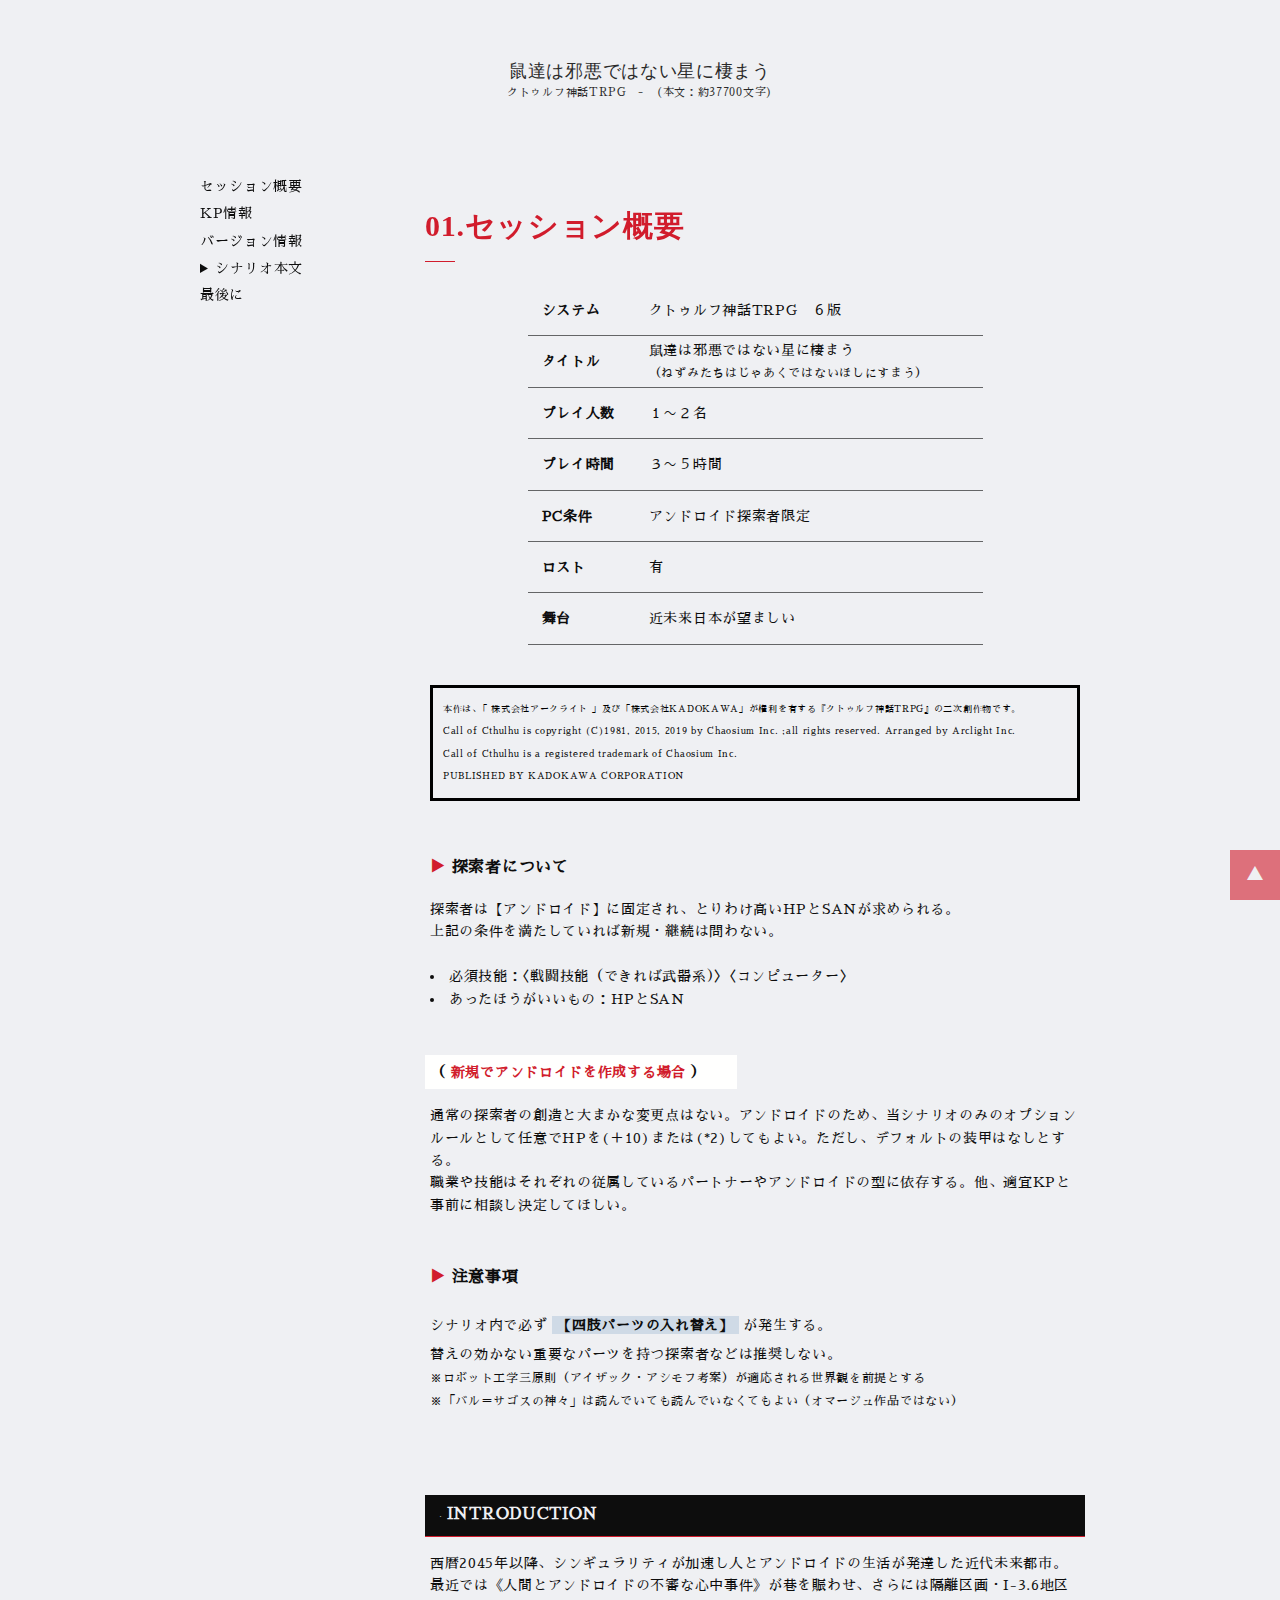
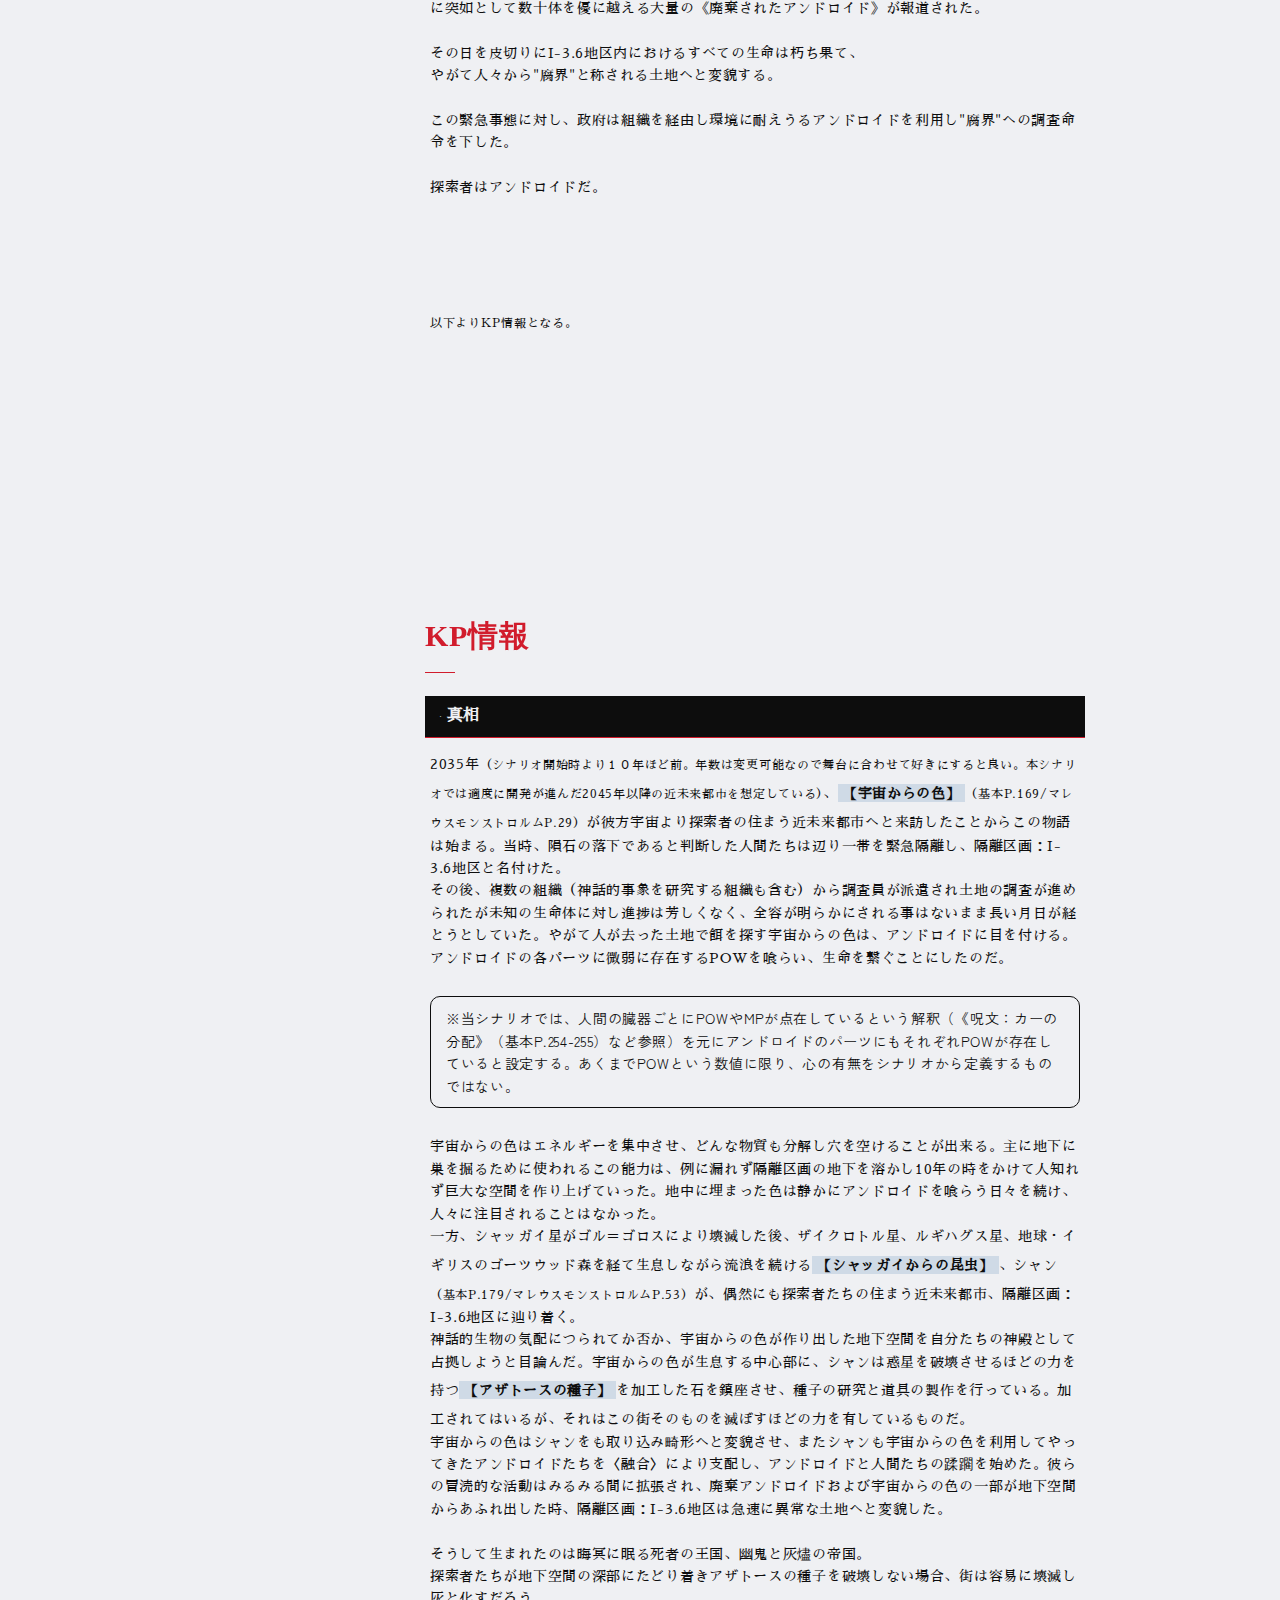
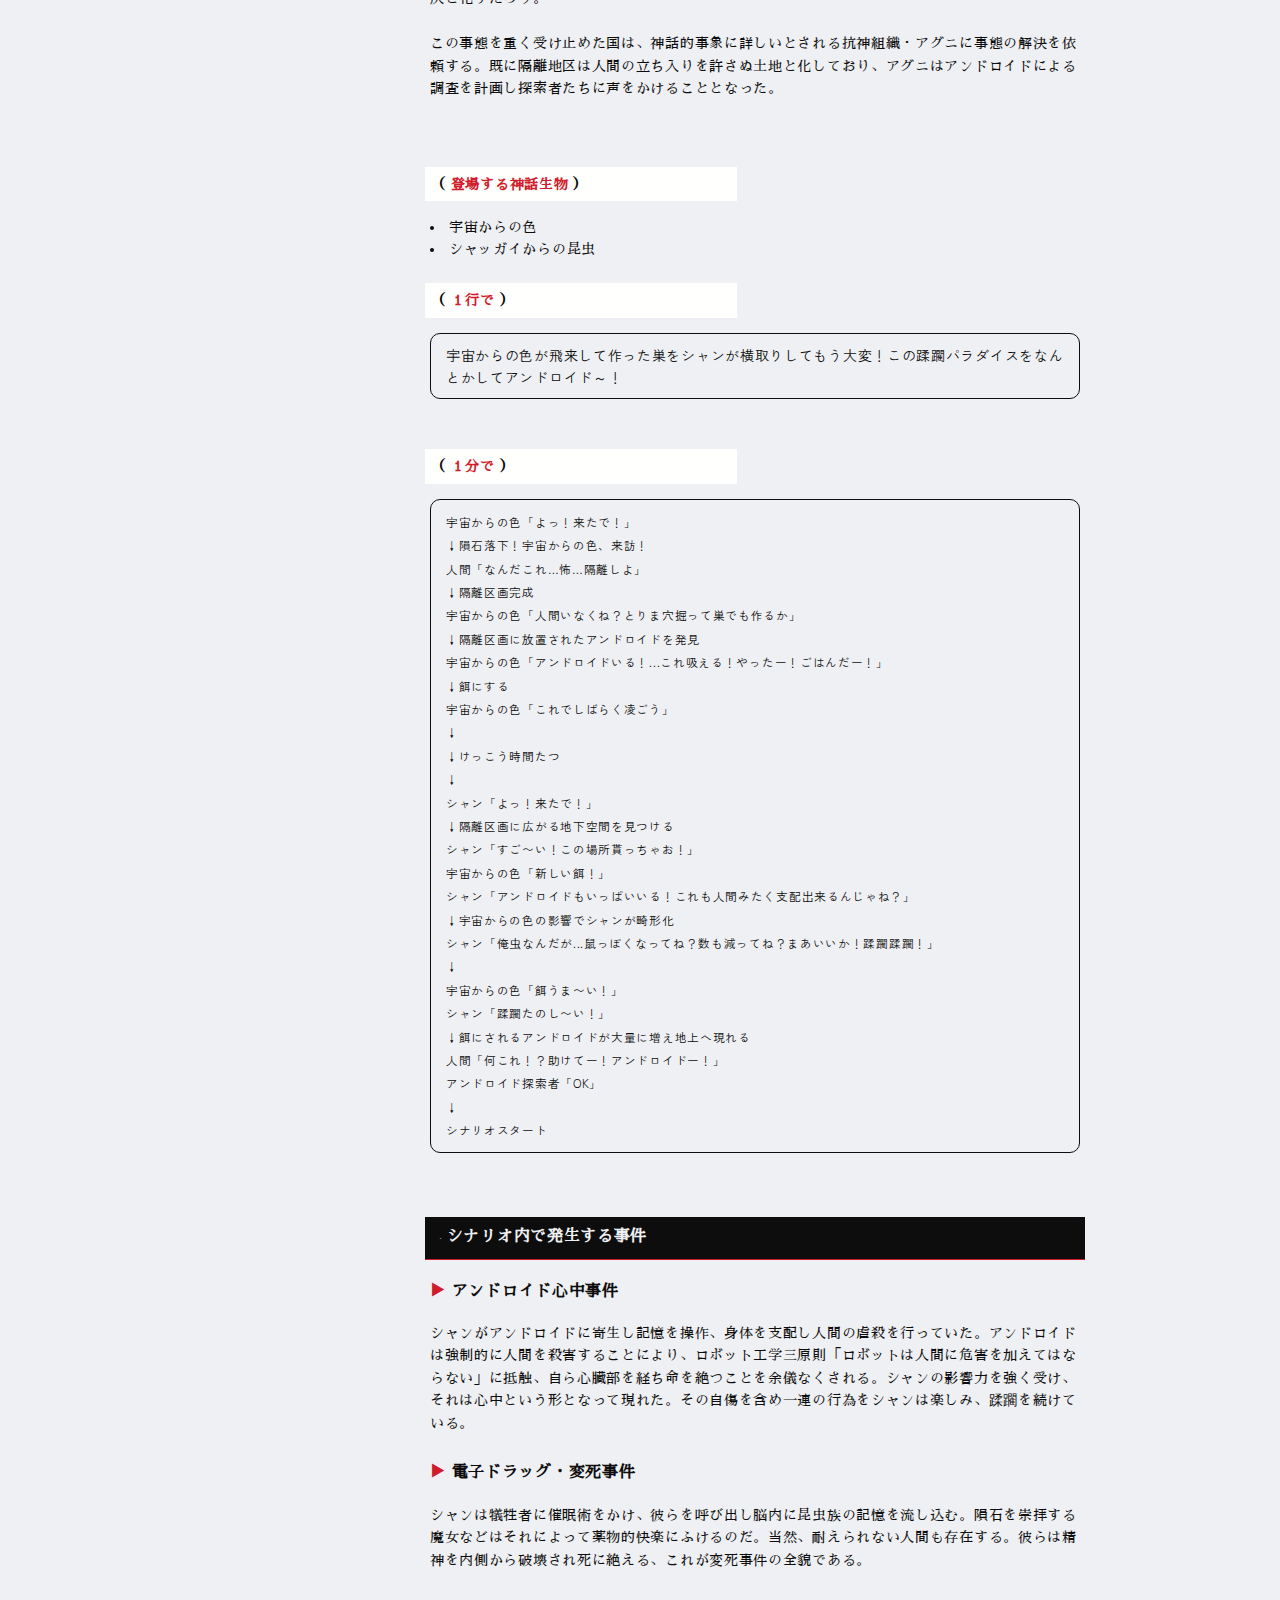
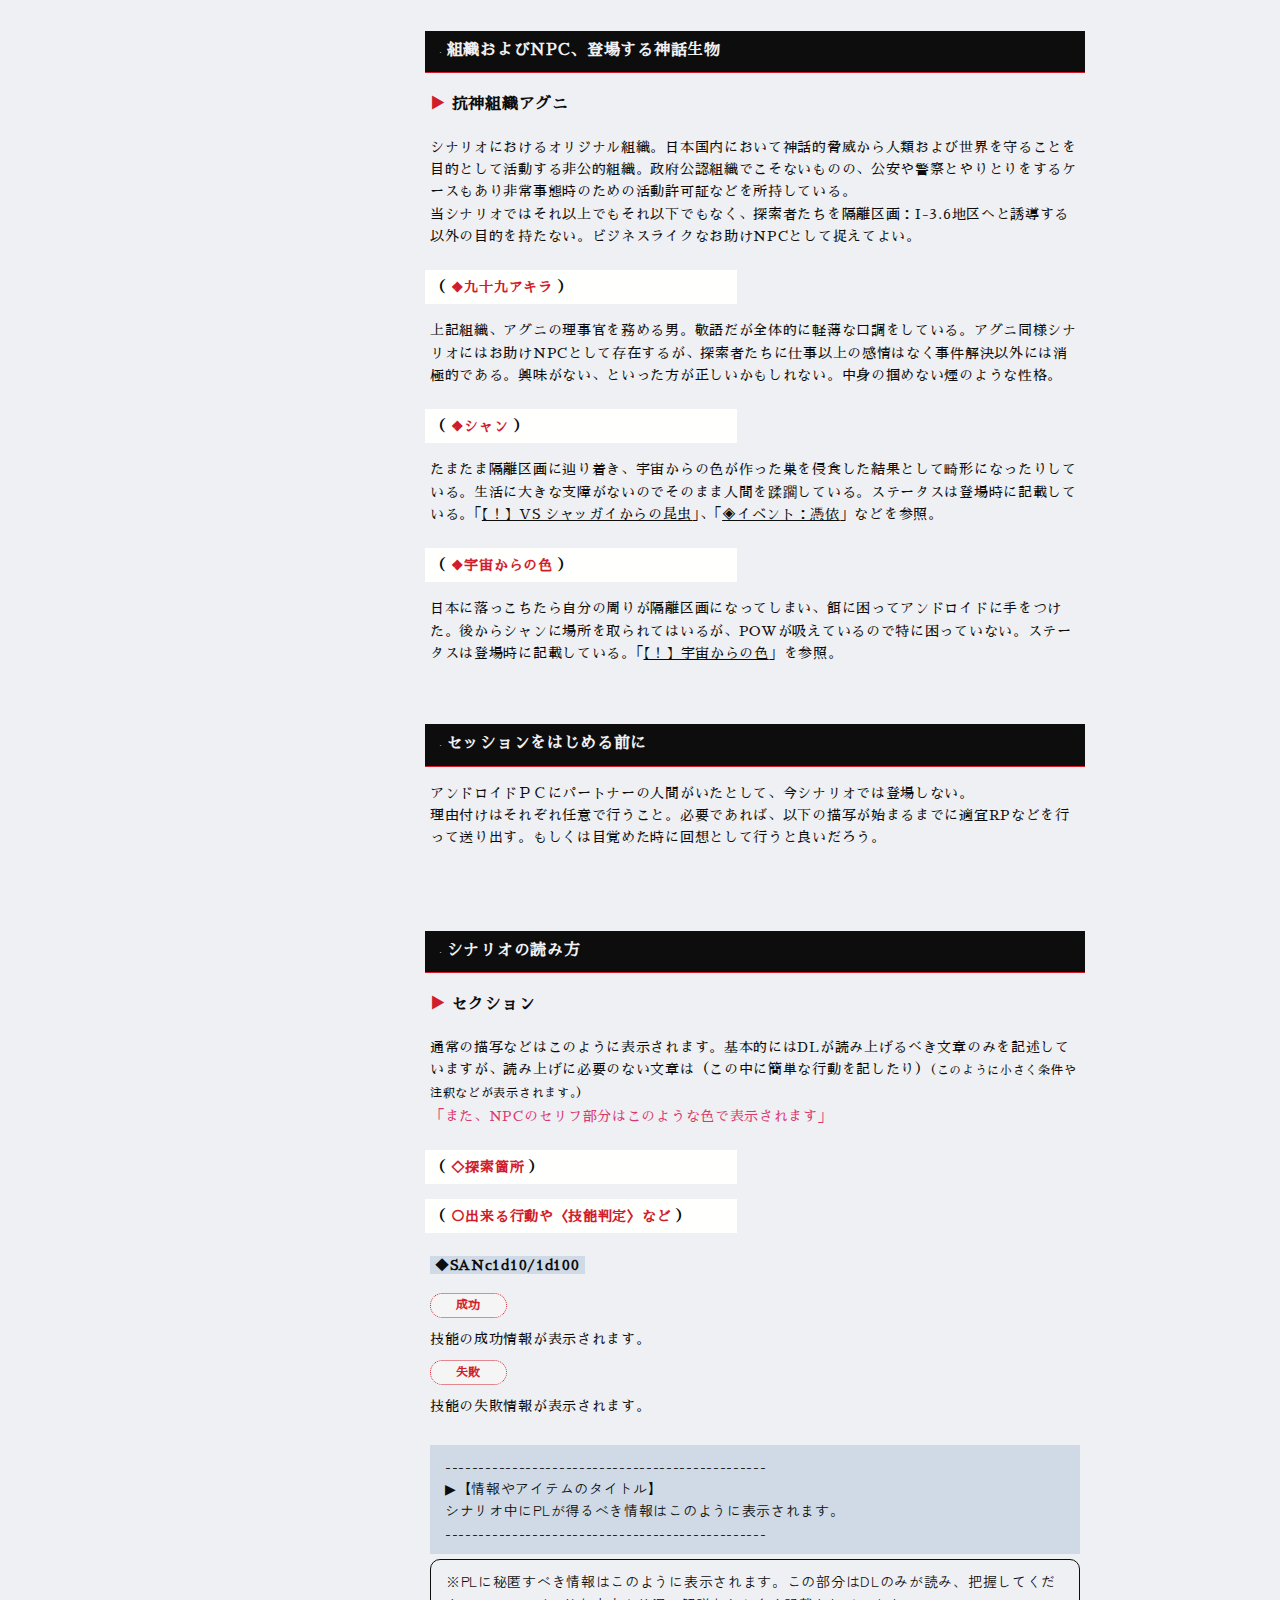
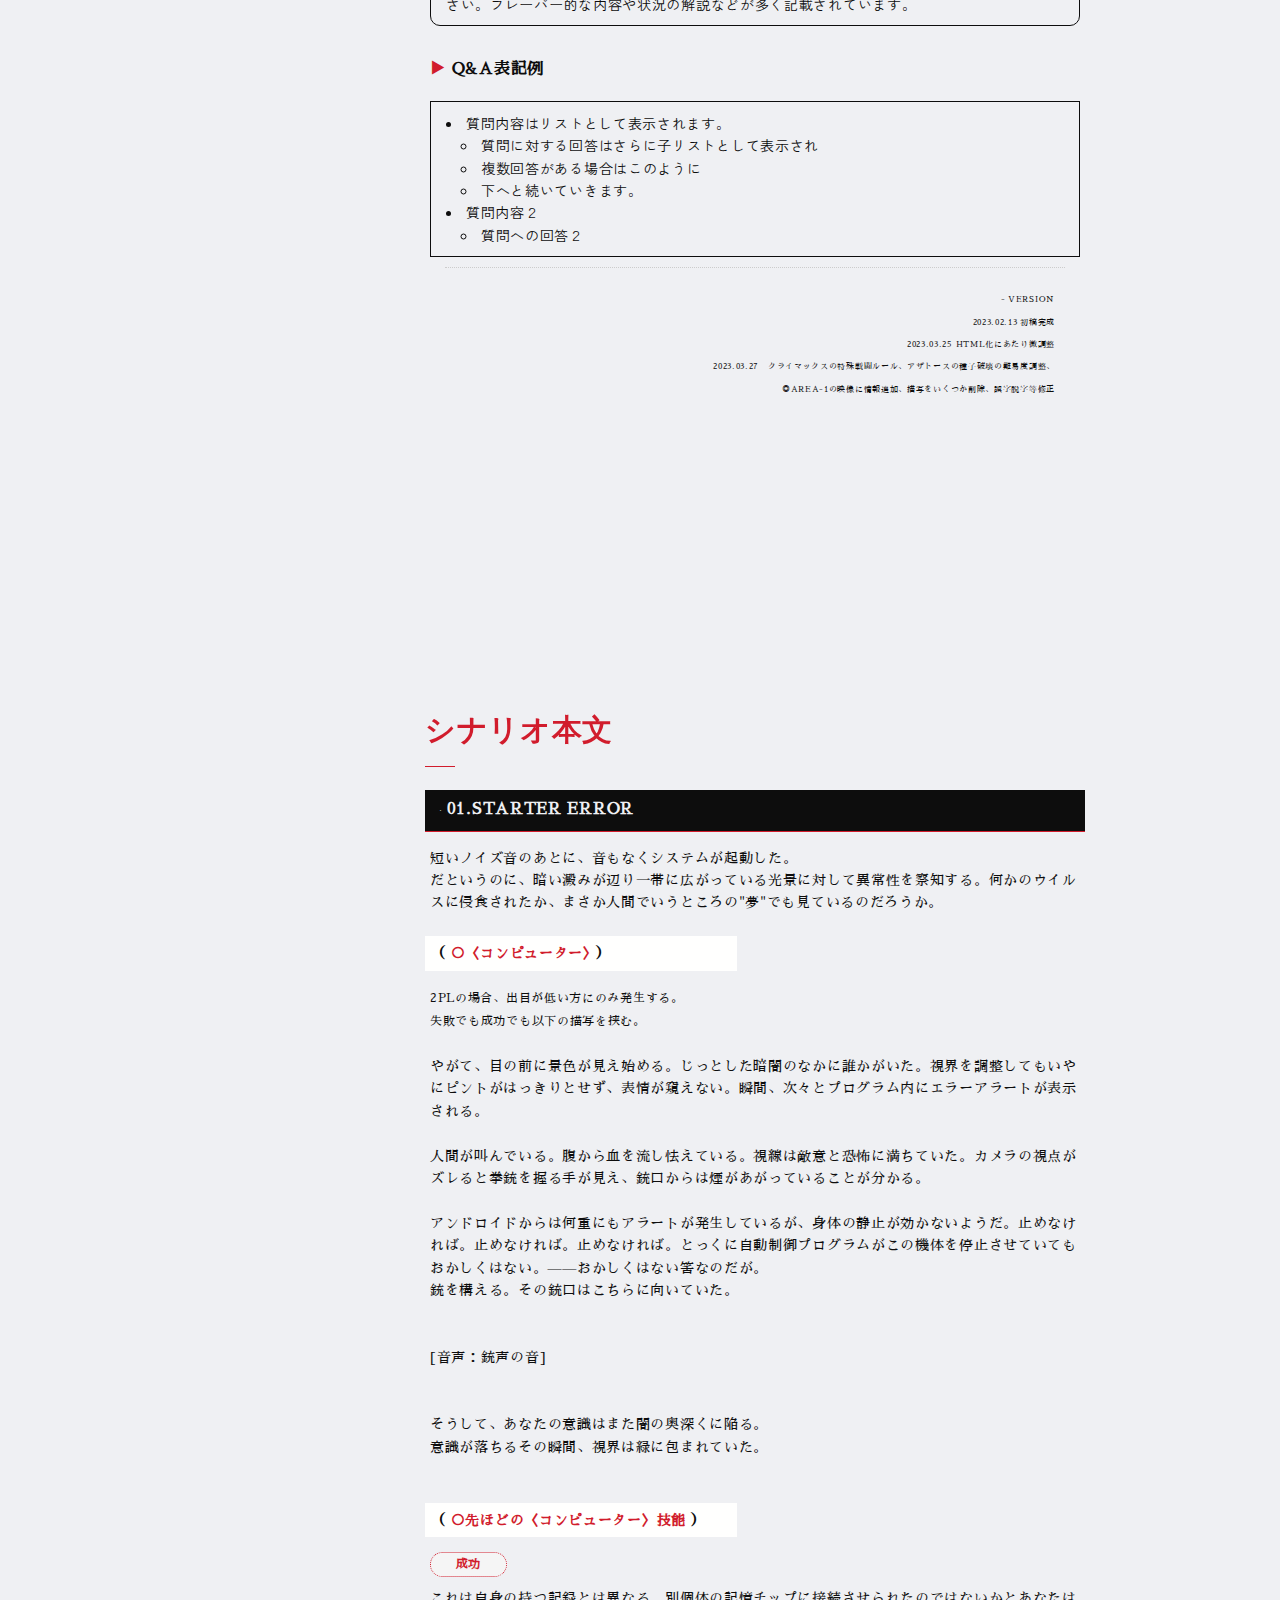
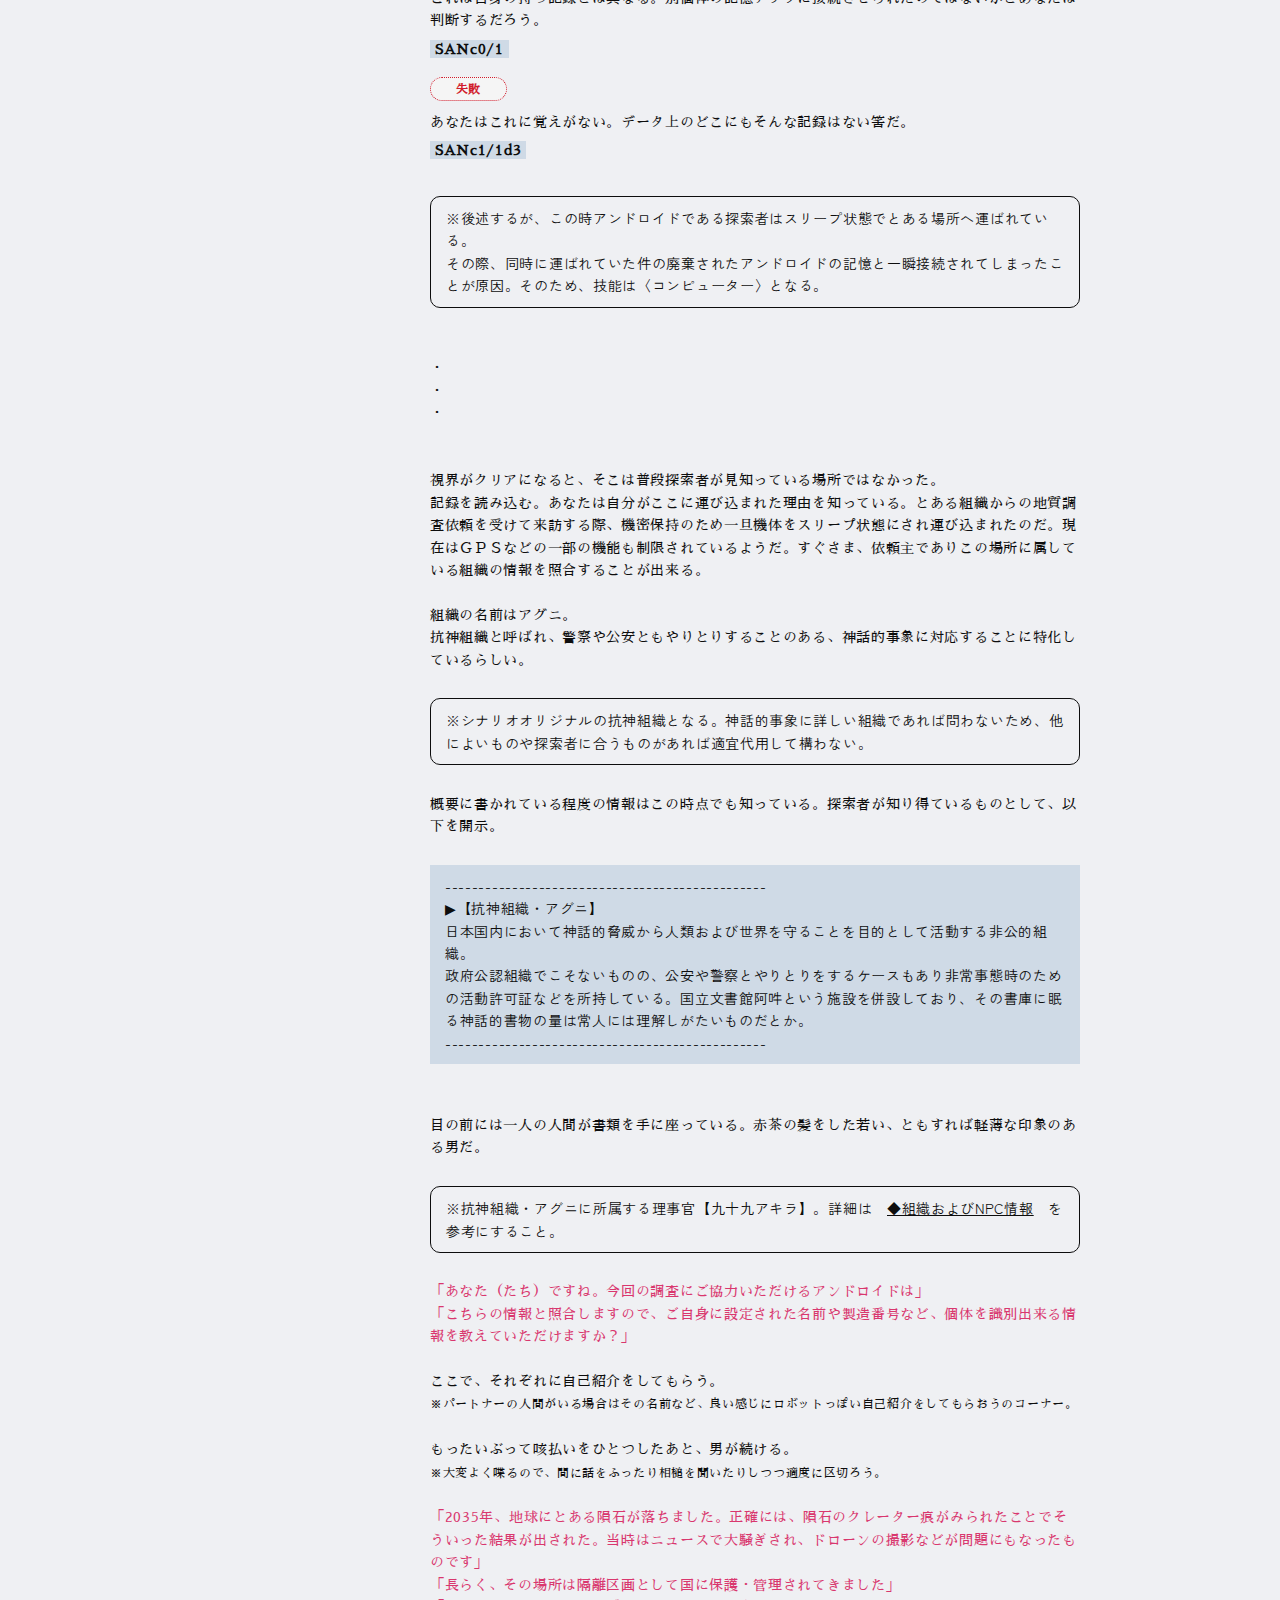
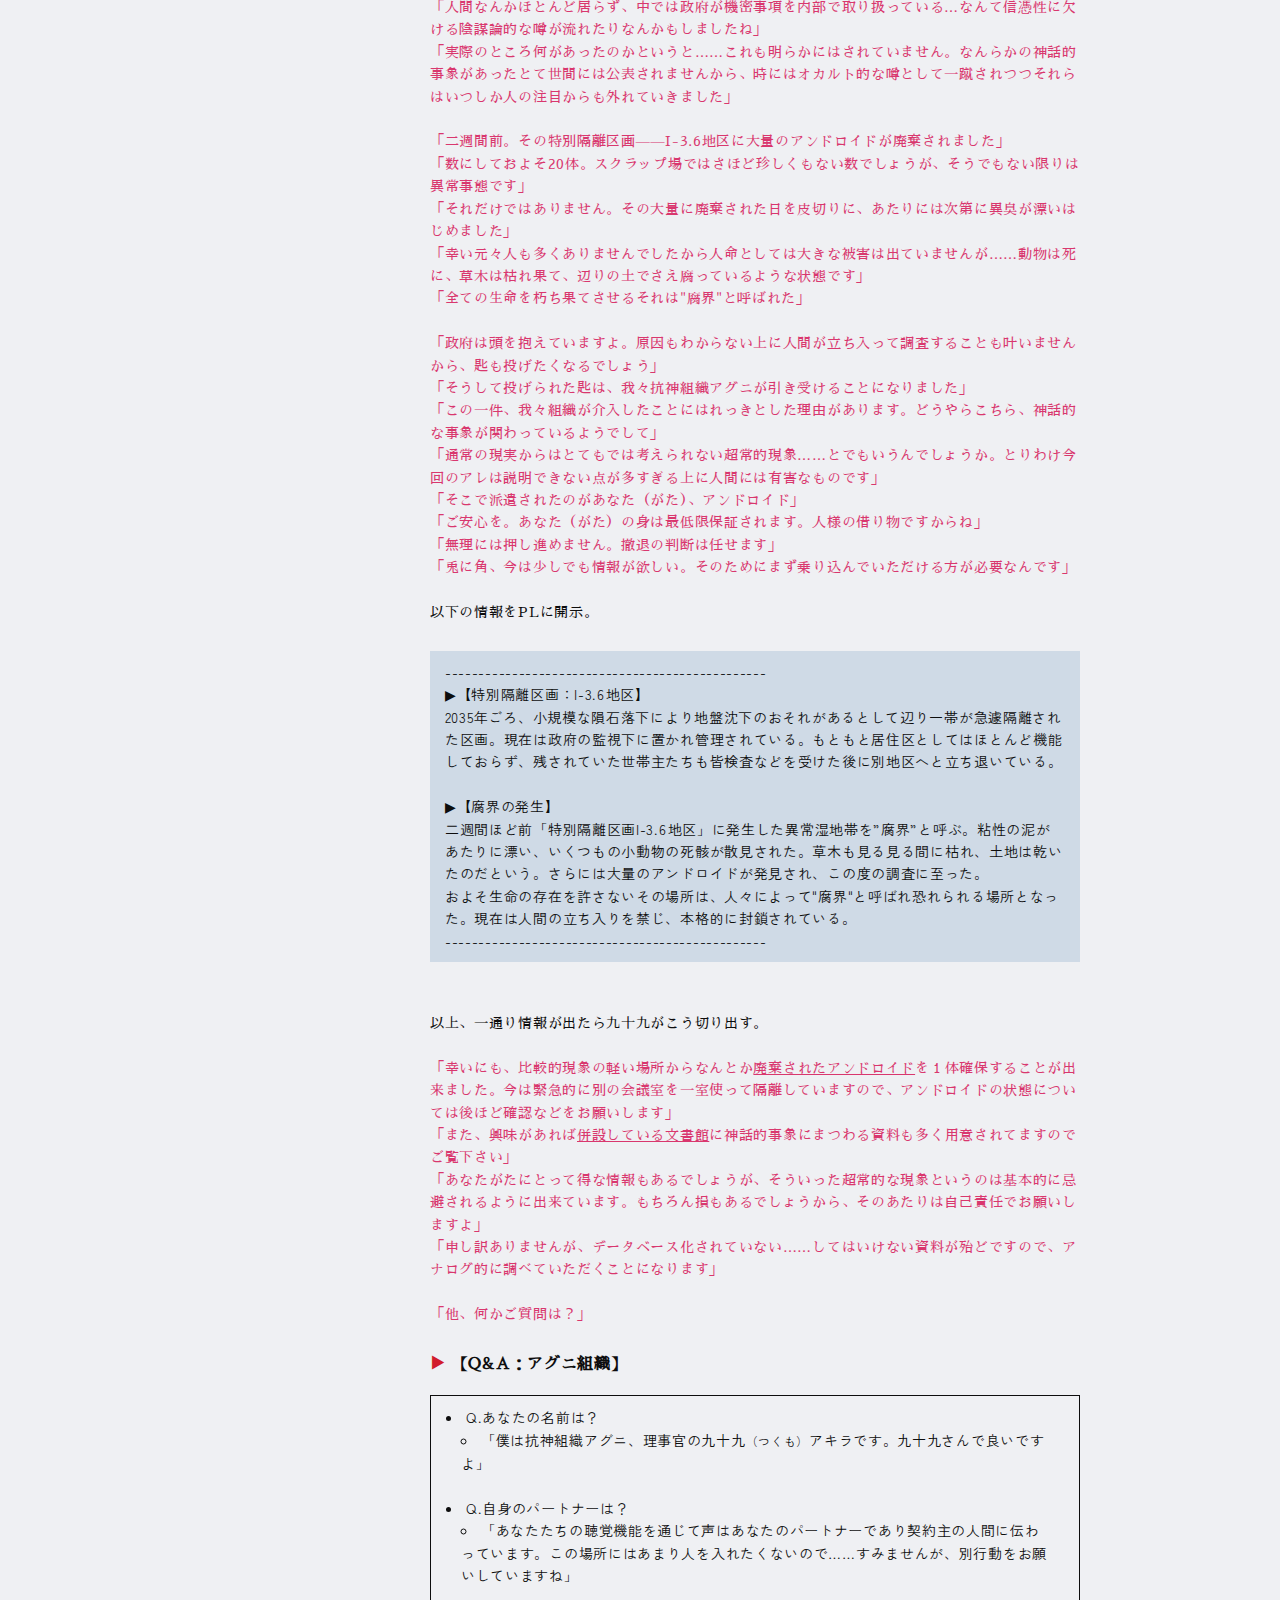
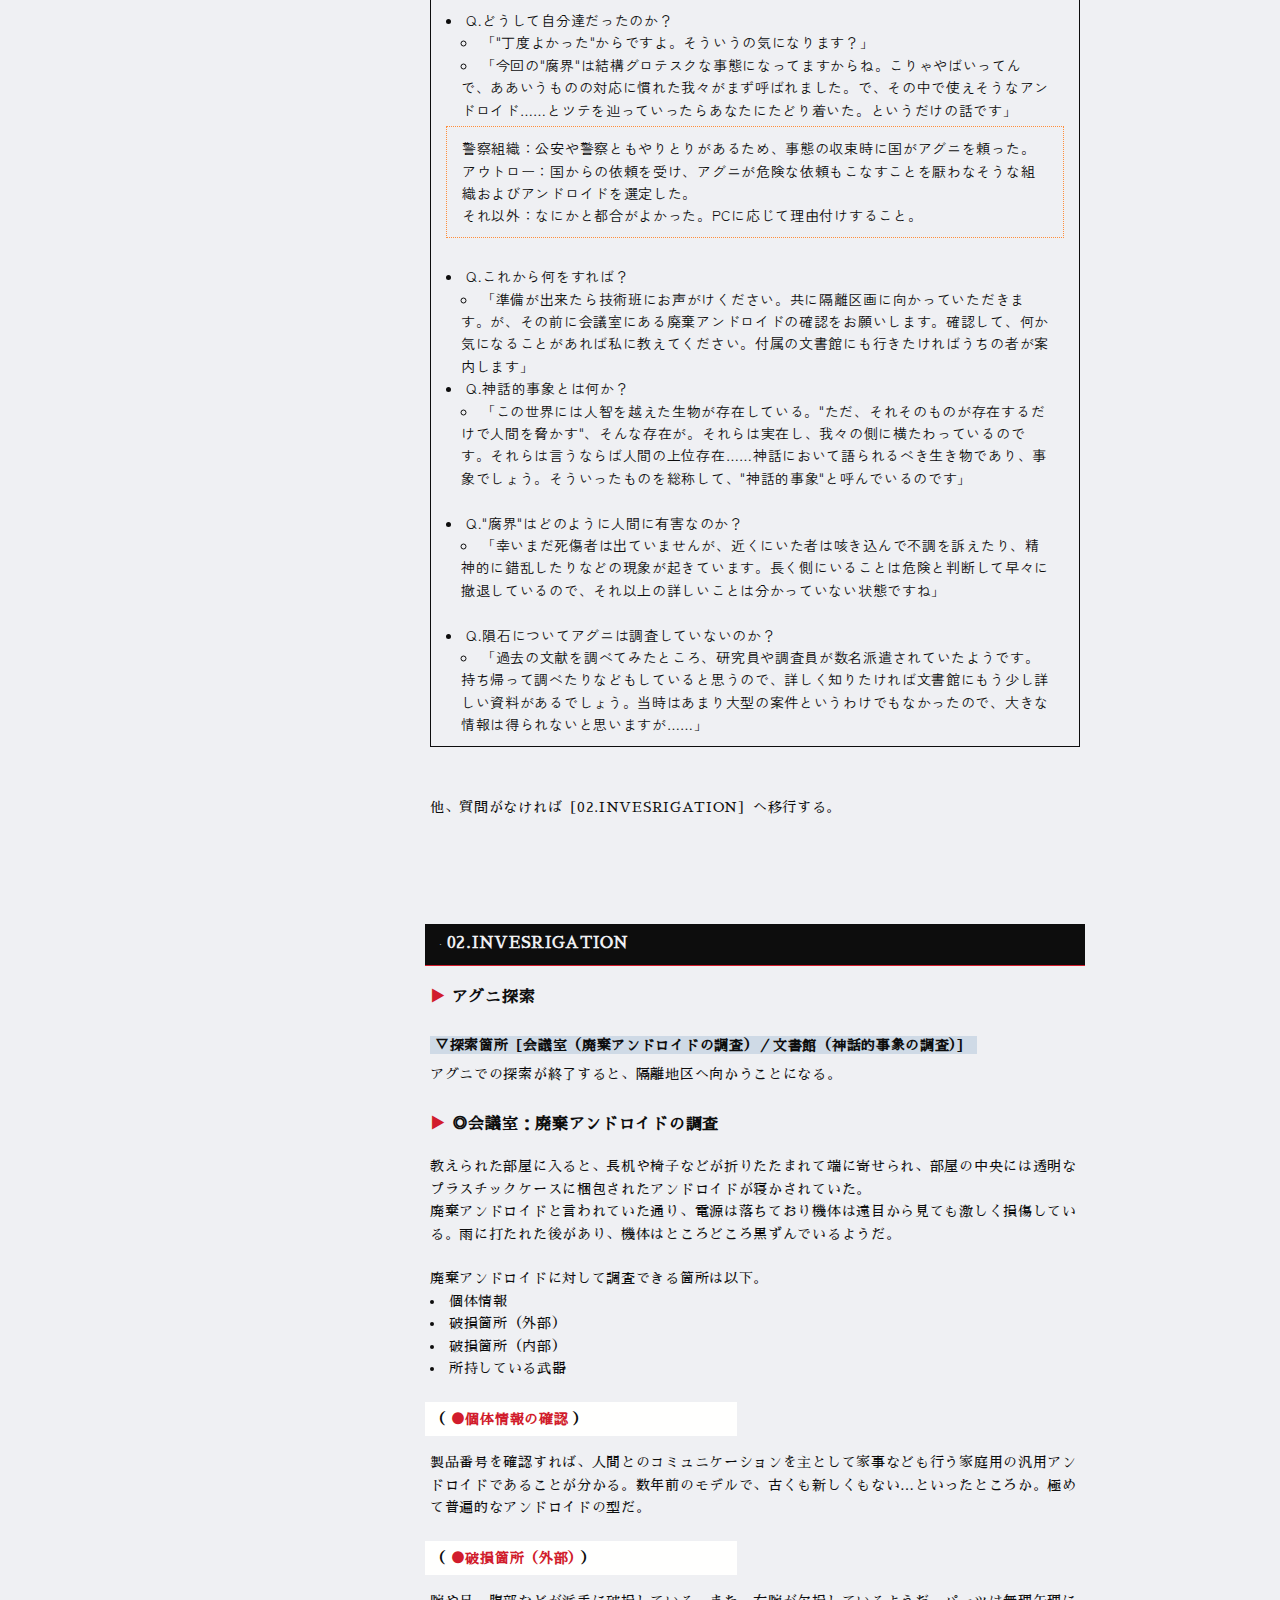
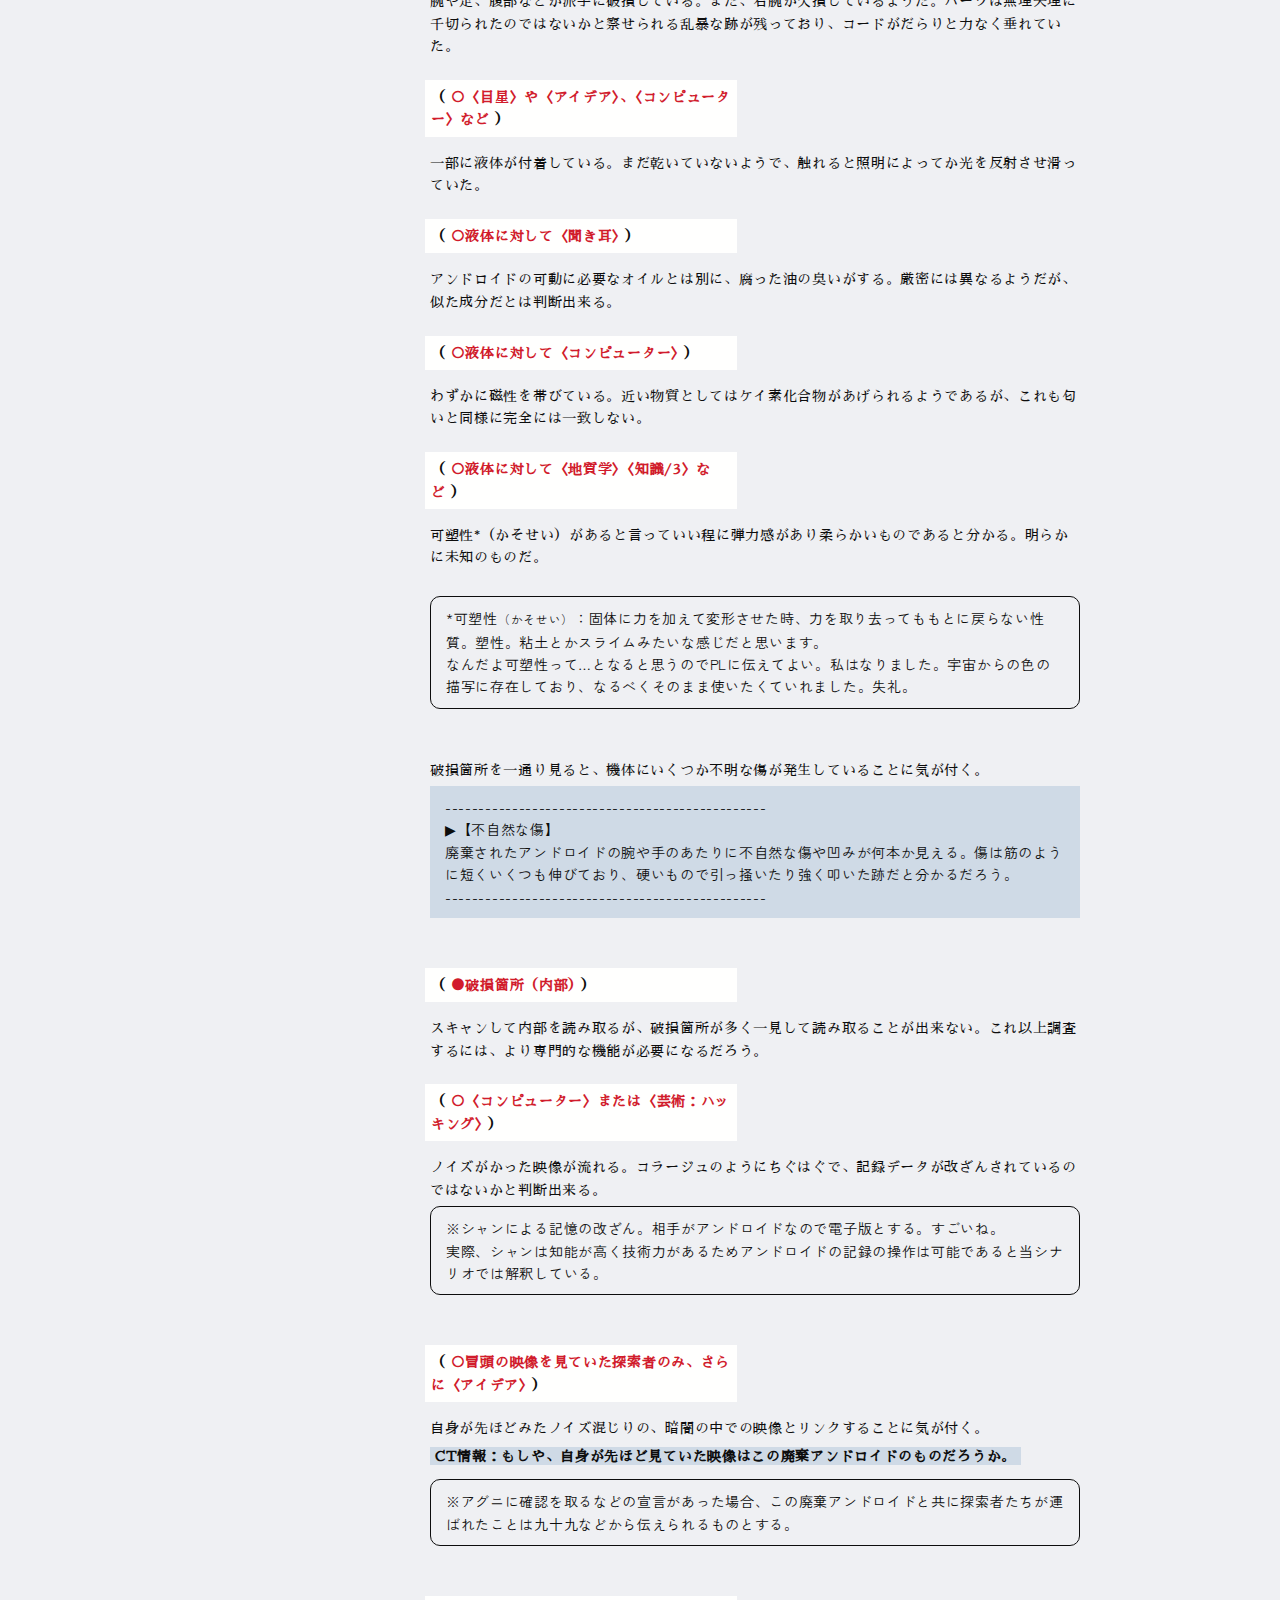
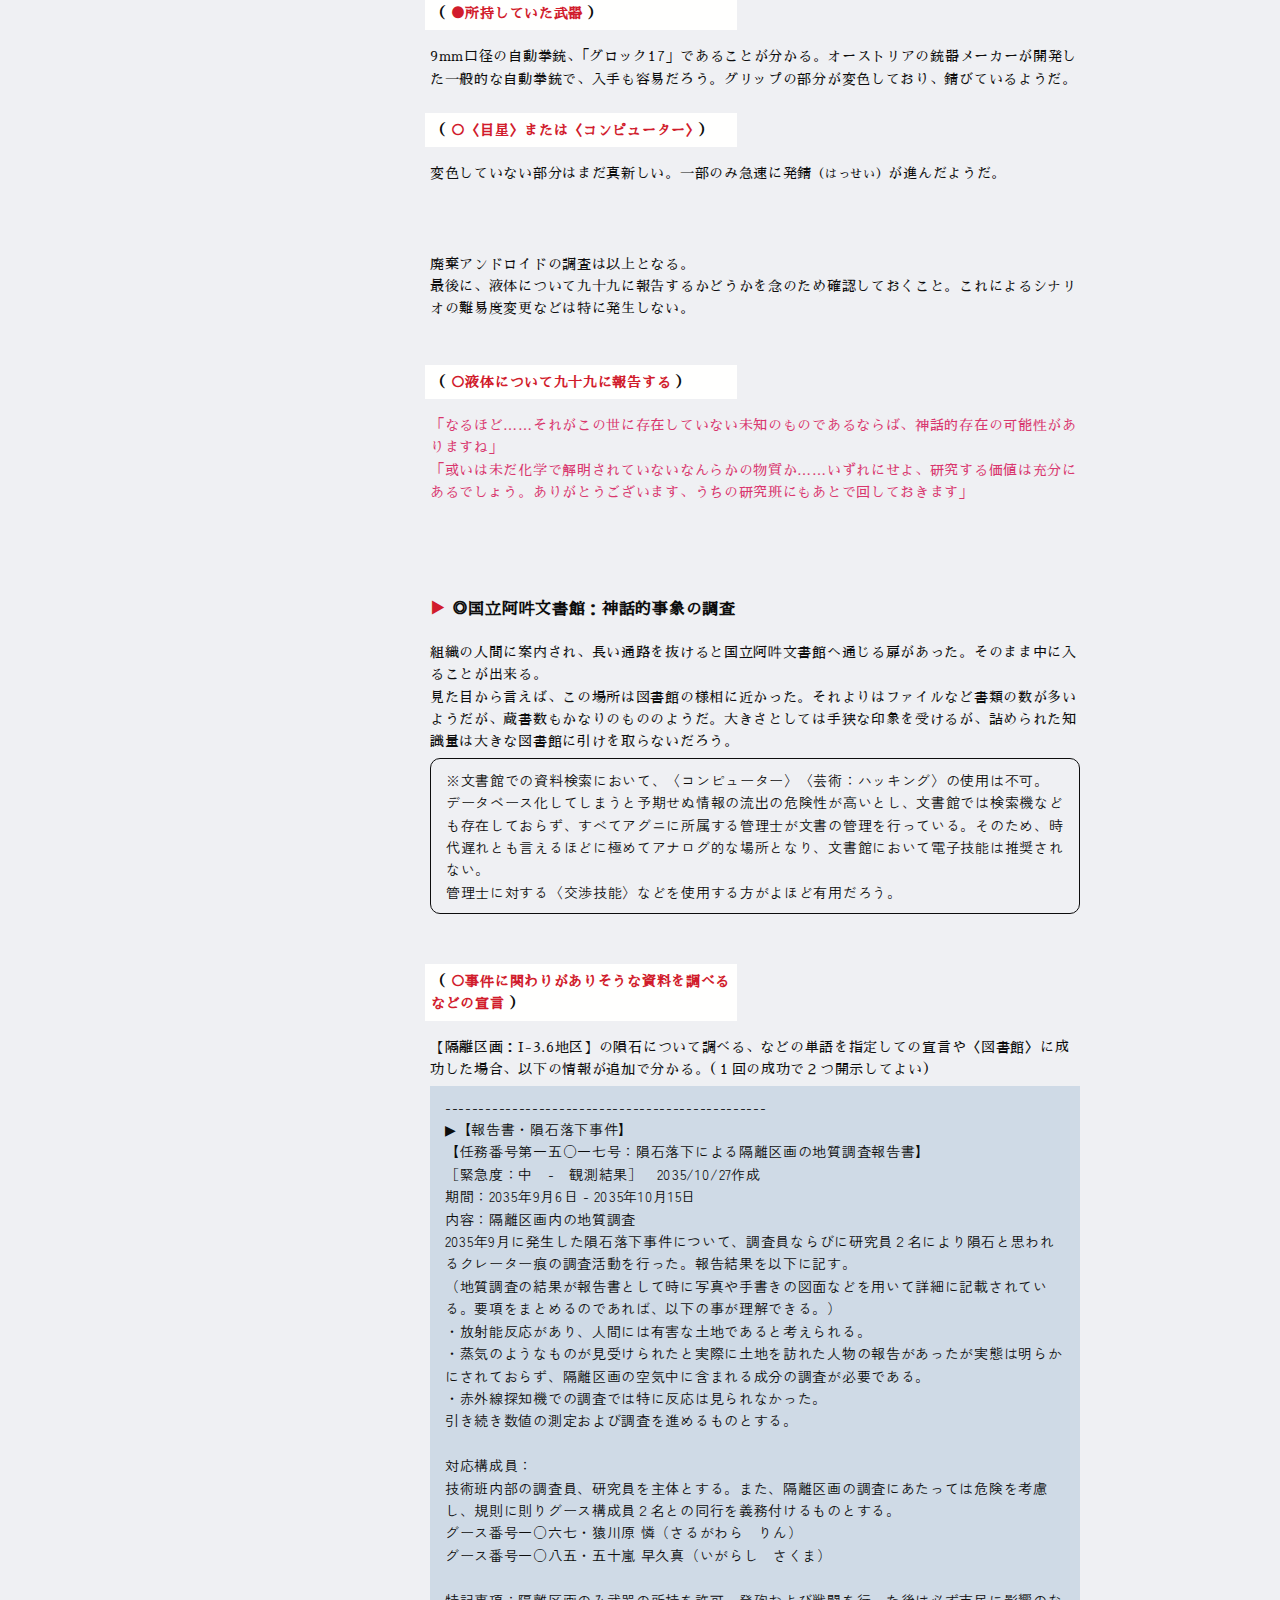
<file: HTML/rats_evil/index.html>
<!DOCTYPE html>

<html lang="jp">

  <head>

  <!--　META　-->

    <meta charset="UTF-8">

    <meta name="viewport" content="width=device-width, initial-scale=1.0">

    <meta http-equiv="X-UA-Compatible" content="ie=edge">



    <title>鼠達は邪悪ではない星に棲まう　-　CoC6th</title>



  <!--　CSS　-->

    <link rel="stylesheet" href="./assets/css/common.css">

    <link rel="stylesheet" href="./assets/css/layout.css">

    <link rel="stylesheet" href="./assets/css/parts.css">

    <script src="./assets/js/parts.js"></script>



  <!--　GoogleFonts　-->

  <link rel="preconnect" href="https://fonts.googleapis.com">

  <link rel="preconnect" href="https://fonts.gstatic.com" crossorigin>

  <link href="https://fonts.googleapis.com/css2?family=Sawarabi+Mincho&family=Zen+Kaku+Gothic+New&display=swap" rel="stylesheet">



  </head>

  <body oncopy="rubyToggle()" onload="countText()">

    <header>

      <div class="title">鼠達は邪悪ではない星に棲まう<br></div>

      クトゥルフ神話TRPG　-　(本文：<span id="countResult"></span>)

    </header>

    <div class="wrap">



    <div class="navi">

      <ul class="menu">



        <li><a href="#pl">セッション概要</a></li>

        <li><a href="#dl">KP情報</a></li>

        <li><a href="#history">バージョン情報</a></li>

      <details>

        <summary>

          シナリオ本文

        </summary>

        <li><a href="#op">01.導入-STARTER ERROR</a></li>

        <li><a href="#2">02.探索-INVESRIGATION</a></li>

        <ul class="sub">

          <li><a href="#2_file">イベント：心中事件</a></li>

          <li><a href="#2_majo">イベント：鼠を引き連れた魔女</a></li>

		</ul>

        <li><a href="#3">03.隔離区画-QUARANTINE</a></li>

        <li><a href="#4">04.地下へ-UNDERGROUND</a></li>

		  <ul class="sub"><li><a href="#4_syan">▶【呪文：シャンを追い出す】</a></li></ul>

        <li><a href="#5">05.クライマックス-AREA-5</a></li>

        <li><a href="#6">06.チェイス-ESCAPE</a></li>

		  <ul class="sub">

			  <li><a href="#6_denti">イベント：電池切れ</a></li>

			  <li><a href="#6_hyoui">イベント：憑依</a></li>

		  </ul>

        <li><a href="#7">07.ENDING</a></li>

      </details>

      <li><a href="#references">最後に</a></li>

      </ul>

    </div><!-- class:navi -->



    <div class="contents" id="contents">

      <div class="text" id="countTextarea">



        <br>

        <br>



       <h1 id="pl" class="h1" data-number="01">01.セッション概要</h1>

       <table class="overview">

        <tr>

          <th>システム</th>

          <td>クトゥルフ神話TRPG　６版</td>

        </tr>

        <tr>

          <th>タイトル</th>

          <td>鼠達は邪悪ではない星に棲まう<br><small>（ねずみたちはじゃあくではないほしにすまう）</small></td>

        </tr>

        <tr>

          <th>プレイ人数</th>

          <td>１〜２名</td>

        </tr>

        <tr>

          <th>プレイ時間</th>

          <td>３〜５時間</td>

        </tr>

        <tr>

          <th>PC条件</th>

          <td>アンドロイド探索者限定</td>

        </tr>

        <tr>

          <th>ロスト</th>

          <td>有</td>

        </tr>

        <tr>

          <th>舞台</th>

          <td>近未来日本が望ましい</td>

        </tr>

      </table>

      <!-- ライセンス表示パーツ：ここから -->

      <div class="licence"></div>

      <!-- ライセンス表示パーツ：ここまで -->

       <h3>探索者について</h3>

       探索者は【アンドロイド】に固定され、とりわけ高いHPとSANが求められる。<br>

       上記の条件を満たしていれば新規・継続は問わない。<br><br>

       <ul>

         <li>必須技能：〈戦闘技能（できれば武器系）〉〈コンピューター〉</li>

         <li>あったほうがいいもの：HPとSAN</li>

       </ul><br><br>

       <h4>新規でアンドロイドを作成する場合</h4>

       通常の探索者の創造と大まかな変更点はない。アンドロイドのため、当シナリオのみのオプションルールとして任意でHPを(＋10)または(*2)してもよい。ただし、デフォルトの装甲はなしとする。<br>

       職業や技能はそれぞれの従属しているパートナーやアンドロイドの型に依存する。他、適宜KPと事前に相談し決定してほしい。<br>

       <br>

       <br>

       <h3>注意事項</h3>

       シナリオ内で必ず <h5>【四肢パーツの入れ替え】</h5> が発生する。<br>

       替えの効かない重要なパーツを持つ探索者などは推奨しない。<br>

       <small>※ロボット工学三原則（アイザック・アシモフ考案）が適応される世界観を前提とする<br>

       ※「バル＝サゴスの神々」は読んでいても読んでいなくてもよい（オマージュ作品ではない）</small><br>

       <br>

       <br>

       <br>

       <h2>INTRODUCTION</h2>

       西暦2045年以降、シンギュラリティが加速し人とアンドロイドの生活が発達した近代未来都市。<br>
       最近では《人間とアンドロイドの不審な心中事件》が巷を賑わせ、さらには隔離区画・I-3.6地区に突如として数十体を優に越える大量の《廃棄されたアンドロイド》が報道された。<br><br>

       その日を皮切りにI-3.6地区内におけるすべての生命は朽ち果て、<br>
       やがて人々から"腐界"と称される土地へと変貌する。<br><br>

       この緊急事態に対し、政府は組織を経由し環境に耐えうるアンドロイドを利用し"腐界"への調査命令を下した。<br><br>

       探索者はアンドロイドだ。<br>

       <br>

       <br>

       <br>

       <br>

       <br>

<small>以下よりKP情報となる。</small>

       <br>

       <br>

       <br>

       <br>

       <br>

       <br>

       <br>

       <br>

       <br>

       <br>

       <br>

       <br>

       <br>

       <br>

       <h1 id="dl">KP情報</h1>

       <h2>真相</h2>

       2035年<small>（シナリオ開始時より１０年ほど前。年数は変更可能なので舞台に合わせて好きにすると良い。本シナリオでは適度に開発が進んだ2045年以降の近未来都市を想定している）</small>、<h5>【宇宙からの色】</h5><small>（基本P.169/マレウスモンストロルムP.29）</small>が彼方宇宙より探索者の住まう近未来都市へと来訪したことからこの物語は始まる。当時、隕石の落下であると判断した人間たちは辺り一帯を緊急隔離し、隔離区画：I-3.6地区と名付けた。<br>

      その後、複数の組織（神話的事象を研究する組織も含む）から調査員が派遣され土地の調査が進められたが未知の生命体に対し進捗は芳しくなく、全容が明らかにされる事はないまま長い月日が経とうとしていた。やがて人が去った土地で餌を探す宇宙からの色は、アンドロイドに目を付ける。アンドロイドの各パーツに微弱に存在するPOWを喰らい、生命を繋ぐことにしたのだ。<br><br>

      <div class="box1 rd">

      ※当シナリオでは、人間の臓器ごとにPOWやMPが点在しているという解釈（《呪文：カーの分配》（基本P.254-255）など参照）を元にアンドロイドのパーツにもそれぞれPOWが存在していると設定する。あくまでPOWという数値に限り、心の有無をシナリオから定義するものではない。

    </div><br>

      宇宙からの色はエネルギーを集中させ、どんな物質も分解し穴を空けることが出来る。主に地下に巣を掘るために使われるこの能力は、例に漏れず隔離区画の地下を溶かし10年の時をかけて人知れず巨大な空間を作り上げていった。地中に埋まった色は静かにアンドロイドを喰らう日々を続け、人々に注目されることはなかった。<br>

      一方、シャッガイ星がゴル＝ゴロスにより壊滅した後、ザイクロトル星、ルギハグス星、地球・イギリスのゴーツウッド森を経て生息しながら流浪を続ける<h5>【シャッガイからの昆虫】</h5>、シャン<small>（基本P.179/マレウスモンストロルムP.53）</small>が、偶然にも探索者たちの住まう近未来都市、隔離区画：I-3.6地区に辿り着く。<br>

      神話的生物の気配につられてか否か、宇宙からの色が作り出した地下空間を自分たちの神殿として占拠しようと目論んだ。宇宙からの色が生息する中心部に、シャンは惑星を破壊させるほどの力を持つ<h5>【アザトースの種子】</h5>を加工した石を鎮座させ、種子の研究と道具の製作を行っている。加工されてはいるが、それはこの街そのものを滅ぼすほどの力を有しているものだ。<br>

      宇宙からの色はシャンをも取り込み畸形へと変貌させ、またシャンも宇宙からの色を利用してやってきたアンドロイドたちを〈融合〉により支配し、アンドロイドと人間たちの蹂躙を始めた。彼らの冒涜的な活動はみるみる間に拡張され、廃棄アンドロイドおよび宇宙からの色の一部が地下空間からあふれ出した時、隔離区画：I-3.6地区は急速に異常な土地へと変貌した。<br><br>

      そうして生まれたのは晦冥に眠る死者の王国、幽鬼と灰燼の帝国。<br>

      探索者たちが地下空間の深部にたどり着きアザトースの種子を破壊しない場合、街は容易に壊滅し灰と化すだろう。<br><br>

      この事態を重く受け止めた国は、神話的事象に詳しいとされる抗神組織・アグニに事態の解決を依頼する。既に隔離地区は人間の立ち入りを許さぬ土地と化しており、アグニはアンドロイドによる調査を計画し探索者たちに声をかけることとなった。<br>

       <br>

       <br>

       <br>

      <h4>登場する神話生物</h4>

      <ul>

        <li>宇宙からの色</li>

        <li>シャッガイからの昆虫</li>

      </ul>

       <br>

	  <h4>１行で</h4>

	  <div class="box1 rd">宇宙からの色が飛来して作った巣をシャンが横取りしてもう大変！この蹂躙パラダイスをなんとかしてアンドロイド～！</div><br><br>

      <h4>１分で</h4>

      <div class="box1 rd">

      <small>

      宇宙からの色「よっ！来たで！」<br>

      ↓隕石落下！宇宙からの色、来訪！<br>

      人間「なんだこれ…怖…隔離しよ」<br>

      ↓隔離区画完成<br>

      宇宙からの色「人間いなくね？とりま穴掘って巣でも作るか」<br>

      ↓隔離区画に放置されたアンドロイドを発見<br>

      宇宙からの色「アンドロイドいる！...これ吸える！やったー！ごはんだー！」<br>

      ↓餌にする<br>

      宇宙からの色「これでしばらく凌ごう」<br>

      ↓<br>

      ↓けっこう時間たつ<br>

      ↓<br>

      シャン「よっ！来たで！」<br>

      ↓隔離区画に広がる地下空間を見つける<br>

      シャン「すご〜い！この場所貰っちゃお！」<br>

      宇宙からの色「新しい餌！」<br>

      シャン「アンドロイドもいっぱいいる！これも人間みたく支配出来るんじゃね？」<br>

      ↓宇宙からの色の影響でシャンが畸形化<br>

      シャン「俺虫なんだが...鼠っぽくなってね？数も減ってね？まあいいか！蹂躙蹂躙！」<br>

      ↓<br>

      宇宙からの色「餌うま〜い！」<br>

      シャン「蹂躙たのし〜い！」<br>

      ↓餌にされるアンドロイドが大量に増え地上へ現れる<br>

      人間「何これ！？助けてー！アンドロイドー！」<br>

      アンドロイド探索者「OK」<br>

      ↓<br>

      シナリオスタート<br>

    </small>

  </div><br><br>

      <h2>シナリオ内で発生する事件</h2>

      <h3>アンドロイド心中事件</h3>

      シャンがアンドロイドに寄生し記憶を操作、身体を支配し人間の虐殺を行っていた。アンドロイドは強制的に人間を殺害することにより、ロボット工学三原則「ロボットは人間に危害を加えてはならない」に抵触、自ら心臓部を経ち命を絶つことを余儀なくされる。シャンの影響力を強く受け、それは心中という形となって現れた。その自傷を含め一連の行為をシャンは楽しみ、蹂躙を続けている。<br><br>

      <h3>電子ドラッグ・変死事件</h3>

      シャンは犠牲者に催眠術をかけ、彼らを呼び出し脳内に昆虫族の記憶を流し込む。隕石を崇拝する魔女などはそれによって薬物的快楽にふけるのだ。当然、耐えられない人間も存在する。彼らは精神を内側から破壊され死に絶える、これが変死事件の全貌である。<br>

      <br>

      <br>

      <h2>組織およびNPC、登場する神話生物</h2>

      <h3>抗神組織アグニ</h3>

      シナリオにおけるオリジナル組織。日本国内において神話的脅威から人類および世界を守ることを目的として活動する非公的組織。政府公認組織でこそないものの、公安や警察とやりとりをするケースもあり非常事態時のための活動許可証などを所持している。<br>

      当シナリオではそれ以上でもそれ以下でもなく、探索者たちを隔離区画：I-3.6地区へと誘導する以外の目的を持たない。ビジネスライクなお助けNPCとして捉えてよい。<br>

      <br>

      <h4>❖九十九アキラ</h4>

      上記組織、アグニの理事官を務める男。敬語だが全体的に軽薄な口調をしている。アグニ同様シナリオにはお助けNPCとして存在するが、探索者たちに仕事以上の感情はなく事件解決以外には消極的である。興味がない、といった方が正しいかもしれない。中身の掴めない煙のような性格。<br><br>

      <h4>❖シャン</h4>

      たまたま隔離区画に辿り着き、宇宙からの色が作った巣を侵食した結果として畸形になったりしている。生活に大きな支障がないのでそのまま人間を蹂躙している。ステータスは登場時に記載している。「<a href="#">【！】VS シャッガイからの昆虫</a>」、「<a href="">◈イベント：憑依</a>」などを参照。<br><br>

      <h4>❖宇宙からの色</h4>

      日本に落っこちたら自分の周りが隔離区画になってしまい、餌に困ってアンドロイドに手をつけた。後からシャンに場所を取られてはいるが、POWが吸えているので特に困っていない。ステータスは登場時に記載している。「<a href="#">【！】宇宙からの色</a>」を参照。<br>

      <br>

      <br>

      <h2>セッションをはじめる前に</h2>

      アンドロイドＰＣにパートナーの人間がいたとして、今シナリオでは登場しない。<br>

      理由付けはそれぞれ任意で行うこと。必要であれば、以下の描写が始まるまでに適宜RPなどを行って送り出す。もしくは目覚めた時に回想として行うと良いだろう。<br>

       <br>

       <br>

       <br>

        <h2>シナリオの読み方</h2>

        <h3>セクション</h3>

        通常の描写などはこのように表示されます。基本的にはDLが読み上げるべき文章のみを記述していますが、読み上げに必要のない文章は（この中に簡単な行動を記したり）<small>（このように小さく条件や注釈などが表示されます。）</small><br>

        <div class="dia">「また、NPCのセリフ部分はこのような色で表示されます」</div><br>

        <h4>◇探索箇所</h4>

        <h4>○出来る行動や〈技能判定〉など</h4>

        <h5>◆SANc1d10/1d100</h5>

        <h6>成功</h6>

        技能の成功情報が表示されます。

        <h6>失敗</h6>

        技能の失敗情報が表示されます。<br><br>

        <div class="box2">------------------------------------------------<br>

        ▶【情報やアイテムのタイトル】<br>

        シナリオ中にPLが得るべき情報はこのように表示されます。<br>

      ------------------------------------------------</div>

      <div class="box1 rd">

        ※PLに秘匿すべき情報はこのように表示されます。この部分はDLのみが読み、把握してください。フレーバー的な内容や状況の解説などが多く記載されています。

      </div>

      <br>

      <h3>Q&A表記例</h3>

      <div class="box1">

        <ul>

          <li>質問内容はリストとして表示されます。</li>

          <ul><li>質問に対する回答はさらに子リストとして表示され</li>

          <li>複数回答がある場合はこのように</li>

          <li>下へと続いていきます。</li></ul>

          <li>質問内容２</li>

          <ul><li>質問への回答２</li></ul>

		  </ul>

      </div>

           <div id="history" class="history">

            - VERSION<br>

          2023.02.13 初稿完成<br>

          2023.03.25 HTML化にあたり微調整<br>

          2023.03.27　クライマックスの特殊戦闘ルール、アザトースの種子破壊の難易度調整、<br>
◎AREA-1の映像に情報追加、描写をいくつか削除、誤字脱字等修正

            </div>

           <br>

           <br>

           <br>

           <br>

           <br>

           <br>

           <br>

           <br>

           <br>

           <br>

           <br>

           <br>

      <h1>シナリオ本文</h1>

      <h2 id="op">01.STARTER ERROR</h2>

		短いノイズ音のあとに、音もなくシステムが起動した。<br>
		だというのに、暗い澱みが辺り一帯に広がっている光景に対して異常性を察知する。何かのウイルスに侵食されたか、まさか人間でいうところの"夢"でも見ているのだろうか。<br><br>
		<h4>○〈コンピューター〉</h4>
		<small>2PLの場合、出目が低い方にのみ発生する。<br>
		失敗でも成功でも以下の描写を挟む。</small><br><br>

		やがて、目の前に景色が見え始める。じっとした暗闇のなかに誰かがいた。視界を調整してもいやにピントがはっきりとせず、表情が窺えない。瞬間、次々とプログラム内にエラーアラートが表示される。<br><br>
		人間が叫んでいる。腹から血を流し怯えている。視線は敵意と恐怖に満ちていた。カメラの視点がズレると拳銃を握る手が見え、銃口からは煙があがっていることが分かる。<br><br>
		アンドロイドからは何重にもアラートが発生しているが、身体の静止が効かないようだ。止めなければ。止めなければ。止めなければ。とっくに自動制御プログラムがこの機体を停止させていてもおかしくはない。——おかしくはない筈なのだが。<br>
		銃を構える。その銃口はこちらに向いていた。<br><br><br>
		[音声：銃声の音]<br><br><br>
		そうして、あなたの意識はまた闇の奥深くに陥る。<br>
		意識が落ちるその瞬間、視界は緑に包まれていた。<br><br>

      <br>

      <h4>○先ほどの〈コンピューター〉技能</h4>

      <h6>成功</h6>

      これは自身の持つ記録とは異なる。別個体の記憶チップに接続させられたのではないかとあなたは判断するだろう。<br>

      <h5>SANc0/1</h5><br>

      <h6>失敗</h6>

      あなたはこれに覚えがない。データ上のどこにもそんな記録はない筈だ。<br>

      <h5>SANc1/1d3</h5><br><br>

      <div class="box1 rd">

      ※後述するが、この時アンドロイドである探索者はスリープ状態でとある場所へ運ばれている。<br>

      その際、同時に運ばれていた件の廃棄されたアンドロイドの記憶と一瞬接続されてしまったことが原因。そのため、技能は〈コンピューター〉となる。<br>

    </div>

      <br>

      <br>

      ・<br>

      ・<br>

      ・<br>

      <br>

      <br>

		視界がクリアになると、そこは普段探索者が見知っている場所ではなかった。<br>
		記録を読み込む。あなたは自分がここに運び込まれた理由を知っている。とある組織からの地質調査依頼を受けて来訪する際、機密保持のため一旦機体をスリープ状態にされ運び込まれたのだ。現在はＧＰＳなどの一部の機能も制限されているようだ。すぐさま、依頼主でありこの場所に属している組織の情報を照合することが出来る。<br><br>


      組織の名前はアグニ。<br>

      抗神組織と呼ばれ、警察や公安ともやりとりすることのある、神話的事象に対応することに特化しているらしい。<br><br>

      <div class="box1 rd">※シナリオオリジナルの抗神組織となる。神話的事象に詳しい組織であれば問わないため、他によいものや探索者に合うものがあれば適宜代用して構わない。<br></div>

      <br>

		概要に書かれている程度の情報はこの時点でも知っている。探索者が知り得ているものとして、以下を開示。<br>

      <br>

      <div id="1_agni" class="box2">------------------------------------------------<br>

      ▶【抗神組織・アグニ】<br>

      日本国内において神話的脅威から人類および世界を守ることを目的として活動する非公的組織。<br>
      政府公認組織でこそないものの、公安や警察とやりとりをするケースもあり非常事態時のための活動許可証などを所持している。国立文書館阿吽という施設を併設しており、その書庫に眠る神話的書物の量は常人には理解しがたいものだとか。<br>

      ------------------------------------------------</div><br>

      <br>

      目の前には一人の人間が書類を手に座っている。赤茶の髪をした若い、ともすれば軽薄な印象のある男だ。<br><br>

      <div class="box1 rd">

      ※抗神組織・アグニに所属する理事官【九十九アキラ】。詳細は　<a href="#">◆組織およびNPC情報</a>　を参考にすること。

      </div>

      <br>

      <div class="dia">

      「あなた（たち）ですね。今回の調査にご協力いただけるアンドロイドは」<br>

      「こちらの情報と照合しますので、ご自身に設定された名前や製造番号など、個体を識別出来る情報を教えていただけますか？」<br>

    </div><br>

      ここで、それぞれに自己紹介をしてもらう。<br>

      <small>※パートナーの人間がいる場合はその名前など、良い感じにロボットっぽい自己紹介をしてもらおうのコーナー。</small>

      <br>

      <br>

      もったいぶって咳払いをひとつしたあと、男が続ける。<br>

      <small>※大変よく喋るので、間に話をふったり相槌を聞いたりしつつ適度に区切ろう。</small><br><br>

      <div class="dia">

      「2035年、地球にとある隕石が落ちました。正確には、隕石のクレーター痕がみられたことでそういった結果が出された。当時はニュースで大騒ぎされ、ドローンの撮影などが問題にもなったものです」<br>

      「長らく、その場所は隔離区画として国に保護・管理されてきました」<br>

      「人間なんかほとんど居らず、中では政府が機密事項を内部で取り扱っている…なんて信憑性に欠ける陰謀論的な噂が流れたりなんかもしましたね」<br>

      「実際のところ何があったのかというと……これも明らかにはされていません。なんらかの神話的事象があったとて世間には公表されませんから、時にはオカルト的な噂として一蹴されつつそれらはいつしか人の注目からも外れていきました」<br>

      <br>

      「二週間前。その特別隔離区画——I-3.6地区に大量のアンドロイドが廃棄されました」<br>

      「数にしておよそ20体。スクラップ場ではさほど珍しくもない数でしょうが、そうでもない限りは異常事態です」<br>

      「それだけではありません。その大量に廃棄された日を皮切りに、あたりには次第に異臭が漂いはじめました」<br>

      「幸い元々人も多くありませんでしたから人命としては大きな被害は出ていませんが……動物は死に、草木は枯れ果て、辺りの土でさえ腐っているような状態です」<br>

      「全ての生命を朽ち果てさせるそれは"腐界"と呼ばれた」<br>

      <br>

      「政府は頭を抱えていますよ。原因もわからない上に人間が立ち入って調査することも叶いませんから、匙も投げたくなるでしょう」<br>

      「そうして投げられた匙は、我々抗神組織アグニが引き受けることになりました」<br>

      「この一件、我々組織が介入したことにはれっきとした理由があります。どうやらこちら、神話的な事象が関わっているようでして」<br>

      「通常の現実からはとてもでは考えられない超常的現象……とでもいうんでしょうか。とりわけ今回のアレは説明できない点が多すぎる上に人間には有害なものです」<br>

      「そこで派遣されたのがあなた（がた）、アンドロイド」<br>

      「ご安心を。あなた（がた）の身は最低限保証されます。人様の借り物ですからね」<br>

      「無理には押し進めません。撤退の判断は任せます」<br>

      「兎に角、今は少しでも情報が欲しい。そのためにまず乗り込んでいただける方が必要なんです」<br>

    </div>

      <br>

      以下の情報をPLに開示。<br>

      <br>

      <div class="box2">------------------------------------------------<br>

      ▶【特別隔離区画：I-3.6地区】<br>

      2035年ごろ、小規模な隕石落下により地盤沈下のおそれがあるとして辺り一帯が急遽隔離された区画。現在は政府の監視下に置かれ管理されている。もともと居住区としてはほとんど機能しておらず、残されていた世帯主たちも皆検査などを受けた後に別地区へと立ち退いている。<br><br>

      ▶【腐界の発生】<br>

      二週間ほど前「特別隔離区画I-3.6地区」に発生した異常湿地帯を”腐界”と呼ぶ。粘性の泥があたりに漂い、いくつもの小動物の死骸が散見された。草木も見る見る間に枯れ、土地は乾いたのだという。さらには大量のアンドロイドが発見され、この度の調査に至った。<br>

      およそ生命の存在を許さないその場所は、人々によって"腐界"と呼ばれ恐れられる場所となった。現在は人間の立ち入りを禁じ、本格的に封鎖されている。<br>

      ------------------------------------------------</div><br>

      <br>

      以上、一通り情報が出たら九十九がこう切り出す。<br>

      <br>

      <div class="dia">

      「幸いにも、比較的現象の軽い場所からなんとか<u>廃棄されたアンドロイド</u>を１体確保することが出来ました。今は緊急的に別の会議室を一室使って隔離していますので、アンドロイドの状態については後ほど確認などをお願いします」<br>

      「また、興味があれば<u>併設している文書館</u>に神話的事象にまつわる資料も多く用意されてますのでご覧下さい」<br>

      「あなたがたにとって得な情報もあるでしょうが、そういった超常的な現象というのは基本的に忌避されるように出来ています。もちろん損もあるでしょうから、そのあたりは自己責任でお願いしますよ」<br>

      「申し訳ありませんが、データベース化されていない……してはいけない資料が殆どですので、アナログ的に調べていただくことになります」<br><br>

      「他、何かご質問は？」<br>

      <br>

    </div>

      <h3>【Q&A：アグニ組織】</h3>

      <div class="box1">

      <ul>

        <li>Q.あなたの名前は？</li>

      <ul><li>「僕は抗神組織アグニ、理事官の九十九<small>（つくも）</small>アキラです。九十九さんで良いですよ」</li></ul>

      <br>

      <li>Q.自身のパートナーは？</li>

      <ul><li>「あなたたちの聴覚機能を通じて声はあなたのパートナーであり契約主の人間に伝わっています。この場所にはあまり人を入れたくないので……すみませんが、別行動をお願いしていますね」</li></ul>

      <br>

    <li>Q.どうして自分達だったのか？</li>

      <ul><li>「"丁度よかった"からですよ。そういうの気になります？」</li>

      <li>「今回の"腐界"は結構グロテスクな事態になってますからね。こりゃやばいってんで、ああいうものの対応に慣れた我々がまず呼ばれました。で、その中で使えそうなアンドロイド……とツテを辿っていったらあなたにたどり着いた。というだけの話です」</li></ul>

      <div class="box3">警察組織：公安や警察ともやりとりがあるため、事態の収束時に国がアグニを頼った。<br>

      アウトロー：国からの依頼を受け、アグニが危険な依頼もこなすことを厭わなそうな組織およびアンドロイドを選定した。<br>

      それ以外：なにかと都合がよかった。PCに応じて理由付けすること。<br></div>

      <br>

      <li>Q.これから何をすれば？</li>

      <ul><li>「準備が出来たら技術班にお声がけください。共に隔離区画に向かっていただきます。が、その前に会議室にある廃棄アンドロイドの確認をお願いします。確認して、何か気になることがあれば私に教えてください。付属の文書館にも行きたければうちの者が案内します」</li></ul>

      <li>Q.神話的事象とは何か？</li>

      <ul><li>「この世界には人智を越えた生物が存在している。"ただ、それそのものが存在するだけで人間を脅かす"、そんな存在が。それらは実在し、我々の側に横たわっているのです。それらは言うならば人間の上位存在……神話において語られるべき生き物であり、事象でしょう。そういったものを総称して、"神話的事象"と呼んでいるのです」</li></ul>

      <br>

      <li>Q."腐界"はどのように人間に有害なのか？</li>

      <ul><li>「幸いまだ死傷者は出ていませんが、近くにいた者は咳き込んで不調を訴えたり、精神的に錯乱したりなどの現象が起きています。長く側にいることは危険と判断して早々に撤退しているので、それ以上の詳しいことは分かっていない状態ですね」</li></ul>

      <br>

      <li>Q.隕石についてアグニは調査していないのか？</li>

      <ul><li>「過去の文献を調べてみたところ、研究員や調査員が数名派遣されていたようです。持ち帰って調べたりなどもしていると思うので、詳しく知りたければ文書館にもう少し詳しい資料があるでしょう。当時はあまり大型の案件というわけでもなかったので、大きな情報は得られないと思いますが……」</li></ul>

    </ul>

    </div><br>

      <br>

      他、質問がなければ［02.INVESRIGATION］へ移行する。

      <br>

      <br>

      <br>

      <br>

      <br>

      <h2 id="2">02.INVESRIGATION</h2>

      <h3>アグニ探索</h3>

      <h5>▽探索箇所［会議室（廃棄アンドロイドの調査）／文書館（神話的事象の調査）］</h5><br>

      アグニでの探索が終了すると、隔離地区へ向かうことになる。<br><br>

      <h3>◎会議室：廃棄アンドロイドの調査</h3>

      教えられた部屋に入ると、長机や椅子などが折りたたまれて端に寄せられ、部屋の中央には透明なプラスチックケースに梱包されたアンドロイドが寝かされていた。<br>

      廃棄アンドロイドと言われていた通り、電源は落ちており機体は遠目から見ても激しく損傷している。雨に打たれた後があり、機体はところどころ黒ずんでいるようだ。<br><br>

      廃棄アンドロイドに対して調査できる箇所は以下。<br>

      <ul>

      <li>個体情報</li>

      <li>破損箇所（外部）</li>

      <li>破損箇所（内部）</li>

      <li>所持している武器</li>

    </ul>

      <br>

      <h4>●個体情報の確認</h4>

      製品番号を確認すれば、人間とのコミュニケーションを主として家事なども行う家庭用の汎用アンドロイドであることが分かる。数年前のモデルで、古くも新しくもない…といったところか。極めて普遍的なアンドロイドの型だ。<br>

      <br>

      <h4>●破損箇所（外部）</h4>

      腕や足、腹部などが派手に破損している。また、右腕が欠損しているようだ。パーツは無理矢理に千切られたのではないかと察せられる乱暴な跡が残っており、コードがだらりと力なく垂れていた。<br><br>

      <h4>○〈目星〉や〈アイデア〉、〈コンピューター〉など</h4>

      一部に液体が付着している。まだ乾いていないようで、触れると照明によってか光を反射させ滑っていた。<br>

      <br>

      <h4>○液体に対して〈聞き耳〉</h4>

      アンドロイドの可動に必要なオイルとは別に、腐った油の臭いがする。厳密には異なるようだが、似た成分だとは判断出来る。<br><br>

      <h4>○液体に対して〈コンピューター〉</h4>

      わずかに磁性を帯びている。近い物質としてはケイ素化合物があげられるようであるが、これも匂いと同様に完全には一致しない。<br><br>

      <h4>○液体に対して〈地質学〉〈知識/3〉など</h4>

      可塑性*（かそせい）があると言っていい程に弾力感があり柔らかいものであると分かる。明らかに未知のものだ。<br><br>

      <div class="box1 rd">

      *可塑性<small>（かそせい）</small>：固体に力を加えて変形させた時、力を取り去ってももとに戻らない性質。塑性。粘土とかスライムみたいな感じだと思います。<br>

      なんだよ可塑性って…となると思うのでPLに伝えてよい。私はなりました。宇宙からの色の描写に存在しており、なるべくそのまま使いたくていれました。失礼。<br></div>

      <br>

      <br>

      破損箇所を一通り見ると、機体にいくつか不明な傷が発生していることに気が付く。<br>

      <div class="box2">------------------------------------------------<br>

      ▶【不自然な傷】<br>

      廃棄されたアンドロイドの腕や手のあたりに不自然な傷や凹みが何本か見える。傷は筋のように短くいくつも伸びており、硬いもので引っ掻いたり強く叩いた跡だと分かるだろう。<br>

      ------------------------------------------------<br></div><br><br>

      <h4>●破損箇所（内部）</h4>

      スキャンして内部を読み取るが、破損箇所が多く一見して読み取ることが出来ない。これ以上調査するには、より専門的な機能が必要になるだろう。<br><br>

      <h4>○〈コンピューター〉または〈芸術：ハッキング〉</h4>

      ノイズがかった映像が流れる。コラージュのようにちぐはぐで、記録データが改ざんされているのではないかと判断出来る。<br>

      <div class="box1 rd">

      ※シャンによる記憶の改ざん。相手がアンドロイドなので電子版とする。すごいね。<br>

      実際、シャンは知能が高く技術力があるためアンドロイドの記録の操作は可能であると当シナリオでは解釈している。<br></div><br>

      <br>

      <h4>○冒頭の映像を見ていた探索者のみ、さらに〈アイデア〉</h4>

      自身が先ほどみたノイズ混じりの、暗闇の中での映像とリンクすることに気が付く。<br>

      <h5>CT情報：もしや、自身が先ほど見ていた映像はこの廃棄アンドロイドのものだろうか。</h5><br>

      <div class="box1 rd">

      ※アグニに確認を取るなどの宣言があった場合、この廃棄アンドロイドと共に探索者たちが運ばれたことは九十九などから伝えられるものとする。</div>

      <br>

      <br>

      <h4>●所持していた武器</h4>

      9mm口径の自動拳銃、「グロック17」であることが分かる。オーストリアの銃器メーカーが開発した一般的な自動拳銃で、入手も容易だろう。グリップの部分が変色しており、錆びているようだ。<br><br>

      <h4>○〈目星〉または〈コンピューター〉</h4>

      変色していない部分はまだ真新しい。一部のみ急速に発錆<small>（はっせい）</small>が進んだようだ。<br>

      <br>

      <br>

      <br>

      廃棄アンドロイドの調査は以上となる。<br>

      最後に、液体について九十九に報告するかどうかを念のため確認しておくこと。これによるシナリオの難易度変更などは特に発生しない。<br>

      <br>

      <br>

      <h4>○液体について九十九に報告する</h4>

      <div class="dia">

      「なるほど……それがこの世に存在していない未知のものであるならば、神話的存在の可能性がありますね」<br>

      「或いは未だ化学で解明されていないなんらかの物質か……いずれにせよ、研究する価値は充分にあるでしょう。ありがとうございます、うちの研究班にもあとで回しておきます」<br>

    </div>

      <br>

      <br>

      <br>

      <br>

      <h3>◎国立阿吽文書館：神話的事象の調査</h3>

      組織の人間に案内され、長い通路を抜けると国立阿吽文書館へ通じる扉があった。そのまま中に入ることが出来る。<br>

      見た目から言えば、この場所は図書館の様相に近かった。それよりはファイルなど書類の数が多いようだが、蔵書数もかなりのもののようだ。大きさとしては手狭な印象を受けるが、詰められた知識量は大きな図書館に引けを取らないだろう。<br>

      <div class="box1 rd">

      ※文書館での資料検索において、〈コンピューター〉〈芸術：ハッキング〉の使用は不可。<br>

      データベース化してしまうと予期せぬ情報の流出の危険性が高いとし、文書館では検索機なども存在しておらず、すべてアグニに所属する管理士が文書の管理を行っている。そのため、時代遅れとも言えるほどに極めてアナログ的な場所となり、文書館において電子技能は推奨されない。<br>

      管理士に対する〈交渉技能〉などを使用する方がよほど有用だろう。<br></div>

      <br>

      <br>

      <h4>○事件に関わりがありそうな資料を調べるなどの宣言</h4>

      【隔離区画：I-3.6地区】の隕石について調べる、などの単語を指定しての宣言や〈図書館〉に成功した場合、以下の情報が追加で分かる。（１回の成功で２つ開示してよい）<br>

      <div class="box2">

      ------------------------------------------------<br>

      ▶【報告書・隕石落下事件】<br>

      【任務番号第一五○一七号：隕石落下による隔離区画の地質調査報告書】<br>

      ［緊急度：中　-　観測結果］　2035/10/27作成<br>

      期間：2035年9月6日 - 2035年10月15日<br>

      内容：隔離区画内の地質調査<br>

      2035年9月に発生した隕石落下事件について、調査員ならびに研究員２名により隕石と思われるクレーター痕の調査活動を行った。報告結果を以下に記す。<br>

      （地質調査の結果が報告書として時に写真や手書きの図面などを用いて詳細に記載されている。要項をまとめるのであれば、以下の事が理解できる。）<br>

      ・放射能反応があり、人間には有害な土地であると考えられる。<br>

      ・蒸気のようなものが見受けられたと実際に土地を訪れた人物の報告があったが実態は明らかにされておらず、隔離区画の空気中に含まれる成分の調査が必要である。<br>

      ・赤外線探知機での調査では特に反応は見られなかった。<br>

      引き続き数値の測定および調査を進めるものとする。<br>

      <br>

      対応構成員：<br>

      技術班内部の調査員、研究員を主体とする。また、隔離区画の調査にあたっては危険を考慮し、規則に則りグース構成員２名との同行を義務付けるものとする。<br>

      グース番号一○六七・猿川原 憐（さるがわら　りん）<br>

      グース番号一○八五・五十嵐 早久真（いがらし　さくま）<br>

      <br>

      特記事項：隔離区画のみ武器の所持を許可。発砲および戦闘を行った後は必ず市民に影響のないよう規定に従い呪文を施す。［武器・呪文：未使用］<br><br>

      ------------------------------------------------<br><br>

      ▶【調査書・緑の隕石？】<br>

      これから向かう隔離区画に関する調査書を発見する。およそ1ヶ月前の日付となっており、文面をまとめると以下のようになる。<br>

      <br>

      隔離地区：I-3.6地区周辺にて、深夜に緑色をした光が放たれたとの目撃証言があがった。その光は空から地上に向かったとされ、隕石や宇宙船ではないかと目撃者により推測された。<br>

      証言を受け、UFOや宇宙人などのオカルト的な噂が流れているが、いずれも科学的根拠および神話的根拠は薄く、真実味に欠ける論証ばかりとなっている。<br>

      アグニでは神話生物が要因であるとして調査を進めてはいるが、数件の目撃情報がある以外に大きな進展はみられない。神話生物の特徴をもう少し詳しく収集する必要があるとしている。<br>

      ------------------------------------------------</div><br>

      <br>

      <br>

      緑の隕石について、さらに調査を行うことが可能。<br><br>

      <h4>○〈クトゥルフ神話〉</h4>

      緑色として特徴がある神話生物であればシアエガや緑の深淵の落とし子、トゥールスチャなどを創造するかもしれない。また隕石とくればグラーキ、アザトースの種子などがあげられるだろう。<br><br>



      <h4>○〈図書館〉または〈クトゥルフ神話〉</h4>

      <h4>もしくは文書館の管理士に〈交渉技能〉など</h4>

      <div class="box1 rd">

      ※【アザトースの種子】はシナリオクリアに必要なため必須。上記技能に失敗しても【アザトースの種子】だけは”なんとかこれだけは見つかった”として渡してもよい。情報を得る代わりにSANcを発生させるなどはＫＰ裁量による。<br>

      先の〈クトゥルフ神話〉に成功している場合、神話生物を指定して調べるのであれば資料を探す際の技能は必要ないだろう。<br></div>

      <br>

      <h6>成功</h6>

      「緑の隕石」について該当しそうなものやそれに類する魔導書を発見することが出来る。<br>

      <br>

      <div class="box1 rd">

        ▶【アザトースの種子】＋以下のうちから好きな情報を２個出す。ダイスでランダムに設定する場合はシークレットダイスを使用し、PLに内容を秘匿すること。（※アザトースの種子が必須であることが分からないようにして欲しい）もしくはPLに1d5を２回振って貰い、出た目によって判断する。<br>

        schoice2[トゥールスチャ, 妖蛆の秘密, シアエガ, 無名祭祀書, グラーキ]<br></div>

      <br>

      <br>

      <ul>

        <li>トゥールスチャについて</li>

        <li>妖蛆の秘密</li>

        <li>シアエガについて</li>

        <li>無名祭祀書</li>

        <li>グラーキについて</li>

      </ul><br>

      <br>

      以下はランダムにてKPが情報を出す。<br><br>

      <div class="box2">------------------------------------------------<br>

      ▶【トゥールスチャ】<br>

      別名を＜緑の炎＞とも呼ばれている。死、腐敗、衰退を糧とし、その姿は地球上では冷たく燃え盛る深緑の踊り手、緑色の火柱の形態を取るとされている。普段は輝く緑色の球体の姿でアザトースの宮廷で他の神々たちと共に踊っているのだという。<br>

      宮廷より降り立った際、我々の目には緑の隕石のように見えたのだろうか？<br>

      クトゥルフ神話技能に＋１％。<br>

      ------------------------------------------------<br></div><br>

      <div class="box2">------------------------------------------------<br>

      ▶【妖蛆の秘密<small>（ようしゅのひみつ）</small>】<br>

      著者はルートヴィヒ・プリン。フランドル出身の錬金術師であり、第九回十字軍の生き残りであることを自称していたという。<br>

      原文はラテン語となる。ミスカトニック付属図書館に原本が１冊納本されており、検閲済削除版となる英語本をさらに日本語に訳した日本版の書籍がこの本のようだ。特に中東地域の異端信仰の内容が特に詳細に記されている。<br>

      クトゥルフ神話技能に＋1D2％。<br>

      ------------------------------------------------<br></div><br>

      すべて読み研究を進める場合は理解に平均４８週間を要する。中身を読み切る場合、正気度ポイントを1D6/2D6、〈クトゥルフ神話〉＋12%。<br><br>

      <h4>○妖蛆の秘密について〈クトゥルフ神話〉</h4>

      プリンのアンサタ十字、精神転移、ゾンビの創造等、あらゆる悍ましい魔術について記載されていることが分かる。父なるイグ、暗きハン、ナイアーラトテップ……どれも知らない神の名前たちだ。さらには核爆発の起こし方についてなども記載されており、世界を破滅に陥らせる危険な書物であることを察知する。<br>

      <h5>SANc0/1</h5><br><br>

      <div class="box2">------------------------------------------------<br>

      ▶【シアエガ】<br>

      緑色の単眼を無数の触手が取り巻いた姿をしているが、あくまで仮の姿であり、本来は不定形の姿なのだとされている。ドイツ西部のフライハウスガルテン、「闇の丘」に何世紀もの長い間をかけて封印されており、目覚めると復讐が始まるとされている。<br>

      緑色の球体という点で見れば類似点はあるかもしれないが、”緑色の単眼”以外にも、”赤色の単眼”であるとの説も浮上しており、その真偽は定かではない。<br>

      クトゥルフ神話技能に＋１％。<br>

      ------------------------------------------------<br></div>

      <div class="box2">------------------------------------------------<br>

      ▶【無名祭祀書<small>（むめいさいししょ）</small>】<br>

      著者はフリードリヒ・ヴィルヘルム・フォン・ユンツト。出版直後、著者は密室で怪死している。英語版のタイトルは「Nameless Cults」。<br>

      原文はドイツ語となる。ロンドン、ブライドウェル社から1845年に出版された英訳の海賊版であり、現在は発禁処分されているものの一部が納本され文書館にて独自に翻訳が進められているものとされる。翻訳は完成していないらしく、一部しか読むことが出来ないが火の神やドルイド信仰についての記述が目立つ。<br>

      クトゥルフ神話技能に＋1D2％。<br>

      ------------------------------------------------<br></div><br>

      すべて読み研究を進める場合は理解に平均４８週間を要する。中身を読み切る場合、正気度ポイントを1D8/2D8、〈クトゥルフ神話〉＋12%。<br><br>

      <h4>○無名祭祀書について〈クトゥルフ神話〉</h4>

      シュブ＝ニグラスなど、古代ケルト文化のドルイド信仰のような、深い森の地域の宗教に関する話題が多い。神と人間とを交配させ落とし子を生ませるなど、悍ましい文章が目に留まる。<br>

      <h5>SANc0/1</h5><br><br>

      <div class="box2">------------------------------------------------<br>

      ▶【グラーキ】<br>

      その昔、イギリスの片田舎に落下した隕石によって宇宙から飛来し、クレーターに生じた湖の底に棲んでいるとされる生物。外見はナメクジに似ており、分厚い外皮とトゲを持つ。<br>

      落下した隕石にこのグラーキと呼ばれる生き物が付随しているのであれば、あの隔離区画にも似た異形の存在が待ち構えているのだろうか。<br>

      グラーキの知識を得たカルティストたちはそれら知識や予言、命令などを編纂（へんさん）し『グラーキの黙示録』と呼ばれる魔導書を製作しているとのことだ。<br>

      クトゥルフ神話技能に＋１％。<br>

      ------------------------------------------------<br></div><br><br>

      以下は必須の情報として必ずPLに渡すこと。<br><br>

      <div class="box2">------------------------------------------------<br>

      ▶【アザトースの種子】<br>

      死霊秘法がアザトホートという名称で慈悲深くも隠した原子の渾沌世界そのものであり、宇宙の創造主とされる神、アザトース。すべての星はこの白痴の王によって破壊され、なれの果てとして宇宙に漂う。<br>

      アザトースまたはアザトースの落とし子は種子を作り出す。彗星のような見た目をしている緑色の物体であり、その惑星の核に達し生まれる時を待つ。完成された種子は惑星そのものに破滅を齎す。<br>

      クトゥルフ神話技能に＋１％。<br>

      ------------------------------------------------<br></div><br><br>

      探索を終え、文書館を出ようとしたところで以下の描写を挟む。<br>

      <br>

      <br>

      <h3 id="2_file">イベント：心中事件</h3>

      文書館のエントランスに設置されたモニターから無音で流れているニュースが目に留まる。ニュースキャスターの喋る言葉が字幕によって画面に表示されていた。<br><br>

      <div class="dia">

      「またしてもアンドロイドと人間が双方死亡した状態で発見される事件が発生しました。今度のアンドロイドは右足が破損していたようで、以前警察は関連性を調べ……」

    </div><br>

      最近ニュースで頻繁に放送されている内容ということで、以下の情報を自動提示。<br>

      <div class="box2">------------------------------------------------<br>

      ▶【アンドロイド心中事件】<br>

      １週間前からアンドロイドと人間による心中事件が多発している。<br>

      死因は様々で、アンドロイドはすべて身体の一部が欠損している様子が見受けられた。アンドロイドと人間の間柄は必ずパートナーであるというわけではなく、契約関係にないアンドロイドと人間の例もいくつか挙げられる。契約関係にある方が事件の数は多いようだ。<br>

      ------------------------------------------------<br></div><br>

      <div class="box1 rd">

      ※警察関係者がいた場合はさらに以下を開示。<br>

      警察関係者が知り合いなので聞く、などの宣言があれば〈交渉技能〉などを行い聞き出すことも可能。<br>

    </div><br>

      <div class="box2">------------------------------------------------<br>

      ▶【心中事件・詳細】<br>

      被害にあった人間はみな、【特別隔離区画：I-3.6地区】から徒歩圏内の地域に住む者ばかりだ。深い関連性は詳しく判明していないが、これにより警察は周辺のパトロールを強化し警戒を強めている。<br>

      ------------------------------------------------<br></div><br><br>

      その後、探索者たちは文書館を出ることになる。<br><br>

      <br>

      <br>

      ・<br>

      ・<br>

      ・<br>

      <br>

      <br>

      ひととおりの準備を終えると、探索者たちは"腐界"と呼ばれる特別隔離区画・I-3.6地区へと向かうことになる。武器の調達などもアグニである程度用意してくれるので、銃火器系の武器が必要な場合はここで調達しておくと良い。持ち物はここで確定させておく。<br>

      もちろん戻る時もスリープ状態で運ばれることになる。気付けば隔離地区の近くまでは訪れていることだろう。アグニの技術班２名ほどがこれに同行している。<br>

      <br>

      2PLの場合は街中でRPを挟むとよい。初対面であれば自己紹介など。<br>

      区切りが良いところで以下の描写をはさむ。<br>

      <br>

      <br>

      <h3 id="2_majo">イベント：鼠を引き連れた魔女</h3>

      <small>※シャンの電子ドラグによって錯乱した人間（魔女）が登場する。</small><br><br>

      路地裏から異臭が漂う。ぺたり、ぺたりと足音が聞こえる。<br>

      現れたのは一人の女性だ。服は嘔吐物ですっかり汚れ、裸足であちこちに傷がついている。にも関わらず、目の前のその人物は笑っていた。<br>

      探索者がどのように行動しても、彼女は突如以下のようなことを口走り始める。<br>

      <br>

      <div class="dia">

      「虹色の泥濘を撒け、発光する種子を内包する土地は軈て幽鬼と灰燼の王国と成すだろう」<br>

      「てぃび　いんみなんどむ　るぎはぐす　すてら　しぐな　にぐらむ　暗闇に眠りし鼠よ！」<br>

    </div><br>

    <div class="box1 rd">

      虹色の泥濘＝宇宙からの色、発光する種子＝アザトースの種子。幽鬼と灰燼の王国とは前者をシャンに則られ暴力衝動に見舞われる人またはアンドロイド、灰燼とは宇宙からの色によってすべてが灰となる過程を指します。<br>

      俺らで最高の王国つくったろうぜ！！！！という意気込み。<br><br>

      それがたまたま、シャンを滅ぼしたと言われているゴル＝ゴロス（神グロス）が登場する「バル＝サゴスの神々」<small>（ロバート・Ｅ・ハワード著）</small>で主人公が呟く言葉と同じであった「死者の王国、幽鬼と灰燼の帝国だ」と同一である、というところはファン創作の意図が大きいです。<br>

      呪文は「クトゥルフ神話の呪文 "Tibi, magnum Innominandum..." の文法解説」に則って作成。

      訳：我はあなたに話しかける、名付けられるべきではないルギハグス星の黒い印よ

      （参考URL：<a href="http://zwslab.blog106.fc2.com/blog-entry-9.html" target="_blank">http://zwslab.blog106.fc2.com/blog-entry-9.html</a>）<br></div><br>

      <br>

      途端、女性は高い金切り声を響かせたかと思うと、大きく背中を曲げる。腕の筋はありえないほどに一見して分かるほど膨張し、脈打っていた。<br>

      <div class="dia">

      「……痴愚に塗れし緑光の……鼠……」<br>

    </div><br>

      彼女は最後にそう零し、口から突如大量の血を吐き出したかと思うと——胸を掻きむしりその場に倒れ伏した。<br>

      <h5>SANc1d3/1d6</h5>

      <div class="box1 rd">※痴愚、緑光...あたりでクトゥルフに詳しい人はうっすら察しがつくかもしれません。<br>

      そうです、シャンだよ。<br></div>

      <br>

      <br>

      <h4>○〈POW*5〉</h4>

      <h6>失敗</h6>

      そこにあったのは灰色の金属製で出来た空間に広がる狂乱の宴だ。<br>

      血肉が飛び交い、関節を奇妙に曲げた蛆とも蚯蚓ともつかない塊が聞いたことのない不快な声をあげながらのたくっている。油ぎった肌へと次々に鉄の棒が埋め込まれていく。目玉と思わしき部分が飛び出たかと思えば生々しい肉が大きく収縮した。<br>

      遙か彼方から鬼気迫る音楽と狂気の笑い声が鳴り響く。耳鳴りのような音が断続的に続き、非人間的であり悍ましく残忍な光景の記憶が否応なく流れ込んでくるだろう。<br>

      <h5>SANc0/1d6</h5><br>

      <div class="box1 rd">

      ※シャンの催眠術が見せる昆虫族の記憶。残虐でこわいね。

    </div><br>



      女性の様子を見ると、口から血と吐瀉物をない交ぜにした状態で既に絶命していることがはっきりと分かる。<br><br>

      <h4>○〈医学〉または〈コンピューター〉</h4>

      薬物反応がみられる。目が異常に収縮しており、吐瀉物の状態からも覚醒剤を使用した症状なのではないかと思い至る。<br><br>

      <h4>○さらに〈目星〉または〈アイデア〉</h4>

      腕を捲って確認すると、注射痕が存在しないことに気が付く。鼻腔の部分を確認してもはっきりした痕跡も見られなかった。考えられる可能性としては【電子ドラッグ】があげられるかもしれない。しかし、電子ドラッグでこのような症状にまで至ることは極めて稀な例だ。<br><br>

      【電子ドラッグ】の情報を得た場合、以下をPLに開示。<br>

      <br>

      <div class="box2">------------------------------------------------<br>

      ▶【電子ドラッグ】<br>

      <small>※あくまでこのシナリオ上でのみの設定となり、実際の意味とは異なるねつ造を含みます。</small><br>

      <br>

      中毒性や恍惚感、多幸感により依存症を発生するデジタルコンテンツ。アングラ界隈で開発が進み、ワームウイルス的に分布され一時期は社会現象にもなった。幻覚の発症および頭痛や目眩を起こすなどの症状はみられたが、死亡率は極めて低い。<br>

      ------------------------------------------------<br></div><br>

      電子ドラッグについてさらに調べる、またはこの周辺で起きている事件について調べる、女性の遺体を警察などに通報した際に事情を聞くなどをした場合、〈交渉技能〉に成功すれば以下の情報を入手する。或いは警察関係者であった場合、〈コンピューター〉に成功すればデータベースにアクセスし同様の情報を得られる。<br><br>

      警察が駆けつけた際に「またか…」などと思わせぶりに呟いたりしていると情報を拾いやすくてよいでしょう。<br><br>

      <div class="box2">------------------------------------------------<br>

      ▶【変死事件】<br>

      この地区周辺では１ヶ月ほど前から、隔離区画の周辺で妙な遺体が数多く発見されている。<br>

      変死遺体ではあるものの、どれも事件性はなく事故死として片付けられていた。近頃ではアンドロイドの仕業ではないかと証言する者が多数現れ、周辺での人間とアンドロイドの関係は悪化の一途を辿っているらしい。<br>

      ------------------------------------------------<br></div><br>

      <br>

      <h4>○〈目星〉や〈聞き耳〉など</h4>

      女性が歩いてきた路地裏のあたり、暗がりに何かが動いているのを見つける。１５センチほどのずんぐりと肥えた塊のようだ。<br>

      <br>

      追いかけ視認する場合は以下。<br>

      <br>

      悍ましいことに、形として表すのであればそれは鼠に似ていた。<br>

      産毛を逆立たせた茶色の皮は油ぎって滑っており、長く伸びた薄い尾のようなものを不気味に揺らしている。<br>

      細長い触肢とも見える足が無造作に蠢き、探索者たちに生理的な嫌悪感を煽るだろう。<br>

      <h5>SANc0/1d8</h5><br>

      <div class="box1 rd">※宇宙からの色によって畸形化したシャンです。かわいくないね。</div>

      <br>

      <br>

      上記のイベントが一通り終了すれば、探索者たちは技術班と共に隔離区画へとたどり着く。［03.QUARANTIME］に移行。

      <br>

      <br>

      <br>

      <br>

      <br>

      <h2 id="3">03.QUARANTINE</h2>

      ここが目的の場所、特別隔離区画・I-3.6地区だ。高い壁に囲われ、その多くは鉄によって視界が遮られている。鋼鉄らしく重いゲートがゆっくりと開き、探索者たちを招いた。<br>

      九十九からの指示があり、同行していた技術班からカメラと通信を兼ねた有線ケーブルを接続され、貴方がたは問題の箇所へと足を進めるだろう。<br><br>

      <h3>◎腐界</h3>

      土の隙間にコンクリートやコンテナがひしめく乱雑で無機質な空間ではあるが、ひと目みるとこの場所が腐界と表現される理由が探索者たちにも理解できる。<br>

      コンクリート打ちの壁から油がしみ出し、地面がむき出しになった箇所などは土から異臭が漂っている。辺り一帯の生命は朽ち果て、この場所だけ世界から色が切り取られたかのように沈んでいた。<br>

      その中央に鎮座しているのは数十体を優に超える数の、大量のアンドロイドたちだ。<br>

      いずれも破壊の痕跡があり、ところどころ塗装が剥がれたりしている部分や身体が欠損している様子がみられる。どれも機能はしていないようで、スクラップになっている。<br>

      <br>

      <h5>▽探索箇所［隔離地区中心部（廃棄アンドロイドの調査）］</h5><br><br>

      <h3>◎隔離地区中心部</h3>

      どれも一見した限りでは廃棄されたアンドロイドと同じような状態に見えるだろう。<br>

      一帯をスキャンすると以下の調査が可能。<br><br>

      <ul>

      <li>状態の調査</li>

      <li>武器所持の確認</li>

      <li>付着した液体</li>

      <li>記憶チップを探す</li>

      <li>周囲の地質調査</li>

    </ul><br>

    <br>

      <h4>●状態の調査</h4>

      どれも激しい損傷のあとが見られる。一様にパーツのいずれかが損失しており、引きちぎられたような跡が見られるだろう。<br><br>

      <h4>○〈目星〉または〈コンピューター〉</h4>

      どのアンドロイドもメインの心臓部が外側から破壊されている。心臓部となるパーツはアンドロイドの手元にあり、自壊した痕跡のように判断できる。<br>
	　また、細かく見ていると隅の方がさび付いていることが分かる。<br><br>

      <h4>●武器所持の確認</h4>

      刃物や拳銃など、武器の形は様々だがみな何らかの武器を所持していることが分かる。<br>

      気にするのであれば、これらにもアグニの会議室で見た武器のように錆が発生していることに気が付くだろう。<br>

      <br>

      <h4>●付着した液体</h4>

      アグニで見た廃棄アンドロイドと同様に油っぽい液体がどれも付着している。先のアンドロイドとは違い、どれも身体の大部分がべったりと付着しているようだ。液体は銀にも見え、油分を含んだ黒っぽい粘性のものにも見える。<br>

      <div class="box1 rd">※会議室での技能判定に失敗していた場合、ここでもう一度挑戦できる。</div>

      <br>

      <br>

      <h4>○〈聞き耳〉</h4>

      アンドロイドのオイルとは別に、腐った油の臭いがする。厳密には異なるようだが、似た成分だとは判断出来るだろう。<br>

      <br>

      <h4>○液体に対して〈コンピューター〉</h4>

      わずかに磁性を帯びている。近しい物質としてはケイ素化合物があげられるようであるが、これも匂いと同様に完全には一致しない。<br><br>

      <h4>○液体に対して〈地質学〉〈知識/3〉など</h4>

      可塑性<small>（かそせい）</small>があると言っていい程に柔らかいものであると分かる。明らかに未知のものであると分かるだろう。<br><br>

      <div class="box1 rd">※<a href="#">可塑性<small>（かそせい）</small>の説明。</a></div><br><br>

      <h4>●記憶チップを探す</h4>

      記憶チップは破損しているものが多いようだ。その中で、無事なものを見つけるには〈目星〉と〈コンピューター〉の組み合わせロールが必要になる。<br><br>

      <h4>○〈目星〉＋〈コンピューター〉組み合わせロール</h4>

      <div class="box1 rd">※ココフォリアではCBRと表記し判定する<small>（BCDiceコマンドを参照）</small></div>

      <br>

      <h6>成功</h6>

      一体のアンドロイドの記憶チップを照合することが出来る。<br><br>

      <div class="box2">------------------------------------------------<br>

      ▶【記憶照合：映像ファイル（完全再現）】<br>

      傍らに人間の死体が横たわっていた。こちらに視線を向け、表情を恐怖に歪めている。視界はノイズがかり、すぐに機体が何者かによって起こされる。そこに存在していたのは、あまりに理解しがたい異形だった。<br>

      茶色の硬い皮を纏ったそれは肥えた鼠のようであった。<br>

      長い足は光沢のある触肢に覆われ、１０本はあろうかという節足を下腹へと折り曲げていた。<br>

      大きな瞳がこちらを捉えたかと思った瞬間、４つ５つとある濡れた口が開かれる。<br>

      鼠は地面を蹴り高く跳躍したかと思うと、視界がシャットアウトされる。<br><br>

      [音声：——ブン——ブン——]<br><br>

      虫の羽音のような不快な音だけが、膨れ上がる恐怖の中に残されていた。<br>
<br>
      ------------------------------------------------<br></div><br><br>

      イベント時に鼠を追いかけて見ている：<h5>SANc0/1d4</h5><br>

      見ていない：<h5>SANc0/1d8</h5><br>

      ※さきほどの鼠を見ている場合、慣れが発生しているとしてSANの現象は通常のシャンから半減させる。<br>
<br>
      <h4>○映像に対して〈アイデア〉</h4>

      どちらも歪な形をしており完全な照合は不可能だが、路地裏で見たあの鼠に姿が似ていることに気が付く。<br><br>



      <h6>失敗</h6>

      一体のアンドロイドの記憶チップを照合することが出来るが、破損が多いようでうまくいかない。なんとか一部の音声のみ復元することに成功した。<br><br>

      <div class="box2">------------------------------------------------<br>

      ▶【記憶照合：音声ファイル（一部）】<br>

      [——ブン——ブン——]と、虫の羽音に似た不快な音が聞こえる。<br>

	SANc0/1<br>

      ------------------------------------------------<br></div><br><br>



      成功でも失敗でも、<u>「そちらの映像はこちらで解析を進めておきますね」</u>と技術班がデータを欲しがる。これはシャンの特定ならびに呪文の開示に繋がるので、必ず挟むようにする。<br><br>



      <h4>○周囲の地質について〈地質学〉または〈コンピューター〉</h4>

      ガス状のものが噴出していることが分かる。詳しい成分などについては専門の機械などで測定しなければならないだろう。<br>

      <br>

      ひととおり調べ終わると以下の描写。<br>

      <br>

      乾ききっていない、光を帯びた液体が静かに廃棄されたアンドロイドの機体を滑り落ちる。ごぽ、と流れる液体を眺めるうちに気が付くだろう。<br>

      液体が一部、極端に少なくなっている箇所が存在しているのだ。<br>

      見てみれば、小さい川のようになって別の場所へと続いている。コンクリートから外れた地面の隅、さらに下に流れ落ちている。<br>

      そこには巨大な穴が存在していた。<br>

      暗い洞窟のような空間が異質に続いている。穴は歪な曲線を描き、下へと続いていた。ここから中へ入ることが出来そうだ。<br>

      <br>

      これより、PLが宣言すれば地下へ向かうことが可能。<br>

      アグニの技術班と相談する場合のQ&Aは以下。九十九でもよい。<br>

      <br>

      <h3>【Q&A:アグニ技術班】</h3>

	<div class="box1">

      <ul>

        <li>Q.地下にいきたい</li>

        <ul><li>「分かりました。距離によってはケーブルが繋がらなくなりますので、そこからはバッテリーを消費することになりますが引き続き調査をお願いします」</li>

        <li>「ただ、バッテリーが切れてしまうとこちらで回収するのも難しくなってしまうと思うので、いつ引き返しても構いません」</li></ul>

        <li>Q.鼠みたいなの見たんだけど</li>

        <ul><li>「？　鼠……ですか。まだ少し特定が難しいですね……」</li></ul>

        <li>Q.この液体なに？</li>

        <ul><li>「成分を調整してみないことにはなんとも言いがたいですが……、液体は神話生物の痕跡である場合が多いです。中には未知の生物たちが待っているかもしれませんので、くれぐれもご注意ください」</li></ul>

        <li>Q.帰りたい</li>

        <ul><li>「契約上、こちらから強く止めることは出来ません」</li>

        <li>「不履行とし、契約の解消ならびに依頼内容についての記録データを消去いただいたあと、お帰りいただきます」</li></ul>

      </ul>

		</div>

      <br>

      <br>

      <br>

      地下空間へ入っていくと、［04.UNDERGROUND］に移行。

      <br>

      <br>

      <br>

      <br>

      <br>

      <h2 id="4">04.UNDERGROUND</h2>

      穴は鍾乳洞のような雰囲気で、岩肌が奥深くまで続いていた。降りていくうちにどんどん温度は下がり、湿度の上昇を感知する。<br>

      ようやく下り坂を追え、地面らしい地面にたどり着いた時、後ろに引っ張られる感触があった。振り返ると有線ケーブルが限界のようで、ピンと糸を張っている。<br>

      有線ケーブルはこれ以上使い物にならない。これより先はケーブルを取り外し、自身の端末に残されたバッテリーのみで処理および記録を行いながら奥へ向かうことを余儀なくされるだろう。<br>

      <br>

      <div class="box1 rd">※ここからの進行について<br>

        ここから先、いつでも引き返すことは可能。アグニとの通信も◎AREA-3までは可能。引き返す場合はすぐさまシナリオはエンディングへ移行するものとする。<small>（06.ENDINGを参照する）</small>これはＰＬに伝えてもよい。<br>

      エリアごとに奥に進むか、引き返すかについてＫＰは都度確認を行う。<br></div><br>

      <div class="box1 rd">※HP減少処理について<br>

      ここから先、進むごとにHPが減少していくことになる。道中の時点で既にHPが不安な場合、パーツ入れ替えルール時<small>（シナリオ後述）</small>に〈幸運〉などを行い成功時には比較的新品のパーツを発見し、接続が容易だったとしてHPの減少値を減らしてもよい。<br></div>

      <br>

      <br>

      <h3>◎AREA-1</h3>

      出入り口から進むと、細長い通路がうねりながら続いている道に出る。破損されたアンドロイドの機体が数メートルおきに散見された。法則性はないようで、すべて乱雑に置き捨てられている。ほとんどが液体に塗れてしまったり、メインエンジンが破損している状態のようだ。<br>

      <br>

      <ul>

        <li>奥に進む</li><li>引き返す</li>

      </ul>

      <br>

      <br>

      奥に進んだ場合

      <h4>○〈目星〉または〈コンピューター〉</h4>

      <h6>成功</h6>

      その中でも比較的損傷が控えめな機体を発見することが出来る。<br>

      <h6>失敗</h6>

      曲がり角を曲がった途端、何かが飛び出してくる。<br>

      <h5>HP-1。</h5><br>

      落ちてきたのはどうやら、他と比べて損傷が控えめな機体のようだ。<br>

      <br>

      <br>

      ここからは、アンドロイドのパーツを使用し記憶の再現を試みることが出来る。ＰＬに以下の入れ替えルールを提示する。

       <div class="box2">------------------------------------------------<br>

      ▶【パーツ入れ替えルール・記憶再現】<br>

      このシナリオでは、アンドロイドの欠損パーツを自身の身体にジョイントさせることで自身の身体として起動させることが出来る。さらにその際、元のパーツが持つ記録を一部ダウンロードすることもモノによっては可能。<br>

      ○〈コンピューター〉、〈芸術：ハッキング〉にて判定を行い、成功すればデータを漏れなく復元し取り込むことが可能。失敗の場合も、断片については理解出来る。<br>

      <br>

      ただし、無闇な四肢の入れ替えは必然的に機体の損傷を引き起こす。<br>

      四肢欠損時に<h5>HPを1D6減少</h5>すること。<br>

      新たなパーツを付け替えることで<h5>1D4回復</h5>する。<br>

      （BCDiceコマンド1d4-1d6にて算出可能）<br>

      -------------------------------------------------<br></div>

      <br>
	  ２PLの場合、片方が再現に成功すれば記録として共有することが出来る。<br>

      記憶チップはほとんど破損しているようだが、その中でも一部の映像は再現が出来そうだ。直近のデータを探し、修復する必要がある。<br>

      <br>

      <h4>○記憶再現：〈コンピューター〉または〈芸術：ハッキング〉</h4>

      パーツ入れ替えにより<h5>HP-1D6、HP+1D4。</h5><br>

      <h6>成功</h6>

      映像を修復し、再生する。暗闇の中で画面が判別し辛いが暗視モードに切り替えることが出来る。問題なく映像の中身を確認できるだろう。<br><br>

       <div class="box2">------------------------------------------------<br>

       ▶【記憶再現01：映像ファイル（完全復元）】<br>

		映像は家の中だった。一軒家だと判別出来る広いリビングに繋がったキッチン。そこにこのアンドロイドが立っていたようだ。<br>
		やがて欠伸混じりに名前を呼ぶ声がする。ギシギシと階段を降りる何かの音が続き、降りてきた人物とカメラ越しに視線が合う。<br><br>
		「あれ？　スリープだった筈だが……どうした？　設定間違えたかな……」<br><br>
		ガタン。物音がする。途端、目の前の人物の表情が驚愕に変わった。視線の先が手元に移っている。<br>
		アンドロイドが一歩進み、男からは短い悲鳴があがった。エラーアラートが表示される。"動きを停止せよ"。その通りに一度は静止するのだが——バチン。<br>
		一瞬、視界が真っ白になる。回路に直接電気を流しこまれたような映像だった。その後——また一歩二歩、今度は躊躇わずにアンドロイドが歩を進める。腕を振る。<br>
		アンドロイドは包丁を握りしめ、目の前の男に振りかざした。大きな悲痛の声とともに、男性が抵抗を始める。もみ合いになり、激しい物音が場を満たす。<br><br>
		「直ちに動きを停止します」<br>
		「救助プログラムを起動します」<br>
		「異常が検知されました」<br>
		「人間への加害は禁止されています」<br>
		「動きを停止します」<br><br>
		次々に現れるエラーアラートをアンドロイドが読み上げる。発声される言葉とは違って、振り下ろされる刃の凶悪さは変わらない。<br><br>
		「やめてください」<br><br>
		最後にそう発したかと思うと、アンドロイドは自らの電源部に向けてか包丁を突き立てた。<br>

       <br>

       SANc 1/1d3<br>

       <br>

       -------------------------------------------------<br></div><br>

       <h4>○映像に対して〈目星〉〈アイデア〉など</h4>

       アンドロイドは自身の腕などは傷付けていたが、足部や腹部には傷はなかった。現状まで派手に破損するほどの力は武器を持たない一般人には難しいため、もみ合いになった時でもこうはなっていなかっただろう。<br>

       破損後、このアンドロイドをさらに傷付けた別の存在がいるのではないか、と思い至る。<br><br>

	　　<h4>○映像を見た後に〈アイデア〉＋20や〈知識〉＋20など</h4>
	   ロボット、アンドロイドが創造主である人間へ危害を加えることは全面的に強く禁止されている。映像のアンドロイドは、自身を破壊することで強制的に機体を停止させたのではないかと考える。<br>

       <br>

       <h6>失敗</h6>

       映像から音声ファイルだけを一部抽出し復元することが出来る。<br>

       <div class="box2">------------------------------------------------<br>

       ▶【記憶再現01：音声ファイル（一部復元）】<br>

       何かが階段を降りる音。誰かの名前を呼ぶ声。何かを話す声。ガタン。物音。短い悲鳴。ガタン。物音。なにかを振り下ろす音。さらに悲鳴。争うような騒音。最後に、「やめてください」と聞こえたかと思うと——ガシャン、と物が崩れ落ちる音がした。<br>

       SANc0/1<br>

       -------------------------------------------------<br></div><br><br><br>

       （探索終了）<br><br>

       奥に向かえば向かうほど異臭が漂う。検出される数値はこの土地の異常性を示しており、確かに人間の身体であればこれより先に進むことは難しそうだと判断出来るだろう。空気中にもガスらしきものが蔓延しているのか、自身の機体がギシ、と軋んだ。<br>

       アンドロイドであれ、あまり長居をするべきではないだろう。<br>

       <h5>HP-1D2</h5>

       <br>

       <br>

       <br>

       <br>

       <h3>◎AREA-2</h3>

       <small>※シャンに取り憑かれたアンドロイドとの戦闘が発生する</small><br><br>

       さらに奥へと進むと、洞窟のような空間から徐々に金属質の建造物へと辺りの様相が変化していく。点在するアンドロイドの数は多少増えているようだ。どれも破損が激しく、見れたものではない。<br><br>

      <ul>

        <li>奥に進む</li><li>引き返す</li>

      </ul>

      <br>

      <br>

      （奥に進んだ場合）<br>

      <h4>○〈聞き耳〉</h4>

      ガシャン。ズル。ガシャン。ズル。ズ、ズズ……。規則的であるようで不規則な、不安定な音が僅かに聞こえる。反響する通路では位置の特定は難しいが、音は徐々にこちらへ近付いてきていることが分かるだろう。<br>

      <br>

      やがて現れたのは銀色の機体を軋ませながらこちらへ歩みを進めるアンドロイドだ。塗装はすでに大部分が剥がれ、人間を模した身体の多くは破損し中身のパーツが見えている。手には錆びた拳銃を持ち、ずるずると乱雑に千切れたケーブルを床に垂らしながら、それは躊躇いなく貴方がたに襲いかかった。<br>

      廃棄されたアンドロイドとの戦闘が開始となる。<br>

      <br>

      <h5>【！】VS 廃棄されたアンドロイド</h5><br>

      <div class="box3">STR:10　CON:12　POW:14　DEX:6　SIZ:14　INT:10<br>

      HP:22　ダメージボーナス:なし　装甲:なし<br><br>

      // チャットパレット<br>

      x2 CCB<=60 拳銃（２発）<br>

      CCB<=60 こぶし<br>

      CCB<=45 組み付き<br>

      <br>

      1D10 拳銃ダメージ<br>

      1d3 こぶしダメージ<br>

		</div>

      <br>

      <br>

      （戦闘終了）<br>

		  <br>

		  <br>

      機体は活動を停止すると、両脚のみを残し残りのパーツは音を立ててバラバラと崩れ落ちる。元々電源が切れていたアンドロイドを無理矢理動かしたようで、主人を失ったアンドロイドは感情の色も見せず、ただ物としてそこに朽ちていた。<br>

		  <br>

		  <br>

      （探索終了）<br>

		  <br>

		  <br>

      千切れたパーツやケーブル、機体があちこちに広がる地下空間はいよいよもって異様な空気をしていた。恐怖を極限まで張り詰めさせたかのような冴え冴えとした冷気に濡れた場所を進む。ギ、と一際大きな音が響いた。それは自分の機体から発せられている。<br>

      ぎこちなく動く機体の隅に、錆らしきものが見えた。<br>

		  <h5>HP-1D2</h5><br>

		  <br>

		  <br>

		  <br>

		  <br>

		  <br>

		  <h3>◎AREA-3</h3>

		  相変わらず暗く安定しない道をひたすら歩き進めていると、通信が入る。通信元はアグニ技術班からのようだ。応答すると声にはぶつぶつと切断ノイズが混じっており、このまま進んでいると間違いなく電波が遮断される場所に辿り着くであろうと推測出来る。<br><br>

		  <div class="dia">

		  「こちらは技術班です。中の様子はどうですか？」<br>

		  「（報告を聞く）……ありがとうございます。気を付けながら、引き続き調査をお願いします」<br>

		  「ところで、隔離区画で照合していただいた記録データの解析を進めていたのですが……調べていくうちに、”シャッガイからの昆虫”という神話生物の特徴に当てはまるものがいくつかありました。あくまで可能性の範疇に留まりますが、この昆虫についての概要と対処方法をお伝えしておきます」<br>

		  「彼らは知性が高く、宿主に寄生・支配します。初めて見る事例ではあるのですが……おそらくはアンドロイドを宿主として寄生しているのかもしれません。今から【シャンを追い出す】呪文をそちらに送信します」<br>

		 </div><br>

		  <small>

		  ※最後、自分にシャンが取り憑くので退散させる必要があります。覚えておこう。

		  </small><br><br>

       <div id="4_syan" class="box2">------------------------------------------------<br>

		  ▶【呪文：シャンを追い出す】<br>

		  <small>（基本P.259）</small><br>

		  使用コスト：MP10、POW1<br>

		  シャンを宿主から追い出す呪文。<br>

		  術者及び犠牲者は共に1ポイントのPOWを永久的に喪失する。<br>

		  対象は薬草アルニカで描いた幅1.5mの五芒星の中に立っていなければならない。直射日光の下で行うと追い出したシャンを殺すことが出来る。<br>

       -------------------------------------------------<br></div><br>

		  <div class="box1 rd">

		  ※使用が必要な時に後述しますが、POWは別のアンドロイドの心臓パーツを使用することで自身のPOWを消費させずに呪文を行使することが出来ます。

		  </div><br><br>

		データとして送られているため、これは覚えることが出来る。<br><br>

		  <div class="dia">

		「薬草アルニカについては隔離区画の中心部に散布する準備をこちらで進めておきます。散布さえ出来ていれば、あとは魔法陣をホログラムで作成・投影すれば効果はあるでしょう。実際に遭遇されてはいないと思いますので、念のためではありますが……地上に戻り次第、必ずこの呪文を行使してください」</div><br>

		  <br>

		  このエリア以降、アグニからの通信は途絶える。<br>

		  <h5>さらにHP-1D2。</h5><br>

		  <br>

		  <br>

		  <br>

		  <br>

		  <br>

		<h3>◎AREA-4</h3>

		逆さになったアンドロイドが転がっている。損傷自体は酷いが、肝心のメイン部分は辛うじて残っているようだ。<br><br>

		  <ul>

		<li>奥に進む</li>

		<li>引き返す</li>

		  </ul>

		  <br>

		（奥に進んだ場合）

		<h4>○〈機械修理〉や〈目星〉、〈コンピューター〉など</h4>

		逆さになったアンドロイドを確認する。至るところに傷が目立つアンドロイドだ。経過している時間がそれぞれ違うようで、非常に古い傷や凹みなども多く散見された。破損する前から傷の多いアンドロイドであることが分かるだろう。<br>

		  <br>

		アンドロイドに対して、記憶の復元が可能。

		<h4>○記憶復元：〈コンピューター〉〈芸術：ハッキング〉</h4>

		パーツ入れ替えにより<h5>HP-1D6、HP+1D4。</h5><br>

		<h6>成功</h6>

		音声ファイルしか修復は不可能のようだ。少々ノイズ混じりではあるが、問題なく聞くことが出来る。

       <div class="box2">------------------------------------------------<br>

		▶【記憶再現02：音声ファイル（完全復元）】<br>

		男性の声が聞こえる。おそらくは４０代後半と取れる声質で、何か激しく言い争いをしている最中のような荒げた声だった。浮き出た表情は怒りと、恐怖だ。<br><br>

		「……なんだ、どうした。こっちに来るな、止まれ！」<br>

		「エラー：行動を停止します」<br>

		「止まれと言ってるだろう……！！　くそ……買い換えの話をしたからか？」<br>

		「エラー：行動を停止します」<br>

		「だってしょうがないじゃないか！　俺たち人間にとってアンドロイドは商品だ、買った当時は最新型でもどんどん古くなる、機能が衰えていく、不具合が起きる、起動が遅くなる、そういうものだ！」<br>

		「エラー：行動を停止します」<br>

		「いくらでお前を買ったと思ってる！？　スクラップにしないだけマシだと思えよ、中古品でも安けりゃ誰かは手に取るだろうさ！」<br>

		「エラー：行動を停止します」<br>

		「それが嫌なら出ていけば良い！　どうせお前達に居場所はない」<br>

		「エラー：人間への危害を加えることは禁止されています」<br>

		「おい、近付くな……！　やめろ！！」<br><br>

		激しいノイズと破壊音と共に映像が止まる。これ以降はファイルが存在していないようだ。<br><br>

		SANc1/1d3<br><br>

       -------------------------------------------------<br></div><br>

	<h6>失敗</h6>

	音声ファイルを復元することが出来るが、非常にノイズが多く一部しか聞き取ることが出来ない。<br>

       <div class="box2">------------------------------------------------<br>

		▶【記憶再現02：音声ファイル（一部）】<br>

		「こっちに来るな」「買い換え」「商品」「旧型」「エラー」「スクラップ」「エラー」「危害」「近付くな」などの単語の羅列の後、激しいノイズと破壊音がして音が止まる。何か激しく言い争いをしているような声だ。<br>

       -------------------------------------------------<br></div><br>

		一通り見てRPを終えると、以下のINTロールが発生する。<br><br>

		<h4>○〈INT*5〉</h4>

		一筋、僅かに光が見えた。通路をまっすぐに差す光はこの地下空間の中でも輝き、様々な色に煌めいている。光が差す先には何があるのだろう。光はすぐに消え、あとには暗い通路がただただ広がっているのみであった。<br><br><br>

		（探索終了）<br>

		  <br>

		  <br>

		徐々に錆は広がっているようで、鈍く侵食する異物をどうすることも出来ずただ穴の中を深く深く進んでいくことになるだろう。この狭い通路を抜けてあるものは、人間たちがたどり着くことの叶わない、未知のものらが蠢く暗闇の陥穽に違いなかった。<br><br>

		<ul>

		  <li>奥に進む</li>

		  <li>引き返す</li>

		</ul><br>

		  <br>

		奥に進む場合、［05.AREA-5］へ移行。<br>

		  <br>

		  <br>

		  <br>

		  <br>

		  <br>

		<h2 id="5">05.AREA-5</h2>

		長く続いた狭い通路を抜けると、途端に大きな空間が広がっていた。<br>

		どこまで降りてきたのだろうか、見上げられるほど天井は遠い。探索者たちはまず目の前に広がる光景に目を奪われることになるだろう。<br><br>

		──そこには、廃棄されたアンドロイドたちの山があった。<br>

		どれも塗装は剥がれ、鈍く輝く液体が絡んだ灰色が広がっている。<br><br>

		しかし、真に恐ろしいのは、その山全体が大きな沼状のそれに飲み込まれながら形成されていることだ。様々なスペクトルの色を見せながら闇の中で怪しく光っている脂ぎった液体こそは悍ましい外宇宙の生命たちの片鱗に過ぎず、この地球を食い荒さんとする不定形の異物なのだと否応なく理解することだろう。<br><br>

		破壊し尽くされたアンドロイドの山、そして宇宙からの色を目撃した探索者は<h5>SANc 0/1d4</h5><br><br><br>

		さらに探索者たちはこの場の異質さに気が付く。廃棄されたアンドロイドの山の奥、トロフィーを掲げるように小さな像が設置されていた。像の一部が発光しており、探索者たちにその存在を知らしめている。一見して、それは緑色に発光する石のように見えた。<br><br>

		発光している石の中心部には反面、無限無窮とした混沌の闇が広がっている。大きさこそ片手に収まる程度の石だが、探索者たちに悍ましい予感を覚えさせるには充分な禍々しさを携えていた。あれは人間にとってだけではなく、アンドロイドにさえ有害な光を齎すに違いない。<br><br>

		  外宇宙から飛来した禍々しい彗星、悪意の種子——アザトースの種子の破片を目撃した探索者は<h5>SANc1d4/1d10</h5><br><br>

		<br>

		<br>

		  <h4>○〈クトゥルフ神話〉または狂人の洞察*</h4>

		<small>（*狂人の洞察=発狂後、INT*5に失敗する）</small><br>

		<br>

		アザトースの種子——目の前に鎮座するこれは本来もっと巨大な岩石の形をしていることを知っている、あるいは直感的に察知する。種子は本来、それひとつで惑星を破壊し得る力を持つ。この石は欠片であれど、この街ひとつを滅ぼすことなど造作もない力を持ち得ていることだろう。<br>

		<br>

		（ＲＰが一段落する、或いは探索者たちが行動を起こそうとするとイベントが発生する）<br>

		<br>

		——ブン……ブン……。<br>

		一瞬、耳の端に音を掠めた。それらの音は地下に反響し、次第に大きくなる。見れば液体から這いずり出た虫たちが何重にもなって蠢き、形を成している様がそこには在った。否、其れらは虫と表現して良いのかも分からぬ畸形たちだ。<br>

		ある個体は鼠のような長い尾をだらりと垂らし、ある個体はむき出しになった目玉を異様に膨張させ、ある個体は何十本にも及ぶ節足を絡ませながら、ある個体はいくつもの口腔からボタボタと生白い液体を滴らせ——皆、探索者たちを視認していた。眼孔には明確な知性と暴虐を好む色が見える。羽音を響かせ、それらは素早い速度で眼前へと飛び込んできた。<br>

		異形の鼠——死に満ちた星より来たる知的生命体、シャッガイからの昆虫の群れを目撃した探索者は<h5>SANc0/1d8。</h5><br>

		<br>

		群れのため、SANcにおいて慣れルールは適応していないが、ＫＰ裁量でよい。<br>

		シャッガイからの昆虫との戦闘が発生する。KPはシャンの数を後述の【特殊戦闘ルール】にならい算出すること。<br>群れとして、シャンの行動は１ターンにつき１行動。<br><br><br>



		<h5>【！】VS シャッガイからの昆虫（シャン）</h5>

		  <div class="box3">

		STR:2　CON:5　POW:20　DEX:16　SIZ:1未満　INT:17<br>

		HP:1　ダメージボーナス:-1D6　装甲:なし<br><br>

		// チャットパレット<br><br>

		CCB<=65 神経ムチ<br>

		</div><br>

		<br>

		PCの攻撃に関しては通常の戦闘と変わりない。<br>

		戦闘前に以下の特殊ルールをPLへ開示すること。<br>

       <div class="box2">------------------------------------------------<br>

		▶【特殊戦闘ルール】<br>

    ①30+6D6/20+3D6を行い、シャンの数を決定する。<br>
    群れとして、シャンの行動は１ターンにつき１行動。<br>
    ラウンドはDEX順に行う。<br><br>
    ②シャンの攻撃<br>
    シャンは〈神経ムチ〉を行う。これに成功した場合、探索者は全員シャンのMP20との対抗ロールを行い、失敗した場合このラウンド内で探索者は行動することが出来ない。<br>
    成功した場合でも次の探索者の技能に-20%される。<br>
    この時、KPが1D4を行い攻撃部位を決定する。<br><br>
    ③パーツ入れ替え<br>
    〈神経ムチ〉の成功失敗を問わず、すべての効果は【アンドロイドのパーツ入れ替え】によって無効化することが可能。ただし、HP-1D6、HP+1D4の処理を行うものとする。<br>
    ただし、〈回避〉を行った場合はパーツの入れ替えは不可。<br><br>

       -------------------------------------------------<br></div><br><br>
       <small>※２PLの場合はシャンの数を<h5>30+6D6</h5>、ソロの場合は<h5>20+3D6</h5>とする。</small>

		<div class="box1 rd">

		※攻撃部位1D4<br>

		１：腕<br>

		２：足<br>

		３：胴体<br>

		４：頭<br>

		他、思いついたり好みで変更可能です。<br>

			適宜描写を追加するなどしてお楽しみください。<br></div>

		<br>

		②シャンの神経ムチが成功した場合、以下の描写。（回避などに成功した場合はこの限りではない）初回以後は省略して構わない。<br><br>

		青白い光を断続的に浴びせられる。光が機体の一部に触れた瞬間、激しい痛みが走った。痛覚を遮断しようとした時、それはあなたを苦痛の底に陥れようとまた更に激しく瞬いた。<br>

		<br>

		④パーツ入れ替えを行う場合の描写例を以下に記す。<br>

		あった方が困らないかなと思って用意しているだけなので、入れられそうだったら入れるくらいで良い。<br><br>

		<h4>腕１</h4>

		腕が垂直に折れる。ジョイント部分が完全に外れていた。この腕はもう使えないだろう。視界をスキャンし、旧型モデルの朽ちた腕のパーツを発見する。思考する隙もなくそれを手にし、自身の身体に結合させる。<br><br>

    <h4>腕２</h4>

		残弾をたたき込んだ瞬間、発砲の反動に耐えられなかった片腕が後方に吹き飛んだ。廃棄されたアンドロイドたちの山の上、まだ使える腕はある。可動パーツを山の上から無造作に手に取り、腕に差し込んだ。<br><br>

		<h4>足１</h4>

		喰らい潰すように虫の群れがあなたの足を這い、上へ上へと登ろうとする。あなたは自らの足を投げ捨てその身を守るだろう。バランスを崩す前に埋もれた機体の山に手を入れ、足の可動パーツを無理矢理はめ込む。<br><br>

		<h4>足２</h4>

		これまでの可動に耐えられなかったのか、足を繋いでいた結合部が緩みふくらはぎが床を滑った。幸い、すぐ側に同じ足のパーツは存在している。すぐに付け替えられるだろう。<br><br>

		<h4>頭</h4>

		視界が大きく横薙ぎに揺れる。脳天を貫くような刺激に耐えきり身体を踏みとどめるのと、頭が外れるのは同時だった。あたりから乱暴に頭を掴みとり、塗装の剥がれた顔を首に埋め込む。即座に同期を完了させ、あなたはまた戦闘態勢に入った。<br><br><br><br>

		（シャンの群れをすべて倒し、戦闘が終了する）<br>

		<br>

		虫たちは次々に落ち、また次々に光の奥底からずるりと這い出す。この空間全体がこれらの巣であることをまざまざと思い知らされるだろう。このままでは耐久戦となる。そうなれば先にこちらのバッテリーが持たなくなってしまうだろう。<br><br>

		その時、廃棄の山となったアンドロイドたちの中からいくつかが起動をはじめた。本来であればあり得ないことだ。どれも腹部が怪しく緑色に光っており、それらは不気味な動きで左右に揺れながら、中央の緑に光る石——アザトースの種子へと向かっている。何か悍ましいことが行われようとしていることは明白であった。<br><br>

		目の前の状況を判断し、探索者たちは一つの結論に至る。<br>

		この異様な地下空間の核となる部分、中央に鎮座するあの禍々しい石を破壊してしまわなければ、自分達の命はない。<br>

		<h5>SANc0/1</h5><br><br>

		  <div class="box1 rd">

		※廃棄されたアンドロイドたちは完全に破壊されている状態である。<br>

		中にシャンが憑依しており、アンドロイドたちを動かしている。<br>

		彼らはアザトースの種子を利用し、探索者たちを駆逐しようとしていた。<br>

		</div><br><br>

		さらに、ＰＬに以下のルールを開示する。<br>

       <div class="box2">------------------------------------------------<br>

		▶【アザトースの種子の破壊】<br>

		アザトースの種子の耐久力は（６０/３０）。戦闘ラウンドとして扱う。<br>

		PC側のダメージを算出後、シャンが憑依したアンドロイドたちによる妨害が発生する。妨害が成功した場合、次の技能に【-20%】される。<br>

		〈コンピューター〉-20%、または〈芸術：ハッキング〉に成功することでアンドロイドたちの動きを1D2ターン止めることが出来る。<br>

		<br>

		   -------------------------------------------------<br></div>

		<div class="box1 rd">

		※２PLの場合は耐久値を６０、ソロの場合は耐久値を３０とする。

			</div><br><br>

		<h5>【！】憑依アンドロイドの群れ</h5>

		  <div class="box3">//チャットパレット<br>

		sCCB<=65 組み付き<br></div><br><br>

		ラウンドの最後、１Rごとに宇宙からの色による攻撃が発生する。液体のため、宇宙からの色に攻撃は通用しない。<br>
    宇宙からの色が〈分解〉に成功した場合、１パーツ喪失する。４パーツなくなった場合はそれ以上動けないものとして<a href="#ed2">■-END2 ［IN EVIL STAR］</a>　へ移行する。（探索者ロスト、［07.ENDING］参照）<br>
    あるいは、パーツ入れ替えの提案があった場合はこれまで同様にHPの処理を行うが、手番を消費したとしてそのラウンド内での行動は不可となる。<br><br>

		<h5>【！】宇宙からの色</h5><br>

		<div class="box3">

		  //チャットパレット<br>

			1d2 攻撃方法の選択（1=餌,2=分解）<br>

			sCCB<=85 餌にする<br>

			1d6 餌にするダメージ<br>

			sCCB<=100 分解<br>

		  </div><br>

		<div class="box1 rd">

			※〈餌にする〉について、本来は能力値も吸う技能として扱われるが、廃棄の山で突然虫とアンドロイドがわやわやし始めたので「な...なんやねんワレ？！」という威嚇行動としてダメージ1D6のみ算出としている。かわいいね。</div><br>

		<br><br>

		（破壊に成功した）<br><br>

		これ以降は脱出となる。以下の描写を挟む。<br><br>

		次々に撃ち込まれる弾の勢いにとうとう種子が耐えきれなくなったのか、その表面がヒビ割れたかと思うと、あたりに緑色の光を幾重にも放出させながら、それは呆気なく割れた。<br>

		同時、アンドロイドたちは動きを止め、中から何かが飛び出てくる。<br>

		それは先ほど群れを形成していた虫だ。異様なことに、口から機械の破片らしきものをいくつも喰らい、貪っていた。打ち捨てられたアンドロイドは今はもう動かず、四肢をあちこちに曲げた姿で山から崩れ地に落ちていった。<br>

		辺りに機体を無遠慮に貪る音が響き渡る。合唱のようにも思えるそれらは悍ましいことになおも増殖を続け、虫たちが一匹一匹とアンドロイドの機体から飛び出たかと思うと、その姿を露わにしていた。<br>

		先の戦闘でいくらか数が減ったとはいえ、このままでは再びあの恐ろしい群れを形成し、探索者たちに襲いかかってくることは容易に想像できた。<br>

		撤退をするのであれば今がそのタイミングだろう。<br><br>



		<h4>○〈アイデア〉</h4>

		アンドロイドのパーツそれぞれには微弱なPOWが眠っていることを、経験などからアンドロイドである探索者たちは理解することが出来る。これは呪文【シャンを追い出す】においても有効なのではないかと思い至る。<br><br><br>
		<div class="box1 rd">
		※PLが宣言すれば問題なくパーツを持っていくことが可能。数はKP裁量だが、POWの喪失に関わるのでステータスが不安な探索者は持っていかせてあげるとよい。いっぱい落ちてるので道中でも拾える。<br></div><br>



		脱出を行う場合、［06.ESCAPE］に移行。<br>

		  <br>

		  <br>

		  <br>

		  <br>

		  <br>

		<h2 id="6">06.ESCAPE</h2>

		ＰＬに以下のルールを開示する。<br>

       <div class="box2">------------------------------------------------<br>

		▶【脱出ルール】<br>

		自分達が発見した出入り口へ戻るためには５マス分進まなければならない。<br>
		岩や石が降り注ぐ場所をくぐり抜ける必要があるため、<br>
		移動ごとにHPを消費するものとする。<br>
		さらに、自身の残りのバッテリー容量は４０％となる。<br>
		１マス移動する度にバッテリーは５％減少。（最低２０％必要）<br>
		移動は〈DEX〉または〈幸運〉〈ナビゲート〉などの相応しい技能により判定。<br><br>

		技能成功：1D3マス進む。HP-1D2<br>
		技能失敗：さらに〈幸運〉<br><br>

		〈幸運〉成功：1マス進む。HP-1D2+1かつバッテリーをさらに−５%<br>
		〈幸運〉失敗：進むことが出来ない。HP-1D4かつバッテリーをさらに−１０%<br>
		HPを回復したい場合は〈機械修理〉、あるいは道中のアンドロイドとパーツを入れ替えることによりHP-1D6、HP+1D4の処理が可能。ただし１ターンにつきいずれか１回のみとする。<br>
		２人いる場合、前後のマスであれば相手に対しても手当が可能。<br>

       -------------------------------------------------<br></div><br>

		以降、簡単なチェイスが発生する。<br>

		バッテリーが０％になる、またはHPが０またはマイナスになった場合は　<a href="#6_denti">◈イベント：電池切れ</a>　に移行する。<br>

		<br>

		<br>

		<br>

		<h4>チェイスマップ</h4>

		<small>（ＰＬに開示可）</small><br><br>

		■　スタート<br>

		□<br>

		□<br>

		□<br>

		□<br>

		■　ゴール<br><br>

    <img src="image/map.png"alt="チェイスマップ" width="400"><br><br>

		<h4>チェイスコマ内容</h4>

		<small>（ＫＰのみが確認・進行）</small><br><br>

		■　スタート<br>

		□　１：シャンの登場/ダメージ1D3<br>

		□　２：バッテリー追加で-１０％<br>

		□　３：廃棄アンドロイドとの接触/ダメージ1D3+1<br>

		□　４：バッテリー追加で-１０％<br>

		■　ゴール<br><br><br>

		各コマの描写は以下となる。<br><br>

		<h4>１：シャンの登場/ダメージ1D3</h4>

		突然不快な羽音が耳を掠めたかと思うと、鼠の形をした虫が探索者を目掛け飛び込んでくる。すんでのところで躱すが、岩肌に強く機体を打ち付ける。<h5>HP-1D3。</h5><br><br>

		<h4>２：バッテリー追加で-５％</h4>

		視界にノイズが走る。まだ先は長いようだ。出口までの距離を計算する。その間にも、視界は暗くなりつつあった。バッテリーをさらに<h5>-5%。</h5><br><br>

		<h4>３：廃棄アンドロイドとの接触/ダメージ1D3</h4>

		いつのまにか、暗がりから廃棄されたアンドロイドのパーツが崩れ落ちてくる。<h5>HP-1D3。</h5><br><br>

		<h4>４：バッテリー追加で-５％</h4>

		消耗が激しい。最後までこの機体を保つことが出来るだろうか。バッテリーをさらに<h5>-5%。</h5><br>

		<br>

		<br>

		<br>

		  <br>

		  <br>

		<h3 id="6_denti">イベント：電池切れ</h3>

		<small>発生条件：チェイス中、バッテリーが０％/HPが０またはマイナスになる</small><br><br>

		一歩動くたびに視界が赤に染まっていく。アラート音が機体に響く。可動域がうまく調整出来ず、身体が大きく横薙ぎに倒れた。限界だと分かっていても身体は動かず、遠くに虫の羽音が聞こえてくる。<br>

		あれらに捕まってしまえば、やはり自身の機体は他のアンドロイドのように異形の昆虫族に支配されてしまうのだと分かる。<br><br>

		<h4>○〈コンピューター〉〈芸術：ハッキング〉〈機械修理〉</h4>

		システムが生存の可能性を探る。これまでの記録を繰り返し再生し——やがてひとつの可能性にたどり着いた。<br>

		抗神組織アグニ、あの組織に併設されている資料館で見た禁忌の書物らの中に気になる文言があった筈だ。<br><br>

		以下の情報をPLに提示。<br>

       <div id="6_car" class="box2">------------------------------------------------<br>

		▶【呪文：カーの分配】<br>

		<small>＊当シナリオのみのアンドロイド用改変版。原文は基本P.254-255を参照する。</small><br><br>

		自分の生命のエッセンス（カー）を1つあるいは<br>

		それ以上の自分の重要なパーツに注ぎ込む。<br>

		魔力を付与したパーツを体から取り出し、宝石のように扱う。<br>

		これにより、もし自身の身体がこのまま朽ち果てたとしても、<br>

		別の機体にパーツを埋め込めば自身の存在は再起するだろう。<br>

		記憶や自身のアイデンティティーも保ったままとなる。<br><br>

		時間：即時<br>

		コスト：10MP（完全に復元する場合）<br><br>

		※コストとなるMPは可変してもよいが、量によって残る記憶やアイデンティティーに差異が生じる。例を以下に記載する。<br><br>

		１〜３消費：自身のほとんどの記憶が抜け落ちる。自分にとって特に大切な存在については覚えている。性格についても変わる可能性がある。<br>

		４〜６消費：日常的な部分のいくつかを喪失する。癖や習慣づいたものがあれば、それを忘れる。自身のアイデンティティーはなんとなく覚えている。<br>

		７〜９消費：ある程度のことは覚えているが、親しい存在やものの名前が思い出せない時がある。<br>

       -------------------------------------------------<br></div><br>

		  <div class="box1 rd">

			  ※PCが希望するのであれば時間をかけて復元することも可能だが、この段階では処理についての詳細は明かされない。[07.ENDING]、<a href="#7_kouisyo">（その他の後遺症）</a>に詳細を記載。復元処理があること自体について、PLにこの時点で伝えてもよい。</div>

		  <br>

		  <br>

		自身の媒体に記録されているものなので習得にINTロールの必要はない。<br>

		宣言のみで使用可能。好きにパーツを選定してもらうこと。<br><br>

		（選んだパーツ）に魔力を込めれば、それは光り輝き自身から離れた。即座に別の機体に目を付け、自身のパーツを埋め込む。——すると視点が即座に転換し、機体の移行が完了したことを察するだろう。<br><br>

		探索者の性格によってはSANcを挟んでもよい。このイベントを行った場合、即座にチェイスを終了し<a href="#6_hyoui">◈イベント：憑依</a>へ移行する。

		<br>

		  <br>

		  <br>

		  <br>

		  <br>

		<h3 id="6_hyoui">イベント：憑依</h3>

		<small>発生条件：チェイスを終え、脱出する<br>

		  ※出入り口付近でシャンに取り憑かれる。</small><br><br>

		ひたすらに暗闇の中を進んでいくと、やがて光が見えた。<br>

		悍ましい光ではなく、それは自然に差す太陽の光だ。<br>

		バチンッ。<br>

		瞬間、視界が一瞬白に染まる。この感覚を探索者は知っている。<br>

		今まさにあれらの虫の一匹が狙いを定め、この機体を征服せしめんとしているのだ。<br>

		廃棄されてきたアンドロイドらの映像を思い出す。<br>

		あれらのように人間を傷付け、同じように廃棄されるのだろうか。<br>

		<h5>SANc1/1d3+1</h5><br>

		<br>

		<br>

		これより、以下の処理が発生する。（すべてＫＰのみで処理を行い、ＰＬには秘匿すること）<br><br>

		①シャンによる〈融合〉ロール

		 <div class="box3">

		// チャットパレット<br>

		sCCB<=60 融合</div><br>

		②-A〈融合〉が成功　→　探索者が振る次の技能に-２０％<br>

		②-B〈融合〉が失敗　→　探索者が振る次の技能に-１０％<br>

		また、以下のルールをＰＬに提示する。<br><br>

       <div class="box2">------------------------------------------------<br>

		▶【行動：シャンを追い出す】<br>

		①魔法陣の作成：〈コンピューター〉技能に成功する必要がある。<br>

		失敗：機体に負荷がかかる。ダメージ1D4。再度挑戦。<br>

		成功：シャンの退散が完了する。以下のシーンへ移行。<br>

		※MPが足りない場合、HPをMPに変換することが可能。<br>

		このHP減少による気絶は発生しないものとする。<br>

       -------------------------------------------------<br></div><br>

    魔法陣を周囲一帯に投影させると、虫たちは地下の洞窟に逃げ帰ることとなる。絶えず聞こえていた不快なあの羽音は次第に落ち着き、あたりは静寂を取り戻した。<br>

		廃棄されたアンドロイドたちは変わらず、一様に無機物としてそこに朽ちている。いずれはスクラップ場に移されその形を失うのだろう。<br>

		あの地下空間は、まさしく生者の存在しない晦冥に眠る死者の王国、幽鬼と灰燼の帝国であったのだ。<br>

		<br>

		ＲＰがあれば行い、それぞれの行った行動に合わせ［07.ENDING］へ移行する。<br>

		<br>

		<br>

		<br>

		<br>

		<br>

		<h2 id="7">07.ENDING</h2>

		<h3 id="ed1">■ - END1［LIVE IN THE CITY］</h3>

		<small>条件：アザトースの種子の破壊し、無事に脱出することが出来た</small><br><br>

		その後、探索者たちは抗神組織アグニに起こった出来事の報告を行うことになる。九十九は事態を重く受け止め、探索者たちに感謝の意を示す。最も、九十九の軽い口調ではその意図が伝わるかどうかは探索者次第である。今後はアグニにて後処理を行うものとして、探索者の役目は終了した。<br>

		しばらくして隔離区画と呼ばれたあの土地は整地が進み、いずれ開拓地となることを知る。少しの不安は残るかもしれないが、国が指示したのであれば直面の危機は去ったのだろう。<br>

		探索者たちには組織を経由して相応の報酬金が当てがわれる。パートナーである人間宛てか、アンドロイド自身に送金されるかどうかはそれぞれの関係に委ねられる。それをどのように利用するかも、また探索者次第だ。<br><br>

		（RPを行うのであればここが最後の機会になる）<br><br>

		2045年以降。人とアンドロイドが共に過ごすこの都市で、確かに探索者たちは自分たちの、そして隣人の住まうこの星から危険を排除することに成功した。<br>

		邪悪ではない星に一旦の脅威は去った。アンドロイドと人はこれからも、この滅びを知らぬ都市の中で暮らしていくのだろう。<br>

		<br>

		<br>

		探索者は生還となり、以下の報酬を得る。<br><br>

		<h4>END1 生還報酬</h4>

		生還した　+1D10<br>

		シャンを退散した　＋1D6<br>

			 <br>

			 <br>

			 <br>

			 <hr>

			 <br>

			 <br>

			 <br>

		<h3 id="ed2">■ - END2［IN EVIL STAR］</h3>

		<small>条件：無事に脱出することが出来なかった</small><br><br>

		視界がクリアになると、ピ、ピ……、という音で構築された白い部屋に自分が存在していることを認識した。どうやらなんとか自身の機体は回収され、保護されたらしい。大型のメンテナンス施設のようだ。<br>

		人間のパートナーがいるのであれば、探索者の安全を確認しようとすることだろう。或いはメンテナンス技師が機体の状況を確認しようとする。<br><br>

		——ブン……ブン……。<br><br>

		そんな音が、地鳴りのように身体全体に響いた。地下の奥深くから唸りをあげ、全てを飲み込まんとする咆吼のようにも思えるそれは不快に鳴り響いている。だが、これは空間全体に響くものではなく、確実に探索者の体内に巣くうものだ。異常事態を察知する。エラー音が響く。<br>

		途端、腹部からバリ、と音を立て畸形の虫が飛び出た。それらは自身の機体を食らい尽くし、目の前の人間に飛びかかった。<br>

      <br>

      <br>

      ・<br>

      ・<br>

      ・<br>

      <br>

      <br>

		それから探索者たちの居た街が崩壊するまでに、さほど時間はかからなかった。<br>

		隆起した土地から緑の光が溢れたかと思うと、一夜にして街は瓦解し人々は死に絶えた。空には美しく悍ましい、砂粒を思わせる虫たちの大群が星々を覆い隠していたのだという。<br>

		『彗星が落ちたのだ、愚かな人間たちにいよいよ罰が下ったのだ』と街中で誰かが叫ぶ。通り過ぎる者も、声を上げ続ける者も今ではみな死に絶え、灰になった土地は巨大な死地として隔離され、廃棄され朽ちたアンドロイドたちと共に眠り続けるのだ。<br>

		恐怖はこの街に、家に、土地に、あらゆる狭間にただ純然な恐怖として存在し、膨張を続ける。<br>

		鼠達は今もこの邪悪ではない星に住まい、悪逆の触肢を地上に伸ばしている。<br>

		いずれの日にか鼠浄土は暗闇の陥穽に辿り着き——この場所はまさしく邪悪に侵食される。<br>

		<br>

		<br>

		<br>

		探索者および街はすべてロストとなる。<br>

		パートナーの人間がいる場合、その生死は問わない。<br>

		KPとPL同士で相談すること。<br>

			 <br>

			 <br>

			 <br>

			 <hr>

			 <br>

			 <br>

			 <br>

		<h3 id="ed3">■ - END3［RATS LIVE ON NO EVIL STAR.］</h3>

		<small>条件：途中で引き返す、またはアザトースの種子を破壊していない</small><br><br>

		<h4>途中で引き返した場合</h4>

		畏怖か保身か、なんにせよ探索者たちはその場を後にすることになる。<br><br>

		<h4>アザトースの種子の種子を破壊していないまま脱出した場合</h4>

		昏い地下空間の奥底に眠るものが何だったのか調査は叶わずとも、探索者たちは自分達の日常へと戻ることとなった。変わりない平穏は絶えずそばにある。<br>

		<br><br>

		以下より共通の描写となる。<br><br><br>

		最近気になることと言えば、いやに変死体が発見されること、人間とアンドロイドの心中が後を絶たなくなったこと。街の空気はいつしか灰色に染まり、殆どの人間は街を離れることになった。或いは精神に異常をきたし、この街に執着を覚えた者は土地にその身を根差しただろう。<br><br>

		（ここで最後のＲＰを行い、今後の行動を聞いておく）<br><br>

		それから探索者たちの居た街が崩壊するまでに、さほど時間はかからなかった。<br>

		隆起した土地から緑の光が溢れたかと思うと、一夜にして街は瓦解し人々は死に絶えた。空には美しく悍ましい、砂粒を思わせる虫たちの大群が星々を覆い隠していたのだという。<br>

		『彗星が落ちたのだ、愚かな人間たちにいよいよ罰が下ったのだ』と街中で誰かが叫ぶ。通り過ぎる者も、声を上げ続ける者も今ではみな死に絶え、灰になった土地は巨大な死地として隔離され、廃棄され朽ちたアンドロイドたちと共に眠り続けるのだ。<br>

		恐怖はこの街に、家に、土地に、あらゆる狭間にただ純然な恐怖として存在し、膨張を続ける。<br>

		鼠達は今もこの邪悪ではない星に棲まい、悪逆の触肢を地上に伸ばしている。<br>

		それに抗うかどうかは探索者次第だ。<br>

		<br>

		<br>

		<br>

		探索者が崩壊までこの街に滞在していた場合はロストする。<br>

		街を離れていた場合は生還となり、以下の報酬を得ることが出来る。<br><br>

		<h4>END3 生還報酬</h4>

		SAN値報酬　+1d5<br>

		街が壊滅した　-1d10<br>

      <br>

      <br>

      <br>

			 <hr>

      <br>

      <br>

      <br>

	<h3 id="7_kouisyo">（その他の後遺症）</h3>

	<h4>・記録復元処理</h4>

		<a href="#6_car">▶【呪文：カーの分配】</a>により自身の記憶やアイデンティティーを失った探索者は、〈機械修理〉および〈コンピューター〉を行うことで記憶の再現が可能。<br>

		１回につき<h5>1D2MP分</h5>の記録が戻り、この技能は１ヶ月に１回のみ行うことが出来る。これは1卓につき1回としてもよい。<br>

		人間のパートナーがいる場合、これまでの記憶を伝える〈交渉技能〉などによってさらに<h5>1D2MP分</h5>の復元が可能。<br>

      <br>

      <br>

      <br>

      <br>

      <br>

      <br>

      <br>

      <br>

      <br>

      <br>

      <br>

      <br>

      <br>

      <h1 id="references">最後に</h1>

      <h2>クレジット</h2>

      <small>シナリオ作成、共有にあたりお世話になりました。ありがとうございました！</small><br><br>

      <h3>NPCイラスト</h3>

      <a href="https://skima.jp/profile?id=336718" target="_blank">八百様</a>にご依頼しました<br>

      <br>

      <h3>HTMLテンプレート</h3>

      <a href="https://jxsn-wk.booth.pm/items/4385648" target="_blank">Jaxson様</a>より改変し作成しています<br>

      <br>

      <h2>あとがき</h2>

      アンドロイドの四肢欠損は萌えます。<br>

      遊んでくれてありがとうございました！<br>

      <br>

      <br>

      <br>

      <br>

      <br>

      <br>

      <br>

      <br>

      <br>

      <br>

      <br>

      <br>

      <br>

      <br>

      <br>

      <br>

      <br>

      <br>

      <br>

      <br>

      </div><!-- class:text -->



      </div><!-- class:contents -->

    </div><!-- class:wrap -->

    <footer class="center">シナリオ作成：町田</footer>

    <div id="page_top"><a href="#"></a></div>

  </body>

</html>
</file>
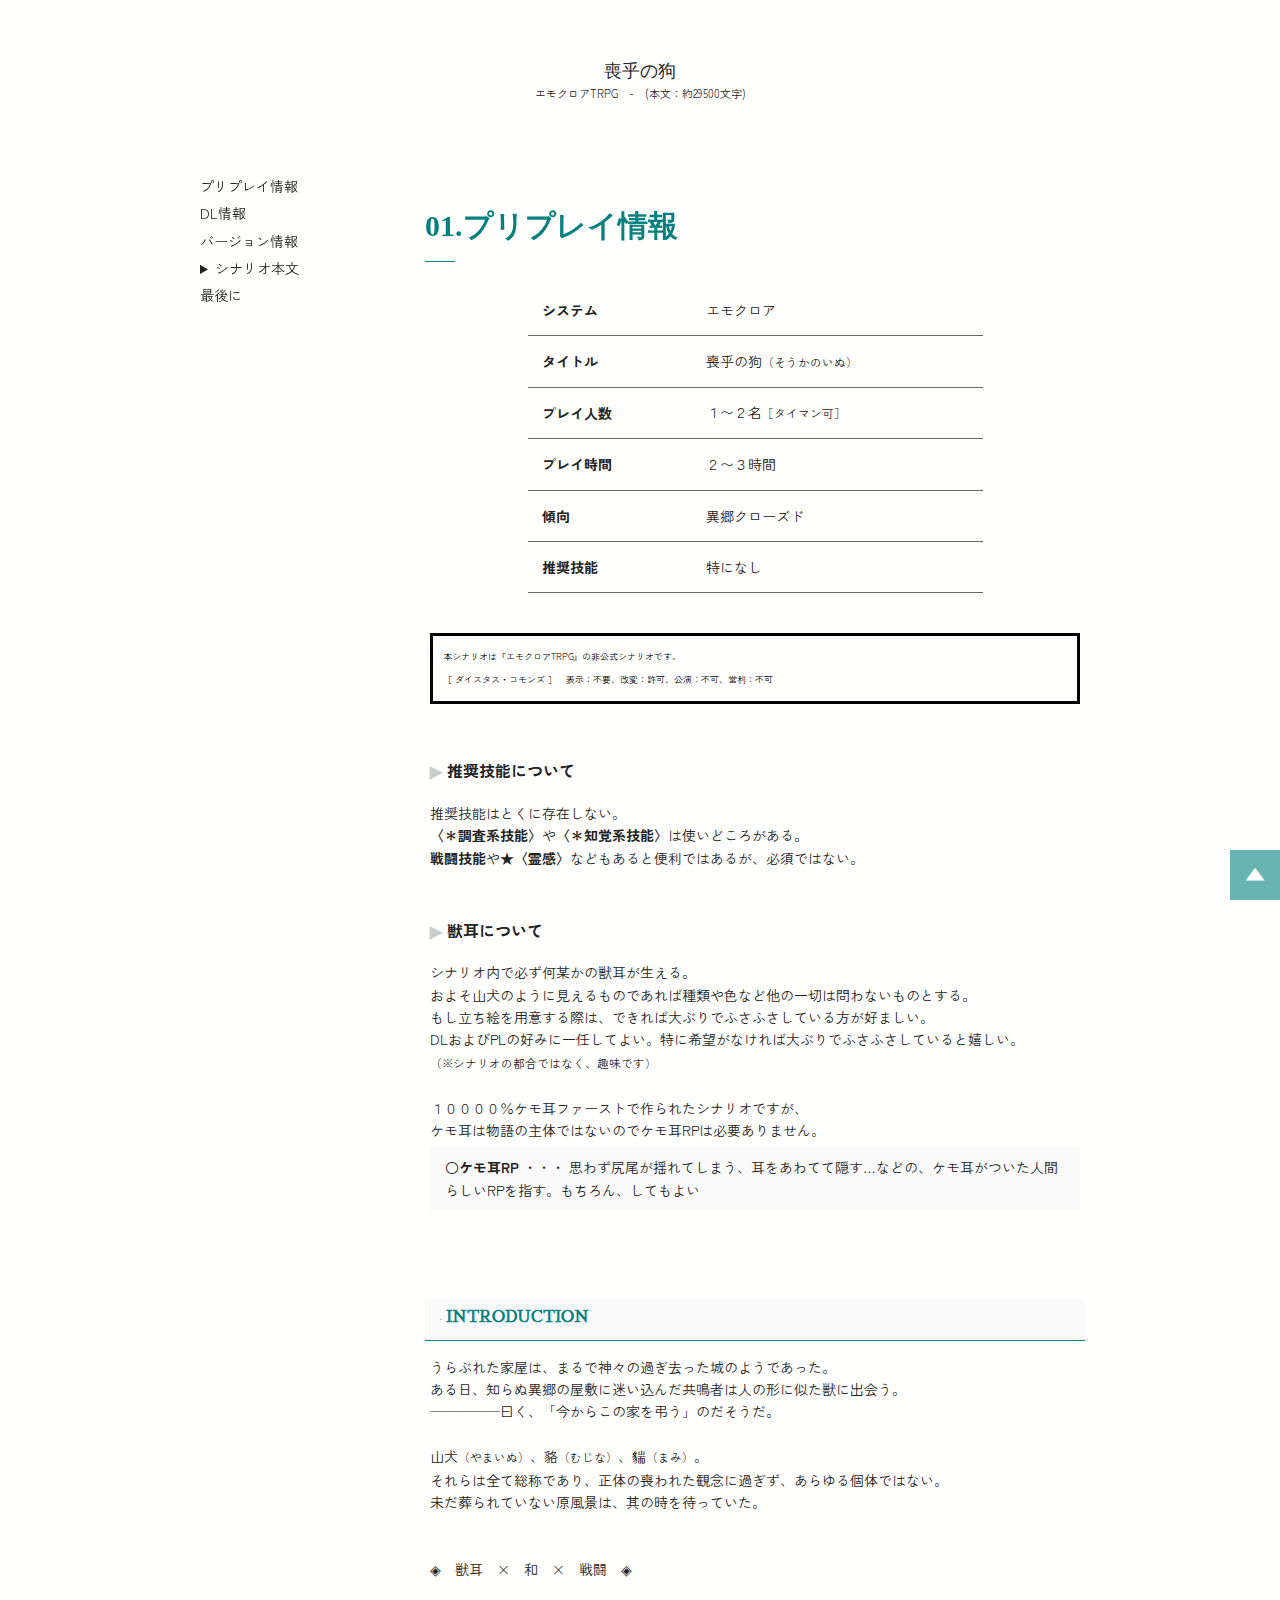
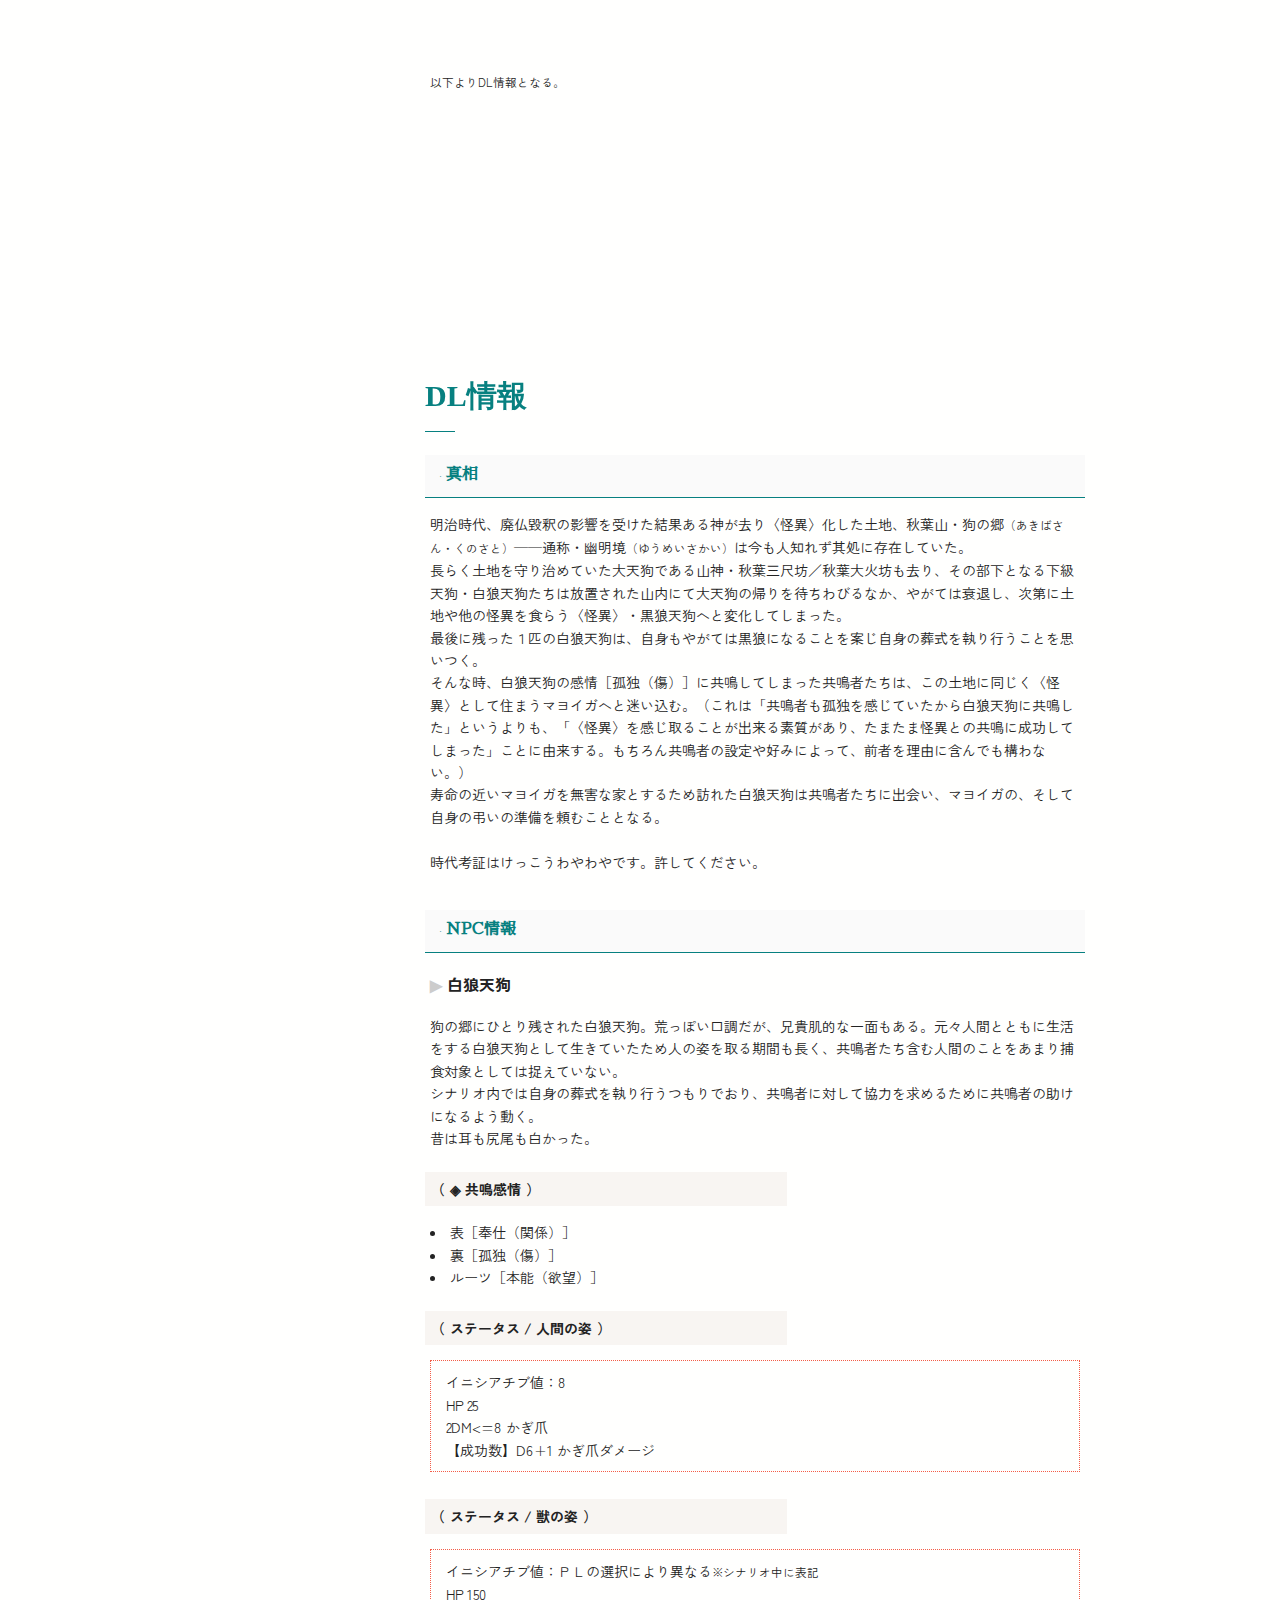
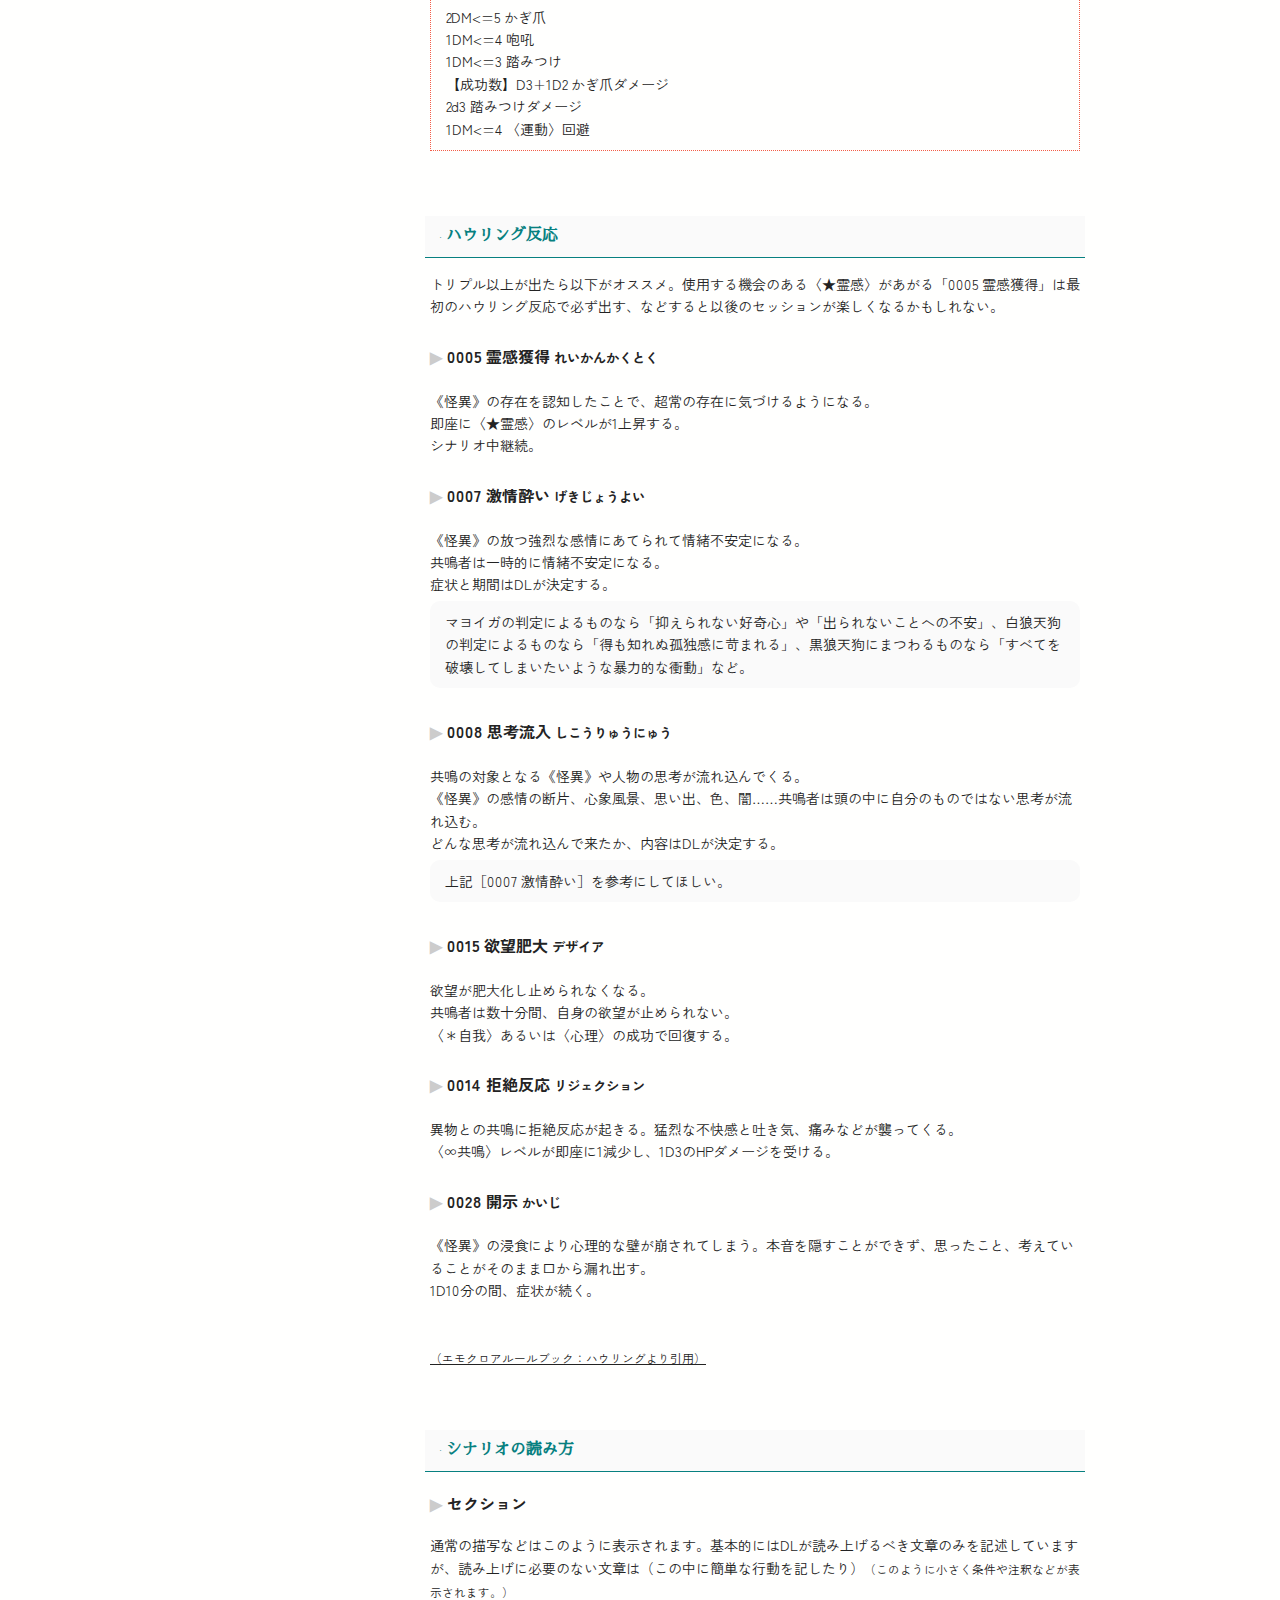
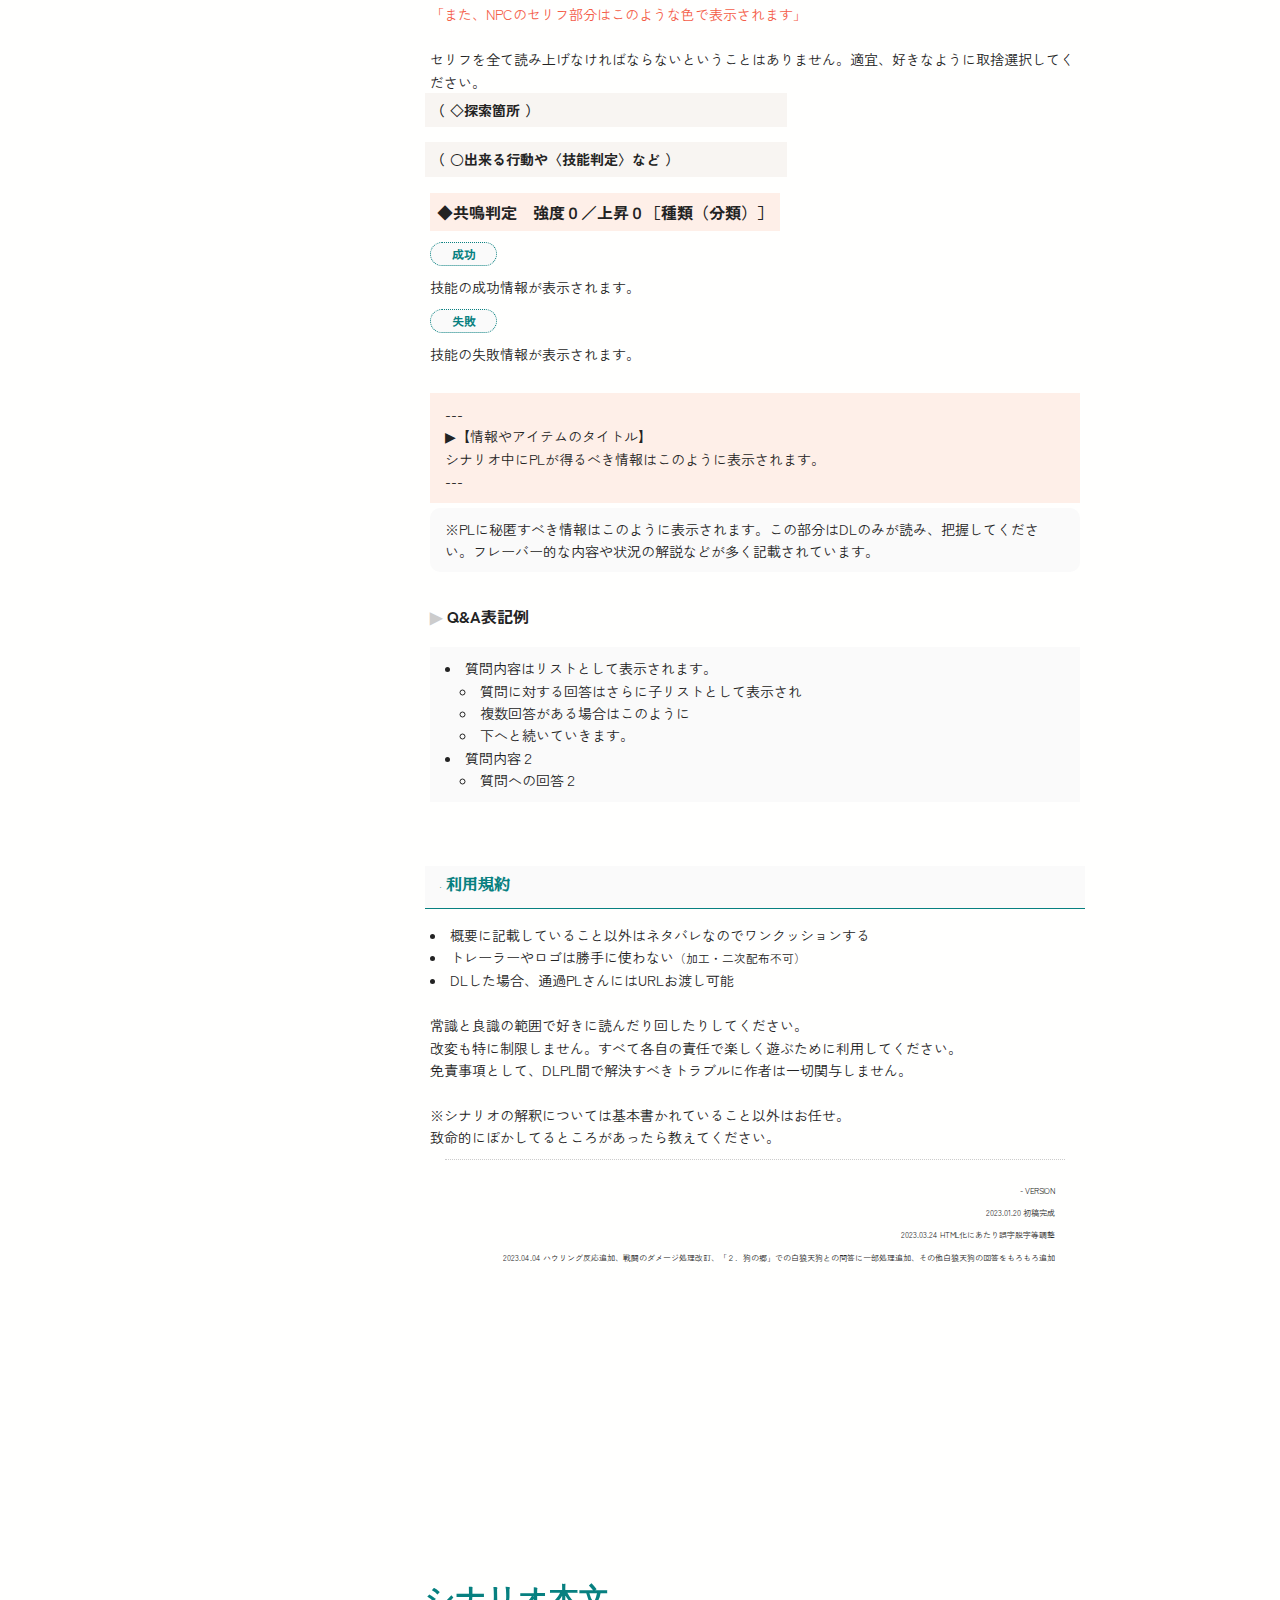
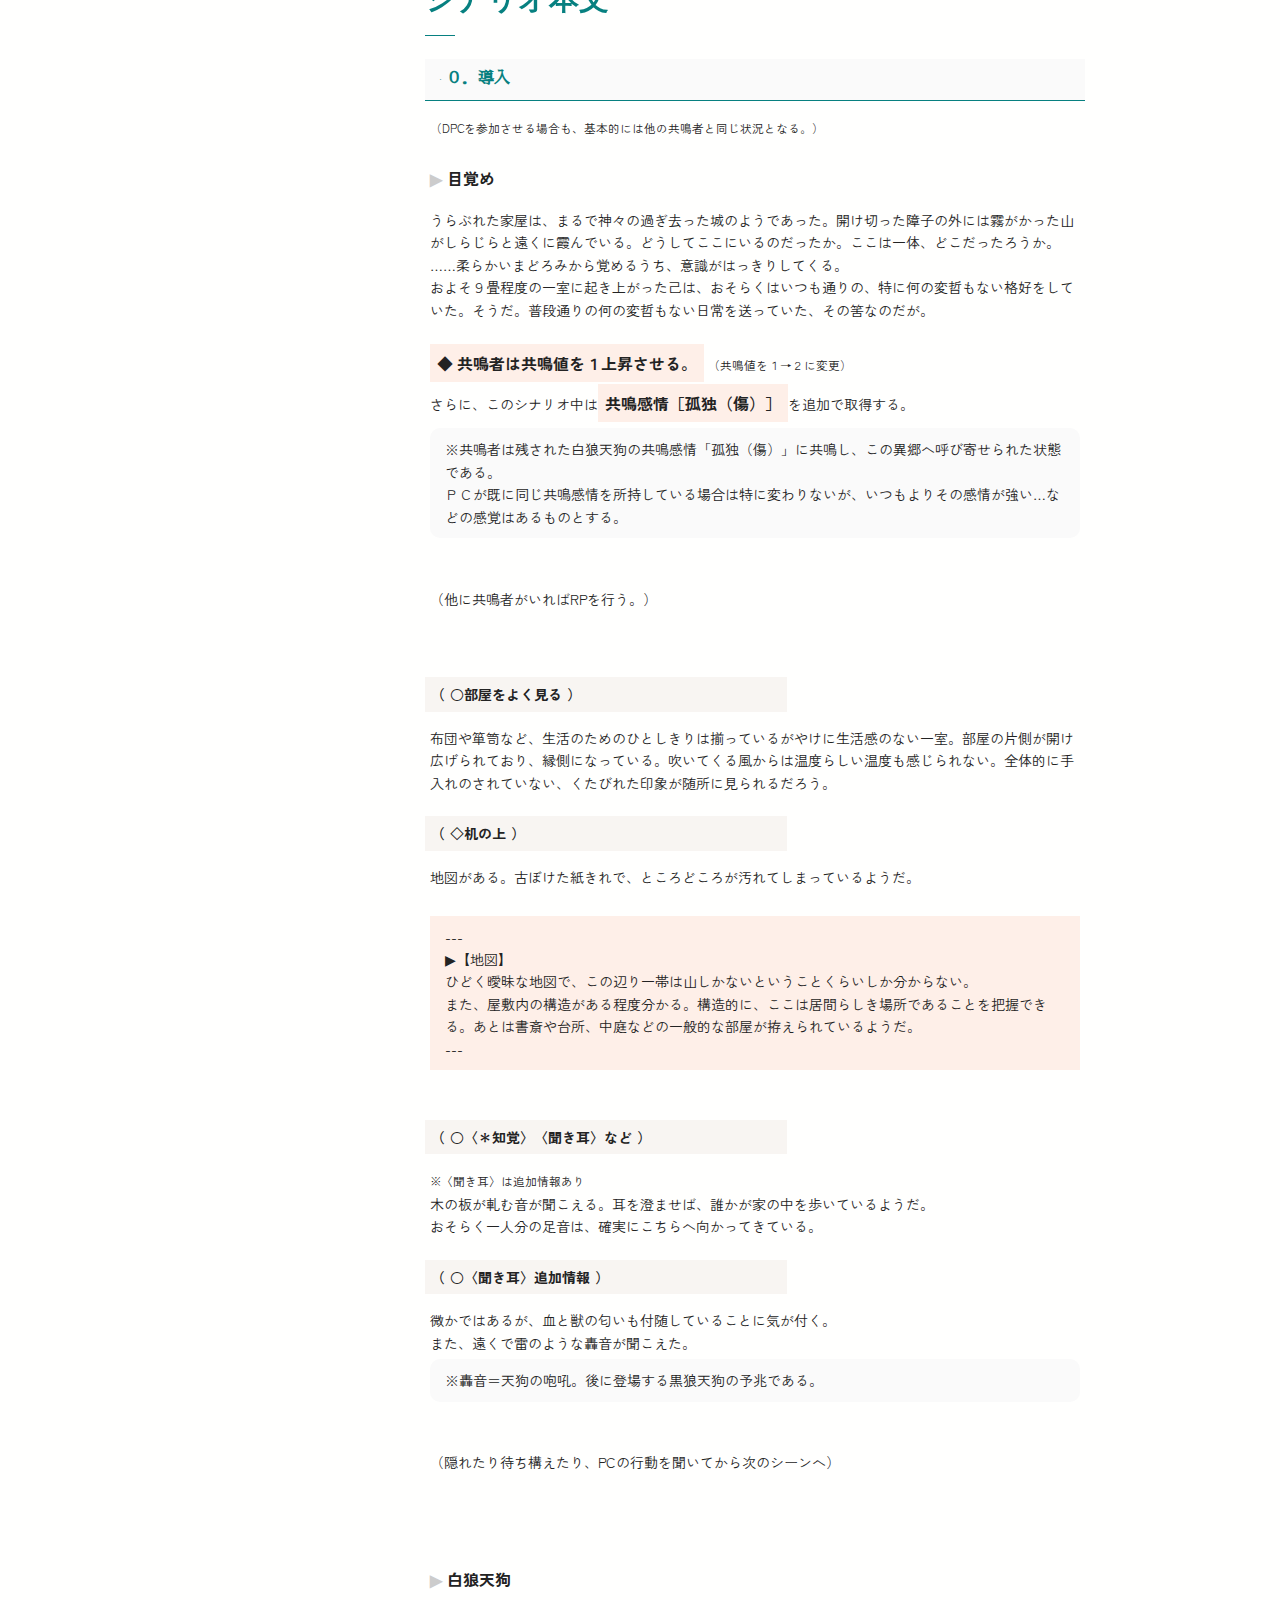
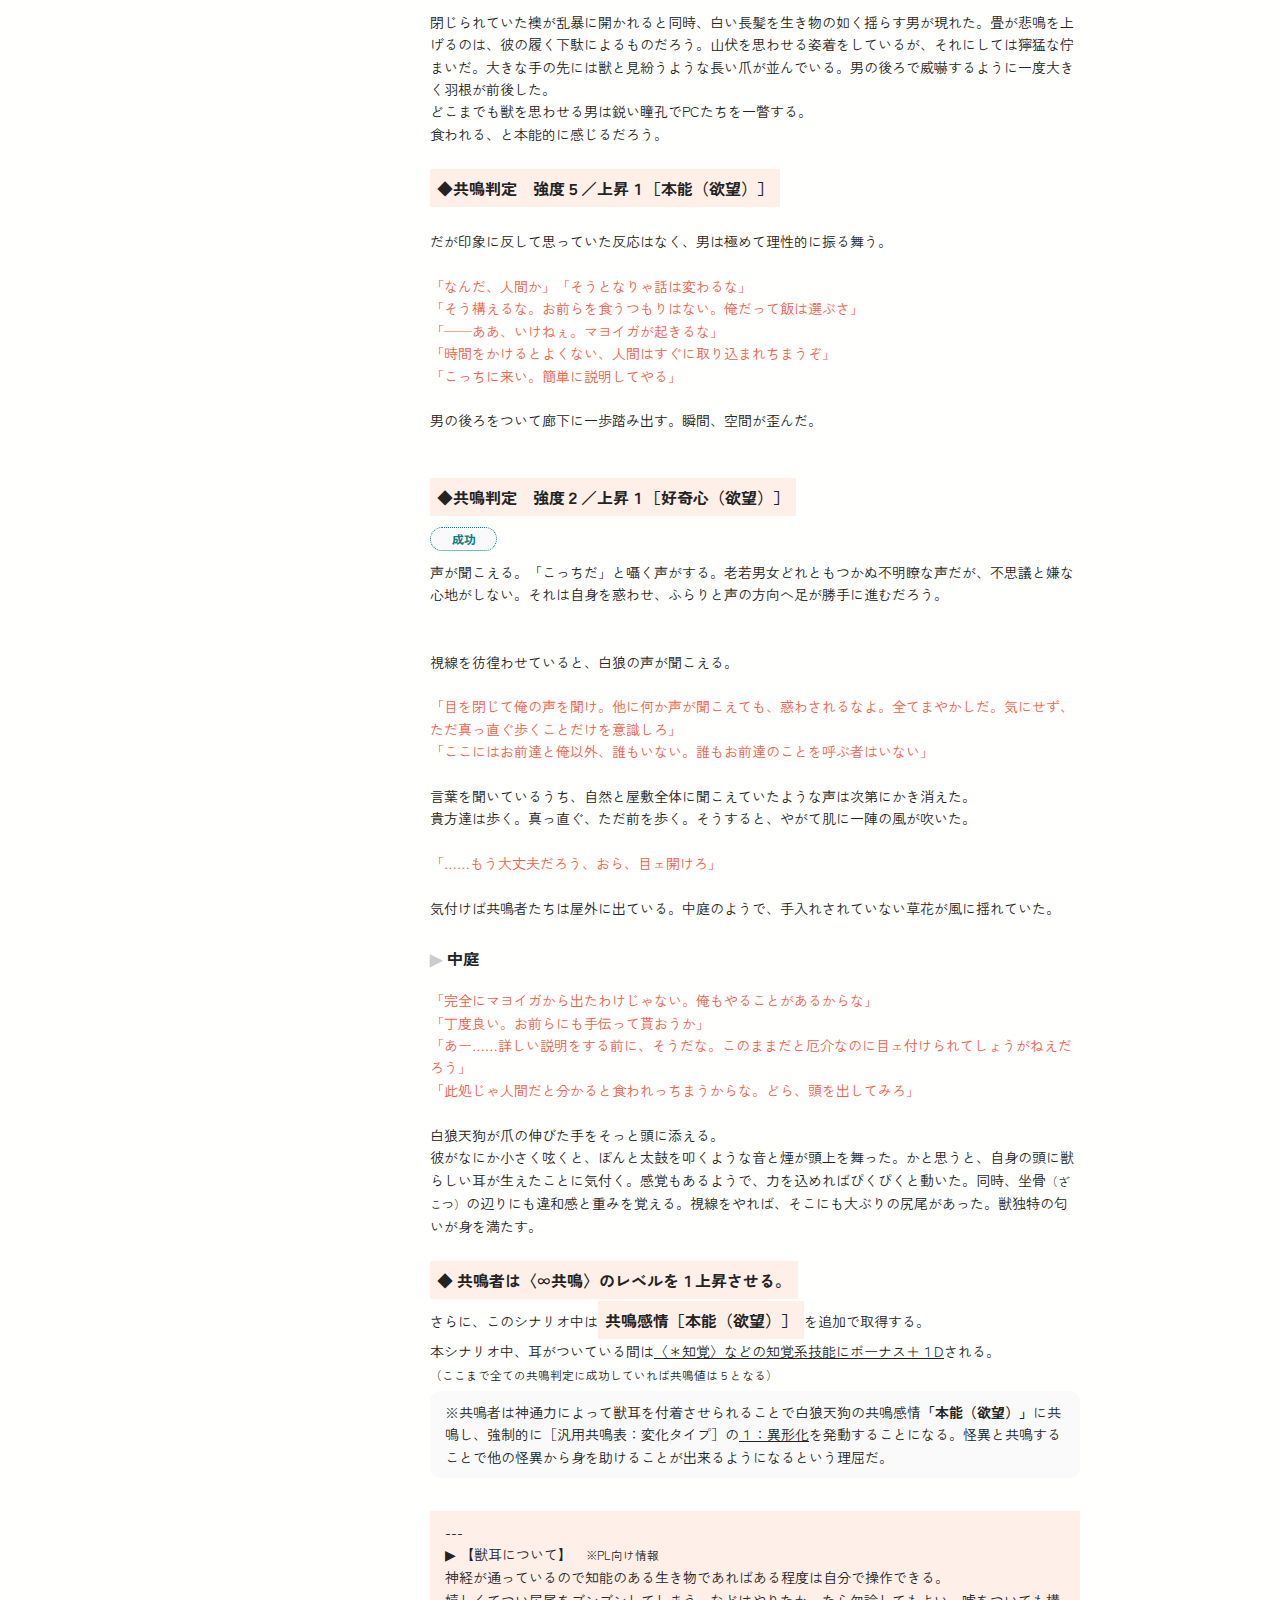
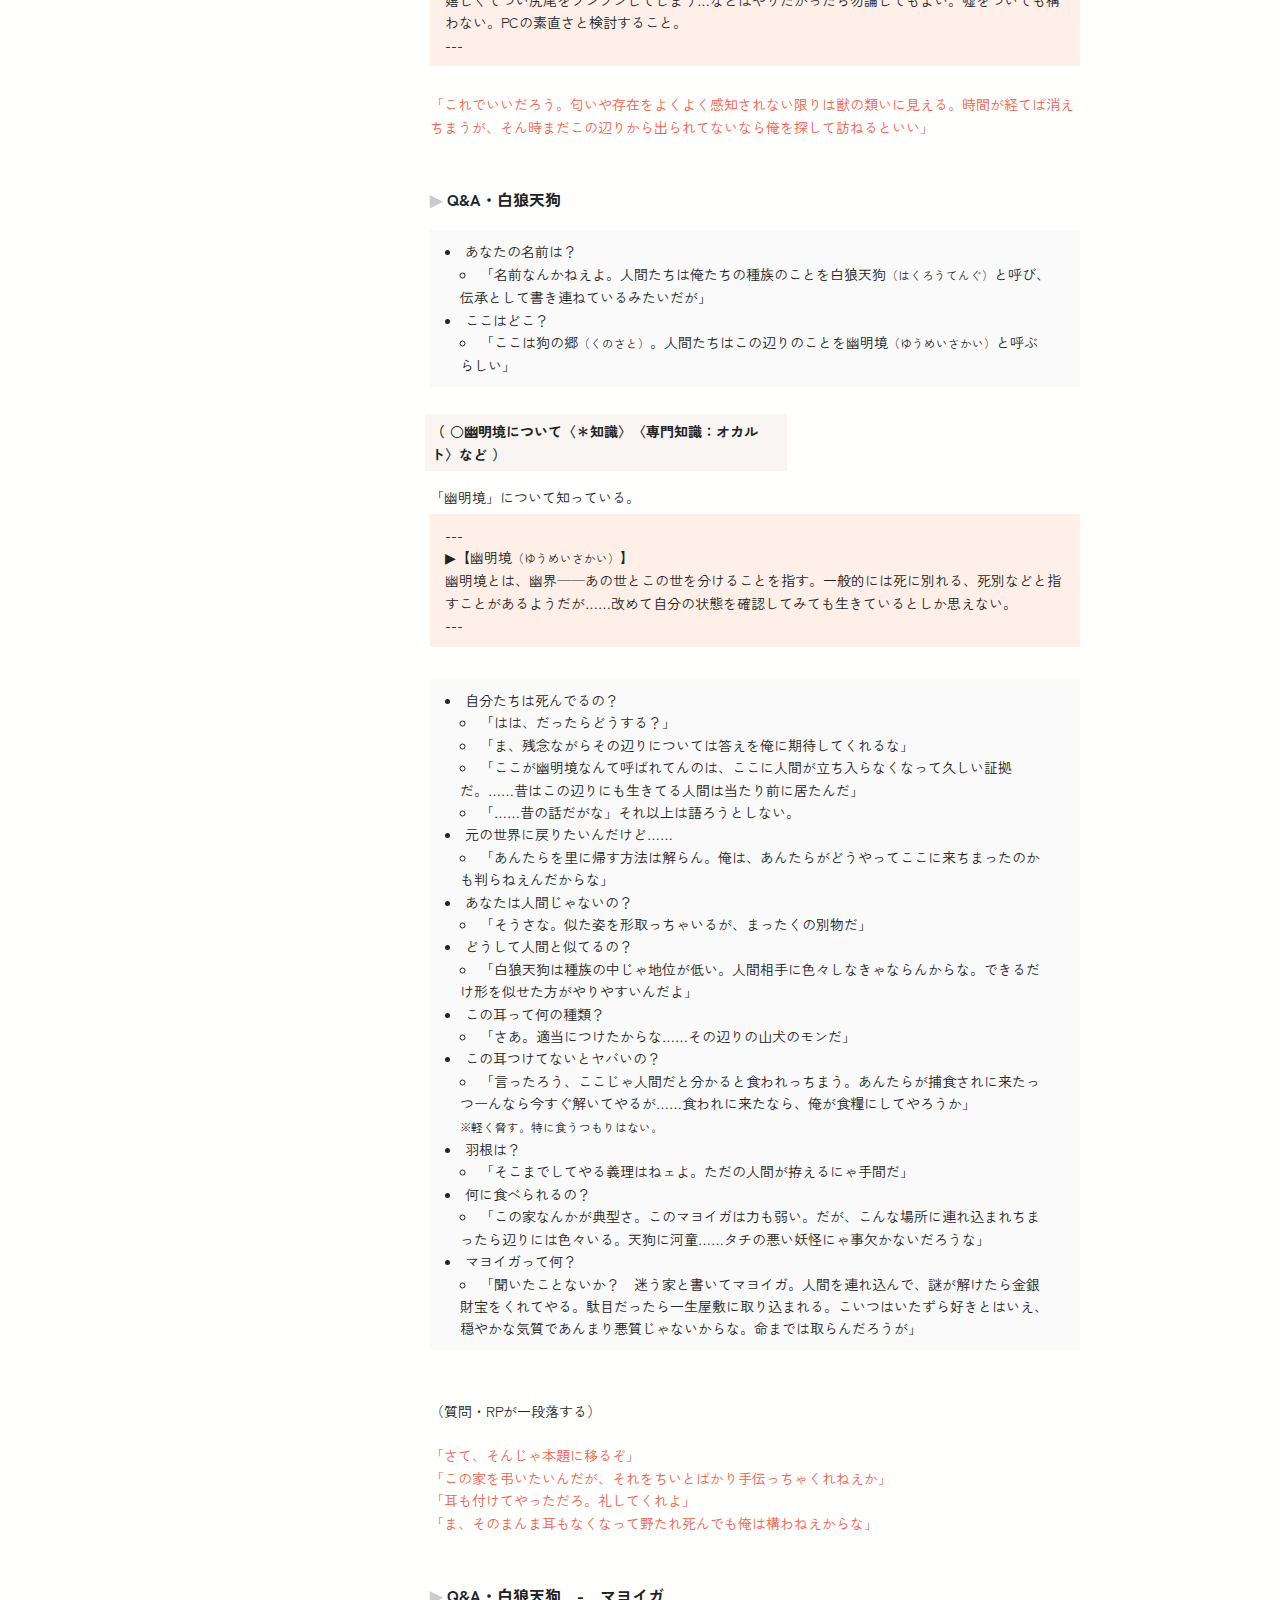
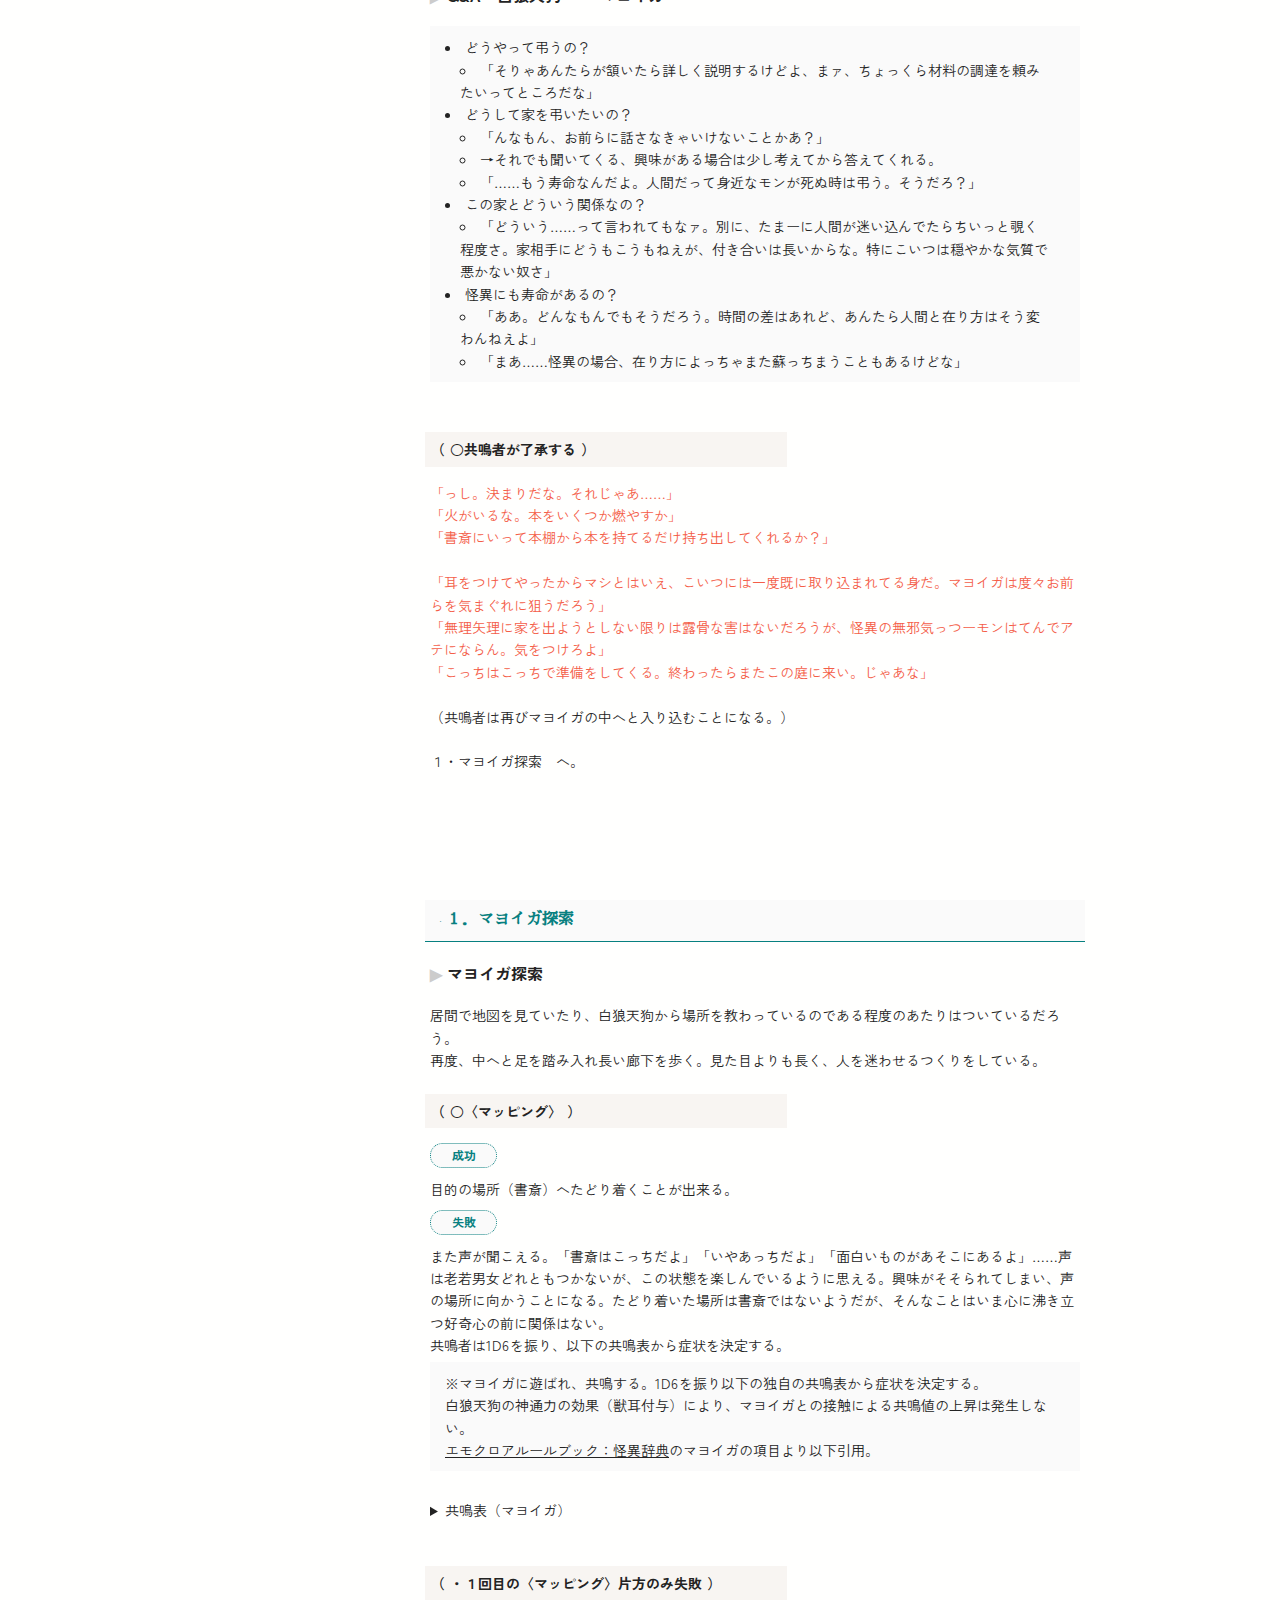
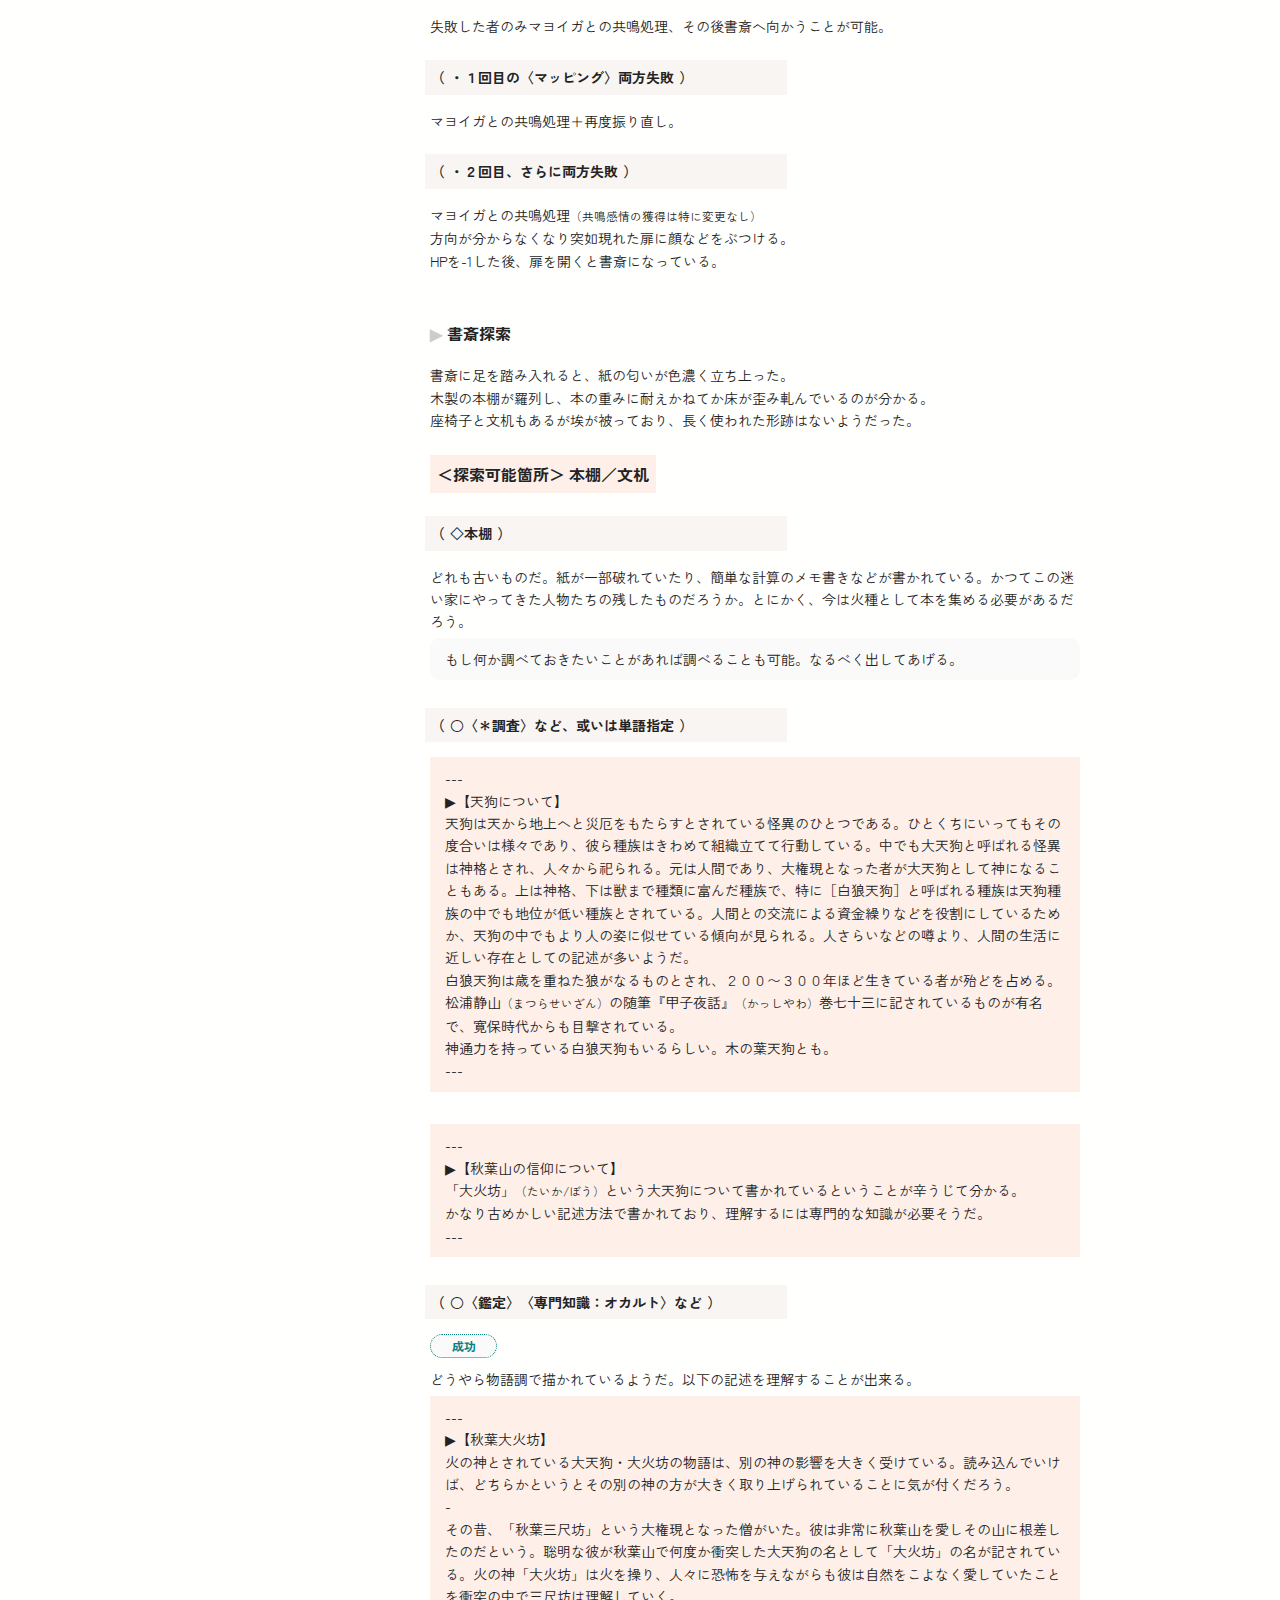
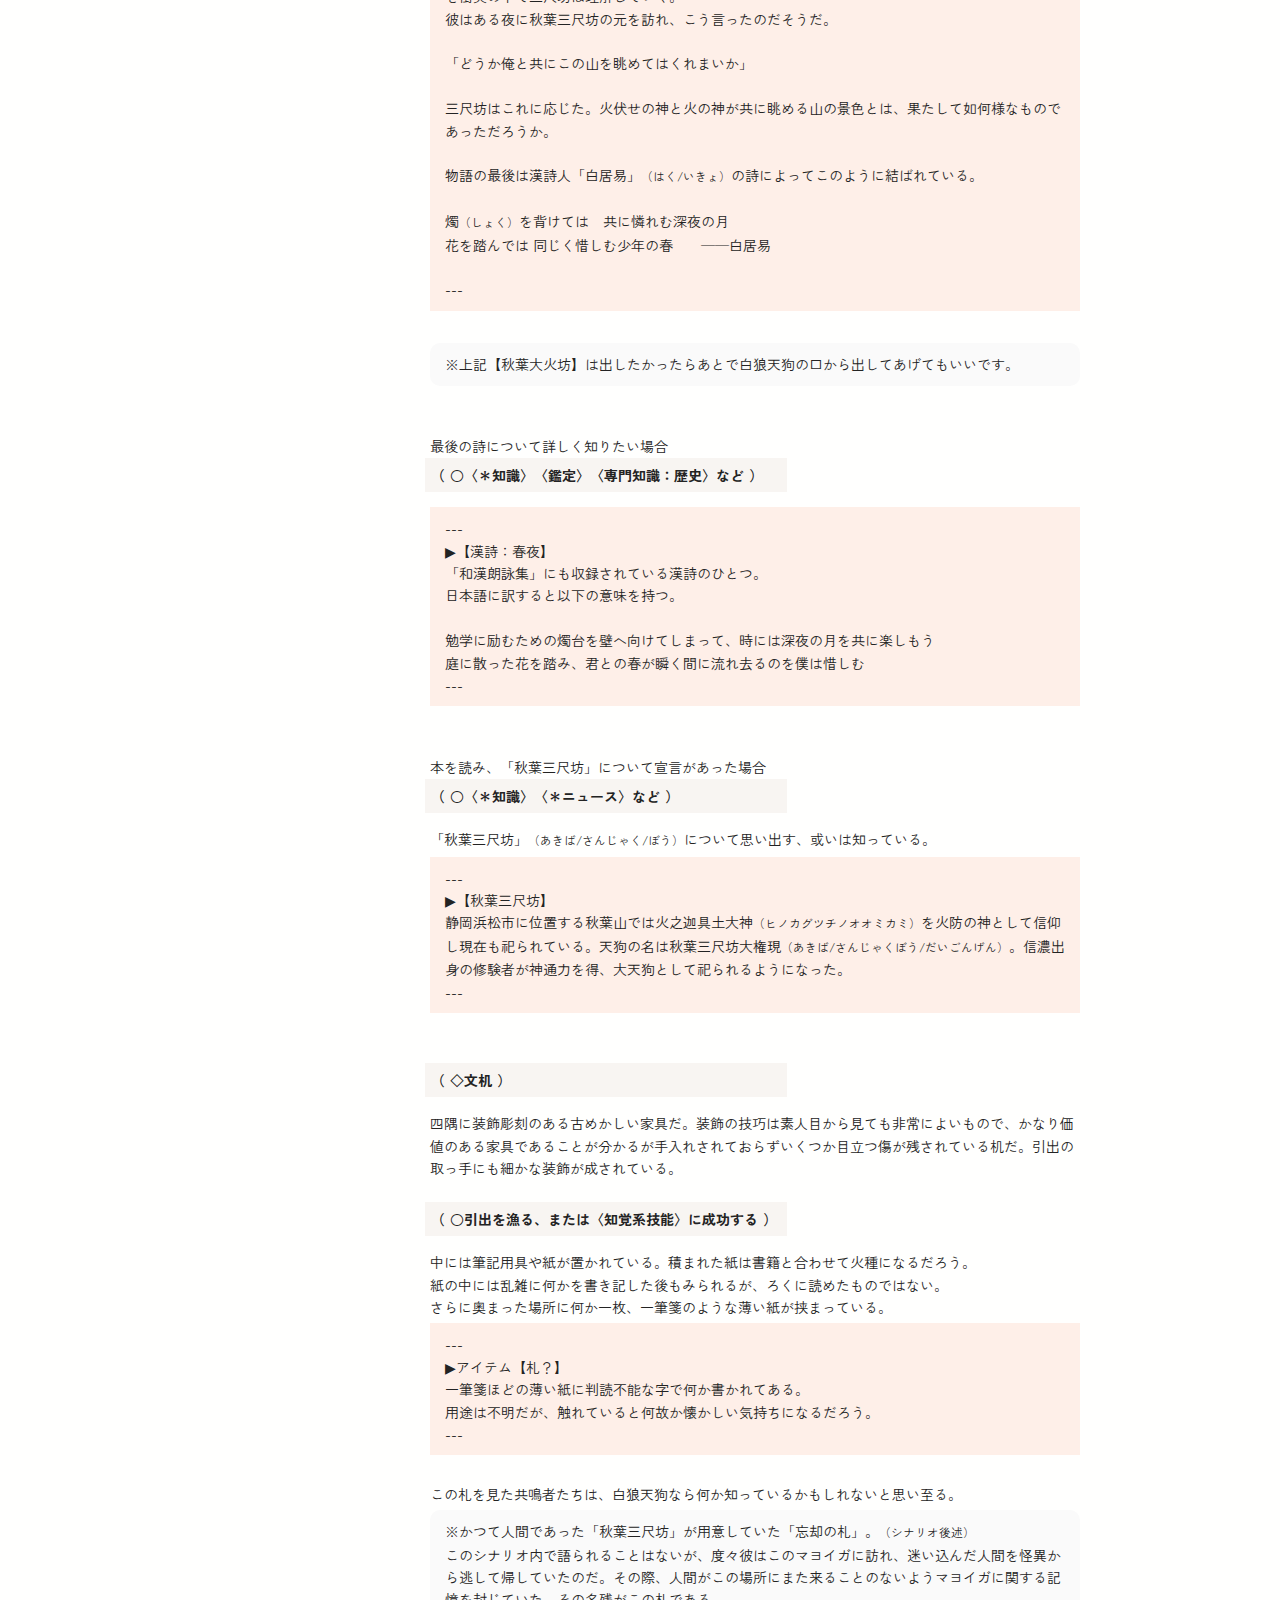
<file: HTML/souka_inu/index.html>
<!DOCTYPE html>
<html lang="jp">
  <head>
  <!--　META　-->
    <meta charset="UTF-8">
    <meta name="viewport" content="width=device-width, initial-scale=1.0">
    <meta http-equiv="X-UA-Compatible" content="ie=edge">

    <title>喪乎の狗　-　Emoklore</title>

  <!--　CSS　-->
    <link rel="stylesheet" href="./assets/css/common.css">
    <link rel="stylesheet" href="./assets/css/layout.css">
    <link rel="stylesheet" href="./assets/css/parts.css">
    <script src="./assets/js/parts.js"></script>

  <!--　GoogleFonts　-->
  <link rel="preconnect" href="https://fonts.googleapis.com">
  <link rel="preconnect" href="https://fonts.gstatic.com" crossorigin>
  <link href="https://fonts.googleapis.com/css2?family=Sawarabi+Mincho&family=Zen+Kaku+Gothic+New&display=swap" rel="stylesheet">

  </head>
  <body oncopy="rubyToggle()" onload="countText()">
    <header>
      <div class="title">喪乎の狗<br></div>
      エモクロアTRPG　-　(本文：<span id="countResult"></span>)
    </header>
    <div class="wrap">

    <div class="navi">
      <ul class="menu">

        <li><a href="#pl">プリプレイ情報</a></li>
        <li><a href="#dl">DL情報</a></li>
        <li><a href="#history">バージョン情報</a></li>
      <details>
        <summary>
          シナリオ本文
        </summary>
        <li><a href="#op">０．導入</a></li>
        <ul class="sub">
          <li><a href="#0_ear">▶【獣耳について】</a></li>
          </ul>
          <li><a href="#1">１．マヨイガ探索</a></li>
        <li><a href="#requiem">鎮魂</a></li>
        <li><a href="#raid">襲撃</a></li>
        <li><a href="#2">２．狗の郷</a></li>
        <ul class="sub">
          <li><a href="#2_item_tag">▶【忘却の札】</a></li>
        </ul>
        <li><a href="#3">３．白狼の葬儀</a></li>
        <ul class="sub">
          <li><a href="#3_route">▶【選択】</a></li>
          <li><a href="#3_route_A">A・忘却の札を使用する</a></li>
          <li><a href="#3_route_B">B・妖刀を使用する</a></li>
          <li><a href="#3_route_C">C・弔歌を詠む</a></li>
        </uL>
        <li><a href="#ep">共通エピローグ</a></li>
        <li><a href="#ed">エンディング</a></li>
      </details>
      <li><a href="#references">最後に</a></li>
      </ul>
    </div><!-- class:navi -->

    <div class="contents" id="contents">
      <div class="text" id="countTextarea">

        <br>
        <br>

       <h1 id="pl" class="h1" data-number="01">01.プリプレイ情報</h1>
       <table class="overview">
        <tr>
          <th>システム</th>
          <td>エモクロア</td>
        </tr>
        <tr>
          <th>タイトル</th>
          <td>喪乎の狗<small>（そうかのいぬ）</small></td>
        </tr>
        <tr>
          <th>プレイ人数</th>
          <td>１〜２名<small>［タイマン可］</small></td>
        </tr>
        <tr>
          <th>プレイ時間</th>
          <td>２〜３時間</td>
        </tr>
        <tr>
          <th>傾向</th>
          <td>異郷クローズド</td>
        </tr>
        <tr>
          <th>推奨技能</th>
          <td>特になし</td>
        </tr>
      </table>
      <!-- ライセンス表示パーツ：ここから -->
      <div class="licence"></div>
      <!-- ライセンス表示パーツ：ここまで -->
       <h3>推奨技能について</h3>
       推奨技能はとくに存在しない。<br>
       <b>〈＊調査系技能〉</b>や<b>〈＊知覚系技能〉</b>は使いどころがある。<br>
       <b>戦闘技能</b>や<b>★〈霊感〉</b>などもあると便利ではあるが、必須ではない。<br>
       <br>
       <br>
       <h3>獣耳について</h3>
       シナリオ内で必ず何某かの獣耳が生える。<br>
       およそ山犬のように見えるものであれば種類や色など他の一切は問わないものとする。<br>
       もし立ち絵を用意する際は、できれば大ぶりでふさふさしている方が好ましい。<br>
       DLおよびPLの好みに一任してよい。特に希望がなければ大ぶりでふさふさしていると嬉しい。<br>
<small>（※シナリオの都合ではなく、趣味です）</small><br><br>
      １００００％ケモ耳ファーストで作られたシナリオですが、<br>
      ケモ耳は物語の主体ではないのでケモ耳RPは必要ありません。<br>
      <div class="box1"><b>○ケモ耳RP</b> ・・・ 思わず尻尾が揺れてしまう、耳をあわてて隠す…などの、ケモ耳がついた人間らしいRPを指す。もちろん、してもよい</div>
       <br>
       <br>
       <br>

       <h2>INTRODUCTION</h2>
       うらぶれた家屋は、まるで神々の過ぎ去った城のようであった。<br>
       ある日、知らぬ異郷の屋敷に迷い込んだ共鳴者は人の形に似た獣に出会う。<br>
       ─────曰く、「今からこの家を弔う」のだそうだ。<br>
       <br>
       山犬<small>（やまいぬ）</small>、貉<small>（むじな）</small>、貒<small>（まみ）</small>。<br>
       それらは全て総称であり、正体の喪われた観念に過ぎず、あらゆる個体ではない。<br>
       未だ葬られていない原風景は、其の時を待っていた。<br>
       <br>
       <br>
       ◈　獣耳　×　和　×　戦闘　◈
       <br>
       <br>
       <br>
       <br>
       <br>
<small>以下よりDL情報となる。</small>
       <br>
       <br>
       <br>
       <br>
       <br>
       <br>
       <br>
       <br>
       <br>
       <br>
       <br>
       <br>
       <br>
       <br>
       <h1 id="dl">DL情報</h1>
       <h2>真相</h2>
       明治時代、廃仏毀釈の影響を受けた結果ある神が去り〈怪異〉化した土地、秋葉山・狗の郷<small>（あきばさん・くのさと）</small>——通称・幽明境<small>（ゆうめいさかい）</small>は今も人知れず其処に存在していた。<br>
       長らく土地を守り治めていた大天狗である山神・秋葉三尺坊／秋葉大火坊も去り、その部下となる下級天狗・白狼天狗たちは放置された山内にて大天狗の帰りを待ちわびるなか、やがては衰退し、次第に土地や他の怪異を食らう〈怪異〉・黒狼天狗へと変化してしまった。<br>
       最後に残った１匹の白狼天狗は、自身もやがては黒狼になることを案じ自身の葬式を執り行うことを思いつく。<br>
       そんな時、白狼天狗の感情［孤独（傷）］に共鳴してしまった共鳴者たちは、この土地に同じく〈怪異〉として住まうマヨイガへと迷い込む。（これは「共鳴者も孤独を感じていたから白狼天狗に共鳴した」というよりも、「〈怪異〉を感じ取ることが出来る素質があり、たまたま怪異との共鳴に成功してしまった」ことに由来する。もちろん共鳴者の設定や好みによって、前者を理由に含んでも構わない。）<br>
       寿命の近いマヨイガを無害な家とするため訪れた白狼天狗は共鳴者たちに出会い、マヨイガの、そして自身の弔いの準備を頼むこととなる。<br>
       <br>
       時代考証はけっこうわやわやです。許してください。<br>
       <br>
       <h2>NPC情報</h2>
       <h3>白狼天狗</h3>
       狗の郷にひとり残された白狼天狗。荒っぽい口調だが、兄貴肌的な一面もある。元々人間とともに生活をする白狼天狗として生きていたため人の姿を取る期間も長く、共鳴者たち含む人間のことをあまり捕食対象としては捉えていない。<br>
       シナリオ内では自身の葬式を執り行うつもりでおり、共鳴者に対して協力を求めるために共鳴者の助けになるよう動く。<br>
       昔は耳も尻尾も白かった。
       <br><br>
       <h4>◈ 共鳴感情</h4>
       <ul>
        <li>表［奉仕（関係）］</li>
        <li>裏［孤独（傷）］</li>
        <li>ルーツ［本能（欲望）］</li>
       </ul>
       <br>
       <h4>ステータス / 人間の姿</h4>
       <div class="box3">
         イニシアチブ値：8<br>
         HP 25<br>
         2DM<=8 かぎ爪<br>
         【成功数】D6+1 かぎ爪ダメージ</div>
         <br>
         <h4>ステータス / 獣の姿</h4>
         <div class="box3">
           イニシアチブ値：ＰＬの選択により異なる<small>※シナリオ中に表記</small><br>
           HP 150<br>
           2DM<=5 かぎ爪<br>
           1DM<=4 咆吼<br>
           1DM<=3 踏みつけ<br>
           【成功数】D3+1D2 かぎ爪ダメージ<br>
           2d3 踏みつけダメージ<br>
           1DM<=4 〈運動〉回避
         </div>
           <br>
           <br>
        <h2>ハウリング反応</h2>
        トリプル以上が出たら以下がオススメ。使用する機会のある〈★霊感〉があがる「0005 霊感獲得」は最初のハウリング反応で必ず出す、などすると以後のセッションが楽しくなるかもしれない。<br><br>
        <h3>0005 霊感獲得 <small>れいかんかくとく</small></h3>
        《怪異》の存在を認知したことで、超常の存在に気づけるようになる。<br>
        即座に〈★霊感〉のレベルが1上昇する。<br>
        シナリオ中継続。<br><br>
        <h3>0007 激情酔い <small>げきじょうよい</small></h3>
        《怪異》の放つ強烈な感情にあてられて情緒不安定になる。<br>
        共鳴者は一時的に情緒不安定になる。<br>
        症状と期間はDLが決定する。<br>
        <div class="box1 rd">マヨイガの判定によるものなら「抑えられない好奇心」や「出られないことへの不安」、白狼天狗の判定によるものなら「得も知れぬ孤独感に苛まれる」、黒狼天狗にまつわるものなら「すべてを破壊してしまいたいような暴力的な衝動」など。</div><br>
        <h3>0008 思考流入 <small>しこうりゅうにゅう</small></h3>
        共鳴の対象となる《怪異》や人物の思考が流れ込んでくる。<br>
        《怪異》の感情の断片、心象風景、思い出、色、闇……共鳴者は頭の中に自分のものではない思考が流れ込む。<br>
        どんな思考が流れ込んで来たか、内容はDLが決定する。<br>
        <div class="box1 rd">上記［0007 激情酔い］を参考にしてほしい。</div><br>
        <h3>0015 欲望肥大 <small>デザイア</small></h3>
        欲望が肥大化し止められなくなる。<br>
        共鳴者は数十分間、自身の欲望が止められない。<br>
        〈＊自我〉あるいは〈心理〉の成功で回復する。<br><br>
        <h3>0014 拒絶反応  <small>リジェクション</small></h3>
        異物との共鳴に拒絶反応が起きる。猛烈な不快感と吐き気、痛みなどが襲ってくる。<br>
        〈∞共鳴〉レベルが即座に1減少し、1D3のHPダメージを受ける。<br><br>
        <h3>0028 開示  <small>かいじ</small></h3>
        《怪異》の浸食により心理的な壁が崩されてしまう。本音を隠すことができず、思ったこと、考えていることがそのまま口から漏れ出す。<br>
        1D10分の間、症状が続く。<br>
        <br><br>
        <small><a href="https://emoklore.dicetous.com/data/data-howling/" target="_blank">（エモクロアルールブック：ハウリングより引用）</a></small><br><br><br>
        <h2>シナリオの読み方</h2>
        <h3>セクション</h3>
        通常の描写などはこのように表示されます。基本的にはDLが読み上げるべき文章のみを記述していますが、読み上げに必要のない文章は（この中に簡単な行動を記したり）<small>（このように小さく条件や注釈などが表示されます。）</small><br>
        <div class="dia">「また、NPCのセリフ部分はこのような色で表示されます」</div><br>
        セリフを全て読み上げなければならないということはありません。適宜、好きなように取捨選択してください。<br>
        <h4>◇探索箇所</h4>
        <h4>○出来る行動や〈技能判定〉など</h4>
        <h5>◆共鳴判定　強度０／上昇０［種類（分類）］</h5>
        <h6>成功</h6>
        技能の成功情報が表示されます。
        <h6>失敗</h6>
        技能の失敗情報が表示されます。<br><br>
        <div class="box2">---<br>
        ▶【情報やアイテムのタイトル】<br>
        シナリオ中にPLが得るべき情報はこのように表示されます。<br>
      ---</div>
      <div class="box1 rd">
        ※PLに秘匿すべき情報はこのように表示されます。この部分はDLのみが読み、把握してください。フレーバー的な内容や状況の解説などが多く記載されています。
      </div>
      <br>
      <h3>Q&A表記例</h3>
      <div class="box1">
        <ul>
          <li>質問内容はリストとして表示されます。</li>
          <ul><li>質問に対する回答はさらに子リストとして表示され</li>
          <li>複数回答がある場合はこのように</li>
          <li>下へと続いていきます。</li></ul>
          <li>質問内容２</li>
          <ul><li>質問への回答２</li></ul>
      </div><br><br>
      <h2>利用規約</h3>
      <ul>
        <li>概要に記載していること以外はネタバレなのでワンクッションする</li>
        <li>トレーラーやロゴは勝手に使わない<small>（加工・二次配布不可）</small></li>
        <li>DLした場合、通過PLさんにはURLお渡し可能</li>
      </ul><br>
      常識と良識の範囲で好きに読んだり回したりしてください。<br>
      改変も特に制限しません。すべて各自の責任で楽しく遊ぶために利用してください。<br>
      免責事項として、DLPL間で解決すべきトラブルに作者は一切関与しません。<br>
      <br>
      ※シナリオの解釈については基本書かれていること以外はお任せ。<br>
      致命的にぽかしてるところがあったら教えてください。
    <br>
           <div id="history" class="history">
            - VERSION<br>
          2023.01.20 初稿完成<br>
          2023.03.24 HTML化にあたり誤字脱字等調整<br>
          2023.04.04 ハウリング反応追加、戦闘のダメージ処理改訂、「２．狗の郷」での白狼天狗との問答に一部処理追加、その他白狼天狗の回答をもろもろ追加
            </div>
           <br>
           <br>
           <br>
           <br>
           <br>
           <br>
           <br>
           <br>
           <br>
           <br>
           <br>
           <br>
      <h1>シナリオ本文</h1>
      <h2 id="op">０．導入</h2>
      <small>（DPCを参加させる場合も、基本的には他の共鳴者と同じ状況となる。）</small><br><br>
      <h3>目覚め</h3>
      うらぶれた家屋は、まるで神々の過ぎ去った城のようであった。開け切った障子の外には霧がかった山がしらじらと遠くに霞んでいる。どうしてここにいるのだったか。ここは一体、どこだったろうか。<br>
      ……柔らかいまどろみから覚めるうち、意識がはっきりしてくる。<br>
      およそ９畳程度の一室に起き上がった己は、おそらくはいつも通りの、特に何の変哲もない格好をしていた。そうだ。普段通りの何の変哲もない日常を送っていた、その筈なのだが。<br>
<br>
      <h5>◆ 共鳴者は共鳴値を１上昇させる。</h5> <small>（共鳴値を１→２に変更）</small><br>
      さらに、このシナリオ中は<h5>共鳴感情［孤独（傷）］</h5>を追加で取得する。<br>
      <div class="box1 rd">※共鳴者は残された白狼天狗の共鳴感情「孤独（傷）」に共鳴し、この異郷へ呼び寄せられた状態である。<br>
      ＰＣが既に同じ共鳴感情を所持している場合は特に変わりないが、いつもよりその感情が強い…などの感覚はあるものとする。</div>
<br><br>
      （他に共鳴者がいればRPを行う。）
<br><br><br><br>
      <h4>○部屋をよく見る</h4>
      布団や箪笥など、生活のためのひとしきりは揃っているがやけに生活感のない一室。部屋の片側が開け広げられており、縁側になっている。吹いてくる風からは温度らしい温度も感じられない。全体的に手入れのされていない、くたびれた印象が随所に見られるだろう。<br>
<br>
      <h4>◇机の上</h4>
      地図がある。古ぼけた紙きれで、ところどころが汚れてしまっているようだ。<br><br>
      <div id="0_map" class="box2">---<br>
      ▶【地図】<br>
      ひどく曖昧な地図で、この辺り一帯は山しかないということくらいしか分からない。<br>
      また、屋敷内の構造がある程度分かる。構造的に、ここは居間らしき場所であることを把握できる。あとは書斎や台所、中庭などの一般的な部屋が拵えられているようだ。<br>
    ---</div>
      <br><br>
      <h4>○〈＊知覚〉〈聞き耳〉など</h4>
      <small>※〈聞き耳〉は追加情報あり</small><br>
      木の板が軋む音が聞こえる。耳を澄ませば、誰かが家の中を歩いているようだ。<br>
      おそらく一人分の足音は、確実にこちらへ向かってきている。<br>
<br>
      <h4>○〈聞き耳〉追加情報</h4>
      微かではあるが、血と獣の匂いも付随していることに気が付く。<br>
      また、遠くで雷のような轟音が聞こえた。<br>
      <div class="box1 rd">※轟音＝天狗の咆吼。後に登場する黒狼天狗の予兆である。</div>
<br><br>
      （隠れたり待ち構えたり、PCの行動を聞いてから次のシーンへ）
      <br>
      <br>
      <br>
      <br>
      <br>
      <h3>白狼天狗</h2>
        閉じられていた襖が乱暴に開かれると同時、白い長髪を生き物の如く揺らす男が現れた。畳が悲鳴を上げるのは、彼の履く下駄によるものだろう。山伏を思わせる姿着をしているが、それにしては獰猛な佇まいだ。大きな手の先には獣と見紛うような長い爪が並んでいる。男の後ろで威嚇するように一度大きく羽根が前後した。<br>
        どこまでも獣を思わせる男は鋭い瞳孔でPCたちを一瞥する。<br>
        食われる、と本能的に感じるだろう。<br>
<br>
        <h5>◆共鳴判定　強度５／上昇１［本能（欲望）］</h5><br>
<br>
        だが印象に反して思っていた反応はなく、男は極めて理性的に振る舞う。<br>
<br>
        <div class="dia">「なんだ、人間か」「そうとなりゃ話は変わるな」<br>
        「そう構えるな。お前らを食うつもりはない。俺だって飯は選ぶさ」<br>
        「——ああ、いけねぇ。マヨイガが起きるな」<br>
        「時間をかけるとよくない、人間はすぐに取り込まれちまうぞ」<br>
        「こっちに来い。簡単に説明してやる」</div>
<br>
        男の後ろをついて廊下に一歩踏み出す。瞬間、空間が歪んだ。<br>
<br><br>
        <h5>◆共鳴判定　強度２／上昇１［好奇心（欲望）］</h5><br>
        <h6>成功</h6>声が聞こえる。「こっちだ」と囁く声がする。老若男女どれともつかぬ不明瞭な声だが、不思議と嫌な心地がしない。それは自身を惑わせ、ふらりと声の方向へ足が勝手に進むだろう。<br>
<br><br>
        視線を彷徨わせていると、白狼の声が聞こえる。<br>
<br>
        <div class="dia">「目を閉じて俺の声を聞け。他に何か声が聞こえても、惑わされるなよ。全てまやかしだ。気にせず、ただ真っ直ぐ歩くことだけを意識しろ」<br>
        「ここにはお前達と俺以外、誰もいない。誰もお前達のことを呼ぶ者はいない」</div><br>
        言葉を聞いているうち、自然と屋敷全体に聞こえていたような声は次第にかき消えた。<br>
        貴方達は歩く。真っ直ぐ、ただ前を歩く。そうすると、やがて肌に一陣の風が吹いた。<br><br>
        <div class="dia">「……もう大丈夫だろう、おら、目ェ開けろ」</div><br>
        気付けば共鳴者たちは屋外に出ている。中庭のようで、手入れされていない草花が風に揺れていた。<br><br>
        <h3>中庭</h3>
        <div class="dia">「完全にマヨイガから出たわけじゃない。俺もやることがあるからな」<br>
        「丁度良い。お前らにも手伝って貰おうか」<br>
        「あー……詳しい説明をする前に、そうだな。このままだと厄介なのに目ェ付けられてしょうがねえだろう」<br>
        「此処じゃ人間だと分かると食われっちまうからな。どら、頭を出してみろ」</div>
<br>
        白狼天狗が爪の伸びた手をそっと頭に添える。<br>
        彼がなにか小さく呟くと、ぽんと太鼓を叩くような音と煙が頭上を舞った。かと思うと、自身の頭に獣らしい耳が生えたことに気付く。感覚もあるようで、力を込めればぴくぴくと動いた。同時、坐骨<small>（ざこつ）</small>の辺りにも違和感と重みを覚える。視線をやれば、そこにも大ぶりの尻尾があった。獣独特の匂いが身を満たす。<br>
<br>
        <h5>◆ 共鳴者は〈∞共鳴〉のレベルを１上昇させる。</h5><br>
        さらに、このシナリオ中は<h5>共鳴感情［本能（欲望）］</h5>を追加で取得する。<br>
        本シナリオ中、耳がついている間は<u>〈＊知覚〉などの知覚系技能にボーナス＋１D</u>される。<br>
        <small>（ここまで全ての共鳴判定に成功していれば共鳴値は５となる）</small><br>
        <div class="box1 rd">※共鳴者は神通力によって獣耳を付着させられることで白狼天狗の共鳴感情<b>「本能（欲望）」</b>に共鳴し、強制的に［汎用共鳴表：変化タイプ］の<u>１：異形化</u>を発動することになる。怪異と共鳴することで他の怪異から身を助けることが出来るようになるという理屈だ。</div>
      <br>
      <div id="0_ear" class="box2">---<br>
      ▶ 【獣耳について】　<small>※PL向け情報</small><br>
      神経が通っているので知能のある生き物であればある程度は自分で操作できる。<br>
      嬉しくてつい尻尾をブンブンしてしまう…などはやりたかったら勿論してもよい。嘘をついても構わない。PCの素直さと検討すること。<br>
      ---</div><br>
      <div class="dia">「これでいいだろう。匂いや存在をよくよく感知されない限りは獣の類いに見える。時間が経てば消えちまうが、そん時まだこの辺りから出られてないなら俺を探して訪ねるといい」</div>
      <br>
      <br>
      <h3 id="0_QA01">Q&A・白狼天狗</h3>
      <div class="box1">
        <ul>
          <li>あなたの名前は？</li>
          <ul><li>「名前なんかねえよ。人間たちは俺たちの種族のことを白狼天狗<small>（はくろうてんぐ）</small>と呼び、伝承として書き連ねているみたいだが」</li></ul>
          <li>ここはどこ？</li>
          <ul><li>「ここは狗の郷<small>（くのさと）</small>。人間たちはこの辺りのことを幽明境<small>（ゆうめいさかい）</small>と呼ぶらしい」</li></ul>
        </ul>
      </div><br>
      <h4>○幽明境について〈＊知識〉〈専門知識：オカルト〉など</h4>
      「幽明境」について知っている。
      <div class="box2">---<br>
      ▶【幽明境<small>（ゆうめいさかい）</small>】<br>
      幽明境とは、幽界——あの世とこの世を分けることを指す。一般的には死に別れる、死別などと指すことがあるようだが……改めて自分の状態を確認してみても生きているとしか思えない。<br>
      ---</div><br>
      <div class="box1">
        <ul>
          <li>自分たちは死んでるの？</li>
          <ul><li>「はは、だったらどうする？」</li>
          <li>「ま、残念ながらその辺りについては答えを俺に期待してくれるな」</li>
          <li>「ここが幽明境なんて呼ばれてんのは、ここに人間が立ち入らなくなって久しい証拠だ。……昔はこの辺りにも生きてる人間は当たり前に居たんだ」</li>
          <li>「……昔の話だがな」それ以上は語ろうとしない。</li></ul>
          <li>元の世界に戻りたいんだけど……</li>
          <ul><li>「あんたらを里に帰す方法は解らん。俺は、あんたらがどうやってここに来ちまったのかも判らねえんだからな」</li></ul>
          <li>あなたは人間じゃないの？</li>
          <ul><li>「そうさな。似た姿を形取っちゃいるが、まったくの別物だ」</li></ul>
          <li>どうして人間と似てるの？</li>
          <ul><li>「白狼天狗は種族の中じゃ地位が低い。人間相手に色々しなきゃならんからな。できるだけ形を似せた方がやりやすいんだよ」</li></ul>
          <li>この耳って何の種類？</li>
          <ul><li>「さあ。適当につけたからな……その辺りの山犬のモンだ」</li></ul>
          <li>この耳つけてないとヤバいの？</li>
          <ul><li>「言ったろう、ここじゃ人間だと分かると食われっちまう。あんたらが捕食されに来たっつーんなら今すぐ解いてやるが……食われに来たなら、俺が食糧にしてやろうか」<br>
          <small>※軽く脅す。特に食うつもりはない。</small></li></ul>
          <li>羽根は？</li>
          <ul><li>「そこまでしてやる義理はねェよ。ただの人間が拵えるにゃ手間だ」</li></ul>
          <li>何に食べられるの？</li>
          <ul><li>「この家なんかが典型さ。このマヨイガは力も弱い。だが、こんな場所に連れ込まれちまったら辺りには色々いる。天狗に河童……タチの悪い妖怪にゃ事欠かないだろうな」</li></ul>
          <li>マヨイガって何？</li>
          <ul><li>「聞いたことないか？　迷う家と書いてマヨイガ。人間を連れ込んで、謎が解けたら金銀財宝をくれてやる。駄目だったら一生屋敷に取り込まれる。こいつはいたずら好きとはいえ、穏やかな気質であんまり悪質じゃないからな。命までは取らんだろうが」</li></ul>
        </ul>
      </div>
      <br>
      <br>
      （質問・RPが一段落する）
      <br>
      <br>
      <div class="dia">
      「さて、そんじゃ本題に移るぞ」<br>
      「この家を弔いたいんだが、それをちいとばかり手伝っちゃくれねえか」<br>
      「耳も付けてやっただろ。礼してくれよ」<br>
      「ま、そのまんま耳もなくなって野たれ死んでも俺は構わねえからな」</div>
      <br>
      <br>
      <h3 id="0_QA02">Q&A・白狼天狗　-　マヨイガ</h3>
      <div class="box1">
        <ul>
          <li>どうやって弔うの？</li>
          <ul><li>「そりゃあんたらが頷いたら詳しく説明するけどよ、まァ、ちょっくら材料の調達を頼みたいってところだな」</li></ul>
          <li>どうして家を弔いたいの？</li>
          <ul><li>「んなもん、お前らに話さなきゃいけないことかあ？」</li>
          <li>→それでも聞いてくる、興味がある場合は少し考えてから答えてくれる。</li>
          <li>「……もう寿命なんだよ。人間だって身近なモンが死ぬ時は弔う。そうだろ？」</li></ul>
          <li>この家とどういう関係なの？</li>
          <ul><li>「どういう……って言われてもなァ。別に、たまーに人間が迷い込んでたらちいっと覗く程度さ。家相手にどうもこうもねえが、付き合いは長いからな。特にこいつは穏やかな気質で悪かない奴さ」</li></ul>
          <li>怪異にも寿命があるの？</li>
          <ul><li>「ああ。どんなもんでもそうだろう。時間の差はあれど、あんたら人間と在り方はそう変わんねえよ」</li>
            <li>「まあ……怪異の場合、在り方によっちゃまた蘇っちまうこともあるけどな」</li></ul>
        </ul>
      </div>
      <br>
      <br>
      <h4>○共鳴者が了承する</h4>
      <div class="dia">
      「っし。決まりだな。それじゃあ……」<br>
      「火がいるな。本をいくつか燃やすか」<br>
      「書斎にいって本棚から本を持てるだけ持ち出してくれるか？」<br>
      <br>
      「耳をつけてやったからマシとはいえ、こいつには一度既に取り込まれてる身だ。マヨイガは度々お前らを気まぐれに狙うだろう」<br>
      「無理矢理に家を出ようとしない限りは露骨な害はないだろうが、怪異の無邪気っつーモンはてんでアテにならん。気をつけろよ」<br>
      「こっちはこっちで準備をしてくる。終わったらまたこの庭に来い。じゃあな」<br>
    </div><br>
      （共鳴者は再びマヨイガの中へと入り込むことになる。）<br>
      <br>
       １・マヨイガ探索　へ。<br>
      <br>
      <br>
      <br>
      <br>
      <br>
      <h2 id="1">１．マヨイガ探索</h2>
      <h3>マヨイガ探索</h3>
      居間で地図を見ていたり、白狼天狗から場所を教わっているのである程度のあたりはついているだろう。<br>
      再度、中へと足を踏み入れ長い廊下を歩く。見た目よりも長く、人を迷わせるつくりをしている。<br>
      <br>
      <h4>○〈マッピング〉</h4>
      <h6>成功</h6>目的の場所（書斎）へたどり着くことが出来る。
      <h6>失敗</h6>また声が聞こえる。「書斎はこっちだよ」「いやあっちだよ」「面白いものがあそこにあるよ」……声は老若男女どれともつかないが、この状態を楽しんでいるように思える。興味がそそられてしまい、声の場所に向かうことになる。たどり着いた場所は書斎ではないようだが、そんなことはいま心に沸き立つ好奇心の前に関係はない。<br>
      共鳴者は1D6を振り、以下の共鳴表から症状を決定する。<br>
      <div class="box1">
      ※マヨイガに遊ばれ、共鳴する。1D6を振り以下の独自の共鳴表から症状を決定する。<br>
      白狼天狗の神通力の効果（獣耳付与）により、マヨイガとの接触による共鳴値の上昇は発生しない。<br>
      <a href="https://emoklore.dicetous.com/rulebook/rulebook-mystery/" target="_blank">エモクロアルールブック：怪異辞典</a>のマヨイガの項目より以下引用。
    </div><br>
    <details>
      <summary>
        共鳴表（マヨイガ）
      </summary>
    <ul>
      <li>1 ハイテンション</li>
      <ul><li>→　脱出ゲームのようでワクワクしてくる。</li></ul>
      <li>2 天の声</li>
      <ul><li>→　どこからともなく声が聞こえる。<br>
        〈＊知覚〉に成功すると、書斎へ向かう道筋を教えてくれる。</li></ul>
      <li>3 共振エンパシー：好奇心</li>
      <ul><li>→　《怪異：マヨイガ》との親和性が高まり、◆［共鳴感情：好奇心（欲望）］を獲得する。<br>
      <small>（この効果はシナリオ中継続となる）</small></li></ul>
      <li>4 挑発</li>
      <ul><li>→　この迷宮そのものから挑発されているような錯覚に陥り、無性に腹が立つ。<br>
      今回の場合、「この屋敷にある謎にすら気付かないのか」「書斎なんかに行って何になるんだ」など。</li></ul>
      <li>5 脱出願望</li>
      <ul><li>→　異様な環境に不安になり、一刻も早くこの空間から脱出し、帰りたくなる。</li></ul>
      <li>6 お土産</li>
      <ul><li>→　迷宮の中にある物品をひとつ、強烈に持ち帰りたいという欲求に駆られる。</li></ul>
    </ul>
  </details>
      <br>
      <br>
      <h4>・１回目の〈マッピング〉片方のみ失敗</h4>
      失敗した者のみマヨイガとの共鳴処理、その後書斎へ向かうことが可能。<br><br>
      <h4>・１回目の〈マッピング〉両方失敗</h4>
      マヨイガとの共鳴処理＋再度振り直し。<br><br>
      <h4>・２回目、さらに両方失敗</h4>
      マヨイガとの共鳴処理<small>（共鳴感情の獲得は特に変更なし）</small><br>
      方向が分からなくなり突如現れた扉に顔などをぶつける。<br>
      HPを-1した後、扉を開くと書斎になっている。<br>
      <br>
      <br>
      <h3>書斎探索</h3>
      書斎に足を踏み入れると、紙の匂いが色濃く立ち上った。<br>
      木製の本棚が羅列し、本の重みに耐えかねてか床が歪み軋んでいるのが分かる。<br>
      座椅子と文机もあるが埃が被っており、長く使われた形跡はないようだった。<br>
      <br>
      <h5>＜探索可能箇所＞
      本棚／文机</h5>
      <br><br>
      <h4>◇本棚</h4>
      どれも古いものだ。紙が一部破れていたり、簡単な計算のメモ書きなどが書かれている。かつてこの迷い家にやってきた人物たちの残したものだろうか。とにかく、今は火種として本を集める必要があるだろう。<br>
      <div class="box1 rd">
      もし何か調べておきたいことがあれば調べることも可能。なるべく出してあげる。
    </div>
    <br>
      <h4>○〈＊調査〉など、或いは単語指定</h4>
      <div id="1_tengu" class="box2">---<br>
      ▶【天狗について】<br>
      天狗は天から地上へと災厄をもたらすとされている怪異のひとつである。ひとくちにいってもその度合いは様々であり、彼ら種族はきわめて組織立てて行動している。中でも大天狗と呼ばれる怪異は神格とされ、人々から祀られる。元は人間であり、大権現となった者が大天狗として神になることもある。上は神格、下は獣まで種類に富んだ種族で、特に［白狼天狗］と呼ばれる種族は天狗種族の中でも地位が低い種族とされている。人間との交流による資金繰りなどを役割にしているためか、天狗の中でもより人の姿に似せている傾向が見られる。人さらいなどの噂より、人間の生活に近しい存在としての記述が多いようだ。<br>
      白狼天狗は歳を重ねた狼がなるものとされ、２００〜３００年ほど生きている者が殆どを占める。松浦静山<small>（まつらせいざん）</small>の随筆『甲子夜話』<small>（かっしやわ）</small>巻七十三に記されているものが有名で、寛保時代からも目撃されている。<br>
      神通力を持っている白狼天狗もいるらしい。木の葉天狗とも。<br>
      ---</div><br>
      <div id="1_akibayama" class="box2">---<br>
      ▶【秋葉山の信仰について】<br>
      「大火坊」<small>（たいか/ぼう）</small>という大天狗について書かれているということが辛うじて分かる。<br>
      かなり古めかしい記述方法で書かれており、理解するには専門的な知識が必要そうだ。<br>
      ---</div><br>
      <h4>○〈鑑定〉〈専門知識：オカルト〉など</h4>
      <h6>成功</h6>
      どうやら物語調で描かれているようだ。以下の記述を理解することが出来る。
      <div id="1_taikabou" class="box2">---<br>
      ▶【秋葉大火坊】<br>
      火の神とされている大天狗・大火坊の物語は、別の神の影響を大きく受けている。読み込んでいけば、どちらかというとその別の神の方が大きく取り上げられていることに気が付くだろう。<br>
      -
      <br>
      その昔、「秋葉三尺坊」という大権現となった僧がいた。彼は非常に秋葉山を愛しその山に根差したのだという。聡明な彼が秋葉山で何度か衝突した大天狗の名として「大火坊」の名が記されている。火の神「大火坊」は火を操り、人々に恐怖を与えながらも彼は自然をこよなく愛していたことを衝突の中で三尺坊は理解していく。<br>
      彼はある夜に秋葉三尺坊の元を訪れ、こう言ったのだそうだ。<br>
      <br>
      「どうか俺と共にこの山を眺めてはくれまいか」<br>
      <br>
      三尺坊はこれに応じた。火伏せの神と火の神が共に眺める山の景色とは、果たして如何様なものであっただろうか。<br>
      <br>
      物語の最後は漢詩人「白居易」<small>（はく/いきょ）</small>の詩によってこのように結ばれている。<br>
      <br>
      燭<small>（しょく）</small>を背けては　共に憐れむ深夜の月<br>
      花を踏んでは 同じく惜しむ少年の春　　——白居易<br>
      <br>
      ---</div><br>
      <div class="box1 rd">
      ※上記【秋葉大火坊】は出したかったらあとで白狼天狗の口から出してあげてもいいです。</div>
      <br>
      <br>
      最後の詩について詳しく知りたい場合<br>
      <h4>○〈＊知識〉〈鑑定〉〈専門知識：歴史〉など</h4>
      <div id="1_syunya" class="box2">---<br>
      ▶【漢詩：春夜】<br>
      「和漢朗詠集」にも収録されている漢詩のひとつ。<br>
      日本語に訳すると以下の意味を持つ。<br>
      <br>
      勉学に励むための燭台を壁へ向けてしまって、時には深夜の月を共に楽しもう<br>
      庭に散った花を踏み、君との春が瞬く間に流れ去るのを僕は惜しむ<br>
      ---</div><br>
      <br>
      本を読み、「秋葉三尺坊」について宣言があった場合
      <h4>○〈＊知識〉〈＊ニュース〉など</h4>
      「秋葉三尺坊」<small>（あきば/さんじゃく/ぼう）</small>について思い出す、或いは知っている。<br>
      <div id="1_sansyaku" class="box2">---<br>
      ▶【秋葉三尺坊】<br>
      静岡浜松市に位置する秋葉山では火之迦具土大神<small>（ヒノカグツチノオオミカミ）</small>を火防の神として信仰し現在も祀られている。天狗の名は秋葉三尺坊大権現<small>（あきば/さんじゃくぼう/だいごんげん）</small>。信濃出身の修験者が神通力を得、大天狗として祀られるようになった。<br>
      ---</div><br><br>
      <h4>◇文机</h4>
      四隅に装飾彫刻のある古めかしい家具だ。装飾の技巧は素人目から見ても非常によいもので、かなり価値のある家具であることが分かるが手入れされておらずいくつか目立つ傷が残されている机だ。引出の取っ手にも細かな装飾が成されている。<br><br>
      <h4>○引出を漁る、または〈知覚系技能〉に成功する</h4>
      中には筆記用具や紙が置かれている。積まれた紙は書籍と合わせて火種になるだろう。<br>
      紙の中には乱雑に何かを書き記した後もみられるが、ろくに読めたものではない。<br>
      さらに奥まった場所に何か一枚、一筆箋のような薄い紙が挟まっている。<br>
      <div id="1_item_tag" class="box2">---<br>
      ▶アイテム【札？】<br>
      一筆箋ほどの薄い紙に判読不能な字で何か書かれてある。<br>
      用途は不明だが、触れていると何故か懐かしい気持ちになるだろう。<br>
      ---</div><br>
      この札を見た共鳴者たちは、白狼天狗なら何か知っているかもしれないと思い至る。<br>
      <div class="box1 rd">
      ※かつて人間であった「秋葉三尺坊」が用意していた「忘却の札」。<small>（シナリオ後述）</small><br>
      このシナリオ内で語られることはないが、度々彼はこのマヨイガに訪れ、迷い込んだ人間を怪異から逃して帰していたのだ。その際、人間がこの場所にまた来ることのないようマヨイガに関する記憶を封じていた。その名残がこの札である。<br>
      <br>
      懐かしい気持ちになるのは白狼天狗と共鳴していることによるもの。上記秋葉三尺坊の内容を白狼天狗は知っており、それもあって最後にこのマヨイガを訪れた。
    </div><br>
      <h4>○〈★霊感〉など</h4>
      何か効果のある札のように思える。僅かだが、これに長く触れていると記憶の輪郭があいまいに溶けていくような感覚がある。ただし、人間にはそこまで影響はないものだ。せいぜい昨日の夕飯を忘れてしまうくらいの微弱な効果だろう。<br>
      <br>
      怪異に近しい人間であれば、《怪異》に対抗するために人間が用意した札なのではないかと感じる。<br>
      <div class="box1 rd">
      ※ある程度の怪異を無効化させる力を持つ。<small>（シナリオ後述）</small><br>
      　白狼に渡せば神通力を込めて使えるようにしてくれる。<br>
      ※怪異に近しい人間＝２〜３卓ほど継続していれば分かるでしょう。
    </div>
    <br><br>
      戻る際、再度　<a href="#1">・マヨイガ探索</a>　の処理を行う。<br>
      ここでも共鳴値などの減少は発生しない。
      <br>
      <br>
      <br>
      <br>
      <br>
      <h3 id="requiem">鎮魂</h3>
      戻ると、たすきをつけ袖を捲った状態の白狼天狗が迎え入れる。どうやらこちらの作業も順調に進んでいるようだ。<br>
      <div class="dia">
      「戻ったか。それなりに火種は集められたみてェだな」
      「そんじゃ、この辺に適当にバラまいてくれ」
      </div>
      <div class="box1">
        <ul>
          <li>札について聞く</li>
          <ul><li>「ん？　どっから見つけてきたんだそんなモン」</li>
      <li>「すげえな、多少だがまだ力がある。軽く１００年は立ってるだろうに」</li>
      <li>「これは特定の怪異に効果がある札だ。まだ力が残ってるって方が驚きだが、もうかなり微弱にはなってるな。元の土台があるから、俺みたいな白狼でも神通力を込めりゃあなんかの役には立つだろう。使えるようにしておいてやろうか？」</li></ul>
      <li>この札は白狼には毒ではないのか？</li>
      <ul><li>「もちろん俺にも良いものじゃあない。だが、敵意がない限りは致死に至るモンでもねェな」</li>
      <li>「人間に対して明確に悪意のある、害のある《怪異》により強く反応するようだ」</li>
      <li>「言ったろう。俺ァお前らにさして興味はねぇさ」</li></ul>
      <li>秋葉大火坊について聞く</li>
      <ul><li>「大火坊様は俺の主だった大天狗様だ。今から……そうさな、１５０年ごろ前にいなくなった。それきり、色んな人間や妖怪はずいぶんと減った」</li>
      <li>※１８６８年から行われた明治維新の廃仏毀釈による影響。なので、執筆時の２０２２年現代日本軸で語るならば「およそ１５０年ほど前」程度となる。</li></ul>
      <li>どうして大火坊はいなくなったの？</li>
      <ul><li>「さあなァ……明確な理由でもありゃ良いが、気が付いたらある日すっかり居なくなっちまった。当時、俺たち下位の天狗は大わらわだ。突然主が居なくなっちまったんだから、どうして良いもんだか分かりゃしねえ。あん時は大変だったが、賑やかだったな」</li></ul>
      <li>他の天狗はいないのか？</li>
      <ul><li>「……まあ、今はな。んなこと気にするより前に、目の前のコレだ」とマヨイガを指す。</li></ul>
    </ul></div>
    <br>
    <br>
    <br>
      （RPが一段落する）
      <br>
      <br>
      <br>
      <div class="dia">
      「さて、《怪異》を祓う時に人間は祠や建物を造ることがある。特に神格化するほど手の付けらんなくなる《怪異》ほどそうだ。ハハアご勘弁を、と怒りを鎮めてもらうわけだな。だが《怪異》が行う弔いはそうじゃない」<br>
      「《怪異》の葬儀は、それが弔いだとこの場にいる者全員が思うことからまず始まる。理解し、定義することが大事だ。でなけりゃコイツは弔われん」<br>
      「コイツは神格などと騙るも烏滸がましいモンではあるが……」<br>
      「２００年は生きている、れっきとした《怪異》だ。敬意を以て弔おう」<br>
    </div><br>
      共鳴者たちは白狼天狗の言うとおりに作業を進めていくことになる。<br><br>
      まず２尺ほどの間隔を置いて木の杭を立てる。これは小枝程度のものでもよい。動かないように石などで固定し、まず家を一巡させる。そうして結界を張り、中心に向かって東の位置を正面とする。次に火を焚き、その中へとシシウドの茎を割り出来た灰を結界の中へと散らす。<br><br>
      <div class="dia">
      「シシウドには《死者を蘇らせる》力があると言われている。怪異はどんな形であれ、きっかけがありゃどこからでもまた善くないモンに変わる可能性がある。だからこいつを目の前で手折ることで、もう自分は眠るべき存在だと《怪異》の生存本能に諭すんだ」
    </div><br><br>
      最後に結界の裏側、西に周り出口を塞ぐ。これには神通力を使用した形代を利用するそうだ。形代に言霊をのせることで、この一連の儀式は完了する。<br><br>
      <div id="1_gisiki" class="box2">---<br>
      ▶【儀式の流れ】<br>
      まず２尺ほどの間隔を置いて木の杭を立てる。これは小枝程度のものでもよい。<br>
      動かないように石などで固定し、まず家を一巡させる。<br>
      そうして結界を張り、中心に向かって東の位置を正面とする。<br>
      次に火を焚き、その中へとシシウドの茎を割り出来た灰を結界の中へと散らす。<br>
      最後に結界の裏側、西に周り出口を塞ぐ。<br>
      神通力をかけた形代に言霊をのせ、この一連の儀式は完了する。<br>
      ---</div><br>
      <div class="box1 rd">
      ※後で共鳴者たちのみでこれを行う可能性があるため、上記の作業は必ず提示する。
      </div>
      <br>
      <br>
      <div class="dia">
      「《怪異》に対しては”お前はこういう存在だ”、”今こういう状況だ”と定義付けてやるのが一番効率的だ。《怪異》っつーのは曖昧なモンで、伝承や物語に簡単に左右される。つまり、物事を定義することに長けた言霊っつーモンにゃ極端に弱いってェワケだな」<br>
      「人間は怪異に対してって云やァそりゃ《怪異》を祓うための呪文なんかが多いだろうが、今回は弔うための歌だ。今から、俺がやるように唱えてみろ」<br>
      <br>
      「——頭<small>（こうべ）</small>を挙げて 山月を望み、頭を低<small>（た）</small>れて 故鄕を思う」<br>
    </div>
    <div class="box1 rd">
      ※静夜思／李白より引用しています。
    </div>
    <br>
    <br>
      ぽつりと、まるで目の前の屋敷に対して語りかけるように白狼天狗がこぼす。風にシシウドの葉が揺れる。彼が息を吸い、言霊を空気にのせた。<br>
      ここから先の言葉が、どうやら彼の言う怪異を弔う歌、——弔歌<small>（ちょうか）</small>のようだ。<br><br>
      <div id="1_tyouka" class="box2">---<br>
      ▶【怪異弔歌】<br>
      烟霞述懐<br>
      妖魂謝し絶つ<br>
      怪異親魄逢へや秋葉の山眠る<br>
      <br>
       - 読み方<br>
      烟霞述懐<small>（えんか/じゅっかい）</small><br>
      妖魂謝し絶つ<small>（ようこん/しゃし/たつ）</small><br>
      怪異親魄<small>（かいい/にきたま）逢（あ）へや秋葉（あきは）の山眠る</small><br>
      ---</div><br><br>
      （白狼天狗が上記の▶【怪異弔歌】を読み上げた後、PLへ開示。）<br><br>
      <div class="dia">
      「ほら、お前も続け」「同じように言うんだ。いいな？」
    </div>
      <br>
      <br>
      （★全員が弔歌を唱えた）
      <br>
      <br>
      パキリ。<br>
      小枝が折れる。目の前にある風景こそ変わらないものの、敷地内の木が軋み収縮する音が獣の耳に届く。見る間に家は乾き、その本質が今まさに失われていることを感覚で理解する。<br>
      やがてこの家は時間をかけてただの木になり、土に還るだろう。<br>
      <br>
      <div class="dia">
      「ご苦労だった。長居するのもなんだ、帰るか」<br>
      「つーか、お前らどうやって帰るんだ？」
      </div>
      <br>
      <br>
      軽くRPをして次のシーンへ。
      <br>
      <br>
      <br>
      <br>
      <br>
      <h3 id="raid">襲撃</h3>
      ぴく、と頭の耳が北東の方角へ揺れる。”何か”がそこにいると、本能的に察するだろう。構えようとしたその瞬間に大きく風が唸り、草木を踏み倒して目の前に黒い影が現れる。<br>
      黒く流れる毛並みに左右に揺れる耳、鋭い眼光から視線をズラせば白い牙が見えた。狼だ。<br>
      雷鳴を想像させる低く重い咆吼が辺り一帯に響き渡り、それはあなたがたに襲いかかった。<br>
      <br>
      <h4>○〈＊運動〉〈回避〉など</h4>
      <h6>失敗</h6>
      HP-1。<br>
      <br>
      <br>
      <div class="dia">
      「そいつは俺の同族だ、だが変に暴走しちまって手がつけられねえときた！」
      </div><br>
      白狼天狗が飛び退き言う。素早い仕草で何かをこちらへ放り投げた。<br>
      咄嗟に掴み、それを見る。太刀と呼べそうな大きな刀だ。<br><br>
      <div class="dia">
      「使え！　二人いりゃ使える、俺がお前らに憑依する、そうすりゃその刀を扱える筈だ！」<br>
      「俺はこの身体がありゃある程度は戦える。自分の身は自分で守れよ！」
      </div>
      <br>
      <br>
      PC達は力を合わせて刀を持つことになる。
      <br>
      <br>
      <h5>━━━　戦闘ラウンド開始　━━━</h5>
      <br><br><br>
      <h4>━ 終了条件</h4>
      <ul>
        <li>黒狼天狗の無力化</li>
        <li>共鳴者の全滅</li>
      </ul>
      <br><br>
      <h4>◈〈イニシアチブ値〉</h4>
      <ul>
        <li>【💪 身体】＋〈スピード〉技能レベル</li>
      </ul>
      <div class="box1 rd">
      ※２人でひとつの刀を扱うことになるため、
      イニシアチブ値が早い方に依存してよい。
    </div><br><br>
      <h4>◈〈戦闘方法〉<small>※PLへ開示</small></h4>
      <br>
      <div class="box2">---<br>
      ▶【戦闘方法】<br>
      この戦闘では１人１度ずつ憑依判定および共鳴判定を行う必要がある。<br>
      まずどちらか１名が白狼天狗との共鳴［本能（欲望）］に成功することで刀の使役が可能。その後、二人で力を合わせるために残りの１名が相手の［共鳴感情（表）］との共鳴感情に成功する必要がある。<br>
      <br>
      １）白狼との共鳴　<small>※どちらか１名が振る</small><br>
      <h5>◆憑依判定　強度６［本能（欲望）］</h5><br>
      →成否にかかわらず２へ<br>
      <br>
      ２）相手との共鳴　<small>※１でダイスを振っていない者が振る</small><br>
      <h5>◆共鳴判定　強度６／上昇１［相手の共鳴感情（表）］</h5><br>
      →１も２も成功：２人分のダメージ算出<br>
      →どちらかのみが成功：成功した者のみダメージ算出<br>
      <br>
       - 使用武器<br>
      <ul>
        <li>妖刀「走狗・幽明境」</li>
        <ul><li>武器攻撃力：1D5（一人につき）</li>
        <li>ダメージ：【それぞれの成功数】D6＋武器攻撃力（1D5）</li></ul>
      </ul>
      <br>
       - 追加ダメージ<br>
      ★奥義〈剣道〉などのふさわしい技能があればダメージの追加が可能。<br>
      【成功数】分の値をダメージ【それぞれのの成功数】に上乗せをしてよい。<br>
      EX技能の【特殊効果】（連撃など）も使用可能。<br><br>
      ---</div><br>
      <div class="box1 rd">
      ※憑依判定（ディーラーセクション・<a href="https://emoklore.dicetous.com/rulebook/rulebook-dealer/">共鳴と《怪異》／憑依判定</a>を参照）についてはルールブック上さまざまな条件が付与されるが、今回はお互いが協力関係にあるため判定に成功すれば憑依が成功したものとする。戦闘が終了すれば憑依も解除されるだろう。<br>
      <br>
      １）は獣耳効果（本能（欲望）付与）により完全一致で触れるのでかなり打率が高い。タイマンなら１をＰＣにやってもらおう。<br>
      EX技能の連撃については<a href="https://emoklore.dicetous.com/rulebook/rulebook-skill/" target="_blank">ルールブック</a>を参照すること。
    </div><br><br>
      <h4>◈〈共鳴値が９になった場合〉</h4>
      ９になった段階で怪異・白狼天狗への拒絶反応が起きる。<br>
      即座に ［HPを1D3減少］ させ、同じ値分の〈∞共鳴〉レベルを下げる。<br>
      <div class="box1 rd">
      ※極限共鳴「0014 拒絶反応」みたいなものです。<br>
      　共鳴成功率＝ダメージ上昇率のため、戦闘は不利になる。<br>
      ※この処理は条件を満たすまでPLに秘匿される。
    </div>
      <br>
      <br>
      <h4>黒狼天狗 - ステータス</h4>
      <div class="box3">
      イニシアチブ値：5<br>
      HP 80<br>
      2DM<=5 かぎ爪<br>
      1DM<=3 踏みつけ<br>
      【成功数】D3+1D2 かぎ爪ダメージ<br>
      2d3 踏みつけダメージ<br>
      1DM<=4 〈運動〉回避<br>
    </div><br>
      <h4>白狼天狗 - ステータス</h4>
      <div class="box3">
      イニシアチブ値：8<br>
      HP 25<br>
      2DM<=8 かぎ爪<br>
      【成功数】D6+1 かぎ爪ダメージ<br>
    </div><br>
    <div class="box1 rd">
      ※回避・防御については公式ルールブックのディーラーセクション<a href="https://emoklore.dicetous.com/rulebook/rulebook-dealer/#Dealer-anc3" target="_blank">［ラウンド進行］の項目</a>を参考にすること。
    </div><br><br>

      <h4>HPが双方１になる</h4>
      <div class="box1 rd">
      白狼天狗が無理矢理介入して共鳴者たちを助ける。<br>
      彼は自身の葬儀を行うつもりで、共鳴者たちに協力して欲しいと考えているため共鳴者たちが死亡することは極力避けようとするだろう。</div><br>
      鋭い牙が共鳴者たちに伸びるかと思った瞬間、大きな影が目の前に立ち塞がる。<br>
      白狼天狗だ。血肉の匂いがする。彼は突き立てられた牙に眉根をしかめながらも、無理矢理に力で押しのけた。<br>
      かと思うと振り返り、いとも容易く共鳴者たちを担ぎ上げる。<br>
      <br>
      <div class="dia">
      「……逃げるぞ！　捕まってろ！」
      </div>
      <br>
      そのまま、有無を言わせず共鳴者たちは白狼天狗によってどこかへと連れていかれることだろう。<br>
      ２・狗の郷へ。<br>
      <br>
      <div class="box1 rd">※このルートを通ったなら、後の白狼天狗との戦いで事前に2D3+1D2ほどのダメージを受けていてもよい。DLの裁量に任せる。<br>とりあえずここではまだ共鳴者たちが死なないように調整して欲しい。</div>
      <br>
      <br>
      <h4>戦闘に勝利する</h4>
      土埃をあげ、巨躯が横なりに倒れる。黒い塊になったそれは、じきに地面に溶けてなくなってしまった。<br>
      <br>
      <div class="dia">
      「チッ……」<br>
      「お前達には詳しく話す必要があるな。怪我の手当も必要だ、ついてこい」
    </div>
    <br><br>
      短く告げると、白狼天狗は共鳴者たちをどこかへと案内する。
      <br>
       ２・狗の郷　へ。
       <br>
       <br>
       <br>
       <br>
       <br>
      <h2 id="2">２．狗の郷</h2>
      <h3>狗の郷</h3>
      薄く霧がかった獣道をしばらく歩くと、次第に景色が開けひとつの里が見えた。<br>
      里と云っても人の姿はほとんどない。残る獣の匂いも寂しいもので、やけに生き物の存在が希薄な場所だった。<br>
      その中で唯一目を引くものがある。霧がかった中にぼんやりとした影が見えるのだ。<br>
      進んでいけば、自然とその正体は明らかになる。<br>
      それは曇り空に向かって大きくそびえ立つ、ひとつの大樹だった。<br>
      <br>
      <div class="dia">
      「珍しいか」<br>
      「こいつももう長くはない」<br>
      「昔、この辺りにいた神様がいた頃に力を植えられて出来た名残だ。神木<small>（しんぼく）</small>……だったものと言やァいいか」<br>
      </div>
      <br>
      <br>
      （RPが一段落する）<br>
      <br>
      <br>
      遠くを眺め白狼天狗は呟く。<br>
      <br>
      <div class="dia">
      「昔はここいらにももっと天狗が居たんだ。俺のような奴からお偉いさんまで、そりゃあごろごろいやがったもんさ」<br>
      「……さ、いくぞ。あっちのボロ屋が俺ん家だ。雨風は凌げる」</div>
      <br>
      <br>
      長屋らしい家の中へ入ると、外で見てきたものよりも生活感のある場所が広がっていた。<br>
      囲炉裏にはわずかに火が残っており、どんと腰を下ろすと白狼天狗は薄い座布団を人数分放り投げて寄越してくる。<br>
      <br>
      以下、共鳴者への現状説明がはじまる。<br>
      <br>
      <br>
      <div class="dia">
      「この郷は秋葉山に位置する”神と怪異がかつて存在していた土地”、狗の郷<small>（くのさと）</small>・幽明境だ」<br>
      「ここが幽明境……生と死のあわいの場所だといわれる所以は、秋葉大火坊様<small>（あきば/だいか/ぼう）</small>——大天狗様の消えちまった土地だからだ」<br>
      「神のいない土地になっちまった以上、ここら一帯は死の土地だ。もう長く人間も寄りつかない、否——《怪異》に攫われ迷い込むことでしかたどり着くことの出来ない場所になった。俺に与えられた神通力もじきに尽きるだろう」<br><br>
      「神通力が尽き、主のいなくなった白狼天狗は生き物の習性として怪異を喰らうようになる」<br>
      「返り討ちにされてそのまま消えちまう奴らも多いが、その中でも力のある者は様々な怪異を喰らい、その身に取り込むようになる」<br>
      「毛の色はすっかり黒に染まっちまって、別の生き物になるんだ」<br><br>
      「山犬、狢<small>（むじな）</small>、<small>貒（まみ）</small>──さして区別も付かねえもんに適当な名前が付くように、そうして成り上がった獣を俺は仮に黒狼天狗<small>（こくろうてんぐ）</small>と呼んでいる」<br><br>
      「……元来、人間と白狼天狗は生活に寄り添い交流を深めてきた。それが今じゃこのざまだ。人間の寄りつかない、寄りつくべきではない忌み地とされる」<br>
      「お前ら、いつまでもここにいるとじきに人間じゃなくなっちまうぞ。こちら側に来たとて、もうここは神の忘れ去られた土地に他ならない。怪異として生きる環境すら整わない地で、どうして迷い込んだのかは知れねェがな」
    </div><br>
      （RPが一段落する）<br><br>
      <div class="dia">
      「ああ、そうだ。これ取っとけ」<br>
      「人間様が人間様に用意した札だ。あんたらが持つ方が意味がある。さっきみたいな黒狼天狗にも効くだろうな」
    </div>
    <br><br>
      先ほど共鳴者たちがマヨイガの書斎で発見した札を手渡されることとなる。<br>
      以下の札の効果を掲示する。<br><br>
      <div id="2_item_tag" class="box2">---<br>
      ▶【忘却の札】<br>
      神通力が込められた御札。特定の《怪異》に効果があるそうだ。<br>
      対象：主に敵意を持つ、人間に害を及ぼすものに有効。<br>
      　　　意識的に使用すれば人間に対しても効果がある。<br>
      効果：対象の記憶を封じ、《怪異》の形を曖昧にする。<br>
        ---</div><br>
        <br>
      外はもう日が落ち、夜の帳が下りている。囲炉裏に火を灯し、伏せた瞳をじっと燃える炎に注いでいた白狼天狗の視線が揺らめいた。ややをして口を開く。<br><br>
      <div class="dia">
      「人の子らよ。お前らにもうひとつ頼みがある」<br>
      「俺という《怪異》を弔ってくれないか」<br>
    </div>
<br><br>
      以下、RPを混じえながら白狼との会話を挟む。
<br><br>
      すべてを話す必要はないので、★部以外は会話の流れと雰囲気に合わせて好きにしてよい。<br>
      また、秋葉山や大天狗の話をするならこのシーン以降に機会はないため、留意すること。<br>
<br>
      <h4>＞　理由</h4>
      <div class="box1 dia">
      「ずっと前から考えていたことだ。俺も神通力が尽きればあやつらと同じく《怪異》として逸脱する。そうなった時、俺を止められることの出来る者はいなかった。今、お前らがここに迷い込んだことは最期の好機かもしれない」<br>
      「まァ、何かあったら、介錯を頼みたいって話だ」<br>
      <br>
      ★「いつか土地は寂れる。命も同じだ」<br>
      ★「この郷はもう俺以外には誰もいない。忘れ去られっちまったら終わりなんだ。それに……」<br>
      ★「いなくなってしまったものを永遠に待ち続けることにも、少し疲れた」<br>
    </div>
    <br>
      <h4>＞　怪異の成り立ち</h4>
      <div class="box1 dia">
      「鵺<small>（ぬえ）</small>という鳥を知っているか？　あれはよほど強力な妖怪であり《怪異》だが、元は忌まわしい生き物ではなかった。『生き物』から『怪鳥』へ、『怪鳥』から『怪物』へ……猫又<small>（ねこまた）</small>や袋狢<small>（ふくろむじな）</small>もそうだ。『人』も怨霊に取り憑かれれば『鬼』に成る」<br>
      「時が流れる限り、生き物は否応なく変容する。そこに例外はない」<br>
      「俺自身も『狼』から形を成し『天狗』へと……そうして今、またその形を変えようとしている。《怪異》として、じきに俺は逸脱するだろう」<br>
      「在るべくして在る、自然の摂理だ。戸惑いや未練はない」<br>
    </div>
<br>
      ───　▼秋葉山や大天狗の話をする場合　───<br>
      <a href="1_akibayama">▶【秋葉山の信仰について】</a><br>
      <a href="1_taikabou">▶【秋葉大火坊】</a><br>
      <a href="1_sansyaku">▶【秋葉三尺坊】</a><br>
      上記３点の情報が開示可能。<br>
<br>
    <div class="box1 dia">
      「山火事が起こると、人はよく”大火坊様がお怒りになった”と騒いだもんさ」<br>
      「だが大火坊様はその性質に反して気性の荒い方ではなかった」<br>
      「いつも遠くを眺めていたその燃えるような目には何が映っていたのか……」<br>
      「……俺には分からん」<br>
      「あの方がどうしてこの場所を去ったのかもな」<br>
    </div>
      ───────────────────────<br>
      <br>
      <h4>＞　手順や方法</h4>
      <div class="box1 dia">
      ★「手順としては簡単だ。俺が黒狼として獣に成り果てるまでに、葬儀を行う。外の大樹と共に眠らせてくれ」<br>
      「マヨイガでのそれと変わらん。火とシシウドと言霊。この３つがあれば良い」<br>
      「お前らは《怪異》に匂いが近い人間だ、さっきみたく首尾良くやってくれるだろう」<br>
    </div><br>
      <h4>＞　特殊条件</h4>
      この項のセリフについては、以下の条件を満たしていた場合のみ話す。
      <ul>
        <li>共鳴者の共鳴値が７以上</li>
        <li>「仲間のところへ行きたくないのか」「寂しくないのか」等のRP　<small>※DL裁量でOK</small></li>
      </ul>
      <br><br>
      <div class="box1 dia">
        「俺はかつて、数多の同胞を斬った。いまさら死んだところで同じ場所でまた語らえるとは思えない。この妖刀を使えば、或いは……否、可能性の話は止めておこう」<br>
      </div><br>
        （さらに突っ込むのであれば以下）<br><br>
      <div class="box1 dia">
        「この妖刀はかつて秋葉大火坊様の加護にあった刀だ」<br>
        「俺よりよほど強い神通力を使って打たれたこの刀で斬った者がどこへ行くのか……俺自身想像も付かないが、これがあれば大火坊様の元へいけるんじゃないかとは考える。だが、あくまで可能性の話だ」<br>
      </div><br>
      <div class="box1 rd">
        ※この話が白郎天狗から出ると、のちの<a href="#3_route">▶【選択】</a>での共鳴者の行動が決まりやすくなる。ある種PLの行動を誘導してしまうセリフではあるので、「彼の共鳴感情［孤独（傷）］とどれだけ共鳴しやすくなっているか」に着目し、特殊条件でのみ開示されるものとする。
      </div>
<br><br>
<br>（ひと通りRPが落ち着く）<br><br><br>
<div class="dia">
      「頼まれてくれるか」<br><br>
    </div>
      白狼天狗はじっとあなたたちを見据え、回答を待っている。<br>
      承諾すれば男は礼を告げる。<br><br>
      <div class="box1 rd">
      ※了承しない場合は「そうか。……変な話を持ちかけて悪かったな。今日はもう日も落ちた、人間は寝ておけ」といったように共鳴者たちに睡眠を促す。自分でなんとかしてみるか……と思っている。</div>
      <br>
      <div class="dia">
      「明日までに俺が下準備を済ませておこう」<br>
      「人間は寝ておけ。身体が保たなくなるからな」<br>
    </div><br>
      と、寝室に案内するだろう。薄い簡素な敷き布団だが、不思議と寒くはない。扉の向こう、白狼天狗が外へ出ていくことを気配で察する。<br><br>
      （RPがあればして寝る）
      <br><br>
      翌朝、共鳴者たちは白狼天狗の葬儀を執り行うことになる。
      <br><br>
      ３・白狼の葬儀　へ。
      <br>
      <br>
      <br>
      <br>
      <br>
      <h2 id="3">３・白狼の葬儀</h2>
      翌朝、起きると白狼の姿がなくなっている。<br>
      共鳴者が寝室の戸を開くと、あたりには悲惨な光景が広がっていた。床がところどころ破壊され、獣の爪痕が強く残っている。不思議と共鳴者たちの眠っていた場所だけが何事もなく平穏を保っているのが却って不気味であった。昨日と同じように周囲の気配を察知しようとして気が付く。<br>
      獣の耳と尾はすっかり自身の身体からなくなってしまっていた。<br>
      一体、何が起きたというのだろうか。<br><br>
      <h5>◆取得した　共鳴感情［本能（欲望）］　を　共鳴感情［破壊（欲望）］　に変更</h5><br>
      さらに共鳴値を1D2+1減少させること。<br>
      <div class="box1 rd">
      ※白狼天狗との共鳴力が弱まったことによるもの。難易度調整として値の調整可。
    </div><br>
      RPが一段落すると、探索が可能になる。<br>
      大きな情報があるわけではないので探索者の宣言があれば提示する形でよい。<br>
      ただし、<a href="#taiju">◇大樹</a>の情報についてはDLからなるべく提示するとよい。<br>
      <br>
      <h4>◇囲炉裏</h4>
      囲炉裏からはわずかに茶の匂いがする。既に温くなってしまっているが、やかんで湯を沸かしていた痕跡が見られる。<br>
<br>
      <h4>◇玄関口</h4>
      大きな爪痕がある。深くえぐれているようで、おそらくはどれも眠っている間についた傷だろう。<br><br>
      <h4>○〈洞察〉など</h4>
      爪痕に混じり、ごく少量の血があたりに飛び散っている。特に玄関口のあたりは他とくらべて獣の匂いが濃厚で、争いの痕跡も大きいものだった。<br>
      <div class="box1 rd">
      ※黒狼天狗が家に侵入しようとした跡が一番色濃く残っている場所。なので、方向を気にするのであれば奥（囲炉裏のある茶の間側）から手前（外側）に引かれている。外側から侵入しようとした、ということが分かればよい。
    </div><br>
      <h4 id="taiju">◇大樹</h4>
      枝が折れてあたりに散らばっている。この辺りも踏み荒らされており、ところどころ土が抉られているような状態だ。幸い、大樹自体に傷はないようだった。<br><br>
      <h4>○〈聞き耳〉など</h4>
      わずかに嗅いだことのある香りがする。昨日、白狼天狗との儀式の時に感じたシシウドの匂いだろう。<br><br>
      <h4>○★〈霊感〉など</h4>
      目にはっきりと見えるものではないが、力が込められているのを感じる。昨日見た大樹から更に別の力を得たような感覚だ。白狼天狗が下準備を進めていたのだろう。<br>
<br>
       <div class="box1 rd">
      ※ここで準備しておくという宣言がある＋後の選択で【C・弔歌を詠む】を選んだ場合は必要ポイントに＋１してよい。
    </div>
<br><br><br><br>
      （外に出て白狼天狗を探す…など、RPが落ち着くとシーンを移行する）
      <br><br><br><br>
      <h3>白狼襲撃</h3>
      突如、あたりに雷鳴が轟く。否、それはひとつの咆吼であった。<br>
      その音を知っている。昨日聞いたばかりの獣の声だ。共鳴するかのように、大樹に生える木の葉が揺れる。<br>
      空気のうねりを感じると同時、大きな影が質量を持って目の前を横切った。<br>
      白と黒の混じった毛並みを逆立たせ、一匹の狼が巨躯を震わせる。<br><br>

      <h4>○〈＊運動〉〈回避〉など</h4>
      <h6>成功</h6>
      避けることが出来る。
      <h6>失敗</h6>
      HP-1。
<br><br>
      <h5>◆共鳴判定　強度７／上昇１D２［破壊（欲望）］</h5>
      <h6>成功</h6>
        はっきりと分かる。目の前にいるそれは、昨日まで自分達と会話をしていた白狼天狗そのものだ。<br>
        彼は今、《怪異》としてさえ逸脱しようとしている。<br><br><br>

      手元には白狼天狗から受け取った忘却の札がある。これは《怪異》に対抗することが出来るとされる札だ。<br>
      地面に転がった妖刀は、もう一度目の前の《怪異》と共鳴することで使えるだろう。<br>
      大樹は《怪異》を前に悠然と構え、その時を待っているように思える。<br><br><br>

      さて、共鳴者たちは今この瞬間、《怪異》に対してどう行動するだろうか。<br><br><br>
      <div id="3_route" class="box2">---<br>
      ▶【選択】<br>
      ・〈忘却の札〉を使用する<br>
      →　ラウンド進行：術式　が開始する。<br>
      ・〈妖刀　走狗・幽明境〉を使用する<br>
      →　ラウンド進行：戦闘　が開始する。<br>
      ・〈弔歌〉を詠む（葬儀を行う）<br>
      →　ラウンド進行：儀式　が開始する。<br>
      ---</div><br><br>

      詳細な手順や技能のルールなどは選択後に提示される。<br>
      <div class="box1 rd">
      ※迷うようであればイニシアチブ値などは公開可。<br>
      ※札を使ったあとに弔歌を詠みたい、などの組み合わせ行動を行いたい宣言があった場合は処理の指標として「１番最初にどの行動を行うか」を優先させる。必ずPLの意向に合わせ相談すること。<br>
      ※特に正解・不正解が発生する選択ではないので、PCの気持ちを優先してよい。
    </div>
<br><br><br>
      <h3 id="3_route_A">A・忘却の札を使用する</h3>
      ラウンド進行：術式　が開始する。<br><br>
      <h4>◈〈イニシアチブ値〉</h4>
      【👋 器用】＋〈危機察知〉技能レベル<br><br>
      <h4>◈〈忘却の札〉</h4>
      <div id="3_Atag" class="box2">---<br>
      ◈【忘却の札　-　使用方法】<br>
      効果を発動させるには、札を［対象］の頭部へと貼り付ける必要がある。<br>
      発動には〈＊運動〉などの運動系技能の成功後、２ターンを消費。<br>
      ２ターンが経過すると《怪異》との共鳴判定が発生する。<br>
      ※上昇値や感情はターン経過後に提示。<br>
      ---</div><br><br>
      PLが了承すれば、ラウンド開始となる。<br><br>
      <h4>○〈＊運動〉などの運動系技能</h4>
      <h6>成功</h6>
      （トリプル以上）：相手は回避不可<br>
      （通常）：［対象］との回避対抗を行う<br><br>
      <h6>失敗</h6>
      （通常）：次ラウンドに再度挑戦、相手の攻撃ターンへ<br>
      （ファンブル）：即座に相手からの攻撃を受ける<small>（カウンター処理）</small>
<br><br>
      DLが納得すれば運動系技能以外での判定も可能。<br>
      技能によっては＋１ターンなどの追加処理を行うこと。<br><br><br>
      <h4>白狼天狗 - ステータス</h4>
      <div class="box3">
      イニシアチブ値：5<br>
      HP 150<br>
      2DM<=5 かぎ爪<br>
      1DM<=4 咆吼<br>
      1DM<=3 踏みつけ<br>
      【成功数】D3+1D2 かぎ爪ダメージ<br>
      2d3 踏みつけダメージ<br>
      1DM<=2 〈運動〉回避<br><br>
      ＊咆吼…これを受けたＰＣは１ラウンド行動不可となる。スタン状態。
    </div><br>
      （★運動系技能に成功し、２ターンが経過すると以下の共鳴判定が発生する。）
<br><br>
      <h5>◆共鳴判定　強度７／上昇１Ｄ２＋１［破壊（欲望）］</h5><br>
      やばかったら残響を使用してください。
<br><br><br>
      <h4>HPが０または逸脱した</h4>
      <small>（ロスト描写となる）</small><br><br>

      視界が眩む。引き裂かれた身体の節々が悲鳴を上げている。<br>
      土煙が舞ったことで、自身が地面に倒れ伏していることを知った。<br><br>

      忘れられた神々の、今は亡き原風景のなかに<br>
      葬られるのはあなた自身だ。<br>
<br>
      ///// ロストEND　烟霞述懐<br>
      <small>ロストしないでほしい。</small><br>
<br><br>
      <h4>忘却の札を無事に貼り終える</h4>
      <small>（白狼天狗の記憶は無くなる）</small><br><br>
      獣が大きく横薙ぎに倒れ、土煙が舞う。もうもうと立ち上がる煙が落ち着く頃には、白狼天狗の姿は元に戻っていた。彼は頭を抑えながら視線を彷徨わせ、共鳴者たちの姿を認めた。<br><br>
      <div class="dia">
      「痛……どこだ、ここ」
      「なんだ、お前ら？」
      </div>
<br><br>
      （ＲＰ方針として、白狼天狗は場所や自分の存在について一切の記憶を失っている。怪異としては非常に曖昧な形になった故で、これを解決する方法は今の共鳴者たちにはないだろう）<br><br>
      <h3>Q&A・白狼天狗（忘却）</h3>
      <ul>
        <li>これまでの経緯を説明する</li>
      <ul><li>「……まるで他人事みたいだな。確かに俺はお前達のいう《怪異》の形をしているようだが、……よく分からない」</li>
      <li>「だが別に、喪失感があるわけでもねェさ。ぼんやりとして……よく分からないが、この場所でただ立ち尽くすことに不安もない」</li>
      <li>「もしお前達の言っていることが本当なら、俺はお前らに感謝するべきなんだろう」</li>
      <li>「感謝する」</li></ul>

      <li>大火坊やかつての仲間、マヨイガについて覚えているか</li>
      <ul><li>「さて……正直ピンとは来ないが、名前を聞いて嫌な気持ちにはならない」</li></ul>

      <li>これからどうするのか</li>
      <ul><li>「そうだな……幸い、家もある。俺が暮らすには困らなさそうだ」</li>
        <li>「ひとまずはここで暮らしてみるさ。野垂れ死んじまうなら、それもまた自然に決められたことなんだろう」</li>
        <li>「不思議と嫌な感じはしない」</li></ul>

      <li>一緒に帰りたい<small>（これは共通エピローグに入ってから発生する可能性がある）</small></li>
      <ul><li>「悪い。俺は自分が何者か分からないうちは、ここから離れるつもりはない」</li>
      <li>「なに、縁さえ繋がっていればまた会えることもあるだろう」</li>
      <li>「達者でな」</li></ul>
    </ul>
    <br>
    <br>
    <br>
      ＲＰが一段落すると、共通エピローグ　へ移行。
      <br>
      <br>
      <br>
      <br>
      <br>
      <h3 id="3_route_B">B・妖刀を使用する</h3>
      ラウンド進行：戦闘　が開始する。
<br><br>
      <h4>◈〈イニシアチブ値〉</h4>
      【💪 身体】＋〈スピード〉技能レベル<br>
      <div class="box1 rd">
      ※２人でひとつの刀を扱うことになるため、<br>
      イニシアチブ値が早い方に依存してよい。<br>
    </div><br>
      <h4>◈〈戦闘方法〉</h4>
      <div class="box2">---<br>
      ▶【戦闘方法・B】<br>
      この戦闘では１人１度ずつ憑依判定および共鳴判定を行う必要がある。<br>
      まずどちらか１名が元白狼天狗との<b>憑依判定［破壊（欲望）］</b>に成功することで刀の使役が可能。その後、二人で力を合わせるために残りの１名が相手の<b>［共鳴感情（ルーツ）］との共鳴判定</b>に成功する必要がある。<br><br>

      １）元白狼天狗との共鳴　<small>※どちらか１名が振る</small><br>
      <h5>◆憑依判定　強度８［破壊（欲望）］</h5><br>
      →成否にかかわらず２へ<br><br>
      ２）相手との共鳴　<small>※１でダイスを振っていない者が振る</small><br>
      <h5>◆共鳴判定　強度８／上昇１［相手の共鳴感情（ルーツ）］</h5><br>
      →１も２も成功：通常ダメージ算出<br>
      →どちらかのみが成功：成功した者のみダメージ算出<br><br>
       - 使用武器
      <ul>
        <li>妖刀「走狗・幽明境」</li>
        <ul><li>武器攻撃力：1D5（一人につき）</li>
        <li>ダメージ：【それぞれの成功数】D6＋武器攻撃力（1D5）</li></ul>
      </ul>
      <br>
       - 追加ダメージ<br>
       ★奥義〈剣道〉などのふさわしい技能があればダメージの追加が可能。<br>
       【成功数】分の値をダメージ【それぞれのの成功数】に上乗せをしてよい。<br>
       EX技能の【特殊効果】（連撃など）も使用可能。<br><br>
      ---</div><br><br>
      <h4>◈〈共鳴値が１０になった場合〉</h4>
      共鳴者は逸脱となる。<br>
      ＤＬ裁量により、一度のみ▶【忘却の札】によって共鳴値を<u>1D2減少</u>してもよい。<br>
      ただし戦闘後、白狼天狗についての記憶をすべて忘却する。<br><br>
      <h4>◈〈戦闘による共鳴判定でトリプル以上が出た〉</h4>
      より上手く扱うことが出来る。ダメージ追加＋２（固定値）。<br><br>

      <h4>白狼天狗 - ステータス</h4>
      <div class="box3">
      イニシアチブ値：8<br>
      HP 150<br>
      2DM<=5 かぎ爪<br>
      1DM<=4 咆吼<br>
      2DM<=3 踏みつけ<br>
      【成功数】D3+1D2 かぎ爪ダメージ<br>
      2d3 踏みつけダメージ<br>
      1DM<=2 〈運動〉回避<br><br>
      ＊咆吼…これを受けたＰＣ１名は１ラウンド行動不可となる。スタン状態。
    </div><br>
    <div class="box1 rd">
      ※片方の探索者が《咆吼》を受け行動不可能になり、共鳴者が１人のみで行動しなければならなくなった際には武器攻撃力を1D10として扱ってよい。（各1D5で分担していたものを１人で扱うとし、1D10にする）<br>
      ※回避・防御については公式ルールブックのディーラーセクション<a href="https://emoklore.dicetous.com/rulebook/rulebook-dealer/#Dealer-anc3" target="_blank">［ラウンド進行］の項目</a>を参考にすること。
    </div>
<br><br>
      （★戦闘が終了する）<br><br>
      <h4>HPが０または逸脱した</h4>
      <small>（ロスト描写となる）</small><br><br>

      視界が眩む。引き裂かれた身体の節々が悲鳴を上げている。<br>
      土煙が舞ったことで、自身が地面に倒れ伏していることを知った。<br><br>

      忘れられた神々の、今は亡き原風景のなかに<br>
      葬られるのはあなた自身だ。<br>
<br>
      ///// ロストEND　烟霞述懐<br>
      <small>ロストしないでほしい。</small><br>
<br><br>

      <h4>戦闘に勝利する</h4>
      黒狼の切り裂かれた身体が、端から消えていく。徐々にその姿は元の、人間に近しい白狼天狗の姿に戻っていくだろう。神木の前、荒れた土地に力なく倒れている。<br><br>
      <div class="dia">
      「ああ……思っていたより、痛くはないな」<br>
      「お前たちには迷惑をかけた」<br>
      「そうか、あいつらもこういった気持ちだったんだな」<br>
      「その武勇に感謝する、人の子——否、共鳴する者よ」<br>
      </div><br>
      やがて、白狼天狗がゆっくりとそのまぶたを閉じる。その表情は柔らかいことだろう。
      <br><br>
      ＲＰが一段落すると、共通エピローグ　へ移行。
      <br>
      <br>
      <br>
      <br>
      <br>
      <h3 id="3_route_C">C・弔歌を詠む（葬儀を行う）</h3>
      ラウンド進行：儀式　が開始する。<br><br>
      <h4>◈〈イニシアチブ値〉</h4>
      ＰＣにより異なる（後述）<br><br>
      <h4>◈〈葬儀〉</h4>
      <div class="box2">---<br>
      ▶【戦闘方法・C】<br>
      <a href="#1_gisiki">▶【儀式の流れ】</a>、<a href="#1_tyouka">▶【怪異弔歌】</a>をこの場で行うこととなる。<br>
      儀式の準備を行う者と、元白狼天狗を儀式の場へと誘導する者に分かれて行動する。<br><br>
      ①儀式の準備を行う<br>
      イニシアチブ値は　<u>【😶 精神】＋〈観察眼〉技能レベル</u>　となる。<br>
      この状況で相違なく手順を繰り返すことが出来るか、を基準とする。<br>
      <ul>
        <li>〈★霊感〉、〈直感〉、〈心理〉などの【😶 精神】を使用する判定を行う</li>
        <li>判定の【成功数】分のポイントを得ることが出来る</li>
        <li>そのポイントが一定値になれば儀式の準備が完了される</li>
      </ul>
      <br>
      ②儀式の場へと誘導する<br>
      イニシアチブ値は　<u>【💪 身体】＋〈スピード〉技能レベル</u>　となる。<br>
      攻撃を躱しながら儀式の場所へ問題なく向かうことが出来るか、を基準とする。<br>
      <ul>
        <li>〈＊運動〉、〈スピード〉、〈ストレングス〉などの【💪 身体】を使用する判定を行う</li>
        <li>判定が成功するごとに１マス進むことが出来る</li>
        <li>PCの行動が終わると元白狼天狗が攻撃を行うため、回避または防御を行う</li><br>
      ※回避は元白狼天狗との対抗判定となる<br>
      ※トリプル以上で次の判定に＋１Ｄ可能<br>
      <br>
      ③耐久戦<br>
      辿り着いた時点で①儀式の準備が出来ていなかった場合、<br>
      ②の誘導を行う探索者はその場に留まり攻撃を回避する必要がある。<br>
      ---</div><br>
      <br>
      完了の条件は以下。（※以下からはＰＬに秘匿）<br><br>
      ①儀式の準備をするＰＣが【１０ポイント】得る<br>
      ②儀式の場へ誘導するＰＣが【４マス】分進む<br>
      <div class="box1 rd">※◇大樹の探索時に準備を先に進めていた場合、ポイントに＋１の状態で開始可能。</div>
      <br>
      <h4>○〈＊運動〉などの技能</h4>
      <h6>成功</h6>
      避けることが可能<br>
      <h6>失敗</h6>
      ＤＬによる攻撃判定を挟む<br>
      <div class="box1 rd">▽「回避」または「防御」については以下参照<br>
        <ul>
          <li><a href="https://emoklore.dicetous.com/rulebook/rulebook-dealer/#Dealer-anc3" target="_blank">回避について</a></li>
          <li><a href="https://emoklore.dicetous.com/rulebook/rulebook-dealer/#Dealer-judg6" target="_blank">対抗判定</a></li>
        </ul><br>
      ①のポイントは共鳴者の技能により変動可能、またＤＬが現在のポイント進捗を教えてあげてもいいです。<br>
      ※難易度調整目的<br>
    </div>
    <br>
    <br>
      <h4>白狼天狗 - ステータス</h4>
      <div class="box3">
      イニシアチブ値：5<br>
      HP 150<br>
      2DM<=5 かぎ爪<br>
      1DM<=4 咆吼<br>
      1DM<=3 踏みつけ<br>
      【成功数】D3+1D2 かぎ爪ダメージ<br>
      2d3 踏みつけダメージ<br>
      1DM<=2 〈運動〉回避<br><br>
      ＊咆吼…これを受けたＰＣは１ラウンド行動不可となる。スタン状態。
    </div><br>
<br><br>
    <h4>HPが０または逸脱した</h4>
    <small>（ロスト描写となる）</small><br><br>

    視界が眩む。引き裂かれた身体の節々が悲鳴を上げている。<br>
    土煙が舞ったことで、自身が地面に倒れ伏していることを知った。<br><br>

    忘れられた神々の、今は亡き原風景のなかに<br>
    葬られるのはあなた自身だ。<br>
<br>
    ///// ロストEND　烟霞述懐<br>
    <small>ロストしないでほしい。</small><br>
<br><br>

      <h4>儀式を完了する</h4>
      儀式を完了させると、神木が共鳴者たちを包むように光り出す。同時、白狼天狗だった獣の身体も柔く光につつまれた。最初は抵抗するように低く唸っていた獣も、やがて神木のそばへ静かに横たわったかと思うとそれは人の姿に変わった。<br>
      白狼天狗のもとに近付くのであれば、多少の会話が可能だ。<br><br>
      <div class="dia">
      「ああ……思えば長い旅のようなものだったな」<br>
      「ようやく願いが叶った」<br>
      「感謝する、人の子——否、共鳴する者よ」<br>
      </div><br>
      やがて白狼天狗がゆっくりとそのまぶたを閉じる。その表情は柔らかいことだろう。
      <br>
      <br>
      ＲＰが一段落すると、共通エピローグ　へ移行。
      <br>
      <br>
      <br>
      <br>
      <br>
      <h2 id="ep">共通エピローグ</h2>
      <small>（大樹に残された神通力により、白狼天狗の残留思念を象ったものが最後に共鳴者たちを現世へと案内する。）</small><br>
      不意に、風が身体を柔らかく撫ぜた。シシウドの灰が宙を浮かぶ。いつの間にかあたりには静かな闇が訪れていた。<br>
      <div class="box1 rd">※この空間限定の不思議な現象だと思ってください。</div>
      月光があたり一面に差している。降り注ぐ青白い光が夜を濡らし、霜を思わせた。<br>
      静かな夜だ。秋の夜に、いつかは冬が来るのだろう。<br>
      当たり前の予感がどうしてか寂しく感じられる一瞬、遠くに獣の遠吠えが一鳴き聞こえた。<br><br>

      <h4>白狼天狗がそばにいる</h4>
      <small>（忘却の札を使用した場合）</small><br>
      <div class="dia">
      「——頭<small>（こうべ）</small>を挙げて 山月を望み、頭を低<small>（た）</small>れて 故鄕を思う」
    </div><br>
      ぽつりと、目の前の男が月を眺めてこぼす。その感情は知れない。<br>
      一夜にして正体を見失った男の表情に昨日みた寂寞の念は感じられなかった。<br><br><br>
      <h4>白狼天狗がそばにいない</h4>
      <small>（戦闘した、儀式を行った場合）</small><br>
      「——頭<small>（こうべ）</small>を挙げて 山月を望み、頭を低<small>（た）</small>れて 故鄕を思う」<br><br>
      神を失った土地、自分たち以外の生命がすべて失われたかのようにも思える場所で、獣の声に紛れてか、山の遠くにそんな声が聞こえた気がする。<br>
      <br>
      <br>
      <br>
      （RPが一段落する）
      <br>
      <br>
      <br>
      神木から滲んだ白い光が狼の形を成す。共鳴者たちを一瞥したかと思うと森へ向かい歩き始めた。少し歩いてまたこちらを見遣る。ついてこい、と言われているようだ。<br>
      案内されるがままに森の中に足を踏み入れると、やがて川の音が聞こえた。<br>
      近くには木の幹で出来た輪がある。鼻先が輪の先を示し、それきり狼は地面に伏せって動かなくなる。<br>
      呼吸の度に膨らむ身体から、動きを停止してしまったわけではないと分かる。だが、実体のある生き物ではないことも共鳴者たちの目に明らかなものだ。<br>
      光る輪が共鳴者たちの前に鎮座する。これがこの異郷から脱するための出口だということを、共鳴者たちは本能的に察するだろう。<br>
      <br>
      <br>
      <br>
      （最後のＲＰが終われば、門をくぐる）
      <br>
      <br>
      <br>
      途端、まばゆい光が身体を包んだ。共鳴者たちは幽明境のあわいを手繰り、死の土地から生の土地へと、自分達への場所へと帰ってゆく。<br>
      どこか遠く、切ない山の鳴動が胸に響いた。<br>
      <br>
      <br>
      <br>
      エンディングへ。
      <br>
      <br>
      <br>
      <br>
      <br>
      <h2 id="ed">エンディング</h2>
      ここで共鳴者は以下の残響を得る。<br><br>
      <div id="ed_zankyo" class="box2">---<br>
      ▶【残響】<br>
      このシナリオで得た残響効果は以下に固定される。<br><br>

      残響［葬家<small>（そうか）</small>の祝福］<br>
      使用タイミング：判定の直後<br>
      効果内容：直前の判定のダイスロールを振り直す。<br><br>

      残響効果：エコーと同様の効果。<br>
      秋葉山にてマヨイガの儀式を執り行った共鳴者たち、そしてマヨイガに長く眠っていた忘却の札にはマヨイガの霊力がわずかばかり付与されていた。失われた家の祝福は共鳴者たちに適応される。<br>
      この残響を使用する時、シシウドの灰の香りが鼻腔に届くだろう。<br>
      <br>
      感情についてはＰＬで自由に設定するとよい。<br>
      ---</div><br><br>
      （戻ってきてからやりたいことが特になければ、以下。）
      <br>
      <br>
      <br>
      山犬、狢、貒。人々は形ないものに名前を付ける。<br>
      その瞬間から、名前を付けられたものたちは<br>
      本来の性質はどうあれ、形ない生き物としてそこに在る。<br>
      <br>
      忘れられた神々の、今は亡き原風景に<br>
      喪家の狗の経立<small>（ふったち）</small>は眠るのだ。<br>
      <br>
      <br>
      <br>
      ・<br>
      ・<br>
      ・<br>
      <br>
      <br>
      <br>
      ///// 生還END
      <br>
      <br>
      <br>
      <br>
      <br>
      <br>
      <br>
      <br>
      <br>
      <br>
      <br>
      <br>
      <br>
      <br>
      <br>
      <br>
      <br>
      <br>
      <h1 id="references">最後に</h1>
      <h2>参考/引用文献およびURL</h2>
      <h3>文献</h3>
      <small>
      木場 貴俊（2020）.『怪異をつくる 日本近世怪異文化史』文学通信<br>
      姫野 敦子（2018）.『中世文学における死と救済 : 怪異の視点から、能「鵺」をめぐって』清泉女子大学人文科学研究所<br>
      ウヴェ・リヒタ（2016）.正名と言霊 ―中国と日本における異なるコミュニケーション パターンの起源に関する考察―<br>
      佐々木 赳人（2011）.「マヨヒガ」伝承に込められた心意の再考 : 柳田 國男・佐々木喜善を出発点として</small><br>
      <br>
      <h3>URL</h3>
      <ul>
        <li>エモクロアTRPG</li>
      <ul><li><a href="https://emoklore.dicetous.com/" target="_blank">https://emoklore.dicetous.com/</a></li></ul>
        <li>福厳寺 あきば大祭（秋葉三尺坊について）</li>
      <ul><li><a href="http://akiba.fukugonji.com/" target="_blank">http://akiba.fukugonji.com/</a></li></li>
      </ul><br><br>
      <h2>クレジット</h2>
      <small>シナリオ作成、共有にあたりお世話になりました。ありがとうございました！</small><br><br>
      <h3>NPCイラスト</h3>
      <a href="https://kibiscuit.tumblr.com/" target="_blank">きびすけ様</a>にご依頼しました<br>
      <br>
      <h3>HTMLテンプレート</h3>
      <a href="https://jxsn-wk.booth.pm/items/4385648" target="_blank">Jaxson様</a>より改変し作成しています<br>
      <br>
      <h2>あとがき</h2>
      エモクロアは公式で用意されている汎用共鳴表（変化タイプ）にケモ耳について記述があり、つまり合法的にケモ耳化が可能です。最高〜〜〜〜〜〜！！！！！！！じゃあエモクロアで書くか！と思いました。書きました。以上です。東方Projectが好きな感情もちょっと入っています。<br>
      CoCシステムで書くよりも（合法だから）ケモ耳に対する我欲感が減るかな…と思いエモクロアで書きましたが、我欲感はさほど変わらないような気もします。<br>
      遊んでいただきありがとうございました！<br>
      <br>
      <br>
      <br>
      <br>
      <br>
      <br>
      <br>
      <br>
      <br>
      <br>
      <br>
      <br>
      <br>
      <br>
      <br>
      <h1>おまけ</h1>
      <h2>（４．怪異語り）</h2><br>
      <blockquote class="box1">［∞残響］は過去の物語の残り香。ほんの少しだけ残された力の欠片です。</blockquote>
      という公式サイトのルールブックの文章を読み、残響を使用すればふたたび白狼天狗を作るルートを作れるんじゃないか？と思って作りましたが、PLが望まない限りは蛇足だなと思ってやめました。あと突然知らん人が出てきます。<br>
      <br>
      以下、没テキスト。<br>
      望むＰＬがいれば行ってもよいが、描写はこれまでより大幅に割愛される。処理もその場に合わせ適宜よいものに変更すること。生還報酬を得ながらシナリオを進行することになる。<br>
      <br>
      <h3>生還報酬</h3>
      ◆忘却の札を使わず持って帰った場合　────────────<br>
      <br>
      夢物語のように思えた一連の出来事であったが、確かに共鳴者の手元に残ったものがある。<br>
      マヨイガ、書斎の中でみつけたひとつの札だ。<br>
      あれから共鳴者がどう扱っているのかは一任されるが、あれが共鳴者たちの身に起こった出来事を証明するための証拠であることには相違ない。<br>
      <br>
      <div class="box2">---<br>
      ▶【AF 忘却の札】<br>
      〈怪異〉に対して使用可能。即座に使用した共鳴者１名の共鳴値を1D2減少することが出来る。使用すると消える。<br>
      <small>※もし捨てたりしてたらないです。</small><br>
      ---</div><br>
      ───────────────────────────　◆<br>
      <br>
      （普段の日常の描写やＲＰ）<br>
      <br>
      普段通りに日常を過ごしていた共鳴者たちであったが、ふと気が付く。<br>
      机の上、本棚に紛れて、ベッドのサイドテーブルに。場所は共鳴者に任せるが、いつのまにか家に本が１冊増えているのだ。
      こんな本、いつのまに手元にあっただろうか？<br>
      仮に古書収集が趣味の共鳴者であったとしても、この本を手にした覚えはないだろう。<br>
      <br>
      <div class="box2">---<br>
      ▶【書籍・怪異語り】<br>
      （遠野物語的な怪異を羅列した内容の書籍）<br>
      巻末には万葉集より、以下の原文が記されている。<br>
      <br>
      『和歌<small>（やまとうた）</small>は人の心を種にして、万<small>（よろず）</small>の言の葉とぞなれりける。世の中にある人、事<small>（こと）</small>・業<small>（わざ）</small>しげきものなれば、心に思ふ事を、見るもの聞くものにつけて、言ひいだせるなり。花に泣く鶯、水にすむかはづの声を聞けば、生きとし生けるもの、いづれか歌をよまざりける。力をも入れずして天地<small>（あまつち）</small>を動かし、目に見えぬ鬼神をもあはれと思はせ、男女<small>（おとこおんな）</small>のなかをもやはらげ、猛けき武士<small>（もののふ）</small>の心をもなぐさむるは、歌なり。』<br>
      ---</div><br><br>
      <h4>○★〈霊感〉</h4>
      霊力があるぞ<br><br>
      <h4>○〈鑑定〉</h4>
      最近つくられたものだということがわかる<br>
      作りは丁寧ではあるがところどころ技術不足を感じる<br>
      <div class="box1 rd">※個人で作ってるので…。</div><br><br>

      出版社の名前を調べてみても当てはまるものはなく、個人出版のような類いなのではないかと考えることだろう。<br>
      <br>
      共鳴者はここで思い出すことになる。<br>
      そうだ。自分たちが巻き込まれたのは、この本を読んだからであった。<br>
      <br>
      <div class="box1 rd">
      ※ここまで進んだ場合、共鳴者たちが迷い込んだ理由は本を読んだことにより共鳴のトリガーが引かれたという真相に変わる。
      奥付には出版社の住所が記載されている。書かれてある住所に向かうのであれば物語はさらに進行する。このまま本を置いたまま日常を進めるのであれば、ＥＤへ進行すること。</div><br>
      住所に向かうと、出版社とは名ばかりの古書店にたどり着く。<br>
      店主に話を聞けば、「その本を書いたのは自分だ」と名乗り出ることだろう。<br><br>
      <div class="box1 rd">
      ※共鳴者のもとにいつのまにかあった本というのは、《怪異》の試作として店主が作成した《怪異本》である。この本は共鳴する者、怪異に近いものの魔力や物語の残り香に誘われてひとり対象を選択する。この本に選ばれた者は何某かの別の《怪異》に出会うことになる。それが今回の場合は共鳴者であり、《白狼天狗》であった。<br>
      上記の内容を、共鳴者たちが強く問いただすのであれば店主は答えるだろう。</div><br>
      <div class="dia">
      「僕は暇つぶしに古書店を営む傍ら、大学で怪異文化を研究している。《怪異》は僕たちが思っているよりよほど僕たちの近くにあるし、人間の一助によって創造できるんじゃないだろうかと考えているのだよ」<br>
      「例えばマヨイガ。あすこは農民にとっての理想の地とされている。ユートピアであり隠れ里、憧れに畏敬を混ぜて人間の願望を異界化させたものがマヨヒガという言い伝えさ」<br><br>
      「更に言おう。山犬、送り犬とされている妖怪はほとんどがニホンオオカミだ。いま殆ど名前を聞かないのは単に絶滅危惧種だからだな。しかし、そもそもの話、江戸時代以前に人々が野生動物を分類していたわけもなく、例えばアナグマやタヌキ、モモンガ、ハクビシンらを総称して『貉<small>（むじな）</small>』と呼んだわけで、それらは『貒<small>（まみ）</small>』とも呼んだりしていた。それらが悪さするってんで人々の口から伝って妖怪に化けるわけだ」<br><br>
      「今となっては信じる者も少ないが、やまびこも妖怪だった。すべては現象となり、化学になり、生き物が死んでいくんだ」<br>
      「幽霊の正体見たり枯れ尾花とは言うが、実際のところ、幽霊も枯れ尾花も生み出しているのは人間でしかないのさ」<br><br>
      「でも、だ。人間の行う証明によって妖怪や怪異とされるものが居なくなるのであれば、同じように人間の行う証明によって怪異は実現するとも言える」<br>
      「それに──人間の口伝や騙る物語とは別に、僕は《怪異》はそこに存在していると信じている」<br>
      「だからこそ思うんだ。人間が望む本物の《怪異》を、人間の一助によって作ることは出来るんじゃないだろうか？　……ってね」<br>
      「そこで、僕と同じ《怪異》に近しい匂いのする君たちにお願いしたいことがある」<br><br>

      「僕と一緒に、怪異を作ることに協力して欲しいんだ。どうだろうか」<br><br>
    </div>

      さて、ここから共鳴者たちは《怪異をつくる》フェーズへと移行することが可能だ。<br>
      もちろんこのまま自分達の日常に戻っても構わない。<br><br>

      ▶　怪異をつくらない<br>
      ▶　怪異をつくる<br><br>
      <div class="box2">---<br>
      ▶　《怪異をつくる》　<small>※選択前にＰＬ開示可</small><br>
      このシナリオで得た残響効果を使用し、共鳴者が覚えている《怪異》の記憶を札に宿すことが出来る。それにより、《怪異》はこの世に生まれ、形を成すだろう。<br>
      これは共鳴者がある程度その性質を理解している怪異に限られる。<br>
      そのため、《マヨイガ》《白狼天狗》《黒狼天狗》が対象となる。<br>
      《怪異》を呼ぶのであれば、当然相応しいデメリットもあると思って良いだろう。<br>
      ---</div><br><br>
      <div class="box1 rd">
      ※ＤＬは、つくる／つくらないで得られる残響の効果が異なることに留意すること。
    </div>
      <br>
      <br>
      <br>
      <br>
      <br>
      <h3>（　▶　怪異をつくらない　）</h3>
      <br>
      <br>
      ここで共鳴者は以下の残響を得る。<br>
      <br>
      ◆残響　────────────<br>
      <br>
      このシナリオで得た残響効果は以下に固定される。<br>
      <br>
      残響効果：葬花の狗<small>（そうかのいぬ）</small><br>
      使用タイミング：判定の直後<br>
      効果内容：直前の判定のダイスロールを振り直す。<br>
      <br>
      残響効果：エコーと同様の効果。<br>
      秋葉山にてマヨイガの儀式を執り行った共鳴者たちにはマヨイガの霊力がわずかばかり付与されている。失われた家の祝福は共鳴者たちに適応される。<br>
      使用時、シシウドの灰の香りが鼻腔に届くだろう。<br>
      <br>
      ───────────────────────────　◆<br>
      <br>
      忘れられた神々の、今は亡き原風景に
      喪家の狗の経立<small>（ふったち）</small>は眠るのだ。
      <br>
      <br>
      END・B　静夜思<small>（せいやし）</small>
      <br>
      <br>
      <br>
      <br>
      <br>
      <h3>（　▶　怪異をつくる　）</h3>
      <div class="box2">---<br>
      ▶　《怪異をつくる》ルール詳細<br>
      方法としては以下。<br>
      ①《怪異》の依り代となる品をひとつ用意する<br>
      （刀や大麻（おおぬさ・お祓いする時の棒）など、長く朽ちない形代が望ましい）<br>
      ②舞台を整える<br>
      ③残響を使用する<br>
      ④祝詞（呪文？）を唱える<br>
      <br>
      今回のシナリオで得られる残響を消費することにより《怪異》を生成することが出来る。<br>
      （つまり、このシナリオをクリアしても残響を得ることは出来ない）<br>
      ---</div><br><br>
      ここで共鳴者は以下の残響を得る。<br><br>
      ◆残響　────────────<br>
      <br>
      このシナリオで得た残響効果は以下に固定される。<br>
      <br>
      ［∞残響：創歌の狗］<br>
      残響効果：感情を消費し、《怪異》を生成する<br>
      使用タイミング：いつでも<br>
      <br>
      自身の持つ感情と物語の残り香を共鳴させ、《怪異》を生み出す。感情を消費する必要があるため、今現在自身が持っている共鳴感情のいずれかが喪失される。<br>
      <br>
      感情についてはシナリオを経過する上でＰＣが得たものをＰＬが自由に設定可能。<br>
      ただし、共鳴感情の中からひとつ選択すること。（孤独（傷）など）<br>
      「哀しみ」「＊＊との友情」「思い出せない誰かへの追憶」※ルルブ引用　などのＰＬらしい記載ができないことに留意してほしい。もちろん、そのような独自の感情を併記することは可能。その上でＣＳ設定時と同様に共鳴感情からひとつ選択する。
      <br>
      ───────────────────────────　◆<br>
      <br>
      <div class="dia">
      「これによって不和が発生する可能性はもちろんある。何せ相手は《怪異》だ。彼らは彼らのルールに則って生きるが、それらが我々にとってのイレギュラー因子である可能性というのも非常に高いからね」</div>
      <br>
      ただし怪異を作ってしまうと自分が取り込まれてしまう可能性がある。それを避けるために以下の呪文を唱えること。<br>
      <br>
      <div class="dia">
      「カタシハヤ、エカセニクリニ、タメルサケ、テエヒ、アシエヒ、ワレシコニケリ」<br>
      <br>
      「くわばらくわばら。これも日常的に君たちが唱える呪文のひとつさ」<br>
      「仏頂尊勝陀羅尼<small>（ぶっちょうそんしょうだらに）</small>を使ってもいいんだが、音が長いからね。今回はあまり適切ではないね」<br><br>
      「意味を理解してはいけないよ。五種不翻<small>（ごしゅふほん）</small>という言葉を知ってるだろうか。呪文ってもんは基本的に訳されてはいけない。意味を理解すると効果が薄まるものだ」「効果が薄まる……というのは少し違うかもしれないね」<br>
      「訳されない不可思議なものには、不可思議であるべき理由があるというわけだ。それでも人間は研究を重ねてしまうものだが……知恵の齎す災厄なくして文明の発展はないのだろう。それは研究者として同意するところではあるがね」<br>
      「人間と怪異の間には明確に不可侵がある。それを見極めるのが僕の仕事だ」<br>
      「それでも……人間、特に日本の人間は言霊に熱心なものだから、踏み入ることの危うさにも気付いて欲しいけれど」<br>
    </div>
      <br>
      ★残響を使用する<br>
      <br>
      <h5>◆共鳴判定　強度６／上昇1D2［（残響にて設定した共鳴感情）］</h5><br>
      <br>
      共鳴判定を行った後、喪失する感情の種類を選択すること。<br>
      もし自身の表・裏・ルーツの感情を捧げる場合は今回シナリオ内で得た追加の共鳴感情と入れ替える。<br>
      感情を失うとはあるが、いままでの記憶やこれから得る同等の感情がなくなってしまうわけではない。あくまで「今回の物語の残り香」に対する感情を失うというものである。<br>
      <br>
      <br>
      すべてが終われば店主は満足し、共鳴者たちを家に帰すだろう。<br>
      そのまま共鳴者たちは日常を続けていく形になる。<br>
      <br>
      END・A　怪異和魂<br>
      <br>
      <br>
      <br>
      <br>
      <br>
      <br>
      <br>
      <br>
      <br>
      <br>
      <br>
      <br>
      <br>
      <br>
      <br>
      </div><!-- class:text -->

      </div><!-- class:contents -->
    </div><!-- class:wrap -->
    <footer class="center">シナリオ作成：町田</footer>
    <div id="page_top"><a href="#"></a></div>
  </body>
</html>
</file>
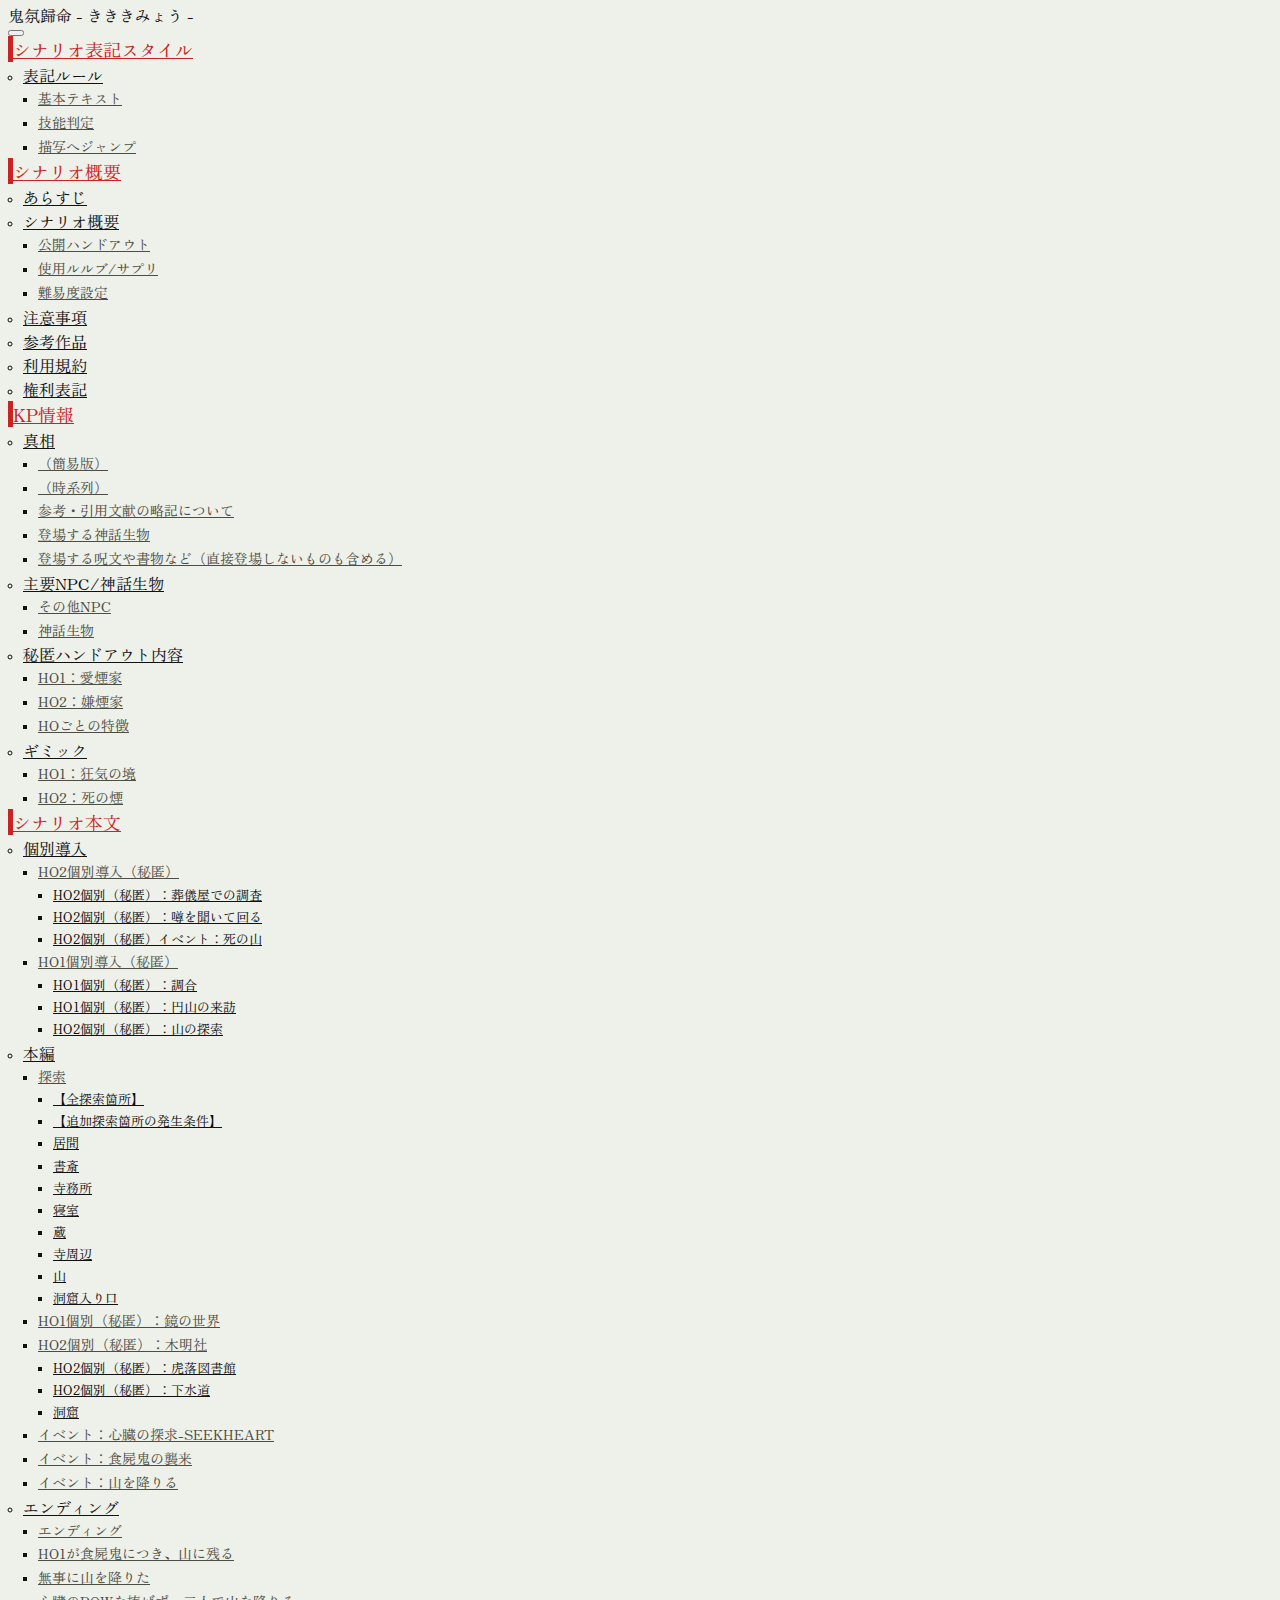
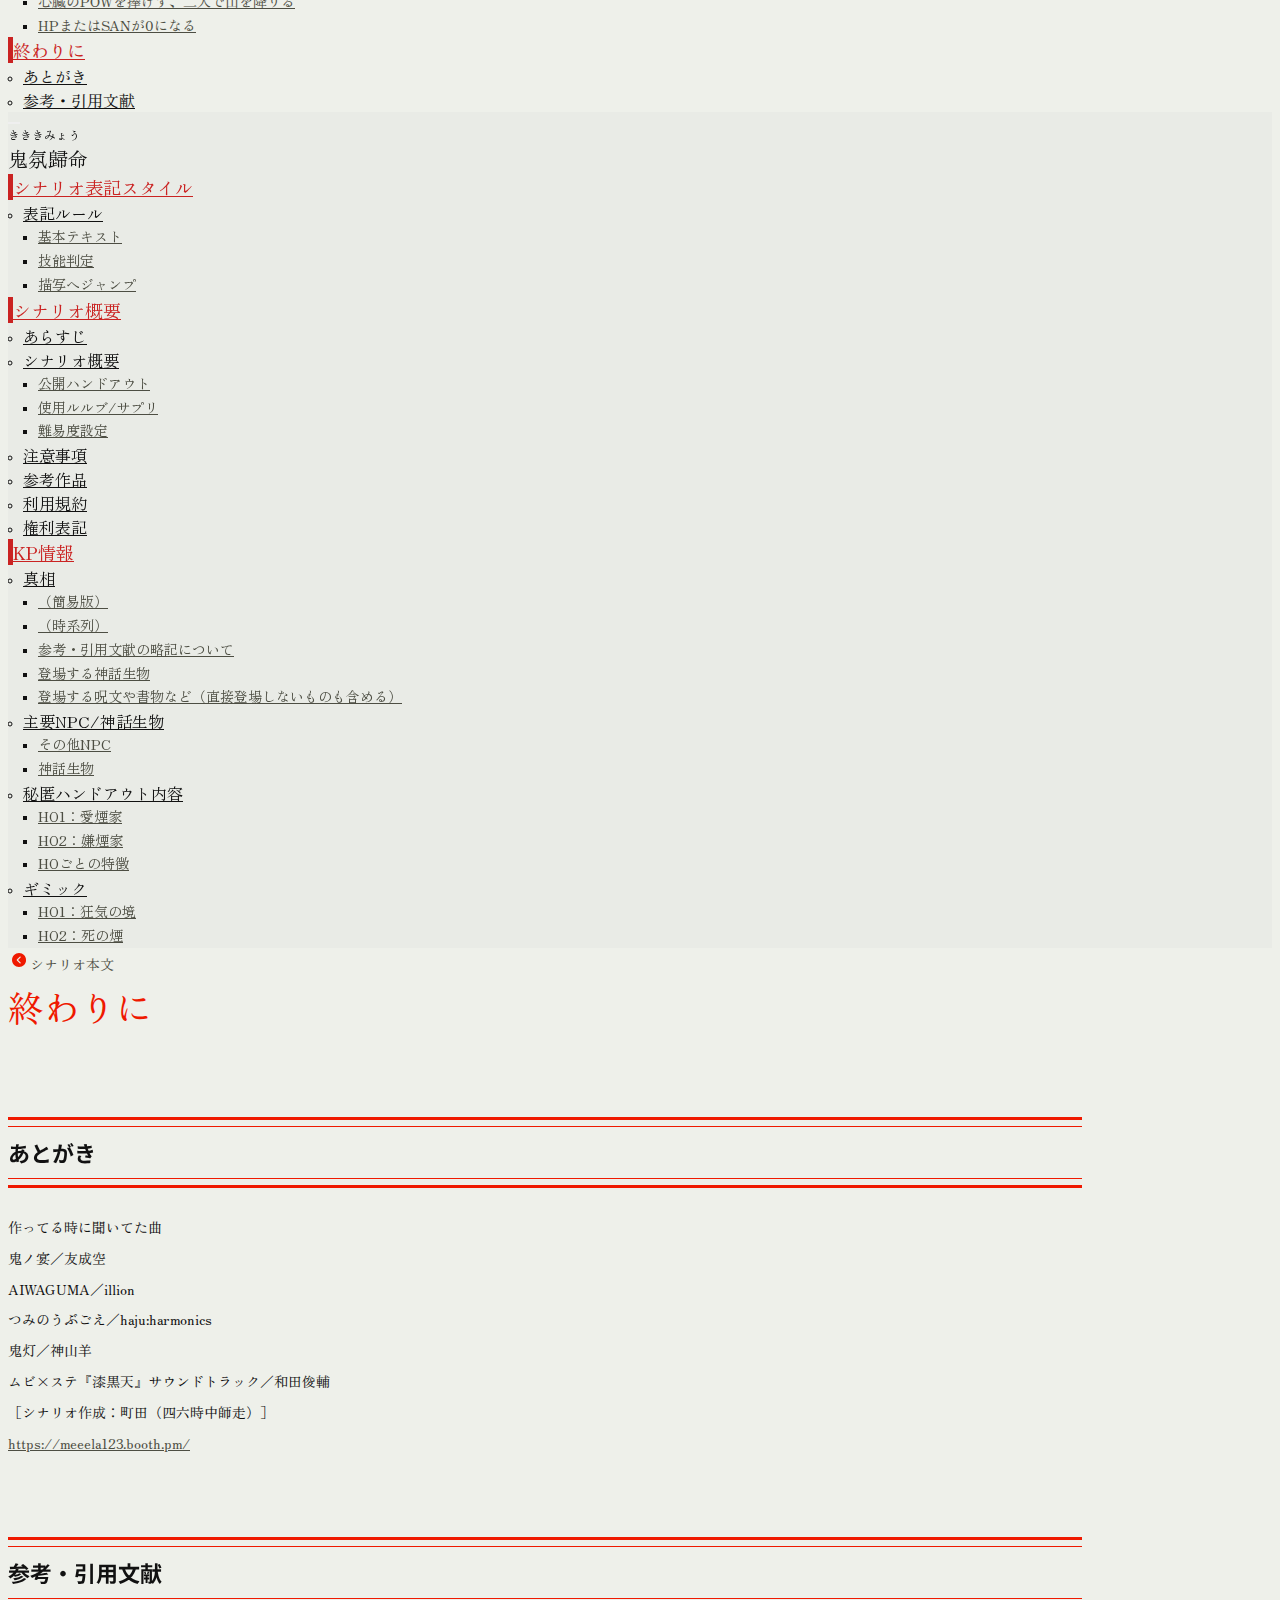
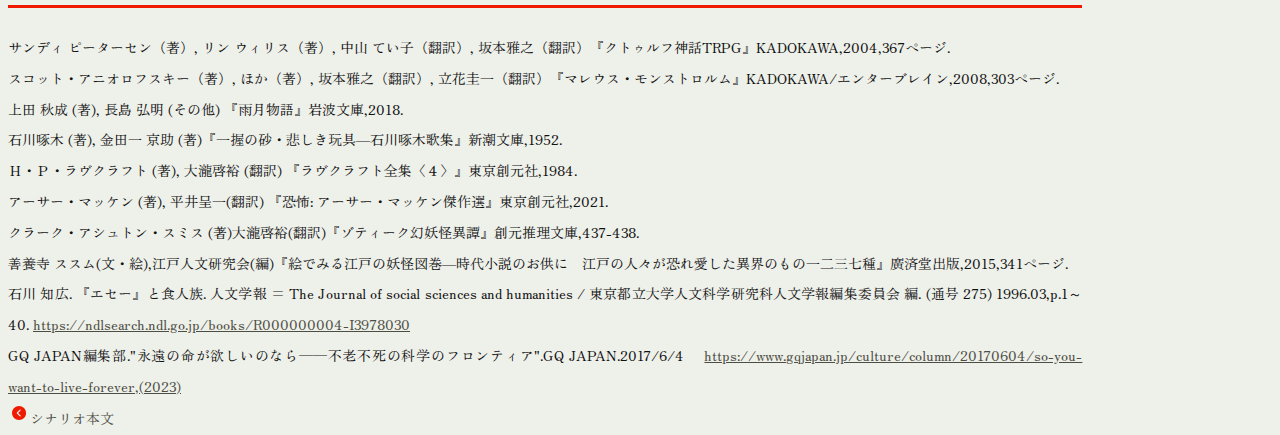
<file: HTML/kikikimyo_20240506/kikikimyo_conclusion.html>
<!doctype html>
<html lang="en">
  <head>
    <!-- Required meta tags -->
    <meta charset="utf-8">
    <meta name="viewport" content="width=device-width, initial-scale=1">

    <!-- Bootstrap CSS -->
    <link href="https://cdn.jsdelivr.net/npm/bootstrap@5.0.2/dist/css/bootstrap.min.css" rel="stylesheet" integrity="sha384-EVSTQN3/azprG1Anm3QDgpJLIm9Nao0Yz1ztcQTwFspd3yD65VohhpuuCOmLASjC" crossorigin="anonymous">

    <!-- original CSS -->
    <link rel="stylesheet" href="assets/css/common.css">

    <!-- Google Fonts import -->
    <link rel="preconnect" href="https://fonts.googleapis.com">
    <link rel="preconnect" href="https://fonts.gstatic.com" crossorigin>
    <!-- Noto Sans JP -->
    <link href="https://fonts.googleapis.com/css2?family=Noto+Sans+JP:wght@400;500;700&display=swap" rel="stylesheet">
    <!-- ZEN Old Mincho & Kaku Gothic -->
    <link href="https://fonts.googleapis.com/css2?family=Zen+Kaku+Gothic+New&family=Zen+Old+Mincho&display=swap" rel="stylesheet">

    <title>鬼氛歸命 - きききみょう -</title>
  </head>
  <body oncopy="rubyCopy()" style="visibility: hidden;" onLoad="document.body.style.visibility='visible'">
    <!-- mobile size modal start-->
    <div id="mobile-main-index"></div>
    <div class="modal fade" id="exampleModal" tabindex="-1" aria-labelledby="exampleModalLabel" aria-hidden="true">
      <div class="modal-dialog">
        <div class="modal-content">
          <div class="modal-header">
            <div class="modal-title--sample">鬼氛歸命 - きききみょう -</div>
            <button type="button" class="btn-close" data-bs-dismiss="modal" aria-label="Close"></button>
          </div>
          <div class="modal-body mx-4">
            <!-- mobile size index-->
            <my-sp-index></my-sp-index>
          </div>
        </div>
      </div>
    </div>
    <!-- mobile size modal end-->
    <div class="row sample mx-auto mx-md-0 px-0">
      <div class="nav col-md-3 pe-0 bg-light d-block">
        <!-- PCsize menu item-->
        <my-pc-index></my-pc-index>
      </div>
      <div class="main offset-md-1 col-md-7 px-4 px-md-0">
        <div class="sample_main my-5">
          <div class="sample_section_inner link-page text-start my-5 pt-5 pt-md-0 mx-auto">
            <a href="kikikimyo_scenario.html" class="text-link"><span><img class="arrow arrow-back mt-0" src="./assets/images/next.svg"></span>シナリオ本文</a>
          </div>
          <div>
            <chapter-style id="conclusion_top">
              終わりに
            </chapter-style>
            <div>
              <section-style id="conclusion_01">
                あとがき
              </section-style>
              <main-text>
                <bold-style>作ってる時に聞いてた曲</bold-style>
              </main-text>
              <list-style>
                <list-item>鬼ノ宴／友成空</list-item>
                <list-item>AIWAGUMA／illion</list-item>
                <list-item>つみのうぶごえ／haju:harmonics</list-item>
                <list-item>鬼灯／神山羊</list-item>
                <list-item>ムビ×ステ『漆黒天』サウンドトラック／和田俊輔</list-item>
              </list-style>
              <div class="my-4">
                <main-text>
                  ［シナリオ作成：町田（四六時中師走）］<br>
                  <link-style link="https://meeela123.booth.pm/">https://meeela123.booth.pm/</link-style>
                </main-text>
              </div>
            </div>
            <div>
              <section-style id="conclusion_02">
                参考・引用文献
              </section-style>
              <list-style>
                <list-item>サンディ ピーターセン（著）, リン ウィリス（著）, 中山 てい子（翻訳）, 坂本雅之（翻訳）『クトゥルフ神話TRPG』KADOKAWA,2004,367ページ.</list-item>
                <list-item>スコット・アニオロフスキー（著）, ほか（著）, 坂本雅之（翻訳）, 立花圭一（翻訳）『マレウス・モンストロルム』KADOKAWA/エンターブレイン,2008,303ページ.</list-item>
                <list-item>上田 秋成 (著), 長島 弘明 (その他) 『雨月物語』岩波文庫,2018.</list-item>
                <list-item>石川啄木 (著), 金田一 京助  (著)『一握の砂・悲しき玩具―石川啄木歌集』新潮文庫,1952.</list-item>
                <list-item>Ｈ・Ｐ・ラヴクラフト (著), 大瀧啓裕 (翻訳) 『ラヴクラフト全集〈４〉』東京創元社,1984.</list-item>
                <list-item>アーサー・マッケン (著), 平井呈一(翻訳) 『恐怖: アーサー・マッケン傑作選』東京創元社,2021.</list-item>
                <list-item>クラーク・アシュトン・スミス (著)大瀧啓裕(翻訳)『ゾティーク幻妖怪異譚』創元推理文庫,437-438.</list-item>
                <list-item>善養寺 ススム(文・絵),江戸人文研究会(編)『絵でみる江戸の妖怪図巻―時代小説のお供に　江戸の人々が恐れ愛した異界のもの一二三七種』廣済堂出版,2015,341ページ.</list-item>
                <list-item>石川 知広. 『エセー』と食人族. 人文学報 = The Journal of social sciences and humanities / 東京都立大学人文科学研究科人文学報編集委員会 編. (通号 275) 1996.03,p.1～40. <link-style link="https://ndlsearch.ndl.go.jp/books/R000000004-I3978030">https://ndlsearch.ndl.go.jp/books/R000000004-I3978030</link-style></list-item>
                <list-item>GQ JAPAN編集部."永遠の命が欲しいのなら──不老不死の科学のフロンティア".GQ JAPAN.2017/6/4　<link-style link="https://www.gqjapan.jp/culture/column/20170604/so-you-want-to-live-forever,(2023)">https://www.gqjapan.jp/culture/column/20170604/so-you-want-to-live-forever,(2023)</link-style></list-item>
              </list-style>
            </div>
          </div>
    <!-- link -->
          <div class="sample_section_inner link-page text-start my-5 pt-5 pt-md-0 mx-auto">
            <a href="kikikimyo_scenario.html" class="text-link"><span><img class="arrow arrow-back mt-0" src="./assets/images/next.svg"></span>シナリオ本文</a>
          </div>
        </div>
      </div>
    </div>
    <!-- Optional JavaScript -->
    <script src="https://cdn.jsdelivr.net/npm/bootstrap@5.0.2/dist/js/bootstrap.bundle.min.js" integrity="sha384-MrcW6ZMFYlzcLA8Nl+NtUVF0sA7MsXsP1UyJoMp4YLEuNSfAP+JcXn/tWtIaxVXM" crossorigin="anonymous"></script>
    <script src="https://ajax.googleapis.com/ajax/libs/jquery/3.5.1/jquery.min.js"></script>
    <script language="javascript" type="text/javascript" src="./assets/js/Main.js"></script>
    <script language="javascript" type="text/javascript" src="./assets/js/NameChange.js"></script>
    <script language="javascript" type="text/javascript" src="./assets/js/MySPIndex.js"></script>
    <script language="javascript" type="text/javascript" src="./assets/js/MyPCIndex.js"></script>
    <script language="javascript" type="text/javascript" src="./assets/js/RubyCopy.js"></script>
    <script language="javascript" type="text/javascript" src="./assets/js/CopyButton.js"></script>
    <script language="javascript" type="text/javascript" src="./assets/js/MyStyle.js"></script>
    <script language="javascript" type="text/javascript" src="./assets/js/OptionStyle.js"></script>
    
  </body>
</html>
</file>
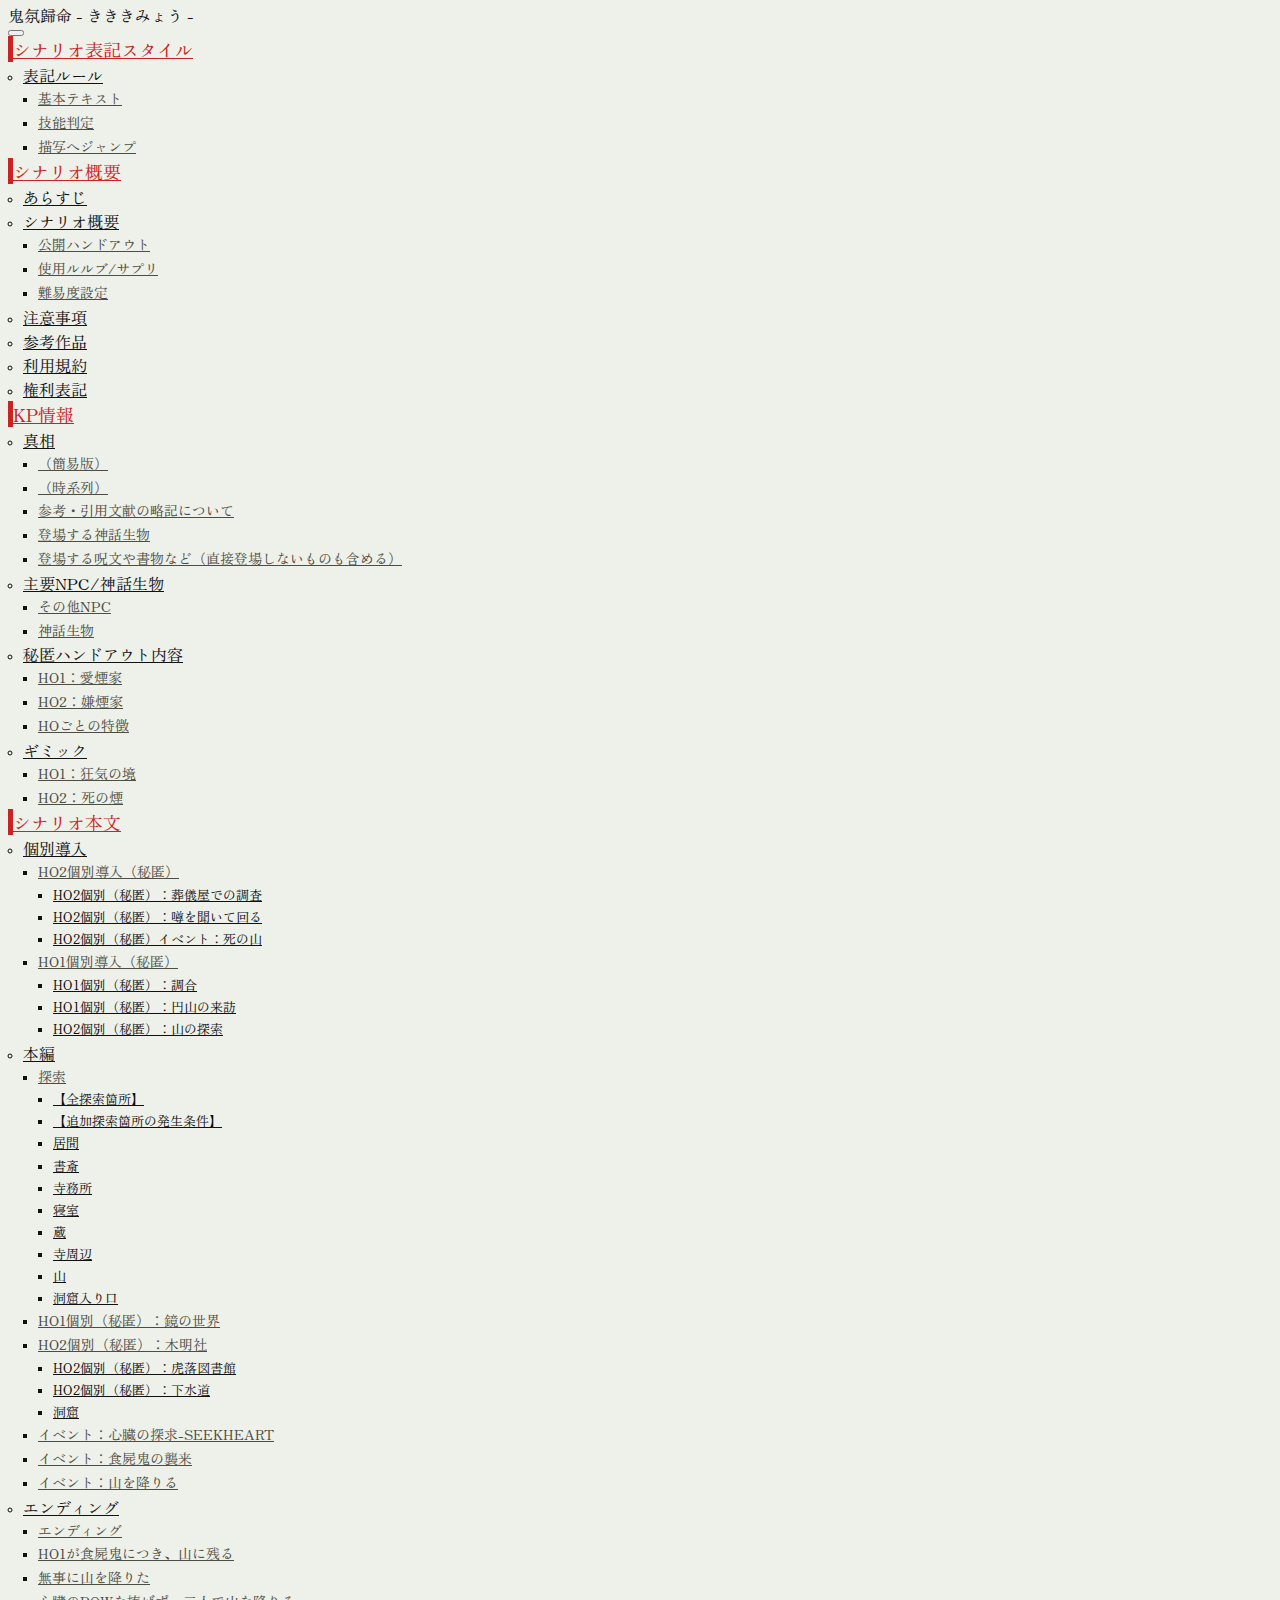
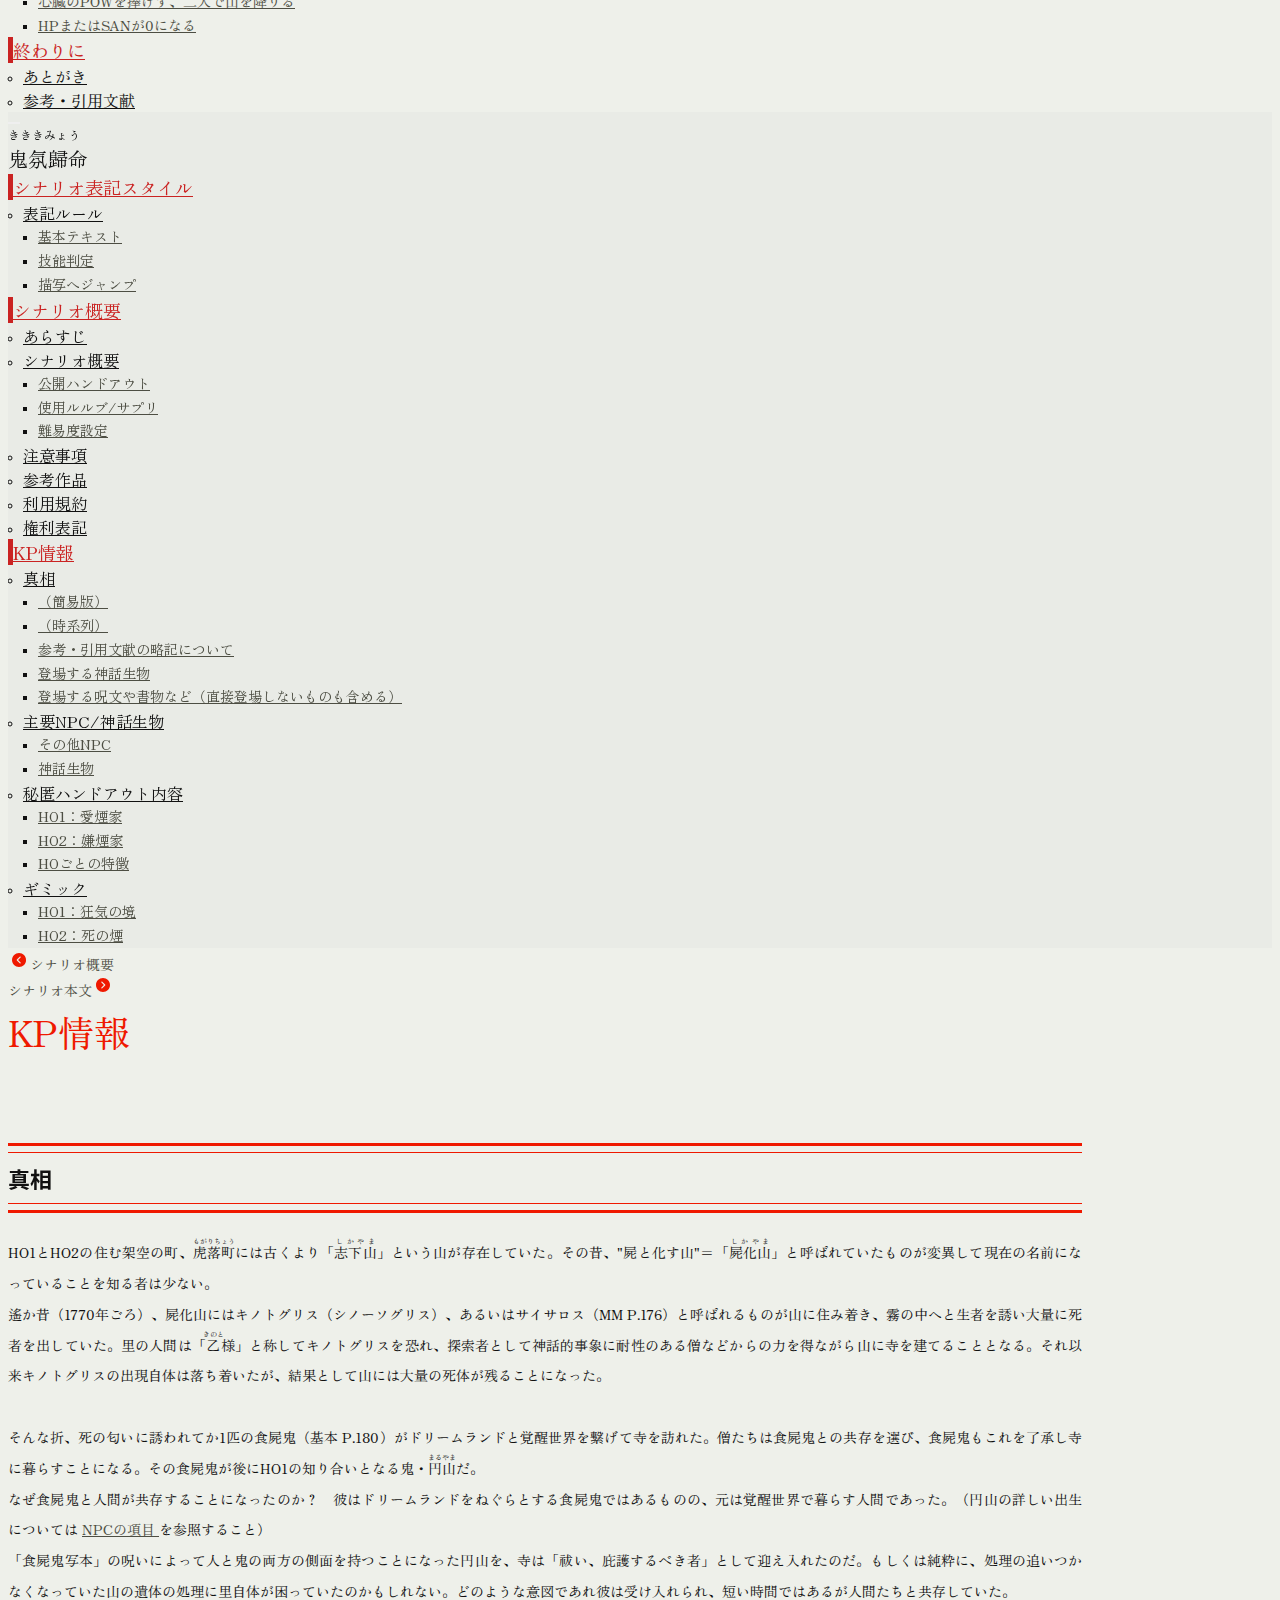
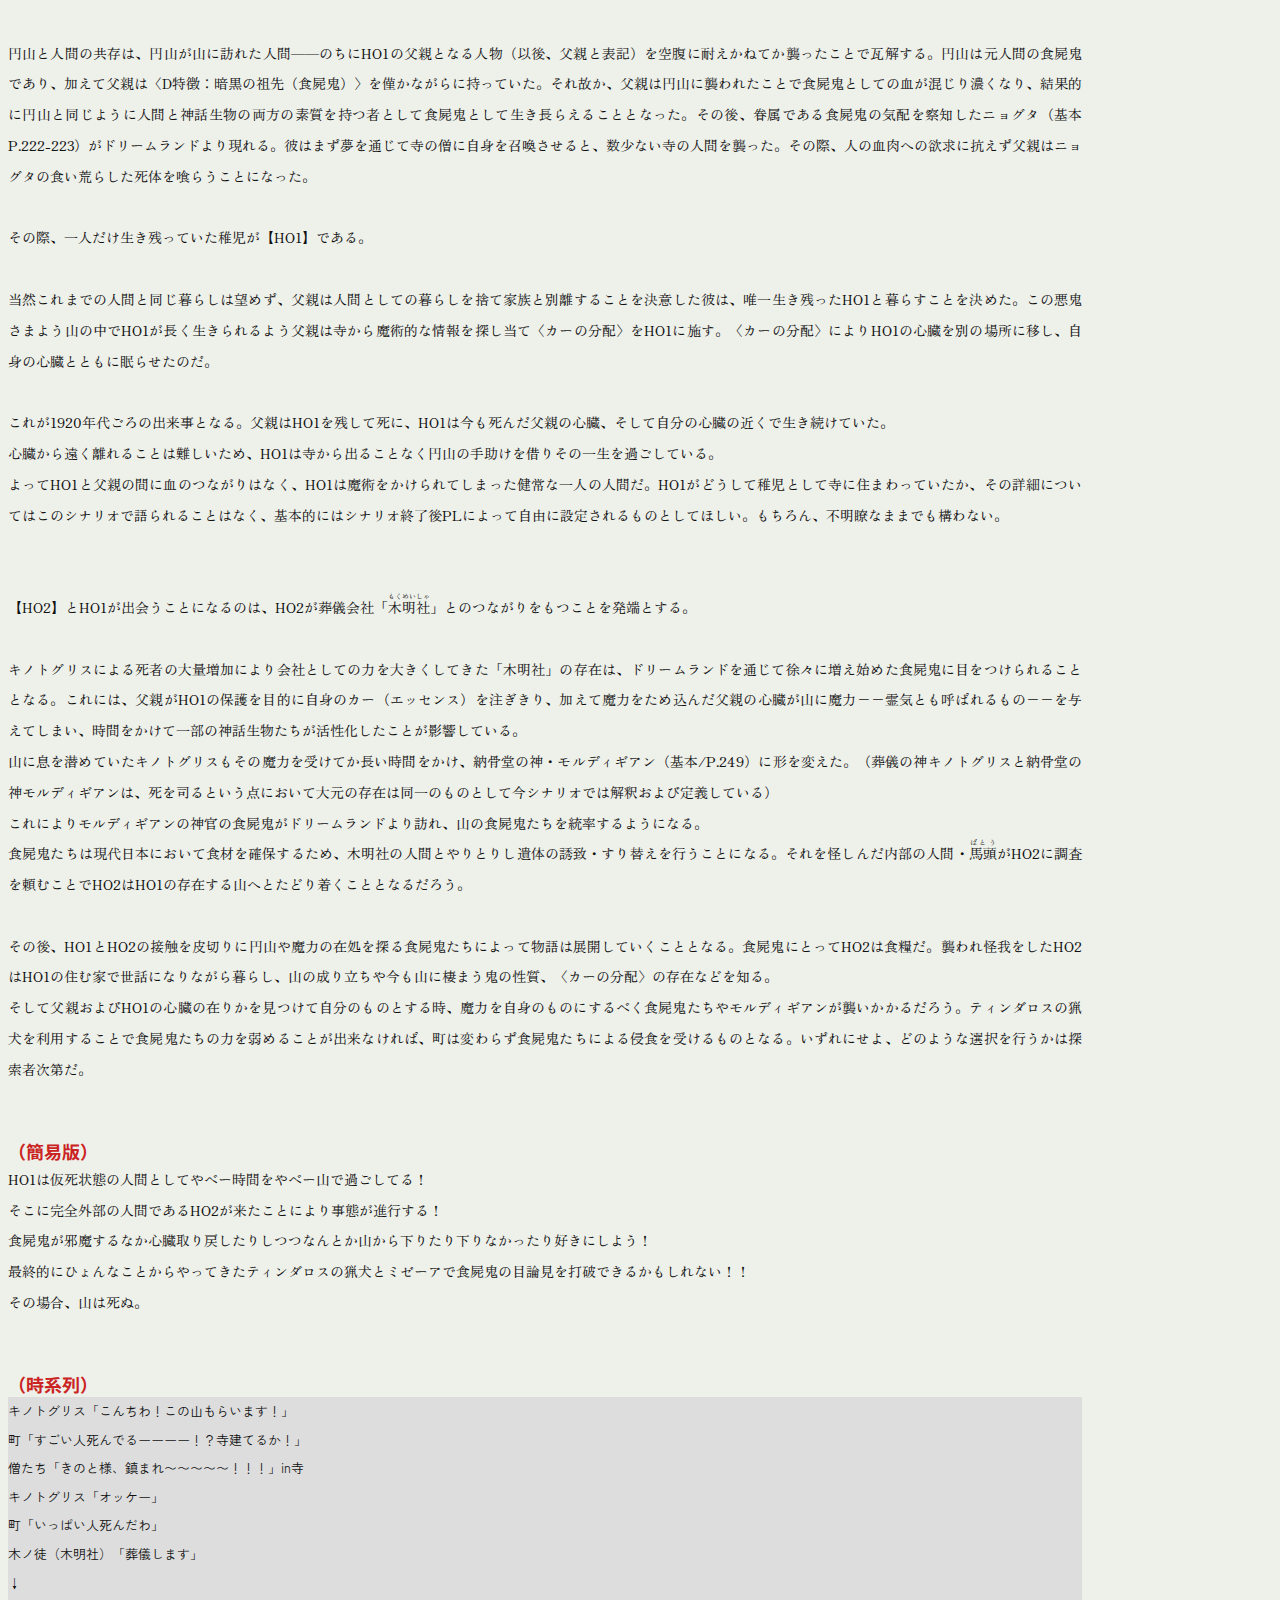
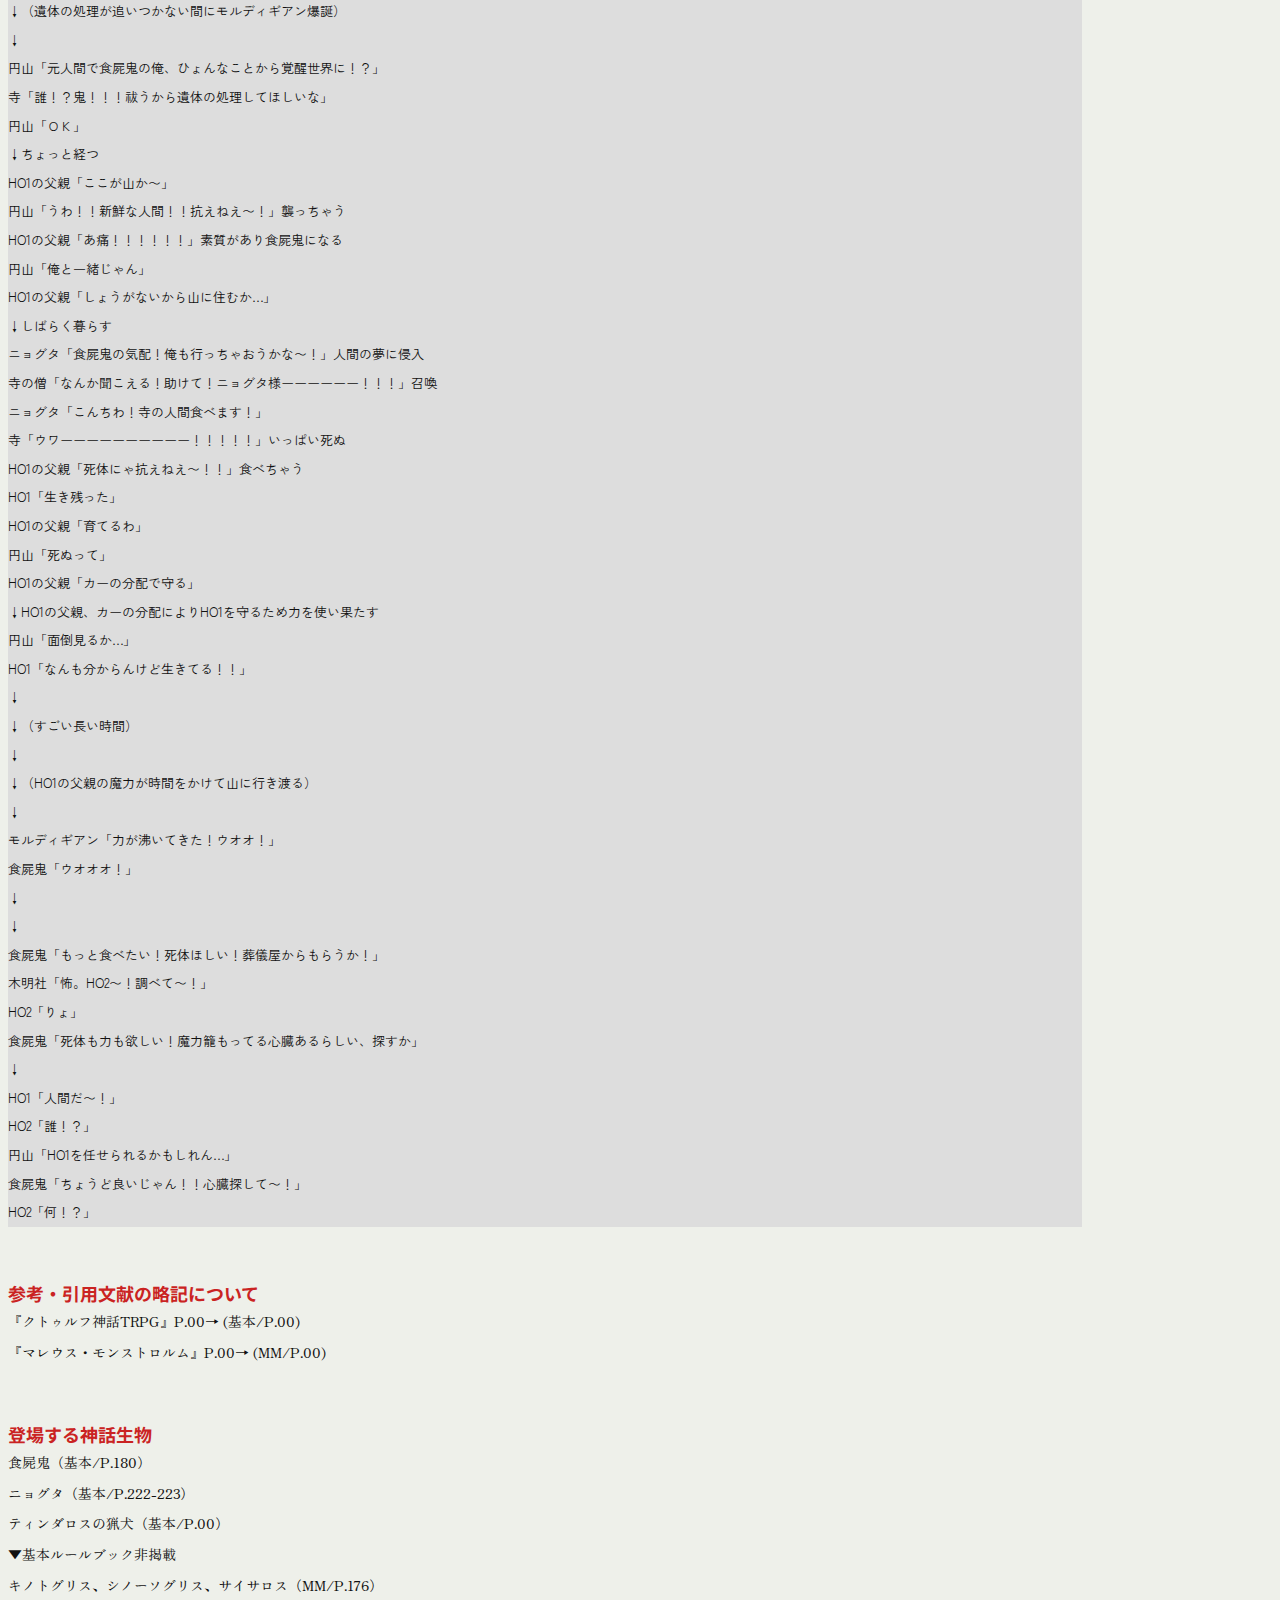
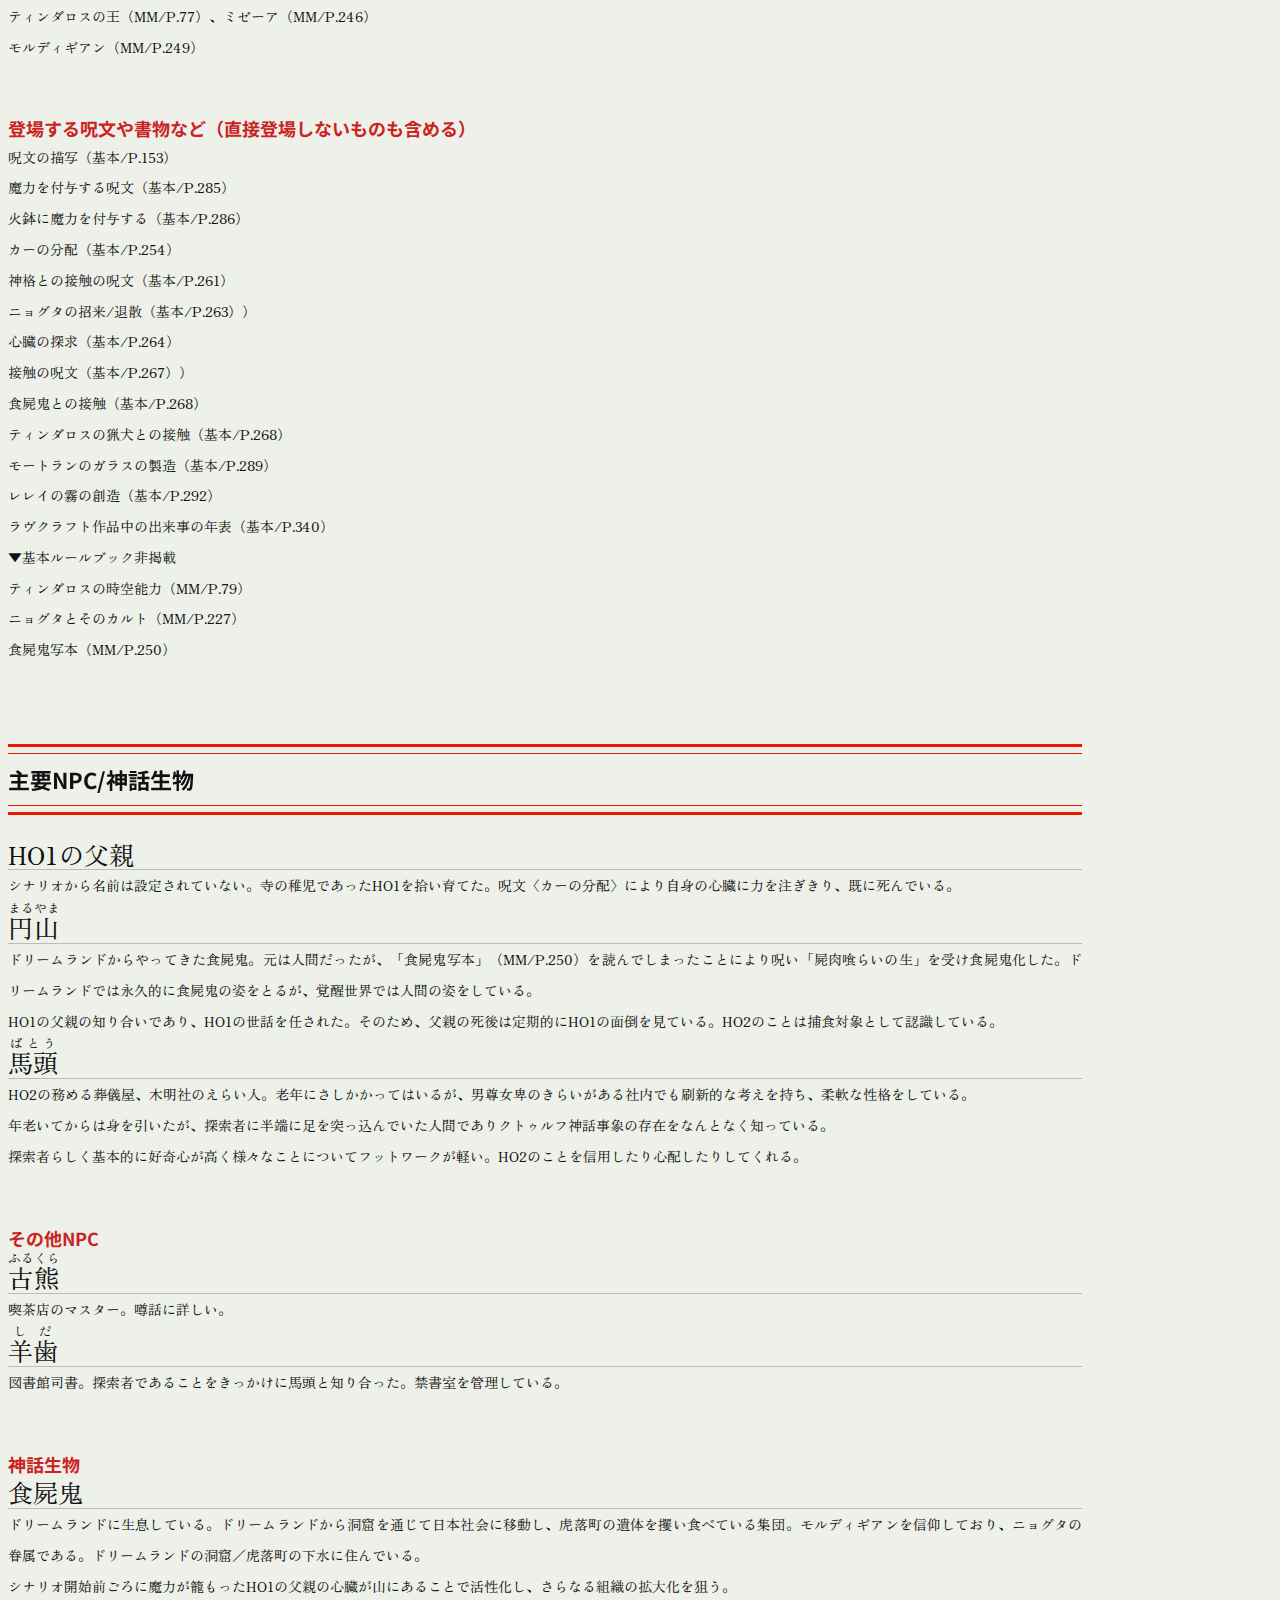
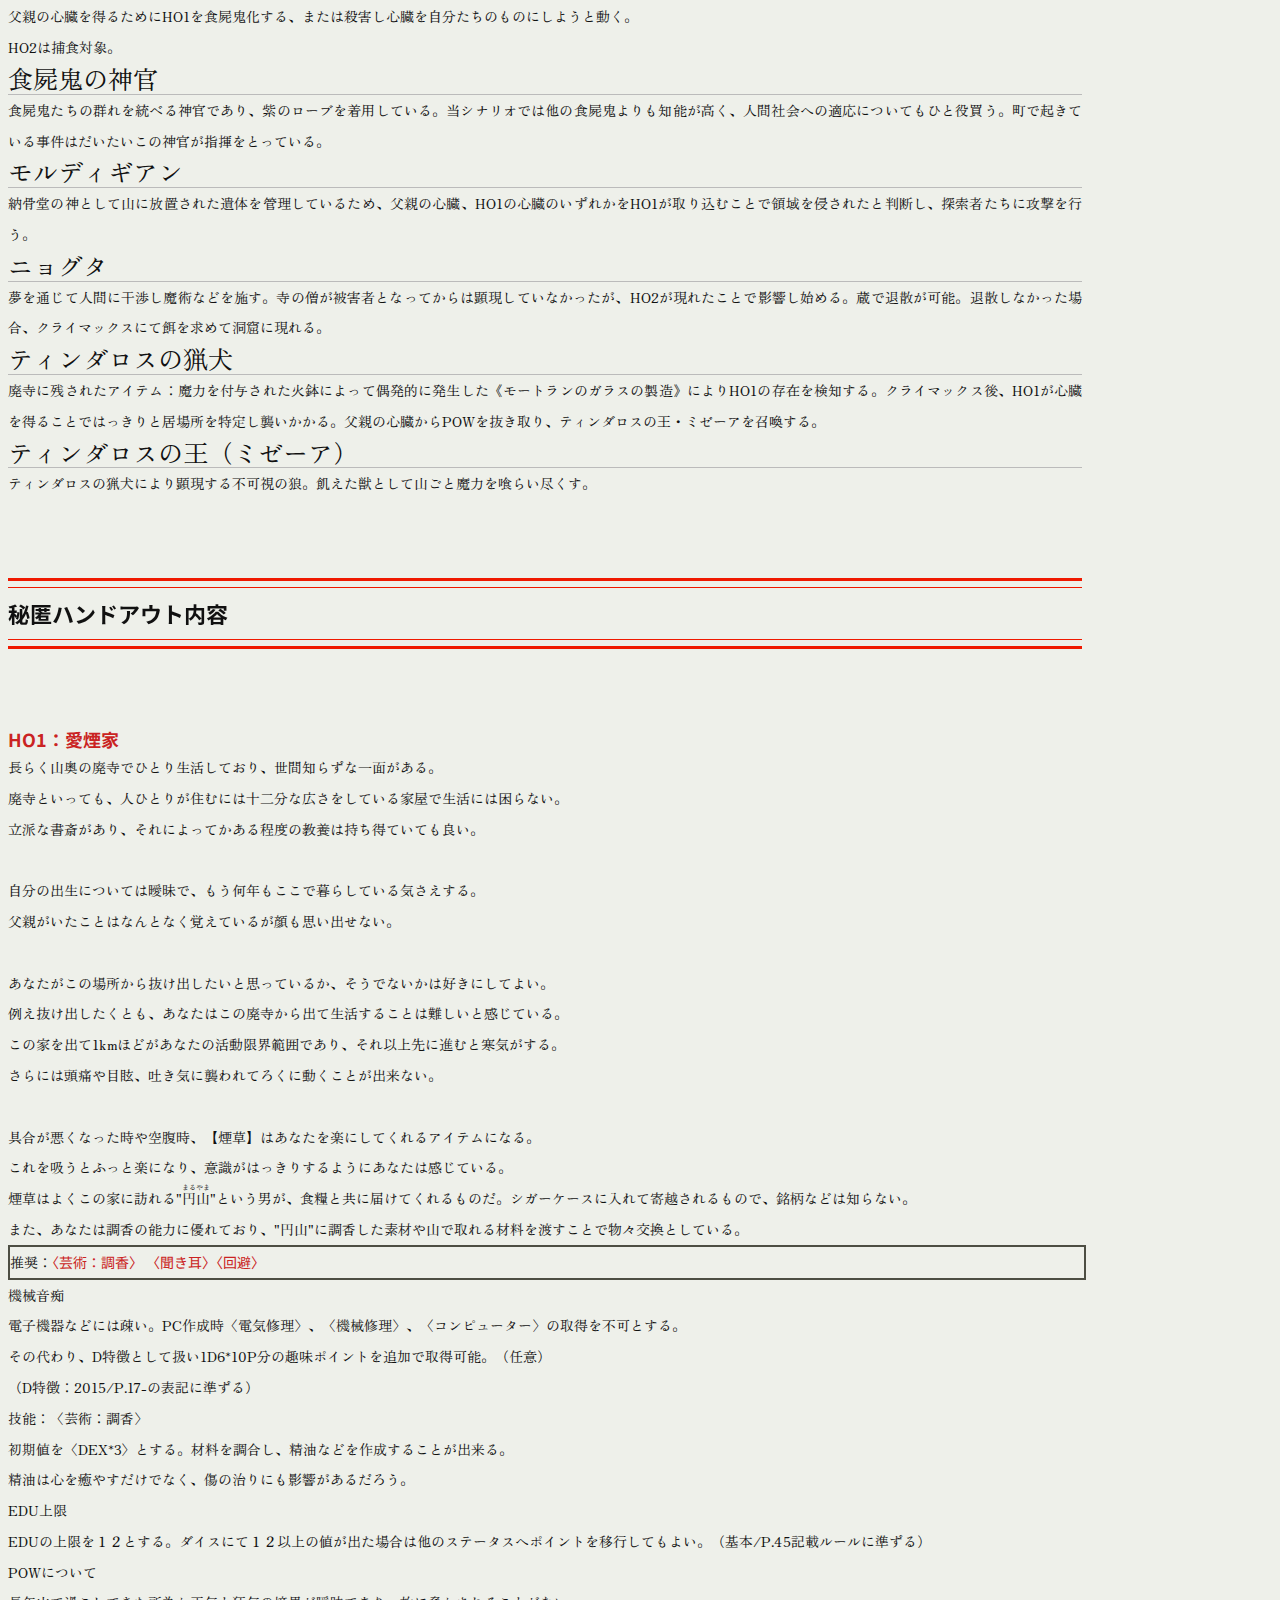
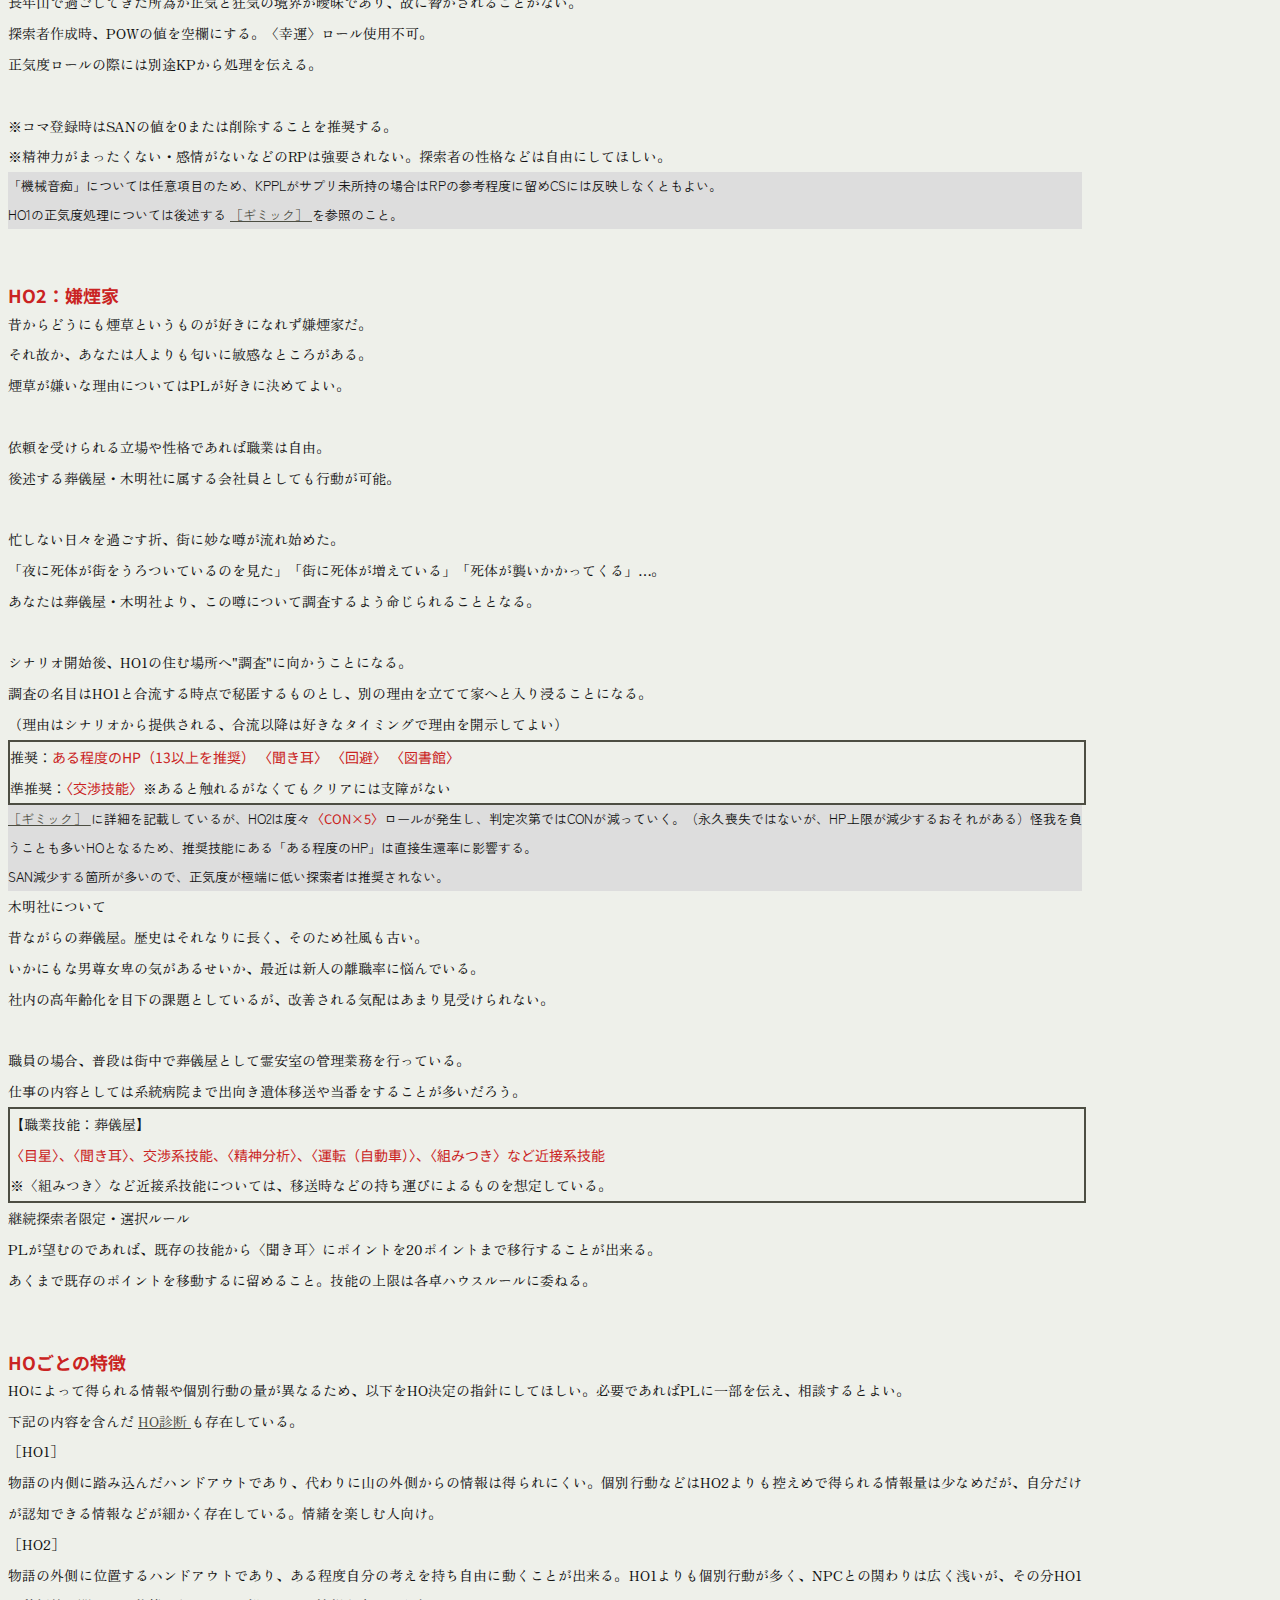
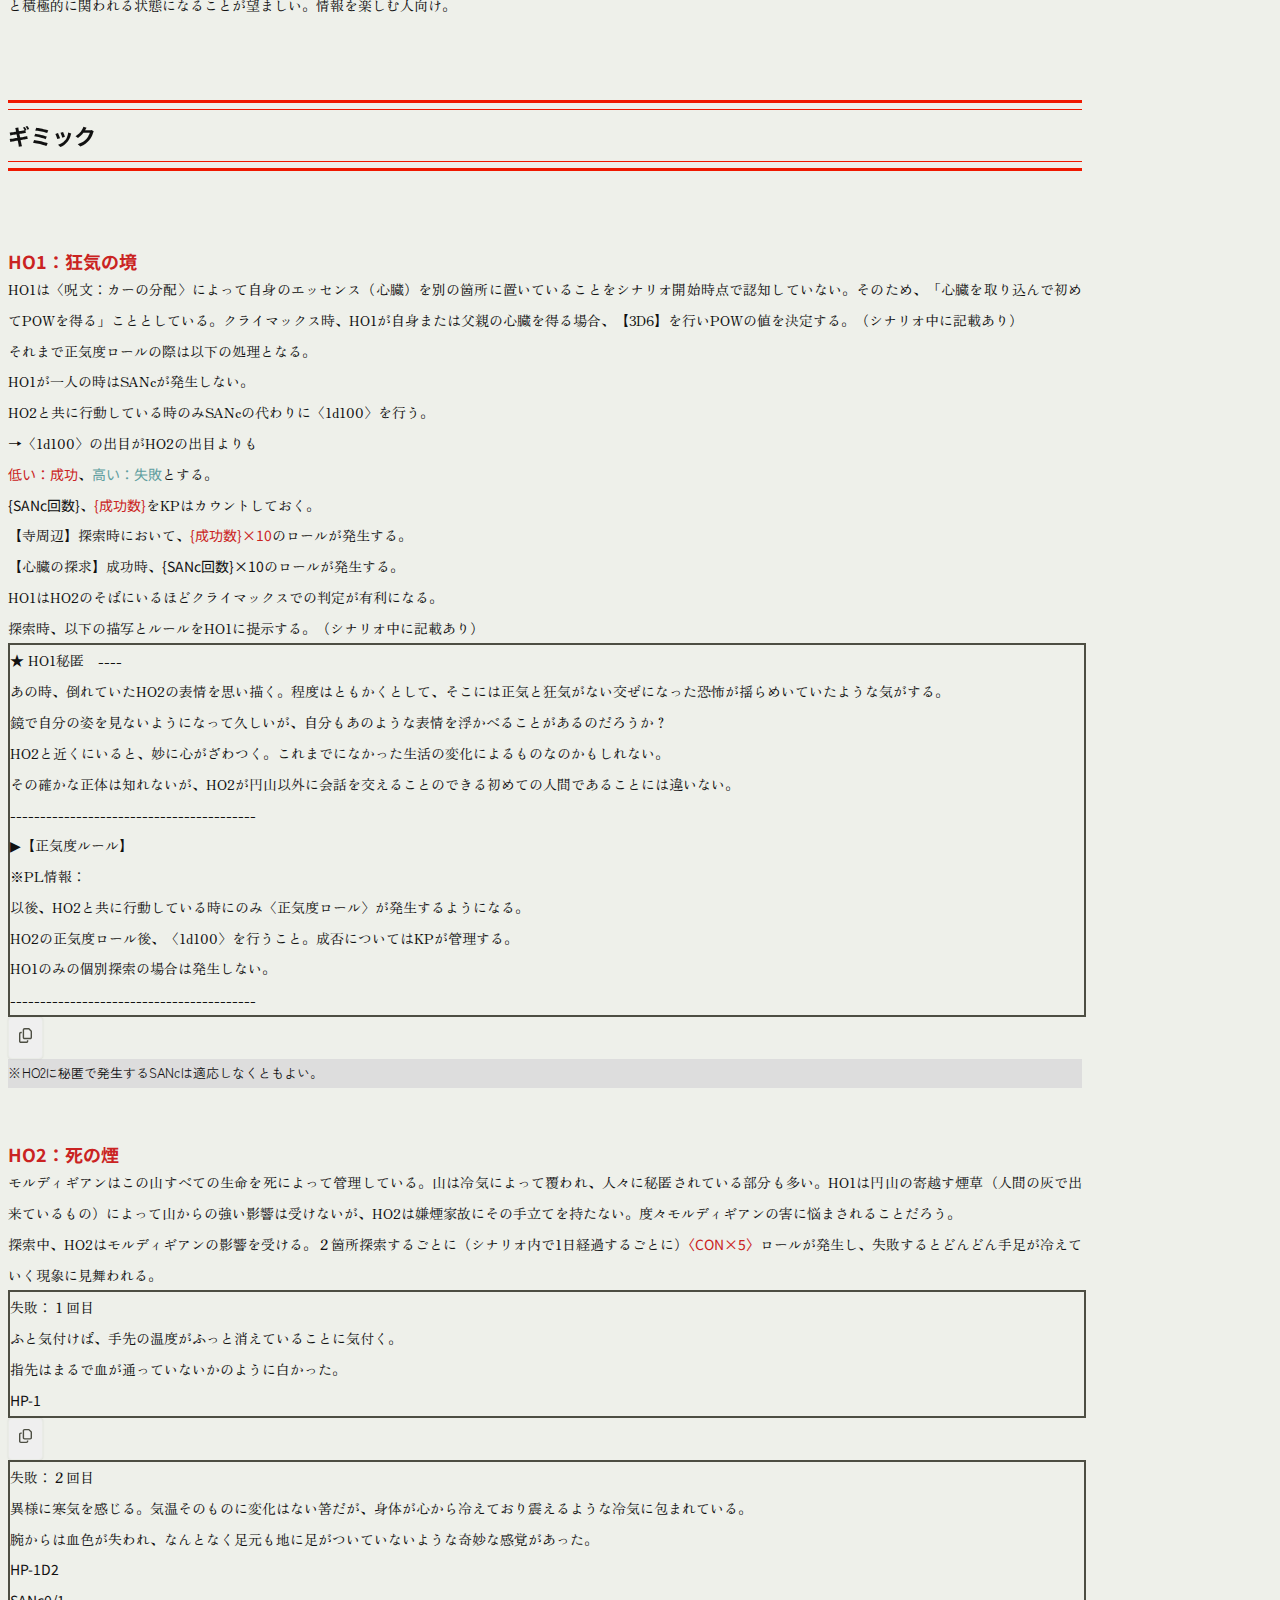
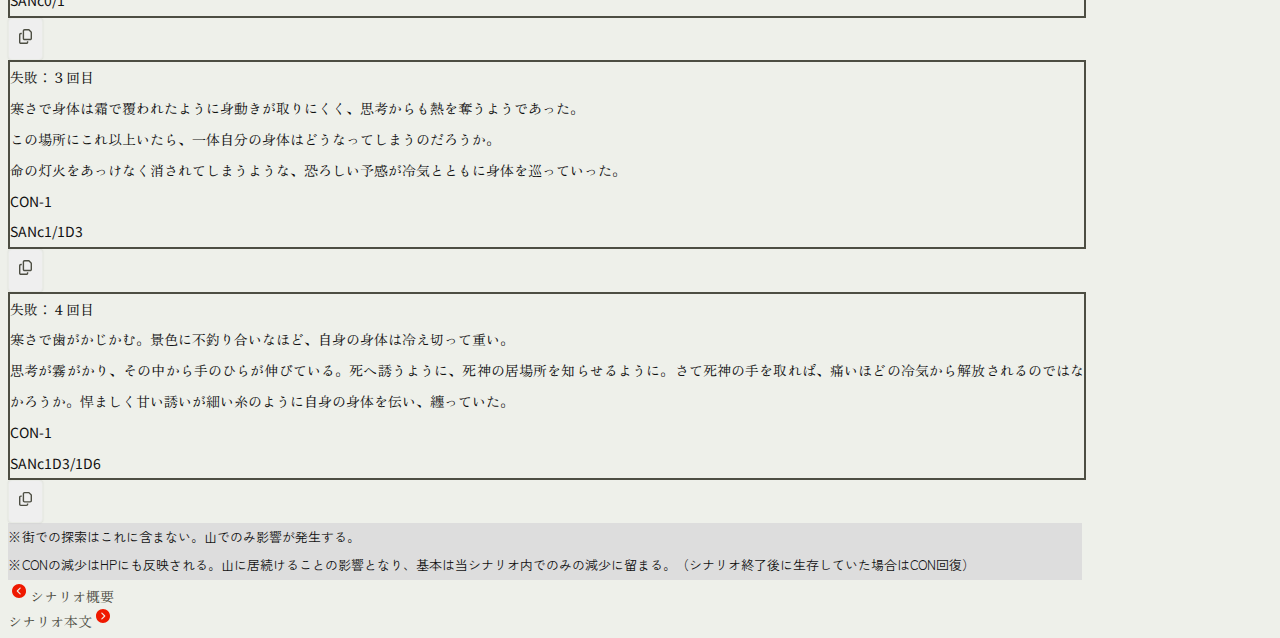
<file: HTML/kikikimyo_20240506/kikikimyo_forKP.html>
<!doctype html>
<html lang="en">
  <head>
    <!-- Required meta tags -->
    <meta charset="utf-8">
    <meta name="viewport" content="width=device-width, initial-scale=1">

    <!-- Bootstrap CSS -->
    <link href="https://cdn.jsdelivr.net/npm/bootstrap@5.0.2/dist/css/bootstrap.min.css" rel="stylesheet" integrity="sha384-EVSTQN3/azprG1Anm3QDgpJLIm9Nao0Yz1ztcQTwFspd3yD65VohhpuuCOmLASjC" crossorigin="anonymous">

    <!-- original CSS -->
    <link rel="stylesheet" href="assets/css/common.css">

    <!-- Google Fonts import -->
    <link rel="preconnect" href="https://fonts.googleapis.com">
    <link rel="preconnect" href="https://fonts.gstatic.com" crossorigin>
    <!-- Noto Sans JP -->
    <link href="https://fonts.googleapis.com/css2?family=Noto+Sans+JP:wght@400;500;700&display=swap" rel="stylesheet">
    <!-- ZEN Old Mincho & Kaku Gothic -->
    <link href="https://fonts.googleapis.com/css2?family=Zen+Kaku+Gothic+New&family=Zen+Old+Mincho&display=swap" rel="stylesheet">

    <title>鬼氛歸命 - きききみょう -</title>
  </head>
  <body oncopy="rubyCopy()" style="visibility: hidden;" onLoad="document.body.style.visibility='visible'">
    <!-- mobile size modal start-->
    <div id="mobile-main-index"></div>
    <div class="modal fade" id="exampleModal" tabindex="-1" aria-labelledby="exampleModalLabel" aria-hidden="true">
      <div class="modal-dialog">
        <div class="modal-content">
          <div class="modal-header">
            <div class="modal-title--sample">鬼氛歸命 - きききみょう -</div>
            <button type="button" class="btn-close" data-bs-dismiss="modal" aria-label="Close"></button>
          </div>
          <div class="modal-body mx-4">
            <!-- mobile size index-->
            <my-sp-index></my-sp-index>
          </div>
        </div>
      </div>
    </div>
    <!-- mobile size modal end-->
    <div class="row sample mx-auto mx-md-0 px-0">
      <div class="nav col-md-3 pe-0 bg-light d-block">
        <!-- PCsize menu item-->
        <my-pc-index></my-pc-index>
      </div>
      <div class="main offset-md-1 col-md-7 px-4 px-md-0">
        <div class="sample_info my-5">
          <div class="row sample_section_inner text-center my-5 pt-5 pt-md-0 mx-auto">
            <div class="col-6 text-start link-page ps-0"><a href="kikikimyo_info.html" class="text-link"><span><img class="arrow arrow-back mt-0" src="./assets/images/next.svg"></span>シナリオ概要</a></div>
            <div class="col-6 text-end link-page pe-0"><a href="kikikimyo_scenario.html" class="text-link">シナリオ本文<span><img class="arrow arrow-next mt-0" src="./assets/images/next.svg"></span></a></div>
          </div>
          <div>
            <chapter-style id="forKP_top">
              KP情報
            </chapter-style>
            <div>
              <section-style id="forKP_01">
                真相
              </section-style>
              <main-text>
                HO1とHO2の住む架空の町、<ruby-style ruby="もがりちょう">虎落町</ruby-style>には古くより「<ruby-style ruby="しかやま">志下山</ruby-style>」という山が存在していた。その昔、"屍と化す山"＝「<ruby-style ruby="しかやま">屍化山</ruby-style>」と呼ばれていたものが変異して現在の名前になっていることを知る者は少ない。<br>
                遙か昔（1770年ごろ）、屍化山にはキノトグリス（シノーソグリス）、あるいはサイサロス（MM P.176）と呼ばれるものが山に住み着き、霧の中へと生者を誘い大量に死者を出していた。里の人間は「<ruby-style ruby="きのと">乙</ruby-style>様」と称してキノトグリスを恐れ、探索者として神話的事象に耐性のある僧などからの力を得ながら山に寺を建てることとなる。それ以来キノトグリスの出現自体は落ち着いたが、結果として山には大量の死体が残ることになった。<br>
                <br>
                そんな折、死の匂いに誘われてか1匹の食屍鬼（基本 P.180）がドリームランドと覚醒世界を繋げて寺を訪れた。僧たちは食屍鬼との共存を選び、食屍鬼もこれを了承し寺に暮らすことになる。その食屍鬼が後にHO1の知り合いとなる鬼・<ruby-style ruby="まるやま">円山</ruby-style>だ。<br>
                なぜ食屍鬼と人間が共存することになったのか？　彼はドリームランドをねぐらとする食屍鬼ではあるものの、元は覚醒世界で暮らす人間であった。（円山の詳しい出生については<link-style link="#forKP_02">NPCの項目</link-style>を参照すること）<br>
                「食屍鬼写本」の呪いによって人と鬼の両方の側面を持つことになった円山を、寺は「祓い、庇護するべき者」として迎え入れたのだ。もしくは純粋に、処理の追いつかなくなっていた山の遺体の処理に里自体が困っていたのかもしれない。どのような意図であれ彼は受け入れられ、短い時間ではあるが人間たちと共存していた。<br>
                <br>
                円山と人間の共存は、円山が山に訪れた人間——のちにHO1の父親となる人物（以後、父親と表記）を空腹に耐えかねてか襲ったことで瓦解する。円山は元人間の食屍鬼であり、加えて父親は〈D特徴：暗黒の祖先（食屍鬼）〉を僅かながらに持っていた。それ故か、父親は円山に襲われたことで食屍鬼としての血が混じり濃くなり、結果的に円山と同じように人間と神話生物の両方の素質を持つ者として食屍鬼として生き長らえることとなった。その後、眷属である食屍鬼の気配を察知したニョグタ（基本 P.222-223）がドリームランドより現れる。彼はまず夢を通じて寺の僧に自身を召喚させると、数少ない寺の人間を襲った。その際、人の血肉への欲求に抗えず父親はニョグタの食い荒らした死体を喰らうことになった。<br>
                <br>
                その際、一人だけ生き残っていた稚児が【HO1】である。<br>
                <br>
                当然これまでの人間と同じ暮らしは望めず、父親は人間としての暮らしを捨て家族と別離することを決意した彼は、唯一生き残ったHO1と暮らすことを決めた。この悪鬼さまよう山の中でHO1が長く生きられるよう父親は寺から魔術的な情報を探し当て〈カーの分配〉をHO1に施す。〈カーの分配〉によりHO1の心臓を別の場所に移し、自身の心臓とともに眠らせたのだ。<br>
                <br>
                これが1920年代ごろの出来事となる。父親はHO1を残して死に、HO1は今も死んだ父親の心臓、そして自分の心臓の近くで生き続けていた。<br>
                心臓から遠く離れることは難しいため、HO1は寺から出ることなく円山の手助けを借りその一生を過ごしている。<br>
                よってHO1と父親の間に血のつながりはなく、HO1は魔術をかけられてしまった健常な一人の人間だ。HO1がどうして稚児として寺に住まわっていたか、その詳細についてはこのシナリオで語られることはなく、基本的にはシナリオ終了後PLによって自由に設定されるものとしてほしい。もちろん、不明瞭なままでも構わない。<br>
                <br>
                <br>
                【HO2】とHO1が出会うことになるのは、HO2が葬儀会社「<ruby-style ruby="もくめいしゃ">木明社</ruby-style>」とのつながりをもつことを発端とする。<br>
                <br>
                キノトグリスによる死者の大量増加により会社としての力を大きくしてきた「木明社」の存在は、ドリームランドを通じて徐々に増え始めた食屍鬼に目をつけられることとなる。これには、父親がHO1の保護を目的に自身のカー（エッセンス）を注ぎきり、加えて魔力をため込んだ父親の心臓が山に魔力−−霊気とも呼ばれるもの−−を与えてしまい、時間をかけて一部の神話生物たちが活性化したことが影響している。<br>
                山に息を潜めていたキノトグリスもその魔力を受けてか長い時間をかけ、納骨堂の神・モルディギアン（基本/P.249）に形を変えた。（葬儀の神キノトグリスと納骨堂の神モルディギアンは、死を司るという点において大元の存在は同一のものとして今シナリオでは解釈および定義している）<br>
                これによりモルディギアンの神官の食屍鬼がドリームランドより訪れ、山の食屍鬼たちを統率するようになる。<br>
                食屍鬼たちは現代日本において食材を確保するため、木明社の人間とやりとりし遺体の誘致・すり替えを行うことになる。それを怪しんだ内部の人間・<ruby-style ruby="ばとう">馬頭</ruby-style>がHO2に調査を頼むことでHO2はHO1の存在する山へとたどり着くこととなるだろう。<br>
                <br>
                その後、HO1とHO2の接触を皮切りに円山や魔力の在処を探る食屍鬼たちによって物語は展開していくこととなる。食屍鬼にとってHO2は食糧だ。襲われ怪我をしたHO2はHO1の住む家で世話になりながら暮らし、山の成り立ちや今も山に棲まう鬼の性質、〈カーの分配〉の存在などを知る。<br>
                そして父親およびHO1の心臓の在りかを見つけて自分のものとする時、魔力を自身のものにするべく食屍鬼たちやモルディギアンが襲いかかるだろう。ティンダロスの猟犬を利用することで食屍鬼たちの力を弱めることが出来なければ、町は変わらず食屍鬼たちによる侵食を受けるものとなる。いずれにせよ、どのような選択を行うかは探索者次第だ。
              </main-text>
              <div>
                <paragraph-style id="forKP_01-1">
                  （簡易版）
                </paragraph-style>
                <main-text>
                  HO1は仮死状態の人間としてやべー時間をやべー山で過ごしてる！<br>
                  そこに完全外部の人間であるHO2が来たことにより事態が進行する！<br>
                  食屍鬼が邪魔するなか心臓取り戻したりしつつなんとか山から下りたり下りなかったり好きにしよう！<br>
                  最終的にひょんなことからやってきたティンダロスの猟犬とミゼーアで食屍鬼の目論見を打破できるかもしれない！！<br>
                  その場合、山は死ぬ。
                </main-text>
              </div>
              <div>
                <paragraph-style id="forKP_01-2">
                  （時系列）
                </paragraph-style>
                <for-kp-text>
                  キノトグリス「こんちわ！この山もらいます！」<br>
                  町「すごい人死んでるーーーー！？寺建てるか！」<br>
                  僧たち「きのと様、鎮まれ〜〜〜〜〜！！！」in寺<br>
                  キノトグリス「オッケー」<br>
                  町「いっぱい人死んだわ」<br>
                  木ノ徒（木明社）「葬儀します」<br>
                  ↓<br>
                  ↓（遺体の処理が追いつかない間にモルディギアン爆誕）<br>
                  ↓<br>
                  円山「元人間で食屍鬼の俺、ひょんなことから覚醒世界に！？」<br>
                  寺「誰！？鬼！！！祓うから遺体の処理してほしいな」<br>
                  円山「ＯＫ」<br>
                  ↓ちょっと経つ<br>
                  HO1の父親「ここが山か〜」<br>
                  円山「うわ！！新鮮な人間！！抗えねえ〜！」襲っちゃう<br>
                  HO1の父親「あ痛！！！！！！」素質があり食屍鬼になる<br>
                  円山「俺と一緒じゃん」<br>
                  HO1の父親「しょうがないから山に住むか…」<br>
                  ↓しばらく暮らす<br>
                  ニョグタ「食屍鬼の気配！俺も行っちゃおうかな〜！」人間の夢に侵入<br>
                  寺の僧「なんか聞こえる！助けて！ニョグタ様ーーーーーー！！！」召喚<br>
                  ニョグタ「こんちわ！寺の人間食べます！」<br>
                  寺「ウワーーーーーーーーーー！！！！！」いっぱい死ぬ<br>
                  HO1の父親「死体にゃ抗えねえ〜！！」食べちゃう<br>
                  HO1「生き残った」<br>
                  HO1の父親「育てるわ」<br>
                  円山「死ぬって」<br>
                  HO1の父親「カーの分配で守る」<br>
                  ↓HO1の父親、カーの分配によりHO1を守るため力を使い果たす<br>
                  円山「面倒見るか…」<br>
                  HO1「なんも分からんけど生きてる！！」<br>
                  ↓<br>
                  ↓（すごい長い時間）<br>
                  ↓<br>
                  ↓（HO1の父親の魔力が時間をかけて山に行き渡る）<br>
                  ↓<br>
                  モルディギアン「力が沸いてきた！ウオオ！」<br>
                  食屍鬼「ウオオオ！」<br>
                  ↓<br>
                  ↓<br>
                  食屍鬼「もっと食べたい！死体ほしい！葬儀屋からもらうか！」<br>
                  木明社「怖。HO2〜！調べて〜！」<br>
                  HO2「りょ」<br>
                  食屍鬼「死体も力も欲しい！魔力籠もってる心臓あるらしい、探すか」<br>
                  ↓<br>
                  HO1「人間だ〜！」<br>
                  HO2「誰！？」<br>
                  円山「HO1を任せられるかもしれん…」<br>
                  食屍鬼「ちょうど良いじゃん！！心臓探して〜！」<br>
                  HO2「何！？」
                </for-kp-text>
              </div>
              <div>
                <paragraph-style id="forKP_01-3">
                  参考・引用文献の略記について
                </paragraph-style>
                <list-style>
                  <list-item>
                    <bold-style>『クトゥルフ神話TRPG』P.00→ (基本/P.00)</bold-style><br>
                  </list-item>
                  <list-item>
                    <bold-style>『マレウス・モンストロルム』P.00→ (MM/P.00)</bold-style>
                  </list-item>
                </list-style>
              </div>
              <div>
                <paragraph-style id="forKP_01-4">
                  登場する神話生物
                </paragraph-style>
                <list-style>
                  <list-item>
                    <bold-style>食屍鬼（基本/P.180）</bold-style>
                  </list-item>
                  <list-item>
                    <bold-style>ニョグタ（基本/P.222-223）</bold-style>
                  </list-item>
                  <list-item>
                    <bold-style>ティンダロスの猟犬（基本/P.00）</bold-style>
                  </list-item>
                </list-style>
                <main-text>
                  ▼基本ルールブック非掲載
                </main-text>
                <list-style>
                  <list-item>
                    キノトグリス、シノーソグリス、サイサロス（MM/P.176）
                  </list-item>
                  <list-item>
                    ティンダロスの王（MM/P.77）、ミゼーア（MM/P.246）
                  </list-item>
                  <list-item>
                    モルディギアン（MM/P.249）
                  </list-item>
                </list-style>
              </div>
              <div>
                <paragraph-style id="forKP_01-5">
                  登場する呪文や書物など（直接登場しないものも含める）
                </paragraph-style>
                <list-style>
                  <list-item>
                    <bold-style>呪文の描写（基本/P.153）</bold-style>
                  </list-item>
                  <list-item>
                    <bold-style>魔力を付与する呪文（基本/P.285）</bold-style>
                  </list-item>
                  <list-item>
                    <bold-style>火鉢に魔力を付与する（基本/P.286）</bold-style>
                  </list-item>
                  <list-item>
                    <bold-style>カーの分配（基本/P.254）</bold-style>
                  </list-item>
                  <list-item>
                    <bold-style>神格との接触の呪文（基本/P.261）</bold-style>
                  </list-item>
                  <list-item>
                    <bold-style>ニョグタの招来/退散（基本/P.263））</bold-style>
                  </list-item>
                  <list-item>
                    <bold-style>心臓の探求（基本/P.264）</bold-style>
                  </list-item>
                  <list-item>
                    <bold-style>接触の呪文（基本/P.267））</bold-style>
                  </list-item>
                  <list-item>
                    <bold-style>食屍鬼との接触（基本/P.268）</bold-style>
                  </list-item>
                  <list-item>
                    <bold-style>ティンダロスの猟犬との接触（基本/P.268）</bold-style>
                  </list-item>
                  <list-item>
                    <bold-style>モートランのガラスの製造（基本/P.289）</bold-style>
                  </list-item>
                  <list-item>
                    <bold-style>レレイの霧の創造（基本/P.292）</bold-style>
                  </list-item>
                  <list-item>
                    <bold-style>ラヴクラフト作品中の出来事の年表（基本/P.340）</bold-style>
                  </list-item>
                </list-style>
                <main-text>
                  ▼基本ルールブック非掲載
                </main-text>
                <list-style>
                  <list-item>
                    ティンダロスの時空能力（MM/P.79）
                  </list-item>
                  <list-item>
                    ニョグタとそのカルト（MM/P.227）
                  </list-item>
                  <list-item>
                    食屍鬼写本（MM/P.250）
                  </list-item>
                </list-style>
              </div>
            </div>
            <div>
              <section-style id="forKP_02">
                主要NPC/神話生物
              </section-style>
              <npc-data>
                <npc-name>HO1の父親</npc-name>
                <npc-memo>
                  シナリオから名前は設定されていない。寺の稚児であったHO1を拾い育てた。呪文〈カーの分配〉により自身の心臓に力を注ぎきり、既に死んでいる。
                </npc-memo>
              </npc-data>
              <npc-data>
                <npc-name><ruby-style ruby="まるやま">円山</ruby-style></npc-name>
                <npc-memo>
                  ドリームランドからやってきた食屍鬼。元は人間だったが、「食屍鬼写本」（MM/P.250）を読んでしまったことにより呪い「屍肉喰らいの生」を受け食屍鬼化した。ドリームランドでは永久的に食屍鬼の姿をとるが、覚醒世界では人間の姿をしている。<br>
                  HO1の父親の知り合いであり、HO1の世話を任された。そのため、父親の死後は定期的にHO1の面倒を見ている。HO2のことは捕食対象として認識している。
                </npc-memo>
              </npc-data>
              <npc-data>
                <npc-name><ruby-style ruby="ばとう">馬頭</ruby-style></npc-name>
                <npc-memo>
                  HO2の務める葬儀屋、木明社のえらい人。老年にさしかかってはいるが、男尊女卑のきらいがある社内でも刷新的な考えを持ち、柔軟な性格をしている。<br>
                  年老いてからは身を引いたが、探索者に半端に足を突っ込んでいた人間でありクトゥルフ神話事象の存在をなんとなく知っている。<br>
                  探索者らしく基本的に好奇心が高く様々なことについてフットワークが軽い。HO2のことを信用したり心配したりしてくれる。
                </npc-memo>
              </npc-data>
              <div>
                <paragraph-style id="forKP_02-1">
                  その他NPC
                </paragraph-style>
                <npc-data>
                  <npc-name><ruby-style ruby="ふるくら">古熊</ruby-style></npc-name>
                  <npc-memo>
                    喫茶店のマスター。噂話に詳しい。
                  </npc-memo>
                </npc-data>
                <npc-data>
                  <npc-name><ruby-style ruby="しだ">羊歯</ruby-style></npc-name>
                  <npc-memo>
                    図書館司書。探索者であることをきっかけに馬頭と知り合った。禁書室を管理している。
                  </npc-memo>
                </npc-data>
              </div>
              <div>
                <paragraph-style id="forKP_02-2">
                  神話生物
                </paragraph-style>
                <npc-data>
                  <npc-name>食屍鬼</npc-name>
                  <npc-memo>
                    ドリームランドに生息している。ドリームランドから洞窟を通じて日本社会に移動し、虎落町の遺体を攫い食べている集団。モルディギアンを信仰しており、ニョグタの眷属である。ドリームランドの洞窟／虎落町の下水に住んでいる。<br>
                    シナリオ開始前ごろに魔力が籠もったHO1の父親の心臓が山にあることで活性化し、さらなる組織の拡大化を狙う。<br>
                    父親の心臓を得るためにHO1を食屍鬼化する、または殺害し心臓を自分たちのものにしようと動く。<br>
                    HO2は捕食対象。
                  </npc-memo>
                </npc-data>
                <npc-data>
                  <npc-name>食屍鬼の神官</npc-name>
                  <npc-memo>
                    食屍鬼たちの群れを統べる神官であり、紫のローブを着用している。当シナリオでは他の食屍鬼よりも知能が高く、人間社会への適応についてもひと役買う。町で起きている事件はだいたいこの神官が指揮をとっている。
                  </npc-memo>
                </npc-data>
                <npc-data>
                  <npc-name>モルディギアン</npc-name>
                  <npc-memo>
                    納骨堂の神として山に放置された遺体を管理しているため、父親の心臓、HO1の心臓のいずれかをHO1が取り込むことで領域を侵されたと判断し、探索者たちに攻撃を行う。
                  </npc-memo>
                </npc-data>
                <npc-data>
                  <npc-name>ニョグタ</npc-name>
                  <npc-memo>
                    夢を通じて人間に干渉し魔術などを施す。寺の僧が被害者となってからは顕現していなかったが、HO2が現れたことで影響し始める。蔵で退散が可能。退散しなかった場合、クライマックスにて餌を求めて洞窟に現れる。
                  </npc-memo>
                </npc-data>
                <npc-data>
                  <npc-name>ティンダロスの猟犬</npc-name>
                  <npc-memo>
                    廃寺に残されたアイテム：魔力を付与された火鉢によって偶発的に発生した《モートランのガラスの製造》によりHO1の存在を検知する。クライマックス後、HO1が心臓を得ることではっきりと居場所を特定し襲いかかる。父親の心臓からPOWを抜き取り、ティンダロスの王・ミゼーアを召喚する。
                  </npc-memo>
                </npc-data>
                <npc-data>
                  <npc-name>ティンダロスの王（ミゼーア）</npc-name>
                  <npc-memo>
                    ティンダロスの猟犬により顕現する不可視の狼。飢えた獣として山ごと魔力を喰らい尽くす。
                  </npc-memo>
                </npc-data>
              </div>
            </div>
            <div>
              <section-style id="forKP_03">
                秘匿ハンドアウト内容
              </section-style>
              <div>
                <paragraph-style id="forKP_03-1">
                  HO1：愛煙家
                </paragraph-style>
                <main-text>
                  長らく山奥の廃寺でひとり生活しており、世間知らずな一面がある。<br>
                  廃寺といっても、人ひとりが住むには十二分な広さをしている家屋で生活には困らない。<br>
                  立派な書斎があり、それによってかある程度の教養は持ち得ていても良い。<br>
                  <br>
                  自分の出生については曖昧で、もう何年もここで暮らしている気さえする。<br>
                  父親がいたことはなんとなく覚えているが顔も思い出せない。<br>
                  <br>
                  あなたがこの場所から抜け出したいと思っているか、そうでないかは好きにしてよい。<br>
                  例え抜け出したくとも、あなたはこの廃寺から出て生活することは難しいと感じている。<br>
                  この家を出て1kmほどがあなたの活動限界範囲であり、それ以上先に進むと寒気がする。<br>
                  さらには頭痛や目眩、吐き気に襲われてろくに動くことが出来ない。<br>
                  <br>
                  具合が悪くなった時や空腹時、【煙草】はあなたを楽にしてくれるアイテムになる。<br>
                  これを吸うとふっと楽になり、意識がはっきりするようにあなたは感じている。<br>
                  煙草はよくこの家に訪れる"<ruby-style ruby="まるやま">円山</ruby-style>"という男が、食糧と共に届けてくれるものだ。シガーケースに入れて寄越されるもので、銘柄などは知らない。<br>
                  また、あなたは調香の能力に優れており、"円山"に調香した素材や山で取れる材料を渡すことで物々交換としている。
                </main-text>
                <info-text>
                  推奨：<success-roll>〈芸術：調香〉 〈聞き耳〉〈回避〉</success-roll>
                </info-text>
                <list-style>
                  <list-item>
                    <bold-style>機械音痴</bold-style><br>
                    電子機器などには疎い。PC作成時〈電気修理〉、〈機械修理〉、〈コンピューター〉の取得を不可とする。<br>
                    その代わり、D特徴として扱い1D6*10P分の趣味ポイントを追加で取得可能。（任意）<br>
                    （D特徴：2015/P.17-の表記に準ずる）
                  </list-item>
                  <list-item>
                    <bold-style>技能：〈芸術：調香〉</bold-style><br>
                    初期値を〈DEX*3〉とする。材料を調合し、精油などを作成することが出来る。<br>
                    精油は心を癒やすだけでなく、傷の治りにも影響があるだろう。
                  </list-item>
                  <list-item>
                    <bold-style>EDU上限</bold-style><br>
                    EDUの上限を１２とする。ダイスにて１２以上の値が出た場合は他のステータスへポイントを移行してもよい。（基本/P.45記載ルールに準ずる）
                  </list-item>
                  <list-item>
                    <bold-style>POWについて</bold-style><br>
                    長年山で過ごしてきた所為か正気と狂気の境界が曖昧であり、故に脅かされることがない。<br>
                    探索者作成時、POWの値を空欄にする。〈幸運〉ロール使用不可。<br>
                    正気度ロールの際には別途KPから処理を伝える。<br>
                    <br>
                    ※コマ登録時はSANの値を0または削除することを推奨する。<br>
                    ※精神力がまったくない・感情がないなどのRPは強要されない。探索者の性格などは自由にしてほしい。
                  </list-item>
                </list-style>
                <for-kp-text>
                  「機械音痴」については任意項目のため、KPPLがサプリ未所持の場合はRPの参考程度に留めCSには反映しなくともよい。<br>
                  HO1の正気度処理については後述する<link-style link="#forKP_04">［ギミック］</link-style>を参照のこと。
                </for-kp-text>
              </div>
              <div>
                <paragraph-style id="forKP_03-2">
                  HO2：嫌煙家
                </paragraph-style>
                <main-text>
                  昔からどうにも煙草というものが好きになれず嫌煙家だ。<br>
                  それ故か、あなたは人よりも匂いに敏感なところがある。<br>
                  煙草が嫌いな理由についてはPLが好きに決めてよい。<br>
                  <br>
                  依頼を受けられる立場や性格であれば職業は自由。<br>
                  後述する葬儀屋・木明社に属する会社員としても行動が可能。<br>
                  <br>
                  忙しない日々を過ごす折、街に妙な噂が流れ始めた。<br>
                  「夜に死体が街をうろついているのを見た」「街に死体が増えている」「死体が襲いかかってくる」…。<br>
                  あなたは葬儀屋・木明社より、この噂について調査するよう命じられることとなる。<br>
                  <br>
                  シナリオ開始後、HO1の住む場所へ"調査"に向かうことになる。<br>
                  調査の名目はHO1と合流する時点で秘匿するものとし、別の理由を立てて家へと入り浸ることになる。<br>
                  （理由はシナリオから提供される、合流以降は好きなタイミングで理由を開示してよい）
                </main-text>
                <info-text>
                  推奨：<success-roll>ある程度のHP（13以上を推奨） 〈聞き耳〉 〈回避〉 〈図書館〉</success-roll><br>
                  準推奨：<success-roll>〈交渉技能〉</success-roll>※あると触れるがなくてもクリアには支障がない
                </info-text>
                <for-kp-text>
                  <link-style link="#forKP_04-2">［ギミック］</link-style>に詳細を記載しているが、HO2は度々<success-roll>〈CON×5〉</success-roll>ロールが発生し、判定次第ではCONが減っていく。（永久喪失ではないが、HP上限が減少するおそれがある）怪我を負うことも多いHOとなるため、推奨技能にある「ある程度のHP」は直接生還率に影響する。<br>
                  SAN減少する箇所が多いので、正気度が極端に低い探索者は推奨されない。
                </for-kp-text>
                <list-style>
                  <list-item>
                    <bold-style>木明社について</bold-style><br>
                    昔ながらの葬儀屋。歴史はそれなりに長く、そのため社風も古い。<br>
                    いかにもな男尊女卑の気があるせいか、最近は新人の離職率に悩んでいる。<br>
                    社内の高年齢化を目下の課題としているが、改善される気配はあまり見受けられない。<br>
                    <br>
                    職員の場合、普段は街中で葬儀屋として霊安室の管理業務を行っている。<br>
                    仕事の内容としては系統病院まで出向き遺体移送や当番をすることが多いだろう。
                  </list-item>
                </list-style>
                <info-text>
                  <bold-style>【職業技能：葬儀屋】</bold-style><br>
                    <success-roll>〈目星〉、〈聞き耳〉、交渉系技能、〈精神分析〉、〈運転（自動車）〉、〈組みつき〉など近接系技能</success-roll><br>
                    ※〈組みつき〉など近接系技能については、移送時などの持ち運びによるものを想定している。
                </info-text>
                <list-style>
                  <list-item>
                    <bold-style>継続探索者限定・選択ルール</bold-style><br>
                    PLが望むのであれば、既存の技能から〈聞き耳〉にポイントを20ポイントまで移行することが出来る。<br>
                    あくまで既存のポイントを移動するに留めること。技能の上限は各卓ハウスルールに委ねる。
                  </list-item>
                </list-style>
              </div>
              <div>
                <paragraph-style id="forKP_03-3">
                  HOごとの特徴
                </paragraph-style>
                <main-text>
                  HOによって得られる情報や個別行動の量が異なるため、以下をHO決定の指針にしてほしい。必要であればPLに一部を伝え、相談するとよい。<br>
                  下記の内容を含んだ<link-style link="https://kuizy.net/analysis/24625">HO診断</link-style>も存在している。
                </main-text>
                <list-style>
                  <list-item>
                    <bold-style>［HO1］</bold-style><br>
                    物語の内側に踏み込んだハンドアウトであり、代わりに山の外側からの情報は得られにくい。個別行動などはHO2よりも控えめで得られる情報量は少なめだが、自分だけが認知できる情報などが細かく存在している。情緒を楽しむ人向け。
                  </list-item>
                  <list-item>
                    <bold-style>［HO2］</bold-style><br>
                    物語の外側に位置するハンドアウトであり、ある程度自分の考えを持ち自由に動くことが出来る。HO1よりも個別行動が多く、NPCとの関わりは広く浅いが、その分HO1と積極的に関われる状態になることが望ましい。情報を楽しむ人向け。
                  </list-item>
                </list-style>
              </div>
            </div>
          </div>
          <div>
            <section-style id="forKP_04">
              ギミック
            </section-style>
            <div>
              <paragraph-style id="forKP_04-1">
                HO1：狂気の境
              </paragraph-style>
              <main-text>
                HO1は〈呪文：カーの分配〉によって自身のエッセンス（心臓）を別の箇所に置いていることをシナリオ開始時点で認知していない。そのため、「心臓を取り込んで初めてPOWを得る」こととしている。クライマックス時、HO1が自身または父親の心臓を得る場合、【3D6】を行いPOWの値を決定する。（シナリオ中に記載あり）<br>
                それまで正気度ロールの際は以下の処理となる。
              </main-text>
              <list-style>
                <list-item>
                  HO1が一人の時はSANcが発生しない。
                </list-item>
                <list-item>
                  HO2と共に行動している時のみSANcの代わりに〈1d100〉を行う。<br>
                  →〈1d100〉の出目がHO2の出目よりも<br>
                  <success-roll>低い：成功</success-roll>、<failure-roll>高い：失敗</failure-roll>とする。
                </list-item>
                <list-item>
                  <san-roll>{SANc回数}</san-roll>、<success-roll>{成功数}</success-roll>をKPはカウントしておく。
                </list-item>
                <list-item>
                  【寺周辺】探索時において、<success-roll>{成功数}×10</success-roll>のロールが発生する。
                </list-item>
                <list-item>
                  【心臓の探求】成功時、<san-roll>{SANc回数}×10</san-roll>のロールが発生する。
                </list-item>
              </list-style>
              <main-text>
                HO1はHO2のそばにいるほどクライマックスでの判定が有利になる。<br>
                探索時、以下の描写とルールをHO1に提示する。（シナリオ中に記載あり）
              </main-text>
              <copy-text copy-id="secret1">
                ★ HO1秘匿　----<br>
                あの時、倒れていた#名称2#の表情を思い描く。程度はともかくとして、そこには正気と狂気がない交ぜになった恐怖が揺らめいていたような気がする。<br>
                鏡で自分の姿を見ないようになって久しいが、自分もあのような表情を浮かべることがあるのだろうか？<br>
                #名称2#と近くにいると、妙に心がざわつく。これまでになかった生活の変化によるものなのかもしれない。<br>
                その確かな正体は知れないが、#名称2#が円山以外に会話を交えることのできる初めての人間であることには違いない。<br>
                -----------------------------------------<br>
                ▶【正気度ルール】<br>
                ※PL情報：<br>
                以後、#名称2#と共に行動している時にのみ〈正気度ロール〉が発生するようになる。<br>
                #名称2#の正気度ロール後、〈1d100〉を行うこと。成否についてはKPが管理する。<br>
                #名称1#のみの個別探索の場合は発生しない。<br>
                -----------------------------------------
              </copy-text>
              <for-kp-text>
                ※HO2に秘匿で発生するSANcは適応しなくともよい。
              </for-kp-text>
            </div>
            <div>
              <paragraph-style id="forKP_04-2">
                HO2：死の煙
              </paragraph-style>
              <main-text>
                モルディギアンはこの山すべての生命を死によって管理している。山は冷気によって覆われ、人々に秘匿されている部分も多い。HO1は円山の寄越す煙草（人間の灰で出来ているもの）によって山からの強い影響は受けないが、HO2は嫌煙家故にその手立てを持たない。度々モルディギアンの害に悩まされることだろう。<br>
                探索中、HO2はモルディギアンの影響を受ける。２箇所探索するごとに（シナリオ内で1日経過するごとに）<success-roll>〈CON×5〉</success-roll>ロールが発生し、失敗するとどんどん手足が冷えていく現象に見舞われる。
              </main-text>
              <copy-text copy-id="copy2">
                <bold-style>失敗：１回目</bold-style><br>
                ふと気付けば、手先の温度がふっと消えていることに気付く。<br>
                指先はまるで血が通っていないかのように白かった。<br>
                <san-roll>HP-1</san-roll>
              </copy-text>
              <copy-text copy-id="copy3">
                <bold-style>失敗：２回目</bold-style><br>
                異様に寒気を感じる。気温そのものに変化はない筈だが、身体が心から冷えており震えるような冷気に包まれている。<br>
                腕からは血色が失われ、なんとなく足元も地に足がついていないような奇妙な感覚があった。<br>
                <san-roll>HP-1D2</san-roll><br>
                <san-roll>SANc0/1</san-roll>
              </copy-text>
              <copy-text copy-id="copy4">
                <bold-style>失敗：３回目</bold-style><br>
                寒さで身体は霜で覆われたように身動きが取りにくく、思考からも熱を奪うようであった。<br>
                この場所にこれ以上いたら、一体自分の身体はどうなってしまうのだろうか。<br>
                命の灯火をあっけなく消されてしまうような、恐ろしい予感が冷気とともに身体を巡っていった。<br>
                <san-roll>CON-1</san-roll><br>
                <san-roll>SANc1/1D3</san-roll>
              </copy-text>
              <copy-text copy-id="copy5">
                <bold-style>失敗：４回目</bold-style><br>
                寒さで歯がかじかむ。景色に不釣り合いなほど、自身の身体は冷え切って重い。<br>
                思考が霧がかり、その中から手のひらが伸びている。死へ誘うように、死神の居場所を知らせるように。さて死神の手を取れば、痛いほどの冷気から解放されるのではなかろうか。悍ましく甘い誘いが細い糸のように自身の身体を伝い、纏っていた。<br>
                <san-roll>CON-1</san-roll><br>
                <san-roll>SANc1D3/1D6</san-roll>
              </copy-text>
              <for-kp-text>
                ※街での探索はこれに含まない。山でのみ影響が発生する。<br>
                ※CONの減少はHPにも反映される。山に居続けることの影響となり、基本は当シナリオ内でのみの減少に留まる。（シナリオ終了後に生存していた場合はCON回復）
              </for-kp-text>
            </div>
          </div>
          <div class="row sample_section_inner text-center my-5 pt-5 pt-md-0 mx-auto">
            <div class="col-6 text-start link-page ps-0"><a href="kikikimyo_info.html" class="text-link"><span><img class="arrow arrow-back mt-0" src="./assets/images/next.svg"></span>シナリオ概要</a></div>
            <div class="col-6 text-end link-page pe-0"><a href="kikikimyo_scenario.html" class="text-link">シナリオ本文<span><img class="arrow arrow-next mt-0" src="./assets/images/next.svg"></span></a></div>
          </div>
        </div>
      </div>
    </div>
  <!-- Optional JavaScript -->
  <script src="https://cdn.jsdelivr.net/npm/bootstrap@5.0.2/dist/js/bootstrap.bundle.min.js" integrity="sha384-MrcW6ZMFYlzcLA8Nl+NtUVF0sA7MsXsP1UyJoMp4YLEuNSfAP+JcXn/tWtIaxVXM" crossorigin="anonymous"></script>
  <script src="https://ajax.googleapis.com/ajax/libs/jquery/3.5.1/jquery.min.js"></script>
  <script language="javascript" type="text/javascript" src="./assets/js/Main.js"></script>
  <script language="javascript" type="text/javascript" src="./assets/js/NameChange.js"></script>
  <script language="javascript" type="text/javascript" src="./assets/js/MySPIndex.js"></script>
  <script language="javascript" type="text/javascript" src="./assets/js/MyPCIndex.js"></script>
  <script language="javascript" type="text/javascript" src="./assets/js/RubyCopy.js"></script>
  <script language="javascript" type="text/javascript" src="./assets/js/CopyButton.js"></script>
  <script language="javascript" type="text/javascript" src="./assets/js/MyStyle.js"></script>
  <script language="javascript" type="text/javascript" src="./assets/js/OptionStyle.js"></script>

  </body>
</html>
</file>
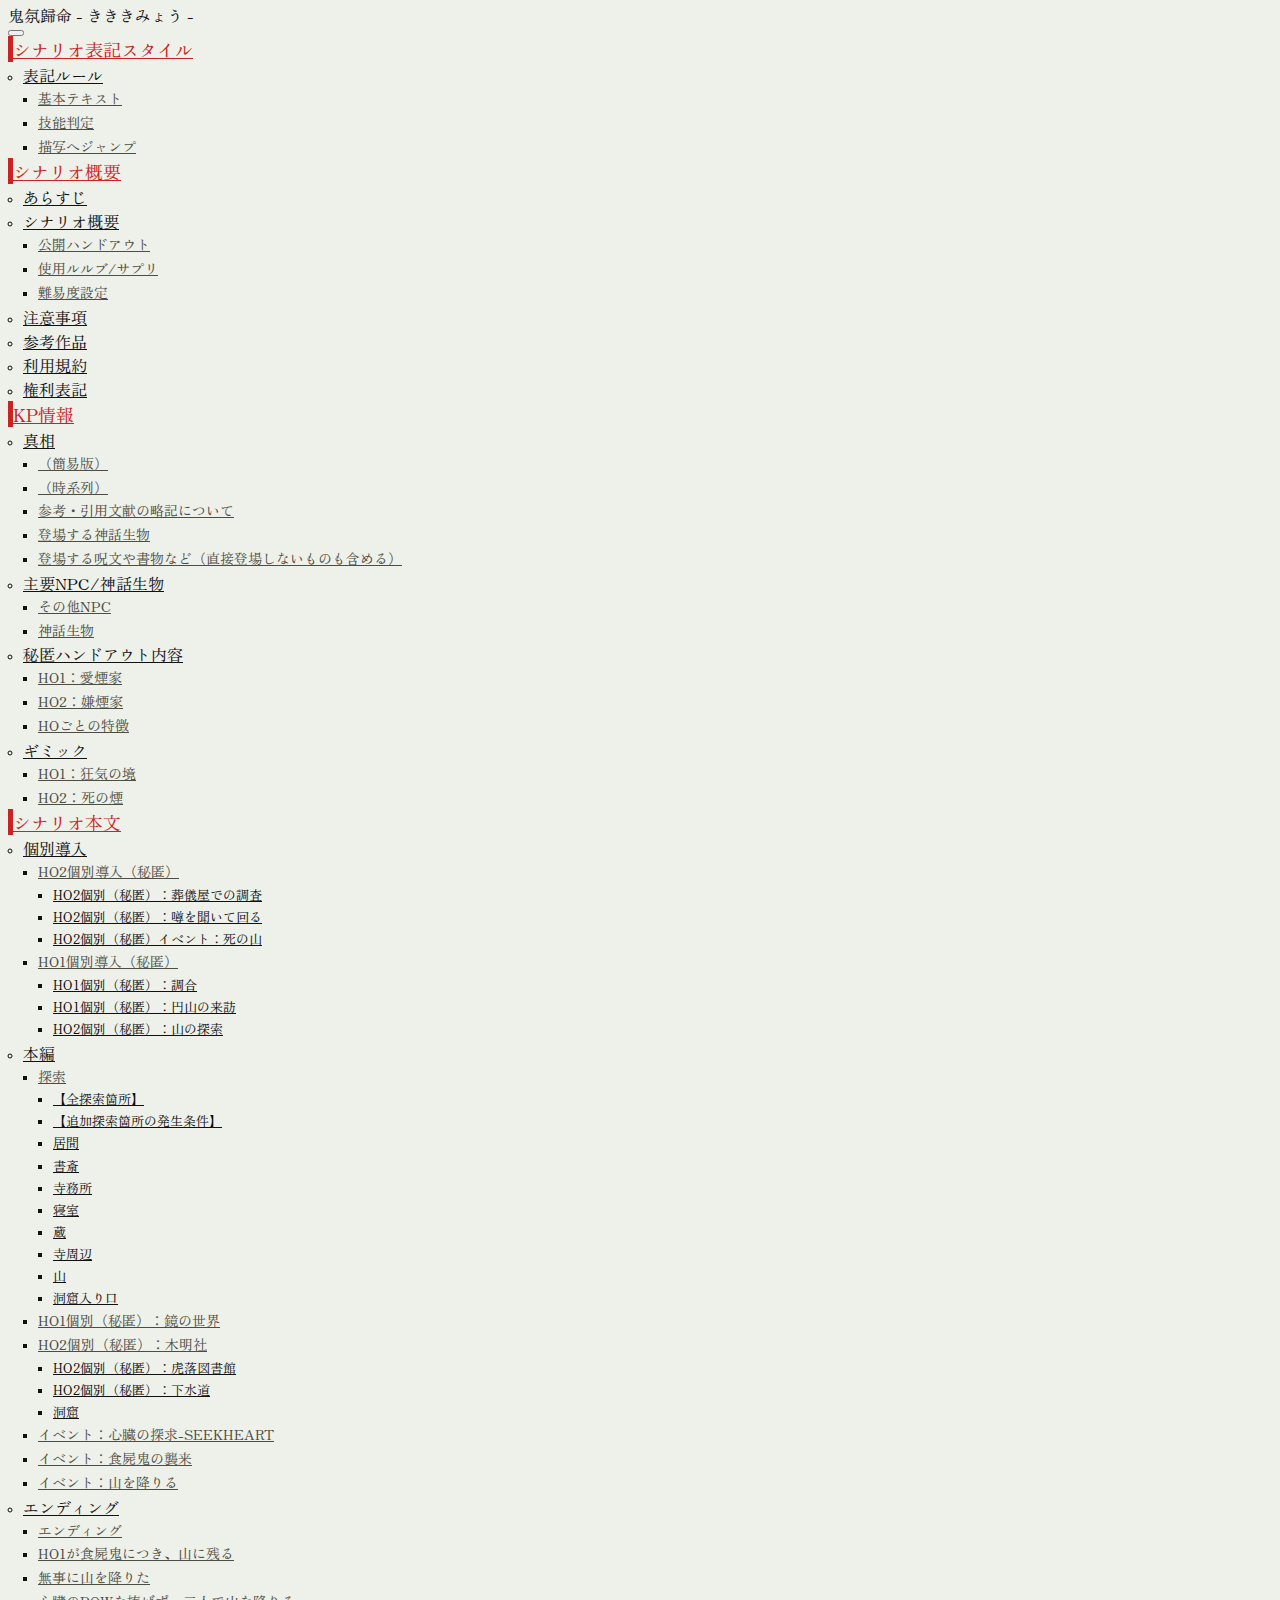
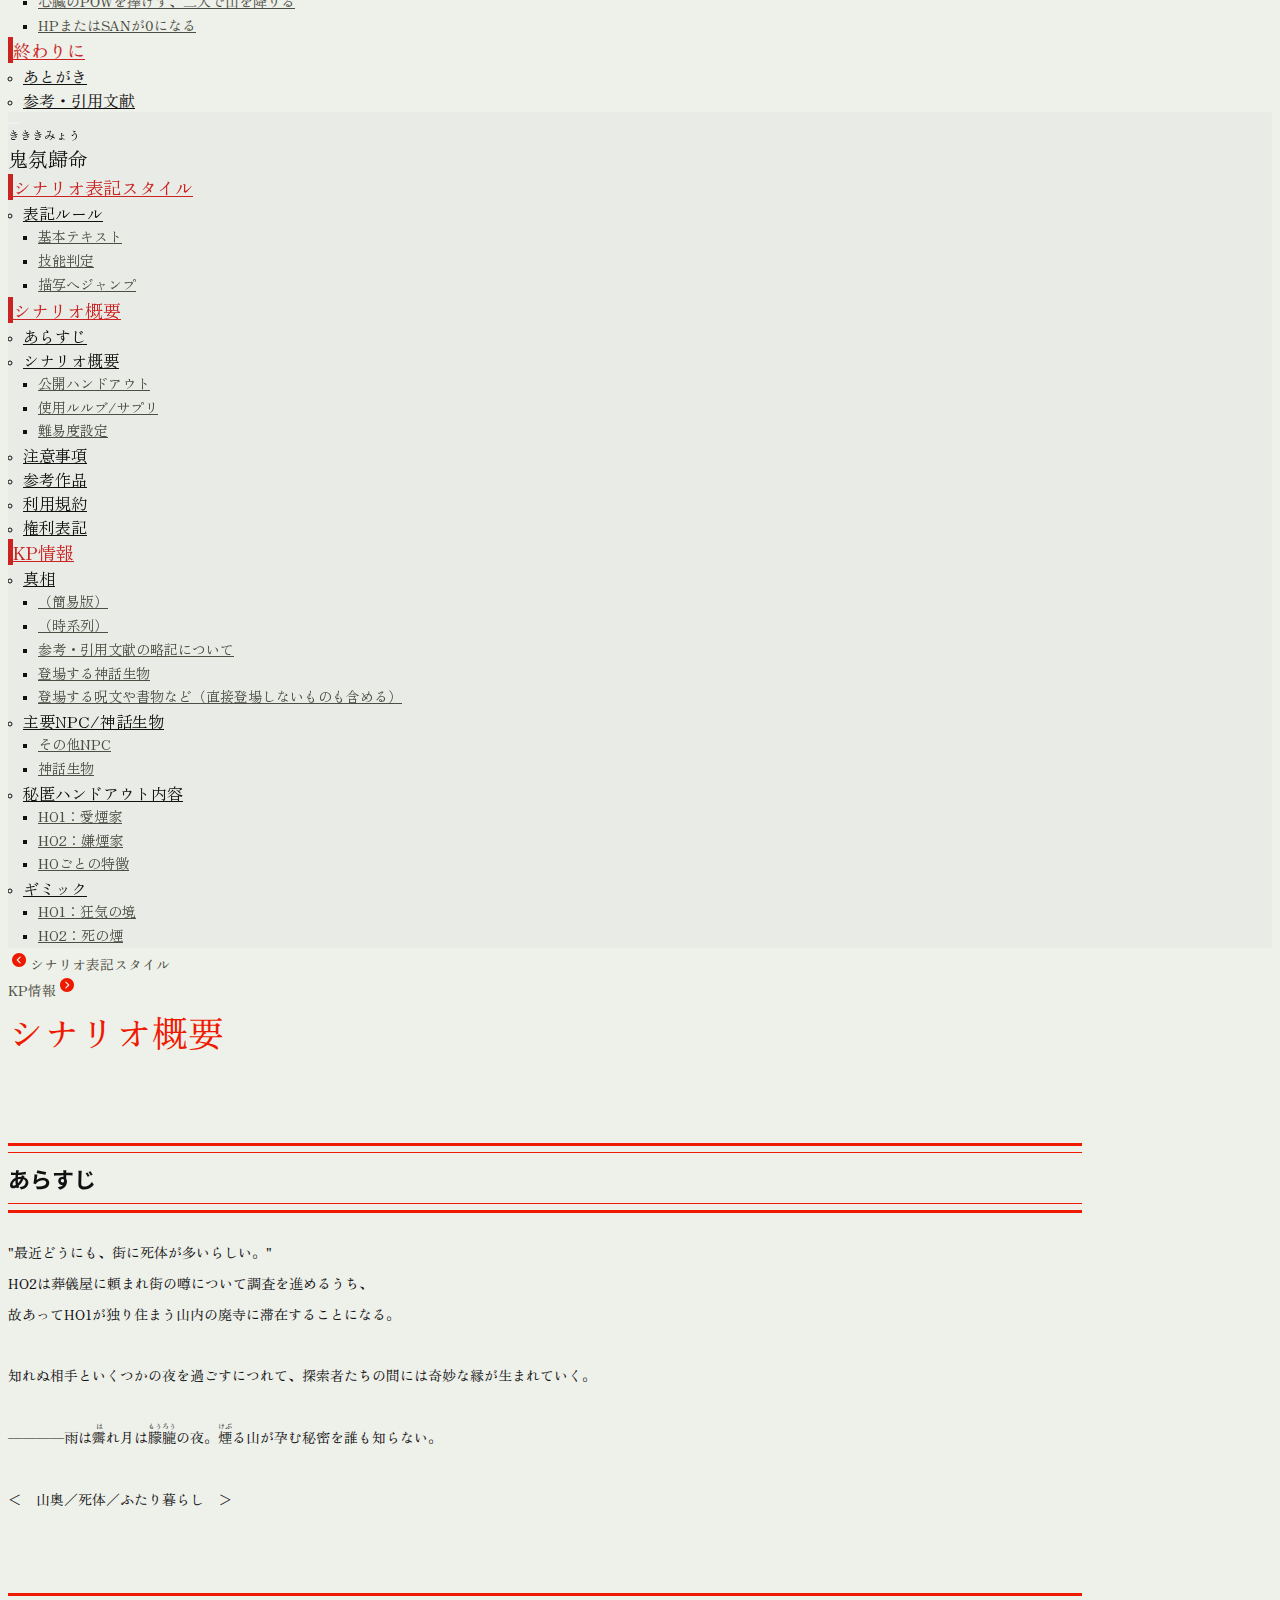
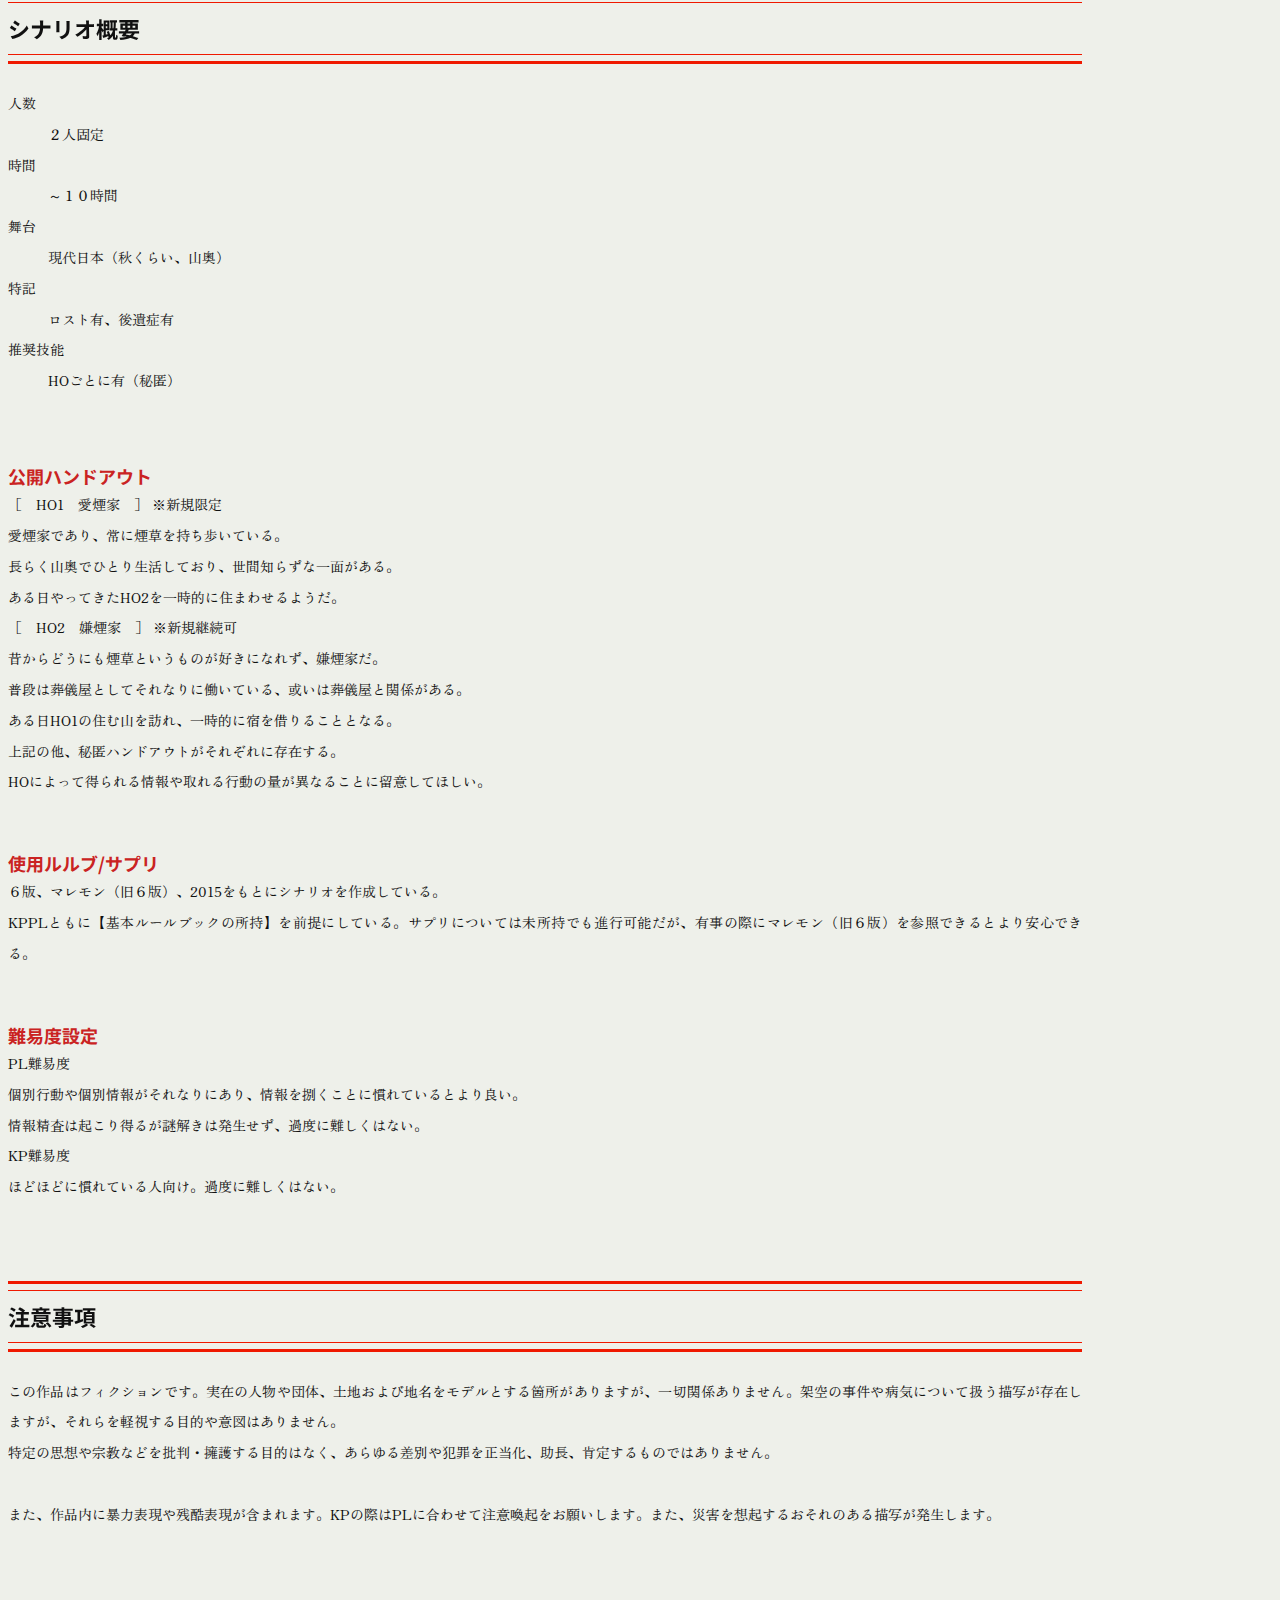
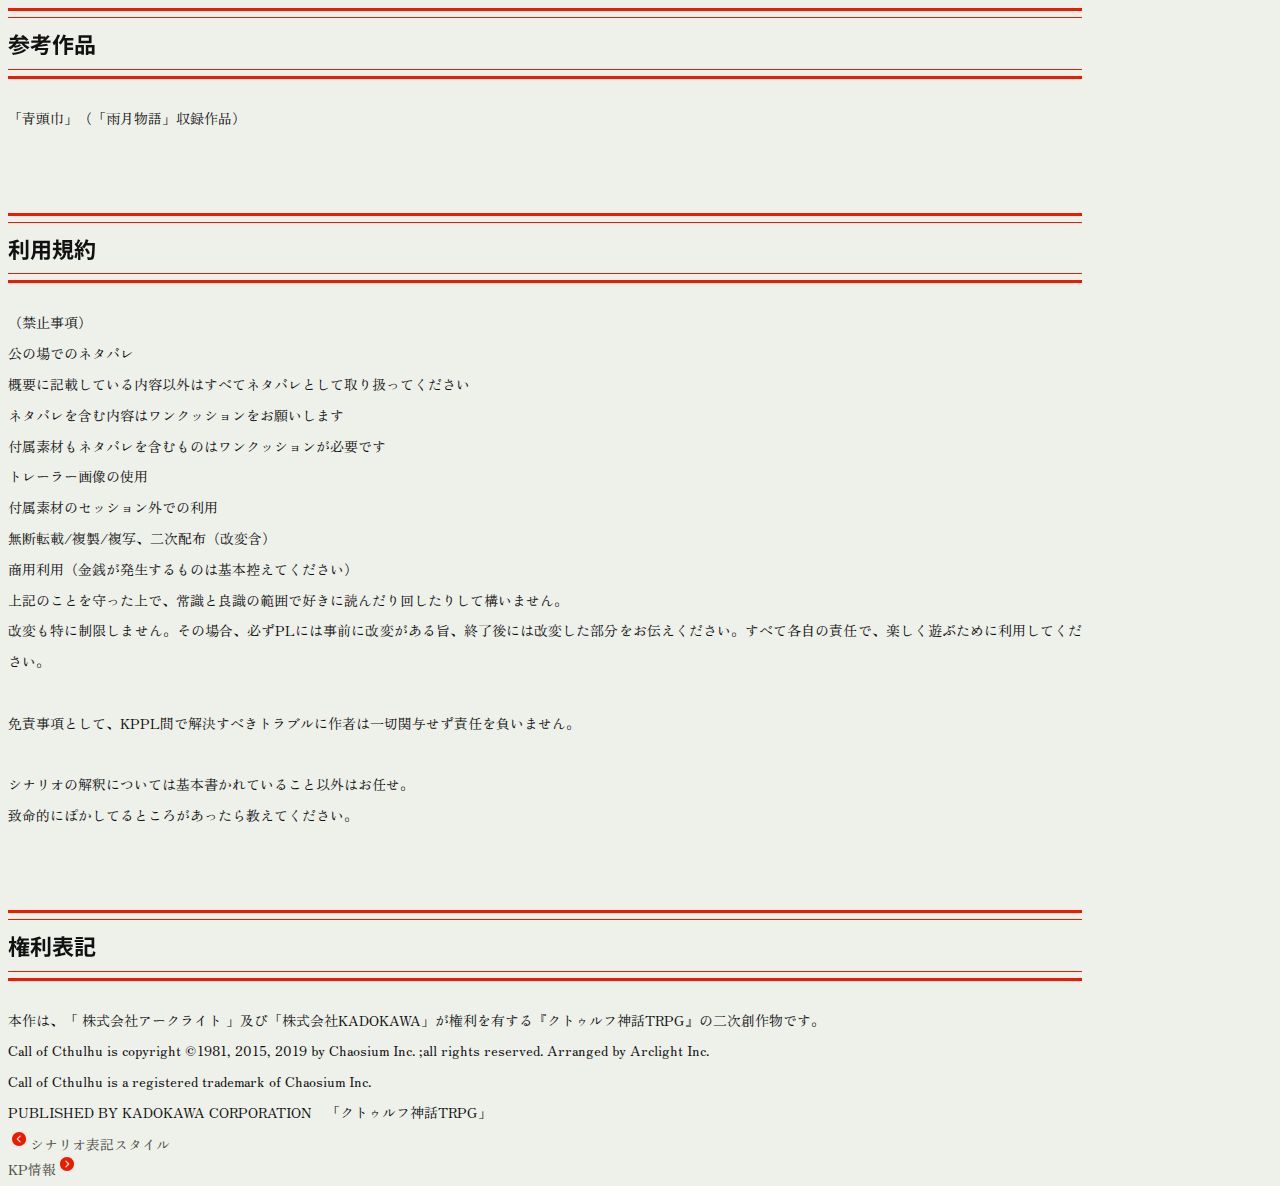
<file: HTML/kikikimyo_20240506/kikikimyo_info.html>
<!doctype html>
<html lang="en">
  <head>
    <!-- Required meta tags -->
    <meta charset="utf-8">
    <meta name="viewport" content="width=device-width, initial-scale=1">

    <!-- Bootstrap CSS -->
    <link href="https://cdn.jsdelivr.net/npm/bootstrap@5.0.2/dist/css/bootstrap.min.css" rel="stylesheet" integrity="sha384-EVSTQN3/azprG1Anm3QDgpJLIm9Nao0Yz1ztcQTwFspd3yD65VohhpuuCOmLASjC" crossorigin="anonymous">

    <!-- original CSS -->
    <link rel="stylesheet" href="assets/css/common.css">

    <!-- Google Fonts import -->
    <link rel="preconnect" href="https://fonts.googleapis.com">
    <link rel="preconnect" href="https://fonts.gstatic.com" crossorigin>
    <!-- Noto Sans JP -->
    <link href="https://fonts.googleapis.com/css2?family=Noto+Sans+JP:wght@400;500;700&display=swap" rel="stylesheet">
    <!-- ZEN Old Mincho & Kaku Gothic -->
    <link href="https://fonts.googleapis.com/css2?family=Zen+Kaku+Gothic+New&family=Zen+Old+Mincho&display=swap" rel="stylesheet">

    <title>鬼氛歸命 - きききみょう -</title>
  </head>
  <body oncopy="rubyCopy()" style="visibility: hidden;" onLoad="document.body.style.visibility='visible'">
    <!-- mobile size modal start-->
    <div id="mobile-main-index"></div>
    <div class="modal fade" id="exampleModal" tabindex="-1" aria-labelledby="exampleModalLabel" aria-hidden="true">
      <div class="modal-dialog">
        <div class="modal-content">
          <div class="modal-header">
            <div class="modal-title--sample">鬼氛歸命 - きききみょう -</div>
            <button type="button" class="btn-close" data-bs-dismiss="modal" aria-label="Close"></button>
          </div>
          <div class="modal-body mx-4">
            <!-- mobile size index-->
            <my-sp-index></my-sp-index>
          </div>
        </div>
      </div>
    </div>
    <!-- mobile size modal end-->
    <div class="row sample mx-auto mx-md-0 px-0">
      <div class="nav col-md-3 pe-0 bg-light d-block">
        <!-- PCsize menu item-->
        <my-pc-index></my-pc-index>
      </div>
      <div class="main offset-md-1 col-md-7 px-4 px-md-0">
        <div class="sample_info my-5">
          <div class="row sample_section_inner text-center my-5 pt-5 pt-md-0 mx-auto">
            <div class="col-6 text-start link-page ps-0"><a href="sample1.html" class="text-link"><span><img class="arrow arrow-back mt-0" src="./assets/images/next.svg"></span>シナリオ表記スタイル</a></div>
            <div class="col-6 text-end link-page pe-0"><a href="kikikimyo_forKP.html" class="text-link">KP情報<span><img class="arrow arrow-next mt-0" src="./assets/images/next.svg"></span></a></div>
          </div>
          <chapter-style id="info_top">
            シナリオ概要
          </chapter-style>
          <div>
            <section-style id="info_01">
              あらすじ
            </section-style>
            <main-text>
              "最近どうにも、街に死体が多いらしい。"<br>
              HO2は葬儀屋に頼まれ街の噂について調査を進めるうち、<br>
              故あってHO1が独り住まう山内の廃寺に滞在することになる。<br>
              <br>
              知れぬ相手といくつかの夜を過ごすにつれて、探索者たちの間には奇妙な縁が生まれていく。<br>
              <br>
              ————雨は<ruby-style ruby="は">霽</ruby-style>れ月は<ruby-style ruby="もうろう">朦朧</ruby-style>の夜。<ruby-style ruby="けぶ">煙</ruby-style>る山が孕む秘密を誰も知らない。<br>
              <br>
              ＜　山奥／死体／ふたり暮らし　＞
            </main-text>
          </div>
          <div>
            <section-style id="info_02">
              シナリオ概要
            </section-style>
            <data-list-style>
              <dt class="col-4">人数</dt>
                <dd class="col-8">２人固定</dd>
                <dt class="col-4">時間</dt>
                <dd class="col-8">～１０時間</dd>
                <dt class="col-4">舞台</dt>
                <dd class="col-8">現代日本（秋くらい、山奥）</dd>
                <dt class="col-4">特記</dt>
                <dd class="col-8">ロスト有、後遺症有</dd>
                <dt class="col-4">推奨技能</dt>
                <dd class="col-8">HOごとに有（秘匿）</dd>
            </data-list-style>
            <div>
              <paragraph-style id="info_02-1">
                公開ハンドアウト
              </paragraph-style>
              <list-style>
                <list-item>
                  <bold-style>［　HO1　愛煙家　］</bold-style>
                    ※新規限定<br>
                    愛煙家であり、常に煙草を持ち歩いている。<br>
                    長らく山奥でひとり生活しており、世間知らずな一面がある。<br>
                    ある日やってきたHO2を一時的に住まわせるようだ。
                </list-item>
                <list-item>
                  <bold-style>［　HO2　嫌煙家　］</bold-style>
                  ※新規継続可<br>
                  昔からどうにも煙草というものが好きになれず、嫌煙家だ。<br>
                  普段は葬儀屋としてそれなりに働いている、或いは葬儀屋と関係がある。<br>
                  ある日HO1の住む山を訪れ、一時的に宿を借りることとなる。
                </list-item>
              </list-style>
              <main-text>
                上記の他、秘匿ハンドアウトがそれぞれに存在する。<br>
                HOによって得られる情報や取れる行動の量が異なることに留意してほしい。
              </main-text>
            </div>
            <div>
              <paragraph-style id="info_02-2">
                使用ルルブ/サプリ
              </paragraph-style>
              <main-text>
                ６版、マレモン（旧６版）、2015をもとにシナリオを作成している。<br>
                KPPLともに【基本ルールブックの所持】を前提にしている。サプリについては未所持でも進行可能だが、有事の際にマレモン（旧６版）を参照できるとより安心できる。
              </main-text>
            </div>
            <div>
              <paragraph-style id="info_02-3">
                難易度設定
              </paragraph-style>
              <list-style>
                <list-item>
                  <bold-style>PL難易度</bold-style><br>
                  個別行動や個別情報がそれなりにあり、情報を捌くことに慣れているとより良い。<br>
                  情報精査は起こり得るが謎解きは発生せず、過度に難しくはない。
                </list-item>
                <list-item>
                  <bold-style>KP難易度</bold-style><br>
                  ほどほどに慣れている人向け。過度に難しくはない。
                </list-item>
              </list-style>
            </div>
          </div>
          <div>
            <section-style id="info_03">
              注意事項
            </section-style>
            <main-text>
              この作品はフィクションです。実在の人物や団体、土地および地名をモデルとする箇所がありますが、一切関係ありません。架空の事件や病気について扱う描写が存在しますが、それらを軽視する目的や意図はありません。<br>
              特定の思想や宗教などを批判・擁護する目的はなく、あらゆる差別や犯罪を正当化、助長、肯定するものではありません。<br>
              <br>
              また、作品内に暴力表現や残酷表現が含まれます。KPの際はPLに合わせて注意喚起をお願いします。また、災害を想起するおそれのある描写が発生します。
            </main-text>
          </div>
          <div>
            <section-style id="info_04">
              参考作品
            </section-style>
            <main-text>
              「青頭巾」（「雨月物語」収録作品）
            </main-text>
          </div>
          <div>
            <section-style id="info_05">
              利用規約
            </section-style>
            <main-text>
              （禁止事項）
            </main-text>
            <list-style>
              <list-item>
                <bold-style>公の場でのネタバレ</bold-style><br>
                概要に記載している内容以外はすべてネタバレとして取り扱ってください<br>
                ネタバレを含む内容はワンクッションをお願いします<br>
                付属素材もネタバレを含むものはワンクッションが必要です
              </list-item>
              <list-item>
                <bold-style>トレーラー画像の使用</bold-style>
              </list-item>
              <list-item>
                <bold-style>付属素材のセッション外での利用</bold-style>
              </list-item>
              <list-item>
                <bold-style>無断転載/複製/複写、二次配布（改変含）</bold-style>
              </list-item>
              <list-item>
                <bold-style>商用利用（金銭が発生するものは基本控えてください）</bold-style>
              </list-item>
            </list-style>
            <main-text>
              上記のことを守った上で、常識と良識の範囲で好きに読んだり回したりして構いません。<br>
              改変も特に制限しません。その場合、必ずPLには事前に改変がある旨、終了後には改変した部分をお伝えください。すべて各自の責任で、楽しく遊ぶために利用してください。<br>
              <br>
              免責事項として、KPPL間で解決すべきトラブルに作者は一切関与せず責任を負いません。<br>
              <br>
              シナリオの解釈については基本書かれていること以外はお任せ。<br>
              致命的にぽかしてるところがあったら教えてください。
            </main-text>
          </div>
          <div>
            <section-style id="info_06">
              権利表記
            </section-style>
            <main-text>
              本作は、「 株式会社アークライト 」及び「株式会社KADOKAWA」が権利を有する『クトゥルフ神話TRPG』の二次創作物です。<br>
              Call of Cthulhu is copyright ©1981, 2015, 2019 by Chaosium Inc. ;all rights reserved. Arranged by Arclight Inc.<br>
              Call of Cthulhu is a registered trademark of Chaosium Inc.<br>
              PUBLISHED BY KADOKAWA CORPORATION　「クトゥルフ神話TRPG」
            </main-text>
          </div>
          <div class="row sample_section_inner text-center my-5 pt-5 pt-md-0 mx-auto">
            <div class="col-6 text-start link-page ps-0"><a href="sample1.html" class="text-link"><span><img class="arrow arrow-back mt-0" src="./assets/images/next.svg"></span>シナリオ表記スタイル</a></div>
            <div class="col-6 text-end link-page pe-0"><a href="kikikimyo_forKP.html" class="text-link">KP情報<span><img class="arrow arrow-next mt-0" src="./assets/images/next.svg"></span></a></div>
          </div>
        </div>
      </div>
    </div>

    <!-- Optional JavaScript -->
    <script src="https://cdn.jsdelivr.net/npm/bootstrap@5.0.2/dist/js/bootstrap.bundle.min.js" integrity="sha384-MrcW6ZMFYlzcLA8Nl+NtUVF0sA7MsXsP1UyJoMp4YLEuNSfAP+JcXn/tWtIaxVXM" crossorigin="anonymous"></script>
    <script src="https://ajax.googleapis.com/ajax/libs/jquery/3.5.1/jquery.min.js"></script>
    <script language="javascript" type="text/javascript" src="./assets/js/Main.js"></script>
    <script language="javascript" type="text/javascript" src="./assets/js/NameChange.js"></script>
    <script language="javascript" type="text/javascript" src="./assets/js/MySPIndex.js"></script>
    <script language="javascript" type="text/javascript" src="./assets/js/MyPCIndex.js"></script>
    <script language="javascript" type="text/javascript" src="./assets/js/RubyCopy.js"></script>
    <script language="javascript" type="text/javascript" src="./assets/js/CopyButton.js"></script>
    <script language="javascript" type="text/javascript" src="./assets/js/MyStyle.js"></script>
    <script language="javascript" type="text/javascript" src="./assets/js/OptionStyle.js"></script>
    
  </body>
</html>
</file>
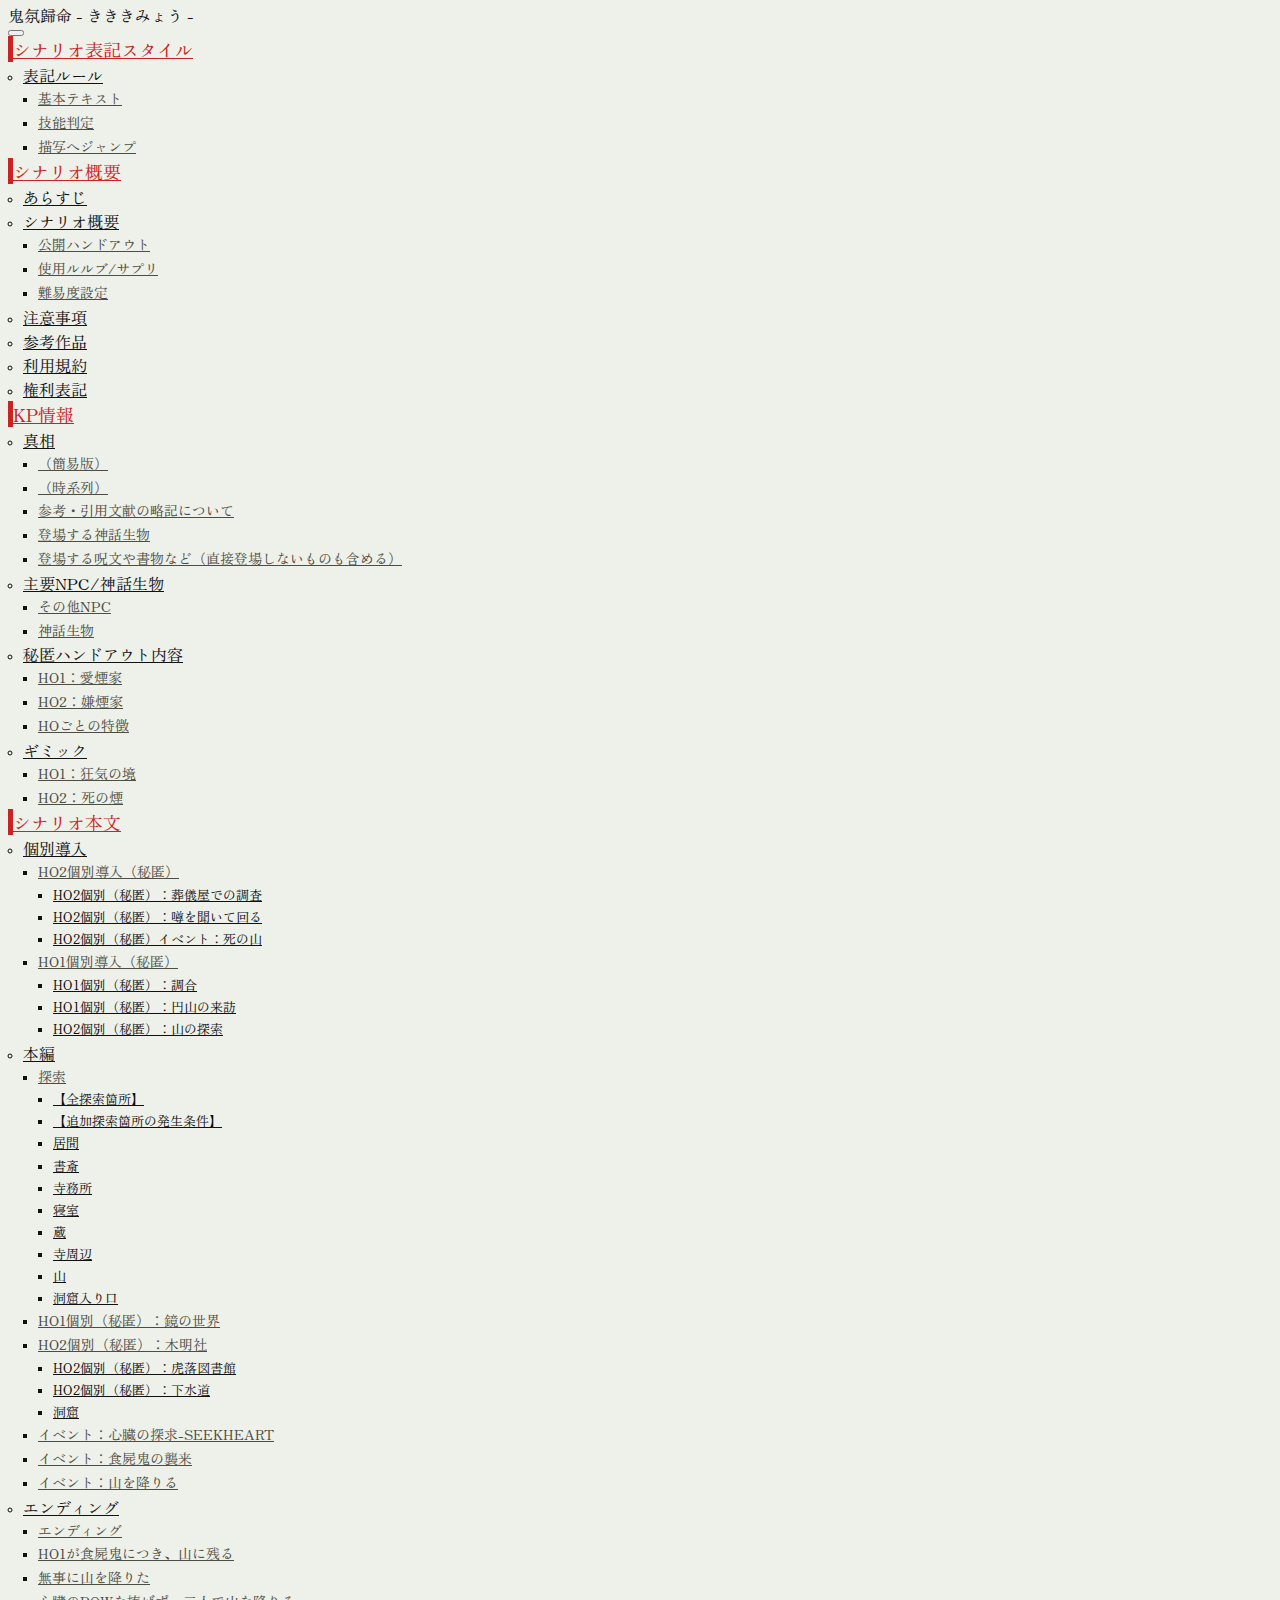
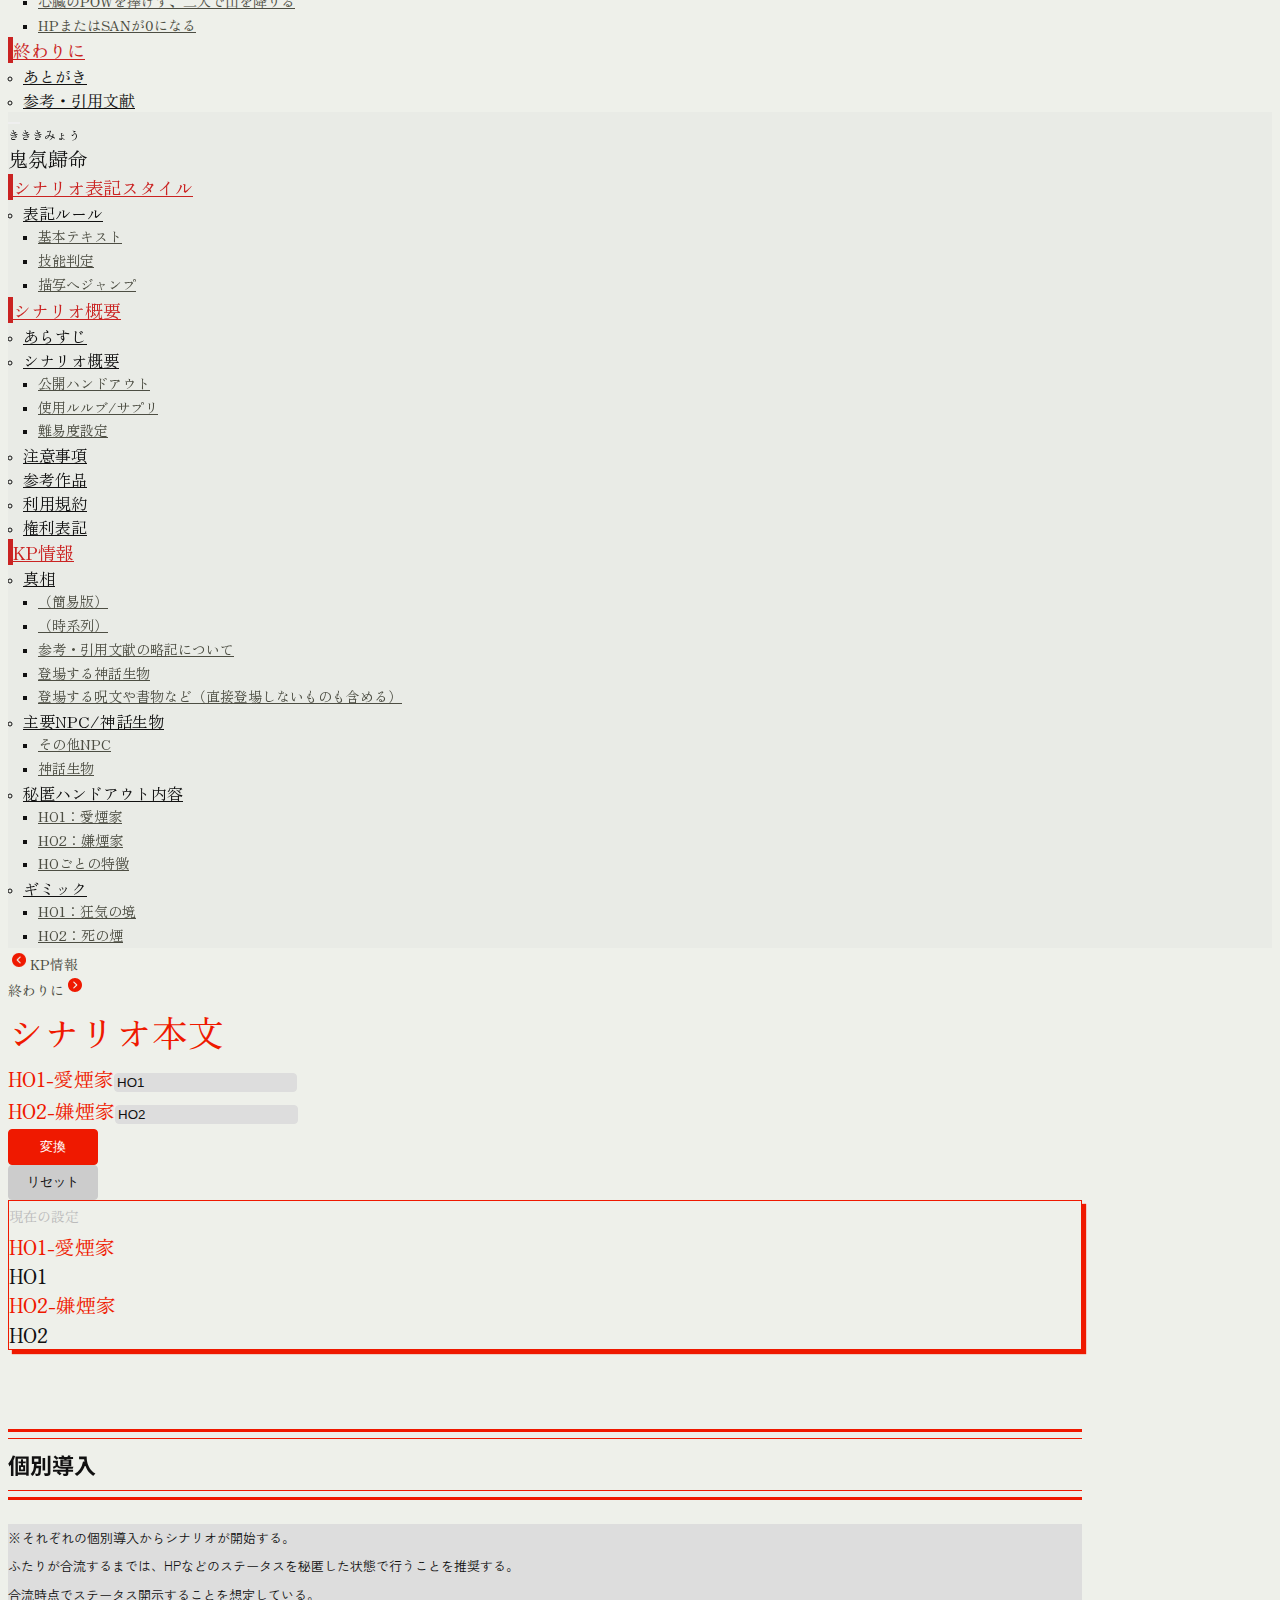
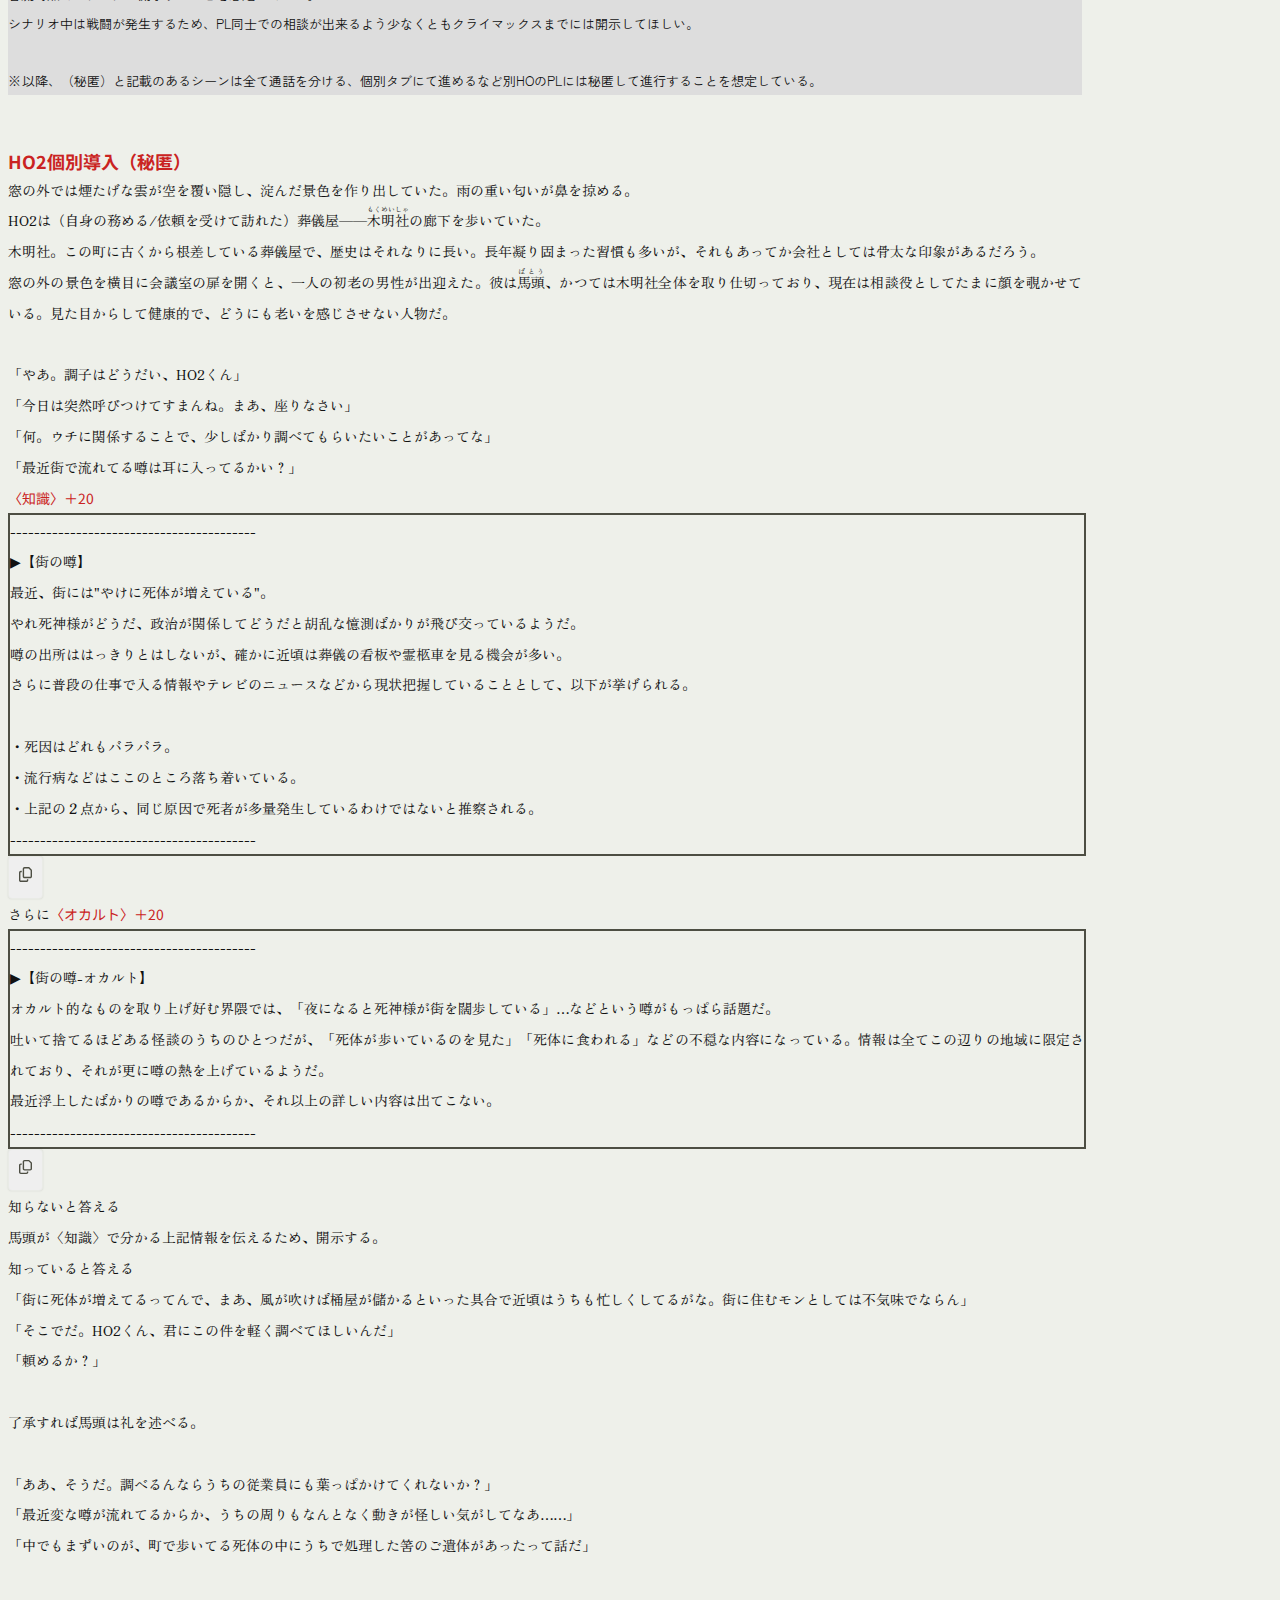
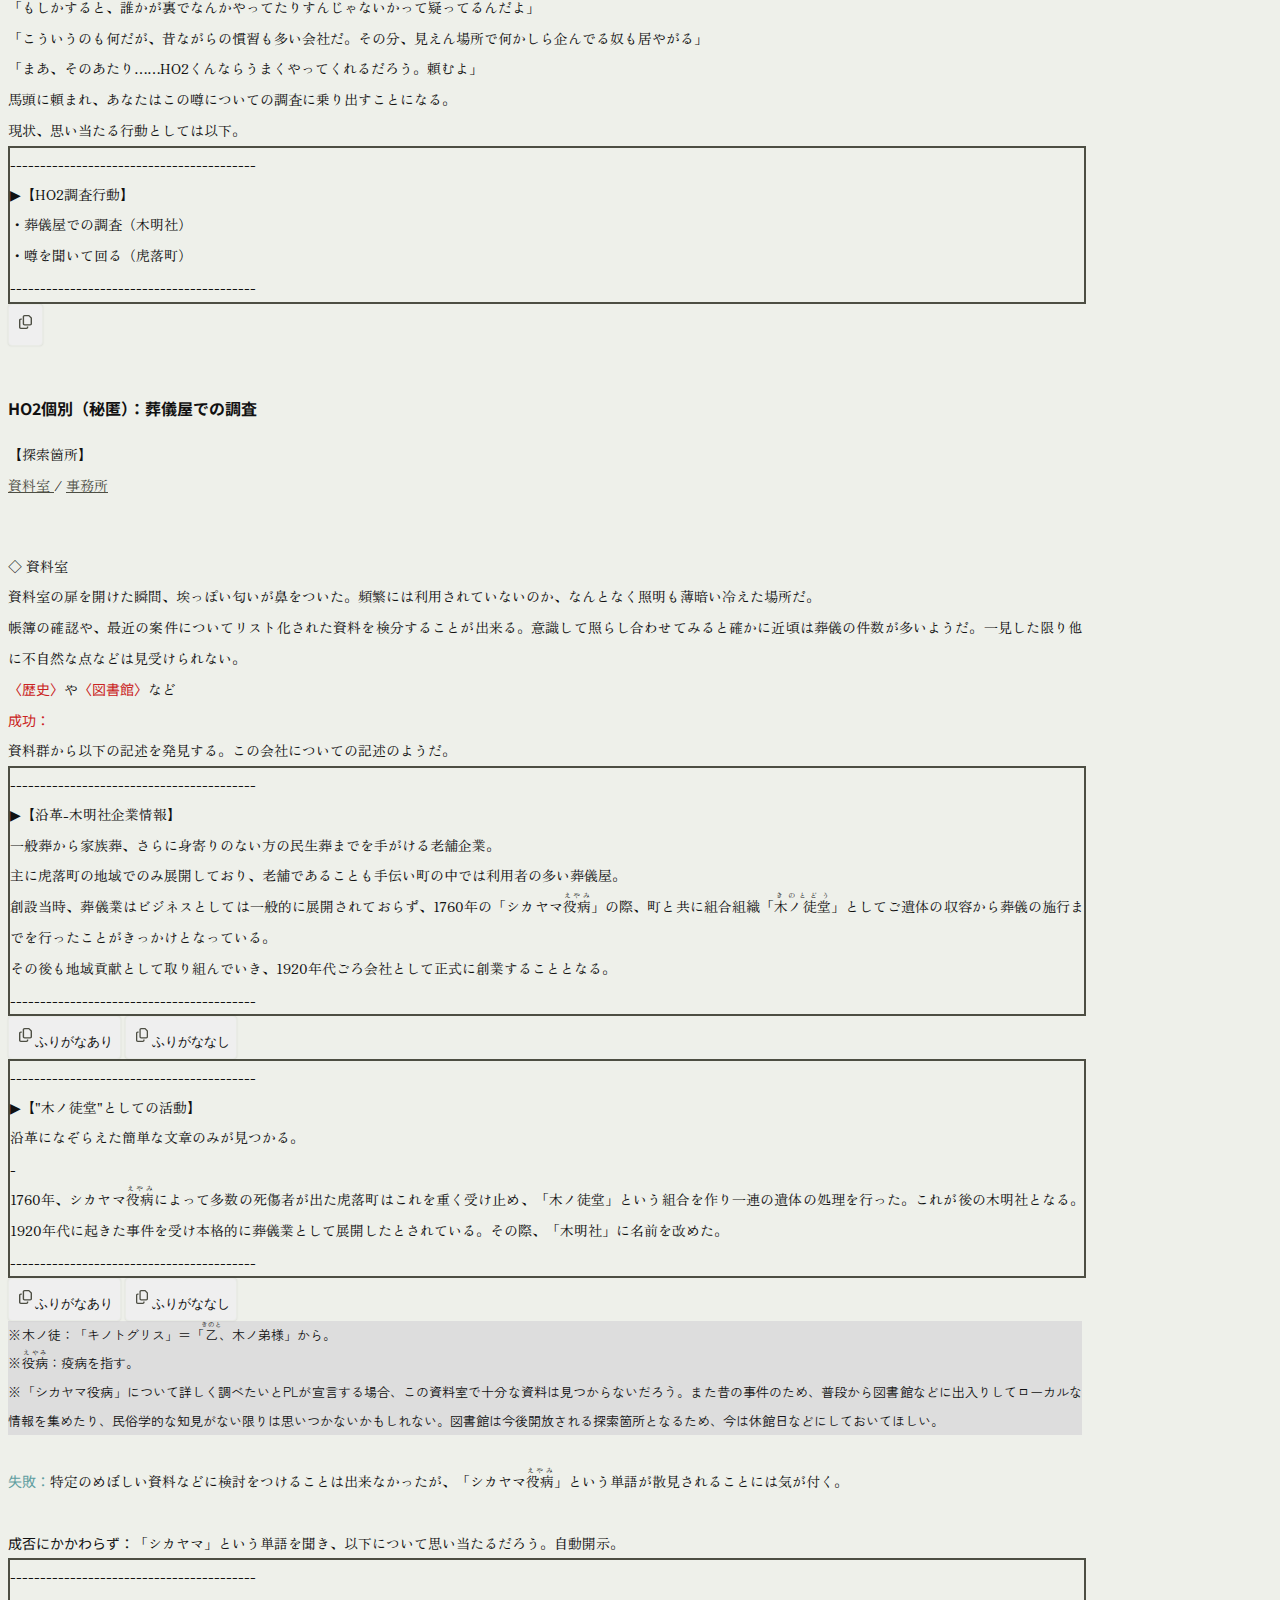
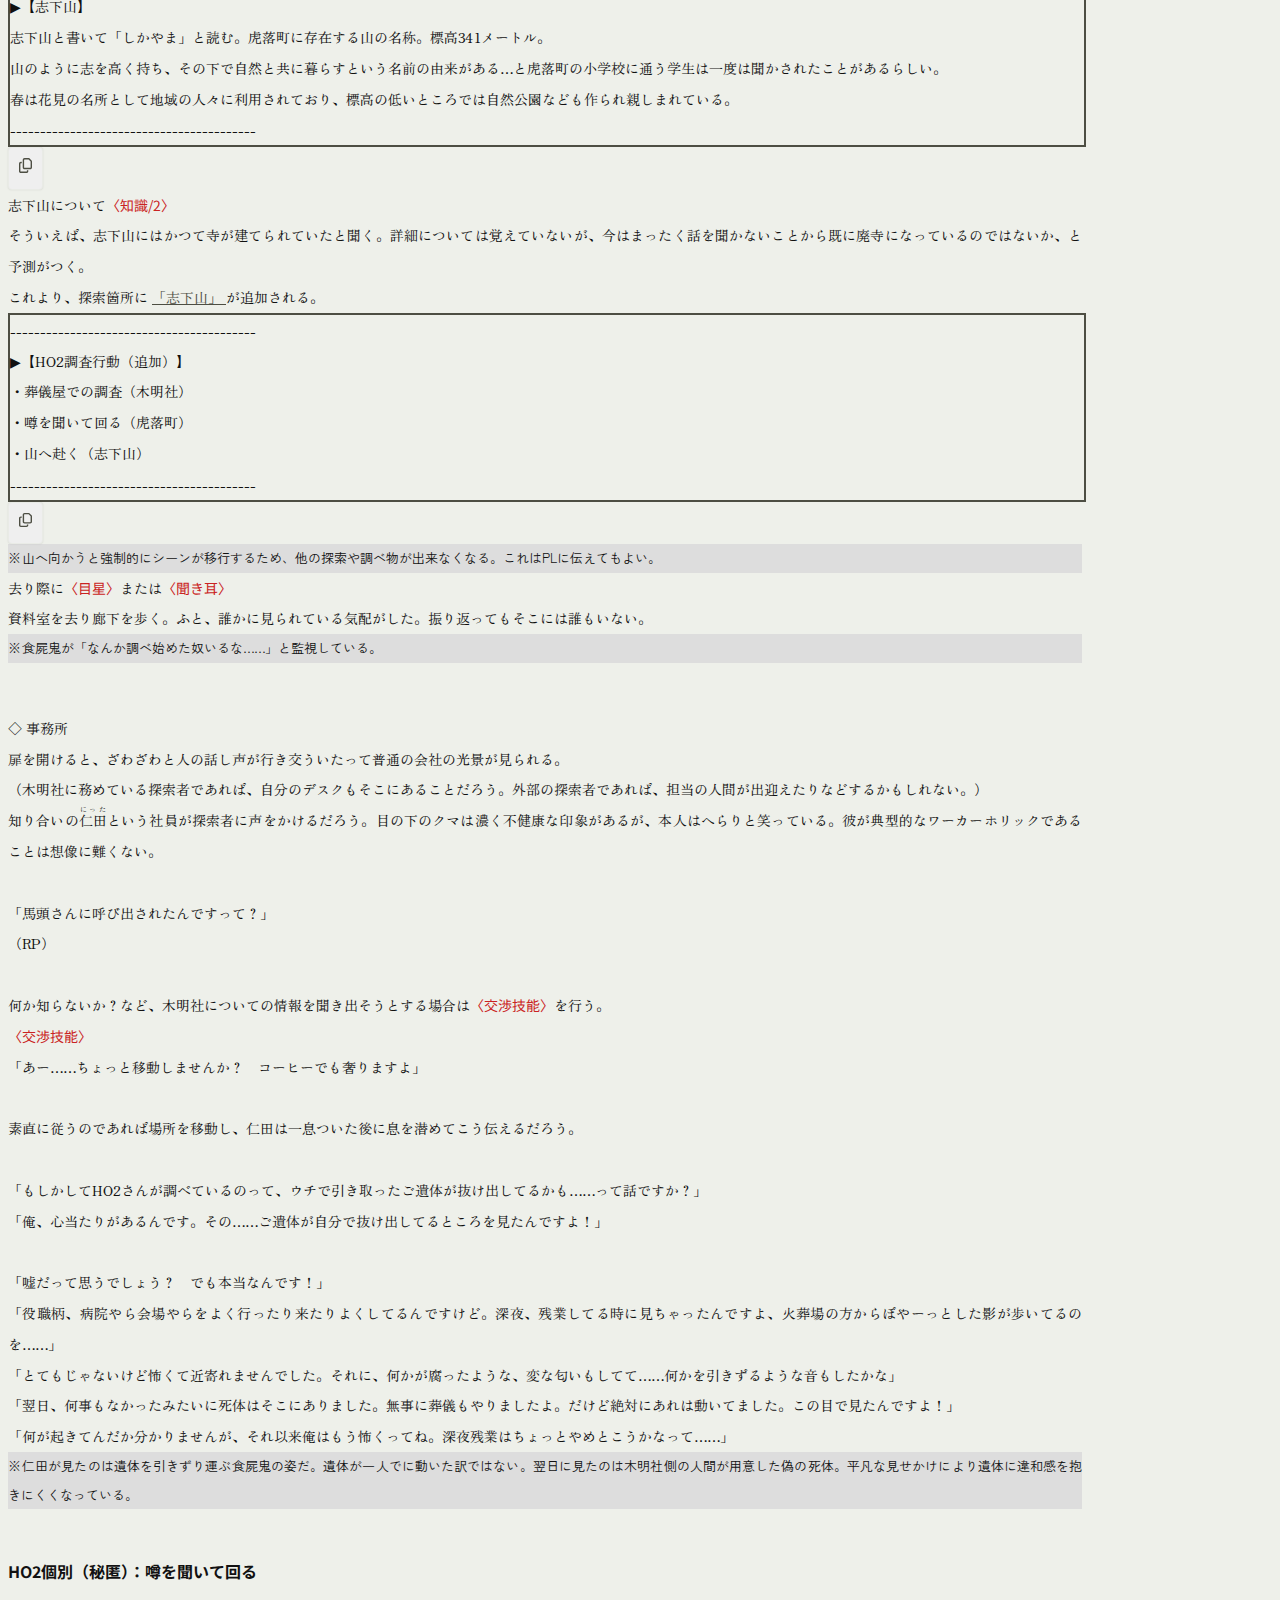
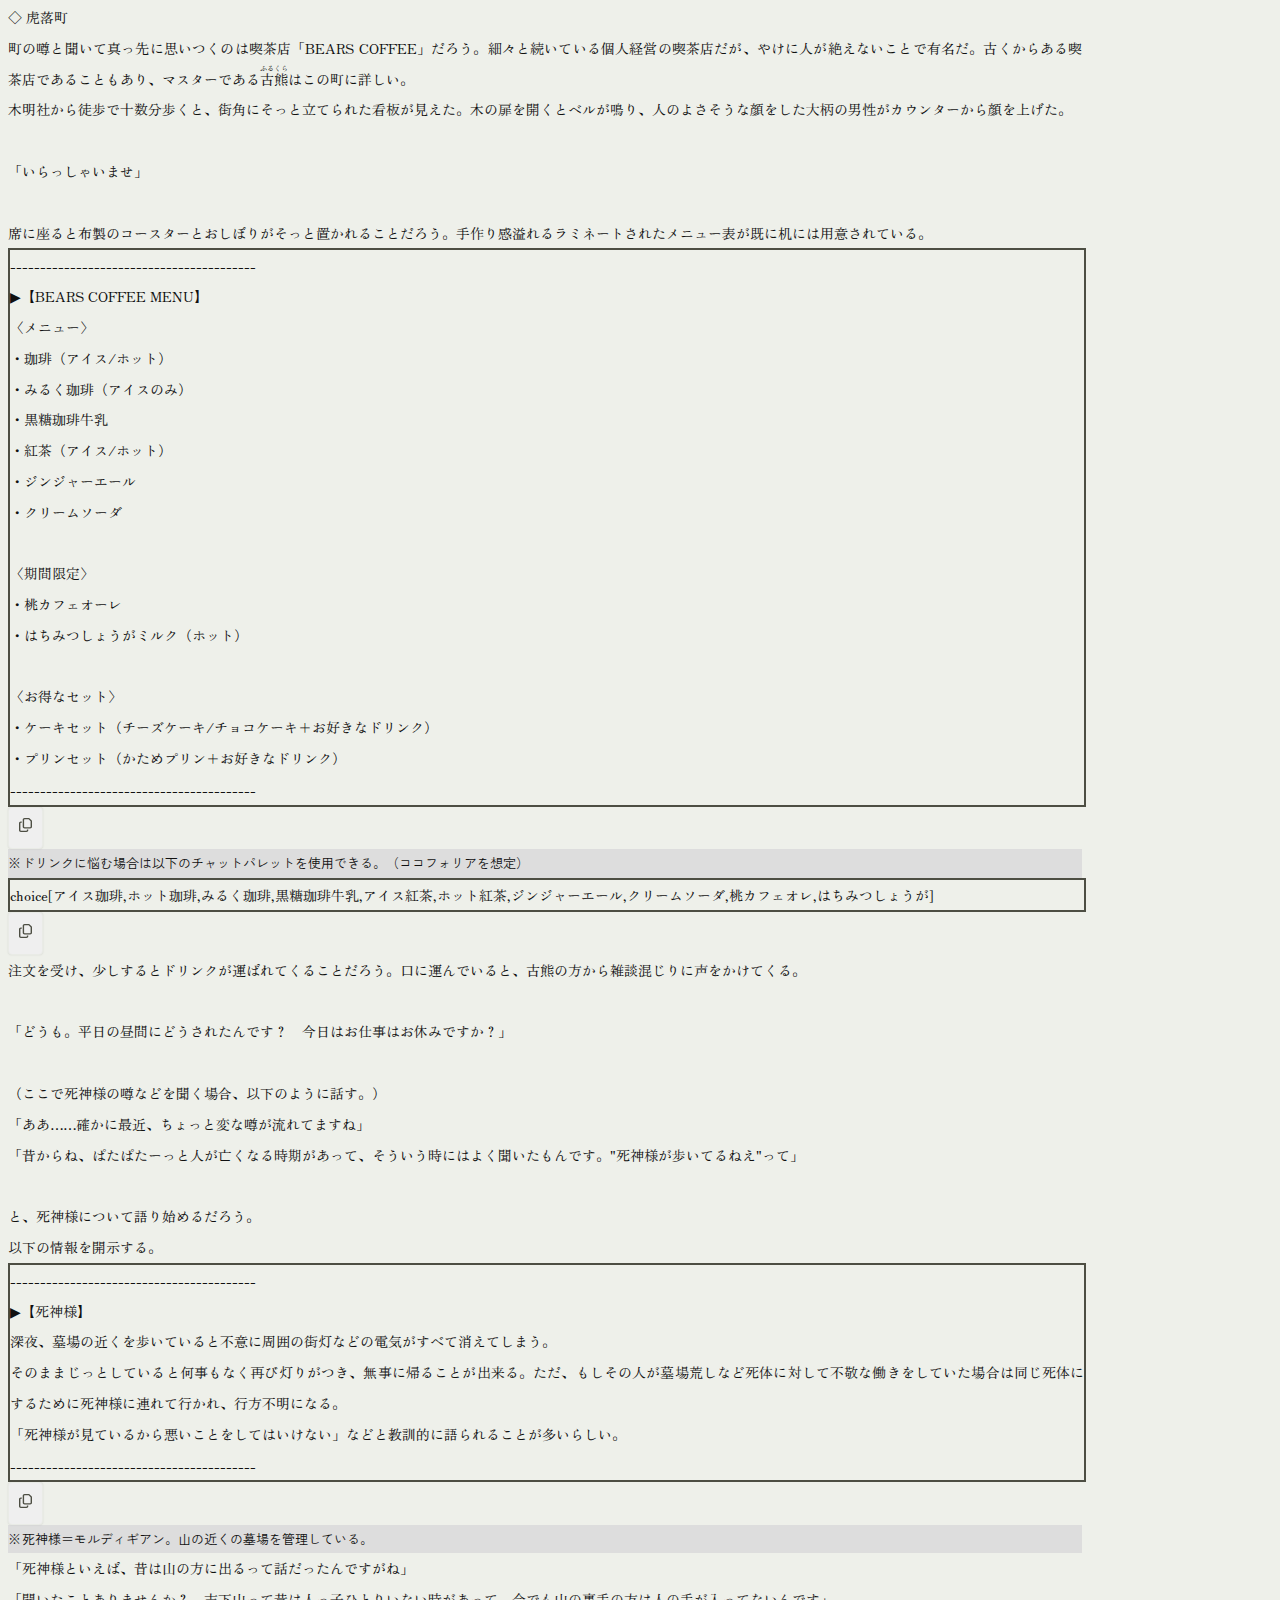
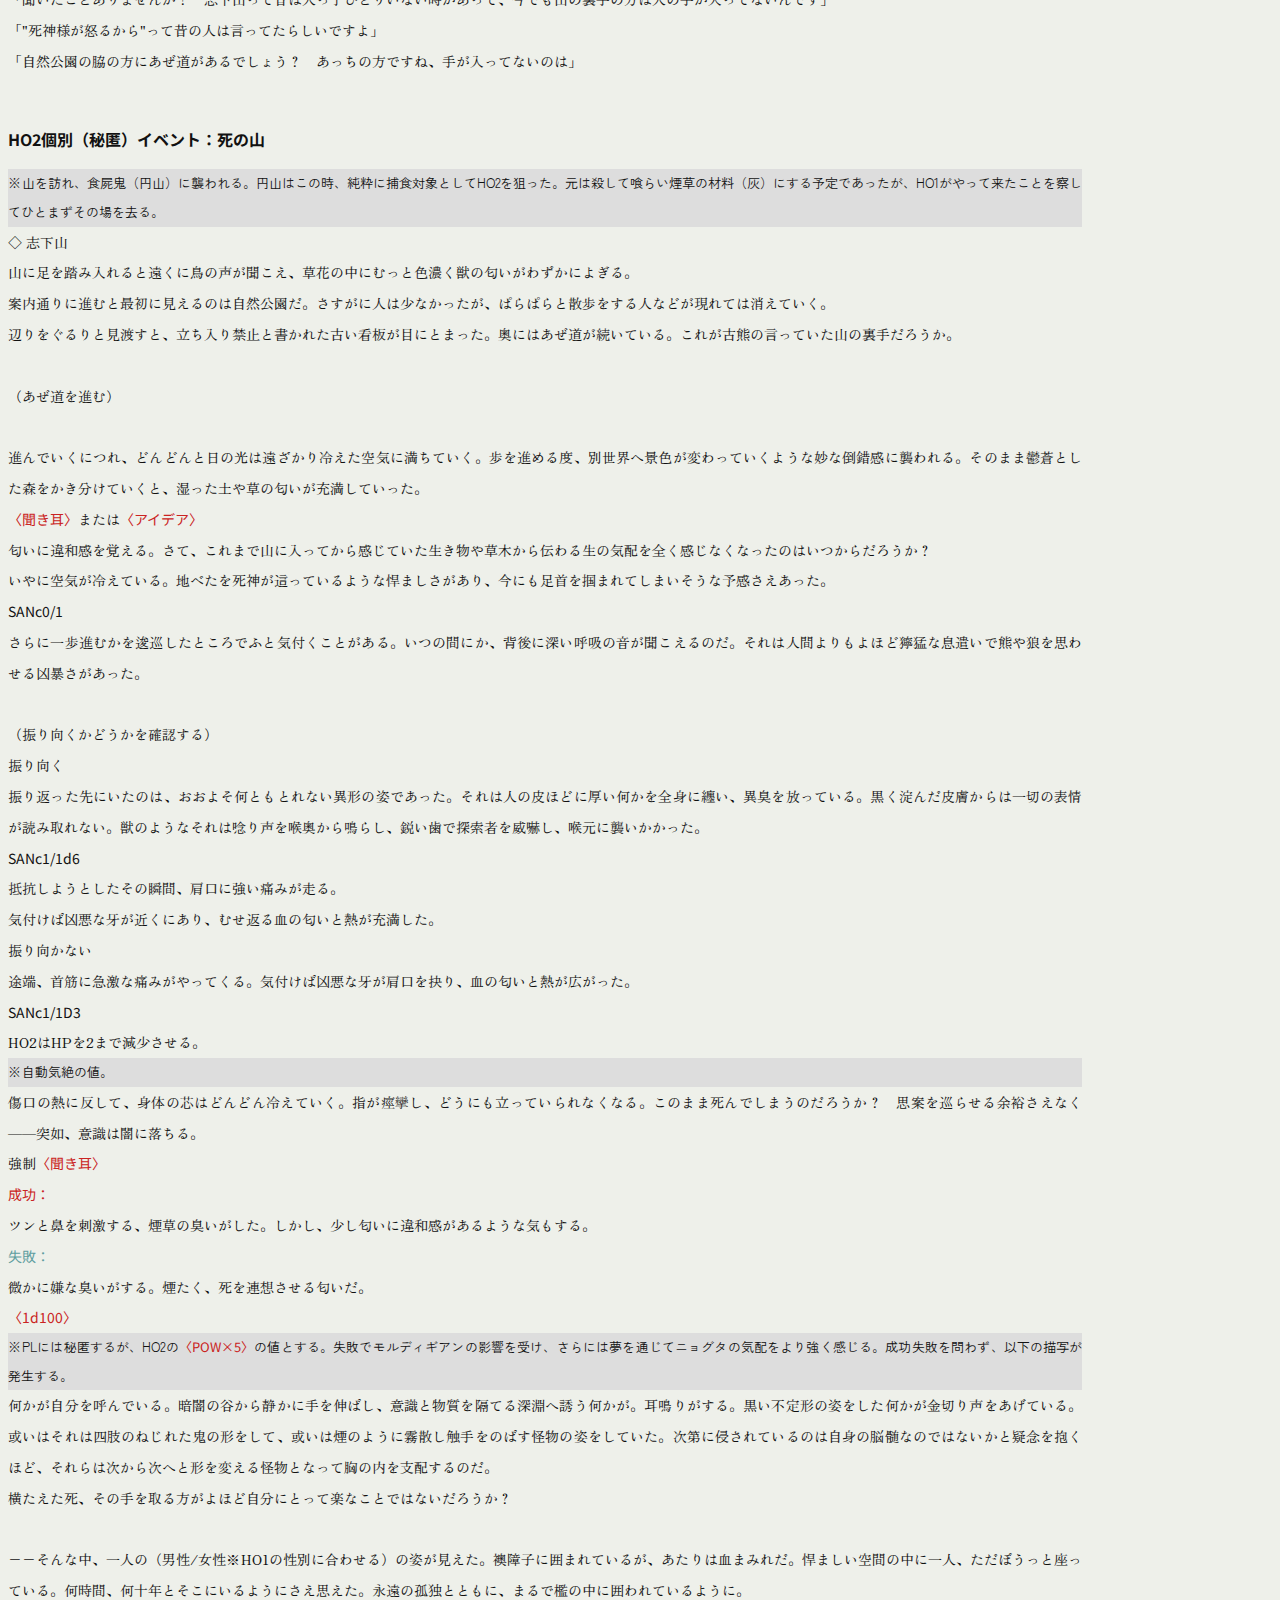
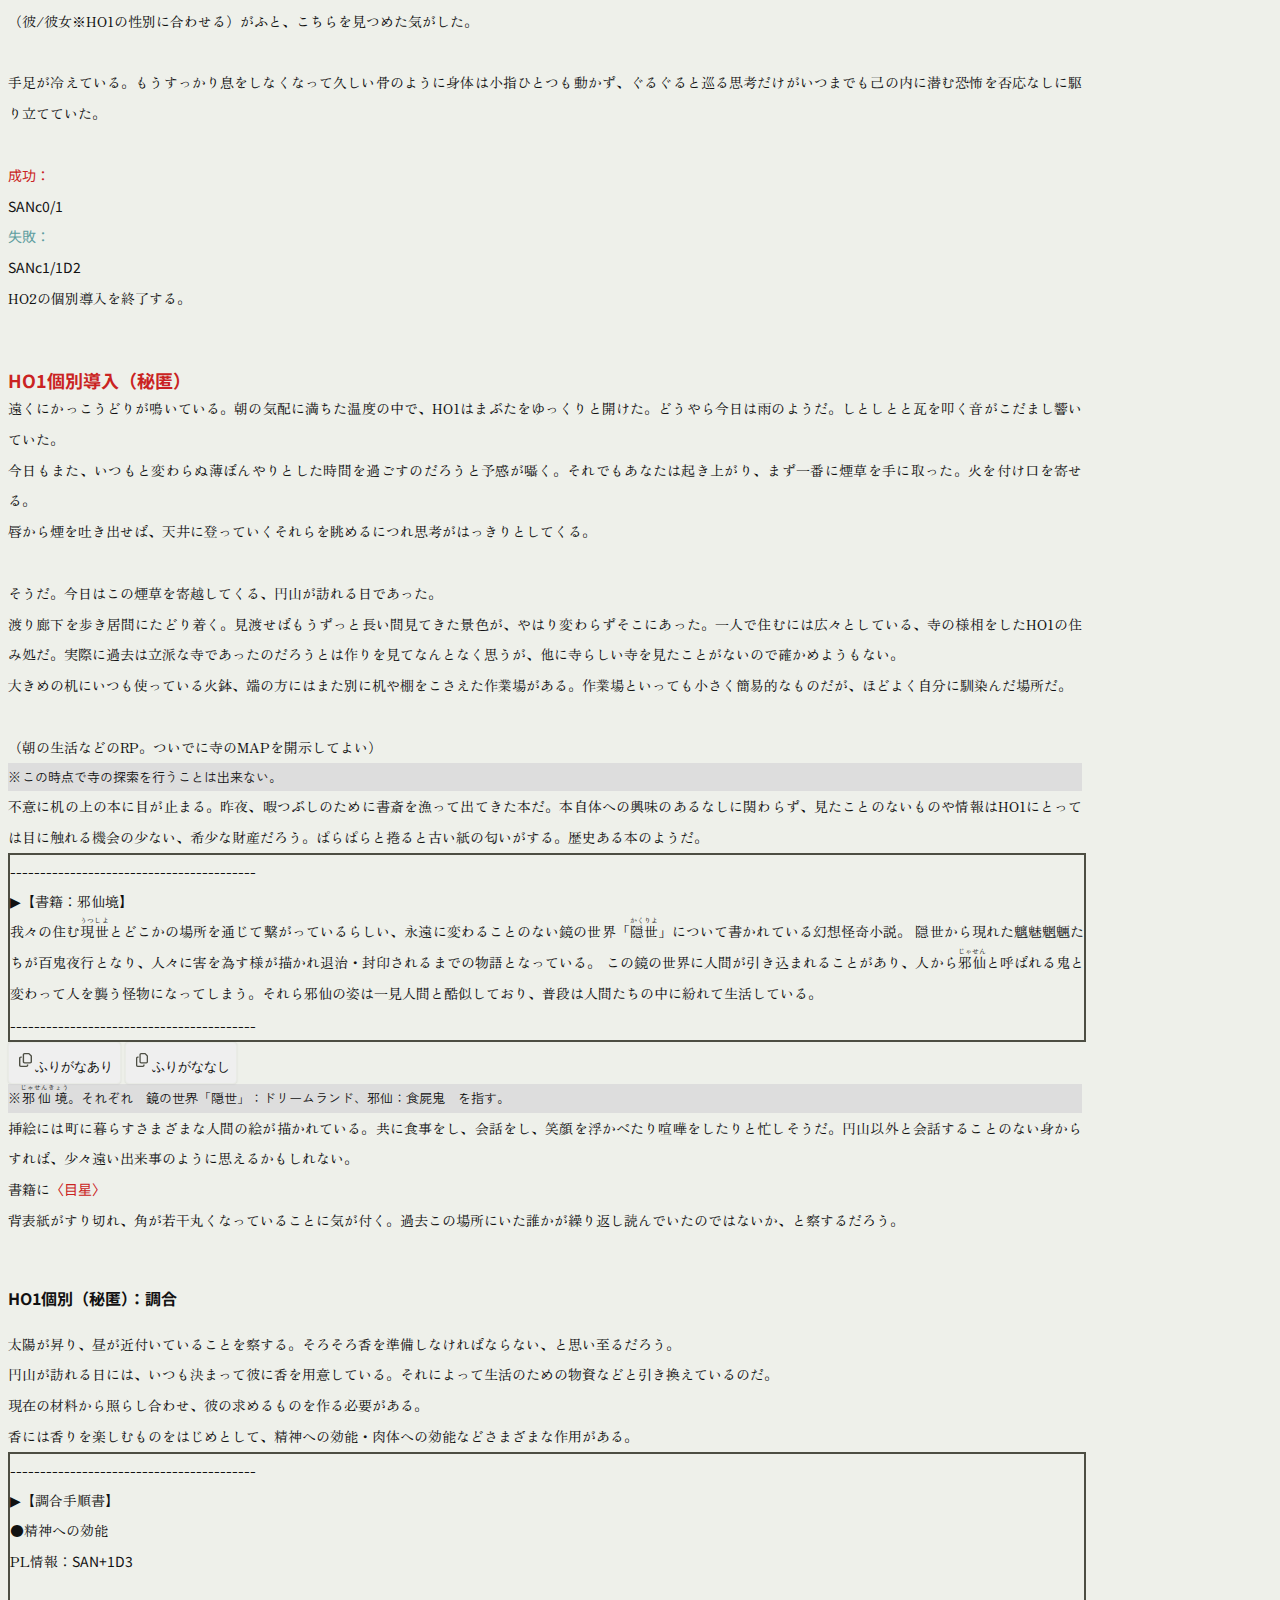
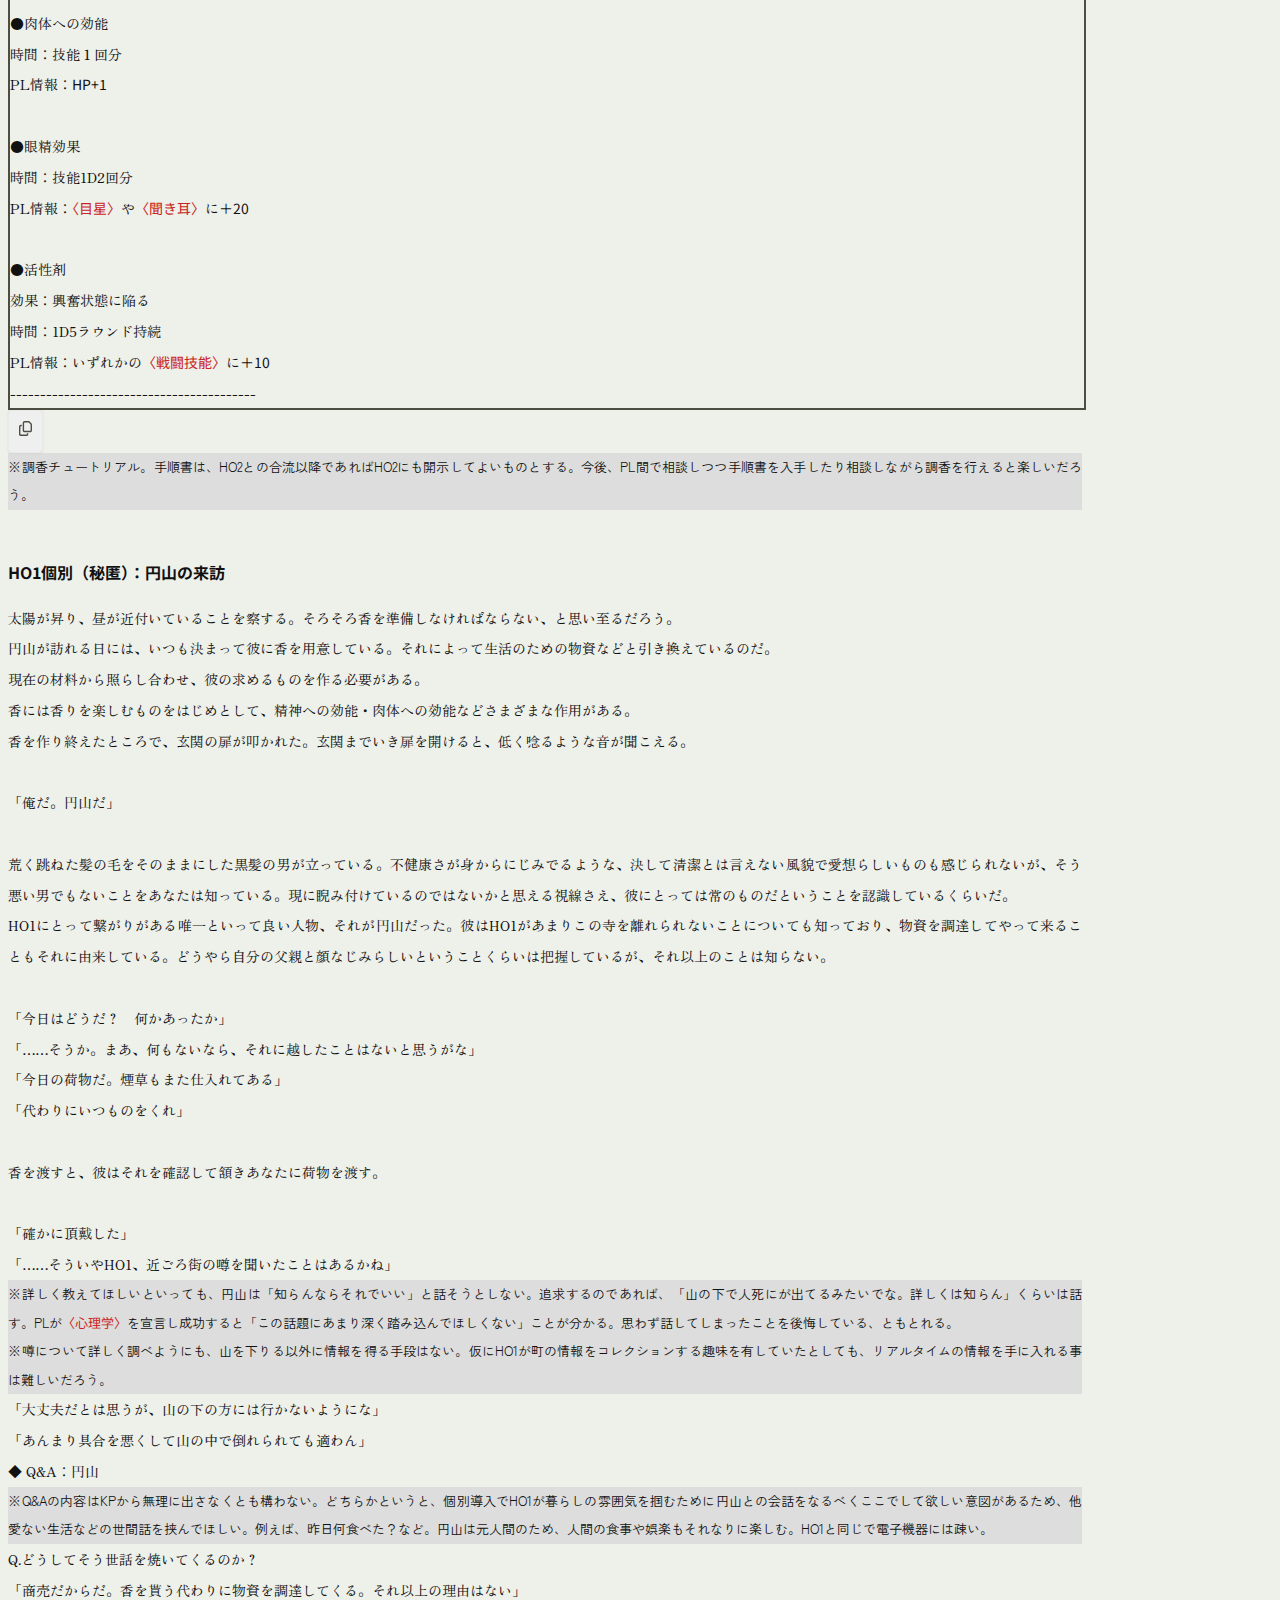
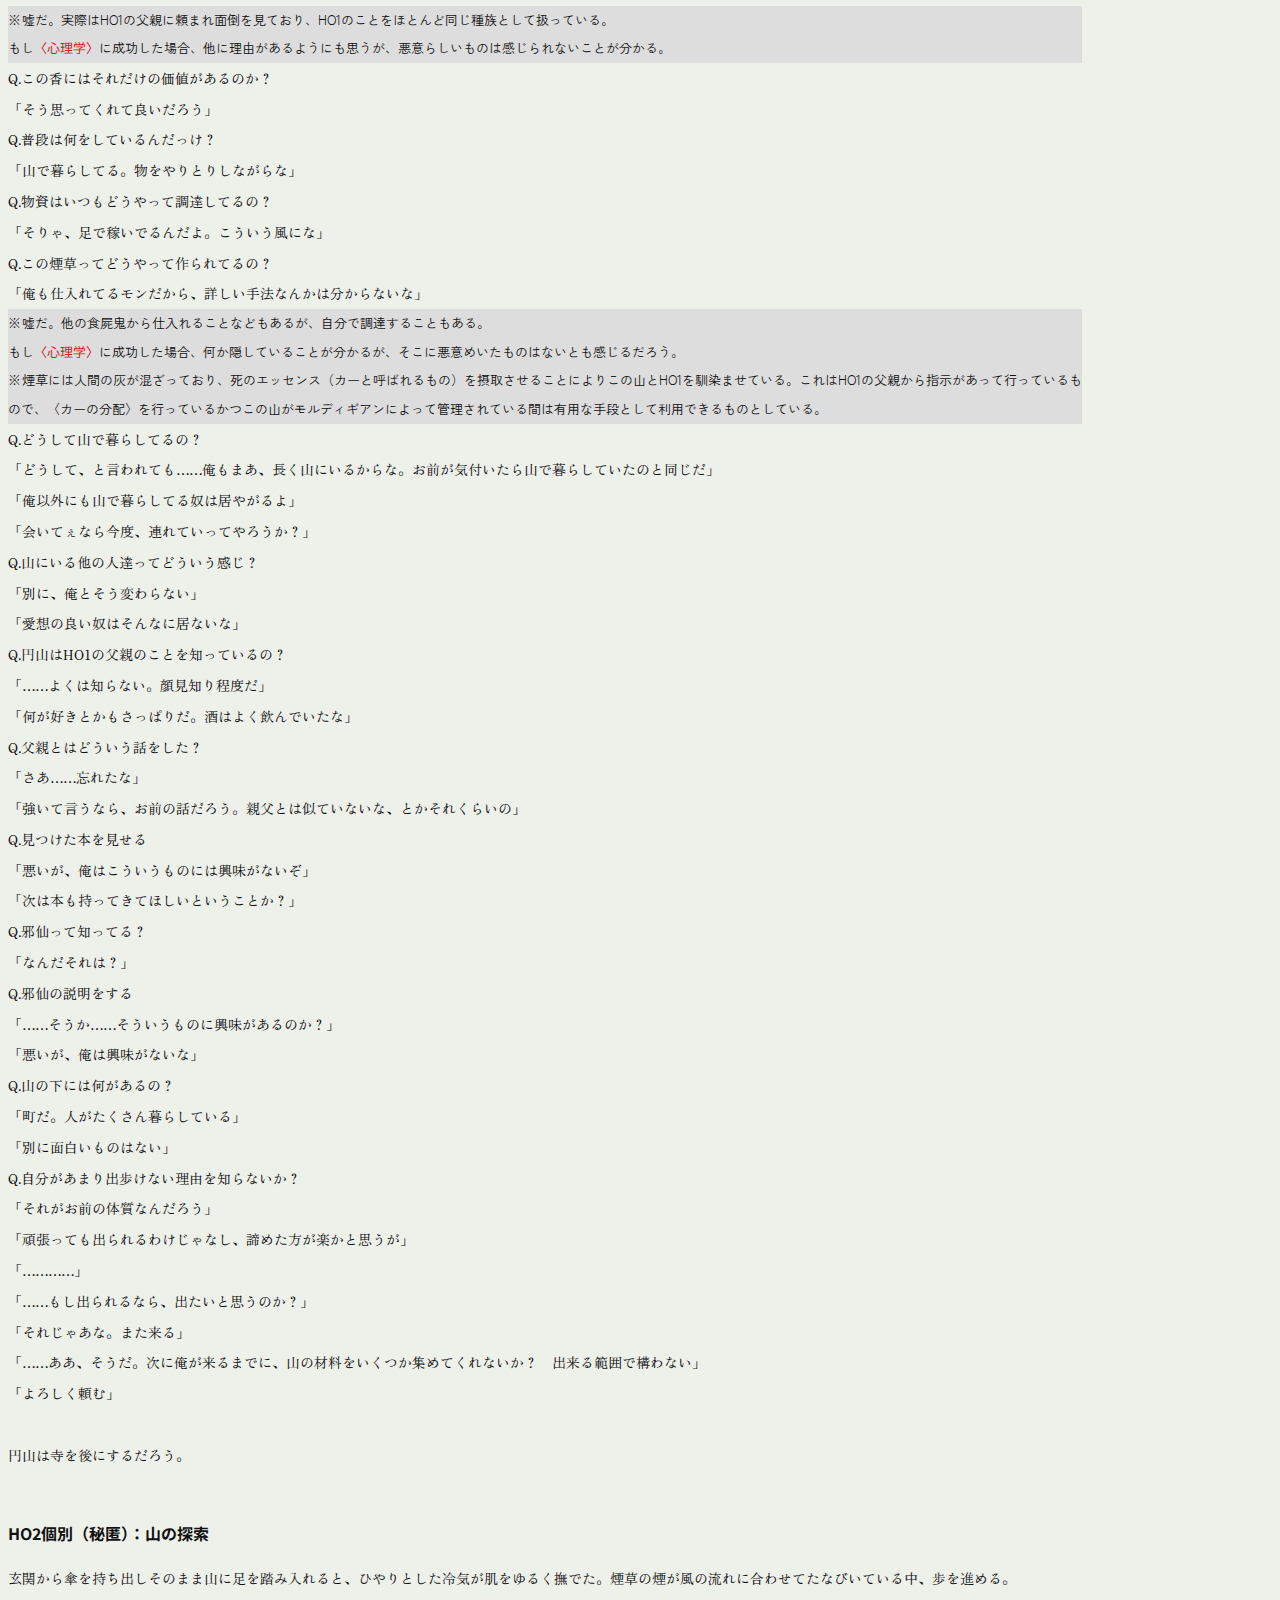
<file: HTML/kikikimyo_20240506/kikikimyo_scenario.html>
<!doctype html>
<html lang="en">
  <head>
    <!-- Required meta tags -->
    <meta charset="utf-8">
    <meta name="viewport" content="width=device-width, initial-scale=1">

    <!-- Bootstrap CSS -->
    <link href="https://cdn.jsdelivr.net/npm/bootstrap@5.0.2/dist/css/bootstrap.min.css" rel="stylesheet" integrity="sha384-EVSTQN3/azprG1Anm3QDgpJLIm9Nao0Yz1ztcQTwFspd3yD65VohhpuuCOmLASjC" crossorigin="anonymous">

    <!-- original CSS -->
    <link rel="stylesheet" href="assets/css/common.css">

    <!-- Google Fonts import -->
    <link rel="preconnect" href="https://fonts.googleapis.com">
    <link rel="preconnect" href="https://fonts.gstatic.com" crossorigin>
    <!-- Noto Sans JP -->
    <link href="https://fonts.googleapis.com/css2?family=Noto+Sans+JP:wght@400;500;700&display=swap" rel="stylesheet">
    <!-- ZEN Old Mincho & Kaku Gothic -->
    <link href="https://fonts.googleapis.com/css2?family=Zen+Kaku+Gothic+New&family=Zen+Old+Mincho&display=swap" rel="stylesheet">

    <title>鬼氛歸命 - きききみょう -</title>
  </head>
  <body oncopy="rubyCopy()" style="visibility: hidden;" onLoad="document.body.style.visibility='visible'">
    <!-- mobile size modal start-->
    <div id="mobile-main-index"></div>
    <div class="modal fade" id="exampleModal" tabindex="-1" aria-labelledby="exampleModalLabel" aria-hidden="true">
      <div class="modal-dialog">
        <div class="modal-content">
          <div class="modal-header">
            <div class="modal-title--sample">鬼氛歸命 - きききみょう -</div>
            <button type="button" class="btn-close" data-bs-dismiss="modal" aria-label="Close"></button>
          </div>
          <div class="modal-body mx-4">
            <!-- mobile size index-->
            <my-sp-index></my-sp-index>
          </div>
        </div>
      </div>
    </div>
    <!-- mobile size modal end-->
    <div class="row sample mx-auto mx-md-0 px-0">
      <div class="nav col-md-3 pe-0 bg-light d-block">
        <!-- PCsize menu item-->
        <my-pc-index></my-pc-index>
      </div>
      <div class="main offset-md-1 col-md-7 px-4 px-md-0">
        <div class="sample_main my-5">
          <div class="row sample_section_inner text-center my-5 pt-5 pt-md-0 mx-auto">
            <div class="col-6 text-start link-page ps-0"><a href="kikikimyo_forKP.html" class="text-link"><span><img class="arrow arrow-back mt-0" src="./assets/images/next.svg"></span>KP情報</a></div>
            <div class="col-6 text-end link-page pe-0"><a href="kikikimyo_conclusion.html" class="text-link">終わりに<span><img class="arrow arrow-next mt-0" src="./assets/images/next.svg"></span></a></div>
          </div>
          <div>
            <chapter-style id="main_top">
              シナリオ本文
            </chapter-style>
            <div class="my-5">
              <name-change></name-change>
              <name-check></name-check>
            </div>
            <div>
              <div>
                <section-style id="main_02">
                  個別導入
                </section-style>
                <for-kp-text>
                  ※それぞれの個別導入からシナリオが開始する。<br>
                  ふたりが合流するまでは、HPなどのステータスを秘匿した状態で行うことを推奨する。<br>
                  合流時点でステータス開示することを想定している。<br>
                  シナリオ中は戦闘が発生するため、PL同士での相談が出来るよう少なくともクライマックスまでには開示してほしい。<br>
                  <br>
                  ※以降、（秘匿）と記載のあるシーンは全て通話を分ける、個別タブにて進めるなど別HOのPLには秘匿して進行することを想定している。
                </for-kp-text>
                <div>
                  <paragraph-style id="main_02-1">
                    HO2個別導入（秘匿）
                  </paragraph-style>
                  <div>
                    <main-text>
                      窓の外では煙たげな雲が空を覆い隠し、淀んだ景色を作り出していた。雨の重い匂いが鼻を掠める。<br>
                      #名称2#は（自身の務める/依頼を受けて訪れた）葬儀屋——<ruby-style ruby="もくめいしゃ">木明社</ruby-style>の廊下を歩いていた。<br>
                      木明社。この町に古くから根差している葬儀屋で、歴史はそれなりに長い。長年凝り固まった習慣も多いが、それもあってか会社としては骨太な印象があるだろう。<br>
                      窓の外の景色を横目に会議室の扉を開くと、一人の初老の男性が出迎えた。彼は<ruby-style ruby="ばとう">馬頭</ruby-style>、かつては木明社全体を取り仕切っており、現在は相談役としてたまに顔を覗かせている。見た目からして健康的で、どうにも老いを感じさせない人物だ。<br>
                      <br>
                      「やあ。調子はどうだい、#名称2#くん」<br>
                      「今日は突然呼びつけてすまんね。まあ、座りなさい」<br>
                      「何。ウチに関係することで、少しばかり調べてもらいたいことがあってな」<br>
                      「最近街で流れてる噂は耳に入ってるかい？」
                    </main-text>
                  </div>
                  <div class="my-5">
                    <list-style>
                      <list-item><bold-style><success-roll>〈知識〉＋20</success-roll></bold-style></list-item>
                    </list-style>
                    <copy-text copy-id="copy1">
                      -----------------------------------------<br>
                      <bold-style>▶【街の噂】</bold-style><br>
                      最近、街には"やけに死体が増えている"。<br>
                      やれ死神様がどうだ、政治が関係してどうだと胡乱な憶測ばかりが飛び交っているようだ。<br>
                      噂の出所ははっきりとはしないが、確かに近頃は葬儀の看板や霊柩車を見る機会が多い。<br>
                      さらに普段の仕事で入る情報やテレビのニュースなどから現状把握していることとして、以下が挙げられる。<br>
                      <br>
                      ・死因はどれもバラバラ。<br>
                      ・流行病などはここのところ落ち着いている。<br>
                      ・上記の２点から、同じ原因で死者が多量発生しているわけではないと推察される。<br>
                      -----------------------------------------
                    </copy-text>
                    <list-style>
                      <list-item><bold-style>さらに<success-roll>〈オカルト〉＋20</success-roll></bold-style></list-item>
                    </list-style>
                    <copy-text copy-id="copy2">
                      -----------------------------------------<br>
                      <bold-style>▶【街の噂-オカルト】</bold-style><br>
                      オカルト的なものを取り上げ好む界隈では、「夜になると死神様が街を闊歩している」…などという噂がもっぱら話題だ。<br>
                      吐いて捨てるほどある怪談のうちのひとつだが、「死体が歩いているのを見た」「死体に食われる」などの不穏な内容になっている。情報は全てこの辺りの地域に限定されており、それが更に噂の熱を上げているようだ。<br>
                      最近浮上したばかりの噂であるからか、それ以上の詳しい内容は出てこない。<br>
                      -----------------------------------------
                    </copy-text>
                    <list-style>
                      <list-item>
                        <bold-style>知らないと答える</bold-style><br>
                        馬頭が〈知識〉で分かる上記情報を伝えるため、開示する。
                      </list-item>
                      <list-item>
                        <bold-style>知っていると答える</bold-style><br>
                        「街に死体が増えてるってんで、まあ、風が吹けば桶屋が儲かるといった具合で近頃はうちも忙しくしてるがな。街に住むモンとしては不気味でならん」<br>
                        「そこでだ。#名称2#くん、君にこの件を軽く調べてほしいんだ」<br>
                        「頼めるか？」<br>
                        <br>
                        了承すれば馬頭は礼を述べる。<br>
                        <br>
                        「ああ、そうだ。調べるんならうちの従業員にも葉っぱかけてくれないか？」<br>
                        「最近変な噂が流れてるからか、うちの周りもなんとなく動きが怪しい気がしてなあ……」<br>
                        「中でもまずいのが、町で歩いてる死体の中にうちで処理した筈のご遺体があったって話だ」<br>
                        <br>
                        「もしかすると、誰かが裏でなんかやってたりすんじゃないかって疑ってるんだよ」<br>
                        「こういうのも何だが、昔ながらの慣習も多い会社だ。その分、見えん場所で何かしら企んでる奴も居やがる」<br>
                        「まあ、そのあたり……#名称2#くんならうまくやってくれるだろう。頼むよ」
                      </list-item>
                    </list-style>
                  </div>
                  <div>
                    <main-text>
                      馬頭に頼まれ、あなたはこの噂についての調査に乗り出すことになる。<br>
                      現状、思い当たる行動としては以下。
                    </main-text>
                    <copy-text copy-id="copy3">
                      -----------------------------------------<br>
                      <bold-style>▶【HO2調査行動】</bold-style><br>
                     ・葬儀屋での調査（木明社）<br>
                     ・噂を聞いて回る（虎落町）<br>
                     -----------------------------------------
                    </copy-text>
                  </div>
                  <div>
                    <item-style id="main_02-1-1">HO2個別（秘匿）：葬儀屋での調査</item-style>
                    <div>
                      <main-text>
                        <bold-style>【探索箇所】</bold-style><br>
                        <link-style link="#main_02-1-1-1">資料室</link-style> / <link-style link="#main_02-1-1-2">事務所</link-style>
                      </main-text>
                    </div>
                    <div class="mb-5 main_scene" id="main_02-1-1-1">
                      <main-text>
                        <bold-style>◇ 資料室</bold-style><br>
                        資料室の扉を開けた瞬間、埃っぽい匂いが鼻をついた。頻繁には利用されていないのか、なんとなく照明も薄暗い冷えた場所だ。<br>
                          帳簿の確認や、最近の案件についてリスト化された資料を検分することが出来る。意識して照らし合わせてみると確かに近頃は葬儀の件数が多いようだ。一見した限り他に不自然な点などは見受けられない。
                      </main-text>
                    </div>
                    <div class="my-5">
                      <list-style>
                        <list-item><bold-style><success-roll>〈歴史〉</success-roll>や<success-roll>〈図書館〉</success-roll>など</bold-style></list-item>
                      </list-style>
                      <main-text>
                        <success-roll>成功：</success-roll><br>
                        資料群から以下の記述を発見する。この会社についての記述のようだ。
                      </main-text>
                      <ruby-copy-text copy-id="copy4">
                        -----------------------------------------<br>
                        <bold-style>▶【沿革-木明社企業情報】</bold-style><br>
                        一般葬から家族葬、さらに身寄りのない方の民生葬までを手がける老舗企業。<br>
                        主に虎落町の地域でのみ展開しており、老舗であることも手伝い町の中では利用者の多い葬儀屋。<br>
                        創設当時、葬儀業はビジネスとしては一般的に展開されておらず、1760年の「シカヤマ<ruby><rb>役病</rb><rp>(</rp><rt>えやみ</rt><rp>)</rp></ruby>」の際、町と共に組合組織「<ruby><rb>木ノ徒堂</rb><rp>(</rp><rt>きのとどう</rt><rp>)</rp></ruby>」としてご遺体の収容から葬儀の施行までを行ったことがきっかけとなっている。<br>
                        その後も地域貢献として取り組んでいき、1920年代ごろ会社として正式に創業することとなる。<br>
                        -----------------------------------------               
                      </ruby-copy-text>
                      <ruby-copy-text copy-id="copy5">
                        -----------------------------------------<br>
                        <bold-style>▶【"木ノ徒堂"としての活動】</bold-style><br>
                        沿革になぞらえた簡単な文章のみが見つかる。<br>
                        -<br>
                        1760年、シカヤマ<ruby><rb>役病</rb><rp>(</rp><rt>えやみ</rt><rp>)</rp></ruby>によって多数の死傷者が出た虎落町はこれを重く受け止め、「木ノ徒堂」という組合を作り一連の遺体の処理を行った。これが後の木明社となる。1920年代に起きた事件を受け本格的に葬儀業として展開したとされている。その際、「木明社」に名前を改めた。<br>
                        -----------------------------------------               
                      </ruby-copy-text>
                      <for-kp-text>
                        ※木ノ徒：「キノトグリス」＝「<ruby-style ruby="きのと">乙</ruby-style>、木ノ弟様」から。<br>
                        ※<ruby-style ruby="えやみ">役病</ruby-style>：疫病を指す。<br>
                        ※「シカヤマ役病」について詳しく調べたいとPLが宣言する場合、この資料室で十分な資料は見つからないだろう。また昔の事件のため、普段から図書館などに出入りしてローカルな情報を集めたり、民俗学的な知見がない限りは思いつかないかもしれない。図書館は今後開放される探索箇所となるため、今は休館日などにしておいてほしい。
                      </for-kp-text>
                      <main-text>
                        <br><failure-roll>失敗：</failure-roll>特定のめぼしい資料などに検討をつけることは出来なかったが、「シカヤマ<ruby-style ruby="えやみ">役病</ruby-style>」という単語が散見されることには気が付く。
                      </main-text>
                      <main-text>
                        <br><roll-style>成否にかかわらず：</roll-style>「シカヤマ」という単語を聞き、以下について思い当たるだろう。自動開示。
                      </main-text>
                      <copy-text copy-id="copy6">
                        -----------------------------------------<br>
                        <bold-style>▶【志下山】</bold-style><br>
                        志下山と書いて「しかやま」と読む。虎落町に存在する山の名称。標高341メートル。<br>
                        山のように志を高く持ち、その下で自然と共に暮らすという名前の由来がある…と虎落町の小学校に通う学生は一度は聞かされたことがあるらしい。<br>
                        春は花見の名所として地域の人々に利用されており、標高の低いところでは自然公園なども作られ親しまれている。<br>
                        -----------------------------------------              
                      </copy-text>
                    </div>
                    <div class="my-5">
                      <list-style>
                        <list-item>
                          <bold-style>志下山について<success-roll>〈知識/2〉</success-roll></bold-style><br>
                          そういえば、志下山にはかつて寺が建てられていたと聞く。詳細については覚えていないが、今はまったく話を聞かないことから既に廃寺になっているのではないか、と予測がつく。
                        </list-item>
                      </list-style>
                      <main-text>
                        これより、探索箇所に<link-style link="#main_02-1-3">「志下山」</link-style>が追加される。
                      </main-text>
                      <copy-text copy-id="copy7">
                        -----------------------------------------<br>
                        <bold-style>▶【HO2調査行動（追加）】</bold-style><br>
                        ・葬儀屋での調査（木明社）<br>
                        ・噂を聞いて回る（虎落町）<br>
                        ・山へ赴く（志下山）<br>
                        ----------------------------------------- 
                      </copy-text>
                      <for-kp-text>
                        ※山へ向かうと強制的にシーンが移行するため、他の探索や調べ物が出来なくなる。これはPLに伝えてもよい。
                      </for-kp-text>
                      <div class="my-5">
                        <list-style>
                          <list-item>
                            <bold-style>去り際に<success-roll>〈目星〉</success-roll>または<success-roll>〈聞き耳〉</success-roll></bold-style><br>
                            資料室を去り廊下を歩く。ふと、誰かに見られている気配がした。振り返ってもそこには誰もいない。
                          </list-item>
                        </list-style>
                        <for-kp-text>
                          ※食屍鬼が「なんか調べ始めた奴いるな……」と監視している。
                        </for-kp-text>
                      </div>
                    </div>
                    <div class="mb-5 main_scene" id="main_02-1-1-2">
                      <main-text>
                        <bold-style>◇ 事務所</bold-style><br>
                        扉を開けると、ざわざわと人の話し声が行き交ういたって普通の会社の光景が見られる。<br>
                        （木明社に務めている探索者であれば、自分のデスクもそこにあることだろう。外部の探索者であれば、担当の人間が出迎えたりなどするかもしれない。）<br>
                        知り合いの<ruby-style ruby="にった">仁田</ruby-style>という社員が探索者に声をかけるだろう。目の下のクマは濃く不健康な印象があるが、本人はへらりと笑っている。彼が典型的なワーカーホリックであることは想像に難くない。<br>
                        <br>
                        「馬頭さんに呼び出されたんですって？」<br>
                        （RP）<br>
                        <br>
                        何か知らないか？など、木明社についての情報を聞き出そうとする場合は<success-roll>〈交渉技能〉</success-roll>を行う。
                      </main-text>
                      <div class="my-5">
                        <list-style>
                          <list-item>
                            <bold-style><success-roll>〈交渉技能〉</success-roll></bold-style><br>
                            「あー……ちょっと移動しませんか？　コーヒーでも奢りますよ」<br>
                            <br>
                             素直に従うのであれば場所を移動し、仁田は一息ついた後に息を潜めてこう伝えるだろう。<br>
                             <br>
                            「もしかして#名称2#さんが調べているのって、ウチで引き取ったご遺体が抜け出してるかも……って話ですか？」<br>
                            「俺、心当たりがあるんです。その……ご遺体が自分で抜け出してるところを見たんですよ！」<br>
                            <br>
                            「嘘だって思うでしょう？　でも本当なんです！」<br>
                            「役職柄、病院やら会場やらをよく行ったり来たりよくしてるんですけど。深夜、残業してる時に見ちゃったんですよ、火葬場の方からぼやーっとした影が歩いてるのを……」<br>
                            「とてもじゃないけど怖くて近寄れませんでした。それに、何かが腐ったような、変な匂いもしてて……何かを引きずるような音もしたかな」<br>
                            「翌日、何事もなかったみたいに死体はそこにありました。無事に葬儀もやりましたよ。だけど絶対にあれは動いてました。この目で見たんですよ！」<br>
                            「何が起きてんだか分かりませんが、それ以来俺はもう怖くってね。深夜残業はちょっとやめとこうかなって……」
                          </list-item>
                        </list-style>
                        <for-kp-text>
                          ※仁田が見たのは遺体を引きずり運ぶ食屍鬼の姿だ。遺体が一人でに動いた訳ではない。翌日に見たのは木明社側の人間が用意した偽の死体。平凡な見せかけにより遺体に違和感を抱きにくくなっている。
                        </for-kp-text>
                      </div>
                    </div>
                  </div>
                  <div>
                    <item-style id="main_02-1-2">HO2個別（秘匿）：噂を聞いて回る</item-style>
                    <div class="my-5">
                      <main-text>
                        <bold-style>◇ 虎落町</bold-style><br>
                        町の噂と聞いて真っ先に思いつくのは喫茶店「BEARS COFFEE」だろう。細々と続いている個人経営の喫茶店だが、やけに人が絶えないことで有名だ。古くからある喫茶店であることもあり、マスターである<ruby-style ruby="ふるくら">古熊</ruby-style>はこの町に詳しい。<br>
                        木明社から徒歩で十数分歩くと、街角にそっと立てられた看板が見えた。木の扉を開くとベルが鳴り、人のよさそうな顔をした大柄の男性がカウンターから顔を上げた。<br>
                        <br>
                        「いらっしゃいませ」<br>
                        <br>
                        席に座ると布製のコースターとおしぼりがそっと置かれることだろう。手作り感溢れるラミネートされたメニュー表が既に机には用意されている。
                      </main-text>
                      <copy-text copy-id="copy8">
                        -----------------------------------------<br>
                        <bold-style>▶【BEARS COFFEE MENU】</bold-style><br>
                        〈メニュー〉<br>
                        ・珈琲（アイス/ホット）<br>
                        ・みるく珈琲（アイスのみ）<br>
                        ・黒糖珈琲牛乳<br>
                        ・紅茶（アイス/ホット）<br>
                        ・ジンジャーエール<br>
                        ・クリームソーダ<br>
                        <br>
                        〈期間限定〉<br>
                        ・桃カフェオーレ<br>
                        ・はちみつしょうがミルク（ホット）<br>
                        <br>
                        〈お得なセット〉<br>
                        ・ケーキセット（チーズケーキ/チョコケーキ＋お好きなドリンク）<br>
                        ・プリンセット（かためプリン＋お好きなドリンク）<br>
                        -----------------------------------------
                      </copy-text>
                      <for-kp-text>
                        ※ドリンクに悩む場合は以下のチャットパレットを使用できる。（ココフォリアを想定）
                      </for-kp-text>
                      <copy-text copy-id="copy9">
                        choice[アイス珈琲,ホット珈琲,みるく珈琲,黒糖珈琲牛乳,アイス紅茶,ホット紅茶,ジンジャーエール,クリームソーダ,桃カフェオレ,はちみつしょうが]                 
                      </copy-text>
                      <main-text>
                        注文を受け、少しするとドリンクが運ばれてくることだろう。口に運んでいると、古熊の方から雑談混じりに声をかけてくる。<br>
                        <br>
                        「どうも。平日の昼間にどうされたんです？　今日はお仕事はお休みですか？」<br>
                        <br>
                        （ここで死神様の噂などを聞く場合、以下のように話す。）<br>
                        「ああ……確かに最近、ちょっと変な噂が流れてますね」<br>
                        「昔からね、ぱたぱたーっと人が亡くなる時期があって、そういう時にはよく聞いたもんです。"死神様が歩いてるねえ"って」<br>
                        <br>
                        と、死神様について語り始めるだろう。<br>
                        以下の情報を開示する。
                      </main-text>
                      <copy-text copy-id="copy10">
                        -----------------------------------------<br>
                        <bold-style>▶【死神様】</bold-style><br>
                        深夜、墓場の近くを歩いていると不意に周囲の街灯などの電気がすべて消えてしまう。<br>
                        そのままじっとしていると何事もなく再び灯りがつき、無事に帰ることが出来る。ただ、もしその人が墓場荒しなど死体に対して不敬な働きをしていた場合は同じ死体にするために死神様に連れて行かれ、行方不明になる。<br>
                        「死神様が見ているから悪いことをしてはいけない」などと教訓的に語られることが多いらしい。<br>
                        -----------------------------------------
                      </copy-text>
                      <for-kp-text>
                        ※死神様＝モルディギアン。山の近くの墓場を管理している。
                      </for-kp-text>
                      <main-text>
                        「死神様といえば、昔は山の方に出るって話だったんですがね」<br>
                        「聞いたことありませんか？　志下山って昔は人っ子ひとりいない時があって、今でも山の裏手の方は人の手が入ってないんです」<br>
                        「"死神様が怒るから"って昔の人は言ってたらしいですよ」<br>
                        「自然公園の脇の方にあぜ道があるでしょう？　あっちの方ですね、手が入ってないのは」
                      </main-text>
                    </div>
                  </div>
                  <div>
                    <item-style id="main_02-1-3">HO2個別（秘匿）イベント：死の山</item-style>
                    <for-kp-text>
                      ※山を訪れ、食屍鬼（円山）に襲われる。円山はこの時、純粋に捕食対象としてHO2を狙った。元は殺して喰らい煙草の材料（灰）にする予定であったが、HO1がやって来たことを察してひとまずその場を去る。
                    </for-kp-text>
                    <div class="my-4">
                      <main-text>
                        <bold-style>◇ 志下山</bold-style><br>
                        山に足を踏み入れると遠くに鳥の声が聞こえ、草花の中にむっと色濃く獣の匂いがわずかによぎる。<br>
                        案内通りに進むと最初に見えるのは自然公園だ。さすがに人は少なかったが、ぱらぱらと散歩をする人などが現れては消えていく。<br>
                        辺りをぐるりと見渡すと、立ち入り禁止と書かれた古い看板が目にとまった。奥にはあぜ道が続いている。これが古熊の言っていた山の裏手だろうか。<br>
                        <br>
                        （あぜ道を進む）<br>
                        <br>
                        進んでいくにつれ、どんどんと日の光は遠ざかり冷えた空気に満ちていく。歩を進める度、別世界へ景色が変わっていくような妙な倒錯感に襲われる。そのまま鬱蒼とした森をかき分けていくと、湿った土や草の匂いが充満していった。
                      </main-text>
                    </div>
                    <div class="my-5">
                      <list-style>
                        <list-item>
                          <bold-style><success-roll>〈聞き耳〉</success-roll>または<success-roll>〈アイデア〉</success-roll></bold-style><br>
                          匂いに違和感を覚える。さて、これまで山に入ってから感じていた生き物や草木から伝わる生の気配を全く感じなくなったのはいつからだろうか？<br>
                          いやに空気が冷えている。地べたを死神が這っているような悍ましさがあり、今にも足首を掴まれてしまいそうな予感さえあった。<br>
                          <san-roll>SANc0/1</san-roll>
                        </list-item>
                      </list-style>
                      <main-text>
                        さらに一歩進むかを逡巡したところでふと気付くことがある。いつの間にか、背後に深い呼吸の音が聞こえるのだ。それは人間よりもよほど獰猛な息遣いで熊や狼を思わせる凶暴さがあった。<br>
                        <br>
                        （振り向くかどうかを確認する）
                        <br>
                      </main-text>
                    </div>
                    <div class="my-5">
                      <list-style>
                        <list-item>
                          <bold-style>振り向く</bold-style><br>
                          振り返った先にいたのは、おおよそ何ともとれない異形の姿であった。それは人の皮ほどに厚い何かを全身に纏い、異臭を放っている。黒く淀んだ皮膚からは一切の表情が読み取れない。獣のようなそれは唸り声を喉奥から鳴らし、鋭い歯で探索者を威嚇し、喉元に襲いかかった。<br>
                          <san-roll>SANc1/1d6</san-roll><br>
                          抵抗しようとしたその瞬間、肩口に強い痛みが走る。<br>
                          気付けば凶悪な牙が近くにあり、むせ返る血の匂いと熱が充満した。
                        </list-item>
                        <list-item>
                          <bold-style>振り向かない</bold-style><br>
                          途端、首筋に急激な痛みがやってくる。気付けば凶悪な牙が肩口を抉り、血の匂いと熱が広がった。<br>
                          <san-roll>SANc1/1D3</san-roll>
                        </list-item>
                      </list-style>
                      <main-text>
                        #名称2#はHPを2まで減少させる。
                      </main-text>
                      <for-kp-text>
                        ※自動気絶の値。
                      </for-kp-text>
                    </div>
                    <div class="my-5">
                      <main-text>
                        傷口の熱に反して、身体の芯はどんどん冷えていく。指が痙攣し、どうにも立っていられなくなる。このまま死んでしまうのだろうか？　思案を巡らせる余裕さえなく——突如、意識は闇に落ちる。
                      </main-text>
                      <list-style>
                        <list-item>
                          <bold-style>強制<success-roll>〈聞き耳〉</success-roll></bold-style><br>
                          <success-roll>成功：</success-roll><br>
                          ツンと鼻を刺激する、煙草の臭いがした。しかし、少し匂いに違和感があるような気もする。<br>
                          <failure-roll>失敗：</failure-roll><br>
                          微かに嫌な臭いがする。煙たく、死を連想させる匂いだ。
                        </list-item>
                        <list-item>
                          <bold-style><success-roll>〈1d100〉</success-roll></bold-style>
                        </list-item>
                      </list-style>
                      <for-kp-text>
                        ※PLには秘匿するが、HO2の<success-roll>〈POW×5〉</success-roll>の値とする。失敗でモルディギアンの影響を受け、さらには夢を通じてニョグタの気配をより強く感じる。成功失敗を問わず、以下の描写が発生する。
                      </for-kp-text>
                    </div>
                    <div class="my-5">
                      <main-text>
                        何かが自分を呼んでいる。暗闇の谷から静かに手を伸ばし、意識と物質を隔てる深淵へ誘う何かが。耳鳴りがする。黒い不定形の姿をした何かが金切り声をあげている。或いはそれは四肢のねじれた鬼の形をして、或いは煙のように霧散し触手をのばす怪物の姿をしていた。次第に侵されているのは自身の脳髄なのではないかと疑念を抱くほど、それらは次から次へと形を変える怪物となって胸の内を支配するのだ。<br>
                        横たえた死、その手を取る方がよほど自分にとって楽なことではないだろうか？<br>
                        <br>
                        −−そんな中、一人の（男性/女性※HO1の性別に合わせる）の姿が見えた。襖障子に囲まれているが、あたりは血まみれだ。悍ましい空間の中に一人、ただぼうっと座っている。何時間、何十年とそこにいるようにさえ思えた。永遠の孤独とともに、まるで檻の中に囲われているように。<br>
                        （彼/彼女※HO1の性別に合わせる）がふと、こちらを見つめた気がした。<br>
                        <br>
                        手足が冷えている。もうすっかり息をしなくなって久しい骨のように身体は小指ひとつも動かず、ぐるぐると巡る思考だけがいつまでも己の内に潜む恐怖を否応なしに駆り立てていた。<br>
                        <br>
                        <success-roll>成功：</success-roll><br>
                        <san-roll>SANc0/1</san-roll><br>
                        <failure-roll>失敗：</failure-roll><br>
                        <san-roll>SANc1/1D2</san-roll>
                      </main-text>
                    </div>
                  </div>
                  <main-text>
                    HO2の個別導入を終了する。
                  </main-text>
                </div>
                <div>
                  <paragraph-style id="main_02-2">
                    HO1個別導入（秘匿）
                  </paragraph-style>
                  <div>
                    <main-text>
                      遠くにかっこうどりが鳴いている。朝の気配に満ちた温度の中で、#名称1#はまぶたをゆっくりと開けた。どうやら今日は雨のようだ。しとしとと瓦を叩く音がこだまし響いていた。<br>
                      今日もまた、いつもと変わらぬ薄ぼんやりとした時間を過ごすのだろうと予感が囁く。それでもあなたは起き上がり、まず一番に煙草を手に取った。火を付け口を寄せる。<br>
                      唇から煙を吐き出せば、天井に登っていくそれらを眺めるにつれ思考がはっきりとしてくる。<br>
                      <br>
                      そうだ。今日はこの煙草を寄越してくる、円山が訪れる日であった。<br>
                      渡り廊下を歩き居間にたどり着く。見渡せばもうずっと長い間見てきた景色が、やはり変わらずそこにあった。一人で住むには広々としている、寺の様相をした#名称1#の住み処だ。実際に過去は立派な寺であったのだろうとは作りを見てなんとなく思うが、他に寺らしい寺を見たことがないので確かめようもない。<br>
                      大きめの机にいつも使っている火鉢、端の方にはまた別に机や棚をこさえた作業場がある。作業場といっても小さく簡易的なものだが、ほどよく自分に馴染んだ場所だ。<br>
                      <br>
                      （朝の生活などのRP。ついでに寺のMAPを開示してよい）
                    </main-text>
                    <for-kp-text>
                      ※この時点で寺の探索を行うことは出来ない。
                    </for-kp-text>
                    <main-text>
                      不意に机の上の本に目が止まる。昨夜、暇つぶしのために書斎を漁って出てきた本だ。本自体への興味のあるなしに関わらず、見たことのないものや情報は#名称1#にとっては目に触れる機会の少ない、希少な財産だろう。ぱらぱらと捲ると古い紙の匂いがする。歴史ある本のようだ。
                    </main-text>
                    <ruby-copy-text copy-id="copy12">
                      -----------------------------------------<br>
                      <bold-style>▶【書籍：邪仙境】</bold-style><br>
                      我々の住む<ruby><rb>現世</rb><rp>(</rp><rt>うつしよ</rt><rp>)</rp></ruby>とどこかの場所を通じて繋がっているらしい、永遠に変わることのない鏡の世界「<ruby><rb>隠世</rb><rp>(</rp><rt>かくりよ</rt><rp>)</rp></ruby>」について書かれている幻想怪奇小説。
                      隠世から現れた魑魅魍魎たちが百鬼夜行となり、人々に害を為す様が描かれ退治・封印されるまでの物語となっている。
                      この鏡の世界に人間が引き込まれることがあり、人から<ruby><rb>邪仙</rb><rp>(</rp><rt>じゃせん</rt><rp>)</rp></ruby>と呼ばれる鬼と変わって人を襲う怪物になってしまう。それら邪仙の姿は一見人間と酷似しており、普段は人間たちの中に紛れて生活している。<br>
                      -----------------------------------------
                    </ruby-copy-text>
                    <for-kp-text>
                      ※<ruby-style ruby="じゃせんきょう">邪仙境</ruby-style>。それぞれ　鏡の世界「隠世」：ドリームランド、邪仙：食屍鬼　を指す。
                    </for-kp-text>
                    <main-text>
                      挿絵には町に暮らすさまざまな人間の絵が描かれている。共に食事をし、会話をし、笑顔を浮かべたり喧嘩をしたりと忙しそうだ。円山以外と会話することのない身からすれば、少々遠い出来事のように思えるかもしれない。
                    </main-text>
                    <div class="my-4">
                      <list-style>
                        <list-item>
                          <bold-style>書籍に<success-roll>〈目星〉</success-roll></bold-style><br>
                          背表紙がすり切れ、角が若干丸くなっていることに気が付く。過去この場所にいた誰かが繰り返し読んでいたのではないか、と察するだろう。
                        </list-item>
                      </list-style>
                    </div>
                  </div>
                  <div>
                    <item-style id="main_02-2-1">HO1個別（秘匿）：調合</item-style>
                    <main-text>
                      太陽が昇り、昼が近付いていることを察する。そろそろ香を準備しなければならない、と思い至るだろう。<br>
                      円山が訪れる日には、いつも決まって彼に香を用意している。それによって生活のための物資などと引き換えているのだ。<br>
                      現在の材料から照らし合わせ、彼の求めるものを作る必要がある。<br>
                      香には香りを楽しむものをはじめとして、精神への効能・肉体への効能などさまざまな作用がある。
                    </main-text>
                    <copy-text copy-id="copy13">
                      -----------------------------------------<br>
                      <bold-style>▶【調合手順書】</bold-style><br>
                      ●精神への効能<br>
                      PL情報：<roll-style>SAN+1D3</roll-style><br>
                      <br>
                      ●肉体への効能<br>
                      時間：技能１回分<br>
                      PL情報：<roll-style>HP+1</roll-style><br>
                      <br>
                      ●眼精効果<br>
                      時間：技能1D2回分<br>
                      PL情報：<success-roll>〈目星〉</success-roll>や<success-roll>〈聞き耳〉</success-roll>に<roll-style>＋20</roll-style><br>
                      <br>
                      ●活性剤<br>
                      効果：興奮状態に陥る<br>
                      時間：1D5ラウンド持続<br>
                      PL情報：いずれかの<success-roll>〈戦闘技能〉</success-roll>に<roll-style>＋10</roll-style><br>
                      -----------------------------------------
                    </copy-text>
                    <for-kp-text>
                      ※調香チュートリアル。手順書は、HO2との合流以降であればHO2にも開示してよいものとする。今後、PL間で相談しつつ手順書を入手したり相談しながら調香を行えると楽しいだろう。
                    </for-kp-text>
                  </div>
                  <div>
                    <item-style id="main_02-2-2">HO1個別（秘匿）：円山の来訪</item-style>
                    <main-text>
                      太陽が昇り、昼が近付いていることを察する。そろそろ香を準備しなければならない、と思い至るだろう。<br>
                      円山が訪れる日には、いつも決まって彼に香を用意している。それによって生活のための物資などと引き換えているのだ。<br>
                      現在の材料から照らし合わせ、彼の求めるものを作る必要がある。<br>
                      香には香りを楽しむものをはじめとして、精神への効能・肉体への効能などさまざまな作用がある。
                    </main-text>
                    <main-text>
                      香を作り終えたところで、玄関の扉が叩かれた。玄関までいき扉を開けると、低く唸るような音が聞こえる。<br>
                      <br>
                      「俺だ。円山だ」<br>
                      <br>
                      荒く跳ねた髪の毛をそのままにした黒髪の男が立っている。不健康さが身からにじみでるような、決して清潔とは言えない風貌で愛想らしいものも感じられないが、そう悪い男でもないことをあなたは知っている。現に睨み付けているのではないかと思える視線さえ、彼にとっては常のものだということを認識しているくらいだ。<br>
                      #名称1#にとって繋がりがある唯一といって良い人物、それが円山だった。彼は#名称1#があまりこの寺を離れられないことについても知っており、物資を調達してやって来ることもそれに由来している。どうやら自分の父親と顔なじみらしいということくらいは把握しているが、それ以上のことは知らない。<br>
                      <br>
                      「今日はどうだ？　何かあったか」<br>
                      「……そうか。まあ、何もないなら、それに越したことはないと思うがな」<br>
                      「今日の荷物だ。煙草もまた仕入れてある」<br>
                      「代わりにいつものをくれ」<br>
                      <br>
                      香を渡すと、彼はそれを確認して頷きあなたに荷物を渡す。<br>
                      <br>
                      「確かに頂戴した」<br>
                      「……そういや#名称1#、近ごろ街の噂を聞いたことはあるかね」
                    </main-text>
                    <for-kp-text>
                      ※詳しく教えてほしいといっても、円山は「知らんならそれでいい」と話そうとしない。追求するのであれば、「山の下で人死にが出てるみたいでな。詳しくは知らん」くらいは話す。PLが<success-roll>〈心理学〉</success-roll>を宣言し成功すると「この話題にあまり深く踏み込んでほしくない」ことが分かる。思わず話してしまったことを後悔している、ともとれる。<br>
                      ※噂について詳しく調べようにも、山を下りる以外に情報を得る手段はない。仮にHO1が町の情報をコレクションする趣味を有していたとしても、リアルタイムの情報を手に入れる事は難しいだろう。
                    </for-kp-text>
                    <main-text>
                      「大丈夫だとは思うが、山の下の方には行かないようにな」<br>
                      「あんまり具合を悪くして山の中で倒れられても適わん」
                    </main-text>
                    <div class="my-5">
                      <main-text>
                        <bold-style>◆ Q&A：円山</bold-style>
                      </main-text>
                      <for-kp-text>
                        ※Q&Aの内容はKPから無理に出さなくとも構わない。どちらかというと、個別導入でHO1が暮らしの雰囲気を掴むために円山との会話をなるべくここでして欲しい意図があるため、他愛ない生活などの世間話を挟んでほしい。例えば、昨日何食べた？など。円山は元人間のため、人間の食事や娯楽もそれなりに楽しむ。HO1と同じで電子機器には疎い。
                      </for-kp-text>
                      <list-style>
                        <list-item>
                          <bold-style>Q.どうしてそう世話を焼いてくるのか？</bold-style><br>
                          「商売だからだ。香を貰う代わりに物資を調達してくる。それ以上の理由はない」
                        </list-item>
                      </list-style>
                      <for-kp-text>
                        ※嘘だ。実際はHO1の父親に頼まれ面倒を見ており、HO1のことをほとんど同じ種族として扱っている。<br>
                        もし<success-roll>〈心理学〉</success-roll>に成功した場合、他に理由があるようにも思うが、悪意らしいものは感じられないことが分かる。
                      </for-kp-text>
                      <list-style>
                        <list-item>
                          <bold-style>Q.この香にはそれだけの価値があるのか？</bold-style><br>
                          「そう思ってくれて良いだろう」
                        </list-item>
                        <list-item>
                          <bold-style>Q.普段は何をしているんだっけ？</bold-style><br>
                          「山で暮らしてる。物をやりとりしながらな」
                        </list-item>
                        <list-item>
                          <bold-style>Q.物資はいつもどうやって調達してるの？</bold-style><br>
                          「そりゃ、足で稼いでるんだよ。こういう風にな」
                        </list-item>
                        <list-item>
                          <bold-style>Q.この煙草ってどうやって作られてるの？</bold-style><br>
                          「俺も仕入れてるモンだから、詳しい手法なんかは分からないな」
                        </list-item>
                      </list-style>
                      <for-kp-text>
                        ※嘘だ。他の食屍鬼から仕入れることなどもあるが、自分で調達することもある。<br>
                        もし<success-roll>〈心理学〉</success-roll>に成功した場合、何か隠していることが分かるが、そこに悪意めいたものはないとも感じるだろう。<br>
                        ※煙草には人間の灰が混ざっており、死のエッセンス（カーと呼ばれるもの）を摂取させることによりこの山とHO1を馴染ませている。これはHO1の父親から指示があって行っているもので、〈カーの分配〉を行っているかつこの山がモルディギアンによって管理されている間は有用な手段として利用できるものとしている。
                      </for-kp-text>
                      <list-style>
                        <list-item>
                          <bold-style>Q.どうして山で暮らしてるの？</bold-style><br>
                          「どうして、と言われても……俺もまあ、長く山にいるからな。お前が気付いたら山で暮らしていたのと同じだ」<br>
                          「俺以外にも山で暮らしてる奴は居やがるよ」<br>
                          「会いてぇなら今度、連れていってやろうか？」
                        </list-item>
                        <list-item>
                          <bold-style>Q.山にいる他の人達ってどういう感じ？</bold-style><br>
                          「別に、俺とそう変わらない」<br>
                          「愛想の良い奴はそんなに居ないな」
                        </list-item>
                        <list-item>
                          <bold-style>Q.円山はHO1の父親のことを知っているの？</bold-style><br>
                          「……よくは知らない。顔見知り程度だ」<br>
                          「何が好きとかもさっぱりだ。酒はよく飲んでいたな」
                        </list-item>
                        <list-item>
                          <bold-style>Q.父親とはどういう話をした？</bold-style><br>
                          「さあ……忘れたな」<br>
                          「強いて言うなら、お前の話だろう。親父とは似ていないな、とかそれくらいの」
                        </list-item>
                        <list-item>
                          <bold-style>Q.見つけた本を見せる</bold-style><br>
                          「悪いが、俺はこういうものには興味がないぞ」<br>
                          「次は本も持ってきてほしいということか？」
                        </list-item>
                        <list-item>
                          <bold-style>Q.邪仙って知ってる？</bold-style><br>
                          「なんだそれは？」
                        </list-item>
                        <list-item>
                          <bold-style>Q.邪仙の説明をする</bold-style><br>
                          「……そうか……そういうものに興味があるのか？」<br>
                          「悪いが、俺は興味がないな」
                        </list-item>
                        <list-item>
                          <bold-style>Q.山の下には何があるの？</bold-style><br>
                          「町だ。人がたくさん暮らしている」<br>
                          「別に面白いものはない」
                        </list-item>
                        <list-item>
                          <bold-style>Q.自分があまり出歩けない理由を知らないか？</bold-style><br>
                          「それがお前の体質なんだろう」<br>
                          「頑張っても出られるわけじゃなし、諦めた方が楽かと思うが」<br>
                          「…………」<br>
                          「……もし出られるなら、出たいと思うのか？」
                        </list-item>
                      </list-style>
                    </div>
                    <main-text>
                      「それじゃあな。また来る」<br>
                      「……ああ、そうだ。次に俺が来るまでに、山の材料をいくつか集めてくれないか？　出来る範囲で構わない」<br>
                      「よろしく頼む」<br>
                      <br>
                      円山は寺を後にするだろう。
                    </main-text>
                  </div>
                  <div>
                    <item-style id="main_02-2-3">HO2個別（秘匿）：山の探索</item-style>
                    <main-text>
                      玄関から傘を持ち出しそのまま山に足を踏み入れると、ひやりとした冷気が肌をゆるく撫でた。煙草の煙が風の流れに合わせてたなびいている中、歩を進める。<br>
                      生き物の声はしない静かな山だ。自分以外の一切の生命を感じさせない当たり前の日常の風景。周囲の地形についてはある程度熟知しているため、迷うことなく目当てのものを採取することが出来る。
                    </main-text>
                    <list-style>
                      <list-item>
                        <bold-style><success-roll>〈DEX×5〉</success-roll>など</bold-style><br>
                        テキパキと山菜や木の実、薬草などを採取することが出来る。
                      </list-item>
                    </list-style>
                    <div class="my-5">
                      <main-text>
                        先に進もうとする足が止まった。背筋から立ちのぼり全身を覆う違和感が足を止めさせたのだと遅れて気が付く。慣れ親しんできた山の中に、何やら言葉に出来ない異物感があった。いつもと変わらない光景だというのに胸がざわめく。<br>
                        違和感の正体を思考するが、明瞭とした答えにはならない。しばらく逡巡していると、不意に遠くから物音が聞こえた。
                      </main-text>
                      <list-style>
                        <list-item>
                          <bold-style><success-roll>〈生物学〉</success-roll>や<success-roll>〈知識/2〉</success-roll>など</bold-style><br>
                          音からして、それなりに重量のある何かの物音だ。鉄など硬質な金属などの音でもないため、無機物などではないのかもしれない。
                        </list-item>
                      </list-style>
                      <for-kp-text>
                        ※HO2の倒れた音。この情報はHO2のSIZなどに合わせて必要があれば変更してほしい。
                      </for-kp-text>
                      <list-style>
                        <list-item>
                          <bold-style><success-roll>〈聞き耳〉</success-roll></bold-style><br>
                          微かにうめき声が聞こえた。人の声だ。僅かに血の匂いも漂ってくる。
                        </list-item>
                      </list-style>
                      <main-text>
                        （音がした方角に向かうことが出来る）<br>
                        <br>
                        #名称1#が枯れた草木をかき分けて進むと、ある一点から鉄の臭いが鼻に充満することに気が付く。視線の先には血にまみれた（HO2の容姿）の姿がある。人間だ。<br>
                        しかし何度も浅く息を吐いており、相当な深手を負っていることが見て取れるだろう。<br>
                        当然のこととするか興味本位か、目の前で死なれても夢見が悪いとするかはさておき、兎にも角にもこの人間を家まで運び、それなりの手当をしなければと思い至る。
                      </main-text>
                    </div>
                  </div>
                  <main-text>
                    HO1の個別導入を終了する。
                  </main-text>
                </div>
              </div>
            </div>
            <div>
              <div>
                <section-style id="main_03">
                  本編
                </section-style>
                <div class="my-5 text-center">
                  <main-text>
                    <ruby-style ruby="こうげつ">江月</ruby-style>照らして<ruby-style ruby="しょうふう">松風</ruby-style>吹く<br>
                    <ruby-style ruby="えいやせいしょう">永夜清宵</ruby-style> 何の<ruby-style ruby="しょい">所為</ruby-style>ぞ<br>
                    <br>
                    この永い<ruby-style ruby="やよい">夜宵</ruby-style>の果てが、地獄でなければなんだと云うのか。
                    <br>
                    <br>
                    ｜ ◆ ───────────── ◆ ｜<br>
                    <br>
                    クトゥルフ神話TRPG<br>
                    鬼氛歸命<br>
                    <br>
                    ｜ ◆ ───────────── ◆ ｜
                  </main-text>
                </div>
                <for-kp-text>
                  ※短編怪異譚集『雨月物語』、「青頭巾」の一節にも使用された証道歌より引用。
                </for-kp-text>
              </div>
              <div class="my-5">
                <main-text>
                  <bold-style>PC合流</bold-style><br>
                  #名称2#がゆっくりとまぶたを開けると、ぼんやりとした蝋燭の灯りがまず視界に入った。傷の痛みは多少和らいでおり、見ると包帯などで手当された痕跡がある。<br>
                  <br>
                  #名称2#はHPを<success-roll>2D2</success-roll>回復させる。<br>
                  （ここで両者のステータス開示を想定している。少なくともクライマックスまでには開示すること。）<br>
                  <br>
                  家屋、というにはいささか開けすぎた場所だ。天井が高く畳や柱の様子から寺院のような場所ではないかと察するが、それにしては寂しい印象があるだろう。周囲の景色を伺っていると、奥から人が歩いてくるようだ。<br>
                  <br>
                  （HO1とHO2の初対面となる。RP）
                </main-text>
                <copy-text copy-id="secret1">
                  ★ HO1秘匿　----<br>
                  治療をしている最中、#名称2#からどこか覚えのある匂いがした。詳しい正体については血が混ざっていてよく分からないが、それがどこか気に掛かるだろう。<br>
                  #名称2#の怪我が治るまではここに居てもらうのが良いのではないだろうか。<br>
                  <br>
                  それに、円山以外の人間と会うことは記憶している限りはじめてのことだ。なにか面白い話が聞けるのではないか、と多少の好奇心も刺激されるだろう。<br>
                  ---
                </copy-text>
                <for-kp-text>
                  ※匂いは円山のもの。
                </for-kp-text>
                <copy-text copy-id="secret2">
                  ★ HO2秘匿　----<br>
                  傷は完治したわけではなく、まだじくじくと痛む。自分が突然何者かに襲われたことも加味すると、しばらくこの寺に留まって調査を続けた方が良いのではないだろうか。<br>
                  それに、目の前の人物には見覚えがあった。あの夢の中で見た血まみれの空間に佇む人物と同じ姿だ。自分の意識が途切れる前に夢の中で見たことには、何か理由があるのかもしれない。<br>
                  <bold-style><success-roll>〈聞き耳〉</success-roll></bold-style><br>
                  #名称1#からわずかに匂いがする。煙たく、重い匂いだ。先ほど襲われた時にも確かこのような匂いがしなかっただろうか？<br>
                  ---
                </copy-text>
                <for-kp-text>
                  ※匂いは煙草によるもの。
                </for-kp-text>
                <main-text>
                  ここから探索開始となる。<br>
                  （#名称2#にも改めてMAPを開示すること）
                </main-text>
                <div class="sample_section_inner my-2 mx-auto">
                  <img src="assets/images/kikikimyo_map.jpg" alt="マップ" class="img-fluid mx-auto d-block my-2">
                </div>
                <copy-text copy-id="copy14">
                  ------------------------------------<br>
                  <bold-style>▶【探索ルール】</bold-style><br>
                  <br>
                  昼・夕の1回ずつ探索を行うことが出来る。夜は暗くなるため不可能。<br>
                  探索者によって発見出来る情報が異なる場合がある。<br>
                  <br>
                  <bold-style>▽探索箇所</bold-style><br>
                  《寺内》<br>
                  ・居間<br>
                  ・書斎<br>
                  ・寺務所<br>
                  ・寝室<br>
                  <br>
                  《外》<br>
                  ・寺周辺の見回り<br>
                  ・山<br>
                  <br>
                  <bold-style>▽HO2の手当て</bold-style><br>
                  HO2は1日に1回のみ<success-roll>〈応急手当〉</success-roll>を行うことが出来る。成功で<bold-style><roll-style>【1点のみ】</roll-style></bold-style>回復が可能。（十分な道具・施設がないため）<br>
                  HO1が協力する場合、<success-roll>〈芸術：調香〉</success-roll>の成功によって<bold-style><roll-style>【1D2点】</roll-style></bold-style>の回復が可能。<br>
                  <br>
                  <bold-style>▽〈調香〉</bold-style><br>
                  上記の手当を行わない場合、HO1は好きに<success-roll>〈芸術：調香〉</success-roll>を行うことが出来る。作成したものはアイテムとして貯蔵可能。<br>
                  <br>
                  <bold-style>▽その他の生活について</bold-style><br>
                  火は頑張っておこす必要がある。電気は存在しない。<br>
                  井戸から水を流しているため水道は生きている。<br>
                  最低限の食事や風呂には困らないだろう。<br>
                  ------------------------------------
                </copy-text>
                <for-kp-text>
                  ※<bold-style>【書斎】【寝室】</bold-style>はHO2、<bold-style>【寺務所】【山】</bold-style>はHO1がいることでのみ追加の情報が発生する。<br>
                  ※<bold-style>【寺周辺の見回り】</bold-style>はHO1・HO2のどちらもがいないと発生しないイベントがあるが、必須情報ではない。<br>
                  ※<success-roll>〈応急手当〉</success-roll>の成功によるHP回復が１のみであることについては「治療に十分な道具や施設がない場所である」こと、「１つの大きな傷を、長い時間をかけて癒やしている」ことが起因している。そのこともあり、HO2の手当は探索時間を消費するものではない。
                </for-kp-text>
                <div class="my-5">
                  <copy-text copy-id="secret3">
                    ★ HO1秘匿　----<br>
                    あの時、倒れていた#名称2#の表情を思い描く。程度はともかくとして、そこには正気と狂気がない交ぜになった恐怖が揺らめいていたような気がする。<br>
                      鏡で自分の姿を見ないようになって久しいが、自分もあのような表情を浮かべることがあるのだろうか？<br>
                      #名称2#と近くにいると、妙に心がざわつく。これまでになかった生活の変化によるものなのかもしれない。<br>
                      その確かな正体は知れないが、#名称2#が円山以外に会話を交えることのできる初めての人間であることには違いない。<br>
                    ---
                  </copy-text>
                  <copy-text copy-id="copy15">
                    -----------------------------------------<br>
                    <bold-style>▶【正気度ルール】</bold-style><br>
                    ※PL情報：<br>
                    以後、#名称2#と共に行動している時にのみ〈正気度ロール〉が発生するようになる。<br>
                    HO2の正気度ロール後、〈1d100〉を行うこと。成否についてはKPが管理する。<br>
                    HO1のみの個別探索の場合は発生しない。<br>
                    -----------------------------------------
                  </copy-text>
                  <for-kp-text>
                    ※上記の処理については<link-style link="kikikimyo_forKP.html#forKP_04">［ギミック］</link-style>に詳細を記載している。HO2に秘匿で発生するSANcは適応しなくともよい。
                  </for-kp-text>
                </div>
                <div class="my-5">
                  <copy-text copy-id="secret4">
                    ★ HO2秘匿　----<br>
                    現在のHPが10以上になると、山を下りて探索することが可能になる。<br>
                    追加される探索箇所は以下。<br>
                    -----------------------------------------<br>
                    <bold-style>▽追加探索箇所</bold-style><br>
                    ・木明社<br>
                    ・虎落図書館<br>
                    -----------------------------------------
                  </copy-text>
                </div>
              </div>
              <div>
                <paragraph-style id="main_03-1">
                  探索
                </paragraph-style>
                <main-text>
                  これより探索となる。<link-style link="kikikimyo_forKP.html#forKP_04">［ギミック］</link-style>を参照し進めること。<br>
                  HO1には特殊なSANc判定、HO2には時間経過によるCONロールの発生が存在する。
                </main-text>
                <div>
                  <item-style id="main_03-1-1">【全探索箇所】</item-style>
                  <for-kp-text>
                    ※KPのみが把握する内容。<br>
                  《寺内》<link-style link="#main_03-1-3">居間</link-style>／<link-style link="#main_03-1-4">書斎</link-style>／<link-style link="#main_03-1-5">寺務所</link-style>／<link-style link="#main_03-1-6">寝室</link-style>／<link-style link="#main_03-1-7">蔵</link-style><br>
                  《外》　<link-style link="#main_03-1-8">寺周辺</link-style>／<link-style link="#main_03-1-9">山</link-style>／<link-style link="#main_03-1-10">洞窟入り口</link-style>／<link-style link="#main_03-2">鏡の世界</link-style>（HO1個別）／<link-style link="#main_03-3-3">洞窟</link-style><br>
                  <br>
                  《町（HO2個別）》　<link-style link="#main_03-3">木明社</link-style>／<link-style link="#main_03-3-1">虎落図書館</link-style>／<link-style link="#main_03-3-2">下水道</link-style>
                  </for-kp-text>
                </div>
                <div>
                  <item-style id="main_03-1-2">【追加探索箇所の発生条件】</item-style>
                  <main-text>
                    HOごとに条件を満たすと探索箇所が追加される。<br>
                    いずれもシナリオクリアには必要な情報となるため、KPは積極的に誘導をしてほしい。
                  </main-text>
                  <list-style>
                    <list-item>
                      <bold-style>HO1</bold-style><br>
                      <bold-style><link-style link="#main_03-1-9">【山】</link-style></bold-style>に向かう→<bold-style><link-style link="#main_03-1-10">【洞窟入り口】</link-style></bold-style>追加<br>
                      <bold-style><link-style link="#main_03-1-10">【洞窟入り口】</link-style></bold-style>に入る→<bold-style><link-style link="#main_03-2">【鏡の世界】</link-style></bold-style>追加<br>
                      <bold-style><link-style link="#main_03-1-7">【蔵】</link-style></bold-style>から耳飾り（粉）を見つける→<bold-style><link-style link="#main_03-3-3">【洞窟】</link-style></bold-style>追加
                    </list-item>
                    <list-item>
                      <bold-style>HO2</bold-style><br>
                      HPが10以上になる→<bold-style><link-style link="#main_03-3">【木明社】</link-style><link-style link="#main_03-3-1">【虎落図書館】</link-style></bold-style>追加。町での探索が可能となる。
                    </list-item>
                  </list-style>
                </div>
                <div class="my-5">
                  <main-text>
                    また、HOごとに探索箇所によって異なる情報が出ることがある。<br>
                    以下はいずれもシナリオクリアに必須の情報ではない。<br>
                    <bold-style><link-style link="#main_03-1-4">【書斎】</link-style><link-style link="#main_03-1-6">【寝室】</link-style></bold-style>はHO2、<bold-style><link-style link="#main_03-1-5">【寺務所】</link-style></bold-style>はHO1がいることでのみ追加の情報が発生する。<br>
                    <bold-style><link-style link="#main_03-1-8">【寺周辺】</link-style></bold-style>はHO1・HO2両名がいると発生するイベントがある。<br>
                    <br>
                    ２箇所探索したあとは、１日の終わりに情報共有を含め生活を行うとよい。ゆっくりRPを行い、お互いのことを知る機会を作ってほしい。
                  </main-text>
                </div>
                <div>
                  <item-style id="main_03-1-3">居間</item-style>
                  <main-text>
                    #名称2#が目覚めた部屋だ。#名称1#が主に使っている場所らしく、生活の痕跡が見受けられる。大広間といった様相で、しっかりとした作りをした赤茶色の机が真ん中に置かれている。机の上には書籍が置かれていた。近くには火鉢があり、いまも使われているようだ。<br>
                    また、隅の方に別の作業机のようなものが置かれてある。さまざまな缶が並べられて木棚に収納されていたり、小皿や瓶に入った水、すり鉢など様々な器具が置かれているだろう。
                  </main-text>
                  <list-style>
                    <list-item>
                      <bold-style>HO2のみ<success-roll>〈聞き耳〉</success-roll></bold-style><br>
                        さまざまな薬草や香料の匂いが鼻腔をつく。作業机のあたりは特に香りが強いようだ。
                    </list-item>
                  </list-style>
                  <div class="my-4">
                    <main-text>
                      <bold-style>【探索箇所】</bold-style><br>
                      <link-style link="#main_03-1-3-1">机</link-style> / <link-style link="#main_03-1-3-2">火鉢</link-style> / <link-style link="#main_03-1-3-3">作業場</link-style>
                    </main-text>
                  </div>
                  <div class="mb-5 main_scene" id="main_03-1-3-1">
                    <main-text>
                      <bold-style>◇机</bold-style><br>
                      本とシガーケースが置かれている。（#名称1#であれば、今朝に見た本といつも自分が愛用している煙草の入ったシガレットケースだと認識できるだろう。）
                    </main-text>
                    <ruby-copy-text copy-id="copy17">
                      -----------------------------------------<br>
                      <bold-style>▶【書籍：邪仙境】</bold-style><br>
                      我々の住む<ruby><rb>現世</rb><rp>(</rp><rt>うつしよ</rt><rp>)</rp></ruby>とどこかの場所を通じて繋がっているらしい、永遠に変わることのない鏡の世界「<ruby><rb>隠世</rb><rp>(</rp><rt>かくりよ</rt><rp>)</rp></ruby>」について書かれている幻想怪奇小説。
                      隠世から現れた魑魅魍魎たちが百鬼夜行となり、人々に害を為す様が描かれ退治・封印されるまでの物語となっている。
                      この鏡の世界に人間が引き込まれることがあり、人から<ruby><rb>邪仙</rb><rp>(</rp><rt>じゃせん</rt><rp>)</rp></ruby>と呼ばれる鬼と変わって人を襲う怪物になってしまう。それら邪仙の姿は一見人間と酷似しており、普段は人間たちの中に紛れて生活している。<br>
                      -----------------------------------------
                    </ruby-copy-text>
                    <list-style>
                      <list-item>
                        <bold-style>書籍に<success-roll>〈目星〉</success-roll></bold-style><br>
                        背表紙がすり切れ、角が若干丸くなっていることに気が付く。過去この場所にいた誰かが繰り返し読んでいたのではないか、と察するだろう。
                      </list-item>
                    </list-style>
                    <for-kp-text>
                      ※上記２つの情報はHO1の個別導入の情報と特に変わらない。
                    </for-kp-text>
                    <copy-text copy-id="copy18">
                      -----------------------------------------<br>
                      <bold-style>▶【シガレットケース】</bold-style><br>
                      ずいぶんと年季が入ったシガーケースだ。箱状になっており、蓋を開けると煙草が何本か入っている。銘柄らしい銘柄は分からない。<br>
                      -----------------------------------------
                    </copy-text>
                    <copy-text copy-id="secret5">
                      ★ HO2秘匿　----<br>
                      葉たばこの部分に粉っぽいものが混じっていることに気付く。<br>
                      ---
                    </copy-text>
                  </div>
                  <div class="my-3">
                    <list-style>
                      <list-item>
                        <bold-style>煙草に火をつける</bold-style>
                      </list-item>
                    </list-style>
                    <copy-text copy-id="secret6">
                      ★ HO2秘匿　----<br>
                      通常の煙草と同様にどうにも好きになれない匂いが漂う。ただその中にも、妙な違和感が胸の内をくすぐっていた。あぜ道を踏み入れた時に感じた妙な静寂がそこにあるとでも言えばいいのか、煙草を口に含む#名称1#の姿には生気というものがなかった。<br>
                      ---
                    </copy-text>
                  </div>
                  <div class="mb-5 main_scene" id="main_03-1-3-2">
                    <main-text>
                      <bold-style>◇ 火鉢</bold-style><br>
                      何の変哲も無い火鉢、に見える。最近も使われているようで、近付けば灰の匂いがわずかに香るだろう。
                    </main-text>
                    <list-style>
                      <list-item>
                        <bold-style><success-roll>〈聞き耳〉</success-roll></bold-style><br>
                        炭や灰と別の不純物が混じっていることが分かる。
                      </list-item>
                    </list-style>
                    <for-kp-text>
                      ※#名称2#からすれば違和感に感じるような不純物だが、#名称1#にとっては常からの匂いとなるため、違和感にもならないだろう。
                    </for-kp-text>
                    <list-style>
                      <list-item>
                        <bold-style>HO2のみ<success-roll>〈1d100〉</success-roll></bold-style><br>
                        <success-roll>出目が50〜以上：</success-roll>居心地の良さからか、少し気力があがる。<roll-style>SAN+2</roll-style><br>
                        <failure-roll>出目が〜50以下：</failure-roll>やけに気力に満ちる。<roll-style>SAN+1D3+1</roll-style>
                      </list-item>
                    </list-style>
                    <for-kp-text>
                      ※魔力を付与された火鉢から力を微弱に受け取る、という解釈。生きている人間のHO2にのみ有効。
                    </for-kp-text>
                    <main-text>
                      PCが所持している場合のみ<success-roll>〈クトゥルフ神話〉</success-roll>技能を開示する
                    </main-text>
                    <list-style>
                      <list-item>
                        <bold-style><success-roll>〈クトゥルフ神話〉</success-roll></bold-style><br>
                        魔術的な力が込められている火鉢であると察する。そこだけ時空がねじ曲がっているような異質さを感じる。<br>
                        何らかの方法を用いることでこの火鉢の魔力を得ることが出来るのではないだろうか。
                      </list-item>
                    </list-style>
                  </div>
                  <div class="mb-5 main_scene" id="main_03-1-3-3">
                    <main-text>
                      <bold-style>◇ 作業場</bold-style><br>
                      様々な香りが複雑に混じり合っているのだろう場所だ。嫌な匂いではなく、複雑な中でもそれなりに整理されている。木棚には様々な材料が並べられ、器具も年季が入っている。
                    </main-text>
                    <list-style>
                      <list-item>
                        <bold-style><success-roll>〈目星〉</success-roll>や<success-roll>〈幸運〉</success-roll></bold-style><br>
                        既に作られている香を発見することができる。<br>
                        <success-roll>〈1d3〉</success-roll>によって発見する香を決められる。<br>
                        １：●精神への効能<roll-style>（SAN+1）</roll-style><br>
                        ２：●肉体への効能<roll-style>（HP+1）</roll-style><br>
                        ３：●眼精効果<roll-style>（探索技能+20）</roll-style><br>
                      </list-item>
                    </list-style>
                  </div>
                  <div class="my-5">
                    <main-text>
                      （寺務所で得た情報を実践する場合、火鉢に追加の情報が得られる）<br>
                      <br>
                      <bold-style>◇ 火鉢（追加分）</bold-style><br>
                      よくよく底を見てみると、金粉のようなものがいくつか中に紛れていることが分かる。
                    </main-text>
                    <list-style>
                      <list-item>
                        <bold-style><success-roll>〈聞き耳〉</success-roll></bold-style><br>
                        火を消した状態で注意して嗅ぐのであれば、わずかながらに匂いに違和感を覚える。<br>
                        すっかり燻されて匂いの正体は分からないが、あまり良くはない匂いだ。
                      </list-item>
                    </list-style>
                    <for-kp-text>
                      ※生贄になった動物の血液の匂い。火鉢に魔力を付与する（基本/P.286）の呪文を行使された火鉢。
                    </for-kp-text>
                    <main-text>
                      手順に則り火を起こせば、炭の量などに反して形ある煙がもうもうと立ち上り、部屋に広がるだろう。
                    </main-text>
                    <copy-text copy-id="secret7">
                      ★ HO1秘匿　----<br>
                      くゆる煙の流れを眺めていると思考に霧が流れ込んでくるような奇妙な感覚があった。意識がぼんやりとし、いつの間にか自分はそれに身を任せている。<br>
                        意識に何かが流れ込んでくる。映像のような、夢を見ているような、曖昧な景色が。<br>
                        <br>
                        …………………<br>
                        …………<br>
                        …<br>
                        <br>
                        見える風景はいつも自分が住み処にしているこの寺に他ならなかったが、今ほど寂れてしまっているようには見えなかった。<br>
                        庭が緑に生い茂っている姿は不思議に見える。こんな景色は今までに見たことがなかったからだ。<br>
                        <br>
                        空を見るに、穏やかな天気のようだった。千切れた雲が揺られ彷徨い、のびのびと進んでいる。<br>
                        寺の中、幼い自分の姿を客観視して眺めていた。自分は一人きりではなく誰かの腕の中で眠っている。<br>
                        自分を抱いているのは男に見えたが、顔や表情はよく分からない。まるで夢の中を歩いている心地だった。<br>
                        <br>
                        男が何かを自分に向けて呟いている。眠っている幼子は当然反応せず、男もそれに満足しているように見えた。<br>
                        不意に風が吹く。感覚さえ曖昧な夢の中でそれが分かったのは、庭から木の葉が舞ったからだ。<br>
                        幼子の髪にかかった木の葉を男は静かな仕草で払っている。それは、ひどく優しい手つきに見えた。<br>
                        <br>
                        …<br>
                        …………<br>
                        …………………<br>
                        <br>
                        意識が浮上するその前。風景の一部がぐにゃりと歪んだ。<br>
                        霧がかった煙、その中から何かが這い出してくる。<br>
                        痩せて飢えた獣がこちらを見ていた。<br>
                        獲物を待ち構え、ただ時空の暗闇から自分を覗いている飢餓の獣がそこには存在していた。<br>
                        <br>
                        ……すぐにその姿は霧散し、周りの風景も見知ったものに戻る。これが火鉢による効果とでもいうのだろうか。<br>
                      ---
                    </copy-text>
                    <for-kp-text>
                      ※魔力を付与された火鉢はしばしば《モートランのガラスの製造》にも使用される。（基本/P.286参照）その影響により、HO1には過去の映像が見える。過去を覗く行為になるため通常であれば即座にティンダロスの猟犬が登場するが、この猟犬は飢餓感からより強い生命エネルギーに反応する。<br>
                      ＨＯ１が仮死状態であること、映像の影響が微弱であること、ある程度魔術に長け保護されている寺の内部にいるため、ティンダロスの猟犬はこのシーンでは登場しない。
                    </for-kp-text>
                    <copy-text copy-id="secret8">
                      ★ HO2秘匿　----<br>
                      煙の匂いに不快感を覚えるなかで確かに身体の変化を感じた。否応なく中に入ってくる煙たち、それらが血の中に馴染み力となって流れ込んでくる感触がある。実に奇妙なことだが、これが魔術的なものが行使された火鉢の効果なのだろうか。<br>
                      <success-roll>MP+2D6</success-roll><br>
                      ---
                    </copy-text>
                  </div>
                </div>
                <div>
                  <item-style id="main_03-1-4">書斎</item-style>
                  <main-text>
                    書斎に入ると、大きな書斎机が部屋の中央に鎮座していた。四方を書架が囲み、天井に至るまでずらりと本が並んでいる。高所の本ははしごを利用してとるようだった。医学書から推理小説、歴史書などの内容によってある程度は区分されている。本棚にはところどころ抜けがあり、また床に転がって積まれている本などもある。
                  </main-text>
                  <for-kp-text>
                    ※抜けや床の本はHO1が暇つぶしに漁っていた時の名残としているが、HO1の性格によっては元からそうだった（父親の仕業）としてもよい。
                  </for-kp-text>
                  <div class="my-4">
                    <main-text>
                      <bold-style>【探索箇所】</bold-style><br>
                      <link-style link="#main_03-1-4-1">部屋全体</link-style> / <link-style link="#main_03-1-4-2">書斎机</link-style>
                    </main-text>
                  </div>
                  <div class="mb-5 main_scene" id="main_03-1-4-1">
                    <main-text>
                      <bold-style>◇ 部屋全体</bold-style><br>
                    </main-text>
                    <list-style>
                      <list-item>
                        <bold-style><success-roll>〈追跡〉</success-roll>または<success-roll>〈目星/2〉</success-roll></bold-style><br>
                        改めて見てみると、床の隅にいくつかシミのようなものが見受けられる。今は綺麗にされているようであるが、過去の汚れの名残があるのだろう。黒っぽい掠れたような跡で、黒と赤茶の色が混じっているように見える。
                      </list-item>
                    </list-style>
                    <for-kp-text>
                      ※HO1にも思い当たるものはない。ニョグタと死んだ寺の人間の痕跡。<br>
                      ※CT情報：少なくとも茶色のものについて、匂いもなくかなり昔のものだろうが、血なのではないかと思い当たる。
                    </for-kp-text>
                  </div>
                  <div class="mb-5 main_scene" id="main_03-1-4-2">
                    <main-text>
                      <bold-style>◇ 書斎机</bold-style><br>
                      古式ゆかしい机だ。ところどころに傷は入っているものの、年季の入った立派なものだと感じる。机の上にも本がバラけて置いてあるだろう。引き出しが付いているようで、取っ手に手をかければ重い感触がある。中には筆記用具や紙など、様々なものが入っているようだ。
                    </main-text>
                    <list-style>
                      <list-item>
                        <bold-style><success-roll>〈アイデア〉</success-roll></bold-style><br>
                        ぱっと見ただけでも複数の筆記があることから、過去に様々な人間がこの書斎に出入りしていたのではないかと推測がつく。<br>
                        引き出しの中を見ていると、折り重なった紙の中で特に異様なものを発見するだろう。びっしりと文字が埋まって黒く見える手紙だ。紙質からしてかなり古いものと思われるが、文字は震えており隙間なく無秩序に羅列されている。読んで内容を理解するには時間を要するだろう。
                      </list-item>
                      <list-item>
                        <bold-style><success-roll>〈日本語〉</success-roll>など</bold-style><br>
                      </list-item>
                    </list-style>
                    <for-kp-text>
                      ※失敗した場合、手紙を持ち運べば次の探索時にまた挑戦できる。
                    </for-kp-text>
                    <copy-text copy-id="copy19">
                      -----------------------------------------<br>
                      <bold-style>▶【震えた字の手紙】</bold-style><br>
                      お許しください。蔵に入れるのはもうおやめください。<br>
                      あれがやって来るのです。暗闇の谷から覗くように、黒く歪んだ形を持たないあれが悪臭を伴ってやって来ます。<br>
                      あれと対峙する時、私は狗のように四つ足で立ち上がることが出来ず、心臓を鷲掴みにされたようにもう、動けなくなってしまいます。助けてください。あなたは私が叫び声を上げても助けてくださらなかった。だから蔵には入れないでください。<br>
                      <br>
                      直に私の頭の中に入ってくるでしょう。毎夜声が聞こえます。それは宴をしています。<br>
                      鬼がいる。それらは無尽蔵に存在し、我々の魂ごと食らいつくそうと牙を磨いている。<br>
                      あれを私に近付けないでください。もうすぐそこまで来ている。<br>
                      夜を越えて夢を壊したあの黒い塊が現実に現れるとき人間の脆い世界は簡単に壊れてしまう。<br>
                      比良の呪文を下さい。きのと様を退けたあの禅師を呼んでください。<br>
                      私はもう駄目です。鬼がいた。腹を空かせていた。鬼に喚ばれてあれが食べにくる。<br>
                      あれがくる<br>
                      <br>
                      深淵の谷より出でる闇<br>
                      ありえべかざるものへ<br>
                      鬼よ　捧げよ　拓けよ<br>
                      <br>
                      もぐる　むぐるうり　いあ・な・や<br>
                      ぎぬる　すてすなく　にょぐださ　てぃび<br>
                      -----------------------------------------
                    </copy-text>
                    <for-kp-text>
                      ※ニョグタが夢に侵入し、正気を失っていった僧による嘆願の手紙。ニョグタは夢を通じて怪物の姿を写し、さらに召喚の呪文などを授ける。
                    </for-kp-text>
                    <main-text>
                      読むにつれ、震えた字の筆致が蠢く奇妙な錯覚に襲われる。<br>
                      <san-roll>SANc0/1</san-roll><br>
                      <br>
                      #名称1#がこの手紙を読んだ場合、<bold-style>【探索箇所】</bold-style>に<bold-style><link-style link="#main_03-1-7">「蔵」</link-style></bold-style>が追加される。<br>
                      また震えた字の手紙および呪文を読むと、HOそれぞれに秘匿が発生する。
                    </main-text>
                    <copy-text copy-id="secret9">
                      ★ HO1秘匿　----<br>
                      蔵。配膳室の勝手口から出ると確かにそのようなものがあった気がするが、あれは長らく扉の部分が壊れてしまっていて開かなくなっていた筈だ。無理に壊して入ろうとしたことはないが、開けようとするならそれなりの労力がいるだろう。<br>
                      以降、「蔵」に向かうことが出来るようになる。<br>
                      ---
                    </copy-text>
                    <copy-text copy-id="secret10">
                      ★ HO2秘匿　----<br>
                      頭がずきりと痛む。手紙の中に書かれている暗闇の谷について、遠く意識の向こうに自分はそれを見たような気がするのだ。<br>
                      怪我を負った際に見た奇妙な光景がそれだろうか？　あり得るわけがないと断じる心とは別に、妙な質感を持って恐怖が身を浸す。<br>
                      "あれ"と呼ばれる深淵よりの暗黒の化け物、それは未だなおこの山に潜んでいるというのか。<br>
                      <san-roll>SANc0/1</san-roll><br>
                      ---
                    </copy-text>
                  </div>
                  <div class="my-3">
                    <main-text>
                      引き出しを見た際、#名称2#のみ以下の処理が発生する。
                    </main-text>
                    <list-style>
                      <list-item>
                        <bold-style>HO2のみ<success-roll>〈目星〉</success-roll></bold-style><br>
                        写真を発見する。手に持った瞬間、ほのかに紫煙をまとった匂いがした。写真をみると、ぱっと見て見覚えのある顔がうつっている。#名称1#だ。姿は今とそう変わりないようだが、紙は色あせており最近撮られたものだとは思えない。
                      </list-item>
                    </list-style>
                    <copy-text copy-id="copy20">
                      -----------------------------------------<br>
                      <bold-style>▶【#名称1#の写真？】</bold-style><br>
                      #名称1#が一人で写っている写真。<br>
                      かなり色あせて劣化しており、写真そのものに年数の経過を感じる。<br>
                      だが、#名称1#の姿は今とそう変わりないようだ。<br>
                      -----------------------------------------
                    </copy-text>
                    <list-style>
                      <list-item>
                        <bold-style>写真に<success-roll>〈写真術〉</success-roll>など</bold-style><br>
                        仮に保存状態の悪さなどをあげたとしても、状態や技術からみておそらく１０年や２０年という歳月は優に越えている写真なのだろうと感じる。
                      </list-item>
                    </list-style>
                    <for-kp-text>
                      ※写真をHO1に見せる場合、HO1自身も特に記憶や心当たりはない。過去にHO1の父親が撮影したもの。
                    </for-kp-text>
                  </div>
                  <div class="my-5">
                    <main-text>
                      書斎では「乙様」について調べることが可能。<br>
                      一般の書籍から情報を探すことは難しいため、#名称2#が調べるのであれば苦労するだろう。
                    </main-text>
                    <list-style>
                      <list-item>
                        <bold-style><success-roll>〈図書館〉</success-roll></bold-style>
                      </list-item>
                    </list-style>
                    <for-kp-text>
                      ※#名称1#はここに暮らして長いため<roll-style>+１５</roll-style>のプラス補正が可能。<br>
                      ※#名称2#は<roll-style>−１５</roll-style>のマイナス補正となる。
                    </for-kp-text>
                    <ruby-copy-text copy-id="copy21">
                      -----------------------------------------<br>
                      <bold-style>▶【乙様について】</bold-style><br>
                      一般に流通している書籍から「乙様」の文言を確認することは出来なかった。<br>
                      あたりに散らばった手書きの紙などをたぐり寄せてさまざまな文言を寄せて考察するに、乙様とは以下のような存在なのではないだろうか。<br>
                      -<br>
                      ・「乙様」とは極小地域にのみ通じる単語である<br>
                      ・遙か昔この山に訪れて多数の人々の死を呼んだ”何か”、及び”現象”があった<br>
                      ・町の人々は「乙様」と称してこれを恐れ、寺を建て死者を鎮めようとした<br>
                      ・「乙様」が現れた当時、一帯は死に満ち、山は「屍と化す山＝シカヤマ」と名付けられ禍いや疫病の扱いを受けた<br>
                      ・これが後に「シカヤマ役疫」として記録に残っている<br>
                      ・「乙様」は消えたわけではなく、形を変えて山に存在している<br>
                      ・山を人の領域とそれ以外の領域に区分することで町としての解決を目指すこととなった<br>
                      ・これを「<ruby><rb>木の弟</rb><rp>(</rp><rt>きのと</rt><rp>)</rp></ruby>の領分」として、手つかずとすることを取り決めた<br>
                      ・「木の弟の領分」には、人ならざる者やそれによる犠牲者なども埋葬されている<br>
                      -----------------------------------------
                    </ruby-copy-text>
                    <copy-text copy-id="secret11">
                      ★ HO2秘匿　----<br>
                      「木の弟の領分」と聞いて思い当たるものがある。自然公園近くのあぜ道、立ち入り禁止と書かれた看板。どうやら自分が足を踏み入れたのは、その「木の弟の領分」と呼ばれる場所なのではないだろうか。<br>
                      ---
                    </copy-text>
                  </div>
                  <div class="my-3">
                    <list-style>
                      <list-item>
                        <bold-style>「シカヤマ役疫」について調べる場合</bold-style><br>
                        詳しい年月日については記述がないが、「シカヤマ役疫」と書かれている単語が頻出している手紙を見つける。書き文字の風合いからして、かなり昔のものだろうと察せられた。判読できれば要約することが可能。
                      </list-item>
                      <list-item>
                        <bold-style><success-roll>〈日本語〉</success-roll>や<success-roll>〈古文・漢文（初期値：日本語の1/2）〉</success-roll></bold-style>
                      </list-item>
                    </list-style>
                    <copy-text copy-id="copy22">
                      -----------------------------------------<br>
                      <bold-style>▶【シカヤマ役疫（書斎）】</bold-style><br>
                      山で濃霧が起きてから、この山では死者が相次いでいた。里から人が誘われるように山へ消えていき遺体として見つかる…といったことが多かったようだ。手紙の中には、「禅師のおかげで霧が落ち着いた」など感謝を述べるものもあれば「遺体の中に自分の家族がいる筈だ、どうしても探しにいきたい、山に入らせてほしい」といった嘆願書めいたものまである。<br>
                      -----------------------------------------
                    </copy-text>
                  </div>
                </div>
                <div>
                  <item-style id="main_03-1-5">寺務所</item-style>
                  <main-text>
                    寺務所では事務的な作業が主立っていたようで、畳の上に机がいくつか並んでいる。景色としては寺子屋のような印象に近いかもしれない。奥には低い木棚が一列に並んでおり、そこに書類が保管されているようだ。
                  </main-text>
                  <list-style>
                    <list-item>
                      <bold-style><success-roll>〈図書館〉</success-roll></bold-style><br>
                      木棚の中にある巻物や紙片などから、めぼしいものをいくつか見ることが出来る。
                    </list-item>
                  </list-style>
                  <copy-text copy-id="copy23">
                    -----------------------------------------<br>
                    <bold-style>▶【日誌のようなもの】</bold-style><br>
                    禅師のご活躍によってこの町はひとまずの安息を取り戻した。<br>
                    だが大量に出てしまった遺体の処理については追いついていない。<br>
                    なかには遺体に自らの心臓を探させ、生き返らせようとした者までいる。<br>
                    それを行ったのは寺の僧だった。なんとか止めたところ、遺体は溶けて崩れてしまった。<br>
                    禅師の与え教えた術を利用するなどと、もはや悪鬼の道に足を踏み入れているのではないか。<br>
                    嘆かわしいことだ。彼には反省を促す必要があると話し合っているのが聞こえた。<br>
                    それもこれも満足に墓さえ作ってやれないこの状況が良くないのだと思う。暫くは思い悩む生活が続くだろう。<br>
                    <br>
                    （次のページ）<br>
                    <br>
                    考えあぐねていたところに鬼が現れた。我々を襲うでもなく、それは遺体を喰らっていた。<br>
                    人間の言葉が理解出来るようで、禅師が何か書物を漁り彼を「邪仙」と名付けた。<br>
                    悍ましい異形の存在であろうとも、我々は僧侶としてこれを祓わなければならない。<br>
                    <br>
                    （次のページ）<br>
                    <br>
                    里の人間に報告を行った。協議と検討を重ねた結果、彼を迎え入れることになった。<br>
                    共に生活をしてみるとある程度の会話も出来ることが分かった。食事は変わらず遺体から捜しており、我々を襲う様子は見受けられない。これは禅師の施しのおかげでもあるだろう。<br>
                    しかし、奇妙な隣人と時間を共にするうちにどうにも私は彼に人間の情動のようなものを見いだしてしまっているようだ。<br>
                    もうすぐ冬が来る。そうなったら、彼に寺で暮らすよう話を持ちかけても良いのかもしれない。<br>
                    これは皆とも相談し、検討する。<br>
                    <br>
                    （次のページ）<br>
                    <br>
                    彼のこともあるから、というわけでもないが、火鉢に魔力を付与することとなった。秋から冬にかけて行う。<br>
                    生き物は里との会合の際、乙の領分外の山から兎を捕まえてくること。<br>
                    この寺は特異だ。今後どう発展していくかは私のような些末な僧には分からないが、魔術に聡い者がこの寺を訪れた時、分かることがあるかもしれない。人間の生は短いのだから、出来ることはしておくべきだろう。<br>
                    <br>
                    火鉢を行使する場合は、火を消し特別な木で出来た炭をいれる。木は旧いものでなくてはならない。<br>
                    寺の入り口正面から見て西側の壁と火鉢の模様がついた面を向き合わせ、火を焚く。<br>
                    形ある煙が出てくる。魔力を得たい場合、全身にくまなく浴びるのが一番効率が良い。<br>
                    <br>
                    （次のページ）<br>
                    <br>
                    駄目だった。鬼は結局鬼としてしか生きられないのだ。それどころか人間を巻き込み、鬼とさせる危険さえある。<br>
                    もともと鬼とは"種族"を指し我々はそれを区別するが、これは"状態"を指す言葉でもあるのだ。<br>
                    血から、悍ましい書物から、あらゆる部分に狂躁への道は繋がっている。<br>
                    <br>
                    暗闇がやってくる。恐ろしい闇を携えて鬼が笑っている。<br>
                    我々は禅師によって守られているに過ぎない。里に下りれば、彼は人を皆喰らい尽くしてしまうだろう。<br>
                    あれから彼は寺に姿を見せなくなった。それもそうだろう、我々は元より共存し得ない存在だったのだ。<br>
                    山の穴蔵にあの鬼どもを見たという僧が居たが、彼は日に日によく分からないことを呟いている。信用していいものか分からない。<br>
                    悪さをして蔵に入れられてから、あれは様子がおかしい。<br>
                    <br>
                    -
                    <br>
                    それ以降の記述はない。<br>
                    -----------------------------------------
                  </copy-text>
                  <copy-text copy-id="secret12">
                    ★ HO1秘匿　----<br>
                    火鉢の記述について、思い当たるものがある。居間でいつも使っているあれが該当するのではないだろうか？<br>
                    炭といえば、香を作る際にも使用するもので作業場にも用意がある。詳しい年数についてはなんとも言えないが、あの炭は状態からして旧い木から作られたものだっただろう。充分に代用出来るのではないか。<br>
                    ---
                  </copy-text>
                  <div class="my-5">
                    <list-style>
                      <list-item>
                        <bold-style>「清天寺」について調べる場合</bold-style><br>
                        書簡などを漁ると、確かにこの寺は「<ruby-style ruby="せいてんじ">清天寺</ruby-style>」と呼ばれているらしいことが分かる。ただ、寺といっても急造されたものであり、寄り合いのようなものに近いため本来の寺としての役割とは多少異なるものであることも察せられるだろう。
                      </list-item>
                    </list-style>
                  </div>
                </div>
                <div>
                  <item-style id="main_03-1-6">寝室</item-style>
                  <main-text>
                    薄い布団が一枚畳んで隅に置いてある広々とした寝室だ。布団一枚だけでは寂しく思えるほど、複数人は問題なく雑魚寝できるような広さがあった。床の間にはいくつか骨董品らしきものが置かれており、乳白色の丸い宝石のようなもの、それなりの大きさを持った壺などが鎮座している。<br>
                    押し入れも多く、中には布団や蝋燭、替えの着物など雑多なものが色々と放置されていた。ほんのりと黴の匂いがしており、中に入っている物品はあまり使われていないようだ。
                  </main-text>
                  <list-style>
                    <list-item>
                      <bold-style><success-roll>〈目星〉</success-roll>など</bold-style><br>
                      押し入れの襖の隙間に何か挟まっていることに気が付く。取り出して見ると、くしゃくしゃの紙きれだと分かるだろう。手にとった瞬間、腐敗した獣の匂いが鼻を刺激した。紙の上では墨のようなもので殴り書かれた文字が躍っている。
                    </list-item>
                  </list-style>
                  <copy-text copy-id="copy24">
                    -----------------------------------------<br>
                    <bold-style>▶【寝室の紙切れ】</bold-style><br>
                    こちらに来い　あいつも連れてくればいいだろう<br>
                    人の社会はずっと昔からお前達のものではなくなっている<br>
                    今さら人の世には戻れない<br>
                    <br>
                    あれを鬼にする方法を知っている<br>
                    興味があるならあの場所に来い<br>
                    -----------------------------------------
                  </copy-text>
                  <for-kp-text>
                    ※円山がHO1の父親にあてたもの。「もう寺には誰もいないし鏡の世界に行こうぜ！ドリームランドにある食屍鬼写本でHO1もグールにしちゃえよ！洞窟集合な！」という内容。
                  </for-kp-text>
                  <div class="my-5">
                    <for-kp-text>
                      ※以下はHO2が探索している時にのみ発生する。
                    </for-kp-text>
                    <main-text>
                      （帰ろうとする）<br>
                      <br>
                      寝室を後にしようとしたその時、ふと視界の違和感に気が付く。部屋全体が薄ぼんやりとした灯りに照らされ、さまざまな色に移り変わっていた。光源を確認すると、床の間にあった乳白色の宝石であることが分かる。宝石はそれそのもの自体が光り輝いており、それだけではなく、表面には森や草花、さまざまな風景が代わる代わる映し出されて存在している。やがておもむろに煙をまとったかと思うと、いつの間にか静かな冷気がゆるやかに場を満たしていた。<br>
                      <san-roll>SANc0/1</san-roll><br>
                      <br>
                      さらに、奇妙な映像が頭の中に流れ始める。<br>
                      <br>
                      …………………<br>
                      …………<br>
                      …<br>
                      <br>
                      おそらくは今自分たちが居る寺の姿が見える。居間のようだ。柱や畳は今よりもずっと若く傷も少ない。だが襖障子が一面すべて赤く染まり、不定形の肉片たちが畳を濡らしていた。その真ん中、赤に身を染めた人間がふたり連れ立って何かを話している。どちらも影がかかったように輪郭が曖昧で、男である以外にどんな人物かは判別がつかない。ふたりは会話をしているようだった。片方の男は声すら不明瞭で、よく聞こえない。<br>
                      <br>
                      「みんな喰っちまったのか。死体は……あの方が現れたのか？」<br>
                      「良い機会だ、生き残ったその稚児はお前に譲ろう。新鮮な肉だ」<br>
                      「………………」<br>
                      「バカを言うな。人間の血の臭いにやられて、直に押し寄せるぞ。この山はとっくに人間の住む場所じゃない、放っておいても死ぬ命をどうする」<br>
                      「だから殺せと言っているんだ」<br>
                      「……心臓を？　禅師の奇術や魔石に影響を受けたのかもしれないが……、…………」<br>
                      「分かった、もういい。好きにしろ。俺は手を貸さない」<br>
                      「鏡の世界に戻る。お前はせいぜい人間の振りを楽しめば良い」<br>
                      <br>
                      …<br>
                      …………<br>
                      …………………<br>
                      <br>
                      気が付けば部屋の真ん中に立ち尽くしていた。目蓋の裏に先ほどの明滅した光がチカチカと残っているようでどうにも落ち着かない感触があるかもしれない。あれほど光り輝いていた宝石はいまは鳴りを潜め、ただ沈黙を守っていた。<br>
                      背筋を冷えた空気がなぞる感触だけが、いま起きた現象が夢まぼろしではないことを語っているようだ。<br>
                      <san-roll>SANc1/1D2</san-roll>
                    </main-text>
                  </div>
                  <copy-text copy-id="secret13">
                    ★ HO1秘匿　----<br>
                    話をしていたうちの一人に見覚えがある。あれは円山だ。今とそう変わらない姿で、彼は誰かと話をしていた。<br>
                    ---
                  </copy-text>
                  <copy-text copy-id="secret14">
                    ★ HO2秘匿　----<br>
                    宝石の光が収束すると同時、自分の中に何かが否応なく流れ込んでくる。それは、言葉にし難い力を宿しているようだった。<br>
                    <success-roll>MP+2D6</success-roll><br>
                    ---
                  </copy-text>
                  <for-kp-text>
                    ※宝石：アーサー・マッケン著「内奥の光」を参考に、人間のエッセンス（カー）を吸収する特殊な宝石・アーティファクトと解釈している。HO2という生きた人間の存在を受け活性化した。<br>
                    ※映像：HO1の父親が生き残りの稚児・HO1を見つけ育てようとするシーン。あの方とはニョグタを指す。
                  </for-kp-text>
                </div>
                <div class="my-5">
                  <item-style id="main_03-1-7">蔵</item-style>
                  <main-text>
                    勝手口から見えた蔵は横に長く伸びており、それなりに大きいことが分かる。寺の裏側に回り込んでしまっており、外から見ると気付きにくい位置にある。<br>
                    南京錠がかけられているようだ。固く閉ざされており、扉に手をかけても開く様子すら見受けられない。
                  </main-text>
                  <list-style>
                    <list-item>
                      <bold-style><success-roll>〈目星〉</success-roll></bold-style><br>
                      よく見ると、扉付近に小さく傷が刻まれている。作為的につけられたものだと思えるような形だ。<br>
                      また錠の鍵穴の部分がやけに黒ずんでおり、触れていると冷気が指先に伝わった。何か良くないものでも閉じ込めているような、嫌な空気だ。
                    </list-item>
                    <list-item>
                      <bold-style>傷に対して<success-roll>〈クトゥルフ神話〉</success-roll></bold-style><br>
                      古い傷跡で分かりにくいが、五芒星のような形をとっているように見える。
                    </list-item>
                  </list-style>
                  <for-kp-text>
                    ※傷は寺の高僧が施した旧き印による封印。鍵穴の黒ずみはニョグタによるもの。<br>
                    ※基本的に、HO1が鏡の世界（ドリームランド）に行くまでは鍵が得られないため入ることが出来ない。
                  </for-kp-text>
                  <list-style>
                    <list-item>
                      <bold-style>扉などを壊そうとする</bold-style><br>
                      扉に手を掛け力を入れる。力を入れるほど木の軋む音が鳴り、蔵が悲鳴をあげているようにも思えた。その時、ずるりと扉の向こうの暗闇から質量を持った何かが現れるような気配がした。それは容易に蔵の隅々から沸きだし、地面をのたうったあと、ゆっくりと探索者たちの方を向いた。<br>
                      <san-roll>SANc1D2/1D4+1</san-roll><br>
                      <br>
                      戦闘ラウンドが発生する。
                    </list-item>
                  </list-style>
                  <npc-data>
                    <npc-name>ニョグタ（基本/P.222）</npc-name>
                    <div class="row col-12 mx-auto">
                      <div class="col-12 row pb-4">
                        <div class="col-auto NPC__other-status mx-2">HP 60</div>
                        <div class="col-auto NPC__other-status mx-2">DEX 20</div>
                      </div>
                    </div>
                    <npc-roll>
                      <div class="col-auto">触肢 100%　ダメージ<san-roll>1D10</san-roll></div>
                    </npc-roll>
                    <npc-memo>
                      また、ニョグタは受けるあらゆるダメージの最初の１０ポイントを受けない。
                    </npc-memo>
                  </npc-data>
                  <for-kp-text>
                    ※他ステータス等は基本ルールブックを参照すること。
                  </for-kp-text>
                  <main-text>
                    倒すことは想定していない。銃火器があったとしても厳しいだろうが、応戦する場合は基本/P.222-223を参照する。<br>
                    蔵から離れるのであれば問題なく逃れることが出来る。判定は不要。
                  </main-text>
                  <for-kp-text>
                    ※この蔵は、HO1が<link-style link="#main_03-2">【鏡の世界】</link-style>へ探索を行かなければ鍵を入手することが出来ない。シナリオクリアに必須のアイテムが入っているため、まずはHO1が<link-style link="#main_03-1-9">【山】</link-style>へ向かう必要があるだろう。
                  </for-kp-text>
                  <div class="my-5">
                    <main-text>
                      （【小さな鍵】を持っている）<br>
                      <br>
                      鍵を差し込むと、軽い音を立てて錠が開いた。<br>
                      中は黴と砂の匂いが混じり、空気が籠もっている。中に入るとひんやりとした冷気が足元をゆるく伝った。小さい蔵の中に詰められるだけ荷物が積まれている、といった印象で、いやに無秩序な空間だった。ぼんやりとした暗がりの中、書籍の類いから数珠や杖のようなもの、用途の分からない置物までさまざまが揃っている。
                    </main-text>
                  </div>
                  <div class="my-4">
                    <main-text>
                      <bold-style>【探索箇所】</bold-style><br>
                      <link-style link="#main_03-1-7-1">全体</link-style> / <link-style link="#main_03-1-7-2">壁</link-style> / <link-style link="#main_03-1-7-3">棚</link-style>
                    </main-text>
                  </div>
                  <div class="mb-5 main_scene" id="main_03-1-7-1">
                    <main-text>
                      <bold-style>◇ 全体</bold-style><br>
                      全体をぐるりと見渡すと、取り外されたボロボロの襖障子がいくつも放置されている場所があることに気が付く。開けた時にすぐ分からなかったのは、よくある白などの明るい色ではなく、暗闇に溶け込んで暗い色をしているからのようだ。
                    </main-text>
                    <list-style>
                      <list-item>
                        <bold-style>襖障子を見に行く</bold-style><br>
                        近付いていくにつれ、襖障子の異様さについて理解することになる。<br>
                        数ある取り外された襖たちはすべて赤黒く変色し、腐った鉄錆の匂いが鼻を突いた。素人目にもそれらが血液の跡だということが分かるだろう。どれも殆どが血に塗れているようで、その数は明らかに異様だ。<br>
                        <san-roll>SANc0/1</san-roll>
                      </list-item>
                      <list-item>
                        <bold-style><success-roll>〈目星〉</success-roll></bold-style><br>
                        襖の近くに小さな飾りが置かれている。よく見てみると、耳飾りのようなものであることが分かる。<br>
                        耳飾りは青磁を思わせる薄い青緑色をしており、円形の中に穴が開いている作りだ。<br>
                        筋が入っており、一部取り外すことが出来る仕組みになっている。取り外してみると、小さな音がして耳飾りが二分される。開けた瞬間に粉のようなものが少し舞った。中には粉塵が入っているようだ。
                      </list-item>
                    </list-style>
                    <copy-text copy-id="copy25">
                      -----------------------------------------<br>
                    <bold-style>▶【アイテム：耳飾り】</bold-style><br>
                    蔵の中で見つけた青緑色の耳飾り。<br>
                    一部に切れ目がはいっており、中を開けると粉が入っている。<br>
                    <br>
                    ※PL情報：さらにMPを5ポイント貯蔵している。<br>
                    -----------------------------------------
                    </copy-text>
                    <for-kp-text>
                      ※粉：イブン＝グハジの粉。洞窟に撒くことで奥に進むことが出来る。
                    </for-kp-text>
                    <copy-text copy-id="secret15">
                      ★ HO1秘匿　----<br>
                      この耳飾りに見覚えがある。寺の中、いつもこの耳飾りをつけた誰かを見上げていた気がする。<br>
                      ---
                    </copy-text>
                  </div>
                  <div class="mb-5 main_scene" id="main_03-1-7-2">
                    <main-text>
                      <bold-style>◇ 壁</bold-style><br>
                      蔵の奥、壁の部分を突き破って岩肌が見えていることに気が付く。蔵の裏手にある岩が突き出してしまっているのだ。<br>
                      突き出して蔵に出ている岩の表面だけやけに黒く変色している。
                    </main-text>
                    <list-style>
                      <list-item>
                        <bold-style>岩に<success-roll>〈地質学〉</success-roll></bold-style><br>
                        黒雲母（くろうんも）が含まれている火山岩など岩の変色には様々な原因が考えられるだろうが、この山の状況を考えれば条件には適していないと分かる。自然発生的に生まれたものにしては不自然な印象だ。
                      </list-item>
                    </list-style>
                    <for-kp-text>
                      ※このシナリオではニョグタと探索者の住む世界を繋ぐのがこの黒い岩肌だ。ニョグタはここを通じて行き来している。
                    </for-kp-text>
                  </div>
                  <div class="mb-5 main_scene" id="main_03-1-7-3">
                    <main-text>
                      <bold-style>◇ 棚</bold-style><br>
                      和綴じの本が多い。どれも一般に流通している書籍というよりかは、この寺で書かれたものや古くからの所蔵のようだった。そのため背表紙などもなく、めぼしいものを探すのも一苦労しそうだ。
                    </main-text>
                    <list-style>
                      <list-item>
                        <bold-style><success-roll>〈目星〉</success-roll></bold-style><br>
                        くしゃくしゃになった一枚の紙片を見つける。床に落ちていたようで、拾い上げると一冊の本の中から破り取られた痕跡が窺えるだろう。ところどころがシミになっており、非常に読みにくいものだ。その殆どが読めない状態になってしまっている。
                      </list-item>
                    </list-style>
                    <copy-text copy-id="copy26">
                      -----------------------------------------<br>
                    <bold-style>▶【蔵の紙きれ】</bold-style><br>
                    もし私が立派な志をもって寺へ向かったのではないかと問われれば、濃霧に消えたあの人が見つかるかもしれないと思って寺に行くことを志願しただけだとしか答えようがない。言葉にしてみれば奇っ怪なことだが、結局のところ人々から精神力を抜き取るための手駒として我々は用意されたに過ぎないと私は考えている。<br>
                    <br>
                    禅師は人のためになることをと言っているが、私のためには何もしてくれなかった。あの人を生き返らせることは出来ないというのだ。人の道に反するなどとおためごかしを振りかざして、何が禅師か。彼はかつて人を喰らった鬼を祓ったらしいが、それが真実であるかは甚だ疑問である。<br>
                    <br>
                    禅師は何もしてくれなかった。<br>
                    だから自分でするしかなかった。<br>
                    <br>
                    もう考え得る方法はあれしかなかったのだ。死体の山はもはや里の人々によって投げ込み寺と化し、今日も簀巻きになった女の死体が捨てられていた。このままでは、あんなところに彼女があのままではいけない。<br>
                    なのに失敗した。<br>
                    あの人は腐り落ちて最後に私を見ていた。硝子玉のような瞳が次第にどろどろに溶けて眼孔から落ち流れていた。<br>
                    私の心臓を明け渡してしまいたかった。出来なかった。彼女は泥と同化し、形をすべて失った。私のせいで。<br>
                    <br>
                    戒めとして蔵に閉じ込められた。ここは何もすることがない。こんなものを記すことしか許されない。<br>
                    <br>
                    それにしてもこんな蔵で夜を明かしているからか、妙な夢を見る。<br>
                    夢の中で様々な化け物、怪物、怪異なるもの、それらが次々に宴をして自分を呼んでいるのだ。<br>
                    不思議とそれらは自分にとって良い物であるかのように思われた。少なくともその狂乱に身を任せていれば、快楽と言ってしまってもよい心地の良さがあった。夢で思うさま肉を千切り、骨を喰らい、酒池に溺れる。<br>
                    闇の深淵であの方は様々なことを教えてくれる。奇異なる呪文、それらの中にあの方を呼ぶ術があった。<br>
                    呼んでみたい。あの方はここにいる。ここはきっとあの方と繋がっている場所だ。禅師は何もしてくれなかったが、もし、もしあの方……”ありえべかざるもの”が私の望みを叶えてくれるならば。<br>
                    地に溶け腐った肉塊となったあれを救済し得る何かを授けてくれるならば。<br>
                    -----------------------------------------
                    </copy-text>
                    <list-style>
                      <list-item>
                        <bold-style><success-roll>〈アイデア/2〉</success-roll>や<success-roll>〈医学〉</success-roll></bold-style><br>
                        紙のシミについて、劣化の状態から涙や血などが付着した跡のように見受けられる。
                      </list-item>
                    </list-style>
                    <for-kp-text>
                      ※HO2が一度山から降りた際、<link-style link="#main_03-3-1">【虎落図書館】</link-style>で　▶【ありえべかざるものの歸】　を発見していた場合にニョグタの退散を行うことが出来る。<br>
                      ※退散を行う/行わないの選択はクライマックスの難易度に影響する。退散の呪文は蔵の岩肌近くで行わなければならない。また、呪文に失敗した（差し出すPOWの値が神格のPOW22よりも低かった）場合は何も起こらない。
                    </for-kp-text>
                    <div class="my-5">
                      <main-text>
                        （蔵の中を探索した＋既に<link-style link="#main_03-3-1">【虎落図書館】</link-style>で　▶【ありえべかざるものの歸】　を発見している）
                      </main-text>
                      <copy-text copy-id="secret16">
                        ★ HO2秘匿　----<br>
                        蔵を眺めていると、ふとした既視感に襲われる。薄ぼんやりと黒い靄が見え隠れした気がした。たしか、図書館の資料に似た形を見た気がする。<br>
                        ありえべかざるものはこの蔵を道とし、現れたのだろうか。<br>
                        ---
                      </copy-text>
                    </div>
                    <div class="my-5">
                      <main-text>
                        （ニョグタの退散を行う）<br>
                        <br>
                        手順通りに塩を巻き、霊液を垂らす。呪文を唱え終わった時−−岩肌の黒ずみが一層濃くなり、それは現れた。<br>
                        黒い不定形をした粘着質の塊が人間の指ほどもある無数の触手を伸ばし地面を這っている。<br>
                        おおよそ玉虫色と表現すればいいのか、漆黒のぬらついた触手をいくつも揺らめかせたゼラチン状の塊。現実からは余程かけ離れたありべかざるもの。<br>
                        <br>
                        ニョグタを目撃した探索者は<san-roll>SANc1d6/1d20</san-roll>
                      </main-text>
                      <list-style>
                        <list-item>
                          <bold-style>呪文に成功した</bold-style><br>
                          （支払ったMPが対象の神格のPOWと同等、あるいは高かった場合）<br>
                          呪文を唱え終わるや否や、アメーバ状の黒い物体の動きが鈍くなる。最後に呪文を行使した探索者に向かってその触手を伸ばすだろう。<br>
                          <bold-style><success-roll>〈回避〉</success-roll></bold-style><br>
                          <success-roll>成功：</success-roll><br>
                          触手が襲いかかるその寸前、力尽きた触手は地面に倒れ込み、やがて蒸発するように奇妙な煙を起こしながら消えていく。<br>
                          <failure-roll>失敗：</failure-roll><br>
                          触手による1d3のダメージ。その後、力尽きた触手は地面に倒れ込み、やがて蒸発するように奇妙な煙を起こしながら消えていく。
                        </list-item>
                        <list-item>
                          <bold-style>呪文に失敗した</bold-style><br>
                          （支払ったMPが対象の神格のPOWと同等、あるいは低かった場合）<br>
                          戦闘ラウンドが発生する。
                        </list-item>
                      </list-style>
                      <npc-data>
                        <npc-name>這い寄る黒い手（ニョグタ）</npc-name>
                        <div class="row col-12 mx-auto">
                          <div class="col-12 row pb-4">
                            <div class="col-auto NPC__other-status mx-2">HP 60</div>
                            <div class="col-auto NPC__other-status mx-2">DEX 20</div>
                            <div class="col-auto NPC__other-status mx-2">POW 22</div>
                          </div>
                        </div>
                        <npc-roll>
                          <div class="col-auto">触肢 100%　ダメージ<san-roll>1D10</san-roll></div>
                        </npc-roll>
                        <npc-memo>
                          また、ニョグタは受けるあらゆるダメージの最初の１０ポイントを受けない。
                        </npc-memo>
                      </npc-data>
                      <for-kp-text>
                        ※他ステータス等は基本ルールブックを参照すること。
                      </for-kp-text>
                      <main-text>
                        倒すことは想定していない。銃火器があったとしても厳しいだろうが、応戦する場合は基本/P.222-223を参照する。<br>
                        蔵から離れるのであれば問題なく逃れることが出来る。判定は不要。<br>
                        ただし、退散には失敗しているためクライマックス時にニョグタが現れることをKPは留意しておく。<br>
                      </main-text>
                    </div>
                  </div>
                </div>
                <div class="my-5">
                  <item-style id="main_03-1-8">寺周辺</item-style>
                  <main-text>
                    寺の敷地内を見回ることになる。それなりに面積があり、木がいくつか植わっている以外は草木はほとんどが枯れている。庭の池は見る影もない。ぐるりと一周しても特に気になるようなものはなさそうだ。きちんと手入れするにも手入れすべきものが存在しないような、広々とした空間だった。大きな門の前には石碑が置かれており、何も無いなかで目立っていることだろう。
                  </main-text>
                  <list-style>
                    <list-item>
                      <bold-style>石碑を見る</bold-style><br>
                      寺の石碑を確認すると、経年劣化により石が削れてしまっている。
                    </list-item>
                    <list-item>
                      <bold-style>石碑に<success-roll>〈日本語〉</success-roll></bold-style><br>
                      「<ruby-style ruby="せいてんじ">清天寺</ruby-style>」と書かれていることが分かる。
                    </list-item>
                  </list-style>
                  <copy-text copy-id="secret17">
                    ★ HO2秘匿　----<br>
                    木明社の調査にてこの文字を見たことがある。あれには「清天寺事件」などと書かれていたのではなかったか。<br>
                    誰もいない寺で一人暮らしている#名称1#の存在に改めて違和感を覚えるだろう。<br>
                    ---
                  </copy-text>
                  <div class="my-5">
                    <main-text>
                      （のんびりすることができる）
                    </main-text>
                    <list-style>
                      <list-item>
                        <bold-style><success-roll>〈聞き耳〉</success-roll></bold-style><br>
                        砂利を踏む音が聞こえた。音の方向へ視線を寄せてもそこには何もない。<br>
                        また音がする。今度は別の方角からだ。砂を蹴る足音の筈だが、自分以外の人間の姿は認められない。<br>
                        やがて音は聞こえなくなり、ただただ不穏な気配だけが場を満たしていることだろう。
                      </list-item>
                    </list-style>
                    <copy-text copy-id="secret18">
                      ★ HO2秘匿　----<br>
                      匂いがする。肉が腐敗したようにも思える悪臭だ。この山で襲われた時のことを思い出す。<br>
                      似てはいるが、あの時はもっと煙の匂いが混じっていた筈だ。<br>
                      ---
                    </copy-text>
                    <for-kp-text>
                      ※他の食屍鬼が様子を見に来た。円山ではないため煙草の臭いはしない。
                    </for-kp-text>
                  </div>
                  <div class="my-5">
                    <list-style>
                      <list-item>
                        <bold-style>HO1とHO2が同時に探索している</bold-style>
                      </list-item>
                    </list-style>
                    <copy-text copy-id="secret19">
                      ★ HO1秘匿　----<br>
                      不意に#名称2#を見た時、これまでに感じたことのない飢餓感に駆られることだろう。<br>
                      柔らかい皮膚を裂き、中にある臓腑を得たいという欲求が沸々とわき上がる。<br>
                      いま自分は、目の前にいるこの人間を心の底から喰らいたくてたまらないのだ。<br>
                      ---
                    </copy-text>
                    <list-style>
                      <list-item>
                        <bold-style><success-roll>〈1d100〉</success-roll></bold-style>（HO1が現時点で成功している正気度判定の数<success-roll>（{成功数}）×10</success-roll>の値を成功値とする）<br>
                        <success-roll>成功：</success-roll><br>
                        なんとか堪えることが出来る。じわりと額を汗が伝うだろう。<br>
                        <failure-roll>失敗：</failure-roll><br>
                        #名称2#に対する欲求を抑えることが出来ない。任意の<success-roll>〈戦闘技能〉</success-roll>によって判定し、結果によってダメージを与える。
                      </list-item>
                    </list-style>
                    <for-kp-text>
                      ※HO2と共にいる場合、仮死状態であるHO1は生への希求が強く刺激される。クライマックス時に発生し得る[心臓の探求]と同等の行動を行ってしまうだろう。
                    </for-kp-text>
                    <for-kp-text>
                      ※HO1が耐えることに成功している場合は以下の判定が発生する。
                    </for-kp-text>
                    <copy-text copy-id="secret20">
                      ★ HO2秘匿　----<br>
                      <bold-style>強制<success-roll>〈目星〉</success-roll></bold-style><br>
                      平静を保とうとしているようだが、どこか#名称1#の様子がおかしいように思う。眼光が鈍く光り、貴方を捉えていた。その意図は知れない。<br>
                      ---
                    </copy-text>
                  </div>
                </div>
                <div class="my-5">
                  <item-style id="main_03-1-9">山</item-style>
                  <for-kp-text>
                    ※HO1は心臓と近くなっていることで洞窟の存在などを思い出すことになる。
                  </for-kp-text>
                  <main-text>
                    山は霧がかかり、人を惑わせるように辺りを漂っていた。生の気配が薄い場所であることには変わりなく、物音などもあまりしない。ただただ自分の足音だけが聞こえるようであった。
                  </main-text>
                  <copy-text copy-id="secret21">
                    ★ HO1秘匿　----<br>
                    山はよく散策するものの、こちら側には初めて足を踏み入れることになるだろう。<br>
                    だがこの場所を何故か知っている。寺から誰かが自分を運んできてくれたような。<br>
                    いや、それは本当に自分だったろうか？<br>
                    自分は両手に乗せられて、この道からさらに奥へと運ばれていた。<br>
                    そうだ。先に進めば、やがて洞窟が見えていた筈だ。<br>
                    <br>
                    以降、探索箇所に「洞窟入り口」が追加される。<br>
                    ---
                  </copy-text>
                  <div class="my-5">
                    <list-style>
                      <list-item>
                        <bold-style>帰る/さらに進もうとする</bold-style><br>
                        静かな霧の中、影が濃くなる場所があった。注視しようとした瞬間、全身に浴びせるような殺意が振ってかかる。
                      </list-item>
                      <list-item>
                        <bold-style><success-roll>〈回避〉</success-roll>または<success-roll>〈戦闘技能〉</success-roll></bold-style><br>
                        <success-roll>成功：</success-roll><br>
                        突然の攻撃を避ける、或いは受け止めることが出来る。<br>
                        <failure-roll>失敗：</failure-roll><br>
                        <san-roll>HP-1</san-roll>
                      </list-item>
                    </list-style>
                    <main-text>
                      大ぶりな仕草だが素早い動きで一旦飛び退いた黒い塊の姿を視認する。<br>
                      背を歪め、むき出しになった歯が鈍く輝いているのがまず見えた。前屈みの姿勢でだらりと腕をのばし、犬を思わせる顔をしている。獰猛な息遣いをするたびに漂うカビの匂いがその存在の醜悪さをより際立たせていた。二足歩行をした人間によく似たそれは、鬼と称するに相応しい容貌だ。<br>
                      <br>
                      <san-roll>SANc0/1D6</san-roll><br>
                      <br>
                      戦闘ラウンドを開始する。<br>
                      （既に▶【ティクゥオン霊液】を所持していればすぐに戦闘を終了させることが出来る。クライマックスにも使用できるため現在のＨＰを踏まえて考えるのがよい。）<br>
                      <br>
                      逃げる場合は食屍鬼との<roll-style>DEX10</roll-style>との対抗ロールとなる。さらに#名称1#がいる場合は成功率<roll-style>＋20%</roll-style>。<br>
                      （能動側であるPCのDEXに＋4。※ココフォリア：<roll-style>RESB(x+4-y)</roll-style>にてロール可。）
                    </main-text>
                    <npc-data>
                      <npc-name>食屍鬼（基本/P.180）</npc-name>
                      <div class="row col-12 mx-auto">
                        <div class="col-12 row pb-4">
                          <div class="col-auto NPC__other-status mx-2">STR 16</div>
                          <div class="col-auto NPC__other-status mx-2">DEX 10</div>
                          <div class="col-auto NPC__other-status mx-2">HP 13</div>
                          <div class="col-auto NPC__other-status mx-2">DB +1D4</div>
                          <div>＊１ラウンドのうちにかぎ爪と噛み付きが出来る</div>
                        </div>
                      </div>
                      <npc-roll>
                        <div class="col-auto">かぎ爪 30%　ダメージ<san-roll>1D6+db</san-roll></div>
                        <div class="col-auto">噛みつき 30%　ダメージ<san-roll>1D6+1d4</san-roll>（爪でいたぶる）</div>
                      </npc-roll>
                    </npc-data>
                    <for-kp-text>
                      ※２回目の探索以降、食屍鬼はいなくてもよい。<br>
                      ※これまでHO1が食屍鬼に出会っていなかったのは、食屍鬼たちがHO1を同族と判断し襲っていなかったため。HO2が来たことにより、人間の匂いが強くなり食屍鬼の本能として襲いかかることになる。
                    </for-kp-text>
                  </div>
                </div>
                <div class="my-5">
                  <item-style id="main_03-1-10">洞窟入り口</item-style>
                  <main-text>
                    道を暫く歩くと、次第に風景が殺風景になっていく。もともとあってないようなものだった草木たちも消え失せ、灰色の岩肌が並んでいる。洞窟の入り口が見えると、嫌でもその異様な雰囲気を感じ取るだろう。禍々しさが満ち、一帯の空気は冷え冷えとして探索者たちを拒んでいるようであった。
                  </main-text>
                  <div>
                    <list-style>
                      <list-item>
                        <bold-style>中に入ろうとする</bold-style>
                      </list-item>
                    </list-style>
                    <for-kp-text>
                      ※２人で共に入る場合、#名称1#のみ<link-style link="#main_03-2">［鏡の世界］</link-style>へ移行する。以降は通話を分け、個別にシーン処理を行うとよい。<br>
                      ※１人行動の場合、#名称1#が訪れている場合はそのまま<link-style link="#main_03-2">［鏡の世界］</link-style>へ移行してもよい。その場合、#名称2#が探索から帰ると#名称1#が寺の入り口で倒れており、近くに▶【手紙】が落ちている…などといった処理も可能。
                    </for-kp-text>
                    <copy-text copy-id="secret22">
                      ★ HO2秘匿　----<br>
                      一歩踏み出す。入り口を通り抜けた瞬間、身体に強烈な違和感があった。痛みなどはなく、そのまま暗がりの中を進むことが出来るが、しばらく歩いても岩肌が続くばかりで何も無い空間が広がっているようだ。ある程度歩いたところで行き止まりにあたるだろう。冷えた空間があるのみで、他には何もないようだ。<br>
                      <br>
                      <bold-style>○HO1と入った場合の追加描写</bold-style><br>
                      明かりが消え失せ、ひどく暗い視界の中でも分かることがある。先ほどまで隣にいた筈の#名称1#の姿がないのだ。<br>
                      進んでいると、足先に何かがあたりくしゃ、と音を立てた。一片の紙のようだ。少し寄れてはしまっているが、破けたりなどはしていない。<br>
                      ---
                    </copy-text>
                    <for-kp-text>
                      ※もし懐中電灯などを持っていた場合、電気が消える。手紙を読むなら洞窟の外に出なければ難しいだろう。
                    </for-kp-text>
                  </div>
                  <div class="my-5">
                    <list-style>
                      <list-item>
                        <bold-style>洞窟を出る</bold-style>
                      </list-item>
                    </list-style>
                    <main-text>
                      洞窟を出ると、紙が手紙であったことに気が付く。<br>
                      元は質の良い紙だったのだろうが、時間経過と保存環境の悪さによりところどころが汚れたり、シワがついたりしている。さらに書かれている字は震えており、ひどく読みづらいものだ。
                    </main-text>
                    <copy-text copy-id="copy27">
                      -----------------------------------------<br>
                    <bold-style>▶【手紙】</bold-style><br>
                    私がもうろくに喋れず、精魂尽きようとしているのを察して文など寄越したのか。<br>
                    自分の死期は一番自分がよく分かっているつもりだが、お前にも透けるものなのだな。<br>
                    分配を止めるつもりはない。魔力が注がれたものがそばにあるほど、あれは守られるだろう。<br>
                    <br>
                    頼みがある。<br>
                    私からの文が届かなくなった時、#名称1#の面倒を見てほしい。<br>
                    <br>
                    人の灰を渡しておくれ。この山とよく馴染み、棲まえるように。<br>
                    もし枷と思うのであればそれで構わないが、決して反故にするな。<br>
                    私はお前を恨んでこそいないが、奪われた人としての生については心底名残惜しく思っている。<br>
                    <br>
                    洞窟は他の人間に見つからないように術を施した。<br>
                    寺の蔵に飾りを隠している。あれがなくては普通の人間はあの穴蔵の中に入ることは難しい。<br>
                    逆に言えば、それさえ守ってくれればあの子が脅かされることはないだろう。<br>
                    よろしく頼む。<br>
                    -----------------------------------------
                    </copy-text>
                    <for-kp-text>
                      ※HO1の父親から円山にあてたもの
                    </for-kp-text>
                    <main-text>
                      他、めぼしいものはない。一度寺に戻ることになるだろう。<br>
                      （HO1の<link-style link="#main_03-2">［鏡の世界］</link-style>探索終了時、HO2が探索から戻ると寺の前でHO1が倒れていることが分かる。運ぶならHO1は畳の上で目を覚ます。運ばないのであれば石畳の上で目を覚ますことになる。）
                    </main-text>
                  </div>
                  <div class="my-5">
                    <copy-text copy-id="secret23">
                      ★ HO1秘匿　----<br>
                      洞窟の中へと足を踏み入れる。そう、洞窟の中へと。その筈だというのに、歩を進めるうちに自分の中に違和感が膨らんでいった。明確に言葉にはならないが、自分のいる空間それそのものが夢幻に溶け込んでいくような違和感だ。<br>
                      <br>
                      <bold-style>○HO2と入った場合の追加描写</bold-style><br>
                      光が舞っている。それらはさまざまな色を見せ、そこでようやく気が付く。<br>
                      先ほどまで隣にいた筈の#名称2#の姿がないのだ。<br>
                      <br>
                      そうして気付いた時には、既に自分の意識はなかった。<br>
                      ---
                    </copy-text>
                    <main-text>
                      （個別シーン<link-style link="#main_03-2">【鏡の世界】</link-style>へ移行する。）
                    </main-text>
                  </div>
                </div>
              </div>
              <div>
                <paragraph-style id="main_03-2">
                  HO1個別（秘匿）：鏡の世界
                </paragraph-style>
                <div>
                  <for-kp-text>
                    ※描写が続くことが多いが、都度探索者の反応を聞きつつ進めてほしい。
                  </for-kp-text>
                  <main-text>
                    次に目を覚ますと、そこはなんとも言えない不思議な空間をしていた。<br>
                    空や土はそれぞれ奇妙な色に染まっている、風の無い場所だった。小高い丘がいくつか見え、岩山が遠くに見える。いやに月が近く、空を奇妙にねじれ曲がった鳥が飛び、遠くの山々の間に黒くて大きな影が飛んでいた。どれも本で読んだ景色や生き物とはまるで当てはまらない。さらに遠くには町のようなものまであるようだった。自分が知らなかっただけで、これが本来の町の姿なのだろうか？　そんな疑問まで振って沸いてくるだろう。<br>
                    自分は変わらず洞窟の中にいた。しかし立っているのは入り口のようで、そこから景色を眺めていたようだ。
                  </main-text>
                  <list-style>
                    <list-item>
                      <bold-style><success-roll>〈聞き耳〉</success-roll></bold-style><br>
                      洞窟の奥から声が聞こえる。複数人の話し声のようで、何を話しているかはここからではよく聞き取ることが出来ない。
                    </list-item>
                    <list-item>
                      <bold-style>洞窟の奥に近付く</bold-style>
                    </list-item>
                  </list-style>
                  <for-kp-text>
                    ※近付かない場合は鬼から出てくるようにしてください。
                  </for-kp-text>
                  <main-text>
                    数歩歩いたところで異臭が鼻についた。カビ臭い匂いだ。視界の先にはローブを被った"何か"が群れを成してそこにあった。話し声がぴたりと止まる。こちらの存在を感知した彼等は、間を置いてから口々にまた言葉を零す。<br>
                    <br>
                    「なんだ、寺の子か」<br>
                    「貴様はこちら側だろう」<br>
                    「どうしてここに？」<br>
                    「……人間の匂いが濃くなっているな」<br>
                    「うまそうだ」<br>
                    <br>
                    いま自分が目の前に相対しているのは、正しく人間ではない異形の者らだ。見定めるような視線を全身に浴びていると、それまで隅で黙っていたらしいローブの化け物が一匹、立ち上がってこちらへ向かってくる。<br>
                    反応は探索者によるだろうが、敵意や殺意などは感じられないだろう。<br>
                    <br>
                    「こちらへ来い」<br>
                    <br>
                    声からして男だろうか。その内の一人が腕を掴み洞窟の外、出口へと進んでいく。掴む腕は振りほどけないほどに強くはあるが、多少加減をして握られているようだ。だが黒い肌にはびっしりと獣を思わせる硬い毛が生え、鋭い爪が覗いている。およそ人間のものとは思えない様相だ。先ほど山で出会った異形の者、それらも同じような姿ではなかっただろうか。<br>
                    小高い丘のような場所まで辿り着くと、そこでやっと彼は腕を放した。<br>
                    <br>
                    「出ていけ」<br>
                    「ここは幻想と現のあわいにある鏡の世界」<br>
                    「お前の住む場所ではない」<br>
                    <br>
                    声色はいつもとは違う。だが、話し方に親しみを覚える。<br>
                    ずっと前から知っているような懐かしさがあるだろう。
                  </main-text>
                  <for-kp-text>
                    ※ドリームランドで食屍鬼の姿をしている円山。（HO1来たわ…なんで…）と驚いている。
                  </for-kp-text>
                </div>
                <div class="my-5">
                  <main-text>
                    <bold-style>◆ Q&A：食屍鬼（円山）</bold-style>
                  </main-text>
                  <list-style>
                    <list-item>
                      <bold-style>Q.ここはどこ？</bold-style><br>
                      「知らずに来たのか？　ここは覚醒世界の奴らは"鏡の世界"と呼んでいる場所だ」
                    </list-item>
                    <list-item>
                      <bold-style>Q.あなたは誰？名前は？</bold-style><br>
                      「<ruby-style ruby="グール">食屍鬼</ruby-style>と呼ぶ、人間たちはな」<br>
                      「<ruby-style ruby="じゃせん">"邪仙"</ruby-style>や鬼とも。好きに呼べ」
                    </list-item>
                    <list-item>
                      <bold-style>Q.あなたは円山？</bold-style><br>
                      「……ああ、そうだ」<br>
                      「隣人だと思っていた奴が人ではないと知って驚いたか？」
                    </list-item>
                    <list-item>
                      <bold-style>Q.さっきの生き物たちは何？</bold-style><br>
                      「人間に似た形をした獣は、お前らが対峙した奴に限らず人間たちからは<ruby-style ruby="じゃせん">"邪仙"</ruby-style>と呼ばれ恐れられている」<br>
                      「他も色々いる。だがそれらを知る必要はない」
                    </list-item>
                    <list-item>
                      <bold-style>Q.どうして助けてくれたの？</bold-style><br>
                      「邪魔だから帰って欲しかっただけだ」
                    </list-item>
                    <list-item>
                      <bold-style>Q.どうやって帰るの？</bold-style><br>
                      「あっちの野原を越えて、そうすると洞窟の入り口が見える。そこを進んで、階段を見つけたら登れ。長くなって不安になっても決して止まるな。登って、登って、そうしたらいつのまにか元の場所に戻っている」
                    </list-item>
                    <list-item>
                      <bold-style>Q.一緒に帰ろう</bold-style><br>
                      「俺は自由に行き来が出来る。まだこちらでやることがあるから、お前は先に帰れ」
                    </list-item>
                  </list-style>
                  <div class="my-5">
                    <main-text>
                      「ここに来たということは、洞窟まで来たのか」<br>
                      「#名称2#とかいう奴と一緒にか？」<br>
                      <br>
                      「洞窟の中に入るつもりか」
                    </main-text>
                  </div>
                  <div class="my-5">
                    <main-text>
                      <bold-style>
                        ◆ Q&A：食屍鬼（円山）２
                      </bold-style>
                    </main-text>
                    <list-style>
                      <list-item>
                        <bold-style>Q.どうしてHO2の名前を知っているの？</bold-style><br>
                        「……山の奴らが噂している。俺も少し調べさせてもらった」
                      </list-item>
                      <list-item>
                        <bold-style>Q.あの洞窟の中には何があるの？</bold-style><br>
                        「……大事なものが眠っている。それ以上のことは言えない」
                      </list-item>
                      <list-item>
                        <bold-style>Q.入りたい</bold-style><br>
                        「………………」<br>
                        「入るのであれば印が必要だ」<br>
                        「印といっても粉のようなものだと聞いた」<br>
                        「中に入っているものを洞窟に撒け。俺に分かるのはそれだけだ」<br>
                        「最終的にどうするかはお前が決めろ」
                      </list-item>
                      <list-item>
                        <bold-style>Q.自分（HO1）は人じゃないの？</bold-style><br>
                        「……どうだかな」<br>
                        「化け物ではない。だが俺から見て、人というには歪だ」
                      </list-item>
                      <list-item>
                        <bold-style>Q.洞窟に入ってほしくないの？</bold-style><br>
                        「…………」<br>
                        「俺は……」<br>
                        「分からない。強く止めるつもりはない」<br>
                        「お前の好きなようにすれば良いさ」
                      </list-item>
                      <list-item>
                        <bold-style>Q.父親に関係していること？</bold-style><br>
                        「…………」否定はしないが肯定もしない。
                      </list-item>
                    </list-style>
                  </div>
                  <main-text>
                    「……#名称2#、あれを早く山から降ろせ」<br>
                    「あれがいる所為で山の鬼たちが騒いでいる」<br>
                    「仕舞いに喰われて死んじまうぞ」<br>
                    「あの山は、人がいていい山じゃないんだ」<br>
                    <br>
                    「お前もさっさと帰れ。戻れなくなるぞ」<br>
                    <br>
                    ローブの男はそれ以上語ることをせず、ただこちらを見つめていた。
                  </main-text>
                </div>
                <div class="my-5">
                  <list-style>
                    <list-item>
                      <bold-style>ローブの男と別れ、言うとおりに帰る</bold-style><br>
                      階段をひたすら登る。足の疲弊は気にならなかった。ただ一段一段をどれだけ進んでも先が見えないことだけが気がかりだった。長い長い時間が経ち、時間の感覚も忘れてしまうほど曖昧な意識のなかに次の一歩を踏み出そうとした時−−突然視界が白に染まり、意識は途切れた。
                    </list-item>
                  </list-style>
                  <main-text>
                    （HO1の［鏡の世界］探索終了時、HO2が探索から戻ると寺の前でHO1が倒れていることが分かる。運ぶならHO1は畳の上で目を覚ます。運ばないのであれば石畳の上で目を覚ますことになる。）
                  </main-text>
                  <copy-text copy-id="secret24">
                    ★ HO1秘匿　----<br>
                    目を覚ました時、手に何かが握られていることに気が付く。硬質で冷たく、よく見てみると小さな鍵のようだ。<br>
                    <br>
                    -----------------------------------------<br>
                      <bold-style>▶【小さな鍵】</bold-style><br>
                      鏡の世界で得た鍵。小さく、扉を開けるものなどではないように思える。<br>
                     -----------------------------------------
                  </copy-text>
                  <for-kp-text>
                    ※円山がHO1に忍ばせた蔵の鍵。〈アイデア〉などで分かってよい。
                  </for-kp-text>
                  <copy-text copy-id="secret25">
                    ★ HO1秘匿　----<br>
                     また、自分の頭の中に強く残っている言葉を思い出す。何かのまじないのような文字の羅列だ。<br>
                     自分はこれを遙か昔、誰かから聞いた気がする。<br>
                     -----------------------------------------<br>
                      <bold-style>▶【呪文：カリモガリ】</bold-style><br>
                      ＊当シナリオ用に調整・改変。原文：カーの分配（基本P.254-255）<br>
                      <br>
                      自分の生命のエッセンス（カー）を1つあるいはそれ以上の自分の重要な臓器に注ぎ込む。<br>
                      魔力を付与した臓器を体から取り出す。臓器は生き続け、持ち主のアイデンティティも保たれる。<br>
                      <br>
                      コスト：臓器ひとつにつき<san-roll>2D10</san-roll>の正気度喪失、POW1ポイントの永久喪失<br>
                     -----------------------------------------
                  </copy-text>
                  <for-kp-text>
                    ※HO1の頭の中にあるものなので、HO2が覚えるにはHO1が<success-roll>〈日本語/2〉</success-roll>に成功し、尚且つHO2が<success-roll>〈INT*3〉</success-roll>に成功する必要があるだろう。挑戦するたび探索１回分を消費する。<br>
                    ※カリモガリ：<ruby-style ruby="もがり">殯</ruby-style>から。遺体を安置する場所の意。あるいは<ruby-style ruby="ひんれん">殯斂</ruby-style>。
                  </for-kp-text>
                </div>
              </div>
              <div>
                <paragraph-style id="main_03-3">
                  HO2個別（秘匿）：木明社
                </paragraph-style>
                <div>
                  <main-text>
                    木明社に戻ると、馬頭が応じてくれるだろう。会議室に案内され席につく。<br>
                    <br>
                    「どうだね、調子は」<br>
                    <br>
                    情報を素直に話す、特に#名称1#のことを詳しく話すならば馬頭は少し考え込む素振りを見せる。<br>
                    <br>
                    「その#名称1#という奴、大丈夫なのか？」<br>
                    <br>
                    （HO2の返答を聞く。露悪ではないにせよ、馬頭はHO1に対して少々懐疑的な態度を取る。HO2が冷静に対応すれば納得することもあるだろう。）<br>
                    <br>
                    「気を付けることだ。人間に近い場所に生きる化け物たあ、一番怖ぇよ。しまいにゃ人間と化け物の境目なんか分からなくなっちまうぞ」<br>
                    「ミイラ取りがミイラになって、お前さんまで化け物みてえになっちまわねえようにな」<br>
                    「引き返せるうちに引き返しなさい。どうしても無理だとなったら、また戻ってきなさい」<br>
                    <br>
                    「しかし、そうだな……話を聞くに、人の仕業というよりはもっと別の類いだな、そりゃあ」<br>
                    「人間てのは長い時間をかけて知識を集めていくもんで、どっかの誰かが対抗策なんかを残してる筈だ。もしかしたら#名称2#くんが調べてくれた奴もどこかに手がかりがあるかもしれんな」<br>
                    「ふむ……。どこまで役に立つかは分からんが、これを持って行きなさい」<br>
                    <br>
                    馬頭は小さな瓶を取り出し、#名称2#に手渡すだろう。瓶の中は透明な水に見える何かが入っており、光に反射して揺らめいている。<br>
                    <br>
                    「友人がこういったものに詳しくてな。聖水……のようなものらしい。ある程度の悪しきものに効果があるようだ」<br>
                    「あの子はこれを霊液だなんだと呼んでいたな」
                  </main-text>
                  <copy-text copy-id="copy28">
                     -----------------------------------------<br>
                      <bold-style>▶【ティクゥオン霊液】</bold-style><br>
                      神話生物の類を一時的に退けることが出来る。<br>
                      使える量は３回分程度。<br>
                      呪文と組み合わせれば退散などにも使用出来るだろう。<br>
                      <br>
                      -<br>
                      ※PL情報<br>
                      生きて動いている物体に使用する場合は<success-roll>〈こぶし〉</success-roll>などの近接系戦闘技能に成功する必要がある。<br>
                     -----------------------------------------
                  </copy-text>
                  <main-text>
                    また、「シカヤマ役病」や「清天寺事件事件」についても話すのであれば、それぞれ以下のように説明する。
                  </main-text>
                  <for-kp-text>
                    ※これは後に図書館でも調べられるため任意。
                  </for-kp-text>
                  <ruby-copy-text copy-id="copy29">
                    -----------------------------------------<br>
                     <bold-style>▶【シカヤマ役病】</bold-style><br>
                     志下山とかいてシカヤマと読む虎落町の山は、かつては「屍と化す山＝シカヤマ」として住民たちに恐れられていた。山に踏み入れた者は命を落とすとされ、虎落町の人口推移を見ても特に1770年代は多量の死者数を出していた記録が残されている。<br>
                     その際、山に住まう「<ruby><rb>乙様</rb><rp>(</rp><rt>きのとさま</rt><rp>)</rp></ruby>」或いは「木ノ弟様」と称しこれを鎮めるために<ruby><rb>清天寺</rb><rp>(</rp><rt>せいてんじ</rt><rp>)</rp></ruby>を建設したとのこと。建設中にも多量の死者が出たが、名高い僧が集まり最終的には「乙様」も鎮まり虎落町は現在まで発展するに至った。<br>
                     その後、遺体の処理が追いつかず組合として発足したのが「木ノ徒堂」だ。<br>
                    -----------------------------------------
                  </ruby-copy-text>
                  <copy-text copy-id="copy30">
                    -----------------------------------------<br>
                    <bold-style>▶【清天寺事件】</bold-style><br>
                    1920年代頃に発生した殺人事件。当時清天寺にいた僧たちが全員遺体になって発見されたという。遺体には食い荒らされた痕跡が見られ、野犬の仕業として片付いている。これを機に寺は廃寺となっている。<br>
                    -----------------------------------------
                  </copy-text>
                  <main-text>
                    （ひとしきり話し終える）<br>
                    <br>
                    「そうだ。色々と調べモンするなら、図書館に行ったらどうだ？」<br>
                    「あそこはずっと昔からあってな。本の品揃えの趣味は合わないが、この町のことを知りたいなら資料はあらかた揃っているんじゃないかね」<br>
                    「それに……図書館には<ruby-style ruby="しだ">羊歯</ruby-style>って奴がいる筈だ。俺よりは多少若い」<br>
                    「もし会えたら"馬頭から案内するように言われた"といって、その瓶を見せると良い。益のあるものが手に入るだろう」
                  </main-text>
                  <for-kp-text>
                    ※これにより、<link-style link="#main_03-3-1">【図書館】</link-style>探索時に禁書蔵へと訪れることが可能になる。
                  </for-kp-text>
                </div>
                <div>
                  <item-style id="main_03-3-1">HO2個別（秘匿）：虎落図書館</item-style>
                  <div>
                    <main-text>
                      壁がところどころ剥がれた、昔からある図書館だ。役所の近くに建てられており、所蔵数は一般の町にある程度。中も古くさい印象で、人もまばらだ。空調の音が部屋に響き、紙の匂いがぼんやりと漂っている。<br>
                      <br>
                      「シカヤマ事件」、「清天寺事件」について馬頭から話を聞いていない場合、図書館でも調べることが出来る。
                    </main-text>
                    <list-style>
                      <list-item>
                        <bold-style><success-roll>〈図書館〉</success-roll>または単語指定</bold-style>
                      </list-item>
                    </list-style>
                    <ruby-copy-text copy-id="copy31">
                      -----------------------------------------<br>
                       <bold-style>▶【シカヤマ役病】</bold-style><br>
                       志下山とかいてシカヤマと読む虎落町の山は、かつては「屍と化す山＝シカヤマ」として住民たちに恐れられていた。山に踏み入れた者は命を落とすとされ、虎落町の人口推移を見ても特に1770年代は多量の死者数を出していた記録が残されている。<br>
                       その際、山に住まう「<ruby><rb>乙様</rb><rp>(</rp><rt>きのとさま</rt><rp>)</rp></ruby>」或いは「木ノ弟様」と称しこれを鎮めるために<ruby><rb>清天寺</rb><rp>(</rp><rt>せいてんじ</rt><rp>)</rp></ruby>を建設したとのこと。建設中にも多量の死者が出たが、名高い僧が集まり最終的には「乙様」も鎮まり虎落町は現在まで発展するに至った。<br>
                       その後、遺体の処理が追いつかず組合として発足したのが「木ノ徒堂」だ。<br>
                      -----------------------------------------
                    </ruby-copy-text>
                    <copy-text copy-id="copy32">
                      -----------------------------------------<br>
                      <bold-style>▶【清天寺事件】</bold-style><br>
                      1920年代頃に発生した殺人事件。当時清天寺にいた僧たちが全員遺体になって発見されたという。遺体には食い荒らされた痕跡が見られ、野犬の仕業として片付いている。これを機に寺は廃寺となっている。<br>
                      -----------------------------------------
                    </copy-text>
                    <list-style>
                      <list-item>
                        <bold-style>羊歯を訪ねる</bold-style><br>
                        羊歯の名前を出すと、暫くして細身で眼鏡をかけた黒髪の男性が現れるだろう。馬頭の知り合い、というにはずいぶん若い。だいたい３０代半ばは過ぎているだろう、という程度の風貌だ。いかにもな図書館司書に見える彼は、あなたの姿を見るなり「なるほど」と口に零した。<br>
                        <br>
                        「驚いたな。あの人、自分が老いぼれてきたからってまさか人を寄越してくるとは……」<br>
                        「相変わらず変なことに首を突っ込むのが好きだなあ」<br>
                        「それで、ご用件は？」<br>
                        <br>
                        素直に伝えれば、羊歯は短く頷く。なんとなく予感があったのか、「こちらへ」と躊躇いなく#名称2#を案内するだろう。伴って階段を下り、照明の切れかかった廊下を歩く。しばらく歩くと突き当たりに扉があった。ポケットから鍵を取り出した羊歯がドアノブをひねり中へと促す。<br>
                        <br>
                        「虎落図書館に昔からある禁書室です。他の市民の方にはご内密に」<br>
                        <br>
                        中は他とそう変わりない蔵書室に見えた。埃っぽくはあるが、長く使われていない、という印象もない。#名称2#が入った後、羊歯は内側から鍵をかけるだろう。<br>
                        <br>
                        「ここは、本当に何も知らない人が入るとまずいので……僕と一緒に入って、僕と一緒に出てもらいます」<br>
                        「この禁書室にはミスカトニック大学の大型図書館などから融通してもらった書籍などを翻訳したコピーがあります」<br>
                        「僕ひとりじゃこんなもの管理しきれないんで、貯蔵数はあっちに比べたらほとんどありませんが……」<br>
                        「過去に事件が起きてるものであれば、対策として似たものを調べていた形跡なんかがあるかもしれません。だから、本としてはもっと不完全な紙束だったり草稿だったり、スクラップブックもあったりしますね」<br>
                        「ある意味ではこの町の集合知が詰まったような場所です」<br>
                        <br>
                        「もし右も左もよく分からないってんならこれを渡しておきましょう。いくらかは役に立つ筈です」
                      </list-item>
                    </list-style>
                    <copy-text copy-id="copy33">
                      -----------------------------------------<br>
                      <bold-style>▶【蔵書録】</bold-style><br>
                      この禁書室に保管されている書籍の目録のようなものだ。<br>
                      ある程度の分類に区分されているようで、地図のようなものも載っている。<br>
                      <br>
                      〈区分内容〉<br>
                      000　総記<br>
                      002　歴史<br>
                      （社会科学も類する。以後、要区分）<br>
                      003　技術・美術など人工物<br>
                      （物品に関するものはこれに分類すること）<br>
                      004　言語<br>
                      005　呪詞<br>
                      <br>
                      -<br>
                      ※PL情報<br>
                      これより、禁書室での調べ物に<roll-style>＋１０</roll-style>のプラス補正がつく。<br>
                      -----------------------------------------
                    </copy-text>
                    <main-text>
                      「では、終わったら教えてください」<br>
                      「あ。好奇心に任せてあまり無闇に読みあさらない方が良いですよ」<br>
                      「下手なものに当たってしまうと、おかしくなってしまうこともあるので……」<br>
                      「言ったでしょう。僕ひとりじゃこんな大層なもの、管理しきれません。中には僕にも知らない怪しいものが紛れている可能性もありますからね」<br>
                      <br>
                      といって、羊歯はノートパソコンを取り出して電源を繋げる。本来の図書館司書としての仕事に戻っているようだ。
                    </main-text>
                    <for-kp-text>
                      ※羊歯の<success-roll>〈図書館〉</success-roll>は75%程度。（探索者により変動してよい）もしもの場合は頼ろう。
                    </for-kp-text>
                  </div>
                  <div class="my-5">
                    <main-text>
                      この禁書室では、区分を選択し<success-roll>〈図書館〉</success-roll>を行うことが出来る。<br>
                      全ての分野を調べる必要はないため関係のない分野を調べればその分だけ危険が伴う。正しい区分を指定した時、<success-roll>〈図書館〉</success-roll>に成功すれば目当てのものを引き当てられるが、失敗すれば他の悍ましい書物も合わせて手にとってしまうことだろう。
                    </main-text>
                    <list-style>
                      <list-item>
                        <bold-style>羊歯に<success-roll>〈日本語〉</success-roll></bold-style>
                      </list-item>
                    </list-style>
                    <for-kp-text>
                      ※PLから「羊歯に区分の相談をしたい」などの提案があった場合に採用してよい。現在調べていること、起こっていることを正しく説明できるのであれば、羊歯がある程度の区分を絞ってくれるだろう。
                    </for-kp-text>
                    <main-text>
                      <failure-roll>失敗：</failure-roll><br>
                      羊歯は肩をすくめる。自分で調べるしかない。<br>
                      <success-roll>成功：</success-roll><br>
                      「おそらく〈総記〉〈歴史〉〈呪詞〉あたりが役に立つだろう」と進言がある。
                    </main-text>
                    <div class="mb-5 main_scene" id="main_03-3-1-failure">
                      <list-style>
                        <list-item>
                          <bold-style>失敗時</bold-style><br>
                          関係のない書物を引き当ててしまう。悍ましい文章に目が滑るだろう。<roll-style>1D2</roll-style>を行うこと。<br>
                          １：<san-roll>SAN-1</san-roll><br>
                          ２：<success-roll>〈クトゥルフ神話〉</success-roll><roll-style>+1</roll-style><br>
                        </list-item>
                      </list-style>
                    </div>
                    <div class="my-3">
                      <main-text>
                        以下、区分ごとの成功情報を記載する。
                      </main-text>
                      <for-kp-text>
                        ※〈総記〉〈歴史〉〈呪詞〉が正しい区分となる。
                      </for-kp-text>
                      <div class="my-3">
                        <list-style>
                          <list-item>
                            <bold-style>〈総記〉</bold-style><br>
                            <failure-roll>失敗：</failure-roll><br>
                            <link-style link="#main_03-3-1-failure">［失敗時］</link-style>の処理を行った後、成功の描写へ。<br>
                            <success-roll>成功：</success-roll><br>
                            気になる書物を見つけることが出来る。
                          </list-item>
                        </list-style>
                        <ruby-copy-text copy-id="copy34">
                          -----------------------------------------<br>
                           <bold-style>▶【書籍：現世の鏡】</bold-style><br>
                           『現世の鏡 -記録から紐解く多元宇宙の可能性-』<br>
                          -<br>
                          多元宇宙のなかには我々の住む世界「<ruby><rb>現世</rb><rp>(</rp><rt>うつしよ</rt><rp>)</rp></ruby>」とは別の世界が複数存在し、そこには我々の想像を超えた生物が暮らしているとされている。<br>
                          世界同士は通常であれば交わることはなく個別のものとして存在しているが、時折その線が交わり世界を行き来することが出来るようになる者がいるとのことだ。半ば神話めいた話ではあるが、古くより摩訶不思議な現象として各国にて記録されている文章などが見つかっている。<br>
                          特に、アーカムに位置するミスカトニック大学においては大学の蔵書としては首を傾げざるを得ない数と種類の記録が残っており、アーミティッジ博士のあずかり知らぬ領域にもまた我々の知らぬ世界の記録が残されているかもしれないとのことだ。<br>
                          中でも複数の視点から記録の上がっている鏡の世界「<ruby><rb>幽世</rb><rp>(</rp><rt>かくりよ</rt><rp>)</rp></ruby>」というものがある。それは人々によって、「<ruby><rb>幻夢境</rb><rp>(</rp><rt>ドリームランド</rt><rp>)</rp></ruby>」などと呼ばれることもある。<br>
                          -----------------------------------------
                        </ruby-copy-text>
                      </div>
                      <div class="my-3">
                        <list-style>
                          <list-item>
                            <bold-style>〈歴史〉</bold-style><br>
                            <failure-roll>失敗：</failure-roll><br>
                            <link-style link="#main_03-3-1-failure">［失敗時］</link-style>の処理を行った後、成功の描写へ。<br>
                            <success-roll>成功：</success-roll><br>
                            雑にまとめられたスクラップブックが見つかる。書籍のコピーや過去の新聞が切り張りされ、間に手書きのメモが書き込まれていた。スクラップブックの途中には手紙のやりとりをした形跡も残されている。
                          </list-item>
                        </list-style>
                        <copy-text copy-id="copy35">
                          -----------------------------------------<br>
                          <bold-style>▶【スクラップブックの書き込み】</bold-style><br>
                          <br>
                          シカヤマ　←→　濃霧<br>
                          疫病と関係性あり？催眠、集団自殺<br>
                          <br>
                          ・清天寺　1770-1920　野犬の被害により廃寺<br>
                          ・シカヤマへ向かう　→夏なのにとても冷えていた<br>
                          　人がいた　あれは生きているのか分からない<br>
                          　子供がいるようだ　どうやって暮らしている？<br>
                          　ガゴゼは人だったのか<br>
                          <br>
                          いんのもーれいがいた<br>
                          <br>
                          酒場　ムニョス博士の噂を聞く<br>
                          →　シカヤマと通じているのか？<br>
                          <br>
                          渡航した奴に話を聞く<br>
                          -----------------------------------------
                        </copy-text>
                        <copy-text copy-id="copy36">
                          -----------------------------------------<br>
                          <bold-style>▶【スクラップブックの手紙】</bold-style><br>
                          君の云う通りに調べてはみたが、断言しよう。これ以上踏み込むことはやめておいた方が良い。<br>
                          ムニョス博士なる人物は実在していた。1923年10月、ニューヨークの安宿で命を引き取ったそうだ。だがその１８年前、とっくに彼は亡くなっていたのだ。自白しているのであるからして、これは疑いようもない事実として留めておくとよいだろう。<br>
                          <br>
                          君がシカヤマの件、ひいては近年に起こった清天寺事件を気にしているのは知っている。けったいな事柄に惹かれてしまう君の好奇心には目を見張るものがあるが、だからこそ今のうちに止めておけと忠告するのだ。<br>
                          あれらの残虐な行いがただの野犬の仕業であってたまるものか。犬の姿をとっているにせよ、もっとも邪悪なものを内包させた獣や鬼の類に違いない。<br>
                          <br>
                          もう関わるのは止めなさい。私もこれで終わりにする。忘れることだ。<br>
                          君の期待に応えることが出来ず残念至極に思うが、命よりも重い物はないのだからね。<br>
                          -----------------------------------------
                        </copy-text>
                        <for-kp-text>
                          ※ムニョス：ＨＰラブクラフト著『冷気』に登場する人物。クトゥルフ神話との密接なつながりについては作中に明記されていないが、基本/P.340の年表に記載があることから「シノーソグリスの存在を恐れている人物」として当シナリオでは設定している。
                        </for-kp-text>
                        <main-text>
                          宣言があれば「ガゴゼ」「いんのもーれい」について調べることが可能。フレーバー情報となりシナリオクリアに必須ではないため、任意。
                        </main-text>
                        <ruby-copy-text copy-id="copy37">
                          -----------------------------------------<br>
                           <bold-style>▶【<ruby><rb>元興寺</rb><rp>(</rp><rt>がごぜ</rt><rp>)</rp></ruby>】</bold-style><br>
                           主に「ガゴゼ」と呼ばれる妖怪。『日本霊異記』や『画図百鬼夜行』にその姿が記されている。飛鳥時代、奈良県のある寺にて死んだ寺男が鬼となって童子を食らい、最終的に子供の姿をとった雷神によって皮を剥がされ退治される。<br>
                           寺の名前が由来ともされるが、「咬モウゾ」と発する鬼の言葉からとられたものとする説もある。<br>
                          -----------------------------------------
                        </ruby-copy-text>
                        <copy-text copy-id="copy38">
                          -----------------------------------------<br>
                          <bold-style>▶【いんのもーれい】</bold-style><br>
                          犬の地縛霊。名前はそのまま「犬の亡霊」が訛ったものではないかと考えられる。山の中に生息しており、靄がかかる夜には山から不気味な鳴き声が聞こえてくると伝えられている。<br>
                          -----------------------------------------
                        </copy-text>
                      </div>
                      <div class="my-3">
                        <list-style>
                          <list-item>
                            <bold-style>〈人工物〉</bold-style><br>
                            <failure-roll>失敗：</failure-roll><br>
                            <link-style link="#main_03-3-1-failure">［失敗時］</link-style>の処理を行う。<br>
                            <success-roll>成功：</success-roll><br>
                            有用なものは見つからない。<link-style link="#main_03-3-1-failure">［失敗時］</link-style>の処理を行う。
                          </list-item>
                        </list-style>
                      </div>
                      <div class="my-3">
                        <list-style>
                          <list-item>
                            <bold-style>〈言語〉</bold-style><br>
                            <failure-roll>失敗：</failure-roll><br>
                            <link-style link="#main_03-3-1-failure">［失敗時］</link-style>の処理を行う。<br>
                            <success-roll>成功：</success-roll><br>
                            有用なものは見つからない。<link-style link="#main_03-3-1-failure">［失敗時］</link-style>の処理を行う。
                          </list-item>
                        </list-style>
                      </div>
                      <div class="my-3">
                        <list-style>
                          <list-item>
                            <bold-style>〈呪詞〉</bold-style><br>
                            <failure-roll>失敗：</failure-roll><br>
                            <link-style link="#main_03-3-1-failure">［失敗時］</link-style>の処理を行った後、成功の描写へ。<br>
                            <success-roll>成功：</success-roll><br>
                            ページを破り取っただけの紙きれから簡単な草稿、と思えば分厚い本までその様相は多岐にわたる。その中でも「虎落町・過去対策用？」とマジックで書かれてまとめられたファイルが見つかる。<br>
                            ファイルを開くと、ある挿絵に目が止まる。人間の遺体らしきものを喰らう細い犬、に似た獣の絵だ。人肉を喰らう獣に引っかかることがあって目に止まったのだろうか。それは細長く嫌悪感を催す見た目をしており、挿絵の隣には「腐肉喰らい」と記載されている。
                          </list-item>
                        </list-style>
                        <copy-text copy-id="copy39">
                          -----------------------------------------<br>
                          <bold-style>▶【腐肉喰らいを呼び出す】</bold-style><br>
                          腐肉喰らいは長い舌を以て精神力を吸い取る。その際、深い穴が出来るが出血や痛みは伴わない。<br>
                          うまく使うことが出来れば有用？<br>
                          呼び出す際、「角」がある場所にて行う。そのため、基本的にはどこでもよい。<br>
                          危険性については未検証。<br>
                          -----------------------------------------
                        </copy-text>
                        <for-kp-text>
                          ※ティンダロスの猟犬との接触（基本/P.268）。記載がないため呪文として覚えることは不可。
                        </for-kp-text>
                        <main-text>
                          さらに、隣合ったページにはこのような記載がある。
                        </main-text>
                        <copy-text copy-id="copy40">
                          -----------------------------------------<br>
                          <bold-style>▶【呪文：ありえべかざるものの歸】</bold-style><br>
                          小さな小屋のようなものから黒い靄が現れ、手の形を為している挿絵が描かれた紙片。<br>
                          暗闇の谷より訪れ、夢から人を害する物体"ありえべかざるもの"への対処方法が記されている。<br>
                          -<br>
                          清めの塩にて円形を描き、さらにその中に十字を描く。真ん中に清められた霊液を数滴垂らす。<br>
                          比良の呪詞が必要。すべて行った時にのみ、暗闇のなかにある元の棲み処へとありえべかざるものを退けることが出来る。<br>
                          呪文は必ずかのありえべかざるものと繋がる場所の入り口でなければならない。<br>
                          <br>
                          や・な・かでぃしゅと　にるぐり<br>
                          すてるふすな　くなぁ　にょぐた<br>
                          ぐるな　れげと<br>
                          にょぐさ　ふれげとる<br>
                          <br>
                          退散のためにはありえべかざるものの所有する精神力と同等の魔力が必要となる。<br>
                          <br>
                          -<br>
                          ※PL情報<br>
                          コスト：<san-roll>1D10</san-roll>の正気度＋<roll-style>任意のMP</roll-style><br>
                          呪文の使い手およびほかの参加者が支払ったMP×1分間の時間が詠唱に必要。また、霊液を1回分消費する。<br>
                          支払ったMPが対象の神格のPOWよりも低い値だった場合は失敗となる。退散には再度コストを支払い呪文を行使する必要がある。<br>
                          神格が到着したときにはさらに正気度ポイントの喪失が起こる。<br>
                          -----------------------------------------
                        </copy-text>
                        <for-kp-text>
                          ※ニョグタの招来/退散（基本/P.263）とは別に、ネクロノミコンに記載されているといわれるニョグタの対処方法も元にしている。<br>
                          ニョグタの退散はシナリオに必須ではない（クライマックスの難易度に関わる）ため、PLのMPを元に相談してほしい。
                        </for-kp-text>
                      </div>
                      <div class="my-3">
                        <main-text>
                          この情報が開示された場合、「ありえべかざるもの」の所持する精神力について（退散に必要なMP数について）羊歯から助言がある。
                        </main-text>
                        <for-kp-text>
                          ※必要なMPの見当が付いた方がする／しないの選択しやすいと思うので、なるべく出してあげてほしい。
                        </for-kp-text>
                        <main-text>
                          「”ありえべかざるもの”……ですか。待ってください、過去に実際に行った記録があるのであれば……ええと、これかな」<br>
                          「分かりやすく、我々の魔力などを数値化して置換したものがあります」
                        </main-text>
                      </div>
                    </div>
                    <div class="my-5">
                      <main-text>
                        探索者が満足すれば羊歯はノートパソコンを閉じ、禁書室の鍵を開けるだろう。<br>
                        <br>
                        <br>
                        「それじゃ、爺さんに会ったらよろしく伝えておいてください」<br>
                        <br>
                        図書館での探索は終了となる。#名称2#は再び山へと戻ることになるだろう。<br>
                        外に出て歩いているところで<success-roll>〈聞き耳〉</success-roll>を行う。
                      </main-text>
                      <list-style>
                        <list-item>
                          <bold-style><success-roll>〈聞き耳〉</success-roll></bold-style><br>
                          <success-roll>成功：</success-roll><br>
                          自分の後ろを数歩遅れて歩いている足音に気が付く。こちらが止まれば止まり、進めばまたついてくるだろう。振り返って様子をうかがってもそれらしい様子は見受けられない。怪しみ、どうするかと考えあぐねたところで--突然意識が眩んだ。<br>
                          <failure-roll>失敗：</failure-roll><br>
                          足を進めていくなかで、ふと気付くことがある。気付けば人がまばらになっているのだ。ここはこんなに人の通りが少なかっただろうか？　疑問に思っていると、突如頭部に強い刺激を受け−−意識が暗闇に落ちる。<br>
                          <san-roll>HP-1</san-roll>                         
                        </list-item>
                      </list-style>
                    </div>
                  </div>
                </div>
                <div>
                  <item-style id="main_03-3-2">HO2個別（秘匿）：下水道</item-style>
                  <div>
                    <main-text>
                      下水の匂いで目を覚ます。遠くで水音が跳ねており、地下道のような場所にいるのだと分かるだろう。地面に光源があり、ぞんざいに置かれたランタンの存在に気付く。辛うじて藁が敷かれた場所に寝かされていたようだが、ほとんどコンクリートの上に寝かされているのと変わりない。身体のあちこちが痛み、服の一部が濡れている。<br>
                      <br>
                      「起きたか」<br>
                      <br>
                      しわがれた声が聞こえて振り向くと、暗闇の中に一人の男が立っていた。威圧感を隠そうともせず、無言のうちからも有無を言わせぬ空気を感じさせた。<br>
                      <br>
                      「寺に居た人間だな」<br>
                      「あの山で心臓を見つけたか？」<br>
                      「俺たちは心臓を探している、見つけたら寄越せ」<br>
                      「あれはこちらに必要なものだ」<br>
                      <br>
                      「心臓を見つけたら、直に俺たちの神官が現れる。素直に心臓を渡すことだ」
                    </main-text>
                  </div>
                  <div class="my-5">
                    <main-text>
                      <bold-style>
                        ◆ Q&A：謎の人物（円山）
                      </bold-style>
                    </main-text>
                    <list-style>
                      <list-item>
                        <bold-style>Q.名前は？</bold-style><br>
                        「お前に教えるようなものはない」<br>
                        「だが……便宜上必要だというなら、”円山”と呼べ」
                      </list-item>
                      <list-item>
                        <bold-style>Q.心臓って何？</bold-style><br>
                        「魔力の籠もった心臓だ。見ればすぐにそれと分かる」
                      </list-item>
                      <list-item>
                        <bold-style>Q.誰の心臓？</bold-style><br>
                        「持ち主はいない。だから我々が欲し、求めている」
                      </list-item>
                      <list-item>
                        <bold-style>Q.なんとなく心当たりがある</bold-style><br>
                        「であれば知っていることを話せ」
                      </list-item>
                      <list-item>
                        <bold-style>Q.なんで話さないといけないの？</bold-style><br>
                        「話さないのであれば殺すだけだ」
                      </list-item>
                      <list-item>
                        <bold-style>Q.ここはどこ？</bold-style><br>
                        「下水道だ。お前に話があってな」
                      </list-item>
                      <list-item>
                        <bold-style>Q.神官って何？</bold-style><br>
                        「俺たち食屍鬼を統べる頭領だ。心臓を探している」
                      </list-item>
                      <list-item>
                        <bold-style>Q.あなたは誰？</bold-style><br>
                        「食屍鬼、邪仙、鬼……様々な名前で人間は呼んでいる」
                      </list-item>
                      <list-item>
                        <bold-style>Q.HO1の知り合い？</bold-style><br>
                        「あれは山に住んでいるだけの、取るに足らない肉だ」
                      </list-item>
                      <list-item>
                        <bold-style>Q.どうしてHO1を襲わないの？</bold-style><br>
                        「あれは正真正銘の人間だが、生気がない。半端に鬼と関わりを持っているから今のところはこちらも手を出さない」
                      </list-item>
                      <list-item>
                        <bold-style>Q.心臓を探してどうするの？</bold-style><br>
                        「居場所を話すのであれば答えよう」<br>
                        （話す※推測でも構わない、"洞窟"と答えると食屍鬼は満足する）<br>
                        「そうか」<br>
                        「洞窟の中に入る方法を探せ」<br>
                        「あれを手にすれば、我々種族はより強固な地位を手にすることが出来る」
                      </list-item>
                      <list-item>
                        <bold-style>Q.なんで自分で心臓を探せないの？</bold-style><br>
                        「厄介な魔術を施した奴がいるせいでな」
                      </list-item>
                      <list-item>
                        <bold-style>Q.町で死体を攫ってるのってあなた？</bold-style><br>
                        「ああ。正確に言えば、我々種族が行っている」
                      </list-item>
                      <list-item>
                        <bold-style>Q.なんでそんなことするの？</bold-style><br>
                        「食事をするために必要だからだ」
                      </list-item>
                    </list-style>
                    <div class="my-5">
                      <main-text>
                        「山の人間、あれは空の器を持っている。疑問に思うのであれば心臓の音を聞いてみろ」<br>
                        「だが、探しているのはあれの心臓ではない」<br>
                        「魔力の籠もった心臓がある筈だ。持ち主の存在しない心臓、それはそのまま力になる」
                      </main-text>
                      <list-style>
                        <list-item>
                          <bold-style><success-roll>〈心理学〉</success-roll></bold-style><br>
                          言葉に嘘はないように思えるが、言葉尻に躊躇いが見られる。                        
                        </list-item>
                      </list-style>
                      <for-kp-text>
                        ※個別シーン後、実際にHO2がHO1の心臓の音を聞こうとした場合は「鼓動の音などが一切聞こえない」ことが分かる。<san-roll>SANc0/1</san-roll>
                      </for-kp-text>
                    </div>
                    <main-text>
                      男はそこまでを話し終えると少し息をつく。纏っていた空気が緩んだ。<br>
                      <br>
                      「さて、ここからは鬼の立場を置いて話をしよう」<br>
                      「……お前の目から見て、#名称1#は人間か？」<br>
                      「#名称1#は人間として生きられると思うか」<br>
                      <br>
                      （どのような答えでも、円山は「そうか」とだけ答える）
                    </main-text>
                  </div>
                  <div class="my-5">
                    <main-text>
                      <bold-style>
                        ◆ Q&A：謎の人物（円山）
                      </bold-style>
                    </main-text>
                    <list-style>
                      <list-item>
                        <bold-style>Q.HO1の知り合いじゃん！</bold-style><br>
                        「先ほどの答えは、種としての答えだ。俺は他の鬼と違って”円山”という個体名を持つが、その本質はやはり鬼だ」
                      </list-item>
                      <list-item>
                        <bold-style>Q.あなた自身はどうしたいの？</bold-style><br>
                        「どうしたいなどというものはない。俺は種として生きている。それはこれからも変わらない。先にお前に述べた答えが、俺の種としての答えだ」
                      </list-item>
                      <list-item>
                        <bold-style>Q.HO1は人間じゃないの？どういう存在？</bold-style><br>
                        「……あいつは人間だ。ただ、長く山で暮らしすぎている。山を降りて暮らせるかどうかは……判断がつかない」
                      </list-item>
                      <list-item>
                        <bold-style>Q.HO1とはどういう関係？</bold-style><br>
                        「古い付き合いだ」
                      </list-item>
                      <list-item>
                        <bold-style>Q.手紙について聞く</bold-style><br>
                        「……答える義理はない」
                      </list-item>
                    </list-style>
                    <div class="my-5">
                      <main-text>
                        一拍おいて、男は躊躇った素振りを見せた。それでも逡巡のあとに薄らと口を開く。<br>
                        <br>
                        「もし#名称1#が山を降りることがあるならば」<br>
                        「#名称1#を頼めるか。あいつは町で暮らしたことがない」<br>
                        <br>
                        （もし探索者がこれに言及する場合、「俺やあいつの父親では駄目なんだ。種として生き方が異なるものは、結局のところ共存することは出来ない」「破滅を呼びたいのであれば別だがな」などは零すかもしれない。基本的に、種族として異なるものは共存できないというのが円山の考え。）<br>
                        <br>
                        <br>
                        言い終えると男の纏う空気がまたしても変わった。元に戻ったといえばいいのか、近寄りがたい空気を孕み威圧するようにこちらをねめつけている。<br>
                        <br>
                        「心臓を探せ。我々のために」<br>
                        <br>
                        彼が指さす。その方向を見れば、はしごが立てられていた。どうやらここから上に向かうことが出来るようだ。<br>
                        素直にはしごを登れば路地裏に出る。どこかの店裏のようで、ゴミ袋などが乱雑に置かれている薄汚れた場所だ。<br>
                        問題なく戻ることが出来るだろう。                        
                      </main-text>
                    </div>
                  </div>
                </div>
                <div>
                  <item-style id="main_03-3-3">洞窟</item-style>
                  <for-kp-text>
                    ※洞窟の中に入ってから（心臓の探求を行ってから）は自動的にシーンが進んでいく。そのため、やっておきたいこと（ニョグタの退散など）があればそれまでに行うことをＫＰから進言してほしい。
                  </for-kp-text>
                  <main-text>
                    洞窟の奥まで辿り着くと、<ruby-style ruby="ござ">御座</ruby-style>が敷かれた空間があった。人ひとり居座れる程度の狭い場所だ。廃れて長いらしく、ところどころにカビや濡れた跡が見られる。最近人が立ち入った形跡なども一見して見受けられない。<br>
                    小さな燭台と机が所在なさげに鎮座している程度ではあるが、紙や本の類いがいくつか散乱している様子は少し異様に見える。
                  </main-text>
                  <div class="my-4">
                    <main-text>
                      <bold-style>【探索箇所】</bold-style><br>
                      <link-style link="#main_03-3-3-1">机</link-style> / <link-style link="#main_03-3-3-2">紙の山</link-style>
                    </main-text>
                  </div>
                  <div class="mb-5 main_scene" id="main_03-3-3-1">
                    <main-text>
                      <bold-style>◇ 机</bold-style><br>
                      上に燭台が置かれ、近くにはろうそくの箱もある。墨や筆などもあることから、ここで書き物をしていたようだ。近くには本がいくつか積み重なっているが、地面に投げ出されているものもありほとんどが読めなくなってしまっている。
                    </main-text>
                    <list-style>
                      <list-item>
                        <bold-style><success-roll>〈図書館〉</success-roll></bold-style><br>
                        その中で読めそうなものを見つけることが出来る。どうやら手記のようで、暗さもあって読みにくいが明かりを照らせばなんとか読むことができるだろう。                        
                      </list-item>
                    </list-style>
                    <copy-text copy-id="copy41">
                      -----------------------------------------<br>
                      <bold-style>▶【手記】</bold-style><br>
                      手記のようだが、日付の記述はない。筆で書かれたもののようだ。<br>
                      -<br>
                      鬼と成ってずいぶんと長い時間が経った。<br>
                      人であった時のことはもうあまり思い出せなくなってしまった。人の肉を食ってからというもの、置いてきた家族の顔を思い出すことが出来ないのだ。円山も家族の顔を忘れて長いらしい。<br>
                      あれは鬼に成って長い。私よりも数十年、数百年は永く生きている。では一体、この永い夜宵の果てが、人にとっての地獄でなければなんだと云うのだろう。それどころか、鬼にさえ地獄で在らねばこの身を襲う痛苦をどうすればよいのか。<br>
                      <br>
                      鏡の世界では時の流れ方が異なるのだという。<br>
                      だから円山は鏡の世界へ度々戻るのかと納得すると共に、あちらの世界を受け入れてしまえばとうとう邪仙としての生を自覚しなければならないのではないかと焦燥もあった。既に人間になど戻れ得ぬことなどは分かっているのだが、あの子を見ているとどうにも自分の魂が帰命するところを間違えそうになる。あの子が人間であるということをよすがにしても、私の塗り替えられた本質というものは何も変わらないというのに。<br>
                      だがあの日あの子を目にしたことで心に宿った灯りは、確かに私を人の心に帰そうとするものであったのだ。これが言葉や理屈で納得できるような感情であれば、もっと早くにあの子の命ごと捨ててしまえたのだろう。<br>
                      <br>
                      分配した自分の心臓に、さらに魔力と自身の命を与えた。心臓に力を注ぐたび自分の中の何かが損なわれるような気がする。<br>
                      否、真実それは正しいのだろう。正気を手放してなお、己の心臓ひとつぎりを律儀に守ろうとしているのだから滑稽だ。<br>
                      自分の全てを注ぎ込んでしまった時、心臓を残して私はどこに行くのだろう。<br>
                      それでも隣のあれが守られるのであれば、私にとっては本望だ。<br>
                      <br>
                      手紙を書いた。しかし、あの子に読まれる日が来るのかと思うと恐ろしいと思う自分もいる。<br>
                      どうか誰にも読まないことを願う。けれども、もし読むのであれば、私の掌に握ってしまった君の命というものをどうか自由にしてやってはくれないだろうか。<br>
                      <br>
                      何を書いているのだろう。全て私がしたことだというのに。円山があの時殺せと言った意味を考えると臓腑に鉛を落とされたかのように心が重くなる。心臓を別ったこの身に心などあるのだろうか？　私は身体の一体どこでこの侘しさを感じているのだろう。<br>
                      果たして円山の言うことは正しかったのだろうか。もう考えたくない。酒が飲みたい。<br>
                      <br>
                      散文ばかりがみみずのように紙の上をのたくっていて、やるせない落胆が我が身を充たす。文字を書くのは本当に苦手だ。それでも記していなければ気が狂ってしまいそうだ。<br>
                      或いはとうの昔にすべてが可笑しかったのだ。屍肉喰らいの生とは、如何にして手放せるのだろう。<br>
                      -----------------------------------------
                    </copy-text>
                  </div>
                  <div class="mb-5 main_scene" id="main_03-3-3-2">
                    <main-text>
                      <bold-style>◇ 紙の山</bold-style>
                    </main-text>
                    <list-style>
                      <list-item>
                        <bold-style><success-roll>〈幸運〉</success-roll></bold-style>               
                      </list-item>
                    </list-style>
                    <for-kp-text>
                      ※この時点でHOはPOWを得ていないため、この技能はHO2のみが行える。
                    </for-kp-text>
                    <main-text>
                      <failure-roll>失敗：</failure-roll><br>
                      紙の群れに目をやる。基本は日本語で書かれているようだが、時におぞましいとしか言い様のない文字の羅列を認めることになるだろう。<br>
                      <san-roll>SAN-1</san-roll>し、成功描写へと続く。<br>
                      <success-roll>成功：</success-roll><br>
                      紙の束からひとつの封筒を発見する。宛名には「#名称1#」とだけ書かれてあるようだ。
                    </main-text>
                    <copy-text copy-id="copy42">
                      -----------------------------------------<br>
                      <bold-style>▶【手紙】</bold-style><br>
                      <br>
                      #名称1#<br>
                      <br>
                      どうか笑わないではいてくれないだろうか。<br>
                      父親としては烙印を押されて然るべく、私は駄目な男だったろう。<br>
                      それでも#名称1#、君のことをひとりの子供として愛していた。<br>
                      <br>
                      あの日以降、抗いきれない鬼としての衝動が自分の中にあることに私はほとほと絶望していた。<br>
                      このままではいつか君の血肉さえ喰らってしまう。そうすれば私の中には何が残る？<br>
                      だから君を仮死状態にした。私とともに心臓を分け、身体とは別の場所に眠らせたのだ。<br>
                      君に永遠にも思える命を、そうして共に生きたかった。<br>
                      <br>
                      これを君が読むのはいつになるだろう。<br>
                      大人になった時か、ここを発つと決めた時か、<br>
                      しかし確かにその時、すべての真実は君の元にあるのだろう。<br>
                      <br>
                      君は人の子だ。私とは違う。<br>
                      どうか自分の思う生というものを選んでくれ給え。<br>
                      -----------------------------------------
                    </copy-text>
                    <main-text>
                      封筒の中に、手紙とは別にくしゃくしゃの紙切れが同梱されている。<br>
                      何やら呪文めいたもののようで、少し時間をかけて理解しながら読むことになるだろう。
                    </main-text>
                    <copy-text copy-id="copy43">
                      -----------------------------------------<br>
                      <bold-style>▶【呪文：心臓の探求】</bold-style><br>
                      ＊当シナリオ用に調整・改変。原文は基本P.264を参照する。<br>
                      <br>
                      死体に取られた心臓の代わりとなる新しい心臓を求めるようにさせることが可能。これを施すためには仮死状態でなければならない、もしくは一度肉体として完全に死ぬ必要がある。
                      呪文を行使してから一定時間以内に新しい心臓を手に入れられなかった場合、潜在エネルギーを無理やり引き出された死体は地面に倒れ腐っていく。この呪文はひとつの死体につき一回のみ有効。<br>
                      <br>
                      -<br>
                      ※PL情報<br>
                      最初に目に入る心臓または人間を対象として動き出し、人間であれば襲いかかり生きている心臓を抉り出す。<br>
                      探求が完了すると、2−3ラウンドのスタン状態となる。<br>
                      <br>
                      時間：<roll-style>STR+CON+POW</roll-style>を分で表した時間<br>
                      ※当シナリオにおいては［合計値/4ラウンド］と設定する。<br>
                      コスト：6正気度ポイント、8マジックポイント<br>
                      -----------------------------------------
                    </copy-text>
                    <copy-text copy-id="secret26">
                      ★ HO1秘匿　----<br>
                      この呪文を行使すれば自分の元に正しく心臓が戻るのではないだろうか。<br>
                      そうしてきっと、自由な身体を取り戻しこの山を降りることが出来るようになるのかもしれない。<br>
                      だがこれを行うには#名称2#の手を借りなければならない。支払うべき代価を、自分ひとりでは差し出すことが出来ないのだ。<br>
                      ----                      
                    </copy-text>
                    <for-kp-text>
                      ※HO1は現時点でPOWが設定されていないため、コストはHO2に支払ってもらう必要がある。
                    </for-kp-text>
                  </div>
                  <div>
                    <main-text>
                      （ＲＰ）
                    </main-text>
                    <list-style>
                      <list-item>
                        <bold-style>心臓の探求を行う</bold-style>　→　<link-style link="#main_03-4">イベント［心臓の探求-SEEKHEART］</link-style>へ               
                      </list-item>
                      <list-item>
                        <bold-style>心臓の探求を行わない</bold-style>　→　<link-style link="#main_03-5">イベント［食屍鬼の襲来］</link-style>へ               
                      </list-item>
                    </list-style>
                  </div>
                </div>
              </div>
              <div>
                <paragraph-style id="main_03-4">
                  イベント：心臓の探求-SEEKHEART
                </paragraph-style>
                <div class="my-4">
                  <for-kp-text>
                    ※「心臓の探求を行う」を使用した場合、以下の処理が発生する。
                  </for-kp-text>
                  <main-text>
                    #名称2#が呪文を唱え終わると、#名称1#の姿が変貌する。胸のあたりがどす黒く変色し、深淵の闇が広がっているのだ。<br>
                    心臓が欲しい。自分のものにしたい。その一心だけが#名称1#を充たしているだろう。
                  </main-text>
                </div>
                <div class="my-5">
                  <list-style>
                    <list-item>
                      <bold-style>HO2のみ<success-roll>〈聞き耳〉</success-roll></bold-style><br>
                      #名称1#から発せられる匂いが変わる。死臭と例えられるような、そういったものに変化している。<br>
                      呪文に書かれていた通り、時間以内に心臓を手にすることが出来なければ、腐り落ちて死んでしまうのではないか。
                    </list-item>
                  </list-style>
                  <copy-text copy-id="copy44">
                    -----------------------------------------<br>
                    <bold-style>▶【ルール：心臓の探求】</bold-style><br>
                    １）ラウンド決定<br>
                    #名称2#の［<roll-style>（STR+CON+POWの合計値）/4</roll-style>］ラウンドとする。<br>
                    <br>
                    ２）心臓を探す<br>
                    <success-roll>〈追跡〉</success-roll>に計３回成功することで心臓を探し出すことが出来る。<br>
                    #名称1#と#名称2#両名が参加可能、二人での成功回数をカウントする。<br>
                    事前に相応しい技能を振り<success-roll>〈追跡〉</success-roll>の成功率を上げることも可能。<br>
                    <br>
                    （技能の一例）<br>
                    <success-roll>〈目星〉〈聞き耳〉</success-roll>など五感によるもの　--　<roll-style>＋１５</roll-style><br>
                    <success-roll>〈心理学〉〈精神分析〉</success-roll>など心因的な要素から探る　--　<roll-style>＋２０</roll-style><br>
                    <success-roll>〈オカルト〉〈クトゥルフ神話〉</success-roll>など魔術的な知恵を利用する　--　<roll-style>＋３０</roll-style><br>
                    <br>
                    ３）心臓を食べる<br>
                    心臓を見つけた場合、それを喰らうための判定が発生する。<br>
                    失敗した場合、ラウンドを消費して再度行う。<br>
                    <br>
                    <br>
                    #名称2#がコストの半分の正気度（3ポイント）を再度支払うことで<roll-style>1D3</roll-style>ラウンド伸ばすことが可能。<br>
                    -----------------------------------------
                  </copy-text>
                </div>
                <div class="mb-5 main_scene" id="main_03-4-scene">
                  <list-style>
                    <list-item>
                      <bold-style>心臓を見つける</bold-style><br>
                      気付けば洞窟の奥へ奥へと進んでいた。ある空間に足を踏み入れた時、思わず一度足を止める。<br>
                      そこには骨があった。人間の頭部に腕、足、胴体。無数の人骨が無造作に並んで積み重なり、壁一面に敷き詰められるような形をとっている場所だった。この山の死をすべて詰め込んだような悍ましい風景に思わず息を呑むだろう。<br>
                      <br>
                      <san-roll>SANc0/1</san-roll><br>
                      <br>
                      そんな中、死臭の立ちこめる道を進みがむしゃらに探していくとやがてひとつの骸骨に吸い寄せられた。#名称1#がぽっかりとあいた眼孔の中へ手を伸ばす。脆い骨は手を差し入れるとそのまま砕かれ、地面に崩れていく。<br>
                      そうして、掌の上でどくりとふたつの心臓が脈打っていた。<br>
                      微弱だが大きさが異なっているようで、わずかに小さいものが自身のものであると直感的に理解する。<br>
                    </list-item>
                  </list-style>
                  <copy-text copy-id="secret27">
                    ★ HO1秘匿　----<br>
                    心臓を手にしたあなたには直感的に分かることがある。どちらの心臓も自分にとっては益になるものだ。ずっと隣合って存在していた父の心臓は自分の身体にしっくりと馴染むだろう。<br>
                    一方で、もし#名称2#が心臓をはめ込むことになるのなら。この大きな心臓では増幅された力の圧によって身体に大きな負担がかかるのではないか。<br>
                    <br>
                    どちらの心臓を使うかは#名称1#に委ねられる。<br>
                    ----
                  </copy-text>
                  <for-kp-text>
                    ※ここでHO1の心臓を使うと、今後HO2が死亡した際の救済措置がなくなる。
                  </for-kp-text>
                </div>
                <div class="my-5">
                  <list-style>
                    <list-item>
                      <bold-style> 
                        HO1が心臓を取り込む<br>
                        <success-roll>〈1d100〉</success-roll>
                      </bold-style>
                    </list-item>
                  </list-style>
                  <for-kp-text>
                    ※<roll-style>（正気度ロールを行った回数×10の値）</roll-style>に成功で食べることが出来る。成功値とその内容をPLに伝えてよい。<br>
                    意図としては、生者（HO2）との関わりの濃度が高いほど生きることへの本能的な希求が増すという解釈によるもの。そのため、一緒に行動していればしているほど成功率が上がる。失敗した場合はラウンド消費。<br>
                    難易度調整として、成功値にさらに<roll-style>{成功数}×5</roll-style>の値を追加してもよい。
                  </for-kp-text>
                  <main-text>
                    手にした心臓を胸の奥へと沈める。物理法則を無視した禍々しい暗闇を秘めた胸中に進んでいくたび、体内に鈍い痛みと熱が伴った。否応なく己の身体が内側から蝕まれ、作り変えられてゆく。意識が酩酊し、明滅する視界の中、#名称1#はその場に倒れ込んだ。
                  </main-text>
                  <copy-text copy-id="secret28">
                    ★ HO1秘匿　----<br>
                    …………………<br>
                    …………<br>
                    …<br>
                    <br>
                    血だまりの中で息を潜めていた。黒い触肢が肉を探して蠢いている気配に知らず手が震える。もはや自分以外に生きている人間の声は聞こえず、血と肉塊だけが空間を埋め尽くしていた。粘着質の何かが次第に遠のいていき、その間も動くことは適わなかった。<br>
                    少し時間が経った後、襖がゆっくりと開かれる。誰かが助けに来たのだろうか？　目が自然と音の方向を追って気が付く。<br>
                    <br>
                    人が人を食っていた。<br>
                    血走った目に鋭い牙がぐったりと力の抜けた腕を掴み、肉を咀嚼し、骨を砕いている。成人男性の姿をした着流しの男は全身が血に染まり、鬼と称した方がよほど的確な姿をしていた。無我夢中といった様子で彼は辺りの肉を喰らう。<br>
                    <br>
                    そうして、あなたと目があった。<br>
                    <br>
                    恐怖が全身を巡るより早く男が駆け出す。殺されるのだろうか。<br>
                    他人事のようにそう思っていると、不意に身体が宙へと浮いた。<br>
                    <br>
                    <br>
                    男が自分を抱き上げている。<br>
                    目から涙が伝っている表情に、これまで曖昧だった父親の相貌がはっきりと分かった。<br>
                    自分とは似ても似つかない姿から血のつながりを想起させることはどうしても難しい。当たり前だ、彼は自分にとってこの時初めて出会った他人以上の関係を持たないのだから。<br>
                    <br>
                    それでも、これが自分を拾い育てた男の姿だった。<br>
                    …<br>
                    …………<br>
                    …………………<br>
                    ----
                  </copy-text>
                  <main-text>
                    POWの値を<roll-style>[3D6]</roll-style>にて決定し#名称1#のPOWおよびSAN値、幸運の値を設定する。<br>
                    #名称1#はこれより通常通りに正気度喪失を行う。<br>
                    《心臓の探究》のラウンド数が残っていた場合、その回数分だけPOWの振り直しを許可してもよい。その中で好きな値を選ぶ。<br>
                    <br>
                    <san-roll>SANc1/1d8</san-roll>（これによる発狂は発生しない）<br>
                    <roll-style>CON+2</roll-style>（ステータスに影響する）<br>
                    父親の心臓を取り込んでいた場合は、ステータスとは別に100のPOWを貯蔵している。<br>
                    <br>
                    <br>
                    （ＲＰ）
                  </main-text>
                  <list-style>
                    <list-item>
                      <bold-style>ラウンド内に心臓の探求を行うことが出来た</bold-style>　→　<link-style link="#main_03-5">イベント［食屍鬼の襲来］</link-style>へ               
                    </list-item>
                    <list-item>
                      <bold-style>ラウンド内に心臓の探求を行うことが出来なかった</bold-style>　→　以下の処理を挟んだ後、<link-style link="#main_03-5">イベント［食屍鬼の襲来］</link-style>へ               
                    </list-item>
                  </list-style>
                </div>
                <div class="my-5">
                  <copy-text copy-id="secret29">
                    ★ HO1秘匿　----<br>
                    己の命の糸が切れてしまったことがはっきりと分かる。そうして、切れた糸が何者かによって握られたことも。それは骨ばった死神の手だった。いまや体中を冷気が満たし、手の平に温度を感じない。この山に棲まう死神のような”何か”によって、身体が支配されているように思う。<br>
                    ぱき、骨の鳴る音が聞こえる。自分の指だ。無理矢理に立たされ、意識を器に戻される感覚。<br>
                    在るはずのない命がここにあった。<br>
                    <br>
                    -<br>
                    ※PL情報：<br>
                    これ以降も行動は可能。HPを全回復し、痛みを感じなくなる。ただし身体を何かに乗っ取られた状態となり、山を出た場合に命は保証されず探索者はロストとなる。<br>
                    ----
                  </copy-text>
                  <for-kp-text>
                    ※身体をモルディギアンに支配され、シナリオ終了まで空の器のまま生きることになる。終了後は探索者ロスト、または食屍鬼となり山に籠もるのであれば生き長らえることは可能。
                  </for-kp-text>
                  <copy-text copy-id="secret30">
                    ★ HO2秘匿　----<br>
                    悪臭が漂う。これまで会話を重ねてきた既知の相手が、肉の塊となって腐り落ちていく。——その筈だった。すぐに違和感に気が付くだろう、場をいやな冷気が見たし、凍るような霜を思わせる煙が#名称1#の回りを漂っている。かと思うと、その指先がぴくりと動き出したのだ。<br>
                    ぱきり、ぽき、骨が鳴っている。否応なしに身体を持ち上げられ、命をたぐり寄せられているような。それはやがて瞳を開き、ゆっくりとこちらを見るだろう。<br>
                    既に在るはずのない命が目の前に、ぼんやりと佇んでいた。<br>
                    <san-roll>SANc1/1D4</san-roll><br>
                    ----
                  </copy-text>
                </div>
              </div>
              <div>
                <paragraph-style id="main_03-5">
                  イベント：食屍鬼の襲来
                </paragraph-style>
                <div class="my-4">
                  <for-kp-text>
                    ※HO1が「心臓の探求を行わない」と選択した場合、或いは心臓の探求が終了した場合に発生するイベント。
                  </for-kp-text>
                  <main-text><br>
                    その時、いくつもの足音が聞こえてくる。死体の悪臭に重なり、悍ましい獣の生臭さが混じる。<br>
                    洞窟の入り口から何かが歩いてくる。すぐにその姿は露わになるだろう。<br>
                    先頭には紫色のローブを着た異形の者がいた。後ろを何十体もの化け物が連れ立って歩いている。<br>
                    <br>
                    「ここにあったか。探していたぞ、その心臓を」<br>
                    （心臓の探求を行っていない場合<br>
                    「この場所にさえ来ることが出来れば、あとは容易いものだ。心臓は……奥にあるのか」<br>
                    と、HO1とHO2を連れ立って洞窟の奥へと向かう。<link-style link="#main_03-4-scene">［心臓を見つける］</link-style>の描写を挟み、以下へ）<br>
                    （HO1が父親の心臓を食べていた場合「今はそちらの身体の中にあるのか。まあ、想定内だ」）<br>
                    <br>
                    ローブの人物が顔を覆っていた布を自ら剥ぎ取る。それは犬のような、或いは人の形をした化け物であった。ゴムのような肌を上下させ、鋭い牙を口腔から覗かせている。後方の者らもまた、同じように獣の形をしていた。<br>
                  </main-text>
                </div>
                <div class="my-5">
                  <list-style>
                    <list-item>
                      <bold-style>食屍鬼を見たことがある</bold-style><br>
                      紫色のローブを着た鬼は、凶悪な威圧感こそあるもののこれまでに見た獣よりも知性を感じさせた。後ろの鬼たちを従えている様子から、なにやら統括している立場の者ではないか、と思い至る。
                    </list-item>
                  </list-style>
                  <copy-text copy-id="secret31">
                    ★ HO2秘匿　----<br>
                    彼こそ、下水道で聞いた「神官」なる存在なのではないだろうか。<br>
                    ----
                  </copy-text>
                </div>
                <div class="my-5">
                  <list-style>
                    <list-item>
                      <bold-style>食屍鬼を見たことがない</bold-style><br>
                      獣の姿を嫌でも目で追ってしまう。その様をよくよく見てしまう。それらは前屈みの姿勢でだらりと腕をのばし、犬を思わせる顔をしている。獰猛な息遣いをするたびに漂うカビの匂いがその存在の醜悪さをより際立たせていた。二足歩行をした人間によく似たそれは、鬼と称するに相応しい容貌だ。<br>
                      <san-roll>SANc0/1D6</san-roll>
                    </list-item>
                  </list-style>
                  <main-text>
                    「心臓を渡せ。それは我々に必要なものだ」<br>
                    「そして貴様も、我々とともに来い」と言って、#名称1#を指さす。
                  </main-text>
                </div>
                <div class="my-5">
                  <main-text>
                    <bold-style>◆ Q&A：紫色のローブを着た鬼</bold-style>
                  </main-text>
                  <list-style>
                    <list-item>
                      <bold-style>Q.あなたが神官？</bold-style><br>
                      「ああ、そうだ。心臓を回収しにきた。渡してもらおうか」
                    </list-item>
                    <list-item>
                      <bold-style>Q.渡したくない</bold-style><br>
                      「であれば奪うしかない」
                    </list-item>
                    <list-item>
                      <bold-style>Q.どうしてHO1も必要なの？</bold-style><br>
                      「心臓により魔力を蓄えるためには器が必要だ。貴様も元は空の器だったのだから、元に戻し魔力のある心臓を埋め込む」<br>
                      （「既に魔力の心臓を取り込んでいるならば好都合だ」）<br>
                      「そうして鬼となり、我々と共に暮らせ」
                    </list-item>
                    <list-item>
                      <bold-style>Q.父親の心臓はHO1が取り込んでしまった</bold-style><br>
                      「そのようだな。命が惜しいのであれば貴様は鬼となり、我々と共に暮らせ」
                    </list-item>
                    <list-item>
                      <bold-style>Q.「これまで通りHO1が山で暮らす」でも良いか？</bold-style><br>
                      「構わないが、我々と同族になる必要がある」
                    </list-item>
                    <list-item>
                      <bold-style>Q.鬼になるってどうするの？</bold-style><br>
                      「書物がある。それがあれば我々と完全に同族になることが出来る」<br>
                      「心臓が我々種族のそばにあるのであれば、それで構わない」
                    </list-item>
                    <list-item>
                      <bold-style>Q.HO1の心臓でも良い？</bold-style><br>
                      「駄目だ。我々が欲しいのは甚大な魔力だ。これでは一夜の食事にも及ばぬ」
                    </list-item>
                    <list-item>
                      <bold-style>Q.MPついた火鉢あるよ</bold-style><br>
                      「あれは魔力の性質が異なる。人間のために用意されたものだ、我々には不要だ」
                    </list-item>
                    <list-item>
                      <bold-style>Q.取引に応じるから危害を加えないでほしい</bold-style><br>
                      「ああ。少なくともそこの人間に危害は加えないと約束しよう」とHO2を指さす。
                    </list-item>
                    <list-item>
                      <bold-style>Q.心臓をもって何がしたいの？</bold-style><br>
                      「我々種族の地位をより盤石なものにする。そのためには魔力が必要だ」
                    </list-item>
                  </list-style>
                </div>
                <div>
                  <main-text>
                    「さて、答えろ。おとなしく我々に心臓を渡すか？」<br>
                    <br>
                    この選択によってエンディングが分岐することをPLに提示してよい。「心臓を渡す」という決断を行った場合、HO1は探索者として継続不可となることに留意してほしい。
                  </main-text>
                  <list-style>
                    <list-item>
                      <bold-style>心臓を渡す・HO1が鬼になる・食屍鬼につく</bold-style>　→　END1となる。<link-style link="#main_04">【エンディング】</link-style>を参照。               
                    </list-item>
                    <list-item>
                      <bold-style>心臓を渡さない</bold-style>　→　<link-style link="#main_03-6">イベント［山を降りる］</link-style>へ               
                    </list-item>
                  </list-style>
                </div>
              </div>
              <div>
                <paragraph-style id="main_03-6">
                  イベント：山を降りる
                </paragraph-style>
                <div class="my-4">
                  <list-style>
                    <list-item>
                      <bold-style>「渡さない」ことを伝える</bold-style><br>
                      「……そうか」<br>
                      紫色のローブを着た鬼は短くため息をついたが、さほど意外そうな表情でもなかった。最初からこの返答を理解していたかのようだ。じり、と涎を垂らした獣が一歩、また一歩とこちらに歩み寄る。<br>
                      <br>
                      「であれば、奪うまでだ」<br>
                      <br>
                      ふと、ろうそくの火が消える。暗闇の中に冷えた風が抜けた。冷えた、と表現するにはあまりに凍るような不快な風が。”それ”はどす黒い煙となって体に纏わり付き、耳元で死の予感を囁く。恐怖そのもの、死そのものが身体に直接触れてくる感覚。これが死神でなく、一体なんだというのだろう。一瞬でもこの空虚に身を預けてしまえば、自身の体など脆く崩れ去ってしまうのではないかとさえ錯覚させた。<br>
                      <br>
                      黒い闇の塊、納骨堂の神・モルディギアンの気配に触れた探索者は<san-roll>SANc1/1D6</san-roll>
                    </list-item>
                  </list-style>
                  <for-kp-text>
                    ※不可視のためSANcの値は本来よりも減少する。
                  </for-kp-text>
                </div>
                <div class="my-5">
                  <list-style>
                    <list-item>
                      <bold-style>ニョグタを退散していない場合の追加描写</bold-style><br>
                      さらに探索者の足を奇妙な感覚が襲った。何かに足首を掴まれている。見れば、黒い不定形をした粘着質の塊が人間の指ほどもある無数の触手を伸ばし地面を這っていた。そのうちの一つが探索者の足を掴み、そうして収縮を繰り返し、醜く蠢いていた。<br>
                      おおよそ玉虫色と表現すればいいのか、漆黒のぬらついた触手をいくつも揺らめかせたゼラチン状の塊。そこにいたのは、現実からは余程かけ離れたありべかざるものであった。<br>
                      <br>
                      ニョグタを目撃した探索者は<san-roll>SANc1d6/1d20</san-roll>
                    </list-item>
                  </list-style>
                </div>
                <div class="my-5">
                  <main-text>
                    突如として濃い霧があたりに立ちこめた。充満する霧は全てを覆い隠している。上部からバラバラと人骨が崩れ落ちる音が聞こえた。異形の者らも霧に邪魔されてか、バタバタと足音だけが聞こえている。<br>
                    視界は悪く、困難ではあるが——逃げるのであれば今しかないと感じるだろう。
                  </main-text>
                  <for-kp-text>
                    ※霧はレレイの霧の創造（基本/P.292）によるもの。円山が行った。
                  </for-kp-text>
                  <div class="my-3">
                    <list-style>
                      <list-item>
                        <bold-style><success-roll>〈目星〉-20</success-roll>または<success-roll>〈聞き耳〉-20</success-roll></bold-style><br>
                        <success-roll>どちらかが成功：</success-roll><br>
                        食屍鬼たちの間をかいくぐり洞窟を抜けることが出来る。出ていく瞬間、円山の姿がちらりと見えた。それは見る間に食屍鬼の姿に変わり、鬼たちの中に溶け込んでいった。<br>
                        <failure-roll>どちらかが失敗：</failure-roll><br>
                        落ちた骨のひとつを踏んでしまう。すかさずうなり声を上げた鬼の鋭い腕が伸びた。襲われるかと身構えた時、頬から血が伝ったかと思うと大きく風が凪ぐ音がした。<br>
                        <br>
                        <san-roll>HP-1</san-roll><br>
                        <br>
                        痛みと共に気が付く。別の方向から手が伸びて自分を洞窟の外へと誘導しているのだ。それは今まで傍にいた相手の姿ではない。<br>
                        外へ放り投げられる瞬間に視認するだろう、それは円山の姿だった。<br>
                        彼の姿は見る間に食屍鬼の姿に代わり、あれら鬼たちの群れに溶け込んでいった。                        
                      </list-item>
                    </list-style>
                  </div>
                </div>
                <div class="my-5">
                  <main-text>
                    逃走ラウンドを開始する。以下のラウンドマップを開示。
                  </main-text>
                  <div class="sample_section_inner my-2 mx-auto">
                    <img src="assets/images/kikikimyo_round.png" alt="ラウンドマップ" class="img-fluid mx-auto d-block my-2">
                  </div>
                  <copy-text copy-id="copy45">
                    -----------------------------------------<br>
                    <bold-style>▶【ルール：下山】</bold-style><br>
                    ＊　【霊液】は食屍鬼にのみ効果が発生する。<br>
                    ＊　気絶は発生しないが、残りHPが2になる度にSANを1消費する。<br>
                    <br>
                    【探索者が出来る行動】<br>
                    ラウンド毎に<success-roll>〈聞き耳〉</success-roll>を行う。食屍鬼たちの気配を察知し、回避できるかの判定。<br>
                    ○進む　→　<success-roll>〈聞き耳〉成功：</success-roll>1D3コマ進む、<failure-roll>失敗：</failure-roll>1コマ進む<br>
                    ○止まる　→　<success-roll>〈応急手当〉〈医学〉</success-roll>が可能<br>
                    -----------------------------------------
                  </copy-text>
                  <for-kp-text>
                    ※KPのみが把握する情報<br>
                    【モルディギアンの行動】<br>
                    <success-roll>〈聞き耳〉</success-roll>に失敗している探索者のみさらに<roll-style>〈CON*5〉</roll-style><br>
                    <failure-roll>失敗：</failure-roll><roll-style>HP-1、CON-1</roll-style><br>
                    -<br>
                    ※CONの減少はHPステータスに影響する。一時的なものとし、生還後にCONの喪失は回復する。<br>
                    -<br>
                    【食屍鬼の行動】<br>
                    探索者ふたりのうちどちらかを攻撃する。<br>
                    回避行動が可能。<br>
                    -<br>
                    【ニョグタを退散していない場合】<br>
                    ・ニョグタの攻撃ロール（全体攻撃）が追加で発生する。<br>
                    <success-roll>〈回避〉</success-roll>や<success-roll>〈幸運〉</success-roll>などに成功すればニョグタの触手が届く10mの外に居たとして回避可能。<br>
                    技能に失敗した場合は1点のダメージを負う。<br>
                    <br>
                    また、探索者はラウンドを１回消費しニョグタ退散の呪文をここで行っても良い。ただし、敵の行動を回避しながらの行動となるため倍のコスト（POW44）を支払わなければならない。これは父親の心臓POWから差し出すことが可能。
                  </for-kp-text>
                </div>
                <div class="my-5">
                  <npc-data>
                    <npc-name>食屍鬼（基本/P.180）</npc-name>
                    <div class="row col-12 mx-auto">
                      <div class="col-12 row pb-4">
                        <div class="col-auto NPC__other-status mx-2">STR 16</div>
                        <div class="col-auto NPC__other-status mx-2">DEX 10</div>
                        <div class="col-auto NPC__other-status mx-2">HP 13</div>
                        <div class="col-auto NPC__other-status mx-2">DB +1D4</div>
                        <div>＊１ラウンドのうちにかぎ爪と噛み付きが出来る</div>
                      </div>
                    </div>
                    <npc-roll>
                      <div class="col-auto">かぎ爪 30%　ダメージ<san-roll>1D6+db</san-roll></div>
                      <div class="col-auto">噛みつき 30%　ダメージ<san-roll>1D6+1d4</san-roll>（爪でいたぶる）</div>
                    </npc-roll>
                  </npc-data>
                  <npc-data>
                    <npc-name>ニョグタ（基本/P.222）</npc-name>
                    <div class="row col-12 mx-auto">
                      <div class="col-12 row pb-4">
                        <div class="col-auto NPC__other-status mx-2">HP 60</div>
                        <div class="col-auto NPC__other-status mx-2">DEX 20</div>
                        <div class="col-auto NPC__other-status mx-2">POW 22</div>
                      </div>
                    </div>
                    <npc-roll>
                      <div class="col-auto">触肢 100%　ダメージ<san-roll>1D10</san-roll></div>
                    </npc-roll>
                    <npc-memo>
                      また、ニョグタは受けるあらゆるダメージの最初の１０ポイントを受けない。
                    </npc-memo>
                  </npc-data>
                </div>
                <div class="my-5">
                  <list-style>
                    <list-item>
                      <bold-style>HO1が４コマめまで進んだ</bold-style><br>
                      山を駆け下りる中、さらに異様な光景に気が付く。<br>
                      森の木々から悪臭とともに青白い煙がもうもうと立ちのぼっているのだ。<br>
                      悪臭が鼻をつく。煙はしばらく何かを探すように揺蕩い、痩せ細った犬のような姿をした何かが現れた。<br>
                      全身が青っぽい膿で覆われており、不衛生で獰猛な口元からは長い舌が覗いている。<br>
                      およそ考え得る限りの邪悪さをその身体に集約させたと言って良い獣の体躯がしなり、獲物を見つけたとばかり貴方達の前に立ちはだかった。<br>
                      <br>
                      ティンダロスの猟犬を目撃した探索者は<san-roll>SANc1D3/1D20</san-roll><br>
                      <br>
                      <br>
                      そうして青色の獣は、迷う事なく#名称1#に襲いかかった。<br>
                      抵抗する間もなく地面になぎ倒され強く後頭部を打つだろう。痛みに呻く声も気にせず、猟犬は真っ直ぐに心臓をめがけてその鋭い舌を伸ばした。<br>
                      #名称2#の目から見ても一瞬の出来事で、呆気ないほど簡単に#名称1#の身体は穿たれた。<br>
                      そうして心臓を舌が貫くと同時、黒い穴がぽっかりと空虚に広がっている。<br>
                      <br>
                      <br>
                      だが、#名称1#の身体からは一滴たりとも血が流れていない。<br>
                      #名称1#にははっきりと分かることだが、自身の身体には一切の痛みも出血もなく、ただ内側の力だけが吸い取られていく感覚があった。燻った煙がじりじりと心臓から漏れている。<br>
                      <br>
                      <br>
                      心臓に含まれるPOW100のうちから1D6を減少させる。<br>
                      （#名称1#自身のPOWは喪失しない）<br>
                      <br>
                      <br>
                      このままHO1の身体を猟犬に委ねるか、抵抗し逃げ出すかを選ばなければならない。逃げ出す場合はラウンド続行。<br>
                      この選択はエンディング分岐に直結する。                        
                    </list-item>
                  </list-style>
                  <copy-text copy-id="secret32">
                    ★ HO2秘匿　----<br>
                    下水道での円山の言葉を思い出す。魔力のこもった心臓、それが食屍鬼たちの手に渡ればさらに彼らは力を増していくことは想像に容易い。彼らの目的を阻むことを主とするのであれば、何が起こるかは分からないが#名称1#の身体を委ねることもひとつの手なのではないか。<br>
                    ----
                  </copy-text>
                </div>
                <div class="my-5">
                  <list-style>
                    <list-item>
                      <bold-style>心臓のPOWをすべて捧げた</bold-style>　→　<link-style link="#main_03-6-scene1">【ティンダロスの王】</link-style>へ               
                    </list-item>
                    <list-item>
                      <bold-style>心臓のPOWを捧げず下山のみを行った</bold-style>　→　<link-style link="#main_03-6-scene2">【飽和する器】</link-style>へ               
                    </list-item>
                    <list-item>
                      <bold-style>どちらかのHPが０になる</bold-style>　→　［エンディング］内の項目<link-style link="#main_04-5">【HPまたはSANが0になる】</link-style>を参照し、シナリオ進行可能であればそのまま進めること。
                    </list-item>
                  </list-style>
                </div>
                <div class="my-5 main_scene" id="main_03-6-scene1">
                  <div>
                    <div>
                      <main-text>
                        <bold-style>ティンダロスの王</bold-style><br>
                        <br>
                        力を喰らい尽くした猟犬が満足げに空に向かって高く、高く吠える。うす黒い煙が立ち上り、いやな匂いを振りまいている。<br>
                        遠吠えは二重になって不快な響きを強めた。その瞬間、あたりの霧がいっそう濃くなる。霧は頂上に誘われるように進み、やがて一点に収束される様がよく見えた。<br>
                        <br>
                        何かが居る。透明のそれは、だが確かに暗闇から顕現すると猟犬の何倍もの声で吠えた。鼓膜が振動した瞬間、背筋が凍る。あれに太刀打ちしてはならないと本能が告げる。<br>
                        <br>
                        朧気ながら、それは狼——、のように見えた。<br>
                        実際には何も目に見えていない筈だというのに、圧倒的な存在感がそこにあった。山ひとつ分を優に超えたような”何か”が、自分たちの存在の矮小さを際立たせているのだ。空はいまや漆黒に塗り替えられ、山の頂上を中心にして黒雲が渦巻いている。<br>
                        腐臭めいた吐き気のする匂いは死を想起させるには十分すぎるほどで、すぐにでも逃げ出してしまいたい欲求だけが身体を満たしていた。<br>
                        <br>
                        不可視の狼、すべてのティンダロスの王を目撃した探索者たちは<san-roll>SANc1/1D10</san-roll>
                      </main-text>
                    </div>
                    <div class="my-5">
                      <list-style>
                        <list-item>
                          <bold-style><success-roll>〈CON*1〉</success-roll>または<success-roll>〈POW*1〉</success-roll></bold-style><br>
                          悪臭によりその場で嘔吐してしまう。1ラウンド動くことが出来ない。
                        </list-item>
                      </list-style>
                      <for-kp-text>
                        ※ティンダロスの王（MM/P.77）あるいはミゼーア（MM/P.247）はSIZ300までの存在を丸のみすることが出来る。不可視として顕現しているため、SANc減少はティンダロスの王を参照している。
                      </for-kp-text>
                      <main-text>
                        不可視の狼がその巨大な口を開ける。喰らい尽くされる恐怖から寒気が襲った。<br>
                        木々が割れ、土が盛り上がり濁流となって押し寄せる。飲み込まれるそれら全ては虚空の中に飲み込まれ、黒々としてねじ曲がった空間に消えていく。<br>
                        <br>
                        ——そこからの記憶はない。
                      </main-text>
                    </div>
                    <div class="my-5">
                      <list-style>
                        <list-item>
                          <bold-style><success-roll>〈CON*1〉</success-roll>または<success-roll>〈POW*1〉</success-roll>に失敗している探索者は濁流に呑み込まれる。</bold-style><br>
                          ダメージ<san-roll>HP-1D6</san-roll>
                        </list-item>
                      </list-style>
                      <main-text>
                        ・<br>
                        ・<br>
                        ・<br>
                        <br>
                        濁流に呑まれ、気が付けば山のふもとまで辿り着いていた。<br>
                        <br>
                        振り返ると、山はこれまでの姿をすっかり失ってしまっていた。<br>
                        山は不自然な形に大部分が削り取られ、なぎ倒された木々たちが土と混じり潰れてしまっている。大きな口に飲み込まれたような痕跡の数々が、この山で起きた惨劇を物語っていた。
                      </main-text>
                    </div>
                  </div>
                  <div>
                    <div class="my-5">
                      <list-style>
                        <list-item>
                          <bold-style>HO2のHPが0で、HO1が生きている</bold-style>
                        </list-item>
                      </list-style>
                      <for-kp-text>
                        ※途中でHO2のHPが0になっていた場合も、HO1がこの段階まで生きていれば濁流の中からHO2の死体を探し出して生き返らせることは可能。
                      </for-kp-text>
                      <main-text>
                        HO1の心臓が現存していた場合はHO2にはめ込むことが出来る。HO1が呪文《心臓の探求》のコストさえ支払えば良い。描写は以下。<br>
                        <br>
                        呪文を施せば、#名称2#の胸部が一度大きく盛り上がる。心臓を持った手を胸に添えると、いとも容易く飲み込まれていった。肉が蠢き、その内側へと手を誘っている。命ひとつをどうしようもなく欲している所作が、#名称1#の手のひら越しに伝わってくる。<br>
                        しばらく#名称2#の意識は宙にあったが、少し待てばそれも収まるだろう。<br>
                        <br>
                        （ＲＰ）<br>
                        <br>
                        月明りに照らされて、とっくのとうに夜のとばりが降りていたことを知った。どうやら今日は晴れのようだ。雨の名残を受けた月が朧に輝いている。傷を負った身体を抱えて、探索者たちはその場を後にすることになるだろう。<br>
                        <br>
                        <br>
                        <link-style link="#main_04">［エンディング］</link-style>へ向かう。<br>
                        主に#名称1#のこれからの生活についてなど、探索者の今後を伺い、エンディングに反映させるとよい。#名称2#に調査を頼んだ手前、馬頭がなんやかや補助をしてくれるかもしれない。<br>
                        円山の生活はとくに変わらない。これまで通りにドリームランドにて食屍鬼の群れとして行動しているだろう。食屍鬼との接触（基本/P.268）などを使用すれば話しかけることは可能。
                      </main-text>
                    </div>
                  </div>
                </div>
                <div class="my-5 main_scene" id="main_03-6-scene2">
                  <div>
                    <main-text>
                      <bold-style>飽和する器</bold-style><br>
                      <br>
                      ひたすら山を駆け下り逃げる。山を降りきってもなお食屍鬼たちは探索者たちを狙い、その鋭い牙を覗かせていた。雨が強く地面を叩きつけて土が泥濘んでいる。朝陽が登り、町に喧噪がやってくる。<br>
                      人々の叫び声だ。「鬼だ」と誰かが叫び、その瞬間に口から血を吐いている。<br>
                      <br>
                      逃げる。<br>
                      バタバタと足音がいくつもうるさい。<br>
                      逃げる。<br>
                      太陽を雲が覆い隠していても、人の多さに時間の経過を知る。<br>
                      逃げる。<br>
                      わらわらと人があちこちから出て、戸惑いの声があがっているようだ。<br>
                      逃げる。<br>
                      やがて発砲音が聞こえる。獣のうめき声は次に咆吼へと打って変わった。<br>
                      逃げる。<br>
                      血の臭いがする。誰かが自分の裾を掴んだ。<br>
                      逃げる。<br>
                      喧噪のなかに見知った顔がある気がする。<br>
                      逃げる。<br>
                      足の感覚は最早なく、ただ前に進むことしか考えられなかった。<br>
                      逃げる。<br>
                      逃げる。<br>
                      逃げる。<br>
                      ——ただ遠くへ。<br>
                      <br>  
                      ・<br>
                      ・<br>
                      ・<br>
                      <br>
                      足が動かなくなってようやく、ずぶ濡れの体が寒気を覚えて我に返った。町を抜け、隣町の近くまで来ていたようだった。鼻腔に血の臭いがいつまでも纏わり付いている。気付けば猟犬の姿も、また鬼の姿もそこにはなかった。自分達のくたびれた姿だけがただ冷たい風に打たれている。<br>
                      <br>
                      ズン、と地鳴りの音が響いた。<br>
                      見れば虎落町のあの山から青黒い煙が立ち上り、土砂が切り分けられたかのように丸く凹んでいる。山がそのままそっくり喰らわれてしまったように変形していた。<br>
                      <br>
                      （ＲＰ）<br>
                      <br>
                      雨は次第に落ち着きを見せて雲間から柔らかい光がさしていた。とっくのとうに、夜のとばりは降りていたのだ。これまでずっとあの強烈な朝陽を浴びていたというのに、そのことにやっと意識が向いた。雨の名残を受けていたのだろう月の姿はもう見えない。傷を負った身体を抱えて、探索者たちはその場を後にすることになるだろう。<br>
                      <br>
                      <br>
                      <link-style link="#main_04">［エンディング］</link-style>へ向かう。<br>
                      基本はそのまま別の町で二人で暮らすことになる。円山は死亡。馬頭も町に降りた食屍鬼の手によって死んでいる。HO1が食屍鬼たちの元に戻る、HO2が虎落町へ戻る、などの選択によってさらにエンディングは分岐していくだろう。
                    </main-text>
                  </div>
                </div>
            </div>
            <div>
              <section-style id="main_04">
                エンディング
              </section-style>
              <div>
                <paragraph-style id="main_04-1">
                  エンディング
                </paragraph-style>
                <list-style>
                  <list-item>
                    <bold-style><link-style link="#main_04-2">HO1が食屍鬼につき、山に残る</link-style></bold-style><br>
                    →　両生還あるいは片ロスト（HO2のみ生還）
                  </list-item>
                  <list-item>
                    <bold-style><link-style link="#main_04-3">二人で山を降りる</link-style></bold-style><br>
                    →　両生還
                  </list-item>
                  <list-item>
                    <bold-style><link-style link="#main_04-4">心臓のPOWを捧げず、二人で山を降りる</link-style></bold-style><br>
                    →　心臓のPOWを捧げず、二人で山を降りる
                  </list-item>
                  <list-item>
                    <bold-style><link-style link="#main_04-5">HP、SANが０になる</link-style></bold-style><br>
                    →　両ロストあるいは片ロスト
                  </list-item>
                </list-style>
                <main-text>
                  以降は選択によりいくつか描写や展開を用意している。内容は一例のため、ＰＬおよび探索者のやりたいことに合わせて適宜好きなエンディングを作成するとよいだろう。<br>
                  <br>
                  【エンド番号】【生還・ロスト】はネタバレとしない。<br>
                  【エンド名】はネタバレとする。
                </main-text>
              </div>
              <div>
                <paragraph-style id="main_04-2">
                  HO1が食屍鬼につき、山に残る
                </paragraph-style>
                <for-kp-text>
                  ※条件：HO1の父親の心臓を食屍鬼たちに渡すことを了承した<br>
                  このエンディングでは、基本的にHO1とHO2は別離する。円山は変わらず食屍鬼たちの群れに属しているが、HO1の食糧が人間となったため以前のように調達は行わない。HO1が望むことがあればある程度は従う。
                </for-kp-text>
                <div class="my-5">
                  <main-text>
                    <bold-style>（HO2個別シーン）</bold-style><br>
                    その後、町は徐々に色を失っていった。行方不明の人間が増え、街を行く人々たちにもどことなく生気が失われている。<br>
                    虎落町は今や死が色濃く香る場所としてそこにあった。或いは自分が生まれるずっと前、町はこんな形をしていたのかもしれない。<br>
                    <br>
                    #名称1#の面影を思い出す。あれから姿を見ていないが、彼はきっと今もこの山にいる筈だ。<br>
                    きのとの領分の奥、死を隣に携えたまま。<br>
                    あなたはこの町を捨てることも出来れば、このまま生活することも出来る。<br>
                    #名称1#が住むあの山へ、再び訪れることも。<br>
                    <br>
                    HO2の考えられる行動は以下。いずれの場合も次のシーンへ移行するが、若干展開が異なる。
                  </main-text>
                  <list-style>
                    <list-item>
                      <bold-style>町から逃げる</bold-style>
                    </list-item>
                    <list-item>
                      <bold-style>このまま日常を過ごす</bold-style>
                    </list-item>
                    <list-item>
                      <bold-style>山へ向かう</bold-style>
                    </list-item>
                  </list-style>
                </div>
                <div class="my-5">
                  <main-text>
                    <bold-style>（HO1個別シーン）</bold-style><br>
                    月明りに照らされて、とっくのとうに夜のとばりが降りていたことを知った。どうやら今日は晴れのようだ。雨の名残を受けた月が朧に輝いている。<br>
                    今日もまた、いつもと変わらぬ薄ぼんやりとした時間を過ごすのだろうと予感が囁く。それでも#名称1#は起き上がり、火鉢に火をつけた。冷える日だ。外を見れば穏やかな景色が広がっていた。感情の起伏のようなものがこの山にはない。ただ静かに、冷えた空気とともにそこに在る。もう何百年と変わらずそうだった。<br>
                    <br>
                    変化があるとするならば、以前よりも死がずっと近くに寄り添うようになったことくらいだ。<br>
                    気が付けば後ろに紫のローブを着た食屍鬼が立っていた。あざける屍肉喰らいは肥やした力を使い人をおびき寄せ、今やこの山に何十と数を増やし暮らしている。<br>
                    <br>
                    「#名称1#」<br>
                    「また山に人間が入ってきている」<br>
                    「喰らってくれ」<br>
                    「お前が喰うのが一番この山に良い」<br>
                    <br>
                    二匹が連れ立って山を登る。濃霧の中を進んでいくとじきに崖が見えるだろう。<br>
                    そこからは灰色がかった街の景色がよく見えた。<br>
                    ぼんやりとした影や光があちこちを揺らめき動いている、全てこの山に帰命するべく在る餌たちだ。<br>
                    或いは日光の下、或いは秋の夜長に潜むように、人々はこの山を訪れた。<br>
                    <br>
                    「直にくるぞ。あの道を通ってこちら側にやってくる」<br>
                    「俺たちの獲物だ」<br>
                    <br>
                    やがて霧の向こうに影が現れた。人がきりきり舞いを踊っている。左右に揺れては小さな円を何度も描いて回り、空を仰いで倒れゆく。<br>
                    地面に伏す直前、呻く肉を引き裂く。牙を食い込ませて己のものにすると、否応なしに恍惚感が身体中を巡り心臓が歓喜するだろう。生物として抗いようのない本能的な悦びがそこにはあった。心臓がどくりと脈打ち、血の一滴一滴を逃すまいと力を吸う。ただ食糧としての肉が、己の身体を経由して山に飲み込まれていく。<br>
                    <br>
                    全ていつもと変わらない光景だ。満足げに鼻を鳴らし、後ろについていた食屍鬼は鬱蒼とした木々の中に紛れて消えた。
                  </main-text>
                  <list-style>
                    <list-item>
                      <bold-style>HO2が山を訪れている場合</bold-style><br>
                      一人になった時、不意に山の中に奇妙な気配が生まれた。<br>
                      それは存外近くにいるようで、視線を手繰ればすぐに正体は知れる。<br>
                      <br>
                      草木の向こう、#名称2#の姿がそこにあった。<br>
                      <br>
                      （ＲＰ）<br>
                      <br>
                      何百年とこれを繰り返した時、果たして自分の命とはどこに帰るのだろう。<br>
                      この永い夜宵の果てには何があるのか。<br>
                      煙る山の秘密を喰らい、死の匂いと生きる<ruby-style ruby="かばね">屍</ruby-style>の姿を、ただの一人が知っていた。
                    </list-item>
                  </list-style>
                </div>
                <div class="my-5">
                  <main-text>
                   <bold-style>[END1 <ruby-style ruby="いちべついらい">一別以来</ruby-style>、鬼と成る]</bold-style>
                  </main-text>
                </div>
                <div class="my-5">
                  <div class="border"></div>
                  <div class="my-4">
                    <main-text>
                      <bold-style>HO1</bold-style>
                    </main-text>
                    <list-style>
                      <list-item>
                        <bold-style>HO1が父親の心臓を取り込み、食屍鬼と共に暮らしている</bold-style>　→　食屍鬼写本により「屍肉喰らいの生」の呪いを受け食屍鬼化する。探索者としては継続不可、もしくは人外探索者となることに留意してほしい。
                      </list-item>
                    </list-style>
                  </div>
                  <div class="my-5">
                    <main-text>
                      <bold-style>HO2</bold-style>　→　生還/シナリオ中に減少したCONは取り戻される。
                    </main-text>
                    <list-style>
                      <list-item>
                        <bold-style>町から出ている</bold-style>　→　生還
                      </list-item>
                      <list-item>
                        <bold-style>町に住み続ける</bold-style>　→　命の危険が伴う。今後、継続する場合はシナリオ終了後に<success-roll>〈幸運〉</success-roll>を３回行い、すべて失敗した場合は食屍鬼の餌食となり山で死ぬ。探索者ロスト。町から出る場合はこの限りではない。
                      </list-item>
                    </list-style>
                    <main-text>
                      【後遺症：冷気】<br>
                      ※条件：探索中の〈CON*5〉に3回以上失敗した<br>
                      <br>
                      1D6ヶ月の間、指先が常に冷えている。以後セッションで<roll-style>〈CON〉</roll-style>ロールにおいて致命的失敗をした場合、急激に身体を冷やさなければならないという強迫観念に駆られ、自らの命を顧みることもなく身体を冷やす行為を止められなくなる。状況に応じてHPが減少することもあるだろう。<br>
                      例えば浴槽に詰めた氷の中に飛び込む、例えば極寒の中で肌を晒す。方法は様々考えられる。
                    </main-text>
                  </div>
                  <div class="border"></div>
                  <div class="my-4">
                    <main-text>
                      さらに以下の報酬を得る。
                    </main-text>
                    <div class="my-3">
                      <main-text>
                        【SAN値】
                      </main-text>
                      <list-style>
                        <list-item>
                          <bold-style>生還した　<roll-style>+1D10</roll-style></bold-style>
                        </list-item>
                        <list-item>
                          <bold-style>ニョグタを退散させた　<roll-style>+1D6</roll-style></bold-style>
                        </list-item>
                      </list-style>
                    </div>
                    <div class="my-3">
                      <main-text>
                        【技能成長】
                      </main-text>
                      <list-style>
                        <list-item>
                          <bold-style><success-roll>〈クトゥルフ神話〉</success-roll>　<roll-style>+1D3% ×呪文を覚えた数</roll-style></bold-style>
                        </list-item>
                      </list-style>
                    </div>
                  </div>
                </div>
              </div>
              <div>
                <paragraph-style id="main_04-3">
                  無事に山を降りた
                </paragraph-style>
                <div class="my-5">
                  <main-text>
                    それから少し経って聞いた話だ。<br>
                    ズン、と地鳴りの音がして町の人々が見上げると、青黒い煙を立てて山の半分が失われていたのだそうだ。不自然に凹んだ山の姿は世の中に報道され、それなりに世間の注目を集めた。原因は調査中として、さまざまな推論が飛び交っているらしい。<br>
                    そんな顛末を馬頭から聞いた後、二人はとある喫茶店「BEARS COFFEE」のテーブルに座っていた。<br>
                    布製のコースターとおしぼりがそっと携えられている。手作り感溢れるラミネートされたメニュー表もあるだろう。
                  </main-text>
                  <copy-text copy-id="copy46">
                    -----------------------------------------<br>
                    <bold-style>▶【BEARS COFFEE MENU】</bold-style><br>
                    〈メニュー〉<br>
                    ・珈琲（アイス/ホット）<br>
                    ・みるく珈琲（アイスのみ）<br>
                    ・黒糖珈琲牛乳<br>
                    ・紅茶（アイス/ホット）<br>
                    ・ジンジャーエール<br>
                    ・クリームソーダ<br>
                    <br>
                    〈期間限定〉<br>
                    ・桃カフェオーレ<br>
                    ・はちみつしょうがミルク（ホット）<br>
                    <br>
                    〈お得なセット〉<br>
                    ・ケーキセット（チーズケーキ/チョコケーキ＋お好きなドリンク）<br>
                    ・プリンセット（かためプリン＋お好きなドリンク）<br>
                    -----------------------------------------
                  </copy-text>
                  <main-text>
                    <br>
                    （RP）<br>
                    <br>
                    何百年と繰り返された命はあるべき場所へ帰ったのか。<br>
                    永い夜宵の果てにさえ形あるものは残らず、それでもあの夜を覆った煙の匂いは忘れがたい。<br>
                    <br>
                    煙る山の秘密を暴き、死と別った生者の姿を、ただの一人が知っている。
                  </main-text>
                </div>
                <div class="my-5">
                  <main-text>
                  <bold-style>[END2 夜果ての人ら]</bold-style>
                  </main-text>
                </div>
                <div class="my-5">
                  <div class="border"></div>
                  <div class="my-4">
                    <main-text>
                      <bold-style>HO1</bold-style>　→　生還<br>
                      【後遺症：霊気】<br>
                      ※条件：HO1の父親の心臓を取り込んだ<br>
                      <br>
                      本人のPOWとは別に、心臓は微弱な霊気（POW1にも満たない）を持つ。オカルト的な直感が冴えやすくなる。1D6ヶ月の間、<success-roll>〈オカルト〉</success-roll>ロールにおいて致命的失敗をした場合<success-roll>〈クトゥルフ神話〉</success-roll>に<roll-style>＋1%</roll-style>する。
                    </main-text>
                  </div>
                  <div class="my-5">
                    <main-text>
                      <bold-style>HO2</bold-style>　→　生還/シナリオ中に減少したCONは取り戻される。<br>
                      【後遺症：冷気】<br>
                      ※条件：探索中の〈CON*5〉に3回以上失敗した<br>
                      <br>
                      1D6ヶ月の間、指先が常に冷えている。以後セッションで<roll-style>〈CON〉</roll-style>ロールにおいて致命的失敗をした場合、急激に身体を冷やさなければならないという強迫観念に駆られ、自らの命を顧みることもなく身体を冷やす行為を止められなくなる。状況に応じてHPが減少することもあるだろう。<br>
                      例えば浴槽に詰めた氷の中に飛び込む、例えば極寒の中で肌を晒す。方法は様々考えられる。<br>
                      <br>
                      【後遺症：<ruby-text ruby="いしん">異心</ruby-text>】<br>
                      ※条件：HO1がHO2に自身の心臓を分け与えた<br>
                      <br>
                      臓器の入れ替えによりPOWの値を<roll-style>［3D6］</roll-style>によって再度決定すること。これによる現在正気度の変動はないが、幸運の値は変動する。SANを<roll-style>1D3</roll-style>消費し振り直すことが出来る。<br>
                      今後、食の好みなどがHO1と似るようになるだろう。
                    </main-text>
                  </div>
                  <div class="border"></div>
                  <div class="my-4">
                    <main-text>
                      さらに以下の報酬を得る。
                    </main-text>
                    <div class="my-3">
                      <main-text>
                        【SAN値】
                      </main-text>
                      <list-style>
                        <list-item>
                          <bold-style>生還した　<roll-style>+1D10</roll-style></bold-style>
                        </list-item>
                        <list-item>
                          <bold-style>ニョグタを退散させた　<roll-style>+1D6</roll-style></bold-style>
                        </list-item>
                        <list-item>
                          <bold-style>HO1の父親の心臓のPOWを０にした　<roll-style>+1D6</roll-style></bold-style>
                        </list-item>
                      </list-style>
                    </div>
                    <div class="my-3">
                      <main-text>
                        【技能成長】
                      </main-text>
                      <list-style>
                        <list-item>
                          <bold-style><success-roll>〈クトゥルフ神話〉</success-roll>　<roll-style>+1D3% ×呪文を覚えた数</roll-style></bold-style>
                        </list-item>
                      </list-style>
                    </div>
                  </div>
                </div>
              </div>
              <div>
                <paragraph-style id="main_04-4">
                  心臓のPOWを捧げず、二人で山を降りる
                </paragraph-style>
                <div class="my-5">
                  <main-text>
                    ニュースによると、ズン、と地鳴りの音がして町の人々が見上げると、青黒い煙を立てて山のほとんどが失われていたのだそうだ。自分達も見た光景と相違ない不自然に凹んだ山の映像が何度も繰り返し流れ、それなりに世間の注目を集めていた。原因は調査中としてさまざまな推論が飛び交っているらしい。<br>
                    <br>
                    繰り返し流れる映像を見て考える。山や町はこんなに濃霧に覆われていただろうか？<br>
                    がむしゃらに歩を進めた中で何があったか、そうして今はどのような姿になっているのか。<br>
                    町は封鎖され、もはや探索者によって知る由はない。<br>
                    <br>
                    （ＲＰ）<br>
                    <br>
                    それから日々を過ごす中で、時折奇妙な夢を見るようになる。映像が巻き戻され流れるように、何度も繰り返し頭の中で映像が流れているのだ。<br>
                    人がきりきり舞いを踊るようによろめき、天を仰ぎ、次々に倒れている。まるで死に誘われるように、死神にその手を掴まれるように。鬼が人を喰らい、人が横薙ぎに倒れ、誰かが笑っている。<br>
                    悪夢の中で暗黒の手のひらが、今でも自分を底知れぬ狂乱に誘っていた。<br>
                    <br>
                    今日もまた風が吹くのだろう。近ごろ虎落町から流れる風の息吹は灰めいて煙のようにくゆり、人々を不安にさせている。<br>
                    <br>
                    <br>
                    煙る山の秘密は喰らわれ、町には何の墓ぞも知れぬ灰が吹いた。
                  </main-text>
                </div>
                <div class="my-5">
                  <main-text>
                  <bold-style>[END3 何の墓ぞも]</bold-style>
                  </main-text>
                </div>
                <div class="my-5">
                  <div class="border"></div>
                  <div class="my-4">
                    <main-text>
                      <bold-style>HO1</bold-style>　→　生還<br>
                      【後遺症：<ruby-text ruby="いしん">惟神</ruby-text>】<br>
                      ※条件：心臓に膨大なPOWが残っている<br>
                      <br>
                      １ヶ月の間に心臓がなじみ、父親のPOWを得ることで<roll-style>1D50+30</roll-style>の<success-roll>〈クトゥルフ神話〉</success-roll>技能を取得する。また、膨大なPOWに吸い寄せられ怪異と出会いやすくなる。HOにて設定したD特徴〈機械音痴〉がD特徴〈寄せ餌〉に取って代わる。<br>
                      <br>
                      また、父親のPOWはAFとして扱う。<br>
                      <br>
                      《AF：魔力の心臓》<br>
                      <roll-style>POW（100-ティンダロスの猟犬によって吸われた値）</roll-style>を貯蔵している心臓。己のPOWではないため、このPOWを自身で好きに取り扱うことは出来ない。<br>
                      その代わり、今後のセッションにおいてPOWの判定を行う際この心臓が貯蔵している<roll-style>〈POW*1〉</roll-style>の値を使用してよい。この効果は一回のみとなり、以後は心臓のPOWも失われるものとする。
                    </main-text>
                  </div>
                  <div class="my-5">
                    <main-text>
                      <bold-style>HO2</bold-style>　→　生還/シナリオ中に減少したCONは取り戻される。<br>
                      【後遺症：冷気】<br>
                      ※条件：探索中の〈CON*5〉に3回以上失敗した<br>
                      <br>
                      1D6ヶ月の間、指先が常に冷えている。以後セッションで<roll-style>〈CON〉</roll-style>ロールにおいて致命的失敗をした場合、急激に身体を冷やさなければならないという強迫観念に駆られ、自らの命を顧みることもなく身体を冷やす行為を止められなくなる。状況に応じてHPが減少することもあるだろう。<br>
                      例えば浴槽に詰めた氷の中に飛び込む、例えば極寒の中で肌を晒す。方法は様々考えられる。<br>
                      <br>
                      【後遺症：<ruby-text ruby="いしん">異心</ruby-text>】<br>
                      ※条件：HO1がHO2に自身の心臓を分け与えた<br>
                      <br>
                      臓器の入れ替えによりPOWの値を<roll-style>［3D6］</roll-style>によって再度決定すること。これによる現在正気度の変動はないが、幸運の値は変動する。SANを<roll-style>1D3</roll-style>消費し振り直すことが出来る。<br>
                      今後、食の好みなどがHO1と似るようになるだろう。
                    </main-text>
                  </div>
                  <div class="border"></div>
                  <div class="my-4">
                    <main-text>
                      さらに以下の報酬を得る。
                    </main-text>
                    <div class="my-3">
                      <main-text>
                        【SAN値】
                      </main-text>
                      <list-style>
                        <list-item>
                          <bold-style>生還した　<roll-style>+1D10</roll-style></bold-style>
                        </list-item>
                        <list-item>
                          <bold-style>ニョグタを退散させた　<roll-style>+1D6</roll-style></bold-style>
                        </list-item>
                      </list-style>
                    </div>
                    <div class="my-3">
                      <main-text>
                        【技能成長】
                      </main-text>
                      <list-style>
                        <list-item>
                          <bold-style><success-roll>〈クトゥルフ神話〉</success-roll>　<roll-style>+1D3% ×呪文を覚えた数</roll-style></bold-style>
                        </list-item>
                      </list-style>
                    </div>
                  </div>
                </div>
              </div>
              <div>
                <paragraph-style id="main_04-5">
                  HPまたはSANが0になる
                </paragraph-style>
                <div class="my-5">
                  <main-text>
                    以下の内容を個別に送付する。
                  </main-text>
                  <copy-text copy-id="secret33">
                    ★ 秘匿　----<br>
                    己の命の糸が切れてしまったことがはっきりと分かる。そうして、切れた糸が何者かによって握られたことも。それは骨ばった死神の手だった。いまや体中を冷気が満たし、手の平に温度を感じない。この山に棲まう死神のような”何か”によって、身体が支配されているように思う。<br>
                    <br>
                    -<br>
                    ※PL情報：<br>
                    これ以降、山を降りるまで行動することは可能。ただし身体を何かに乗っ取られた状態となり、山を降りてからの命は保証されず探索者はロストとなる。<br>
                    ----
                  </copy-text>
                </div>
                <div class="my-5">
                  <list-style>
                    <list-item>
                      <bold-style>HO2のHPが0で、HO1が生きている</bold-style>
                    </list-item>
                  </list-style>
                  <for-kp-text>
                    ※途中でHO2のHPが0になっていた場合も、HO1が生きている＋HO1の心臓が未使用であればHO2の死体を生き返らせることが可能。
                  </for-kp-text>
                  <main-text>
                    HO1の心臓が現存していた場合はHO2にはめ込むことが出来る。HO1が呪文《心臓の探求》のコストさえ支払えば良い。描写は以下。<br>
                    <br>
                    呪文を施せば、#名称2#の胸部が一度大きく盛り上がる。心臓を持った手を胸に添えると、いとも容易く飲み込まれていった。肉が蠢き、その内側へと手を誘っている。命ひとつをどうしようもなく欲している所作が、#名称1#の手のひら越しに伝わってくる。<br>
                    しばらく#名称2#の意識は宙にあったが、少し待てばそれも収まるだろう。
                  </main-text>
                </div>
                <div class="my-5">
                  <list-style>
                    <list-item>
                      <bold-style>山を降りた後（ロスト描写）</bold-style>
                    </list-item>
                  </list-style>
                  <for-kp-text>
                    ※探索者はロストとなるため、以下の描写はKPPLが自由にエンディングを演出する際に任意のタイミングで行ってほしい。
                  </for-kp-text>
                  <main-text>
                    ぷつり、そんな音が聞こえたようだった。死神によって操られていた糸が切られた感覚とでもいえばいいのか、身体が思うように動かず思考が霧がかってぼんやりとしている。もうきっと直に自分は死んでしまうのだろう。そもそもこれまで生きていられたことさえ奇跡ではあったのだ。<br>
                    分かりきった死の予感が、いよいよ自分の目の前に立っていた。<br>
                    <br>
                    <br>
                    （最後にRPがあれば行うこと）<br>
                    ※片方が生きていた場合は状況に合わせてEND1または2に移行する。両方ロストの場合は以下描写。<br>
                    <br>
                    <br>
                    永い<ruby-style ruby="やよい">夜宵</ruby-style>の果て、濃霧の中に命が途切れて消えていく。<br>
                    ——雨は<ruby-style ruby="は">霽</ruby-style>れ月は<ruby-style ruby="もうろう">朦朧</ruby-style>の夜。<ruby-style ruby="けぶ">煙</ruby-style>る山が孕む秘密を誰も知らない。
                  </main-text>
                </div>
                <div class="my-5">
                  <main-text>
                  <bold-style>[END4 山と眠る]</bold-style>
                  </main-text>
                </div>
                <div class="my-5">
                  <div class="border"></div>
                  <div class="my-4">
                    <main-text>
                      探索者ロスト
                    </main-text>
                  </div>
                  <div class="border"></div>
                </div>
              </div>
            </div>
          </div>
    <!-- link -->
          <div class="row sample_section_inner text-center my-5 pt-5 pt-md-0 mx-auto">
            <div class="col-6 text-start link-page ps-0"><a href="kikikimyo_forKP.html" class="text-link"><span><img class="arrow arrow-back mt-0" src="./assets/images/next.svg"></span>KP情報</a></div>
            <div class="col-6 text-end link-page pe-0"><a href="kikikimyo_conclusion.html" class="text-link">終わりに<span><img class="arrow arrow-next mt-0" src="./assets/images/next.svg"></span></a></div>
          </div>
        </div>
      </div>
    </div>
    <!-- Optional JavaScript -->
    <script src="https://cdn.jsdelivr.net/npm/bootstrap@5.0.2/dist/js/bootstrap.bundle.min.js" integrity="sha384-MrcW6ZMFYlzcLA8Nl+NtUVF0sA7MsXsP1UyJoMp4YLEuNSfAP+JcXn/tWtIaxVXM" crossorigin="anonymous"></script>
    <script src="https://ajax.googleapis.com/ajax/libs/jquery/3.5.1/jquery.min.js"></script>
    <script language="javascript" type="text/javascript" src="./assets/js/Main.js"></script>
    <script language="javascript" type="text/javascript" src="./assets/js/NameChange.js"></script>
    <script language="javascript" type="text/javascript" src="./assets/js/MySPIndex.js"></script>
    <script language="javascript" type="text/javascript" src="./assets/js/MyPCIndex.js"></script>
    <script language="javascript" type="text/javascript" src="./assets/js/RubyCopy.js"></script>
    <script language="javascript" type="text/javascript" src="./assets/js/CopyButton.js"></script>
    <script language="javascript" type="text/javascript" src="./assets/js/MyStyle.js"></script>
    <script language="javascript" type="text/javascript" src="./assets/js/OptionStyle.js"></script>
    
  </body>
</html>
</file>
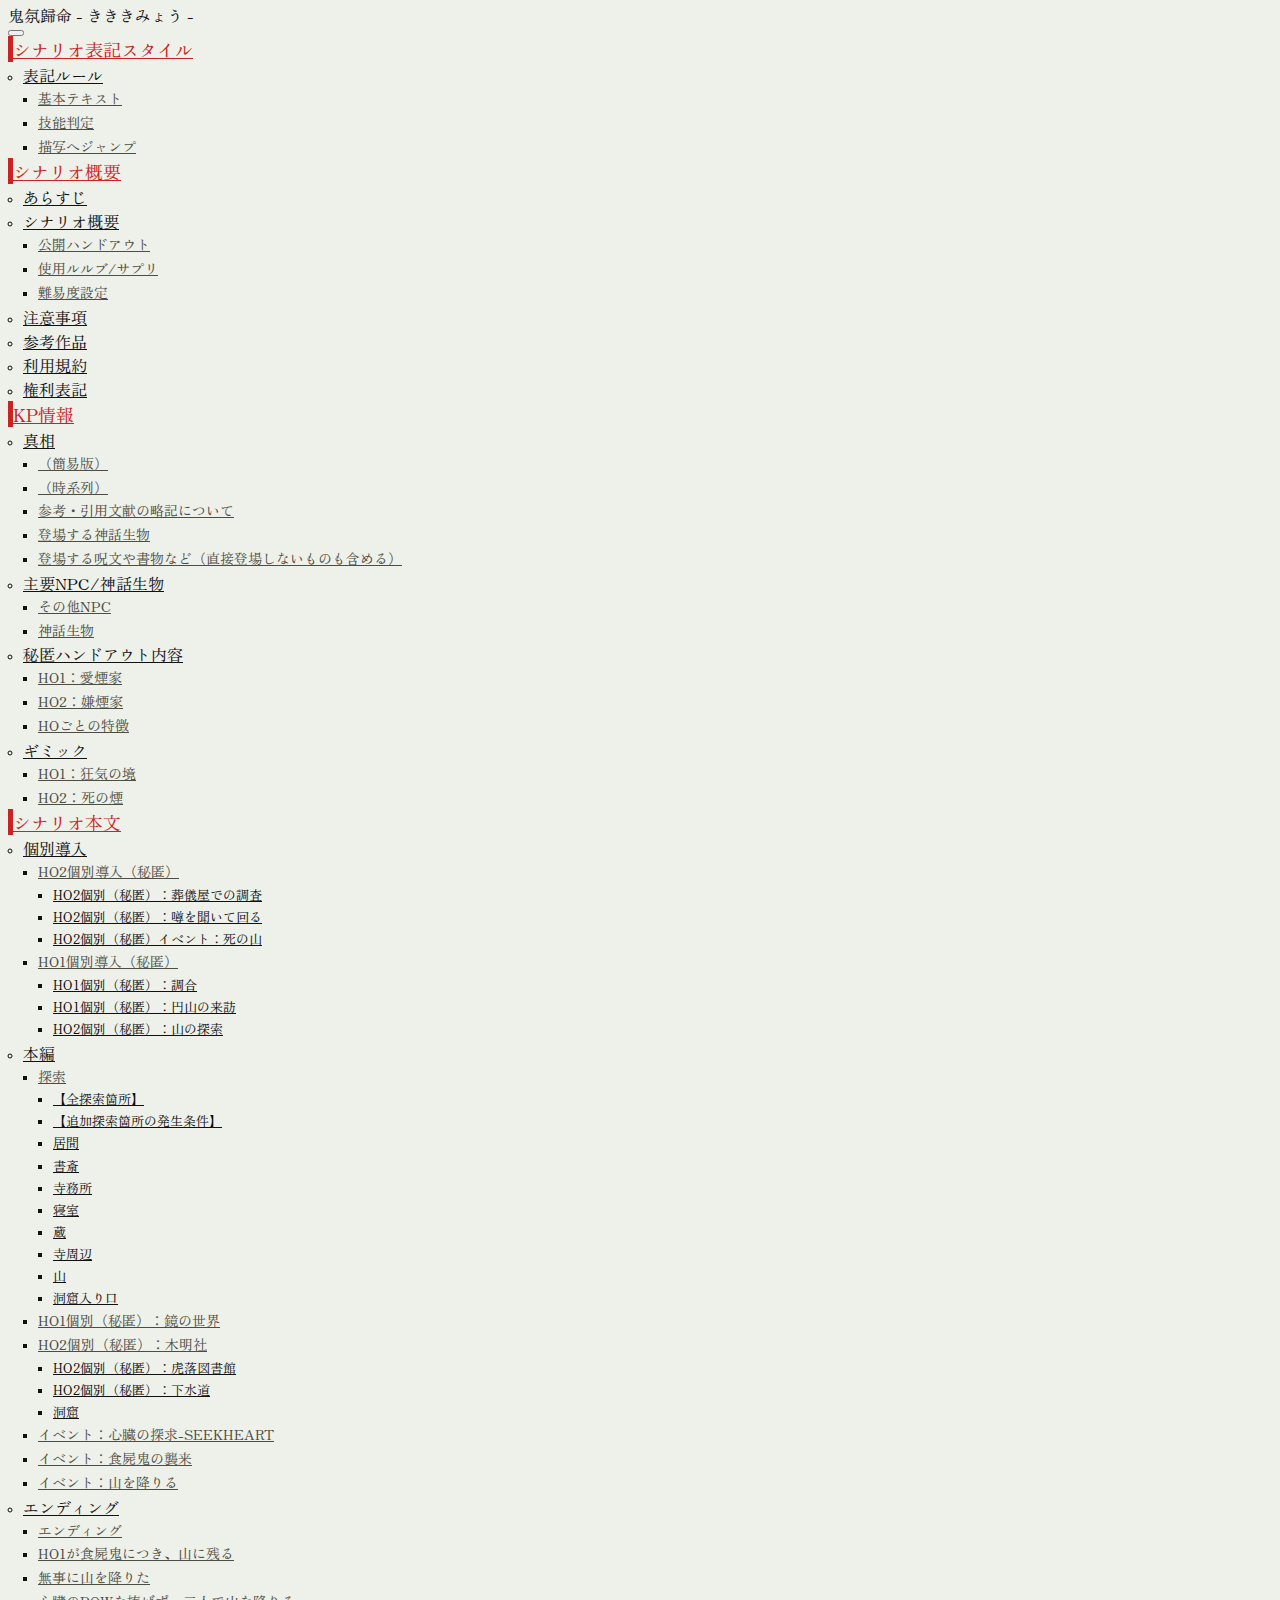
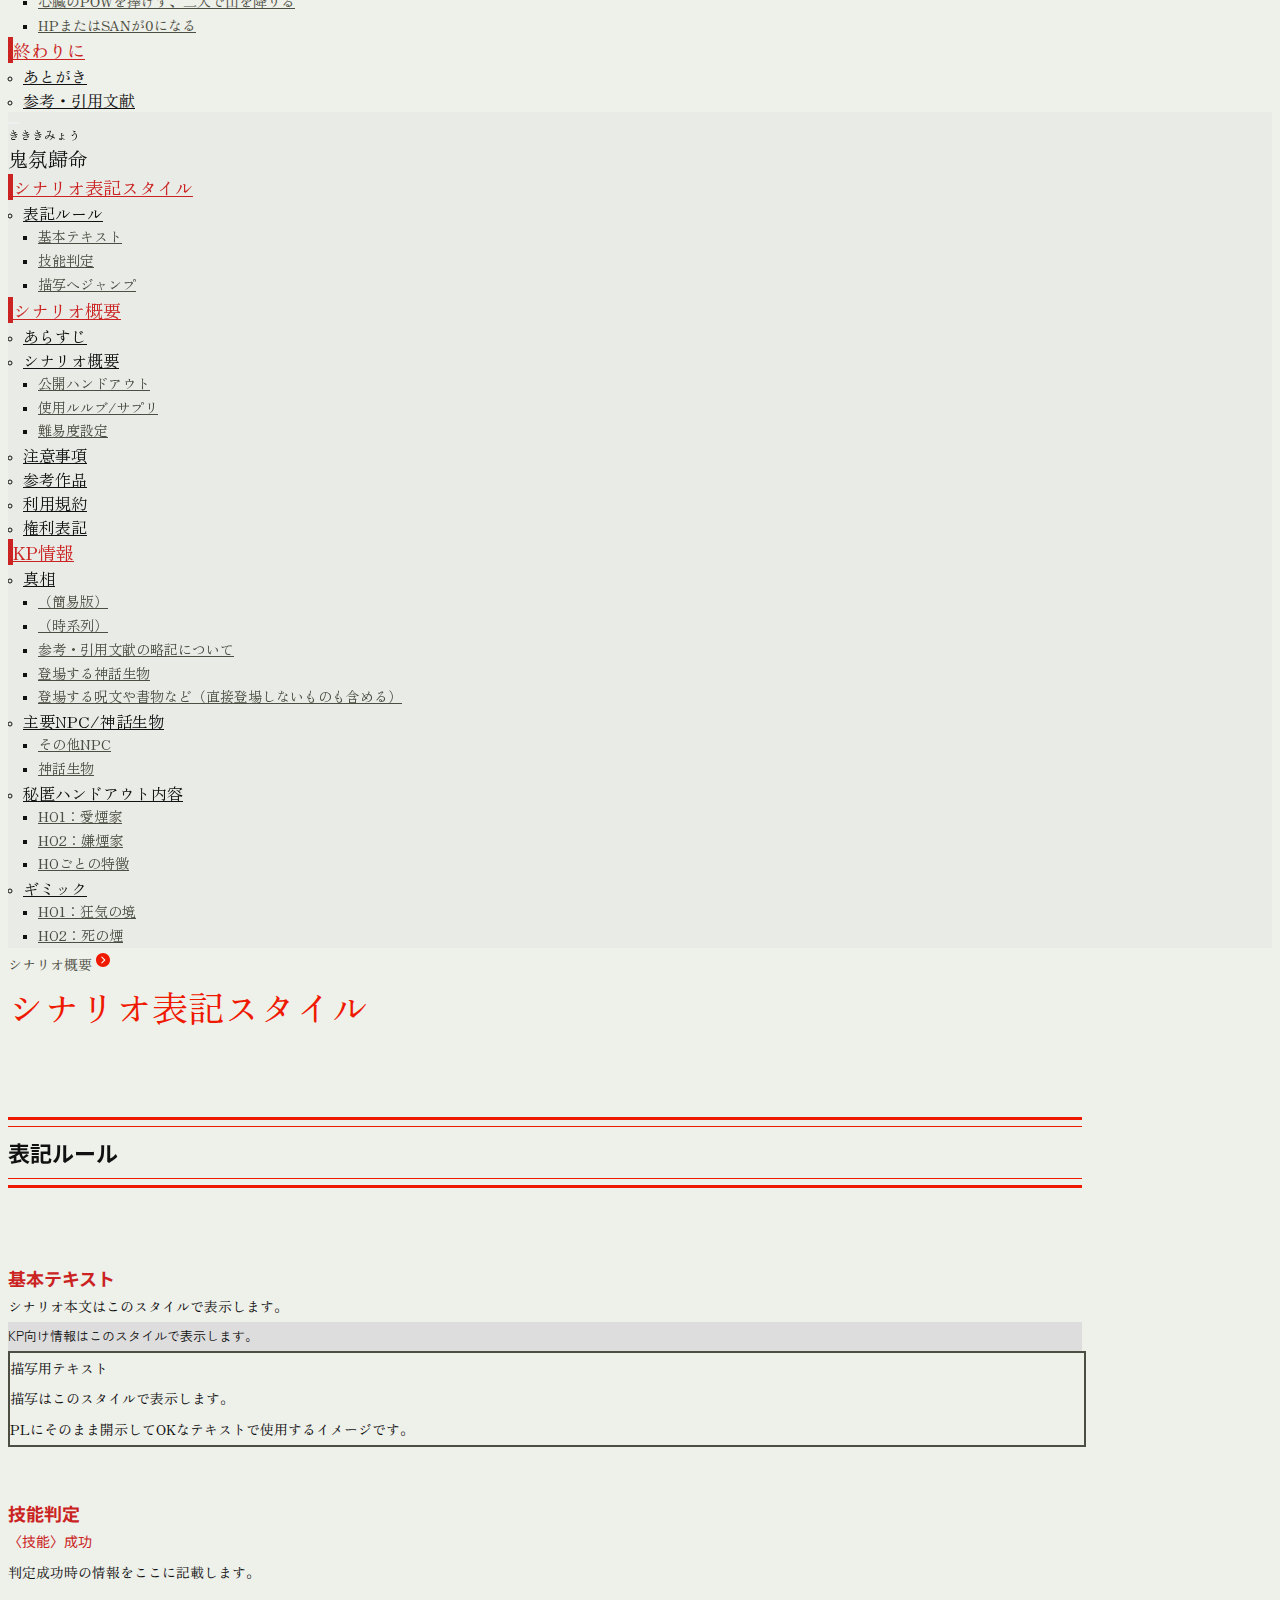
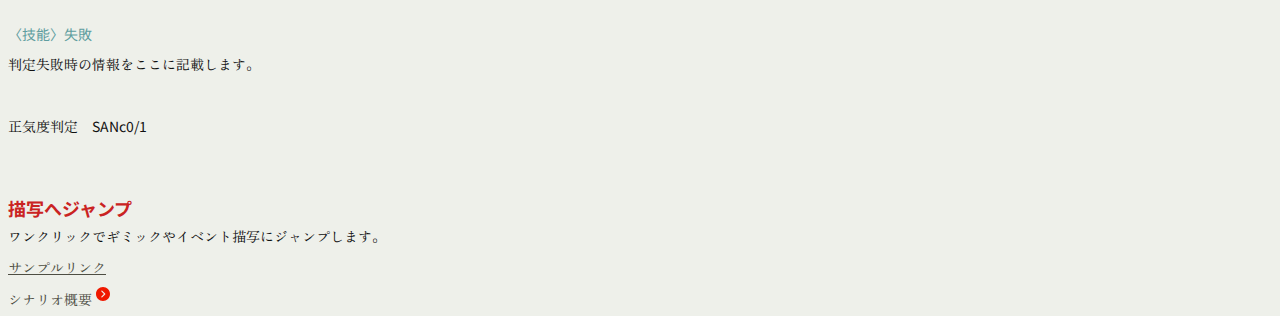
<file: HTML/kikikimyo_20240506/sample1.html>
<!doctype html>
<html lang="en">
  <head>
    <!-- Required meta tags -->
    <meta charset="utf-8">
    <meta name="viewport" content="width=device-width, initial-scale=1">

    <!-- Bootstrap CSS -->
    <link href="https://cdn.jsdelivr.net/npm/bootstrap@5.0.2/dist/css/bootstrap.min.css" rel="stylesheet" integrity="sha384-EVSTQN3/azprG1Anm3QDgpJLIm9Nao0Yz1ztcQTwFspd3yD65VohhpuuCOmLASjC" crossorigin="anonymous">

    <!-- original CSS -->
    <link rel="stylesheet" href="assets/css/common.css">

    <!-- Google Fonts import -->
    <link rel="preconnect" href="https://fonts.googleapis.com">
    <link rel="preconnect" href="https://fonts.gstatic.com" crossorigin>
    <!-- Noto Sans JP -->
    <link href="https://fonts.googleapis.com/css2?family=Noto+Sans+JP:wght@400;500;700&display=swap" rel="stylesheet">
    <!-- ZEN Old Mincho & Kaku Gothic -->
    <link href="https://fonts.googleapis.com/css2?family=Zen+Kaku+Gothic+New&family=Zen+Old+Mincho&display=swap" rel="stylesheet">

    <title>鬼氛歸命 - きききみょう -</title>
  </head>
  <body oncopy="rubyCopy()" style="visibility: hidden;" onLoad="document.body.style.visibility='visible'">
    <!-- mobile size modal start-->
    <div id="mobile-main-index"></div>
    <div class="modal fade" id="exampleModal" tabindex="-1" aria-labelledby="exampleModalLabel" aria-hidden="true">
      <div class="modal-dialog">
        <div class="modal-content">
          <div class="modal-header">
            <div class="modal-title--sample">鬼氛歸命 - きききみょう -</div>
            <button type="button" class="btn-close" data-bs-dismiss="modal" aria-label="Close"></button>
          </div>
          <div class="modal-body mx-4">
            <!-- mobile size index-->
            <my-sp-index></my-sp-index>
          </div>
        </div>
      </div>
    </div>
    <!-- mobile size modal end-->
    <div class="row sample mx-auto mx-md-0 px-0">
      <div class="nav col-md-3 pe-0 bg-light d-block">
        <!-- PCsize menu item-->
        <my-pc-index></my-pc-index>
      </div>
      <div class="main offset-md-1 col-md-7 px-4 px-md-0">
        <div class="sample_main my-5">
          <div class="sample_section_inner link-page text-end my-5 pt-5 pt-md-0 mx-auto">
            <a href="kikikimyo_info.html" class="text-link">シナリオ概要<span><img class="arrow arrow-next mt-0" src="./assets/images/next.svg"></span></a>
          </div>
          <chapter-style id="explanation_top">
            シナリオ表記スタイル
          </chapter-style>
          <div>
            <section-style id="explanation_01">
              表記ルール
            </section-style>
            <div>
              <paragraph-style id="explanation_01-1">
                基本テキスト
              </paragraph-style>
              <main-text>
                シナリオ本文はこのスタイルで表示します。
              </main-text>
              <for-kp-text>
                KP向け情報はこのスタイルで表示します。
              </for-kp-text>
              <info-text>
                <bold-style>描写用テキスト</bold-style><br>
                描写はこのスタイルで表示します。<br>
                PLにそのまま開示してOKなテキストで使用するイメージです。
              </info-text>
            </div>
            <div>
              <paragraph-style id="explanation_01-2">
                技能判定
              </paragraph-style>
              <main-text>
                <success-roll>〈技能〉成功</success-roll><br>
                判定成功時の情報をここに記載します。<br>
                <br>
                <failure-roll>〈技能〉失敗</failure-roll><br>
                判定失敗時の情報をここに記載します。<br>
                <br>
                正気度判定　<san-roll>SANc0/1</san-roll>
              </main-text>
            </div>
            <div>
              <paragraph-style id="explanation_01-3">
                描写へジャンプ
              </paragraph-style>
              <main-text>
                ワンクリックでギミックやイベント描写にジャンプします。<br>
                <link-style link="#explanation_top">サンプルリンク</link-style>
              </main-text>
            </div>
          </div>
          <div>
            <div class="sample_section_inner link-page text-end my-5 mx-auto">
              <a href="kikikimyo_info.html" class="text-link">シナリオ概要<span><img class="arrow arrow-next mt-0" src="./assets/images/next.svg"></span></a>
            </div>
          </div>
        </div>
      </div>
    </div>

    <!-- Optional JavaScript -->
    <script src="https://cdn.jsdelivr.net/npm/bootstrap@5.0.2/dist/js/bootstrap.bundle.min.js" integrity="sha384-MrcW6ZMFYlzcLA8Nl+NtUVF0sA7MsXsP1UyJoMp4YLEuNSfAP+JcXn/tWtIaxVXM" crossorigin="anonymous"></script>
    <script src="https://ajax.googleapis.com/ajax/libs/jquery/3.5.1/jquery.min.js"></script>
    <script language="javascript" type="text/javascript" src="./assets/js/Main.js"></script>
    <script language="javascript" type="text/javascript" src="./assets/js/NameChange.js"></script>
    <script language="javascript" type="text/javascript" src="./assets/js/MySPIndex.js"></script>
    <script language="javascript" type="text/javascript" src="./assets/js/MyPCIndex.js"></script>
    <script language="javascript" type="text/javascript" src="./assets/js/RubyCopy.js"></script>
    <script language="javascript" type="text/javascript" src="./assets/js/CopyButton.js"></script>
    <script language="javascript" type="text/javascript" src="./assets/js/MyStyle.js"></script>
    <script language="javascript" type="text/javascript" src="./assets/js/OptionStyle.js"></script>

  </body>
</html>
</file>
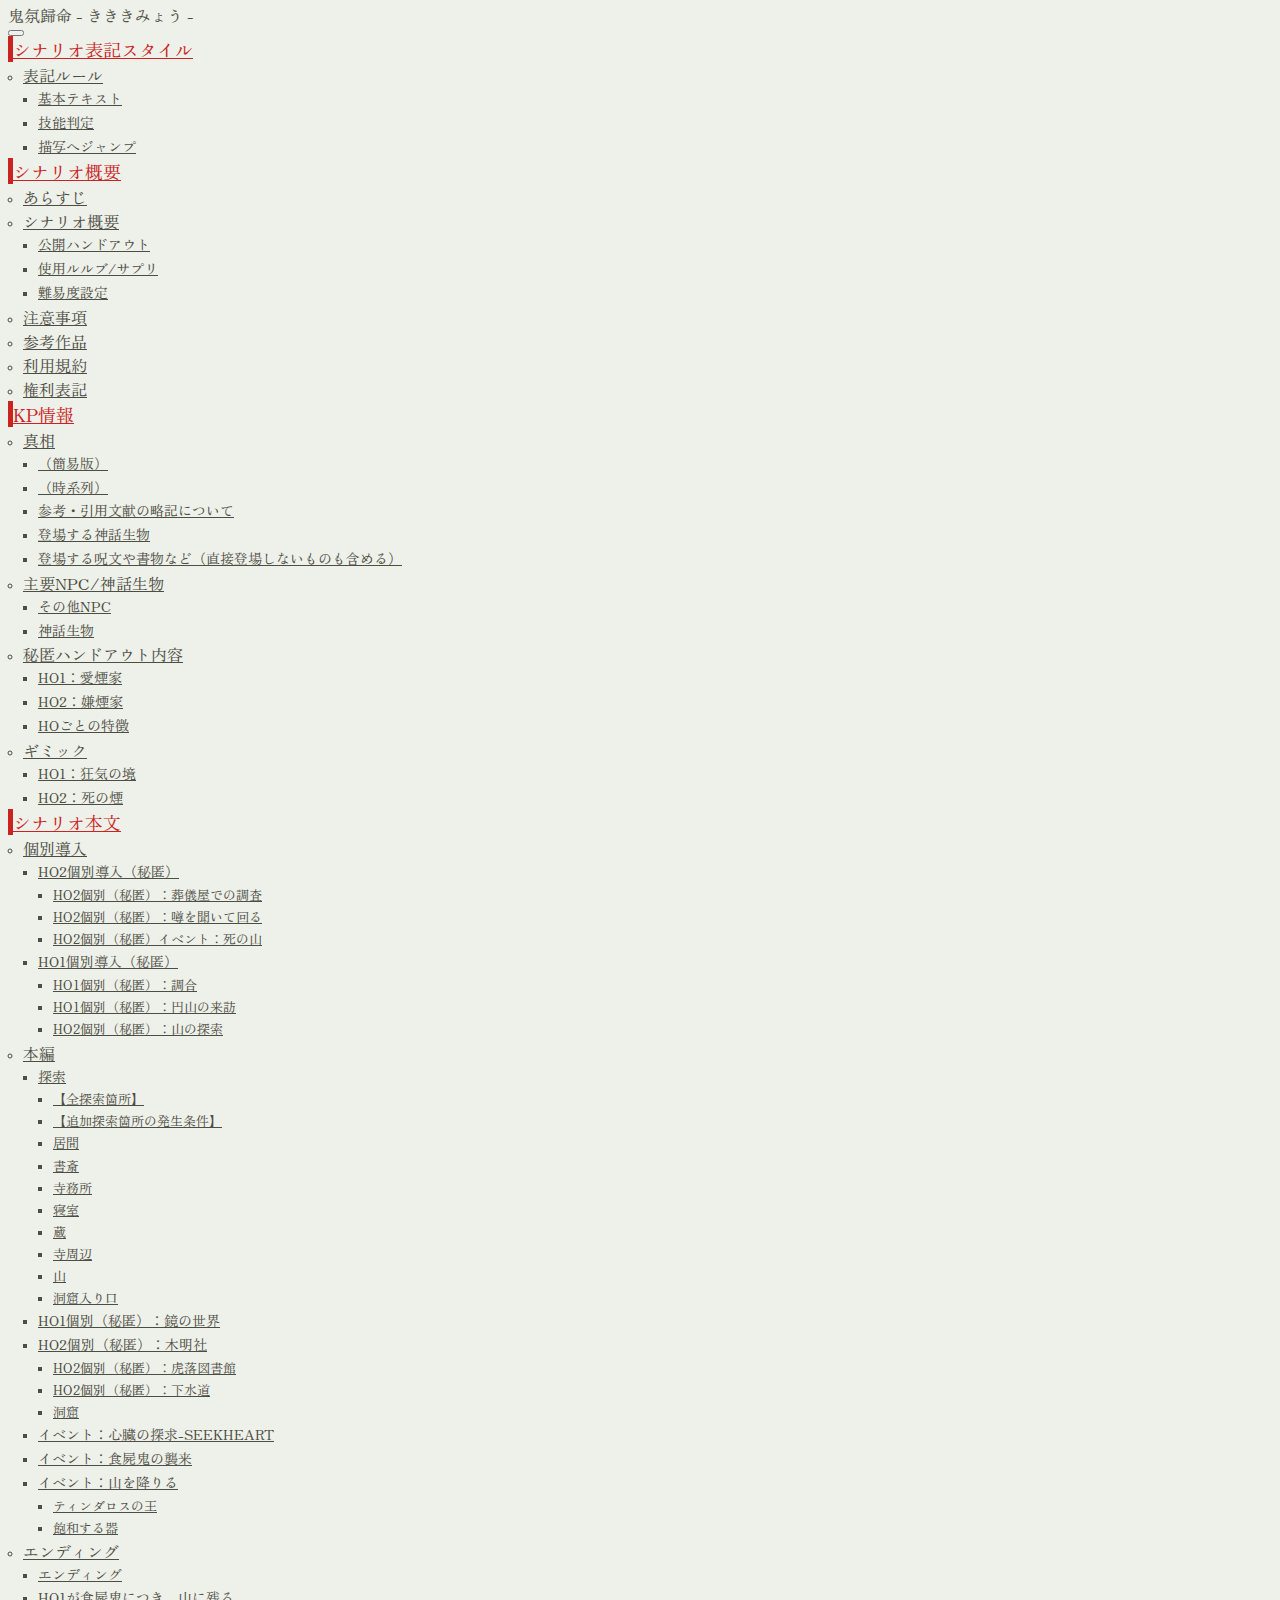
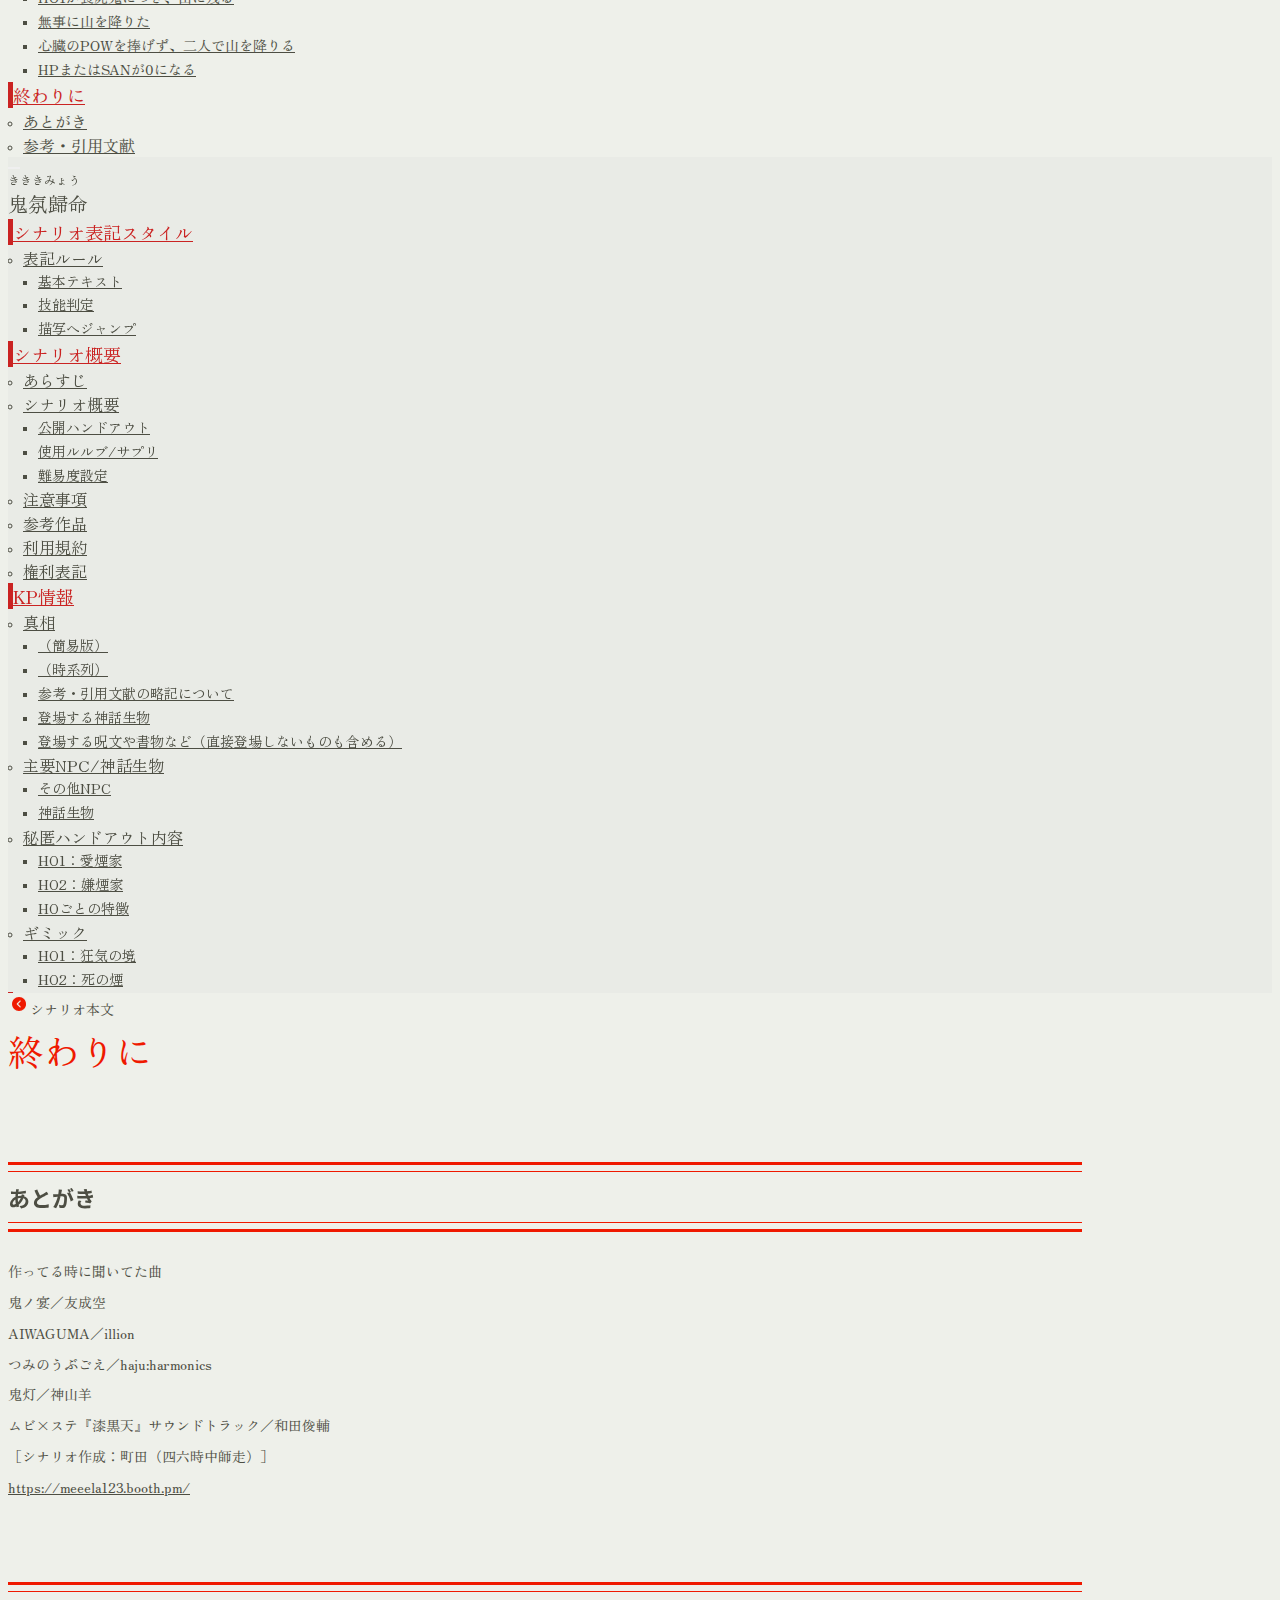
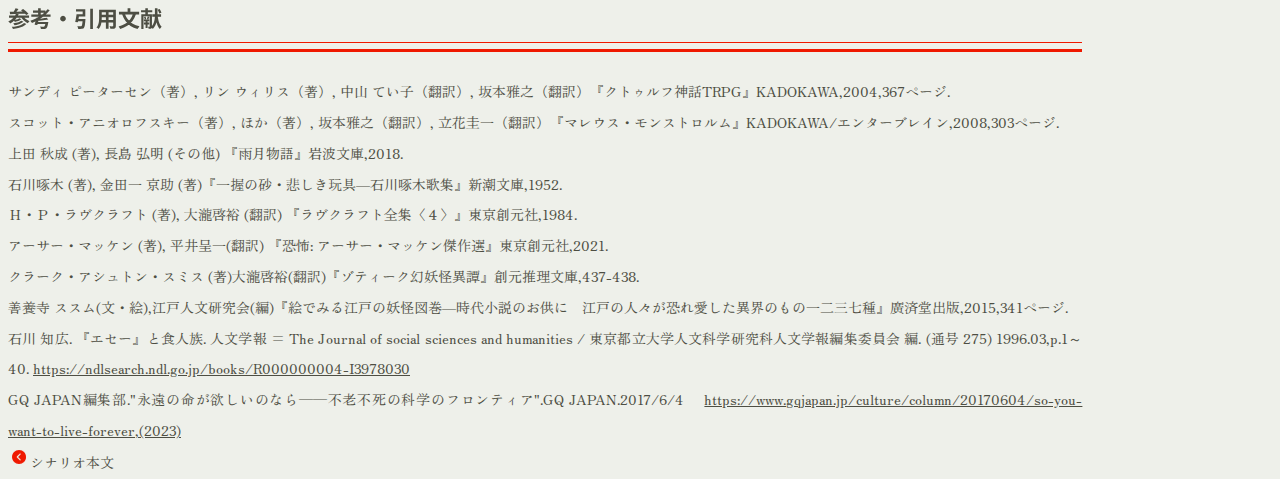
<file: HTML/kikikimyo_20240512/kikikimyo_conclusion.html>
<!doctype html>
<html lang="en">
  <head>
    <!-- Required meta tags -->
    <meta charset="utf-8">
    <meta name="viewport" content="width=device-width, initial-scale=1">

    <!-- Bootstrap CSS -->
    <link href="https://cdn.jsdelivr.net/npm/bootstrap@5.0.2/dist/css/bootstrap.min.css" rel="stylesheet" integrity="sha384-EVSTQN3/azprG1Anm3QDgpJLIm9Nao0Yz1ztcQTwFspd3yD65VohhpuuCOmLASjC" crossorigin="anonymous">

    <!-- original CSS -->
    <link rel="stylesheet" href="assets/css/common.css">

    <!-- Google Fonts import -->
    <link rel="preconnect" href="https://fonts.googleapis.com">
    <link rel="preconnect" href="https://fonts.gstatic.com" crossorigin>
    <!-- Noto Sans JP -->
    <link href="https://fonts.googleapis.com/css2?family=Noto+Sans+JP:wght@400;500;700&display=swap" rel="stylesheet">
    <!-- ZEN Old Mincho & Kaku Gothic -->
    <link href="https://fonts.googleapis.com/css2?family=Zen+Kaku+Gothic+New&family=Zen+Old+Mincho&display=swap" rel="stylesheet">

    <title>鬼氛歸命 - きききみょう -</title>
  </head>
  <body oncopy="rubyCopy()" style="visibility: hidden;" onLoad="document.body.style.visibility='visible'">
    <!-- mobile size modal start-->
    <div id="mobile-main-index"></div>
    <div class="modal fade" id="exampleModal" tabindex="-1" aria-labelledby="exampleModalLabel" aria-hidden="true">
      <div class="modal-dialog">
        <div class="modal-content">
          <div class="modal-header">
            <div class="modal-title--sample">鬼氛歸命 - きききみょう -</div>
            <button type="button" class="btn-close" data-bs-dismiss="modal" aria-label="Close"></button>
          </div>
          <div class="modal-body mx-4">
            <!-- mobile size index-->
            <my-sp-index></my-sp-index>
          </div>
        </div>
      </div>
    </div>
    <!-- mobile size modal end-->
    <div class="row sample mx-auto mx-md-0 px-0">
      <div class="nav col-md-3 pe-0 bg-light d-block">
        <!-- PCsize menu item-->
        <my-pc-index></my-pc-index>
      </div>
      <div class="main offset-md-1 col-md-7 px-4 px-md-0">
        <div class="sample_main my-5">
          <div class="sample_section_inner link-page text-start my-5 pt-5 pt-md-0 mx-auto">
            <a href="kikikimyo_scenario.html" class="text-link"><span><img class="icon icon-back mt-0" src="./assets/images/next.svg"></span>シナリオ本文</a>
          </div>
          <div>
            <chapter-style id="conclusion_top">
              終わりに
            </chapter-style>
            <div>
              <section-style id="conclusion_01">
                あとがき
              </section-style>
              <main-text>
                <bold-style>作ってる時に聞いてた曲</bold-style>
              </main-text>
              <list-style>
                <list-item>鬼ノ宴／友成空</list-item>
                <list-item>AIWAGUMA／illion</list-item>
                <list-item>つみのうぶごえ／haju:harmonics</list-item>
                <list-item>鬼灯／神山羊</list-item>
                <list-item>ムビ×ステ『漆黒天』サウンドトラック／和田俊輔</list-item>
              </list-style>
              <div class="my-4">
                <main-text>
                  ［シナリオ作成：町田（四六時中師走）］<br>
                  <link-style link="https://meeela123.booth.pm/">https://meeela123.booth.pm/</link-style>
                </main-text>
              </div>
            </div>
            <div>
              <section-style id="conclusion_02">
                参考・引用文献
              </section-style>
              <list-style>
                <list-item>サンディ ピーターセン（著）, リン ウィリス（著）, 中山 てい子（翻訳）, 坂本雅之（翻訳）『クトゥルフ神話TRPG』KADOKAWA,2004,367ページ.</list-item>
                <list-item>スコット・アニオロフスキー（著）, ほか（著）, 坂本雅之（翻訳）, 立花圭一（翻訳）『マレウス・モンストロルム』KADOKAWA/エンターブレイン,2008,303ページ.</list-item>
                <list-item>上田 秋成 (著), 長島 弘明 (その他) 『雨月物語』岩波文庫,2018.</list-item>
                <list-item>石川啄木 (著), 金田一 京助  (著)『一握の砂・悲しき玩具―石川啄木歌集』新潮文庫,1952.</list-item>
                <list-item>Ｈ・Ｐ・ラヴクラフト (著), 大瀧啓裕 (翻訳) 『ラヴクラフト全集〈４〉』東京創元社,1984.</list-item>
                <list-item>アーサー・マッケン (著), 平井呈一(翻訳) 『恐怖: アーサー・マッケン傑作選』東京創元社,2021.</list-item>
                <list-item>クラーク・アシュトン・スミス (著)大瀧啓裕(翻訳)『ゾティーク幻妖怪異譚』創元推理文庫,437-438.</list-item>
                <list-item>善養寺 ススム(文・絵),江戸人文研究会(編)『絵でみる江戸の妖怪図巻―時代小説のお供に　江戸の人々が恐れ愛した異界のもの一二三七種』廣済堂出版,2015,341ページ.</list-item>
                <list-item>石川 知広. 『エセー』と食人族. 人文学報 = The Journal of social sciences and humanities / 東京都立大学人文科学研究科人文学報編集委員会 編. (通号 275) 1996.03,p.1～40. <link-style link="https://ndlsearch.ndl.go.jp/books/R000000004-I3978030">https://ndlsearch.ndl.go.jp/books/R000000004-I3978030</link-style></list-item>
                <list-item>GQ JAPAN編集部."永遠の命が欲しいのなら──不老不死の科学のフロンティア".GQ JAPAN.2017/6/4　<link-style link="https://www.gqjapan.jp/culture/column/20170604/so-you-want-to-live-forever,(2023)">https://www.gqjapan.jp/culture/column/20170604/so-you-want-to-live-forever,(2023)</link-style></list-item>
              </list-style>
            </div>
          </div>
    <!-- link -->
          <div class="sample_section_inner link-page text-start my-5 pt-5 pt-md-0 mx-auto">
            <a href="kikikimyo_scenario.html" class="text-link"><span><img class="icon icon-back mt-0" src="./assets/images/next.svg"></span>シナリオ本文</a>
          </div>
        </div>
      </div>
    </div>
    <!-- Optional JavaScript -->
    <script src="https://cdn.jsdelivr.net/npm/bootstrap@5.0.2/dist/js/bootstrap.bundle.min.js" integrity="sha384-MrcW6ZMFYlzcLA8Nl+NtUVF0sA7MsXsP1UyJoMp4YLEuNSfAP+JcXn/tWtIaxVXM" crossorigin="anonymous"></script>
    <script src="https://ajax.googleapis.com/ajax/libs/jquery/3.5.1/jquery.min.js"></script>
    <script language="javascript" type="text/javascript" src="./assets/js/Main.js"></script>
    <script language="javascript" type="text/javascript" src="./assets/js/NameChange.js"></script>
    <script language="javascript" type="text/javascript" src="./assets/js/MySPIndex.js"></script>
    <script language="javascript" type="text/javascript" src="./assets/js/MyPCIndex.js"></script>
    <script language="javascript" type="text/javascript" src="./assets/js/RubyCopy.js"></script>
    <script language="javascript" type="text/javascript" src="./assets/js/CopyButton.js"></script>
    <script language="javascript" type="text/javascript" src="./assets/js/MyStyle.js"></script>
    <script language="javascript" type="text/javascript" src="./assets/js/OptionStyle.js"></script>
    
  </body>
</html>
</file>
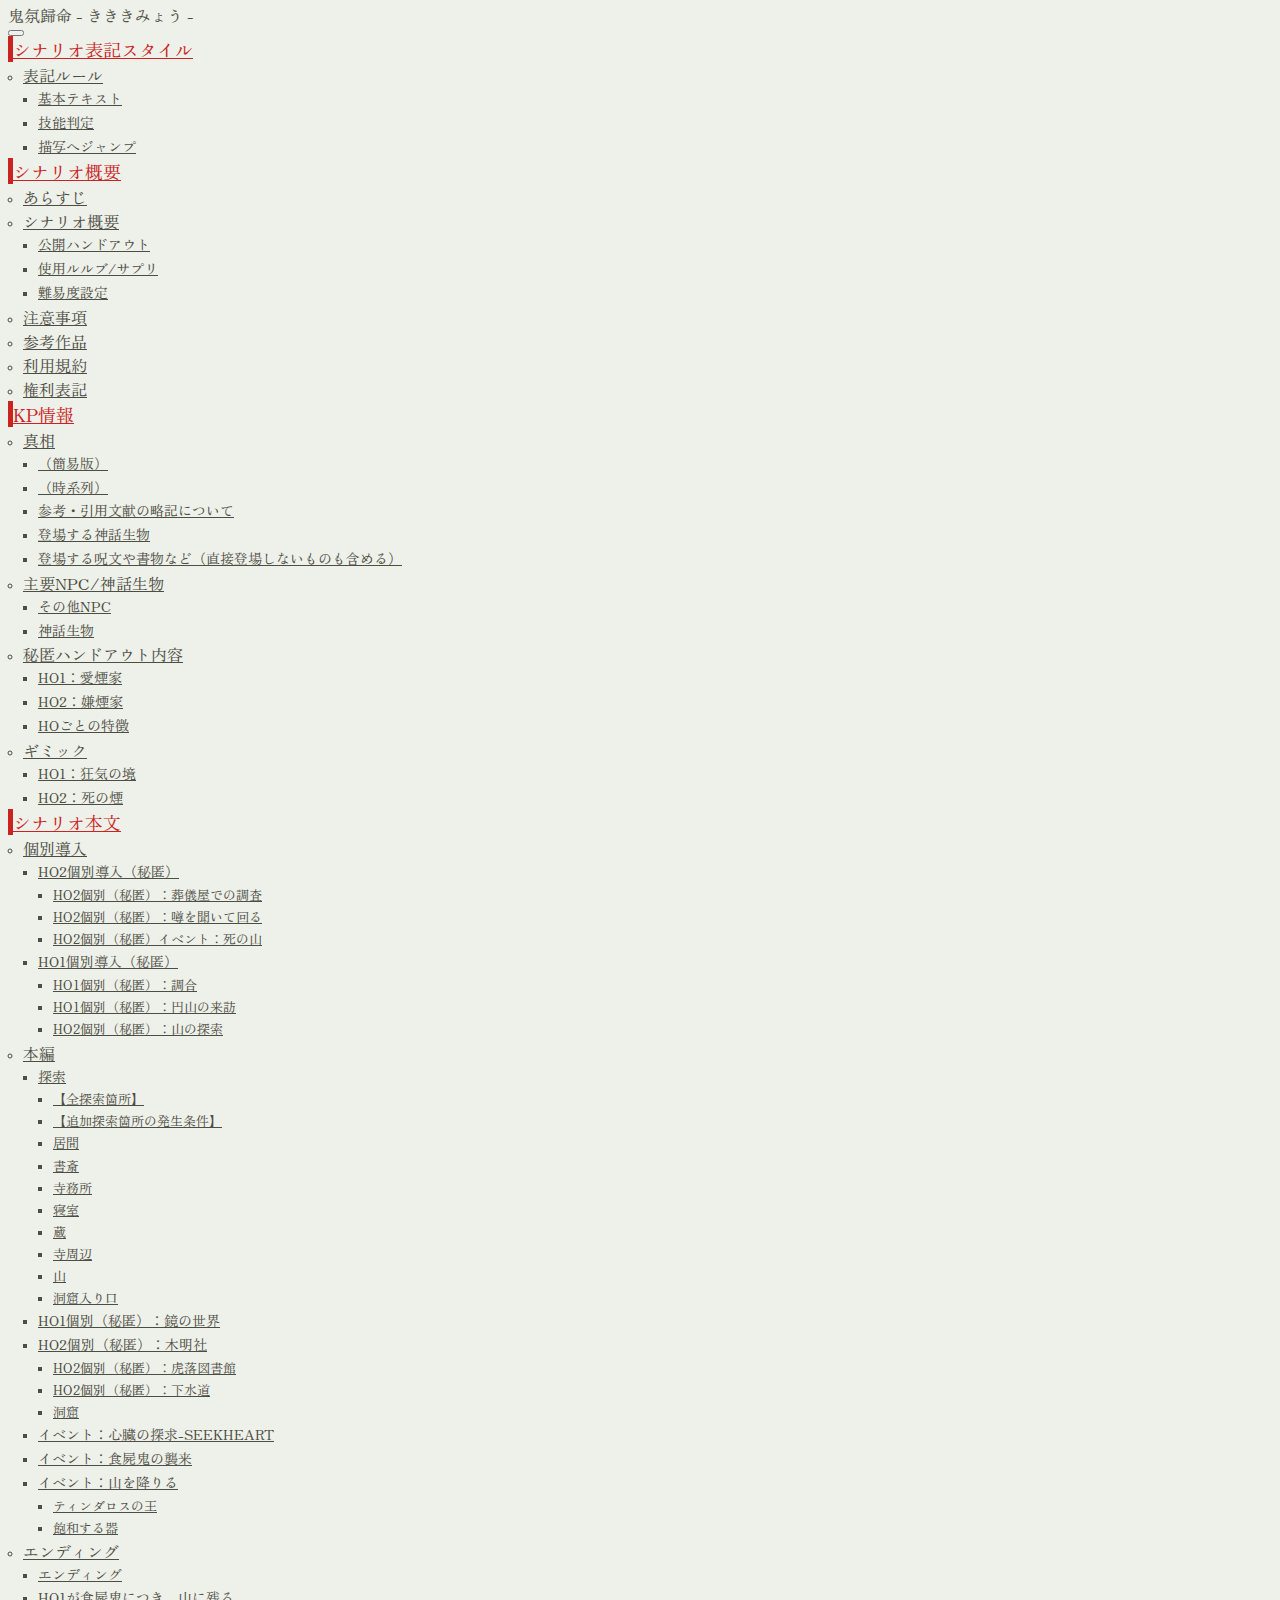
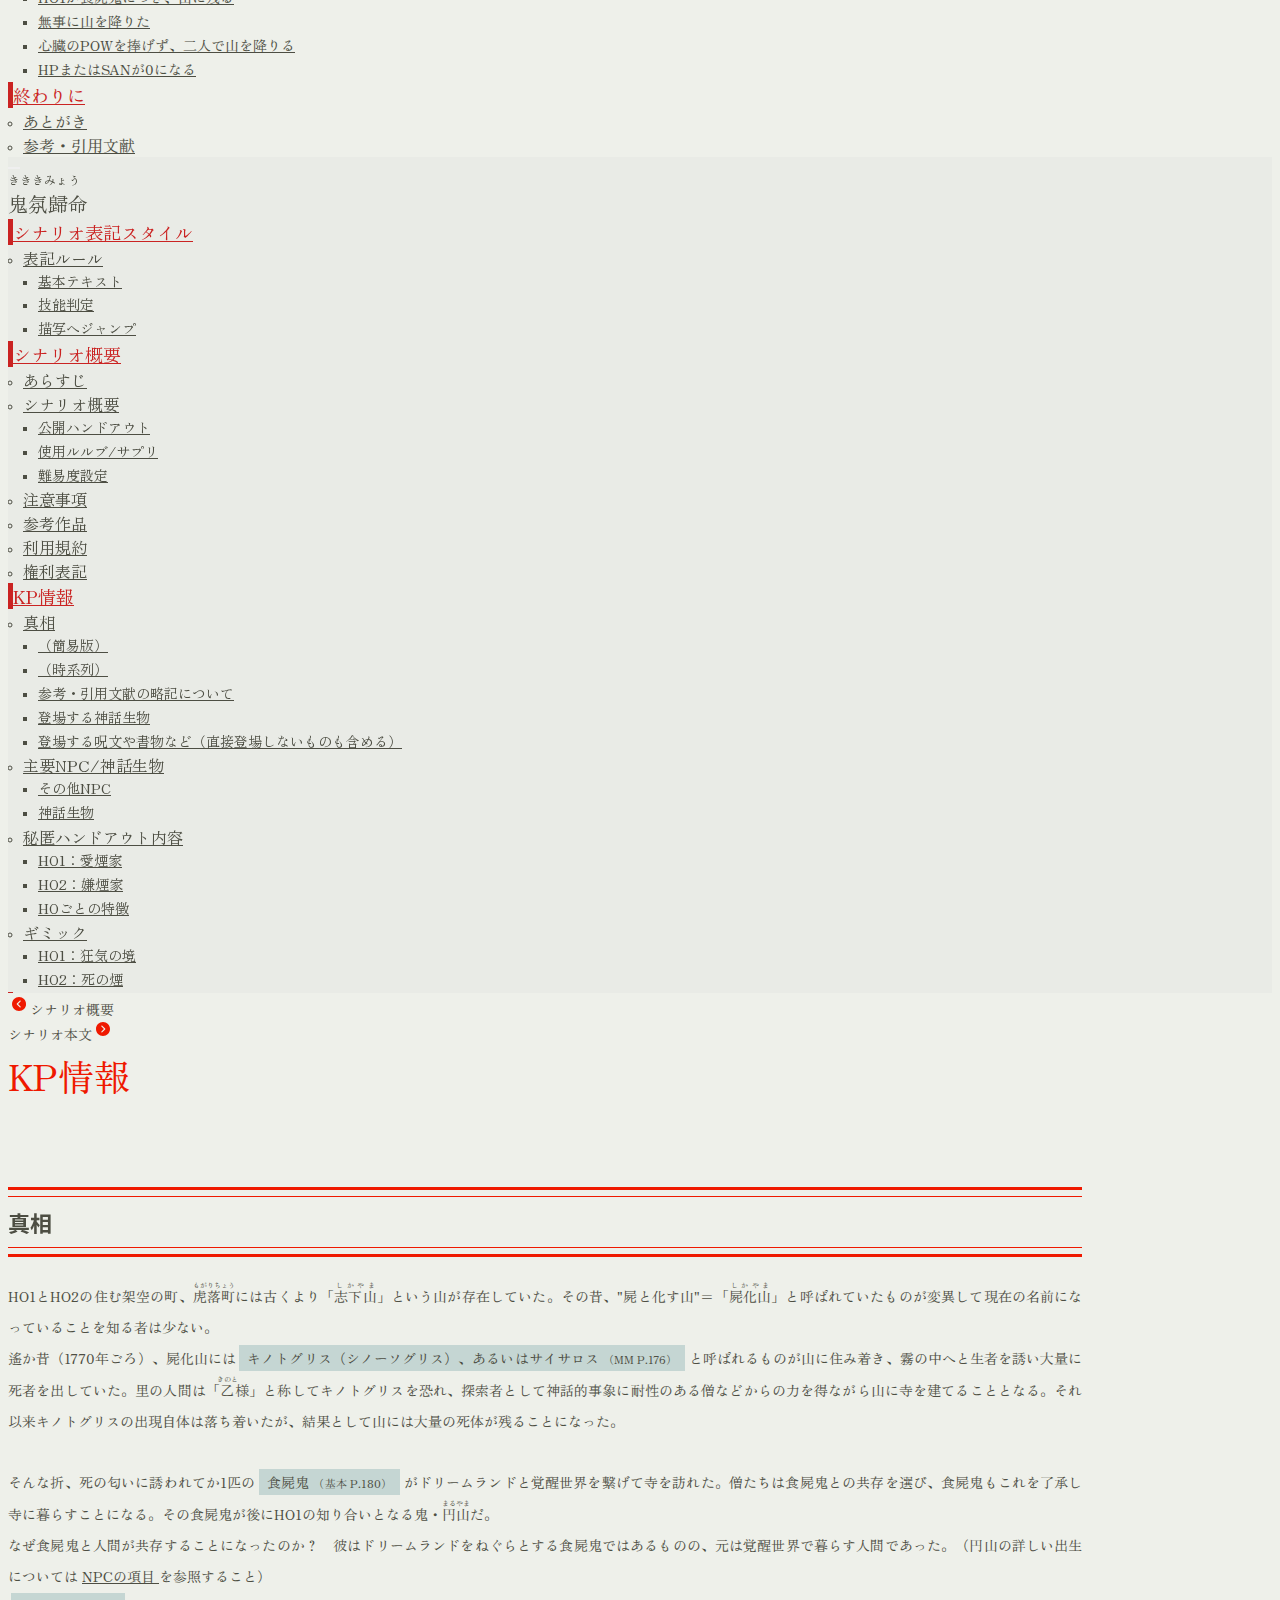
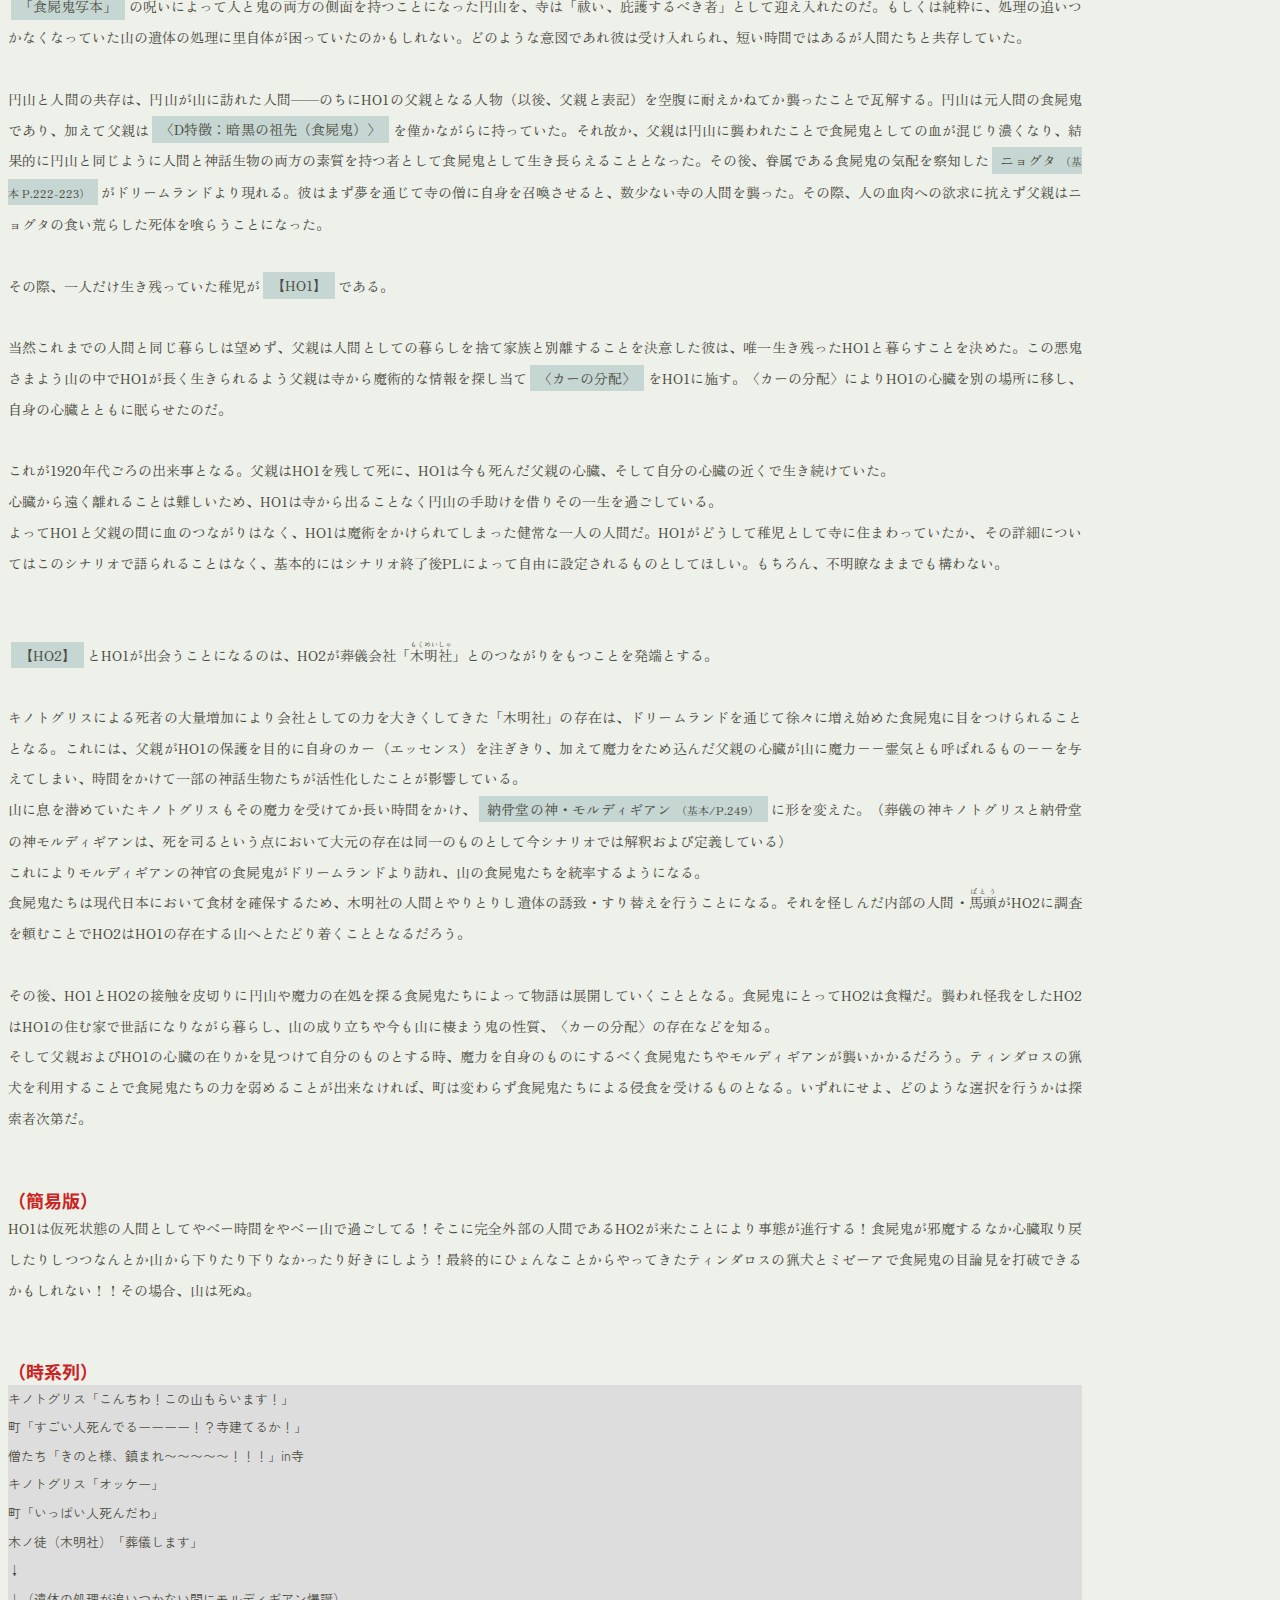
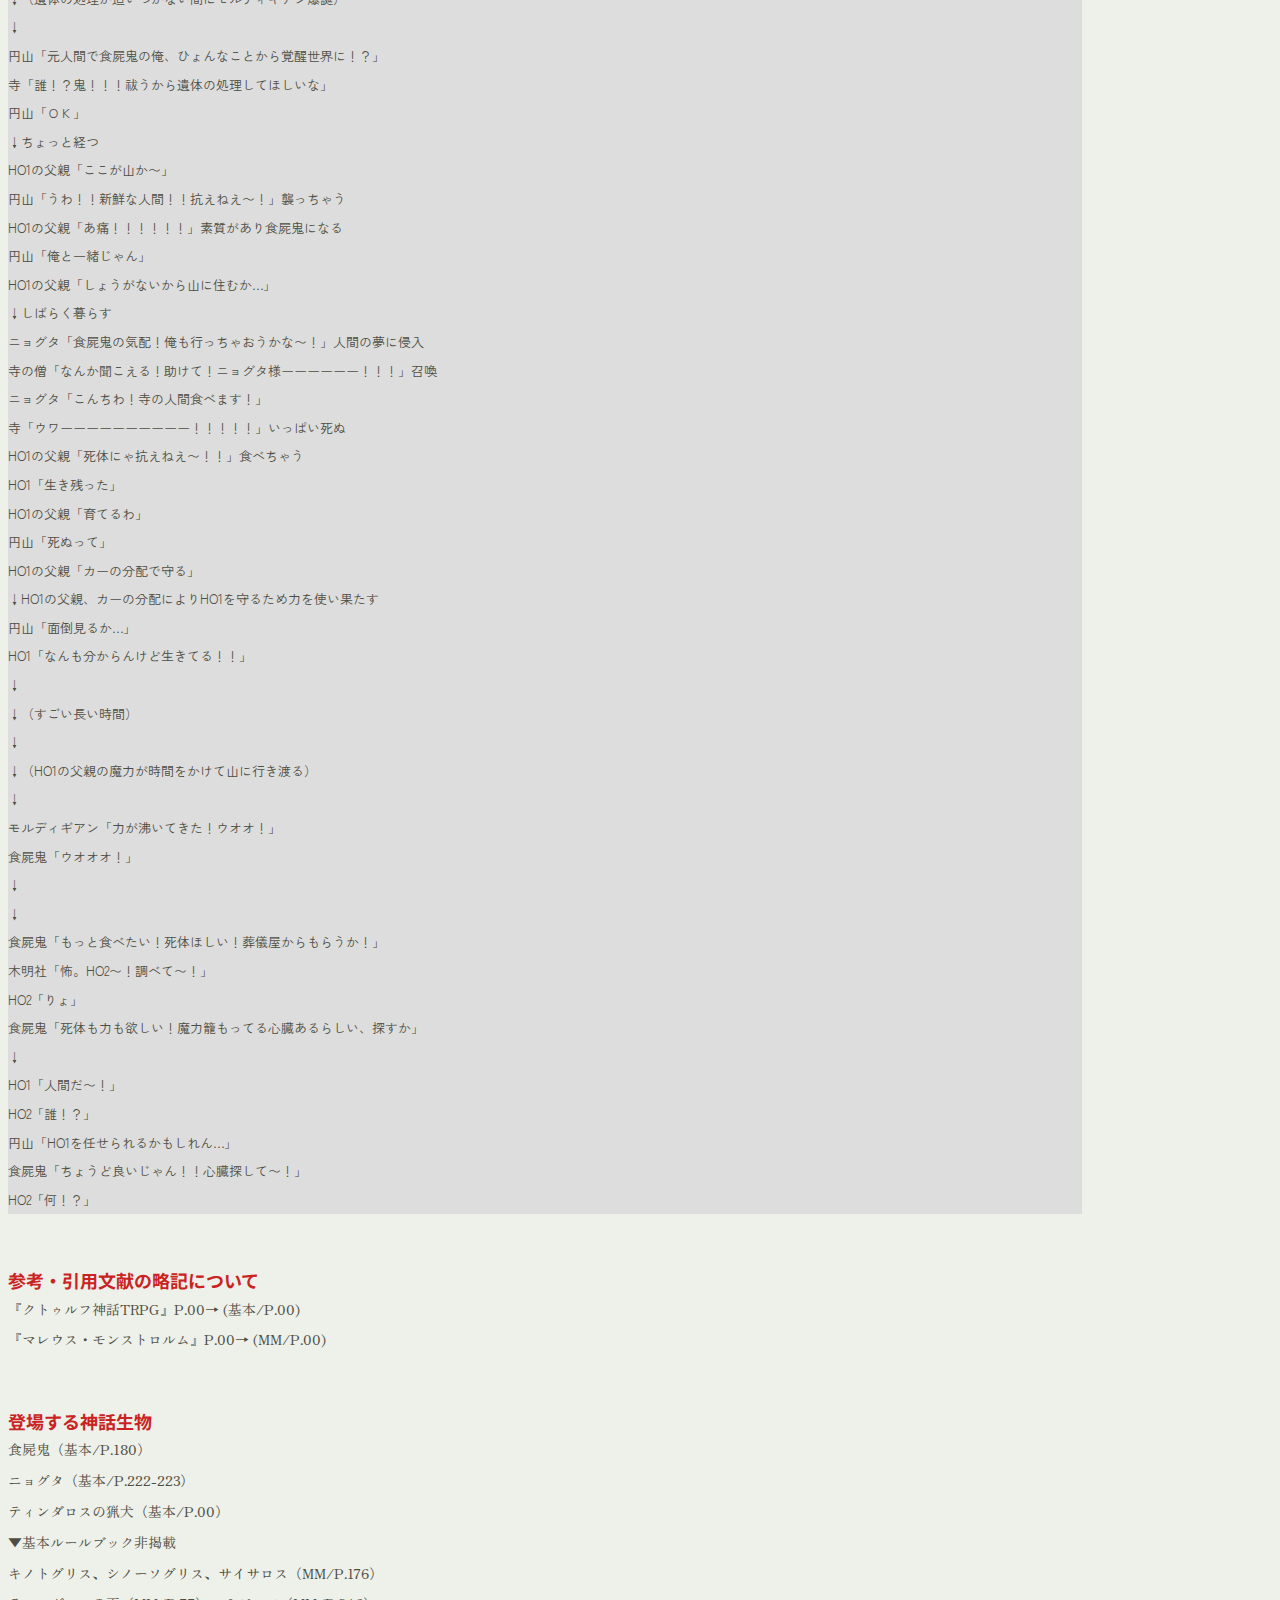
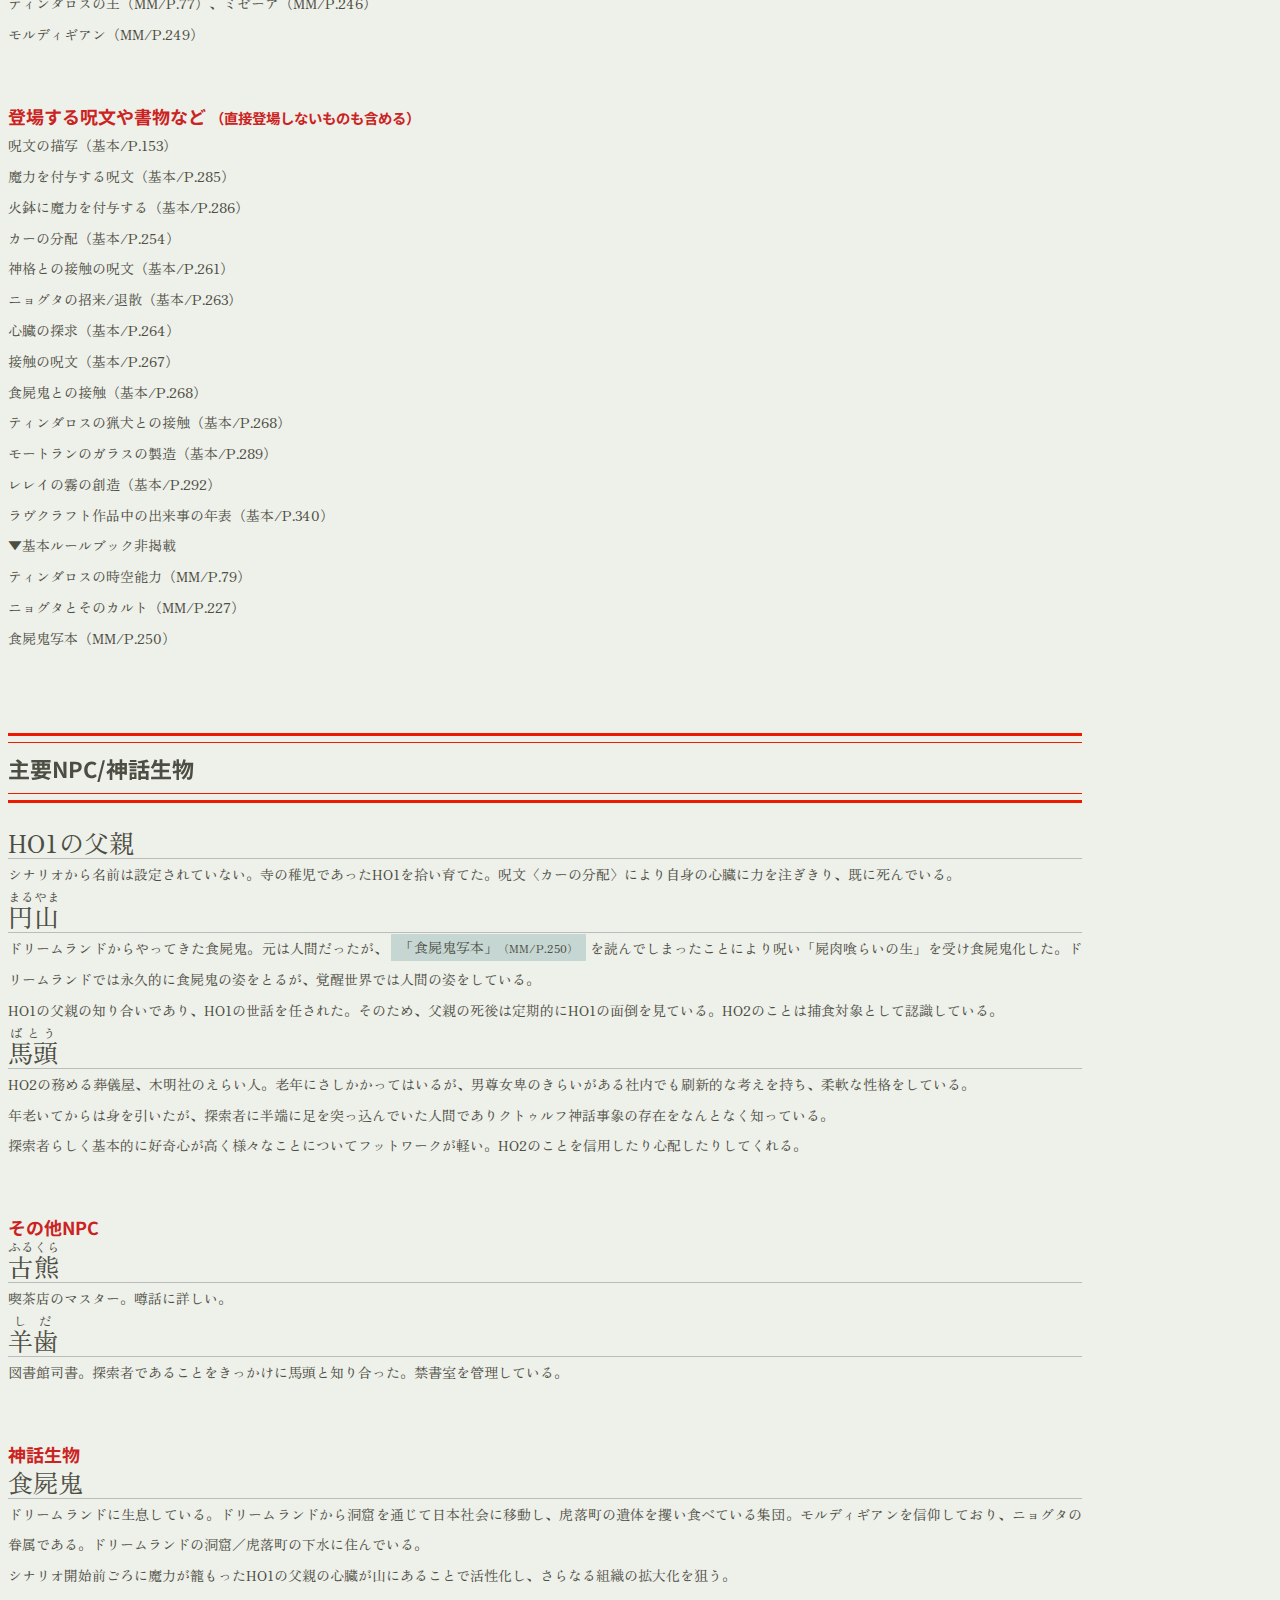
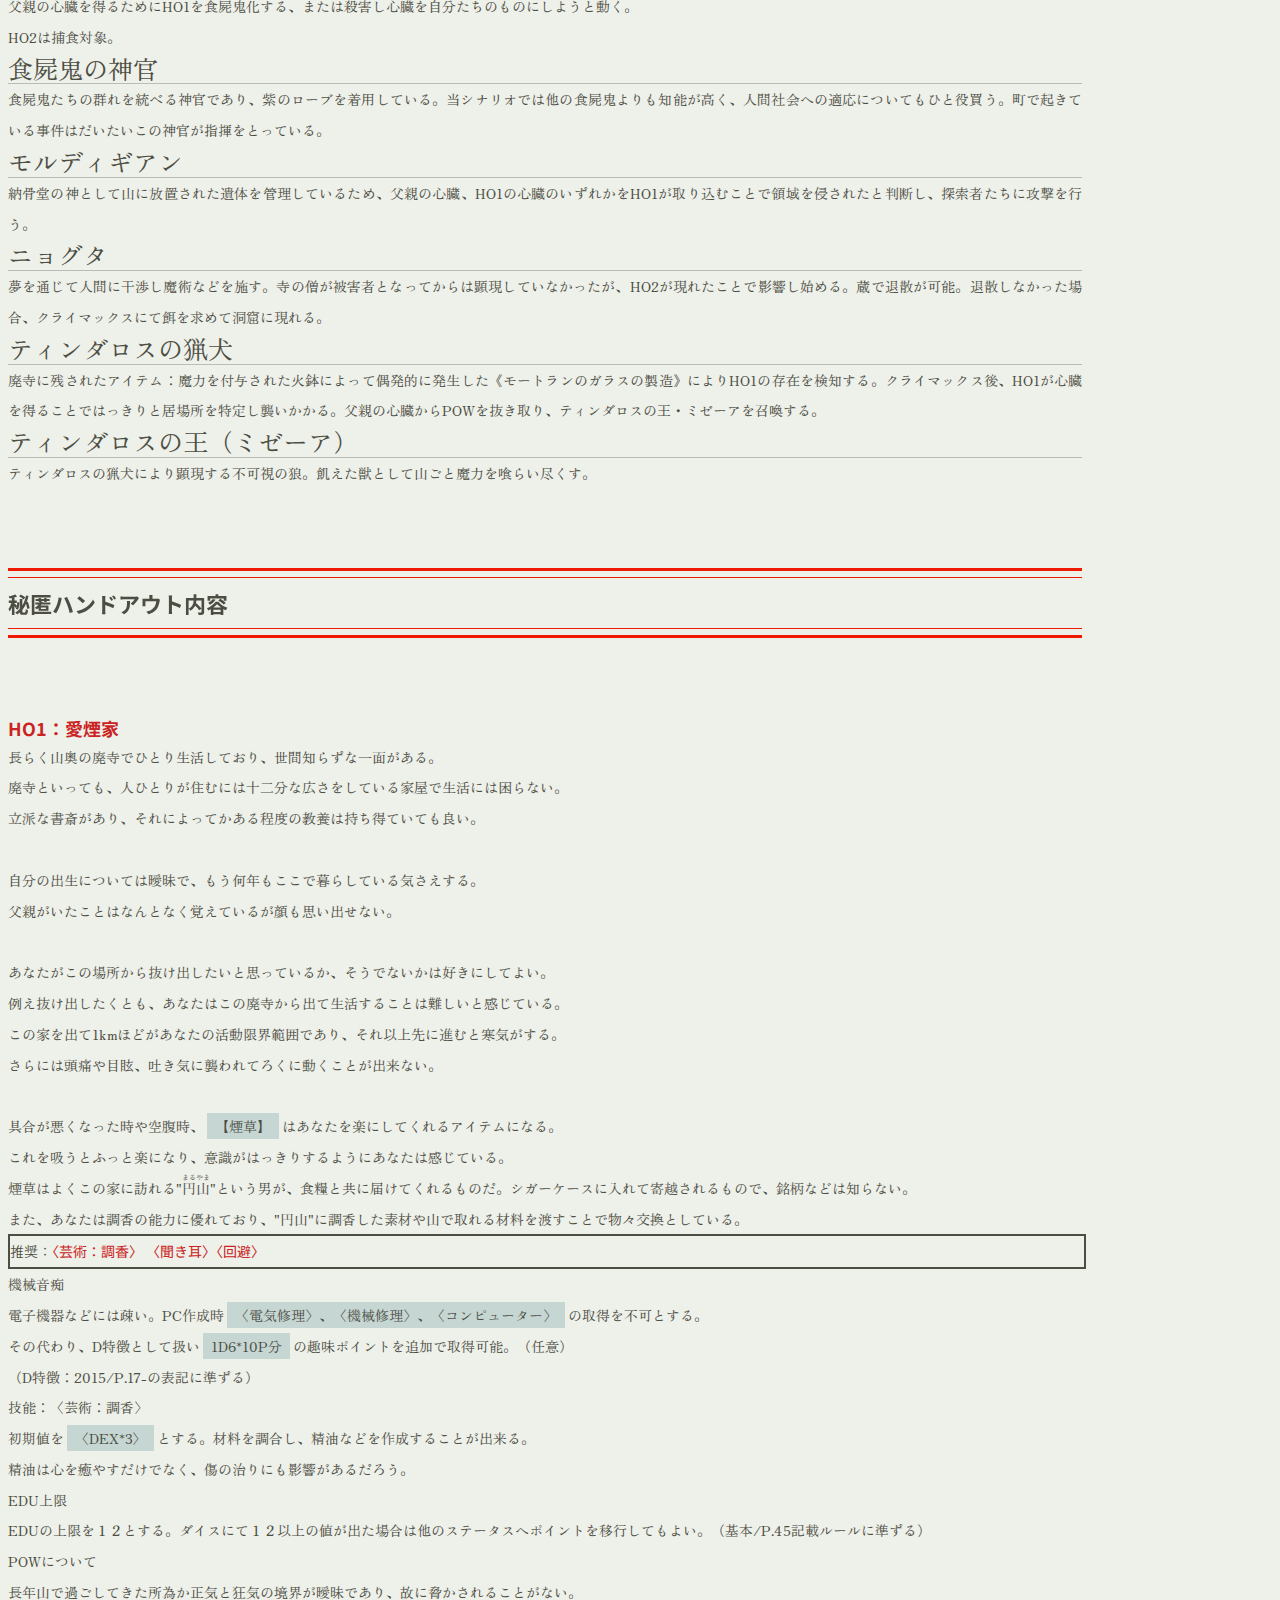
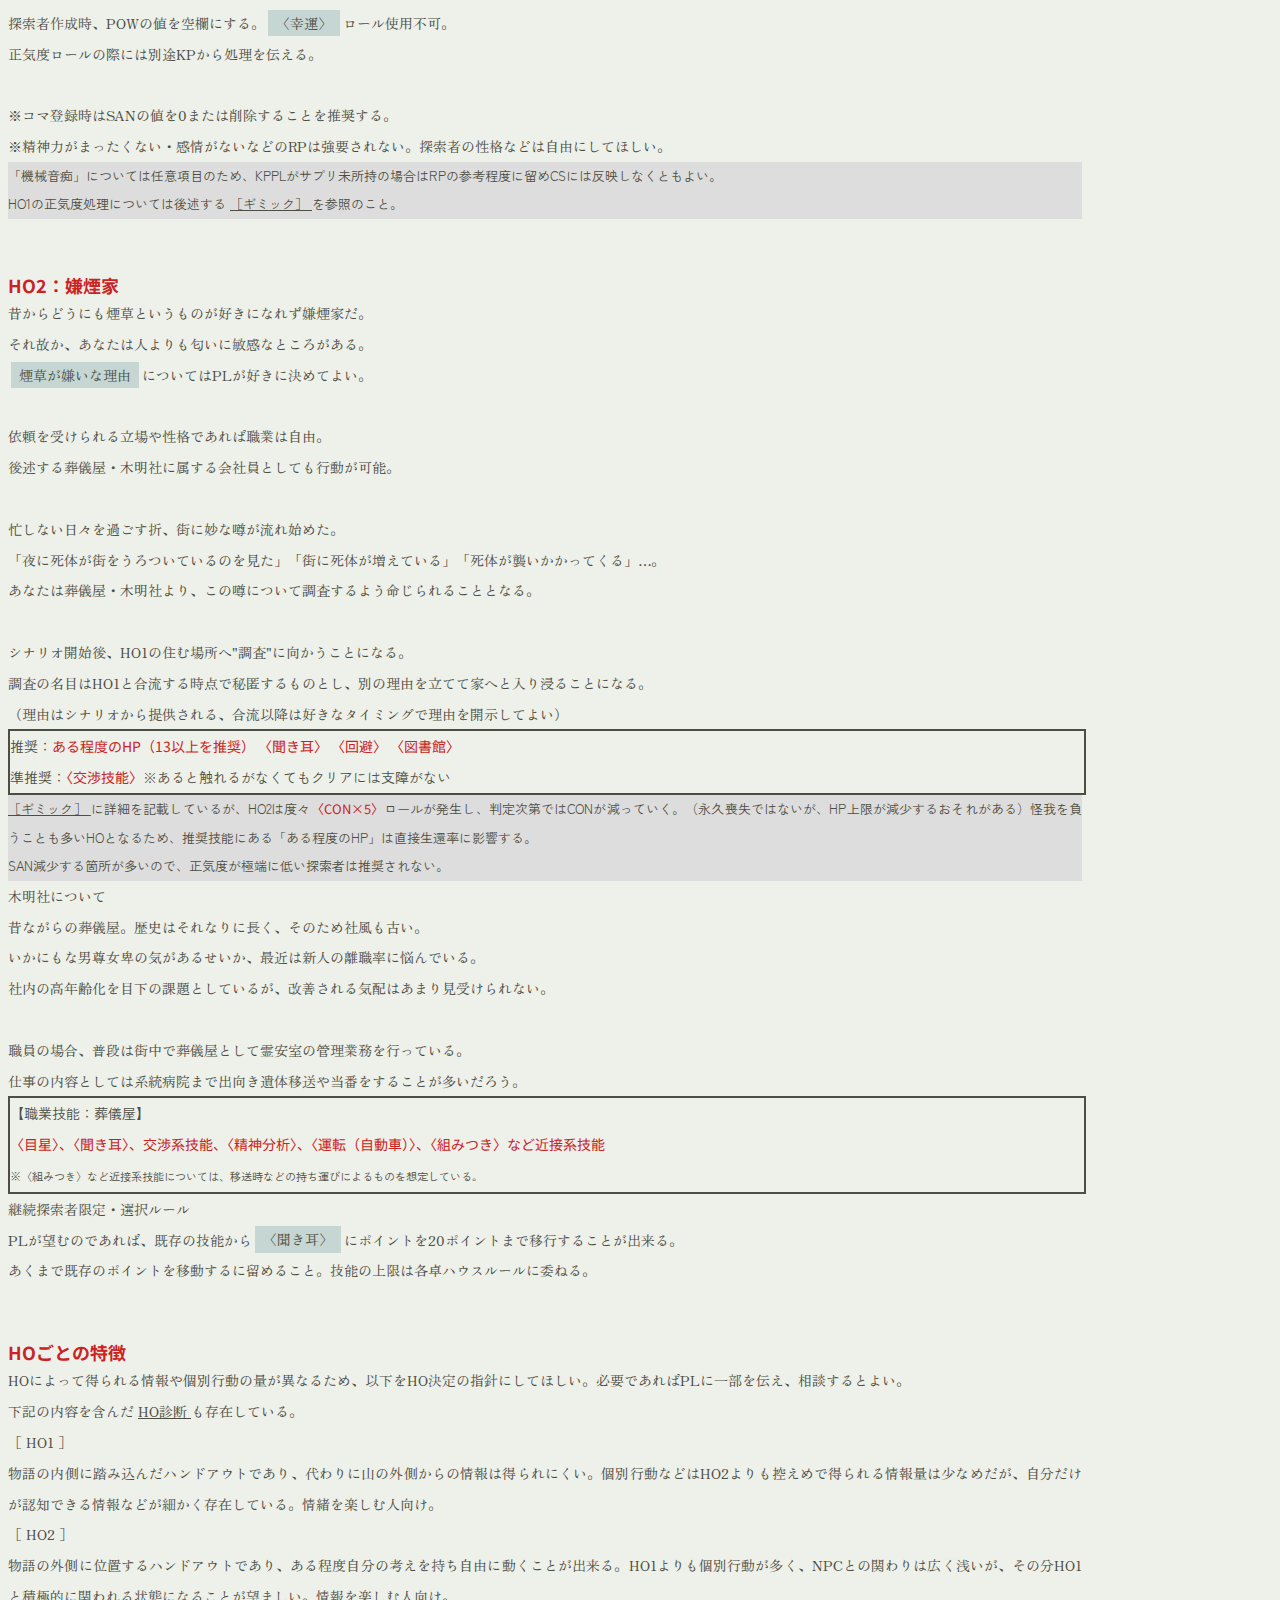
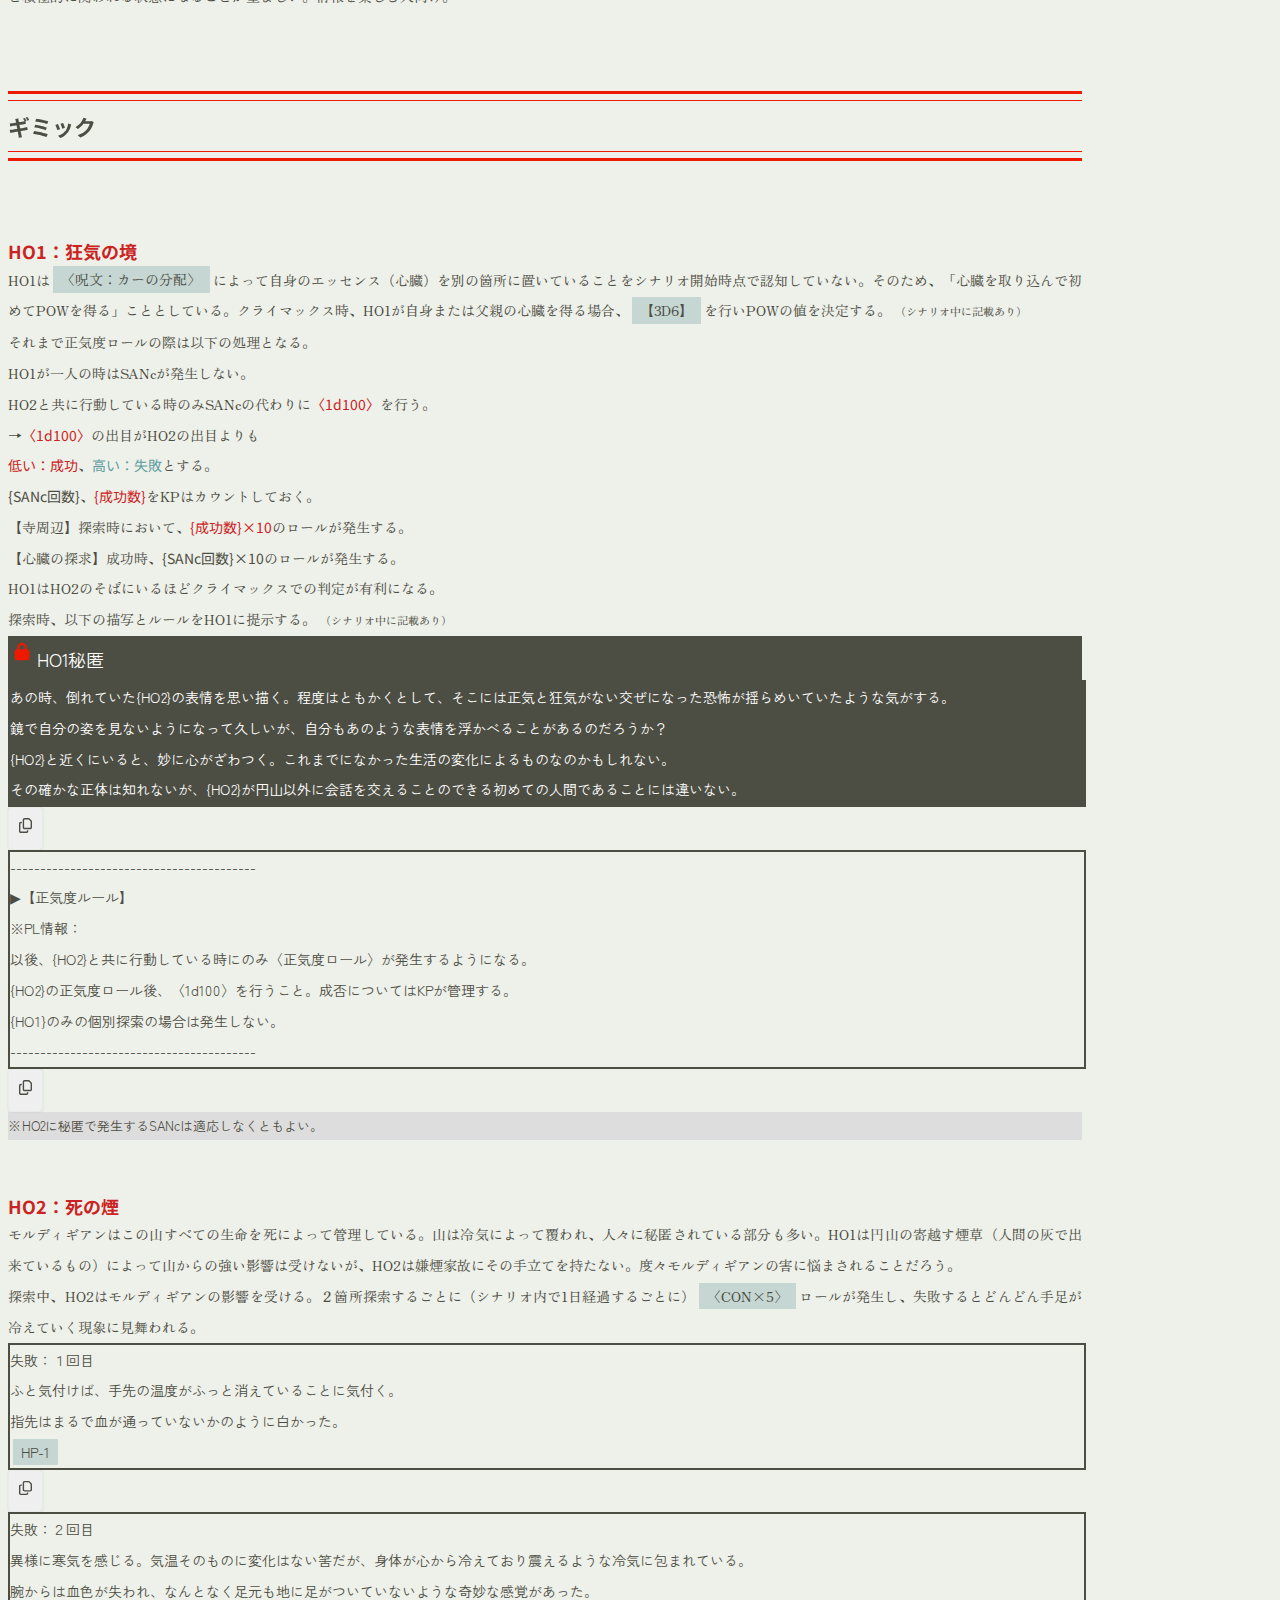
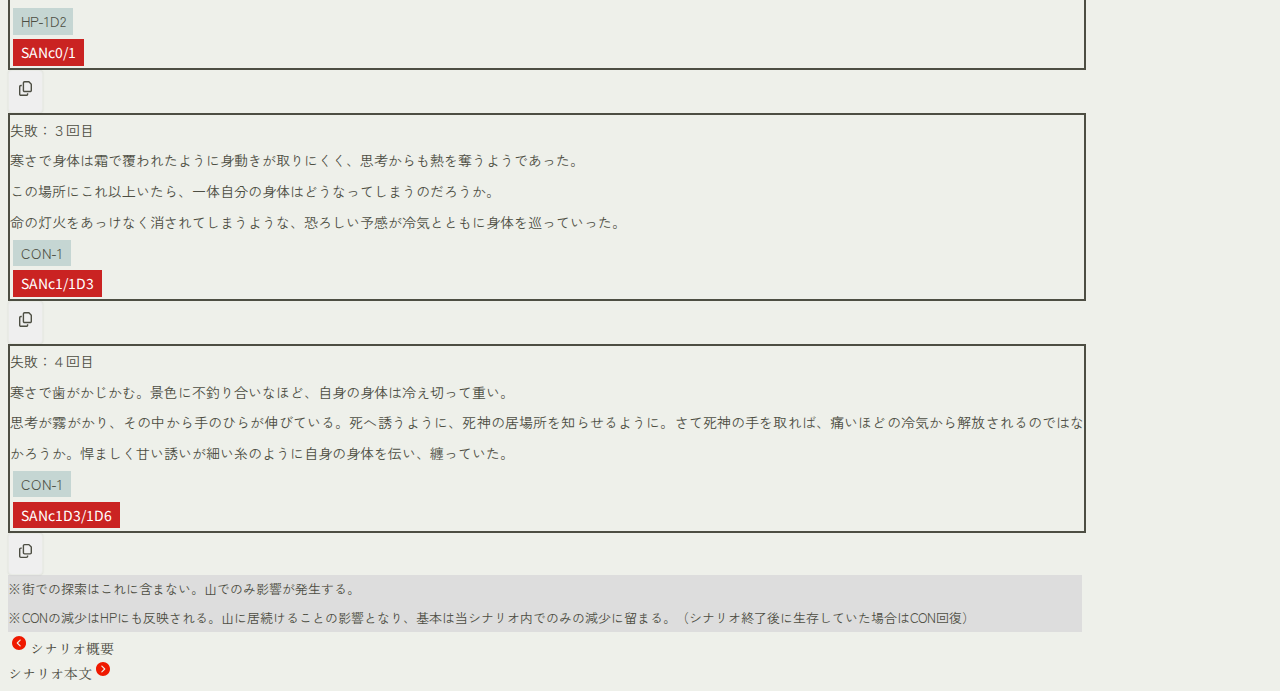
<file: HTML/kikikimyo_20240512/kikikimyo_forKP.html>
<!doctype html>
<html lang="en">
  <head>
    <!-- Required meta tags -->
    <meta charset="utf-8">
    <meta name="viewport" content="width=device-width, initial-scale=1">

    <!-- Bootstrap CSS -->
    <link href="https://cdn.jsdelivr.net/npm/bootstrap@5.0.2/dist/css/bootstrap.min.css" rel="stylesheet" integrity="sha384-EVSTQN3/azprG1Anm3QDgpJLIm9Nao0Yz1ztcQTwFspd3yD65VohhpuuCOmLASjC" crossorigin="anonymous">

    <!-- original CSS -->
    <link rel="stylesheet" href="assets/css/common.css">

    <!-- Google Fonts import -->
    <link rel="preconnect" href="https://fonts.googleapis.com">
    <link rel="preconnect" href="https://fonts.gstatic.com" crossorigin>
    <!-- Noto Sans JP -->
    <link href="https://fonts.googleapis.com/css2?family=Noto+Sans+JP:wght@400;500;700&display=swap" rel="stylesheet">
    <!-- ZEN Old Mincho & Kaku Gothic -->
    <link href="https://fonts.googleapis.com/css2?family=Zen+Kaku+Gothic+New&family=Zen+Old+Mincho&display=swap" rel="stylesheet">

    <title>鬼氛歸命 - きききみょう -</title>
  </head>
  <body oncopy="rubyCopy()" style="visibility: hidden;" onLoad="document.body.style.visibility='visible'">
    <!-- mobile size modal start-->
    <div id="mobile-main-index"></div>
    <div class="modal fade" id="exampleModal" tabindex="-1" aria-labelledby="exampleModalLabel" aria-hidden="true">
      <div class="modal-dialog">
        <div class="modal-content">
          <div class="modal-header">
            <div class="modal-title--sample">鬼氛歸命 - きききみょう -</div>
            <button type="button" class="btn-close" data-bs-dismiss="modal" aria-label="Close"></button>
          </div>
          <div class="modal-body mx-4">
            <!-- mobile size index-->
            <my-sp-index></my-sp-index>
          </div>
        </div>
      </div>
    </div>
    <!-- mobile size modal end-->
    <div class="row sample mx-auto mx-md-0 px-0">
      <div class="nav col-md-3 pe-0 bg-light d-block">
        <!-- PCsize menu item-->
        <my-pc-index></my-pc-index>
      </div>
      <div class="main offset-md-1 col-md-7 px-4 px-md-0">
        <div class="sample_info my-5">
          <div class="row sample_section_inner text-center my-5 pt-5 pt-md-0 mx-auto">
            <div class="col-6 text-start link-page ps-0"><a href="kikikimyo_info.html" class="text-link"><span><img class="icon icon-back mt-0" src="./assets/images/next.svg"></span>シナリオ概要</a></div>
            <div class="col-6 text-end link-page pe-0"><a href="kikikimyo_scenario.html" class="text-link">シナリオ本文<span><img class="icon icon-next mt-0" src="./assets/images/next.svg"></span></a></div>
          </div>
          <div>
            <chapter-style id="forKP_top">
              KP情報
            </chapter-style>
            <div>
              <section-style id="forKP_01">
                真相
              </section-style>
              <main-text>
                HO1とHO2の住む架空の町、<ruby-style ruby="もがりちょう">虎落町</ruby-style>には古くより「<ruby-style ruby="しかやま">志下山</ruby-style>」という山が存在していた。その昔、"屍と化す山"＝「<ruby-style ruby="しかやま">屍化山</ruby-style>」と呼ばれていたものが変異して現在の名前になっていることを知る者は少ない。<br>
                遙か昔（1770年ごろ）、屍化山には<highlight-style>キノトグリス（シノーソグリス）、あるいはサイサロス<small-style>（MM P.176）</small-style></highlight-style>と呼ばれるものが山に住み着き、霧の中へと生者を誘い大量に死者を出していた。里の人間は「<ruby-style ruby="きのと">乙</ruby-style>様」と称してキノトグリスを恐れ、探索者として神話的事象に耐性のある僧などからの力を得ながら山に寺を建てることとなる。それ以来キノトグリスの出現自体は落ち着いたが、結果として山には大量の死体が残ることになった。<br>
                <br>
                そんな折、死の匂いに誘われてか1匹の<highlight-style>食屍鬼<small-style>（基本 P.180）</small-style></highlight-style>がドリームランドと覚醒世界を繋げて寺を訪れた。僧たちは食屍鬼との共存を選び、食屍鬼もこれを了承し寺に暮らすことになる。その食屍鬼が後にHO1の知り合いとなる鬼・<ruby-style ruby="まるやま">円山</ruby-style>だ。<br>
                なぜ食屍鬼と人間が共存することになったのか？　彼はドリームランドをねぐらとする食屍鬼ではあるものの、元は覚醒世界で暮らす人間であった。（円山の詳しい出生については<link-style link="#forKP_02">NPCの項目</link-style>を参照すること）<br>
                <highlight-style>「食屍鬼写本」</highlight-style>の呪いによって人と鬼の両方の側面を持つことになった円山を、寺は「祓い、庇護するべき者」として迎え入れたのだ。もしくは純粋に、処理の追いつかなくなっていた山の遺体の処理に里自体が困っていたのかもしれない。どのような意図であれ彼は受け入れられ、短い時間ではあるが人間たちと共存していた。<br>
                <br>
                円山と人間の共存は、円山が山に訪れた人間——のちにHO1の父親となる人物（以後、父親と表記）を空腹に耐えかねてか襲ったことで瓦解する。円山は元人間の食屍鬼であり、加えて父親は<highlight-style>〈D特徴：暗黒の祖先（食屍鬼）〉</highlight-style>を僅かながらに持っていた。それ故か、父親は円山に襲われたことで食屍鬼としての血が混じり濃くなり、結果的に円山と同じように人間と神話生物の両方の素質を持つ者として食屍鬼として生き長らえることとなった。その後、眷属である食屍鬼の気配を察知した<highlight-style>ニョグタ<small-style>（基本 P.222-223）</small-style></highlight-style>がドリームランドより現れる。彼はまず夢を通じて寺の僧に自身を召喚させると、数少ない寺の人間を襲った。その際、人の血肉への欲求に抗えず父親はニョグタの食い荒らした死体を喰らうことになった。<br>
                <br>
                その際、一人だけ生き残っていた稚児が<highlight-style>【HO1】</highlight-style>である。<br>
                <br>
                当然これまでの人間と同じ暮らしは望めず、父親は人間としての暮らしを捨て家族と別離することを決意した彼は、唯一生き残ったHO1と暮らすことを決めた。この悪鬼さまよう山の中でHO1が長く生きられるよう父親は寺から魔術的な情報を探し当て<highlight-style>〈カーの分配〉</highlight-style>をHO1に施す。〈カーの分配〉によりHO1の心臓を別の場所に移し、自身の心臓とともに眠らせたのだ。<br>
                <br>
                これが1920年代ごろの出来事となる。父親はHO1を残して死に、HO1は今も死んだ父親の心臓、そして自分の心臓の近くで生き続けていた。<br>
                心臓から遠く離れることは難しいため、HO1は寺から出ることなく円山の手助けを借りその一生を過ごしている。<br>
                よってHO1と父親の間に血のつながりはなく、HO1は魔術をかけられてしまった健常な一人の人間だ。HO1がどうして稚児として寺に住まわっていたか、その詳細についてはこのシナリオで語られることはなく、基本的にはシナリオ終了後PLによって自由に設定されるものとしてほしい。もちろん、不明瞭なままでも構わない。<br>
                <br>
                <br>
                <highlight-style>【HO2】</highlight-style>とHO1が出会うことになるのは、HO2が葬儀会社「<ruby-style ruby="もくめいしゃ">木明社</ruby-style>」とのつながりをもつことを発端とする。<br>
                <br>
                キノトグリスによる死者の大量増加により会社としての力を大きくしてきた「木明社」の存在は、ドリームランドを通じて徐々に増え始めた食屍鬼に目をつけられることとなる。これには、父親がHO1の保護を目的に自身のカー（エッセンス）を注ぎきり、加えて魔力をため込んだ父親の心臓が山に魔力−−霊気とも呼ばれるもの−−を与えてしまい、時間をかけて一部の神話生物たちが活性化したことが影響している。<br>
                山に息を潜めていたキノトグリスもその魔力を受けてか長い時間をかけ、<highlight-style>納骨堂の神・モルディギアン<small-style>（基本/P.249）</small-style></highlight-style>に形を変えた。（葬儀の神キノトグリスと納骨堂の神モルディギアンは、死を司るという点において大元の存在は同一のものとして今シナリオでは解釈および定義している）<br>
                これによりモルディギアンの神官の食屍鬼がドリームランドより訪れ、山の食屍鬼たちを統率するようになる。<br>
                食屍鬼たちは現代日本において食材を確保するため、木明社の人間とやりとりし遺体の誘致・すり替えを行うことになる。それを怪しんだ内部の人間・<ruby-style ruby="ばとう">馬頭</ruby-style>がHO2に調査を頼むことでHO2はHO1の存在する山へとたどり着くこととなるだろう。<br>
                <br>
                その後、HO1とHO2の接触を皮切りに円山や魔力の在処を探る食屍鬼たちによって物語は展開していくこととなる。食屍鬼にとってHO2は食糧だ。襲われ怪我をしたHO2はHO1の住む家で世話になりながら暮らし、山の成り立ちや今も山に棲まう鬼の性質、〈カーの分配〉の存在などを知る。<br>
                そして父親およびHO1の心臓の在りかを見つけて自分のものとする時、魔力を自身のものにするべく食屍鬼たちやモルディギアンが襲いかかるだろう。ティンダロスの猟犬を利用することで食屍鬼たちの力を弱めることが出来なければ、町は変わらず食屍鬼たちによる侵食を受けるものとなる。いずれにせよ、どのような選択を行うかは探索者次第だ。
              </main-text>
              <div>
                <paragraph-style id="forKP_01-1">
                  （簡易版）
                </paragraph-style>
                <main-text>
                  HO1は仮死状態の人間としてやべー時間をやべー山で過ごしてる！そこに完全外部の人間であるHO2が来たことにより事態が進行する！食屍鬼が邪魔するなか心臓取り戻したりしつつなんとか山から下りたり下りなかったり好きにしよう！最終的にひょんなことからやってきたティンダロスの猟犬とミゼーアで食屍鬼の目論見を打破できるかもしれない！！その場合、山は死ぬ。
                </main-text>
              </div>
              <div>
                <paragraph-style id="forKP_01-2">
                  （時系列）
                </paragraph-style>
                <for-kp-text>
                  キノトグリス「こんちわ！この山もらいます！」<br>
                  町「すごい人死んでるーーーー！？寺建てるか！」<br>
                  僧たち「きのと様、鎮まれ〜〜〜〜〜！！！」in寺<br>
                  キノトグリス「オッケー」<br>
                  町「いっぱい人死んだわ」<br>
                  木ノ徒（木明社）「葬儀します」<br>
                  ↓<br>
                  ↓（遺体の処理が追いつかない間にモルディギアン爆誕）<br>
                  ↓<br>
                  円山「元人間で食屍鬼の俺、ひょんなことから覚醒世界に！？」<br>
                  寺「誰！？鬼！！！祓うから遺体の処理してほしいな」<br>
                  円山「ＯＫ」<br>
                  ↓ちょっと経つ<br>
                  HO1の父親「ここが山か〜」<br>
                  円山「うわ！！新鮮な人間！！抗えねえ〜！」襲っちゃう<br>
                  HO1の父親「あ痛！！！！！！」素質があり食屍鬼になる<br>
                  円山「俺と一緒じゃん」<br>
                  HO1の父親「しょうがないから山に住むか…」<br>
                  ↓しばらく暮らす<br>
                  ニョグタ「食屍鬼の気配！俺も行っちゃおうかな〜！」人間の夢に侵入<br>
                  寺の僧「なんか聞こえる！助けて！ニョグタ様ーーーーーー！！！」召喚<br>
                  ニョグタ「こんちわ！寺の人間食べます！」<br>
                  寺「ウワーーーーーーーーーー！！！！！」いっぱい死ぬ<br>
                  HO1の父親「死体にゃ抗えねえ〜！！」食べちゃう<br>
                  HO1「生き残った」<br>
                  HO1の父親「育てるわ」<br>
                  円山「死ぬって」<br>
                  HO1の父親「カーの分配で守る」<br>
                  ↓HO1の父親、カーの分配によりHO1を守るため力を使い果たす<br>
                  円山「面倒見るか…」<br>
                  HO1「なんも分からんけど生きてる！！」<br>
                  ↓<br>
                  ↓（すごい長い時間）<br>
                  ↓<br>
                  ↓（HO1の父親の魔力が時間をかけて山に行き渡る）<br>
                  ↓<br>
                  モルディギアン「力が沸いてきた！ウオオ！」<br>
                  食屍鬼「ウオオオ！」<br>
                  ↓<br>
                  ↓<br>
                  食屍鬼「もっと食べたい！死体ほしい！葬儀屋からもらうか！」<br>
                  木明社「怖。HO2〜！調べて〜！」<br>
                  HO2「りょ」<br>
                  食屍鬼「死体も力も欲しい！魔力籠もってる心臓あるらしい、探すか」<br>
                  ↓<br>
                  HO1「人間だ〜！」<br>
                  HO2「誰！？」<br>
                  円山「HO1を任せられるかもしれん…」<br>
                  食屍鬼「ちょうど良いじゃん！！心臓探して〜！」<br>
                  HO2「何！？」
                </for-kp-text>
              </div>
              <div>
                <paragraph-style id="forKP_01-3">
                  参考・引用文献の略記について
                </paragraph-style>
                <list-style>
                  <list-item>
                    <bold-style>『クトゥルフ神話TRPG』P.00→ (基本/P.00)</bold-style><br>
                  </list-item>
                  <list-item>
                    <bold-style>『マレウス・モンストロルム』P.00→ (MM/P.00)</bold-style>
                  </list-item>
                </list-style>
              </div>
              <div>
                <paragraph-style id="forKP_01-4">
                  登場する神話生物
                </paragraph-style>
                <list-style>
                  <list-item>
                    <bold-style>食屍鬼（基本/P.180）</bold-style>
                  </list-item>
                  <list-item>
                    <bold-style>ニョグタ（基本/P.222-223）</bold-style>
                  </list-item>
                  <list-item>
                    <bold-style>ティンダロスの猟犬（基本/P.00）</bold-style>
                  </list-item>
                </list-style>
                <main-text>
                  ▼基本ルールブック非掲載
                </main-text>
                <list-style>
                  <list-item>
                    キノトグリス、シノーソグリス、サイサロス（MM/P.176）
                  </list-item>
                  <list-item>
                    ティンダロスの王（MM/P.77）、ミゼーア（MM/P.246）
                  </list-item>
                  <list-item>
                    モルディギアン（MM/P.249）
                  </list-item>
                </list-style>
              </div>
              <div>
                <paragraph-style id="forKP_01-5">
                  登場する呪文や書物など<small-style>（直接登場しないものも含める）</small-style>
                </paragraph-style>
                <list-style>
                  <list-item>
                    <bold-style>呪文の描写（基本/P.153）</bold-style>
                  </list-item>
                  <list-item>
                    <bold-style>魔力を付与する呪文（基本/P.285）</bold-style>
                  </list-item>
                  <list-item>
                    <bold-style>火鉢に魔力を付与する（基本/P.286）</bold-style>
                  </list-item>
                  <list-item>
                    <bold-style>カーの分配（基本/P.254）</bold-style>
                  </list-item>
                  <list-item>
                    <bold-style>神格との接触の呪文（基本/P.261）</bold-style>
                  </list-item>
                  <list-item>
                    <bold-style>ニョグタの招来/退散（基本/P.263）</bold-style>
                  </list-item>
                  <list-item>
                    <bold-style>心臓の探求（基本/P.264）</bold-style>
                  </list-item>
                  <list-item>
                    <bold-style>接触の呪文（基本/P.267）</bold-style>
                  </list-item>
                  <list-item>
                    <bold-style>食屍鬼との接触（基本/P.268）</bold-style>
                  </list-item>
                  <list-item>
                    <bold-style>ティンダロスの猟犬との接触（基本/P.268）</bold-style>
                  </list-item>
                  <list-item>
                    <bold-style>モートランのガラスの製造（基本/P.289）</bold-style>
                  </list-item>
                  <list-item>
                    <bold-style>レレイの霧の創造（基本/P.292）</bold-style>
                  </list-item>
                  <list-item>
                    <bold-style>ラヴクラフト作品中の出来事の年表（基本/P.340）</bold-style>
                  </list-item>
                </list-style>
                <main-text>
                  ▼基本ルールブック非掲載
                </main-text>
                <list-style>
                  <list-item>
                    ティンダロスの時空能力（MM/P.79）
                  </list-item>
                  <list-item>
                    ニョグタとそのカルト（MM/P.227）
                  </list-item>
                  <list-item>
                    食屍鬼写本（MM/P.250）
                  </list-item>
                </list-style>
              </div>
            </div>
            <div>
              <section-style id="forKP_02">
                主要NPC/神話生物
              </section-style>
              <npc-data>
                <npc-name>HO1の父親</npc-name>
                <npc-memo>
                  シナリオから名前は設定されていない。寺の稚児であったHO1を拾い育てた。呪文〈カーの分配〉により自身の心臓に力を注ぎきり、既に死んでいる。
                </npc-memo>
              </npc-data>
              <npc-data>
                <npc-name><ruby-style ruby="まるやま">円山</ruby-style></npc-name>
                <npc-memo>
                  ドリームランドからやってきた食屍鬼。元は人間だったが、<span class="highlight-style fw-bold">「食屍鬼写本」<span class="small-style">（MM/P.250）</span></span>を読んでしまったことにより呪い「屍肉喰らいの生」を受け食屍鬼化した。ドリームランドでは永久的に食屍鬼の姿をとるが、覚醒世界では人間の姿をしている。<br>
                  HO1の父親の知り合いであり、HO1の世話を任された。そのため、父親の死後は定期的にHO1の面倒を見ている。HO2のことは捕食対象として認識している。
                </npc-memo>
              </npc-data>
              <npc-data>
                <npc-name><ruby-style ruby="ばとう">馬頭</ruby-style></npc-name>
                <npc-memo>
                  HO2の務める葬儀屋、木明社のえらい人。老年にさしかかってはいるが、男尊女卑のきらいがある社内でも刷新的な考えを持ち、柔軟な性格をしている。<br>
                  年老いてからは身を引いたが、探索者に半端に足を突っ込んでいた人間でありクトゥルフ神話事象の存在をなんとなく知っている。<br>
                  探索者らしく基本的に好奇心が高く様々なことについてフットワークが軽い。HO2のことを信用したり心配したりしてくれる。
                </npc-memo>
              </npc-data>
              <div>
                <paragraph-style id="forKP_02-1">
                  その他NPC
                </paragraph-style>
                <npc-data>
                  <npc-name><ruby-style ruby="ふるくら">古熊</ruby-style></npc-name>
                  <npc-memo>
                    喫茶店のマスター。噂話に詳しい。
                  </npc-memo>
                </npc-data>
                <npc-data>
                  <npc-name><ruby-style ruby="しだ">羊歯</ruby-style></npc-name>
                  <npc-memo>
                    図書館司書。探索者であることをきっかけに馬頭と知り合った。禁書室を管理している。
                  </npc-memo>
                </npc-data>
              </div>
              <div>
                <paragraph-style id="forKP_02-2">
                  神話生物
                </paragraph-style>
                <npc-data>
                  <npc-name>食屍鬼</npc-name>
                  <npc-memo>
                    ドリームランドに生息している。ドリームランドから洞窟を通じて日本社会に移動し、虎落町の遺体を攫い食べている集団。モルディギアンを信仰しており、ニョグタの眷属である。ドリームランドの洞窟／虎落町の下水に住んでいる。<br>
                    シナリオ開始前ごろに魔力が籠もったHO1の父親の心臓が山にあることで活性化し、さらなる組織の拡大化を狙う。<br>
                    父親の心臓を得るためにHO1を食屍鬼化する、または殺害し心臓を自分たちのものにしようと動く。<br>
                    HO2は捕食対象。
                  </npc-memo>
                </npc-data>
                <npc-data>
                  <npc-name>食屍鬼の神官</npc-name>
                  <npc-memo>
                    食屍鬼たちの群れを統べる神官であり、紫のローブを着用している。当シナリオでは他の食屍鬼よりも知能が高く、人間社会への適応についてもひと役買う。町で起きている事件はだいたいこの神官が指揮をとっている。
                  </npc-memo>
                </npc-data>
                <npc-data>
                  <npc-name>モルディギアン</npc-name>
                  <npc-memo>
                    納骨堂の神として山に放置された遺体を管理しているため、父親の心臓、HO1の心臓のいずれかをHO1が取り込むことで領域を侵されたと判断し、探索者たちに攻撃を行う。
                  </npc-memo>
                </npc-data>
                <npc-data>
                  <npc-name>ニョグタ</npc-name>
                  <npc-memo>
                    夢を通じて人間に干渉し魔術などを施す。寺の僧が被害者となってからは顕現していなかったが、HO2が現れたことで影響し始める。蔵で退散が可能。退散しなかった場合、クライマックスにて餌を求めて洞窟に現れる。
                  </npc-memo>
                </npc-data>
                <npc-data>
                  <npc-name>ティンダロスの猟犬</npc-name>
                  <npc-memo>
                    廃寺に残されたアイテム：魔力を付与された火鉢によって偶発的に発生した《モートランのガラスの製造》によりHO1の存在を検知する。クライマックス後、HO1が心臓を得ることではっきりと居場所を特定し襲いかかる。父親の心臓からPOWを抜き取り、ティンダロスの王・ミゼーアを召喚する。
                  </npc-memo>
                </npc-data>
                <npc-data>
                  <npc-name>ティンダロスの王（ミゼーア）</npc-name>
                  <npc-memo>
                    ティンダロスの猟犬により顕現する不可視の狼。飢えた獣として山ごと魔力を喰らい尽くす。
                  </npc-memo>
                </npc-data>
              </div>
            </div>
            <div>
              <section-style id="forKP_03">
                秘匿ハンドアウト内容
              </section-style>
              <div>
                <paragraph-style id="forKP_03-1">
                  HO1：愛煙家
                </paragraph-style>
                <main-text>
                  長らく山奥の廃寺でひとり生活しており、世間知らずな一面がある。<br>
                  廃寺といっても、人ひとりが住むには十二分な広さをしている家屋で生活には困らない。<br>
                  立派な書斎があり、それによってかある程度の教養は持ち得ていても良い。<br>
                  <br>
                  自分の出生については曖昧で、もう何年もここで暮らしている気さえする。<br>
                  父親がいたことはなんとなく覚えているが顔も思い出せない。<br>
                  <br>
                  あなたがこの場所から抜け出したいと思っているか、そうでないかは好きにしてよい。<br>
                  例え抜け出したくとも、あなたはこの廃寺から出て生活することは難しいと感じている。<br>
                  この家を出て1kmほどがあなたの活動限界範囲であり、それ以上先に進むと寒気がする。<br>
                  さらには頭痛や目眩、吐き気に襲われてろくに動くことが出来ない。<br>
                  <br>
                  具合が悪くなった時や空腹時、<highlight-style>【煙草】</highlight-style>はあなたを楽にしてくれるアイテムになる。<br>
                  これを吸うとふっと楽になり、意識がはっきりするようにあなたは感じている。<br>
                  煙草はよくこの家に訪れる"<ruby-style ruby="まるやま">円山</ruby-style>"という男が、食糧と共に届けてくれるものだ。シガーケースに入れて寄越されるもので、銘柄などは知らない。<br>
                  また、あなたは調香の能力に優れており、"円山"に調香した素材や山で取れる材料を渡すことで物々交換としている。
                </main-text>
                <info-text>
                  推奨：<success-roll>〈芸術：調香〉 〈聞き耳〉〈回避〉</success-roll>
                </info-text>
                <div class="mt-5">
                  <list-style>
                    <list-item>
                      <bold-style>機械音痴</bold-style><br>
                      電子機器などには疎い。PC作成時<span class="highlight-style fw-bold">〈電気修理〉、〈機械修理〉、〈コンピューター〉</span>の取得を不可とする。<br>
                      その代わり、D特徴として扱い<span class="highlight-style fw-bold">1D6*10P分</span>の趣味ポイントを追加で取得可能。（任意）<br>
                      （D特徴：2015/P.17-の表記に準ずる）
                    </list-item>
                    <list-item>
                      <bold-style>技能：〈芸術：調香〉</bold-style><br>
                      初期値を<span class="highlight-style fw-bold">〈DEX*3〉</span>とする。材料を調合し、精油などを作成することが出来る。<br>
                      精油は心を癒やすだけでなく、傷の治りにも影響があるだろう。
                    </list-item>
                    <list-item>
                      <bold-style>EDU上限</bold-style><br>
                      EDUの上限を１２とする。ダイスにて１２以上の値が出た場合は他のステータスへポイントを移行してもよい。（基本/P.45記載ルールに準ずる）
                    </list-item>
                    <list-item>
                      <bold-style>POWについて</bold-style><br>
                      長年山で過ごしてきた所為か正気と狂気の境界が曖昧であり、故に脅かされることがない。<br>
                      探索者作成時、POWの値を空欄にする。<span class="highlight-style fw-bold">〈幸運〉</span>ロール使用不可。<br>
                      正気度ロールの際には別途KPから処理を伝える。<br>
                      <br>
                      ※コマ登録時はSANの値を0または削除することを推奨する。<br>
                      ※精神力がまったくない・感情がないなどのRPは強要されない。探索者の性格などは自由にしてほしい。
                    </list-item>
                  </list-style>
                </div>
                <for-kp-text>
                  「機械音痴」については任意項目のため、KPPLがサプリ未所持の場合はRPの参考程度に留めCSには反映しなくともよい。<br>
                  HO1の正気度処理については後述する<link-style link="#forKP_04">［ギミック］</link-style>を参照のこと。
                </for-kp-text>
              </div>
              <div>
                <paragraph-style id="forKP_03-2">
                  HO2：嫌煙家
                </paragraph-style>
                <main-text>
                  昔からどうにも煙草というものが好きになれず嫌煙家だ。<br>
                  それ故か、あなたは人よりも匂いに敏感なところがある。<br>
                  <highlight-style>煙草が嫌いな理由</highlight-style>についてはPLが好きに決めてよい。<br>
                  <br>
                  依頼を受けられる立場や性格であれば職業は自由。<br>
                  後述する葬儀屋・木明社に属する会社員としても行動が可能。<br>
                  <br>
                  忙しない日々を過ごす折、街に妙な噂が流れ始めた。<br>
                  「夜に死体が街をうろついているのを見た」「街に死体が増えている」「死体が襲いかかってくる」…。<br>
                  あなたは葬儀屋・木明社より、この噂について調査するよう命じられることとなる。<br>
                  <br>
                  シナリオ開始後、HO1の住む場所へ"調査"に向かうことになる。<br>
                  調査の名目はHO1と合流する時点で秘匿するものとし、別の理由を立てて家へと入り浸ることになる。<br>
                  （理由はシナリオから提供される、合流以降は好きなタイミングで理由を開示してよい）
                </main-text>
                <info-text>
                  推奨：<success-roll>ある程度のHP（13以上を推奨） 〈聞き耳〉 〈回避〉 〈図書館〉</success-roll><br>
                  準推奨：<success-roll>〈交渉技能〉</success-roll>※あると触れるがなくてもクリアには支障がない
                </info-text>
                <for-kp-text>
                  <link-style link="#forKP_04-2">［ギミック］</link-style>に詳細を記載しているが、HO2は度々<success-roll>〈CON×5〉</success-roll>ロールが発生し、判定次第ではCONが減っていく。（永久喪失ではないが、HP上限が減少するおそれがある）怪我を負うことも多いHOとなるため、推奨技能にある「ある程度のHP」は直接生還率に影響する。<br>
                  SAN減少する箇所が多いので、正気度が極端に低い探索者は推奨されない。
                </for-kp-text>
                <div class="mt-5">
                  <list-style>
                    <list-item>
                      <bold-style>木明社について</bold-style><br>
                      昔ながらの葬儀屋。歴史はそれなりに長く、そのため社風も古い。<br>
                      いかにもな男尊女卑の気があるせいか、最近は新人の離職率に悩んでいる。<br>
                      社内の高年齢化を目下の課題としているが、改善される気配はあまり見受けられない。<br>
                      <br>
                      職員の場合、普段は街中で葬儀屋として霊安室の管理業務を行っている。<br>
                      仕事の内容としては系統病院まで出向き遺体移送や当番をすることが多いだろう。
                    </list-item>
                  </list-style>
                </div>
                <info-text>
                  <bold-style>【職業技能：葬儀屋】</bold-style><br>
                    <success-roll>〈目星〉、〈聞き耳〉、交渉系技能、〈精神分析〉、〈運転（自動車）〉、〈組みつき〉など近接系技能</success-roll><br>
                    <span class="small-style">※〈組みつき〉など近接系技能については、移送時などの持ち運びによるものを想定している。</span>
                </info-text>
                <list-style>
                  <list-item>
                    <bold-style>継続探索者限定・選択ルール</bold-style><br>
                    PLが望むのであれば、既存の技能から<span class="highlight-style fw-bold">〈聞き耳〉</span>にポイントを20ポイントまで移行することが出来る。<br>
                    あくまで既存のポイントを移動するに留めること。技能の上限は各卓ハウスルールに委ねる。
                  </list-item>
                </list-style>
              </div>
              <div>
                <paragraph-style id="forKP_03-3">
                  HOごとの特徴
                </paragraph-style>
                <main-text>
                  HOによって得られる情報や個別行動の量が異なるため、以下をHO決定の指針にしてほしい。必要であればPLに一部を伝え、相談するとよい。<br>
                  下記の内容を含んだ<link-style link="https://kuizy.net/analysis/24625">HO診断</link-style>も存在している。
                </main-text>
                <list-style>
                  <list-item>
                    <bold-style>［ HO1 ］</bold-style><br>
                    物語の内側に踏み込んだハンドアウトであり、代わりに山の外側からの情報は得られにくい。個別行動などはHO2よりも控えめで得られる情報量は少なめだが、自分だけが認知できる情報などが細かく存在している。情緒を楽しむ人向け。
                  </list-item>
                  <list-item>
                    <bold-style>［ HO2 ］</bold-style><br>
                    物語の外側に位置するハンドアウトであり、ある程度自分の考えを持ち自由に動くことが出来る。HO1よりも個別行動が多く、NPCとの関わりは広く浅いが、その分HO1と積極的に関われる状態になることが望ましい。情報を楽しむ人向け。
                  </list-item>
                </list-style>
              </div>
            </div>
          </div>
          <div>
            <section-style id="forKP_04">
              ギミック
            </section-style>
            <div>
              <paragraph-style id="forKP_04-1">
                HO1：狂気の境
              </paragraph-style>
              <main-text>
                HO1は<highlight-style>〈呪文：カーの分配〉</highlight-style>によって自身のエッセンス（心臓）を別の箇所に置いていることをシナリオ開始時点で認知していない。そのため、「心臓を取り込んで初めてPOWを得る」こととしている。クライマックス時、HO1が自身または父親の心臓を得る場合、<highlight-style>【3D6】</highlight-style>を行いPOWの値を決定する。<small-style>（シナリオ中に記載あり）</small-style><br>
                それまで正気度ロールの際は以下の処理となる。
              </main-text>
              <list-style>
                <list-item>
                  HO1が一人の時はSANcが発生しない。
                </list-item>
                <list-item>
                  HO2と共に行動している時のみSANcの代わりに<success-roll><bold-style>〈1d100〉</bold-style></success-roll>を行う。<br>
                  →<success-roll><bold-style>〈1d100〉</bold-style></success-roll>の出目がHO2の出目よりも<br>
                  <success-roll>低い：成功</success-roll>、<failure-roll>高い：失敗</failure-roll>とする。
                </list-item>
                <list-item>
                  <roll-style>{SANc回数}</roll-style>、<success-roll>{成功数}</success-roll>をKPはカウントしておく。
                </list-item>
                <list-item>
                  【寺周辺】探索時において、<success-roll>{成功数}×10</success-roll>のロールが発生する。
                </list-item>
                <list-item>
                  【心臓の探求】成功時、<roll-style>{SANc回数}×10</roll-style>のロールが発生する。
                </list-item>
              </list-style>
              <main-text>
                HO1はHO2のそばにいるほどクライマックスでの判定が有利になる。<br>
                探索時、以下の描写とルールをHO1に提示する。<small-style>（シナリオ中に記載あり）</small-style>
              </main-text>
              <copy-text-ho1 copy-id="secret1">
                あの時、倒れていた#名称2#の表情を思い描く。程度はともかくとして、そこには正気と狂気がない交ぜになった恐怖が揺らめいていたような気がする。<br>
                鏡で自分の姿を見ないようになって久しいが、自分もあのような表情を浮かべることがあるのだろうか？<br>
                #名称2#と近くにいると、妙に心がざわつく。これまでになかった生活の変化によるものなのかもしれない。<br>
                その確かな正体は知れないが、#名称2#が円山以外に会話を交えることのできる初めての人間であることには違いない。
              </copy-text-ho1>
              <copy-text copy-id="secret1-1">
                -----------------------------------------<br>
                ▶【正気度ルール】<br>
                ※PL情報：<br>
                以後、#名称2#と共に行動している時にのみ〈正気度ロール〉が発生するようになる。<br>
                #名称2#の正気度ロール後、〈1d100〉を行うこと。成否についてはKPが管理する。<br>
                #名称1#のみの個別探索の場合は発生しない。<br>
                -----------------------------------------
              </copy-text>
              <for-kp-text>
                ※HO2に秘匿で発生するSANcは適応しなくともよい。
              </for-kp-text>
            </div>
            <div>
              <paragraph-style id="forKP_04-2">
                HO2：死の煙
              </paragraph-style>
              <main-text>
                モルディギアンはこの山すべての生命を死によって管理している。山は冷気によって覆われ、人々に秘匿されている部分も多い。HO1は円山の寄越す煙草（人間の灰で出来ているもの）によって山からの強い影響は受けないが、HO2は嫌煙家故にその手立てを持たない。度々モルディギアンの害に悩まされることだろう。<br>
                探索中、HO2はモルディギアンの影響を受ける。２箇所探索するごとに（シナリオ内で1日経過するごとに）<highlight-style>〈CON×5〉</highlight-style>ロールが発生し、失敗するとどんどん手足が冷えていく現象に見舞われる。
              </main-text>
              <copy-text copy-id="copy2">
                <bold-style>失敗：１回目</bold-style><br>
                ふと気付けば、手先の温度がふっと消えていることに気付く。<br>
                指先はまるで血が通っていないかのように白かった。<br>
                <span class="highlight-style fw-bold ms-0">HP-1</span>
              </copy-text>
              <copy-text copy-id="copy3">
                <bold-style>失敗：２回目</bold-style><br>
                異様に寒気を感じる。気温そのものに変化はない筈だが、身体が心から冷えており震えるような冷気に包まれている。<br>
                腕からは血色が失われ、なんとなく足元も地に足がついていないような奇妙な感覚があった。<br>
                <span class="highlight-style fw-bold ms-0">HP-1D2</span><br>
                <span class="text-roll text-roll--san fw-bold ms-0">SANc0/1</span>
              </copy-text>
              <copy-text copy-id="copy4">
                <bold-style>失敗：３回目</bold-style><br>
                寒さで身体は霜で覆われたように身動きが取りにくく、思考からも熱を奪うようであった。<br>
                この場所にこれ以上いたら、一体自分の身体はどうなってしまうのだろうか。<br>
                命の灯火をあっけなく消されてしまうような、恐ろしい予感が冷気とともに身体を巡っていった。<br>
                <span class="highlight-style fw-bold ms-0">CON-1</span><br>
                <span class="text-roll text-roll--san fw-bold ms-0">SANc1/1D3</span>
              </copy-text>
              <copy-text copy-id="copy5">
                <bold-style>失敗：４回目</bold-style><br>
                寒さで歯がかじかむ。景色に不釣り合いなほど、自身の身体は冷え切って重い。<br>
                思考が霧がかり、その中から手のひらが伸びている。死へ誘うように、死神の居場所を知らせるように。さて死神の手を取れば、痛いほどの冷気から解放されるのではなかろうか。悍ましく甘い誘いが細い糸のように自身の身体を伝い、纏っていた。<br>
                <span class="highlight-style fw-bold ms-0">CON-1</span><br>
                <span class="text-roll text-roll--san fw-bold ms-0">SANc1D3/1D6</span>
              </copy-text>
              <for-kp-text>
                ※街での探索はこれに含まない。山でのみ影響が発生する。<br>
                ※CONの減少はHPにも反映される。山に居続けることの影響となり、基本は当シナリオ内でのみの減少に留まる。（シナリオ終了後に生存していた場合はCON回復）
              </for-kp-text>
            </div>
          </div>
          <div class="row sample_section_inner text-center my-5 pt-5 pt-md-0 mx-auto">
            <div class="col-6 text-start link-page ps-0"><a href="kikikimyo_info.html" class="text-link"><span><img class="icon icon-back mt-0" src="./assets/images/next.svg"></span>シナリオ概要</a></div>
            <div class="col-6 text-end link-page pe-0"><a href="kikikimyo_scenario.html" class="text-link">シナリオ本文<span><img class="icon icon-next mt-0" src="./assets/images/next.svg"></span></a></div>
          </div>
        </div>
      </div>
    </div>
  <!-- Optional JavaScript -->
  <script src="https://cdn.jsdelivr.net/npm/bootstrap@5.0.2/dist/js/bootstrap.bundle.min.js" integrity="sha384-MrcW6ZMFYlzcLA8Nl+NtUVF0sA7MsXsP1UyJoMp4YLEuNSfAP+JcXn/tWtIaxVXM" crossorigin="anonymous"></script>
  <script src="https://ajax.googleapis.com/ajax/libs/jquery/3.5.1/jquery.min.js"></script>
  <script language="javascript" type="text/javascript" src="./assets/js/Main.js"></script>
  <script language="javascript" type="text/javascript" src="./assets/js/NameChange.js"></script>
  <script language="javascript" type="text/javascript" src="./assets/js/MySPIndex.js"></script>
  <script language="javascript" type="text/javascript" src="./assets/js/MyPCIndex.js"></script>
  <script language="javascript" type="text/javascript" src="./assets/js/RubyCopy.js"></script>
  <script language="javascript" type="text/javascript" src="./assets/js/CopyButton.js"></script>
  <script language="javascript" type="text/javascript" src="./assets/js/MyStyle.js"></script>
  <script language="javascript" type="text/javascript" src="./assets/js/OptionStyle.js"></script>

  </body>
</html>
</file>
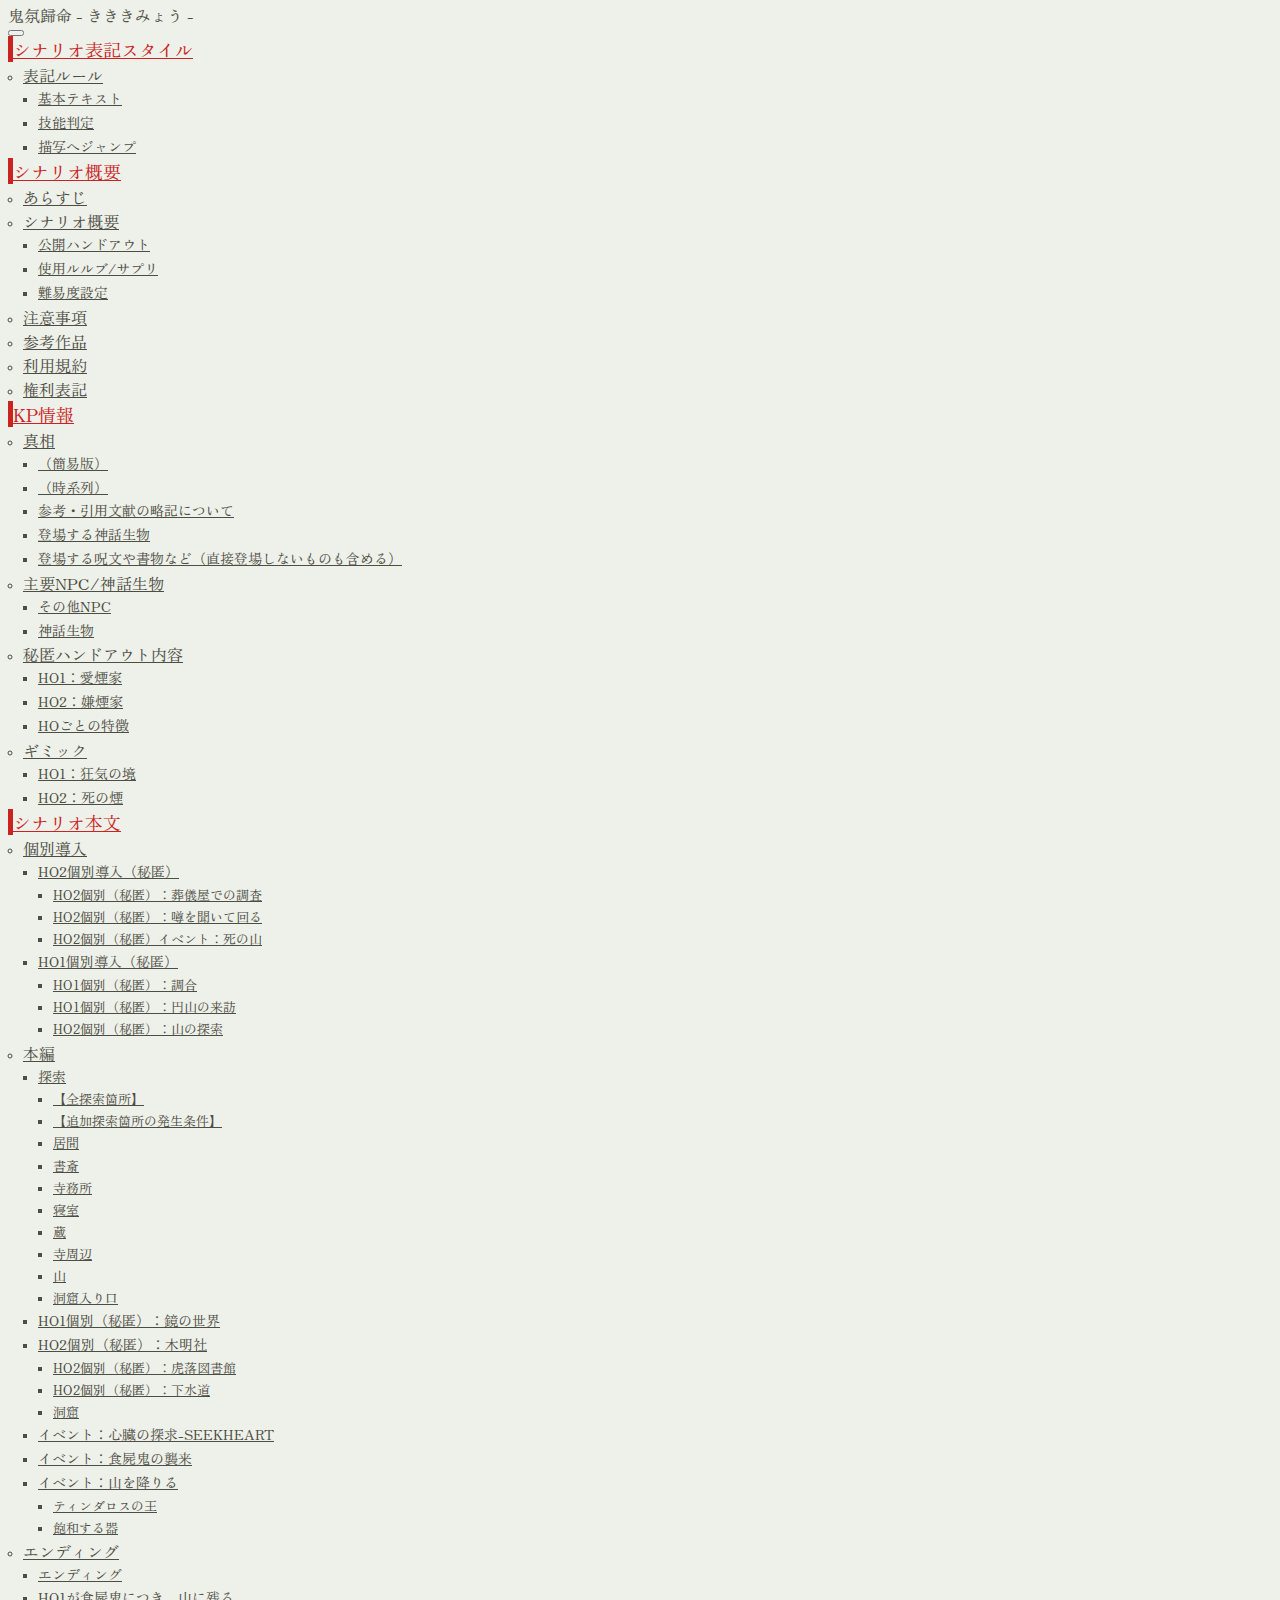
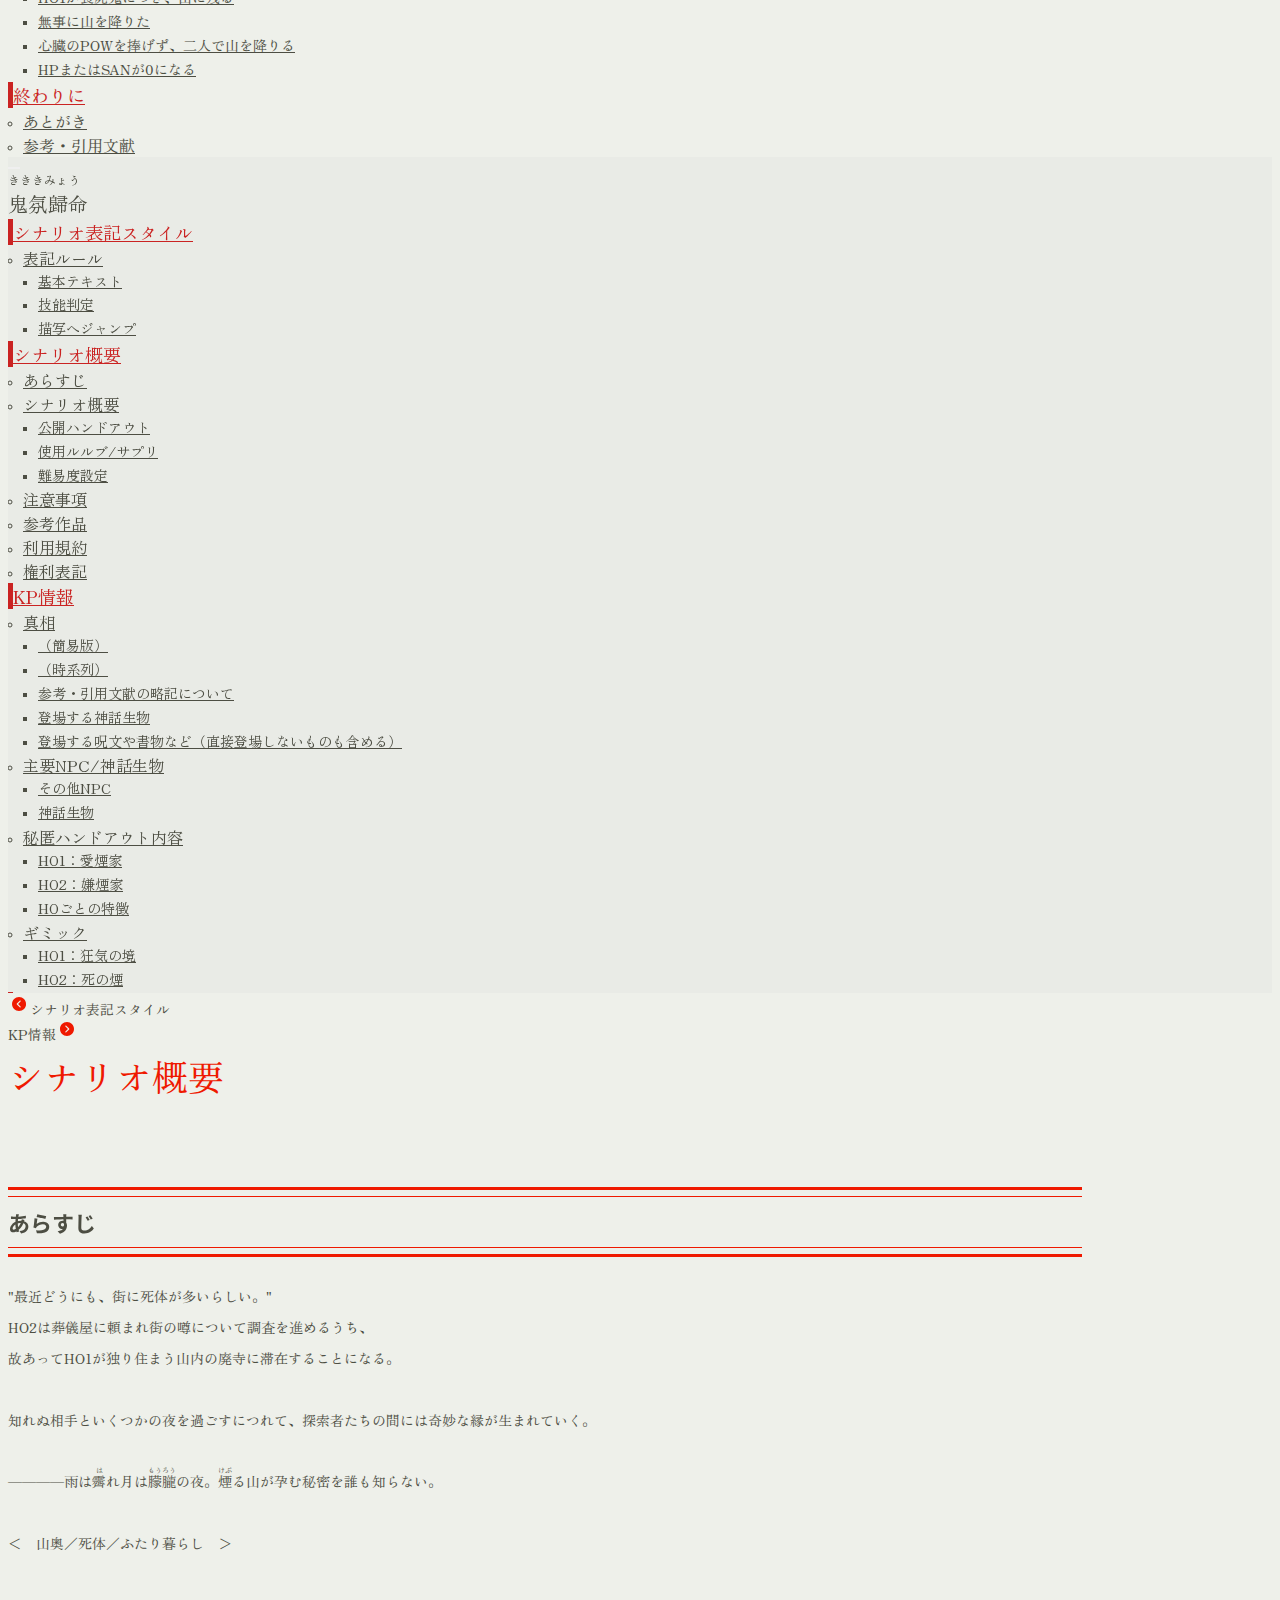
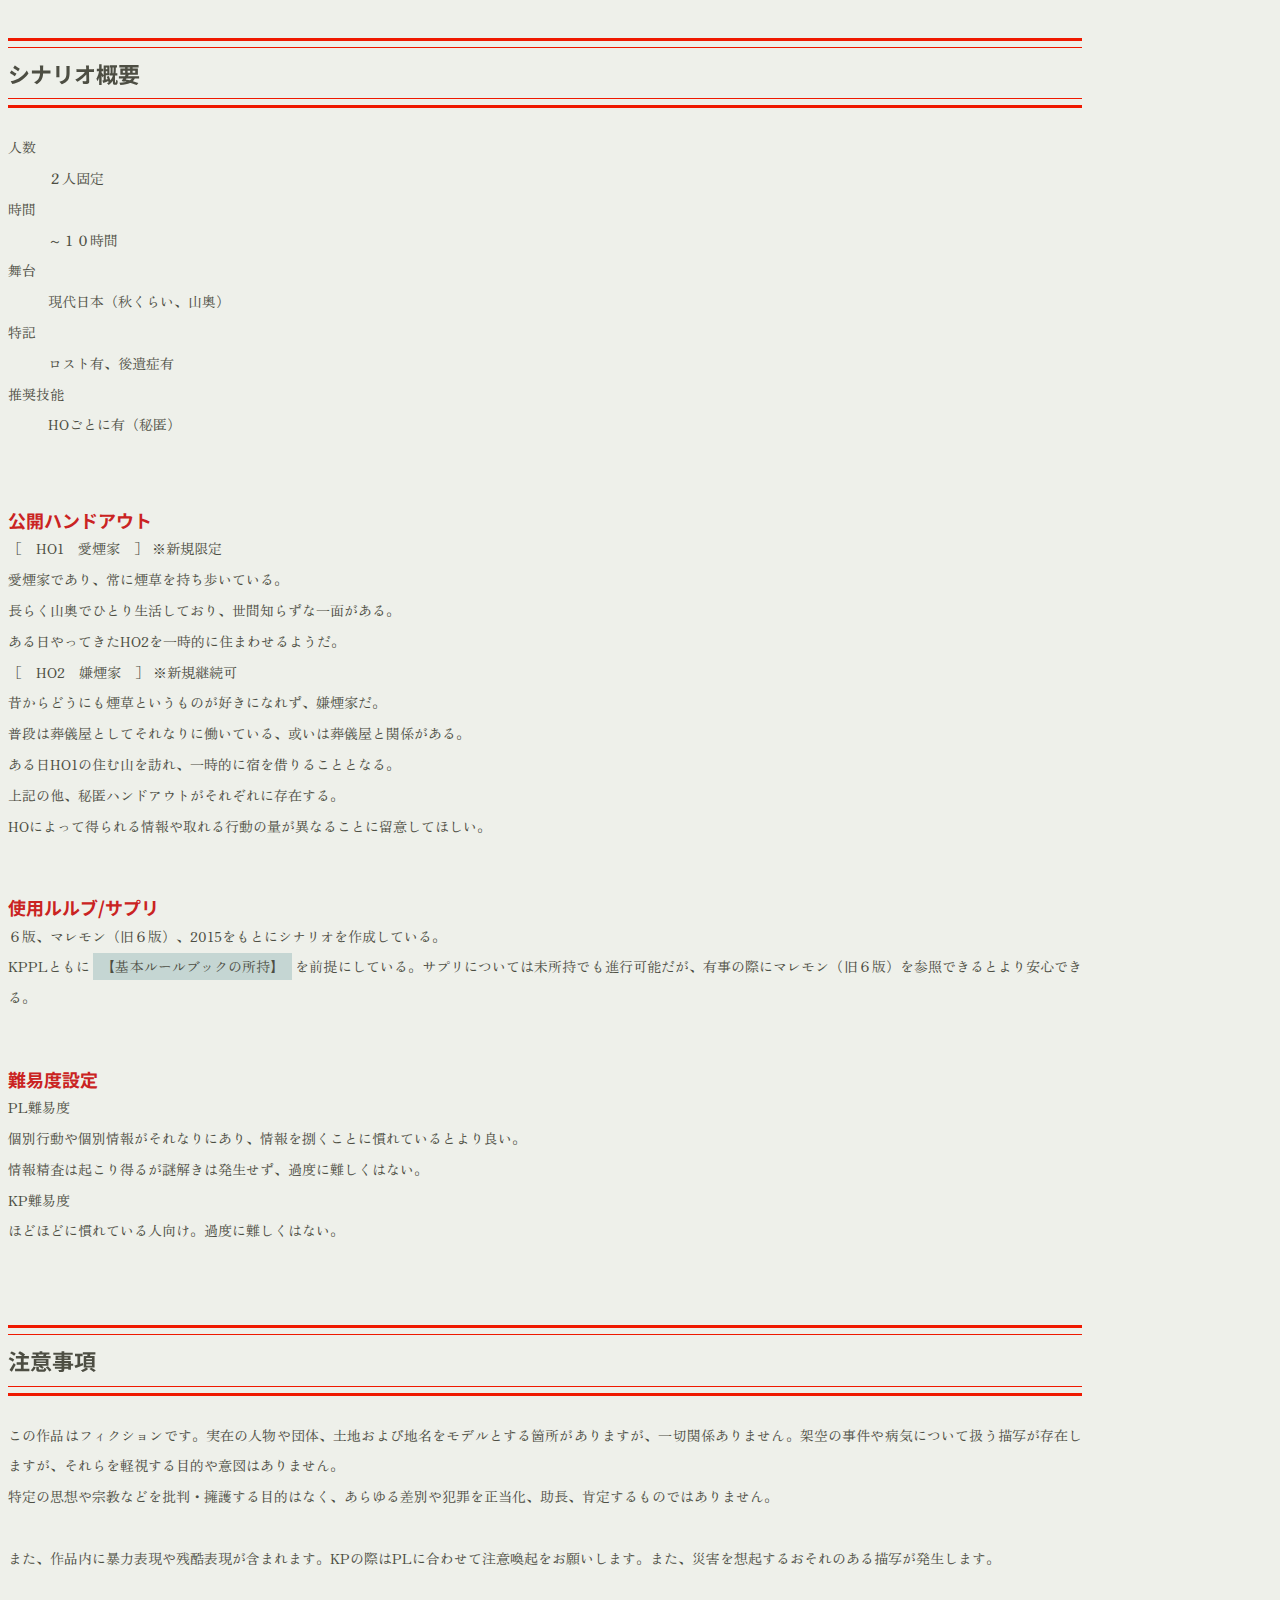
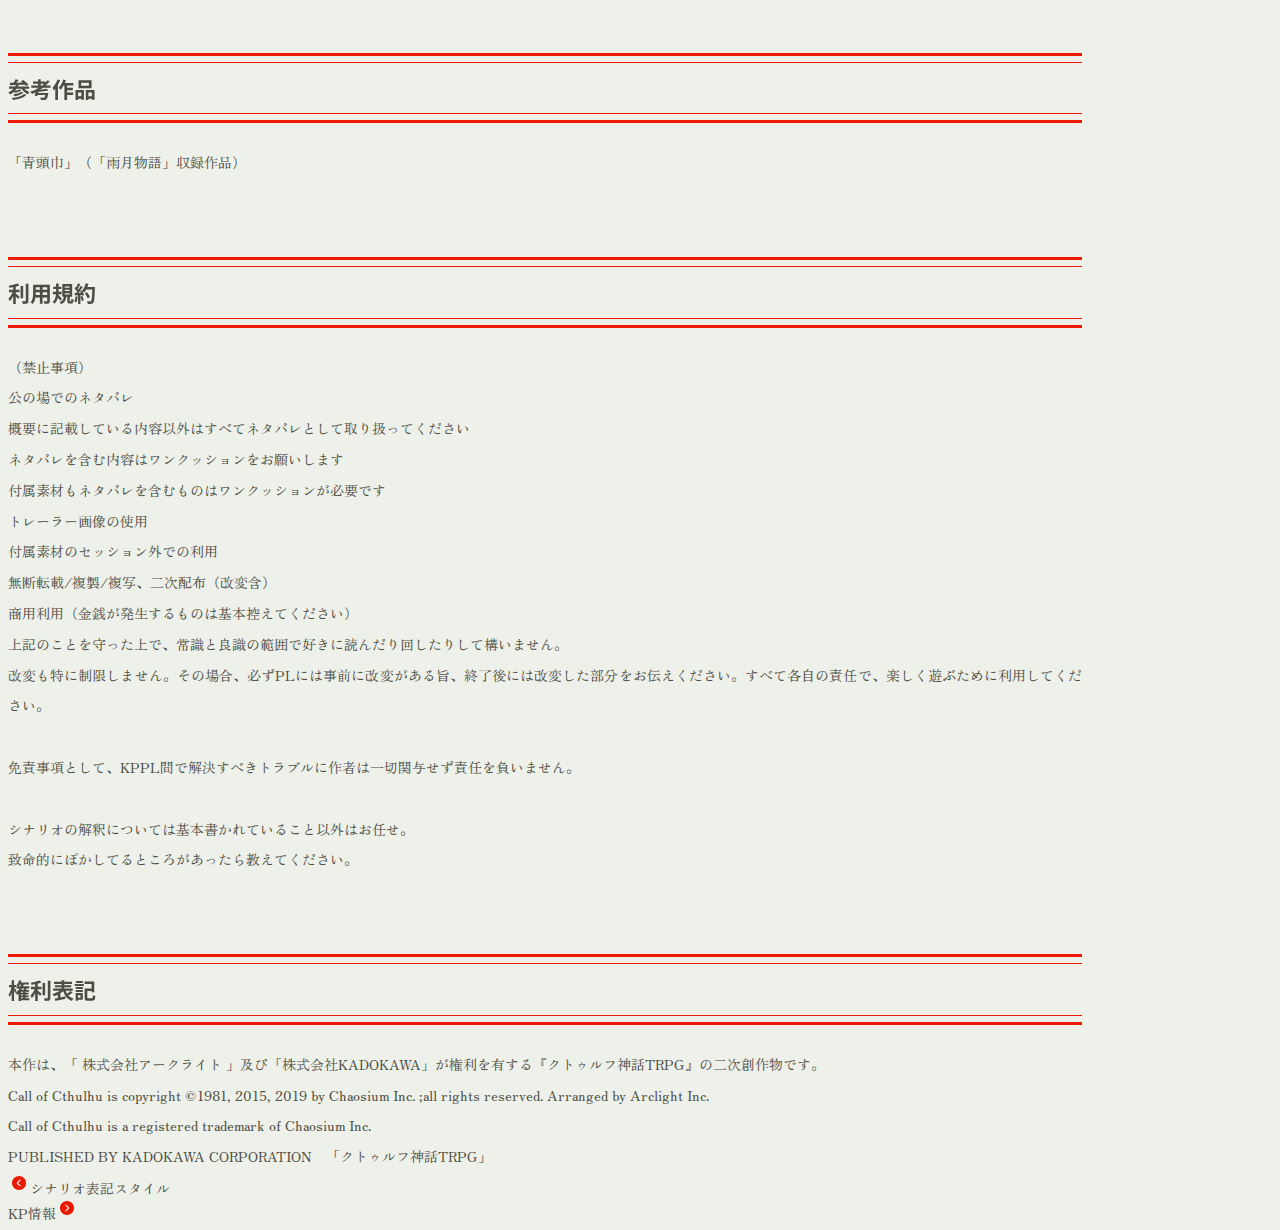
<file: HTML/kikikimyo_20240512/kikikimyo_info.html>
<!doctype html>
<html lang="en">
  <head>
    <!-- Required meta tags -->
    <meta charset="utf-8">
    <meta name="viewport" content="width=device-width, initial-scale=1">

    <!-- Bootstrap CSS -->
    <link href="https://cdn.jsdelivr.net/npm/bootstrap@5.0.2/dist/css/bootstrap.min.css" rel="stylesheet" integrity="sha384-EVSTQN3/azprG1Anm3QDgpJLIm9Nao0Yz1ztcQTwFspd3yD65VohhpuuCOmLASjC" crossorigin="anonymous">

    <!-- original CSS -->
    <link rel="stylesheet" href="assets/css/common.css">

    <!-- Google Fonts import -->
    <link rel="preconnect" href="https://fonts.googleapis.com">
    <link rel="preconnect" href="https://fonts.gstatic.com" crossorigin>
    <!-- Noto Sans JP -->
    <link href="https://fonts.googleapis.com/css2?family=Noto+Sans+JP:wght@400;500;700&display=swap" rel="stylesheet">
    <!-- ZEN Old Mincho & Kaku Gothic -->
    <link href="https://fonts.googleapis.com/css2?family=Zen+Kaku+Gothic+New&family=Zen+Old+Mincho&display=swap" rel="stylesheet">

    <title>鬼氛歸命 - きききみょう -</title>
  </head>
  <body oncopy="rubyCopy()" style="visibility: hidden;" onLoad="document.body.style.visibility='visible'">
    <!-- mobile size modal start-->
    <div id="mobile-main-index"></div>
    <div class="modal fade" id="exampleModal" tabindex="-1" aria-labelledby="exampleModalLabel" aria-hidden="true">
      <div class="modal-dialog">
        <div class="modal-content">
          <div class="modal-header">
            <div class="modal-title--sample">鬼氛歸命 - きききみょう -</div>
            <button type="button" class="btn-close" data-bs-dismiss="modal" aria-label="Close"></button>
          </div>
          <div class="modal-body mx-4">
            <!-- mobile size index-->
            <my-sp-index></my-sp-index>
          </div>
        </div>
      </div>
    </div>
    <!-- mobile size modal end-->
    <div class="row sample mx-auto mx-md-0 px-0">
      <div class="nav col-md-3 pe-0 bg-light d-block">
        <!-- PCsize menu item-->
        <my-pc-index></my-pc-index>
      </div>
      <div class="main offset-md-1 col-md-7 px-4 px-md-0">
        <div class="sample_info my-5">
          <div class="row sample_section_inner text-center my-5 pt-5 pt-md-0 mx-auto">
            <div class="col-6 text-start link-page ps-0"><a href="sample1.html" class="text-link"><span><img class="icon icon-back mt-0" src="./assets/images/next.svg"></span>シナリオ表記スタイル</a></div>
            <div class="col-6 text-end link-page pe-0"><a href="kikikimyo_forKP.html" class="text-link">KP情報<span><img class="icon icon-next mt-0" src="./assets/images/next.svg"></span></a></div>
          </div>
          <chapter-style id="info_top">
            シナリオ概要
          </chapter-style>
          <div>
            <section-style id="info_01">
              あらすじ
            </section-style>
            <main-text>
              "最近どうにも、街に死体が多いらしい。"<br>
              HO2は葬儀屋に頼まれ街の噂について調査を進めるうち、<br>
              故あってHO1が独り住まう山内の廃寺に滞在することになる。<br>
              <br>
              知れぬ相手といくつかの夜を過ごすにつれて、探索者たちの間には奇妙な縁が生まれていく。<br>
              <br>
              ————雨は<ruby-style ruby="は">霽</ruby-style>れ月は<ruby-style ruby="もうろう">朦朧</ruby-style>の夜。<ruby-style ruby="けぶ">煙</ruby-style>る山が孕む秘密を誰も知らない。<br>
              <br>
              ＜　山奥／死体／ふたり暮らし　＞
            </main-text>
          </div>
          <div>
            <section-style id="info_02">
              シナリオ概要
            </section-style>
            <data-list-style>
              <dt class="col-4">人数</dt>
                <dd class="col-8">２人固定</dd>
                <dt class="col-4">時間</dt>
                <dd class="col-8">～１０時間</dd>
                <dt class="col-4">舞台</dt>
                <dd class="col-8">現代日本（秋くらい、山奥）</dd>
                <dt class="col-4">特記</dt>
                <dd class="col-8">ロスト有、後遺症有</dd>
                <dt class="col-4">推奨技能</dt>
                <dd class="col-8">HOごとに有（秘匿）</dd>
            </data-list-style>
            <div>
              <paragraph-style id="info_02-1">
                公開ハンドアウト
              </paragraph-style>
              <list-style>
                <list-item>
                  <bold-style>［　HO1　愛煙家　］</bold-style>
                    ※新規限定<br>
                    愛煙家であり、常に煙草を持ち歩いている。<br>
                    長らく山奥でひとり生活しており、世間知らずな一面がある。<br>
                    ある日やってきたHO2を一時的に住まわせるようだ。
                </list-item>
                <list-item>
                  <bold-style>［　HO2　嫌煙家　］</bold-style>
                  ※新規継続可<br>
                  昔からどうにも煙草というものが好きになれず、嫌煙家だ。<br>
                  普段は葬儀屋としてそれなりに働いている、或いは葬儀屋と関係がある。<br>
                  ある日HO1の住む山を訪れ、一時的に宿を借りることとなる。
                </list-item>
              </list-style>
              <main-text>
                上記の他、秘匿ハンドアウトがそれぞれに存在する。<br>
                HOによって得られる情報や取れる行動の量が異なることに留意してほしい。
              </main-text>
            </div>
            <div>
              <paragraph-style id="info_02-2">
                使用ルルブ/サプリ
              </paragraph-style>
              <main-text>
                ６版、マレモン（旧６版）、2015をもとにシナリオを作成している。<br>
                KPPLともに<highlight-style>【基本ルールブックの所持】</highlight-style>を前提にしている。サプリについては未所持でも進行可能だが、有事の際にマレモン（旧６版）を参照できるとより安心できる。
              </main-text>
            </div>
            <div>
              <paragraph-style id="info_02-3">
                難易度設定
              </paragraph-style>
              <list-style>
                <list-item>
                  <bold-style>PL難易度</bold-style><br>
                  個別行動や個別情報がそれなりにあり、情報を捌くことに慣れているとより良い。<br>
                  情報精査は起こり得るが謎解きは発生せず、過度に難しくはない。
                </list-item>
                <list-item>
                  <bold-style>KP難易度</bold-style><br>
                  ほどほどに慣れている人向け。過度に難しくはない。
                </list-item>
              </list-style>
            </div>
          </div>
          <div>
            <section-style id="info_03">
              注意事項
            </section-style>
            <main-text>
              この作品はフィクションです。実在の人物や団体、土地および地名をモデルとする箇所がありますが、一切関係ありません。架空の事件や病気について扱う描写が存在しますが、それらを軽視する目的や意図はありません。<br>
              特定の思想や宗教などを批判・擁護する目的はなく、あらゆる差別や犯罪を正当化、助長、肯定するものではありません。<br>
              <br>
              また、作品内に暴力表現や残酷表現が含まれます。KPの際はPLに合わせて注意喚起をお願いします。また、災害を想起するおそれのある描写が発生します。
            </main-text>
          </div>
          <div>
            <section-style id="info_04">
              参考作品
            </section-style>
            <main-text>
              「青頭巾」（「雨月物語」収録作品）
            </main-text>
          </div>
          <div>
            <section-style id="info_05">
              利用規約
            </section-style>
            <main-text>
              （禁止事項）
            </main-text>
            <list-style>
              <list-item>
                <bold-style>公の場でのネタバレ</bold-style><br>
                概要に記載している内容以外はすべてネタバレとして取り扱ってください<br>
                ネタバレを含む内容はワンクッションをお願いします<br>
                付属素材もネタバレを含むものはワンクッションが必要です
              </list-item>
              <list-item>
                <bold-style>トレーラー画像の使用</bold-style>
              </list-item>
              <list-item>
                <bold-style>付属素材のセッション外での利用</bold-style>
              </list-item>
              <list-item>
                <bold-style>無断転載/複製/複写、二次配布（改変含）</bold-style>
              </list-item>
              <list-item>
                <bold-style>商用利用（金銭が発生するものは基本控えてください）</bold-style>
              </list-item>
            </list-style>
            <main-text>
              上記のことを守った上で、常識と良識の範囲で好きに読んだり回したりして構いません。<br>
              改変も特に制限しません。その場合、必ずPLには事前に改変がある旨、終了後には改変した部分をお伝えください。すべて各自の責任で、楽しく遊ぶために利用してください。<br>
              <br>
              免責事項として、KPPL間で解決すべきトラブルに作者は一切関与せず責任を負いません。<br>
              <br>
              シナリオの解釈については基本書かれていること以外はお任せ。<br>
              致命的にぽかしてるところがあったら教えてください。
            </main-text>
          </div>
          <div>
            <section-style id="info_06">
              権利表記
            </section-style>
            <main-text>
              本作は、「 株式会社アークライト 」及び「株式会社KADOKAWA」が権利を有する『クトゥルフ神話TRPG』の二次創作物です。<br>
              Call of Cthulhu is copyright ©1981, 2015, 2019 by Chaosium Inc. ;all rights reserved. Arranged by Arclight Inc.<br>
              Call of Cthulhu is a registered trademark of Chaosium Inc.<br>
              PUBLISHED BY KADOKAWA CORPORATION　「クトゥルフ神話TRPG」
            </main-text>
          </div>
          <div class="row sample_section_inner text-center my-5 pt-5 pt-md-0 mx-auto">
            <div class="col-6 text-start link-page ps-0"><a href="sample1.html" class="text-link"><span><img class="icon icon-back mt-0" src="./assets/images/next.svg"></span>シナリオ表記スタイル</a></div>
            <div class="col-6 text-end link-page pe-0"><a href="kikikimyo_forKP.html" class="text-link">KP情報<span><img class="icon icon-next mt-0" src="./assets/images/next.svg"></span></a></div>
          </div>
        </div>
      </div>
    </div>

    <!-- Optional JavaScript -->
    <script src="https://cdn.jsdelivr.net/npm/bootstrap@5.0.2/dist/js/bootstrap.bundle.min.js" integrity="sha384-MrcW6ZMFYlzcLA8Nl+NtUVF0sA7MsXsP1UyJoMp4YLEuNSfAP+JcXn/tWtIaxVXM" crossorigin="anonymous"></script>
    <script src="https://ajax.googleapis.com/ajax/libs/jquery/3.5.1/jquery.min.js"></script>
    <script language="javascript" type="text/javascript" src="./assets/js/Main.js"></script>
    <script language="javascript" type="text/javascript" src="./assets/js/NameChange.js"></script>
    <script language="javascript" type="text/javascript" src="./assets/js/MySPIndex.js"></script>
    <script language="javascript" type="text/javascript" src="./assets/js/MyPCIndex.js"></script>
    <script language="javascript" type="text/javascript" src="./assets/js/RubyCopy.js"></script>
    <script language="javascript" type="text/javascript" src="./assets/js/CopyButton.js"></script>
    <script language="javascript" type="text/javascript" src="./assets/js/MyStyle.js"></script>
    <script language="javascript" type="text/javascript" src="./assets/js/OptionStyle.js"></script>
    
  </body>
</html>
</file>
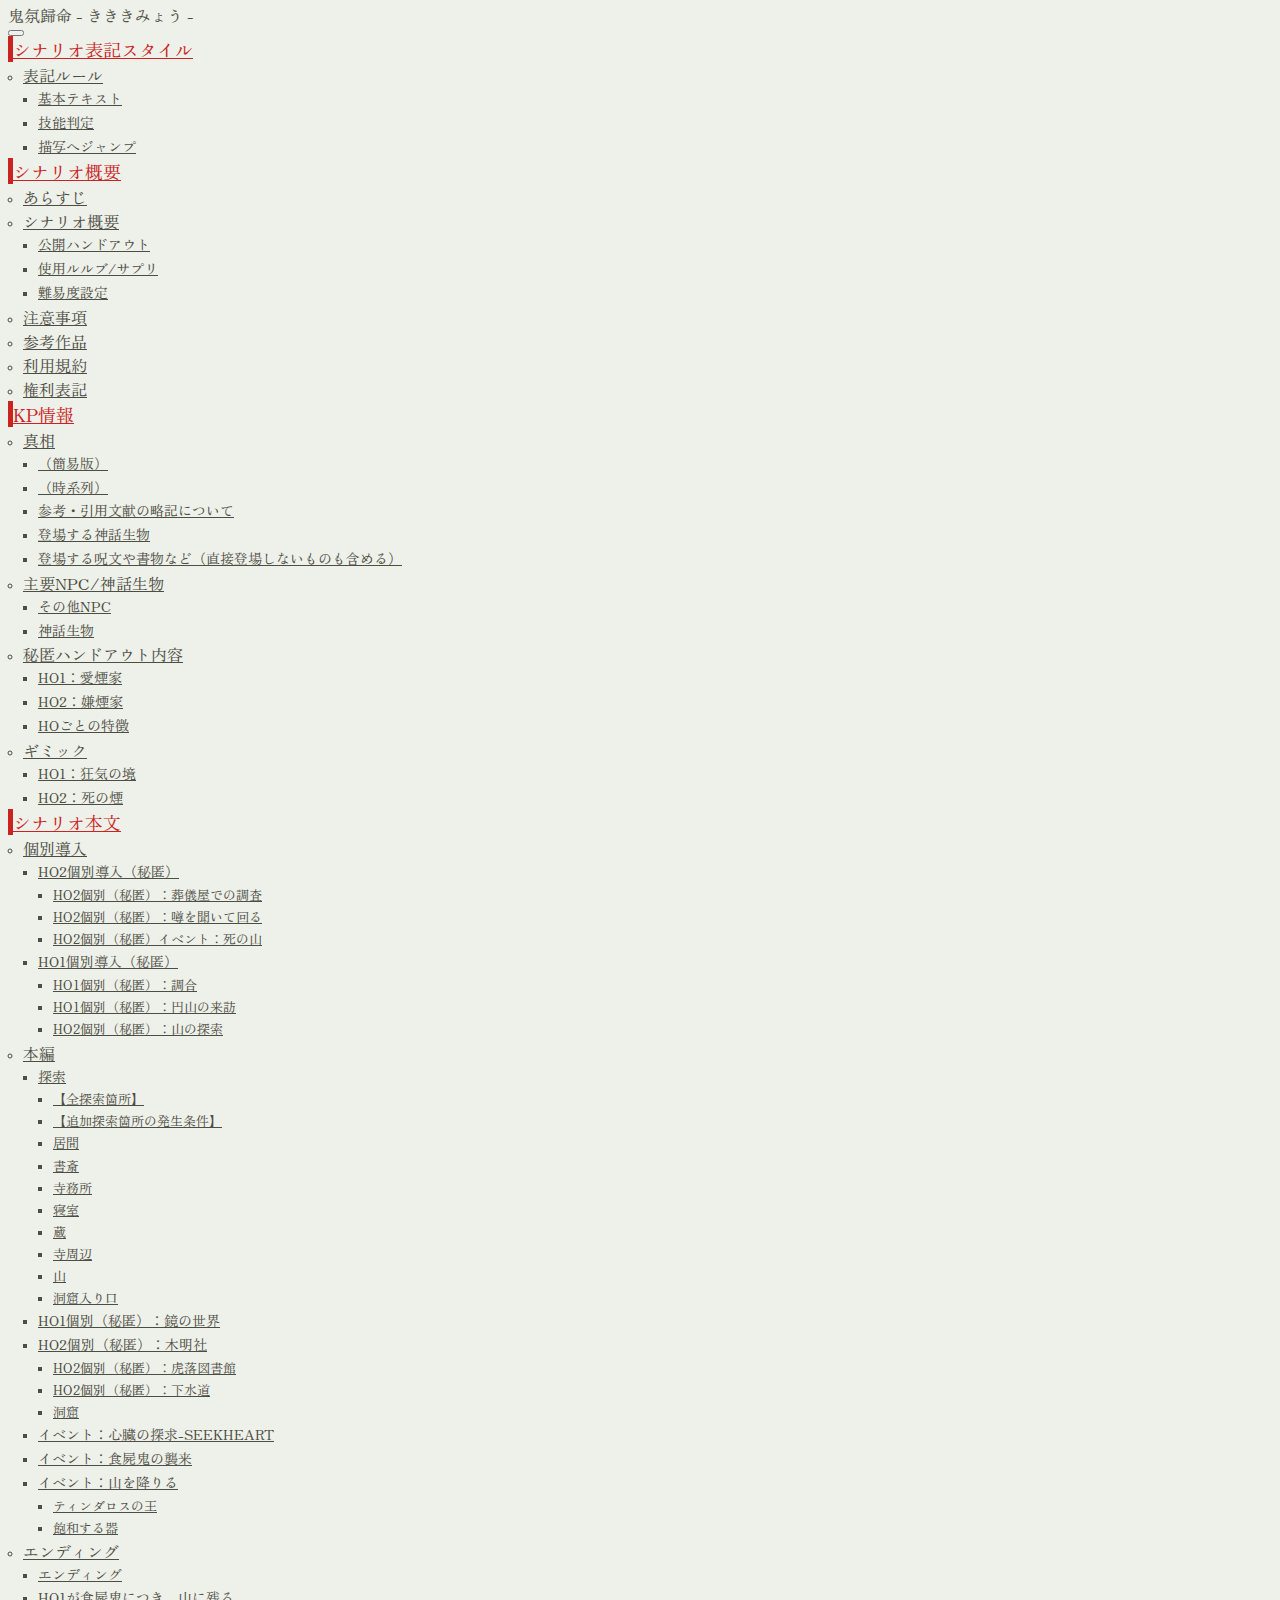
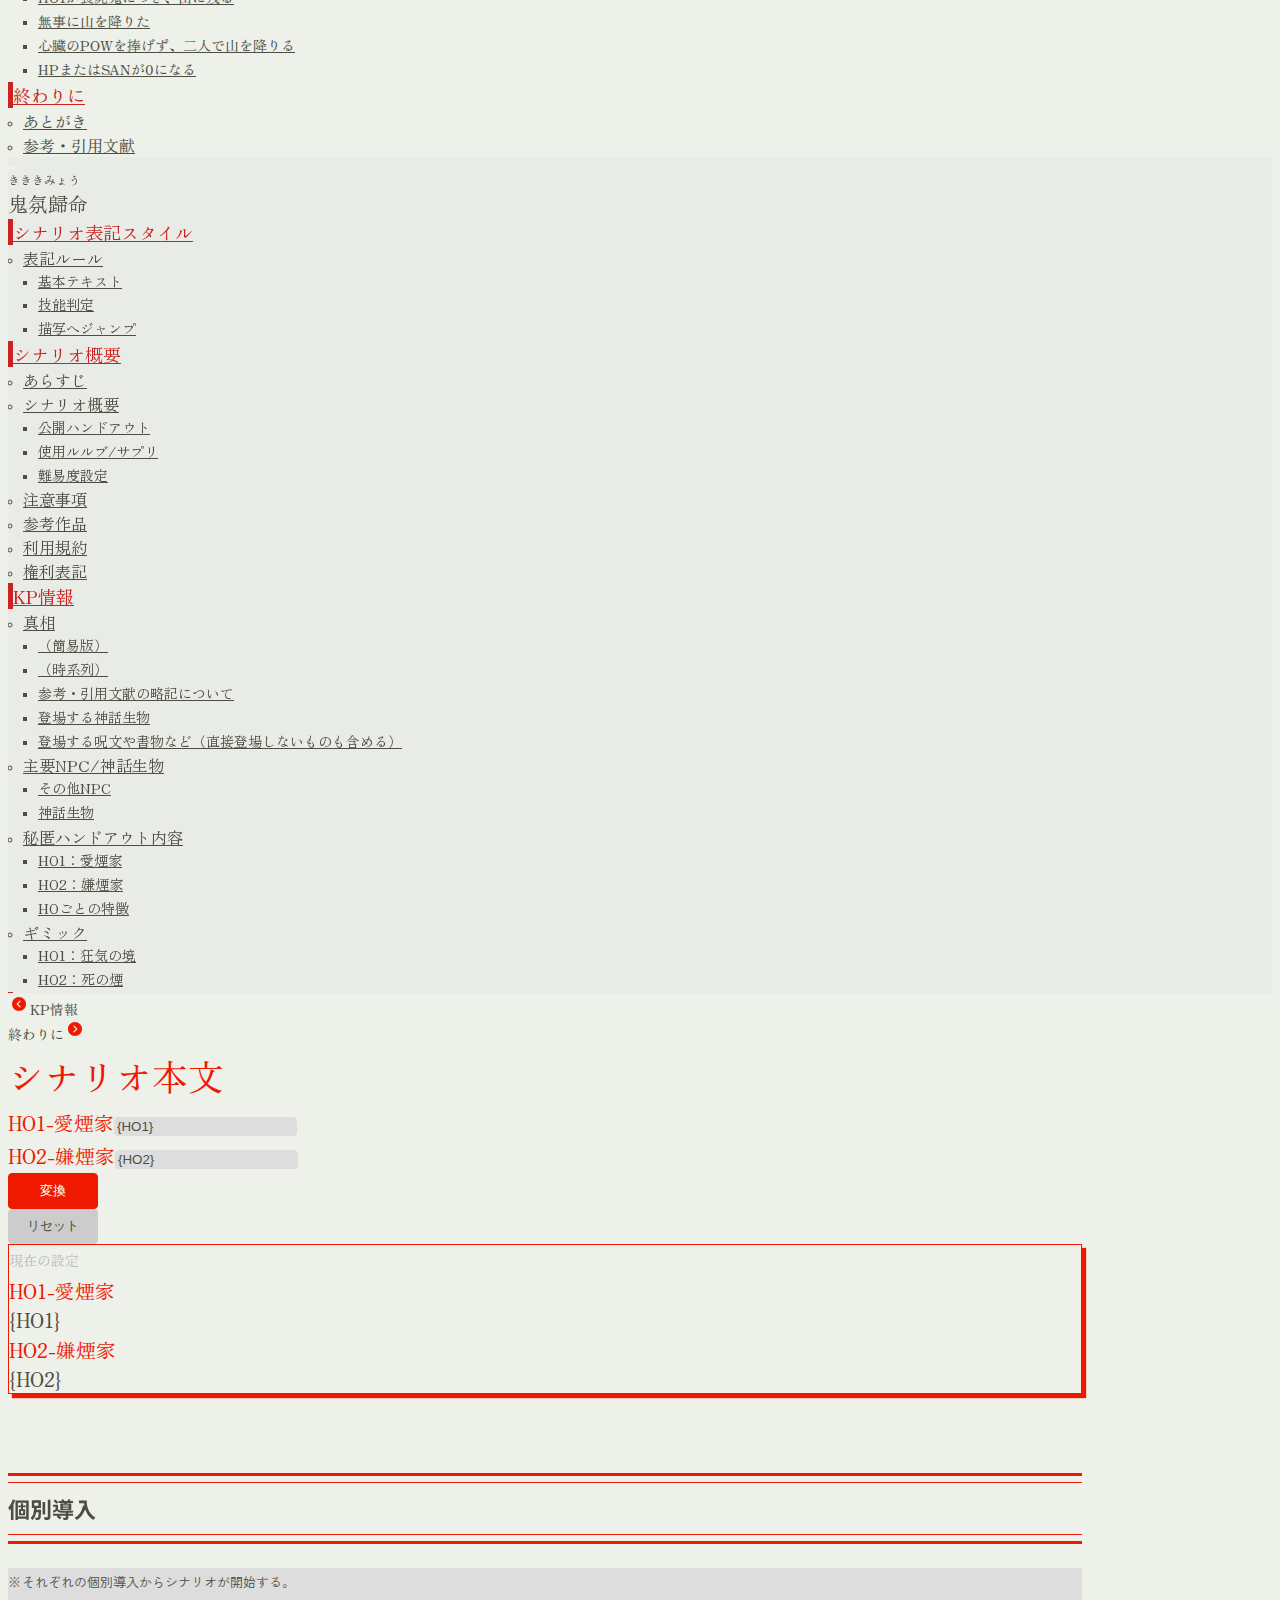
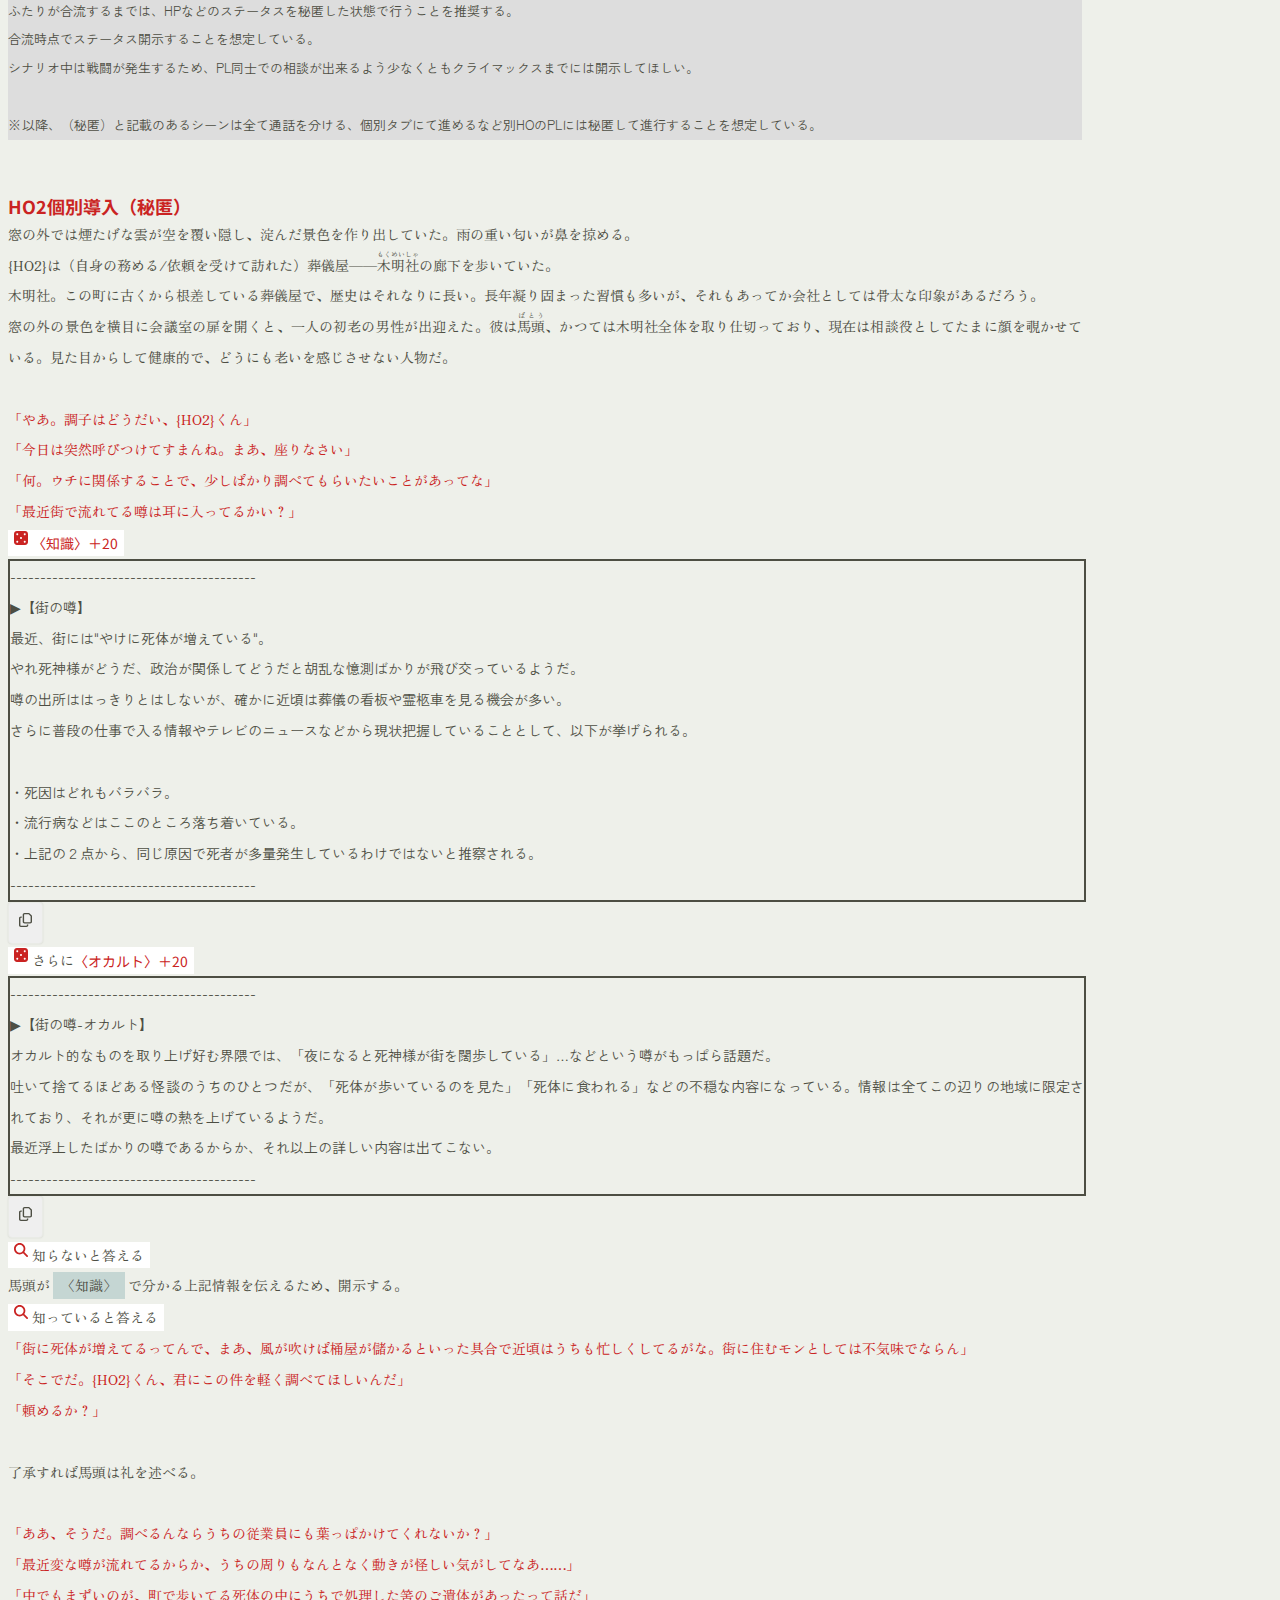
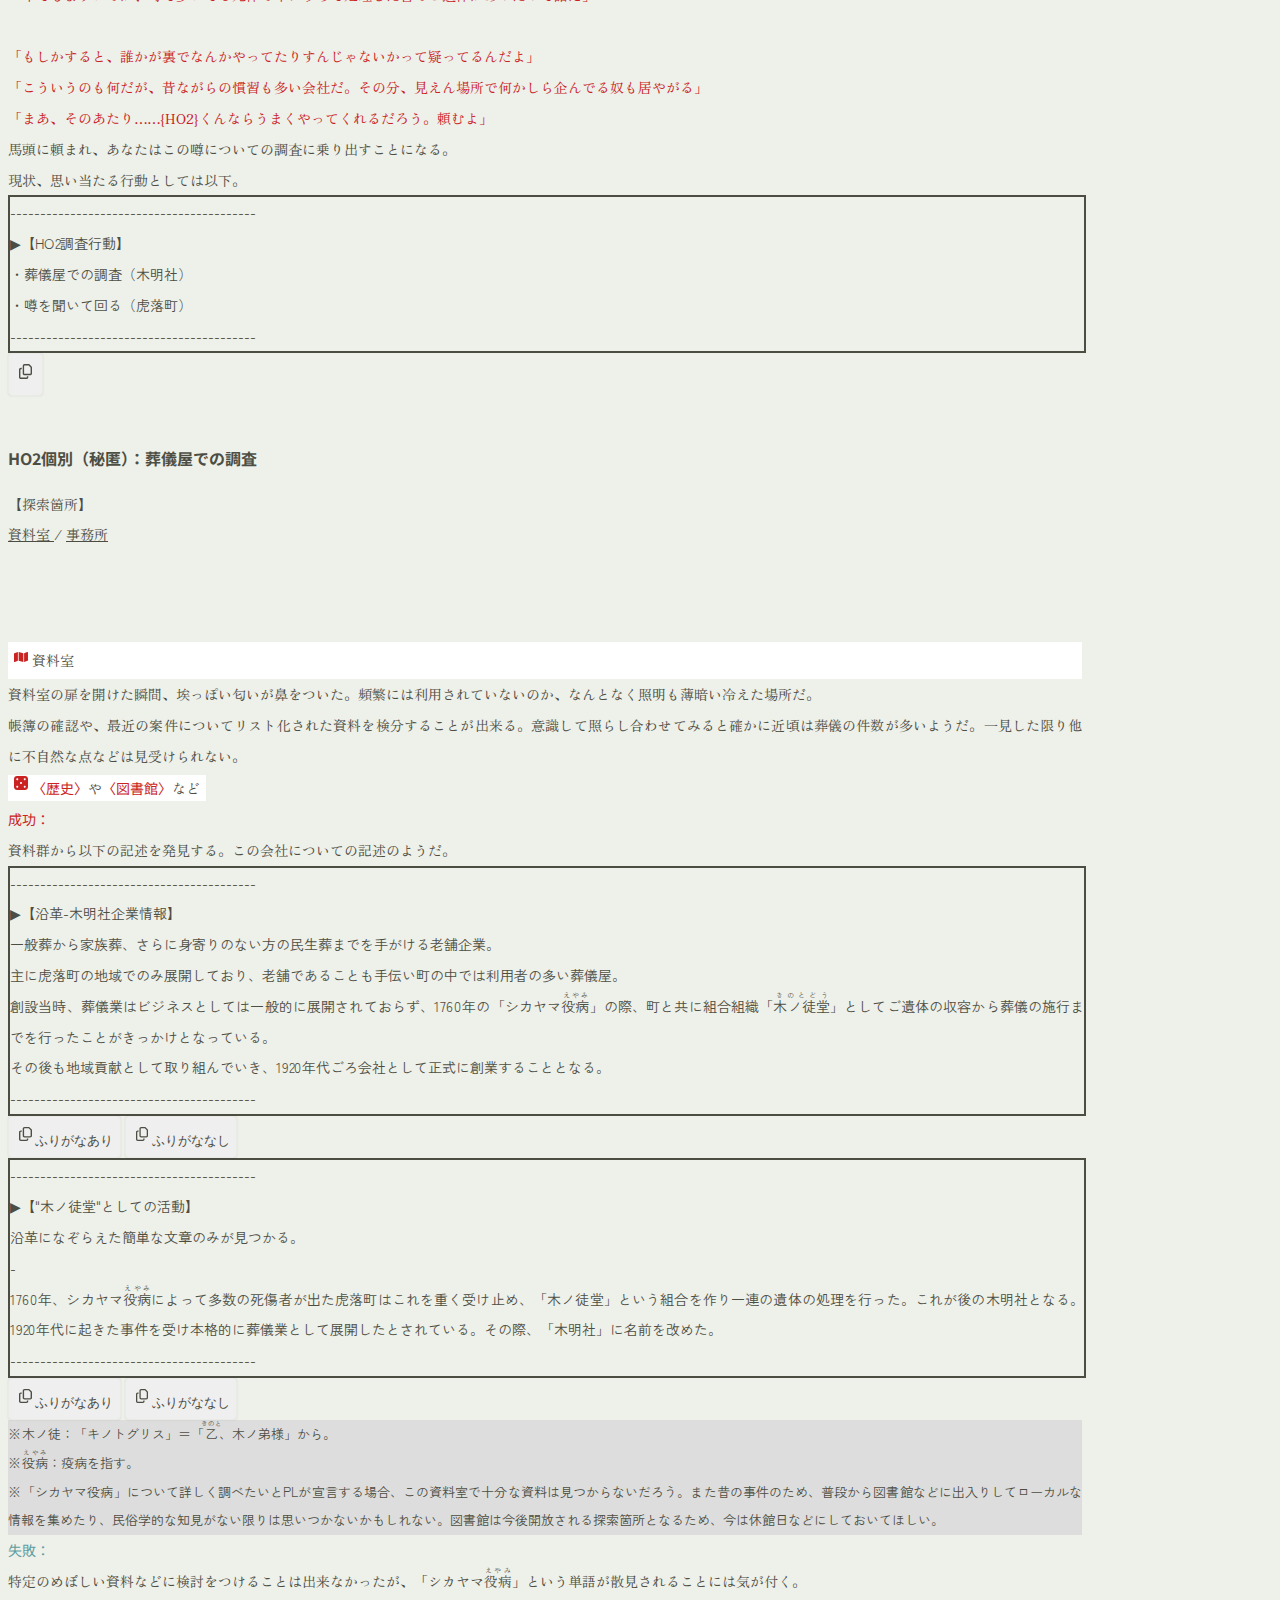
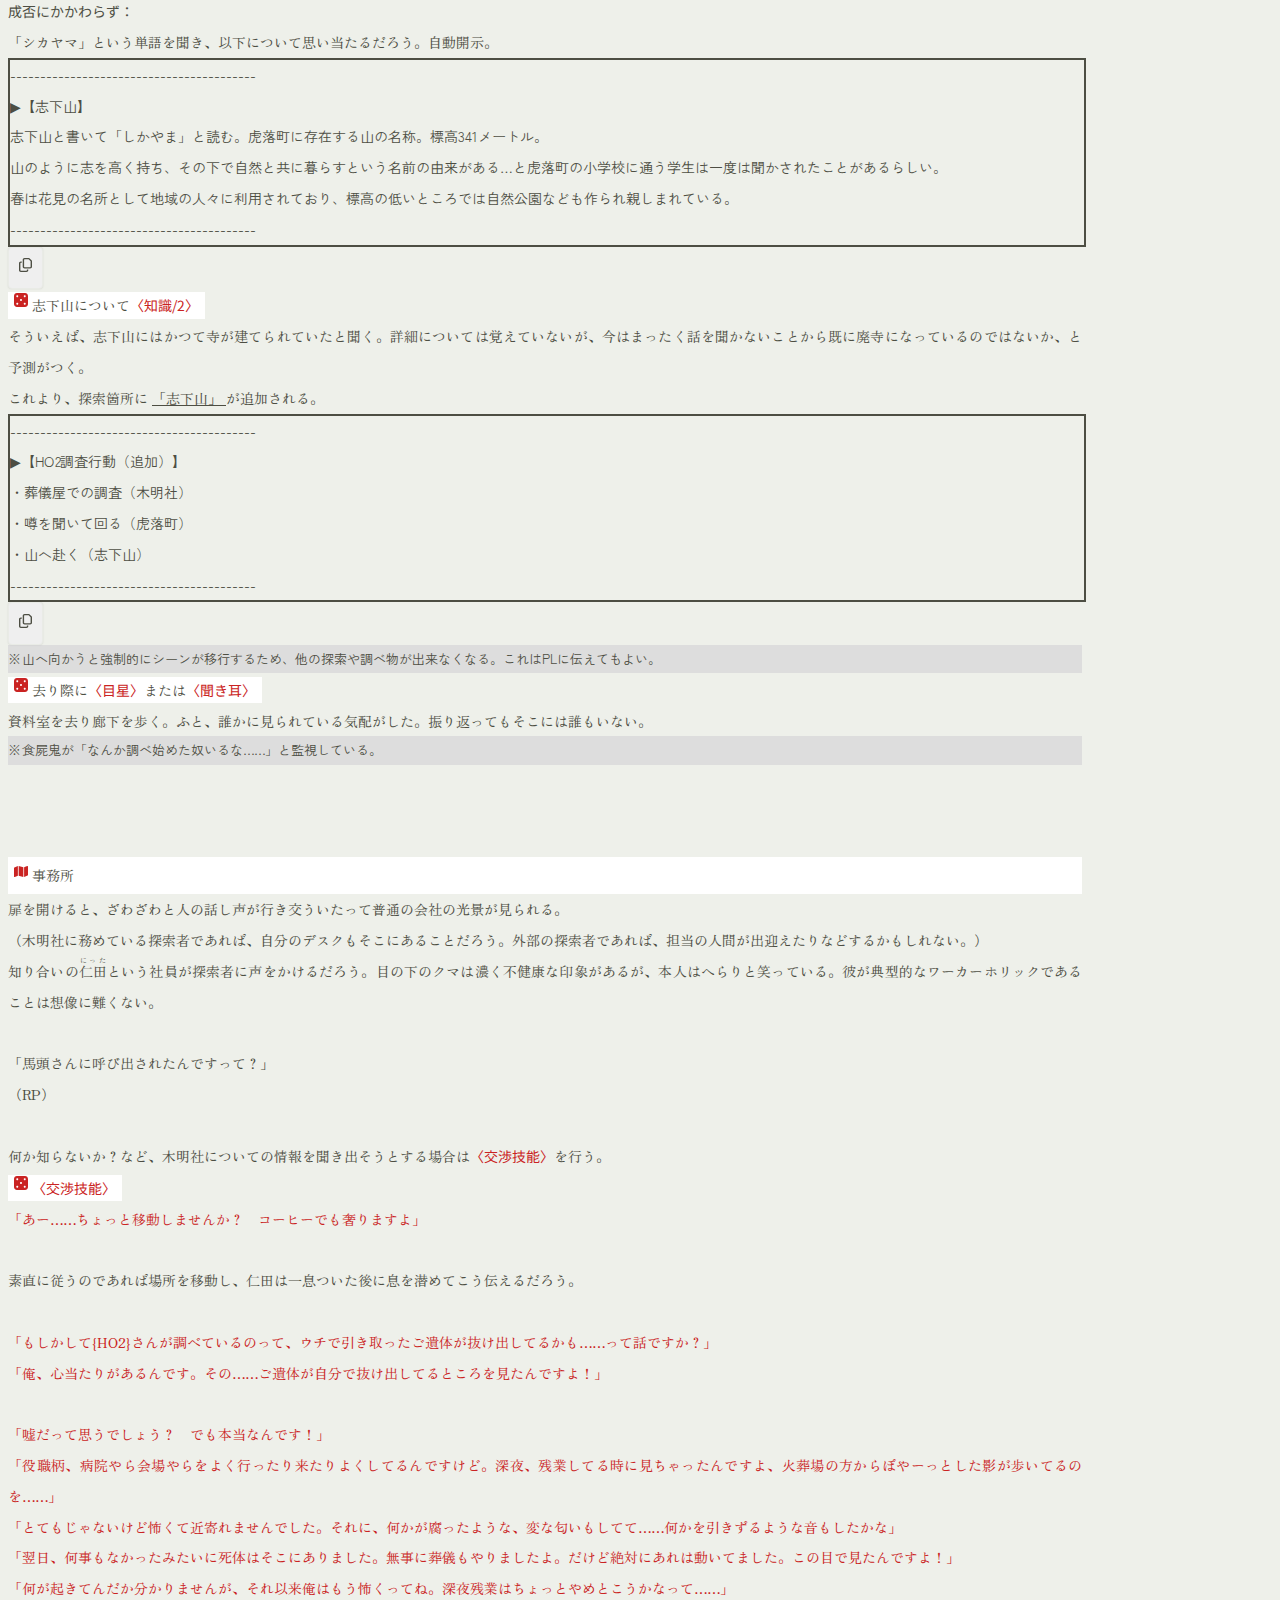
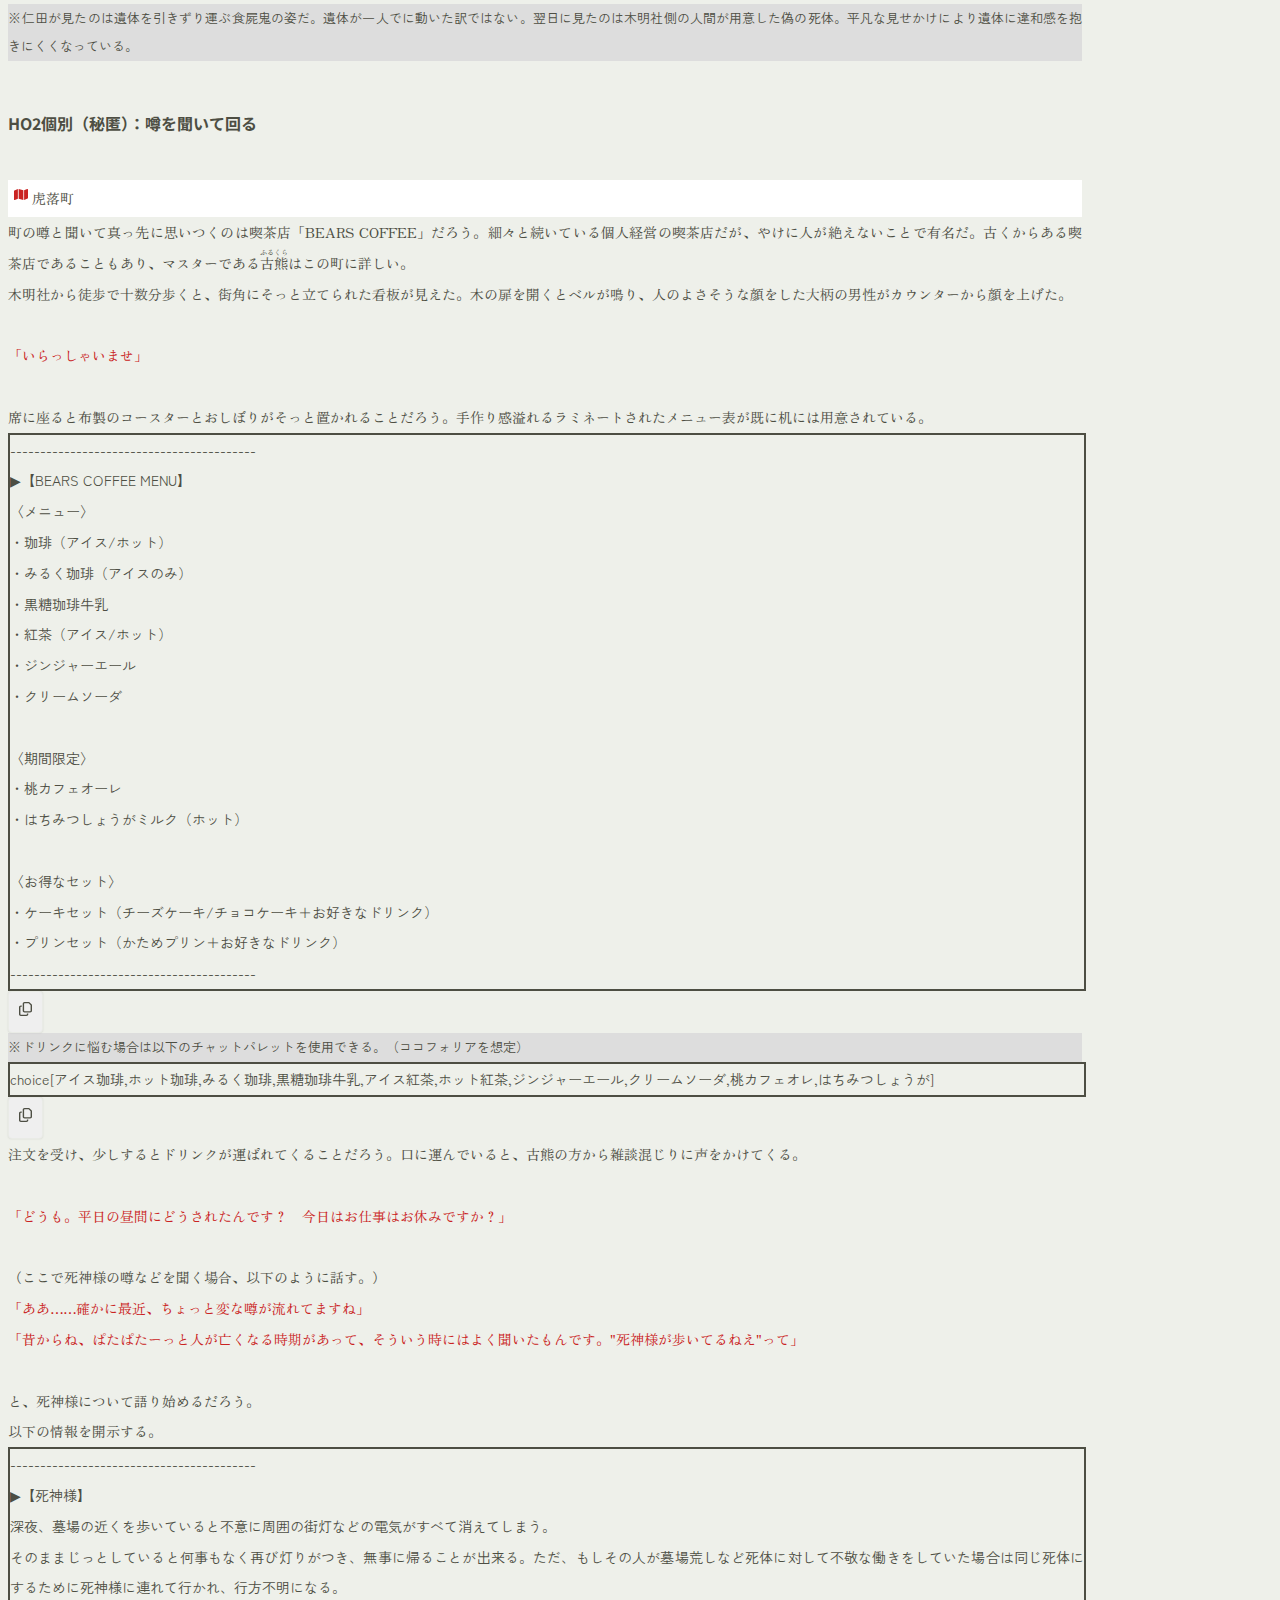
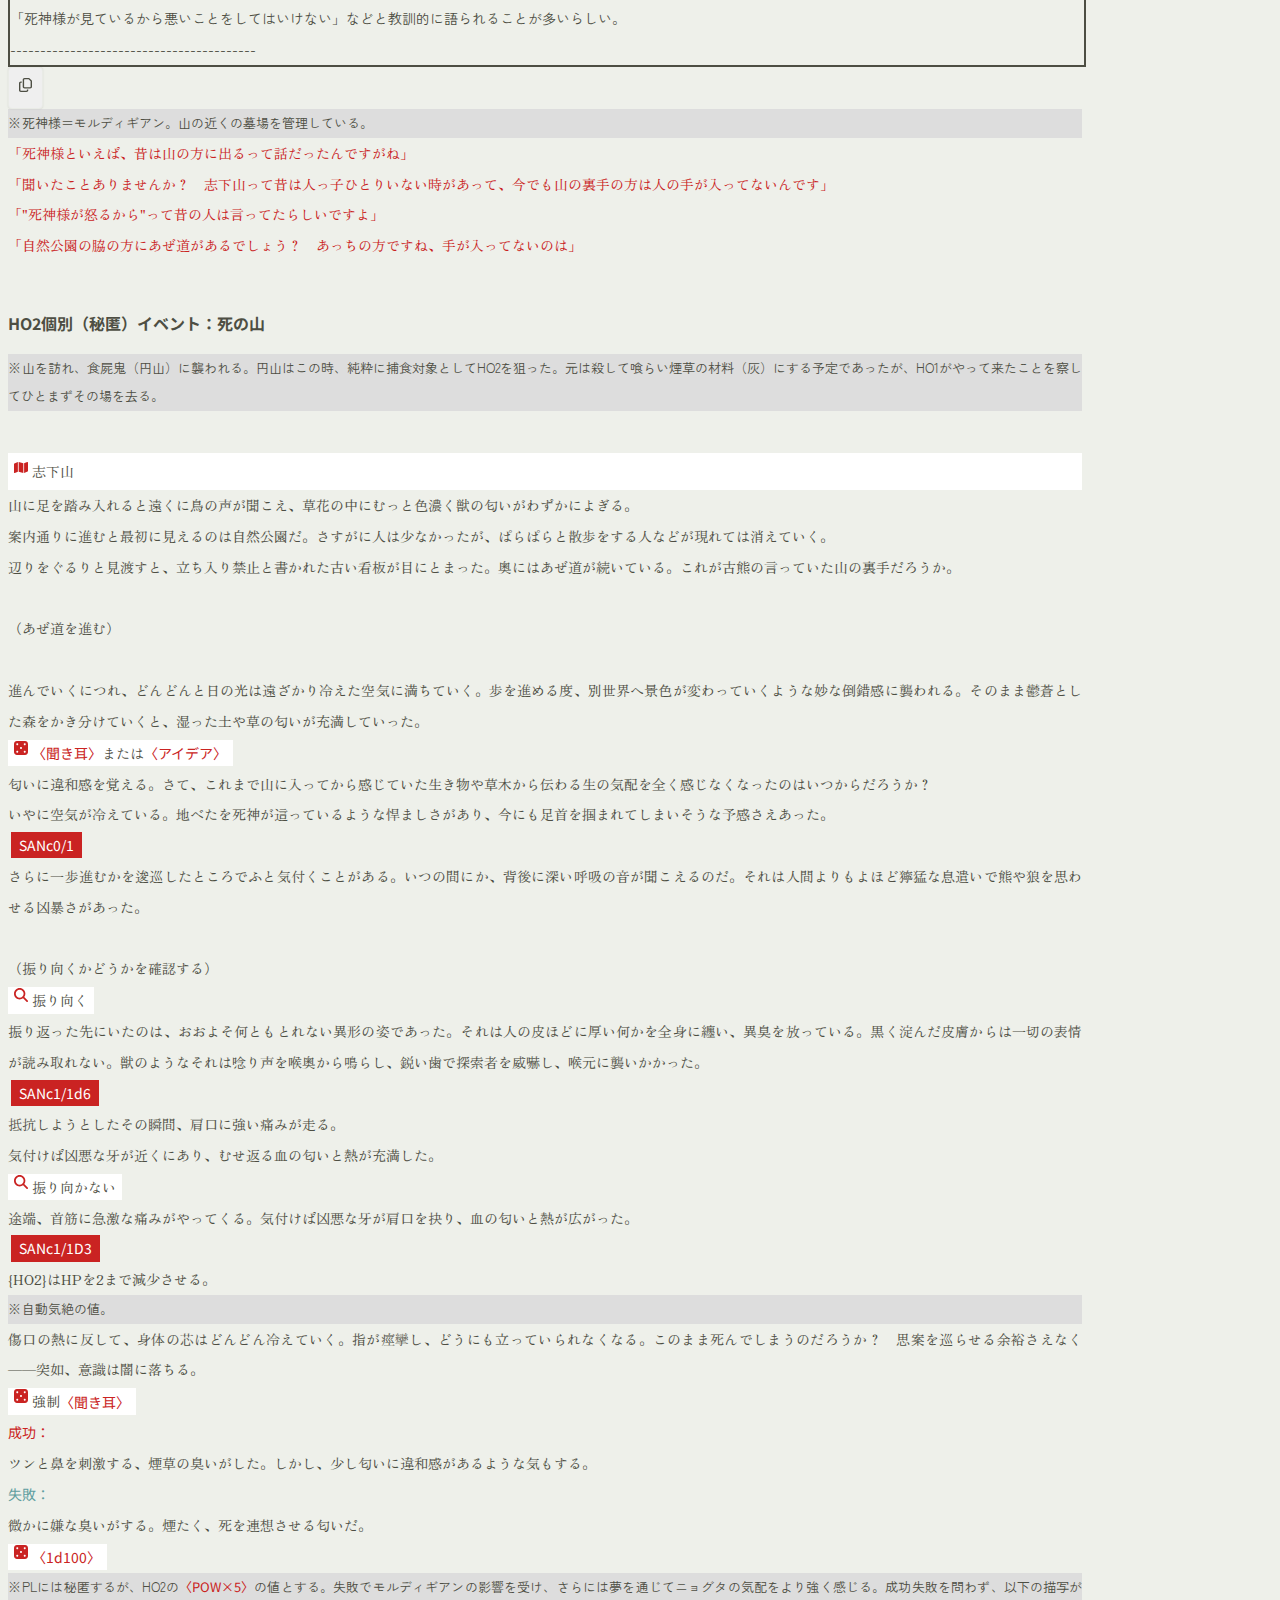
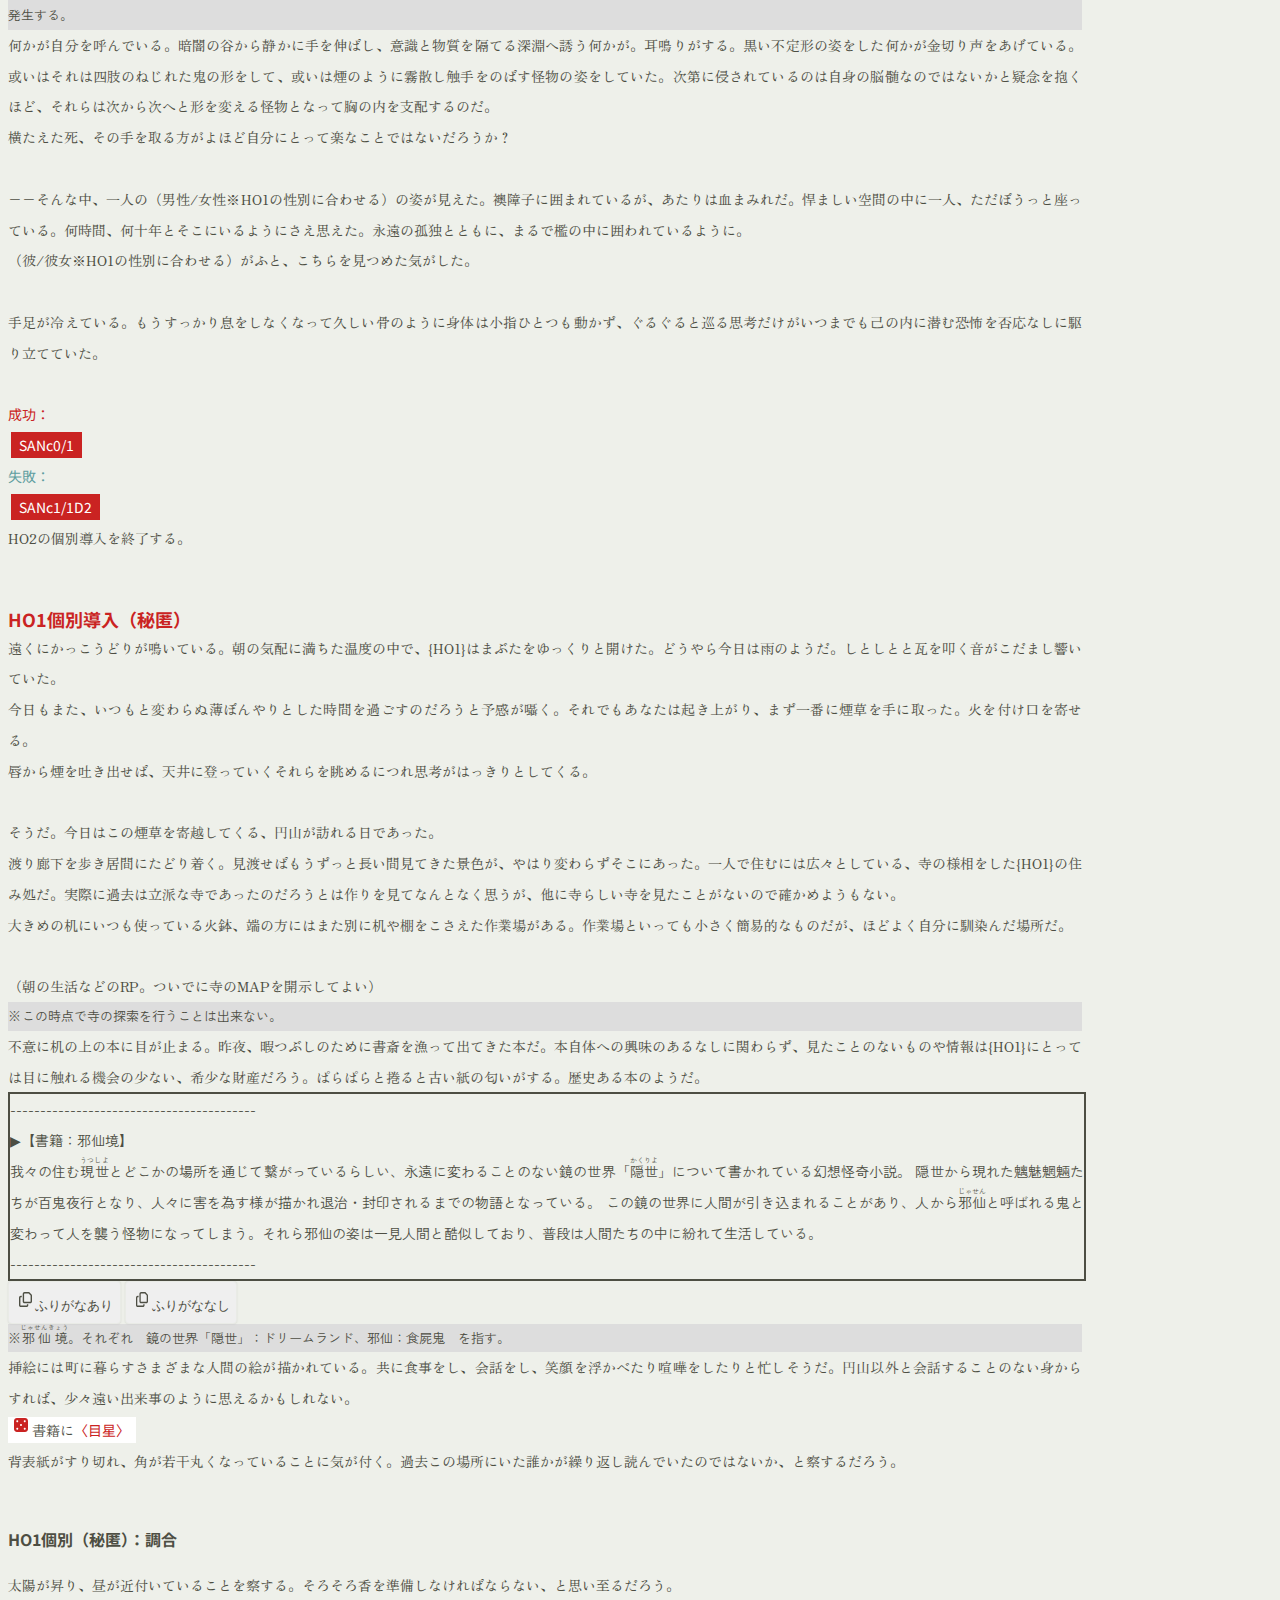
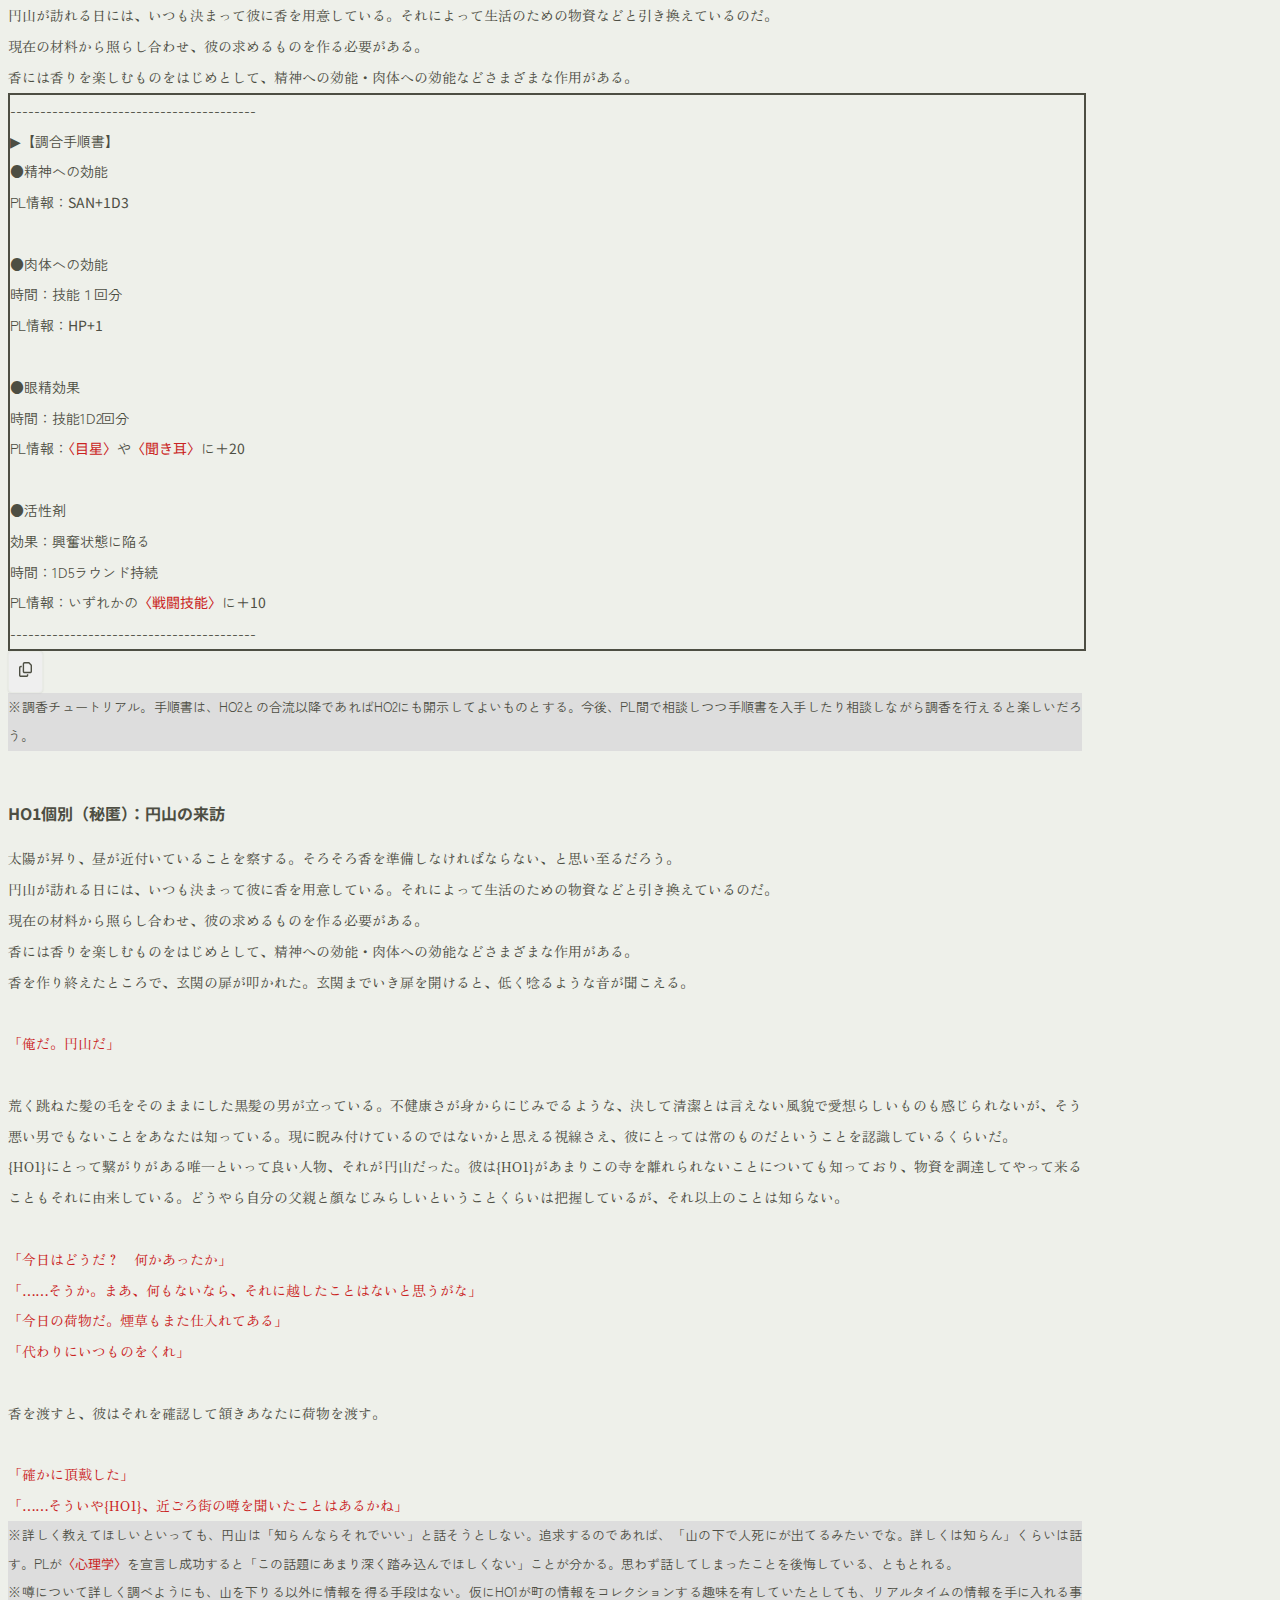
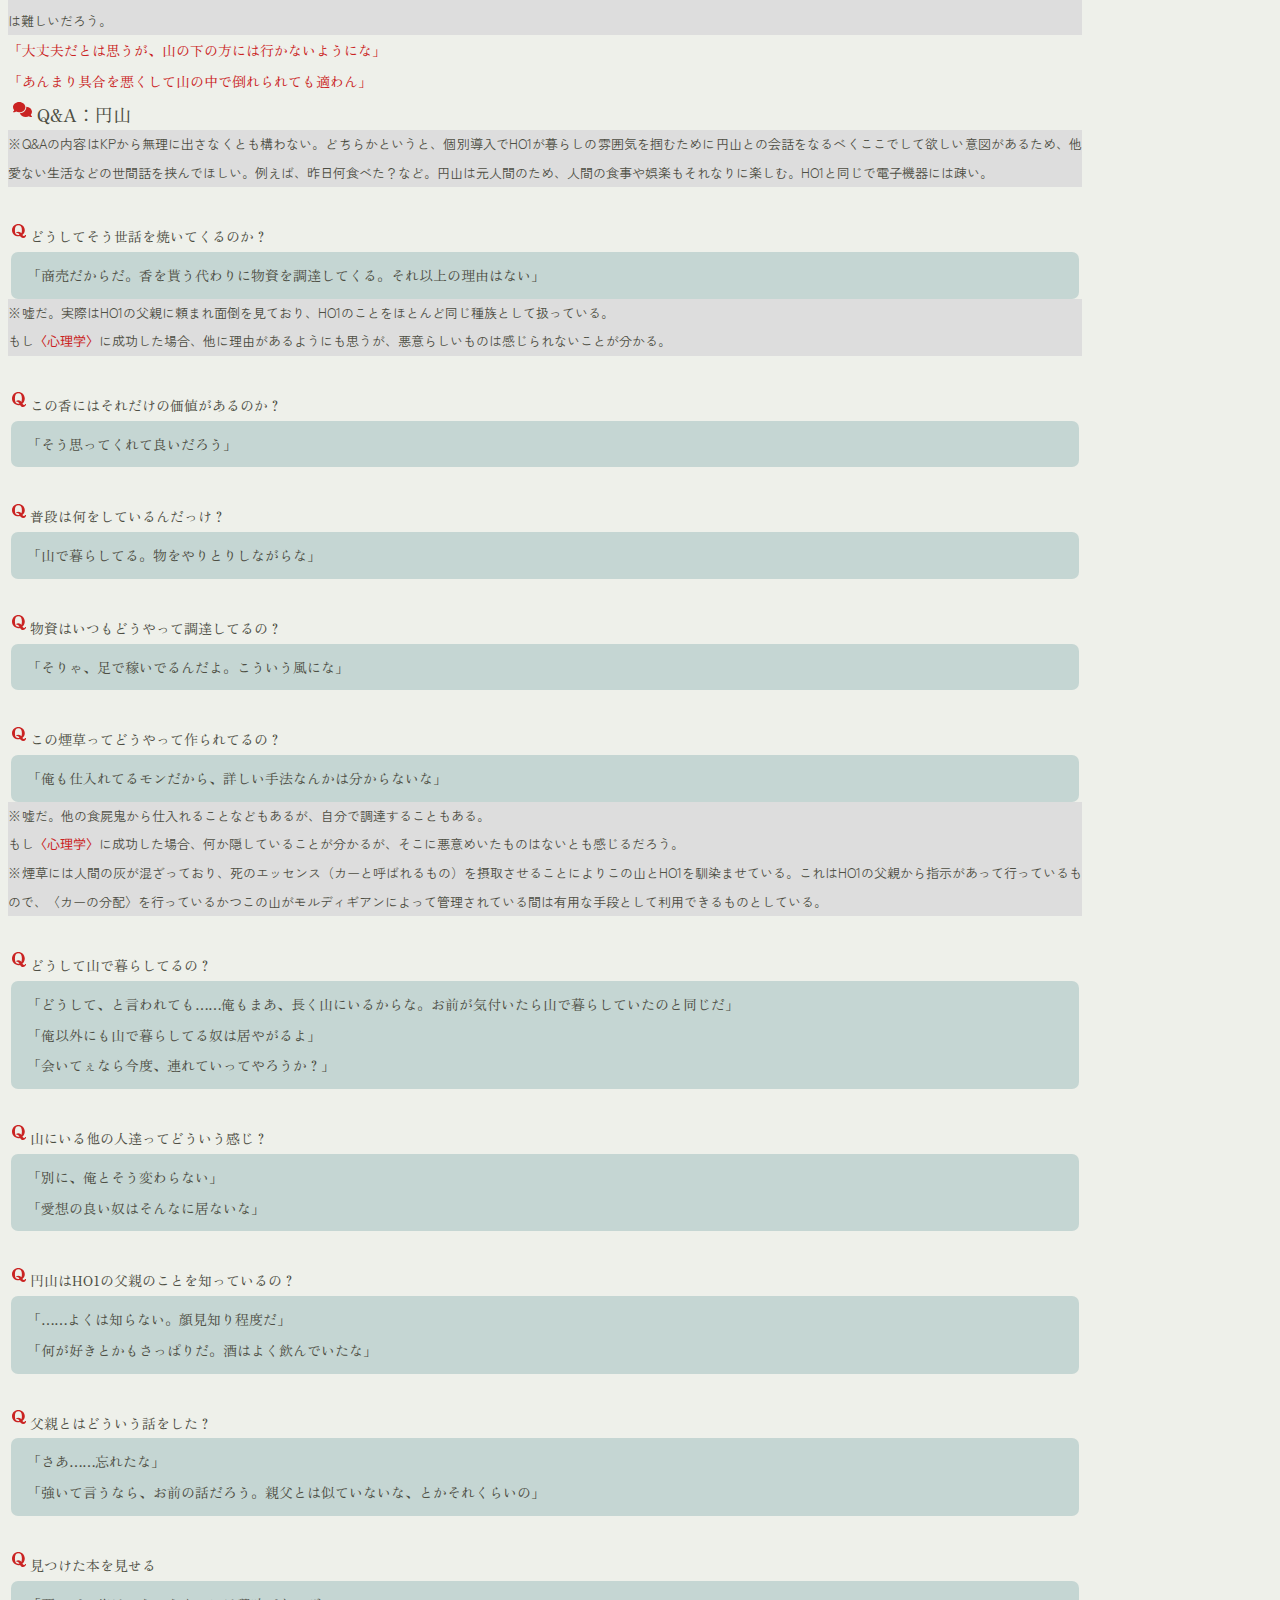
<file: HTML/kikikimyo_20240512/kikikimyo_scenario.html>
<!doctype html>
<html lang="en">
  <head>
    <!-- Required meta tags -->
    <meta charset="utf-8">
    <meta name="viewport" content="width=device-width, initial-scale=1">

    <!-- Bootstrap CSS -->
    <link href="https://cdn.jsdelivr.net/npm/bootstrap@5.0.2/dist/css/bootstrap.min.css" rel="stylesheet" integrity="sha384-EVSTQN3/azprG1Anm3QDgpJLIm9Nao0Yz1ztcQTwFspd3yD65VohhpuuCOmLASjC" crossorigin="anonymous">

    <!-- original CSS -->
    <link rel="stylesheet" href="assets/css/common.css">

    <!-- Google Fonts import -->
    <link rel="preconnect" href="https://fonts.googleapis.com">
    <link rel="preconnect" href="https://fonts.gstatic.com" crossorigin>
    <!-- Noto Sans JP -->
    <link href="https://fonts.googleapis.com/css2?family=Noto+Sans+JP:wght@400;500;700&display=swap" rel="stylesheet">
    <!-- ZEN Old Mincho & Kaku Gothic -->
    <link href="https://fonts.googleapis.com/css2?family=Zen+Kaku+Gothic+New&family=Zen+Old+Mincho&display=swap" rel="stylesheet">

    <title>鬼氛歸命 - きききみょう -</title>
  </head>
  <body oncopy="rubyCopy()" style="visibility: hidden;" onLoad="document.body.style.visibility='visible'">
    <!-- mobile size modal start-->
    <div id="mobile-main-index"></div>
    <div class="modal fade" id="exampleModal" tabindex="-1" aria-labelledby="exampleModalLabel" aria-hidden="true">
      <div class="modal-dialog">
        <div class="modal-content">
          <div class="modal-header">
            <div class="modal-title--sample">鬼氛歸命 - きききみょう -</div>
            <button type="button" class="btn-close" data-bs-dismiss="modal" aria-label="Close"></button>
          </div>
          <div class="modal-body mx-4">
            <!-- mobile size index-->
            <my-sp-index></my-sp-index>
          </div>
        </div>
      </div>
    </div>
    <!-- mobile size modal end-->
    <div class="row sample mx-auto mx-md-0 px-0">
      <div class="nav col-md-3 pe-0 bg-light d-block">
        <!-- PCsize menu item-->
        <my-pc-index></my-pc-index>
      </div>
      <div class="main offset-md-1 col-md-7 px-4 px-md-0">
        <div class="sample_main my-5">
          <div class="row sample_section_inner text-center my-5 pt-5 pt-md-0 mx-auto">
            <div class="col-6 text-start link-page ps-0"><a href="kikikimyo_forKP.html" class="text-link"><span><img class="icon icon-back mt-0" src="./assets/images/next.svg"></span>KP情報</a></div>
            <div class="col-6 text-end link-page pe-0"><a href="kikikimyo_conclusion.html" class="text-link">終わりに<span><img class="icon icon-next mt-0" src="./assets/images/next.svg"></span></a></div>
          </div>
          <div>
            <chapter-style id="main_top">
              シナリオ本文
            </chapter-style>
            <div class="my-5">
              <name-change></name-change>
              <name-check></name-check>
            </div>
            <div>
              <div>
                <section-style id="main_02">
                  個別導入
                </section-style>
                <for-kp-text>
                  ※それぞれの個別導入からシナリオが開始する。<br>
                  ふたりが合流するまでは、HPなどのステータスを秘匿した状態で行うことを推奨する。<br>
                  合流時点でステータス開示することを想定している。<br>
                  シナリオ中は戦闘が発生するため、PL同士での相談が出来るよう少なくともクライマックスまでには開示してほしい。<br>
                  <br>
                  ※以降、（秘匿）と記載のあるシーンは全て通話を分ける、個別タブにて進めるなど別HOのPLには秘匿して進行することを想定している。
                </for-kp-text>
                <div>
                  <paragraph-style id="main_02-1">
                    HO2個別導入（秘匿）
                  </paragraph-style>
                  <div>
                    <main-text>
                      窓の外では煙たげな雲が空を覆い隠し、淀んだ景色を作り出していた。雨の重い匂いが鼻を掠める。<br>
                      #名称2#は（自身の務める/依頼を受けて訪れた）葬儀屋——<ruby-style ruby="もくめいしゃ">木明社</ruby-style>の廊下を歩いていた。<br>
                      木明社。この町に古くから根差している葬儀屋で、歴史はそれなりに長い。長年凝り固まった習慣も多いが、それもあってか会社としては骨太な印象があるだろう。<br>
                      窓の外の景色を横目に会議室の扉を開くと、一人の初老の男性が出迎えた。彼は<ruby-style ruby="ばとう">馬頭</ruby-style>、かつては木明社全体を取り仕切っており、現在は相談役としてたまに顔を覗かせている。見た目からして健康的で、どうにも老いを感じさせない人物だ。<br>
                      <br>
                      <npc-line>
                        「やあ。調子はどうだい、#名称2#くん」<br>
                        「今日は突然呼びつけてすまんね。まあ、座りなさい」<br>
                        「何。ウチに関係することで、少しばかり調べてもらいたいことがあってな」<br>
                        「最近街で流れてる噂は耳に入ってるかい？」
                      </npc-line>
                    </main-text>
                  </div>
                  <div class="my-5">
                    <main-text>
                      <highlight-roll><success-roll>〈知識〉＋20</success-roll></highlight-roll>
                    </main-text>
                    <copy-text copy-id="copy1">
                      -----------------------------------------<br>
                      <bold-style>▶【街の噂】</bold-style><br>
                      最近、街には"やけに死体が増えている"。<br>
                      やれ死神様がどうだ、政治が関係してどうだと胡乱な憶測ばかりが飛び交っているようだ。<br>
                      噂の出所ははっきりとはしないが、確かに近頃は葬儀の看板や霊柩車を見る機会が多い。<br>
                      さらに普段の仕事で入る情報やテレビのニュースなどから現状把握していることとして、以下が挙げられる。<br>
                      <br>
                      ・死因はどれもバラバラ。<br>
                      ・流行病などはここのところ落ち着いている。<br>
                      ・上記の２点から、同じ原因で死者が多量発生しているわけではないと推察される。<br>
                      -----------------------------------------
                    </copy-text>
                    <main-text>
                      <highlight-roll>さらに<success-roll>〈オカルト〉＋20</success-roll></highlight-roll>
                    </main-text>
                    <copy-text copy-id="copy2">
                      -----------------------------------------<br>
                      <bold-style>▶【街の噂-オカルト】</bold-style><br>
                      オカルト的なものを取り上げ好む界隈では、「夜になると死神様が街を闊歩している」…などという噂がもっぱら話題だ。<br>
                      吐いて捨てるほどある怪談のうちのひとつだが、「死体が歩いているのを見た」「死体に食われる」などの不穏な内容になっている。情報は全てこの辺りの地域に限定されており、それが更に噂の熱を上げているようだ。<br>
                      最近浮上したばかりの噂であるからか、それ以上の詳しい内容は出てこない。<br>
                      -----------------------------------------
                    </copy-text>
                    <main-text>
                      <highlight-search>知らないと答える</highlight-search>
                      <div class="ms-4 mb-3 ps-1">
                        馬頭が<highlight-style>〈知識〉</highlight-style>で分かる上記情報を伝えるため、開示する。
                      </div>
                      <highlight-search>知っていると答える</highlight-search>
                      <div class="ms-4 mb-3 ps-1">
                        <npc-line>
                          「街に死体が増えてるってんで、まあ、風が吹けば桶屋が儲かるといった具合で近頃はうちも忙しくしてるがな。街に住むモンとしては不気味でならん」<br>
                          「そこでだ。#名称2#くん、君にこの件を軽く調べてほしいんだ」<br>
                          「頼めるか？」<br>
                        </npc-line>
                        <br>
                        了承すれば馬頭は礼を述べる。<br>
                        <br>
                        <npc-line>
                          「ああ、そうだ。調べるんならうちの従業員にも葉っぱかけてくれないか？」<br>
                          「最近変な噂が流れてるからか、うちの周りもなんとなく動きが怪しい気がしてなあ……」<br>
                          「中でもまずいのが、町で歩いてる死体の中にうちで処理した筈のご遺体があったって話だ」<br>
                          <br>
                          「もしかすると、誰かが裏でなんかやってたりすんじゃないかって疑ってるんだよ」<br>
                          「こういうのも何だが、昔ながらの慣習も多い会社だ。その分、見えん場所で何かしら企んでる奴も居やがる」<br>
                          「まあ、そのあたり……#名称2#くんならうまくやってくれるだろう。頼むよ」
                        </npc-line>
                      </div>
                    </main-text>
                  </div>
                  <div>
                    <main-text>
                      馬頭に頼まれ、あなたはこの噂についての調査に乗り出すことになる。<br>
                      現状、思い当たる行動としては以下。
                    </main-text>
                    <copy-text copy-id="copy3">
                      -----------------------------------------<br>
                      <bold-style>▶【HO2調査行動】</bold-style><br>
                     ・葬儀屋での調査（木明社）<br>
                     ・噂を聞いて回る（虎落町）<br>
                     -----------------------------------------
                    </copy-text>
                  </div>
                  <div>
                    <item-style id="main_02-1-1">HO2個別（秘匿）：葬儀屋での調査</item-style>
                    <div>
                      <main-text>
                        <bold-style>【探索箇所】</bold-style><br>
                        <link-style link="#main_02-1-1-1">資料室</link-style> / <link-style link="#main_02-1-1-2">事務所</link-style>
                      </main-text>
                    </div>
                    <div class="mb-5 main_scene" id="main_02-1-1-1">
                      <main-text>
                        <highlight-map>資料室</highlight-map>
                        資料室の扉を開けた瞬間、埃っぽい匂いが鼻をついた。頻繁には利用されていないのか、なんとなく照明も薄暗い冷えた場所だ。<br>
                        帳簿の確認や、最近の案件についてリスト化された資料を検分することが出来る。意識して照らし合わせてみると確かに近頃は葬儀の件数が多いようだ。一見した限り他に不自然な点などは見受けられない。
                      </main-text>
                    </div>
                    <div class="my-5">
                      <main-text>
                        <highlight-roll><success-roll>〈歴史〉</success-roll>や<success-roll>〈図書館〉</success-roll>など</highlight-roll>
                        <div class="ms-4 mb-3 ps-1">
                          <success-roll>成功：</success-roll><br>
                        資料群から以下の記述を発見する。この会社についての記述のようだ。
                        </div>
                      </main-text>
                      <ruby-copy-text copy-id="copy4">
                        -----------------------------------------<br>
                        <bold-style>▶【沿革-木明社企業情報】</bold-style><br>
                        一般葬から家族葬、さらに身寄りのない方の民生葬までを手がける老舗企業。<br>
                        主に虎落町の地域でのみ展開しており、老舗であることも手伝い町の中では利用者の多い葬儀屋。<br>
                        創設当時、葬儀業はビジネスとしては一般的に展開されておらず、1760年の「シカヤマ<ruby><rb>役病</rb><rp>(</rp><rt>えやみ</rt><rp>)</rp></ruby>」の際、町と共に組合組織「<ruby><rb>木ノ徒堂</rb><rp>(</rp><rt>きのとどう</rt><rp>)</rp></ruby>」としてご遺体の収容から葬儀の施行までを行ったことがきっかけとなっている。<br>
                        その後も地域貢献として取り組んでいき、1920年代ごろ会社として正式に創業することとなる。<br>
                        -----------------------------------------               
                      </ruby-copy-text>
                      <ruby-copy-text copy-id="copy5">
                        -----------------------------------------<br>
                        <bold-style>▶【"木ノ徒堂"としての活動】</bold-style><br>
                        沿革になぞらえた簡単な文章のみが見つかる。<br>
                        -<br>
                        1760年、シカヤマ<ruby><rb>役病</rb><rp>(</rp><rt>えやみ</rt><rp>)</rp></ruby>によって多数の死傷者が出た虎落町はこれを重く受け止め、「木ノ徒堂」という組合を作り一連の遺体の処理を行った。これが後の木明社となる。1920年代に起きた事件を受け本格的に葬儀業として展開したとされている。その際、「木明社」に名前を改めた。<br>
                        -----------------------------------------               
                      </ruby-copy-text>
                      <for-kp-text>
                        ※木ノ徒：「キノトグリス」＝「<ruby-style ruby="きのと">乙</ruby-style>、木ノ弟様」から。<br>
                        ※<ruby-style ruby="えやみ">役病</ruby-style>：疫病を指す。<br>
                        ※「シカヤマ役病」について詳しく調べたいとPLが宣言する場合、この資料室で十分な資料は見つからないだろう。また昔の事件のため、普段から図書館などに出入りしてローカルな情報を集めたり、民俗学的な知見がない限りは思いつかないかもしれない。図書館は今後開放される探索箇所となるため、今は休館日などにしておいてほしい。
                      </for-kp-text>
                      <main-text>
                        <div class="ms-4 mb-3 ps-1">
                          <failure-roll>失敗：</failure-roll><br>
                          特定のめぼしい資料などに検討をつけることは出来なかったが、「シカヤマ<ruby-style ruby="えやみ">役病</ruby-style>」という単語が散見されることには気が付く。
                        </div>
                      </main-text>
                      <main-text>
                        <div class="ms-4 mb-3 ps-1">
                          <roll-style>成否にかかわらず：</roll-style><br>
                          「シカヤマ」という単語を聞き、以下について思い当たるだろう。自動開示。
                        </div>
                      </main-text>
                      <copy-text copy-id="copy6">
                        -----------------------------------------<br>
                        <bold-style>▶【志下山】</bold-style><br>
                        志下山と書いて「しかやま」と読む。虎落町に存在する山の名称。標高341メートル。<br>
                        山のように志を高く持ち、その下で自然と共に暮らすという名前の由来がある…と虎落町の小学校に通う学生は一度は聞かされたことがあるらしい。<br>
                        春は花見の名所として地域の人々に利用されており、標高の低いところでは自然公園なども作られ親しまれている。<br>
                        -----------------------------------------              
                      </copy-text>
                    </div>
                    <div class="my-5">
                      <main-text>
                        <highlight-roll>志下山について<success-roll>〈知識/2〉</success-roll></highlight-roll>
                        <div class="ms-4 mb-3 ps-1">
                          そういえば、志下山にはかつて寺が建てられていたと聞く。詳細については覚えていないが、今はまったく話を聞かないことから既に廃寺になっているのではないか、と予測がつく。
                        </div>
                      </main-text>
                      <main-text>
                        これより、探索箇所に<link-style link="#main_02-1-3">「志下山」</link-style>が追加される。
                      </main-text>
                      <copy-text copy-id="copy7">
                        -----------------------------------------<br>
                        <bold-style>▶【HO2調査行動（追加）】</bold-style><br>
                        ・葬儀屋での調査（木明社）<br>
                        ・噂を聞いて回る（虎落町）<br>
                        ・山へ赴く（志下山）<br>
                        ----------------------------------------- 
                      </copy-text>
                      <for-kp-text>
                        ※山へ向かうと強制的にシーンが移行するため、他の探索や調べ物が出来なくなる。これはPLに伝えてもよい。
                      </for-kp-text>
                      <div class="my-5">
                        <main-text>
                          <highlight-roll>去り際に<success-roll>〈目星〉</success-roll>または<success-roll>〈聞き耳〉</success-roll></highlight-roll>
                          <div class="ms-4 mb-3 ps-1">
                            資料室を去り廊下を歩く。ふと、誰かに見られている気配がした。振り返ってもそこには誰もいない。
                          </div>
                        </main-text>
                        <for-kp-text>
                          ※食屍鬼が「なんか調べ始めた奴いるな……」と監視している。
                        </for-kp-text>
                      </div>
                    </div>
                    <div class="mb-5 main_scene" id="main_02-1-1-2">
                      <main-text>
                        <highlight-map>事務所</highlight-map>
                        扉を開けると、ざわざわと人の話し声が行き交ういたって普通の会社の光景が見られる。<br>
                        （木明社に務めている探索者であれば、自分のデスクもそこにあることだろう。外部の探索者であれば、担当の人間が出迎えたりなどするかもしれない。）<br>
                        知り合いの<ruby-style ruby="にった">仁田</ruby-style>という社員が探索者に声をかけるだろう。目の下のクマは濃く不健康な印象があるが、本人はへらりと笑っている。彼が典型的なワーカーホリックであることは想像に難くない。<br>
                        <br>
                        「馬頭さんに呼び出されたんですって？」<br>
                        （RP）<br>
                        <br>
                        何か知らないか？など、木明社についての情報を聞き出そうとする場合は<success-roll>〈交渉技能〉</success-roll>を行う。
                      </main-text>
                      <div class="my-5">
                        <main-text>
                          <highlight-roll><success-roll>〈交渉技能〉</success-roll></highlight-roll>
                          <div class="ms-4 mb-3 ps-1">
                            <npc-line>
                              「あー……ちょっと移動しませんか？　コーヒーでも奢りますよ」<br>
                            </npc-line>
                            <br>
                             素直に従うのであれば場所を移動し、仁田は一息ついた後に息を潜めてこう伝えるだろう。<br>
                             <br>
                             <npc-line>
                              「もしかして#名称2#さんが調べているのって、ウチで引き取ったご遺体が抜け出してるかも……って話ですか？」<br>
                              「俺、心当たりがあるんです。その……ご遺体が自分で抜け出してるところを見たんですよ！」<br>
                              <br>
                              「嘘だって思うでしょう？　でも本当なんです！」<br>
                              「役職柄、病院やら会場やらをよく行ったり来たりよくしてるんですけど。深夜、残業してる時に見ちゃったんですよ、火葬場の方からぼやーっとした影が歩いてるのを……」<br>
                              「とてもじゃないけど怖くて近寄れませんでした。それに、何かが腐ったような、変な匂いもしてて……何かを引きずるような音もしたかな」<br>
                              「翌日、何事もなかったみたいに死体はそこにありました。無事に葬儀もやりましたよ。だけど絶対にあれは動いてました。この目で見たんですよ！」<br>
                              「何が起きてんだか分かりませんが、それ以来俺はもう怖くってね。深夜残業はちょっとやめとこうかなって……」
                             </npc-line>
                          </div>
                        </main-text>
                        <for-kp-text>
                          ※仁田が見たのは遺体を引きずり運ぶ食屍鬼の姿だ。遺体が一人でに動いた訳ではない。翌日に見たのは木明社側の人間が用意した偽の死体。平凡な見せかけにより遺体に違和感を抱きにくくなっている。
                        </for-kp-text>
                      </div>
                    </div>
                  </div>
                  <div>
                    <item-style id="main_02-1-2">HO2個別（秘匿）：噂を聞いて回る</item-style>
                    <div class="my-5">
                      <main-text>
                        <highlight-map>虎落町</highlight-map>
                        町の噂と聞いて真っ先に思いつくのは喫茶店「BEARS COFFEE」だろう。細々と続いている個人経営の喫茶店だが、やけに人が絶えないことで有名だ。古くからある喫茶店であることもあり、マスターである<ruby-style ruby="ふるくら">古熊</ruby-style>はこの町に詳しい。<br>
                        木明社から徒歩で十数分歩くと、街角にそっと立てられた看板が見えた。木の扉を開くとベルが鳴り、人のよさそうな顔をした大柄の男性がカウンターから顔を上げた。<br>
                        <br>
                        <npc-line>
                          「いらっしゃいませ」<br>
                        </npc-line>
                        <br>
                        席に座ると布製のコースターとおしぼりがそっと置かれることだろう。手作り感溢れるラミネートされたメニュー表が既に机には用意されている。
                      </main-text>
                      <copy-text copy-id="copy8">
                        -----------------------------------------<br>
                        <bold-style>▶【BEARS COFFEE MENU】</bold-style><br>
                        〈メニュー〉<br>
                        ・珈琲（アイス/ホット）<br>
                        ・みるく珈琲（アイスのみ）<br>
                        ・黒糖珈琲牛乳<br>
                        ・紅茶（アイス/ホット）<br>
                        ・ジンジャーエール<br>
                        ・クリームソーダ<br>
                        <br>
                        〈期間限定〉<br>
                        ・桃カフェオーレ<br>
                        ・はちみつしょうがミルク（ホット）<br>
                        <br>
                        〈お得なセット〉<br>
                        ・ケーキセット（チーズケーキ/チョコケーキ＋お好きなドリンク）<br>
                        ・プリンセット（かためプリン＋お好きなドリンク）<br>
                        -----------------------------------------
                      </copy-text>
                      <for-kp-text>
                        ※ドリンクに悩む場合は以下のチャットパレットを使用できる。（ココフォリアを想定）
                      </for-kp-text>
                      <copy-text copy-id="copy9">
                        choice[アイス珈琲,ホット珈琲,みるく珈琲,黒糖珈琲牛乳,アイス紅茶,ホット紅茶,ジンジャーエール,クリームソーダ,桃カフェオレ,はちみつしょうが]                 
                      </copy-text>
                      <main-text>
                        注文を受け、少しするとドリンクが運ばれてくることだろう。口に運んでいると、古熊の方から雑談混じりに声をかけてくる。<br>
                        <br>
                        <npc-line>
                          「どうも。平日の昼間にどうされたんです？　今日はお仕事はお休みですか？」<br>
                        </npc-line>
                        <br>
                        （ここで死神様の噂などを聞く場合、以下のように話す。）<br>
                        <npc-line>
                          「ああ……確かに最近、ちょっと変な噂が流れてますね」<br>
                          「昔からね、ぱたぱたーっと人が亡くなる時期があって、そういう時にはよく聞いたもんです。"死神様が歩いてるねえ"って」<br>
                        </npc-line>
                        <br>
                        と、死神様について語り始めるだろう。<br>
                        以下の情報を開示する。
                      </main-text>
                      <copy-text copy-id="copy10">
                        -----------------------------------------<br>
                        <bold-style>▶【死神様】</bold-style><br>
                        深夜、墓場の近くを歩いていると不意に周囲の街灯などの電気がすべて消えてしまう。<br>
                        そのままじっとしていると何事もなく再び灯りがつき、無事に帰ることが出来る。ただ、もしその人が墓場荒しなど死体に対して不敬な働きをしていた場合は同じ死体にするために死神様に連れて行かれ、行方不明になる。<br>
                        「死神様が見ているから悪いことをしてはいけない」などと教訓的に語られることが多いらしい。<br>
                        -----------------------------------------
                      </copy-text>
                      <for-kp-text>
                        ※死神様＝モルディギアン。山の近くの墓場を管理している。
                      </for-kp-text>
                      <main-text>
                        <npc-line>
                          「死神様といえば、昔は山の方に出るって話だったんですがね」<br>
                          「聞いたことありませんか？　志下山って昔は人っ子ひとりいない時があって、今でも山の裏手の方は人の手が入ってないんです」<br>
                          「"死神様が怒るから"って昔の人は言ってたらしいですよ」<br>
                          「自然公園の脇の方にあぜ道があるでしょう？　あっちの方ですね、手が入ってないのは」
                        </npc-line>
                      </main-text>
                    </div>
                  </div>
                  <div>
                    <item-style id="main_02-1-3">HO2個別（秘匿）イベント：死の山</item-style>
                    <for-kp-text>
                      ※山を訪れ、食屍鬼（円山）に襲われる。円山はこの時、純粋に捕食対象としてHO2を狙った。元は殺して喰らい煙草の材料（灰）にする予定であったが、HO1がやって来たことを察してひとまずその場を去る。
                    </for-kp-text>
                    <div class="my-4">
                      <main-text>
                        <highlight-map>志下山</highlight-map>
                        山に足を踏み入れると遠くに鳥の声が聞こえ、草花の中にむっと色濃く獣の匂いがわずかによぎる。<br>
                        案内通りに進むと最初に見えるのは自然公園だ。さすがに人は少なかったが、ぱらぱらと散歩をする人などが現れては消えていく。<br>
                        辺りをぐるりと見渡すと、立ち入り禁止と書かれた古い看板が目にとまった。奥にはあぜ道が続いている。これが古熊の言っていた山の裏手だろうか。<br>
                        <br>
                        （あぜ道を進む）<br>
                        <br>
                        進んでいくにつれ、どんどんと日の光は遠ざかり冷えた空気に満ちていく。歩を進める度、別世界へ景色が変わっていくような妙な倒錯感に襲われる。そのまま鬱蒼とした森をかき分けていくと、湿った土や草の匂いが充満していった。
                      </main-text>
                    </div>
                    <div class="my-5">
                      <main-text>
                        <highlight-roll><success-roll>〈聞き耳〉</success-roll>または<success-roll>〈アイデア〉</success-roll></highlight-roll>
                        <div class="ms-4 mb-3 ps-1">
                          匂いに違和感を覚える。さて、これまで山に入ってから感じていた生き物や草木から伝わる生の気配を全く感じなくなったのはいつからだろうか？<br>
                          いやに空気が冷えている。地べたを死神が這っているような悍ましさがあり、今にも足首を掴まれてしまいそうな予感さえあった。<br>
                          <san-roll>SANc0/1</san-roll>
                        </div>
                      </main-text>
                      <main-text>
                        さらに一歩進むかを逡巡したところでふと気付くことがある。いつの間にか、背後に深い呼吸の音が聞こえるのだ。それは人間よりもよほど獰猛な息遣いで熊や狼を思わせる凶暴さがあった。<br>
                        <br>
                        （振り向くかどうかを確認する）
                        <br>
                      </main-text>
                    </div>
                    <div class="my-5">
                      <main-text>
                        <highlight-search>振り向く</highlight-search>
                        <div class="ms-4 mb-3 ps-1">
                          振り返った先にいたのは、おおよそ何ともとれない異形の姿であった。それは人の皮ほどに厚い何かを全身に纏い、異臭を放っている。黒く淀んだ皮膚からは一切の表情が読み取れない。獣のようなそれは唸り声を喉奥から鳴らし、鋭い歯で探索者を威嚇し、喉元に襲いかかった。<br>
                          <san-roll>SANc1/1d6</san-roll><br>
                          抵抗しようとしたその瞬間、肩口に強い痛みが走る。<br>
                          気付けば凶悪な牙が近くにあり、むせ返る血の匂いと熱が充満した。
                        </div>
                      </main-text>
                      <main-text>
                        <highlight-search>振り向かない</highlight-search>
                        <div class="ms-4 mb-3 ps-1">
                          途端、首筋に急激な痛みがやってくる。気付けば凶悪な牙が肩口を抉り、血の匂いと熱が広がった。<br>
                          <san-roll>SANc1/1D3</san-roll>
                        </div>
                      </main-text>
                      <main-text>
                        #名称2#はHPを2まで減少させる。
                      </main-text>
                      <for-kp-text>
                        ※自動気絶の値。
                      </for-kp-text>
                    </div>
                    <div class="my-5">
                      <main-text>
                        傷口の熱に反して、身体の芯はどんどん冷えていく。指が痙攣し、どうにも立っていられなくなる。このまま死んでしまうのだろうか？　思案を巡らせる余裕さえなく——突如、意識は闇に落ちる。
                      </main-text>
                      <main-text>
                        <highlight-roll>強制<success-roll>〈聞き耳〉</success-roll></highlight-roll>
                        <div class="ms-4 mb-3 ps-1">
                          <success-roll>成功：</success-roll><br>
                          ツンと鼻を刺激する、煙草の臭いがした。しかし、少し匂いに違和感があるような気もする。<br>
                          <failure-roll>失敗：</failure-roll><br>
                          微かに嫌な臭いがする。煙たく、死を連想させる匂いだ。
                        </div>
                      </main-text>
                      <main-text>
                        <highlight-roll><success-roll>〈1d100〉</success-roll></highlight-roll>
                      </main-text>
                      </list-style>
                      <for-kp-text>
                        ※PLには秘匿するが、HO2の<success-roll>〈POW×5〉</success-roll>の値とする。失敗でモルディギアンの影響を受け、さらには夢を通じてニョグタの気配をより強く感じる。成功失敗を問わず、以下の描写が発生する。
                      </for-kp-text>
                    </div>
                    <div class="my-5">
                      <main-text>
                        何かが自分を呼んでいる。暗闇の谷から静かに手を伸ばし、意識と物質を隔てる深淵へ誘う何かが。耳鳴りがする。黒い不定形の姿をした何かが金切り声をあげている。或いはそれは四肢のねじれた鬼の形をして、或いは煙のように霧散し触手をのばす怪物の姿をしていた。次第に侵されているのは自身の脳髄なのではないかと疑念を抱くほど、それらは次から次へと形を変える怪物となって胸の内を支配するのだ。<br>
                        横たえた死、その手を取る方がよほど自分にとって楽なことではないだろうか？<br>
                        <br>
                        −−そんな中、一人の（男性/女性※HO1の性別に合わせる）の姿が見えた。襖障子に囲まれているが、あたりは血まみれだ。悍ましい空間の中に一人、ただぼうっと座っている。何時間、何十年とそこにいるようにさえ思えた。永遠の孤独とともに、まるで檻の中に囲われているように。<br>
                        （彼/彼女※HO1の性別に合わせる）がふと、こちらを見つめた気がした。<br>
                        <br>
                        手足が冷えている。もうすっかり息をしなくなって久しい骨のように身体は小指ひとつも動かず、ぐるぐると巡る思考だけがいつまでも己の内に潜む恐怖を否応なしに駆り立てていた。<br>
                        <br>
                        <success-roll>成功：</success-roll><br>
                        <san-roll>SANc0/1</san-roll><br>
                        <failure-roll>失敗：</failure-roll><br>
                        <san-roll>SANc1/1D2</san-roll>
                      </main-text>
                    </div>
                  </div>
                  <main-text>
                    HO2の個別導入を終了する。
                  </main-text>
                </div>
                <div>
                  <paragraph-style id="main_02-2">
                    HO1個別導入（秘匿）
                  </paragraph-style>
                  <div>
                    <main-text>
                      遠くにかっこうどりが鳴いている。朝の気配に満ちた温度の中で、#名称1#はまぶたをゆっくりと開けた。どうやら今日は雨のようだ。しとしとと瓦を叩く音がこだまし響いていた。<br>
                      今日もまた、いつもと変わらぬ薄ぼんやりとした時間を過ごすのだろうと予感が囁く。それでもあなたは起き上がり、まず一番に煙草を手に取った。火を付け口を寄せる。<br>
                      唇から煙を吐き出せば、天井に登っていくそれらを眺めるにつれ思考がはっきりとしてくる。<br>
                      <br>
                      そうだ。今日はこの煙草を寄越してくる、円山が訪れる日であった。<br>
                      渡り廊下を歩き居間にたどり着く。見渡せばもうずっと長い間見てきた景色が、やはり変わらずそこにあった。一人で住むには広々としている、寺の様相をした#名称1#の住み処だ。実際に過去は立派な寺であったのだろうとは作りを見てなんとなく思うが、他に寺らしい寺を見たことがないので確かめようもない。<br>
                      大きめの机にいつも使っている火鉢、端の方にはまた別に机や棚をこさえた作業場がある。作業場といっても小さく簡易的なものだが、ほどよく自分に馴染んだ場所だ。<br>
                      <br>
                      （朝の生活などのRP。ついでに寺のMAPを開示してよい）
                    </main-text>
                    <for-kp-text>
                      ※この時点で寺の探索を行うことは出来ない。
                    </for-kp-text>
                    <main-text>
                      不意に机の上の本に目が止まる。昨夜、暇つぶしのために書斎を漁って出てきた本だ。本自体への興味のあるなしに関わらず、見たことのないものや情報は#名称1#にとっては目に触れる機会の少ない、希少な財産だろう。ぱらぱらと捲ると古い紙の匂いがする。歴史ある本のようだ。
                    </main-text>
                    <ruby-copy-text copy-id="copy12">
                      -----------------------------------------<br>
                      <bold-style>▶【書籍：邪仙境】</bold-style><br>
                      我々の住む<ruby><rb>現世</rb><rp>(</rp><rt>うつしよ</rt><rp>)</rp></ruby>とどこかの場所を通じて繋がっているらしい、永遠に変わることのない鏡の世界「<ruby><rb>隠世</rb><rp>(</rp><rt>かくりよ</rt><rp>)</rp></ruby>」について書かれている幻想怪奇小説。
                      隠世から現れた魑魅魍魎たちが百鬼夜行となり、人々に害を為す様が描かれ退治・封印されるまでの物語となっている。
                      この鏡の世界に人間が引き込まれることがあり、人から<ruby><rb>邪仙</rb><rp>(</rp><rt>じゃせん</rt><rp>)</rp></ruby>と呼ばれる鬼と変わって人を襲う怪物になってしまう。それら邪仙の姿は一見人間と酷似しており、普段は人間たちの中に紛れて生活している。<br>
                      -----------------------------------------
                    </ruby-copy-text>
                    <for-kp-text>
                      ※<ruby-style ruby="じゃせんきょう">邪仙境</ruby-style>。それぞれ　鏡の世界「隠世」：ドリームランド、邪仙：食屍鬼　を指す。
                    </for-kp-text>
                    <main-text>
                      挿絵には町に暮らすさまざまな人間の絵が描かれている。共に食事をし、会話をし、笑顔を浮かべたり喧嘩をしたりと忙しそうだ。円山以外と会話することのない身からすれば、少々遠い出来事のように思えるかもしれない。
                    </main-text>
                    <div class="my-4">
                      <main-text>
                        <highlight-roll>書籍に<success-roll>〈目星〉</success-roll></highlight-roll>
                        <div class="ms-4 mb-3 ps-1">
                          背表紙がすり切れ、角が若干丸くなっていることに気が付く。過去この場所にいた誰かが繰り返し読んでいたのではないか、と察するだろう。
                        </div>
                      </main-text>
                    </div>
                  </div>
                  <div>
                    <item-style id="main_02-2-1">HO1個別（秘匿）：調合</item-style>
                    <main-text>
                      太陽が昇り、昼が近付いていることを察する。そろそろ香を準備しなければならない、と思い至るだろう。<br>
                      円山が訪れる日には、いつも決まって彼に香を用意している。それによって生活のための物資などと引き換えているのだ。<br>
                      現在の材料から照らし合わせ、彼の求めるものを作る必要がある。<br>
                      香には香りを楽しむものをはじめとして、精神への効能・肉体への効能などさまざまな作用がある。
                    </main-text>
                    <copy-text copy-id="copy13">
                      -----------------------------------------<br>
                      <bold-style>▶【調合手順書】</bold-style><br>
                      ●精神への効能<br>
                      PL情報：<roll-style>SAN+1D3</roll-style><br>
                      <br>
                      ●肉体への効能<br>
                      時間：技能１回分<br>
                      PL情報：<roll-style>HP+1</roll-style><br>
                      <br>
                      ●眼精効果<br>
                      時間：技能1D2回分<br>
                      PL情報：<success-roll>〈目星〉</success-roll>や<success-roll>〈聞き耳〉</success-roll>に<roll-style>＋20</roll-style><br>
                      <br>
                      ●活性剤<br>
                      効果：興奮状態に陥る<br>
                      時間：1D5ラウンド持続<br>
                      PL情報：いずれかの<success-roll>〈戦闘技能〉</success-roll>に<roll-style>＋10</roll-style><br>
                      -----------------------------------------
                    </copy-text>
                    <for-kp-text>
                      ※調香チュートリアル。手順書は、HO2との合流以降であればHO2にも開示してよいものとする。今後、PL間で相談しつつ手順書を入手したり相談しながら調香を行えると楽しいだろう。
                    </for-kp-text>
                  </div>
                  <div>
                    <item-style id="main_02-2-2">HO1個別（秘匿）：円山の来訪</item-style>
                    <main-text>
                      太陽が昇り、昼が近付いていることを察する。そろそろ香を準備しなければならない、と思い至るだろう。<br>
                      円山が訪れる日には、いつも決まって彼に香を用意している。それによって生活のための物資などと引き換えているのだ。<br>
                      現在の材料から照らし合わせ、彼の求めるものを作る必要がある。<br>
                      香には香りを楽しむものをはじめとして、精神への効能・肉体への効能などさまざまな作用がある。
                    </main-text>
                    <main-text>
                      香を作り終えたところで、玄関の扉が叩かれた。玄関までいき扉を開けると、低く唸るような音が聞こえる。<br>
                      <br>
                      <npc-line>
                        「俺だ。円山だ」<br>
                      </npc-line>
                      <br>
                      荒く跳ねた髪の毛をそのままにした黒髪の男が立っている。不健康さが身からにじみでるような、決して清潔とは言えない風貌で愛想らしいものも感じられないが、そう悪い男でもないことをあなたは知っている。現に睨み付けているのではないかと思える視線さえ、彼にとっては常のものだということを認識しているくらいだ。<br>
                      #名称1#にとって繋がりがある唯一といって良い人物、それが円山だった。彼は#名称1#があまりこの寺を離れられないことについても知っており、物資を調達してやって来ることもそれに由来している。どうやら自分の父親と顔なじみらしいということくらいは把握しているが、それ以上のことは知らない。<br>
                      <br>
                      <npc-line>
                        「今日はどうだ？　何かあったか」<br>
                        「……そうか。まあ、何もないなら、それに越したことはないと思うがな」<br>
                        「今日の荷物だ。煙草もまた仕入れてある」<br>
                        「代わりにいつものをくれ」<br>
                      </npc-line>
                      <br>
                      香を渡すと、彼はそれを確認して頷きあなたに荷物を渡す。<br>
                      <br>
                      <npc-line>
                        「確かに頂戴した」<br>
                        「……そういや#名称1#、近ごろ街の噂を聞いたことはあるかね」
                      </npc-line>
                    </main-text>
                    <for-kp-text>
                      ※詳しく教えてほしいといっても、円山は「知らんならそれでいい」と話そうとしない。追求するのであれば、「山の下で人死にが出てるみたいでな。詳しくは知らん」くらいは話す。PLが<success-roll>〈心理学〉</success-roll>を宣言し成功すると「この話題にあまり深く踏み込んでほしくない」ことが分かる。思わず話してしまったことを後悔している、ともとれる。<br>
                      ※噂について詳しく調べようにも、山を下りる以外に情報を得る手段はない。仮にHO1が町の情報をコレクションする趣味を有していたとしても、リアルタイムの情報を手に入れる事は難しいだろう。
                    </for-kp-text>
                    <main-text>
                      <npc-line>
                        「大丈夫だとは思うが、山の下の方には行かないようにな」<br>
                        「あんまり具合を悪くして山の中で倒れられても適わん」
                      </npc-line>
                    </main-text>
                    <div class="my-5">
                      <main-text>
                        <highlight-bubble>Q&A：円山</highlight-bubble>
                      </main-text>
                      <for-kp-text>
                        ※Q&Aの内容はKPから無理に出さなくとも構わない。どちらかというと、個別導入でHO1が暮らしの雰囲気を掴むために円山との会話をなるべくここでして欲しい意図があるため、他愛ない生活などの世間話を挟んでほしい。例えば、昨日何食べた？など。円山は元人間のため、人間の食事や娯楽もそれなりに楽しむ。HO1と同じで電子機器には疎い。
                      </for-kp-text>
                      <main-text>
                        <highlight-question>
                          どうしてそう世話を焼いてくるのか？
                        </highlight-question>
                        <highlight-npc-line>
                          「商売だからだ。香を貰う代わりに物資を調達してくる。それ以上の理由はない」
                        </highlight-npc-line>
                      </main-text>
                      </list-style>
                      <for-kp-text>
                        ※嘘だ。実際はHO1の父親に頼まれ面倒を見ており、HO1のことをほとんど同じ種族として扱っている。<br>
                        もし<success-roll>〈心理学〉</success-roll>に成功した場合、他に理由があるようにも思うが、悪意らしいものは感じられないことが分かる。
                      </for-kp-text>
                      <main-text>
                        <highlight-question>
                          この香にはそれだけの価値があるのか？
                        </highlight-question>
                        <highlight-npc-line>
                          「そう思ってくれて良いだろう」
                        </highlight-npc-line>
                        <highlight-question>
                          普段は何をしているんだっけ？
                        </highlight-question>
                        <highlight-npc-line>
                          「山で暮らしてる。物をやりとりしながらな」
                        </highlight-npc-line>
                        <highlight-question>
                          物資はいつもどうやって調達してるの？
                        </highlight-question>
                        <highlight-npc-line>
                          「そりゃ、足で稼いでるんだよ。こういう風にな」
                        </highlight-npc-line>
                        <highlight-question>
                          この煙草ってどうやって作られてるの？
                        </highlight-question>
                        <highlight-npc-line>
                          「俺も仕入れてるモンだから、詳しい手法なんかは分からないな」
                        </highlight-npc-line>
                      </main-text>
                      <for-kp-text>
                        ※嘘だ。他の食屍鬼から仕入れることなどもあるが、自分で調達することもある。<br>
                        もし<success-roll>〈心理学〉</success-roll>に成功した場合、何か隠していることが分かるが、そこに悪意めいたものはないとも感じるだろう。<br>
                        ※煙草には人間の灰が混ざっており、死のエッセンス（カーと呼ばれるもの）を摂取させることによりこの山とHO1を馴染ませている。これはHO1の父親から指示があって行っているもので、〈カーの分配〉を行っているかつこの山がモルディギアンによって管理されている間は有用な手段として利用できるものとしている。
                      </for-kp-text>
                      <main-text>
                        <highlight-question>
                          どうして山で暮らしてるの？
                        </highlight-question>
                        <highlight-npc-line>
                          「どうして、と言われても……俺もまあ、長く山にいるからな。お前が気付いたら山で暮らしていたのと同じだ」<br>
                          「俺以外にも山で暮らしてる奴は居やがるよ」<br>
                          「会いてぇなら今度、連れていってやろうか？」
                        </highlight-npc-line>
                        <highlight-question>
                          山にいる他の人達ってどういう感じ？
                        </highlight-question>
                        <highlight-npc-line>
                          「別に、俺とそう変わらない」<br>
                          「愛想の良い奴はそんなに居ないな」
                        </highlight-npc-line>
                        <highlight-question>
                          円山はHO1の父親のことを知っているの？
                        </highlight-question>
                        <highlight-npc-line>
                          「……よくは知らない。顔見知り程度だ」<br>
                          「何が好きとかもさっぱりだ。酒はよく飲んでいたな」
                        </highlight-npc-line>
                        <highlight-question>
                          父親とはどういう話をした？
                        </highlight-question>
                        <highlight-npc-line>
                          「さあ……忘れたな」<br>
                          「強いて言うなら、お前の話だろう。親父とは似ていないな、とかそれくらいの」
                        </highlight-npc-line>
                        <highlight-question>
                          見つけた本を見せる
                        </highlight-question>
                        <highlight-npc-line>
                          「悪いが、俺はこういうものには興味がないぞ」<br>
                          「次は本も持ってきてほしいということか？」
                        </highlight-npc-line>
                        <highlight-question>
                          邪仙って知ってる？
                        </highlight-question>
                        <highlight-npc-line>
                          「なんだそれは？」
                        </highlight-npc-line>
                        <highlight-question>
                          邪仙の説明をする
                        </highlight-question>
                        <highlight-npc-line>
                          「……そうか……そういうものに興味があるのか？」<br>
                          「悪いが、俺は興味がないな」
                        </highlight-npc-line>
                        <highlight-question>
                          山の下には何があるの？
                        </highlight-question>
                        <highlight-npc-line>
                          「町だ。人がたくさん暮らしている」<br>
                          「別に面白いものはない」
                        </highlight-npc-line>
                        <highlight-question>
                          自分があまり出歩けない理由を知らないか？
                        </highlight-question>
                        <highlight-npc-line>
                          「それがお前の体質なんだろう」<br>
                          「頑張っても出られるわけじゃなし、諦めた方が楽かと思うが」<br>
                          「…………」<br>
                          「……もし出られるなら、出たいと思うのか？」
                        </highlight-npc-line>
                      </main-text>
                    </div>
                    <main-text>
                      <npc-line>
                        「それじゃあな。また来る」<br>
                        「……ああ、そうだ。次に俺が来るまでに、山の材料をいくつか集めてくれないか？　出来る範囲で構わない」<br>
                        「よろしく頼む」<br>
                      </npc-line>
                      <br>
                      円山は寺を後にするだろう。
                    </main-text>
                  </div>
                  <div>
                    <item-style id="main_02-2-3">HO2個別（秘匿）：山の探索</item-style>
                    <main-text>
                      玄関から傘を持ち出しそのまま山に足を踏み入れると、ひやりとした冷気が肌をゆるく撫でた。煙草の煙が風の流れに合わせてたなびいている中、歩を進める。<br>
                      生き物の声はしない静かな山だ。自分以外の一切の生命を感じさせない当たり前の日常の風景。周囲の地形についてはある程度熟知しているため、迷うことなく目当てのものを採取することが出来る。
                    </main-text>
                    <main-text>
                      <highlight-roll><success-roll>〈DEX×5〉</success-roll>など</highlight-roll>
                      <div class="ms-4 mb-3 ps-1">
                        テキパキと山菜や木の実、薬草などを採取することが出来る。
                      </div>
                    </main-text>
                    <div class="my-5">
                      <main-text>
                        先に進もうとする足が止まった。背筋から立ちのぼり全身を覆う違和感が足を止めさせたのだと遅れて気が付く。慣れ親しんできた山の中に、何やら言葉に出来ない異物感があった。いつもと変わらない光景だというのに胸がざわめく。<br>
                        違和感の正体を思考するが、明瞭とした答えにはならない。しばらく逡巡していると、不意に遠くから物音が聞こえた。
                      </main-text>
                      <main-text>
                        <highlight-roll><success-roll>〈生物学〉</success-roll>や<success-roll>〈知識/2〉</success-roll>など</highlight-roll>
                        <div class="ms-4 mb-3 ps-1">
                          音からして、それなりに重量のある何かの物音だ。鉄など硬質な金属などの音でもないため、無機物などではないのかもしれない。
                        </div>
                      </main-text>
                      <for-kp-text>
                        ※HO2の倒れた音。この情報はHO2のSIZなどに合わせて必要があれば変更してほしい。
                      </for-kp-text>
                      <main-text>
                        <highlight-roll><success-roll>〈聞き耳〉</success-roll></highlight-roll>
                        <div class="ms-4 mb-3 ps-1">
                          微かにうめき声が聞こえた。人の声だ。僅かに血の匂いも漂ってくる。
                        </div>
                      </main-text>
                      <main-text>
                        （音がした方角に向かうことが出来る）<br>
                        <br>
                        #名称1#が枯れた草木をかき分けて進むと、ある一点から鉄の臭いが鼻に充満することに気が付く。視線の先には血にまみれた（HO2の容姿）の姿がある。人間だ。<br>
                        しかし何度も浅く息を吐いており、相当な深手を負っていることが見て取れるだろう。<br>
                        当然のこととするか興味本位か、目の前で死なれても夢見が悪いとするかはさておき、兎にも角にもこの人間を家まで運び、それなりの手当をしなければと思い至る。
                      </main-text>
                    </div>
                  </div>
                  <main-text>
                    HO1の個別導入を終了する。
                  </main-text>
                </div>
              </div>
            </div>
            <div>
              <div>
                <section-style id="main_03">
                  本　編
                </section-style>
                <div class="my-5 text-center">
                  <main-text>
                    <ruby-style ruby="こうげつ">江月</ruby-style>照らして<ruby-style ruby="しょうふう">松風</ruby-style>吹く<br>
                    <ruby-style ruby="えいやせいしょう">永夜清宵</ruby-style> 何の<ruby-style ruby="しょい">所為</ruby-style>ぞ<br>
                    <br>
                    この永い<ruby-style ruby="やよい">夜宵</ruby-style>の果てが、地獄でなければなんだと云うのか。
                    <br>
                    <br>
                    ｜ ◆ ───────────── ◆ ｜<br>
                    <br>
                    クトゥルフ神話TRPG<br>
                    鬼氛歸命<br>
                    <br>
                    ｜ ◆ ───────────── ◆ ｜
                  </main-text>
                </div>
                <for-kp-text>
                  ※「江月照らして松風吹く　永夜清宵 何の所為ぞ」：短編怪異譚集『雨月物語』、「青頭巾」の一節にも使用された証道歌より引用。
                </for-kp-text>
              </div>
              <div class="my-5">
                <main-text>
                  <bold-style>PC合流</bold-style><br>
                  #名称2#がゆっくりとまぶたを開けると、ぼんやりとした蝋燭の灯りがまず視界に入った。傷の痛みは多少和らいでおり、見ると包帯などで手当された痕跡がある。<br>
                  <br>
                  #名称2#は<highlight-style>HPを2D2</highlight-style>回復させる。<br>
                  （ここで両者のステータス開示を想定している。少なくともクライマックスまでには開示すること。）<br>
                  <br>
                  家屋、というにはいささか開けすぎた場所だ。天井が高く畳や柱の様子から寺院のような場所ではないかと察するが、それにしては寂しい印象があるだろう。周囲の景色を伺っていると、奥から人が歩いてくるようだ。<br>
                  <br>
                  （HO1とHO2の初対面となる。RP）
                </main-text>
                <copy-text-ho1 copy-id="secret1">
                  治療をしている最中、#名称2#からどこか覚えのある匂いがした。詳しい正体については血が混ざっていてよく分からないが、それがどこか気に掛かるだろう。<br>
                  #名称2#の怪我が治るまではここに居てもらうのが良いのではないだろうか。<br>
                  <br>
                  それに、円山以外の人間と会うことは記憶している限りはじめてのことだ。なにか面白い話が聞けるのではないか、と多少の好奇心も刺激されるだろう。
                </copy-text-ho1>
                <for-kp-text>
                  ※匂いは円山のもの。
                </for-kp-text>
                <copy-text-ho2 copy-id="secret2">
                  傷は完治したわけではなく、まだじくじくと痛む。自分が突然何者かに襲われたことも加味すると、しばらくこの寺に留まって調査を続けた方が良いのではないだろうか。<br>
                  それに、目の前の人物には見覚えがあった。あの夢の中で見た血まみれの空間に佇む人物と同じ姿だ。自分の意識が途切れる前に夢の中で見たことには、何か理由があるのかもしれない。
                </copy-text-ho2>
                <main-text>
                  <highlight-roll><success-roll>〈聞き耳〉</success-roll></highlight-roll>
                </main-text>
                <copy-text-ho2 copy-id="secret2-1">
                  #名称1#からわずかに匂いがする。煙たく、重い匂いだ。先ほど襲われた時にも確かこのような匂いがしなかっただろうか？
                </copy-text-ho2>
                <for-kp-text>
                  ※匂いは煙草によるもの。
                </for-kp-text>
                <main-text>
                  ここから探索開始となる。<br>
                  （#名称2#にも改めてMAPを開示すること）
                </main-text>
                <div class="sample_section_inner my-2 mx-auto">
                  <img src="assets/images/kikikimyo_map.jpg" alt="マップ" class="img-fluid mx-auto d-block my-2">
                </div>
                <copy-text copy-id="copy14">
                  ------------------------------------<br>
                  <bold-style>▶【探索ルール】</bold-style><br>
                  <br>
                  昼・夕の1回ずつ探索を行うことが出来る。夜は暗くなるため不可能。<br>
                  探索者によって発見出来る情報が異なる場合がある。<br>
                  <br>
                  <bold-style>▽探索箇所</bold-style><br>
                  《寺内》<br>
                  ・居間<br>
                  ・書斎<br>
                  ・寺務所<br>
                  ・寝室<br>
                  <br>
                  《外》<br>
                  ・寺周辺の見回り<br>
                  ・山<br>
                  <br>
                  <bold-style>▽HO2の手当て</bold-style><br>
                  HO2は1日に1回のみ<success-roll>〈応急手当〉</success-roll>を行うことが出来る。成功で<bold-style><roll-style>【1点のみ】</roll-style></bold-style>回復が可能。（十分な道具・施設がないため）<br>
                  HO1が協力する場合、<success-roll>〈芸術：調香〉</success-roll>の成功によって<bold-style><roll-style>【1D2点】</roll-style></bold-style>の回復が可能。<br>
                  <br>
                  <bold-style>▽〈調香〉</bold-style><br>
                  上記の手当を行わない場合、HO1は好きに<success-roll>〈芸術：調香〉</success-roll>を行うことが出来る。作成したものはアイテムとして貯蔵可能。<br>
                  <br>
                  <bold-style>▽その他の生活について</bold-style><br>
                  火は頑張っておこす必要がある。電気は存在しない。<br>
                  井戸から水を流しているため水道は生きている。<br>
                  最低限の食事や風呂には困らないだろう。<br>
                  ------------------------------------
                </copy-text>
                <for-kp-text>
                  ※<bold-style>【書斎】【寝室】</bold-style>はHO2、<bold-style>【寺務所】【山】</bold-style>はHO1がいることでのみ追加の情報が発生する。<br>
                  ※<bold-style>【寺周辺の見回り】</bold-style>はHO1・HO2のどちらもがいないと発生しないイベントがあるが、必須情報ではない。<br>
                  ※<success-roll>〈応急手当〉</success-roll>の成功によるHP回復が１のみであることについては「治療に十分な道具や施設がない場所である」こと、「１つの大きな傷を、長い時間をかけて癒やしている」ことが起因している。そのこともあり、HO2の手当は探索時間を消費するものではない。
                </for-kp-text>
                <div class="my-5">
                  <copy-text-ho1 copy-id="secret3">
                    あの時、倒れていた#名称2#の表情を思い描く。程度はともかくとして、そこには正気と狂気がない交ぜになった恐怖が揺らめいていたような気がする。<br>
                    鏡で自分の姿を見ないようになって久しいが、自分もあのような表情を浮かべることがあるのだろうか？<br>
                    #名称2#と近くにいると、妙に心がざわつく。これまでになかった生活の変化によるものなのかもしれない。<br>
                    その確かな正体は知れないが、#名称2#が円山以外に会話を交えることのできる初めての人間であることには違いない。
                  </copy-text-ho1>
                  <copy-text copy-id="copy15">
                    -----------------------------------------<br>
                    <bold-style>▶【正気度ルール】</bold-style><br>
                    ※PL情報：<br>
                    以後、#名称2#と共に行動している時にのみ〈正気度ロール〉が発生するようになる。<br>
                    HO2の正気度ロール後、〈1d100〉を行うこと。成否についてはKPが管理する。<br>
                    HO1のみの個別探索の場合は発生しない。<br>
                    -----------------------------------------
                  </copy-text>
                  <for-kp-text>
                    ※上記の処理については<link-style link="kikikimyo_forKP.html#forKP_04">［ギミック］</link-style>に詳細を記載している。HO2に秘匿で発生するSANcは適応しなくともよい。
                  </for-kp-text>
                </div>
                <div class="my-5">
                  <copy-text-ho2 copy-id="secret4">
                    現在のHPが10以上になると、山を下りて探索することが可能になる。<br>
                    追加される探索箇所は以下。
                  </copy-text-ho2>
                  <copy-text-ho2 copy-id="secret4-1">
                    -----------------------------------------<br>
                    <bold-style>▽追加探索箇所</bold-style><br>
                    ・木明社<br>
                    ・虎落図書館<br>
                    -----------------------------------------
                  </copy-text-ho2>
                </div>
              </div>
              <div>
                <paragraph-style id="main_03-1">
                  探索
                </paragraph-style>
                <main-text>
                  これより探索となる。<link-style link="kikikimyo_forKP.html#forKP_04">［ギミック］</link-style>を参照し進めること。<br>
                  HO1には特殊な<highlight-style>SANc判定</highlight-style>、HO2には時間経過による<highlight-style>CONロール</highlight-style>の発生が存在する。
                </main-text>
                <div>
                  <item-style id="main_03-1-1">【全探索箇所】</item-style>
                  <for-kp-text>
                    ※KPのみが把握する内容。<br>
                  《寺内》<link-style link="#main_03-1-3">居間</link-style>／<link-style link="#main_03-1-4">書斎</link-style>／<link-style link="#main_03-1-5">寺務所</link-style>／<link-style link="#main_03-1-6">寝室</link-style>／<link-style link="#main_03-1-7">蔵</link-style><br>
                  《外》　<link-style link="#main_03-1-8">寺周辺</link-style>／<link-style link="#main_03-1-9">山</link-style>／<link-style link="#main_03-1-10">洞窟入り口</link-style>／<link-style link="#main_03-2">鏡の世界</link-style>（HO1個別）／<link-style link="#main_03-3-3">洞窟</link-style><br>
                  <br>
                  《町（HO2個別）》　<link-style link="#main_03-3">木明社</link-style>／<link-style link="#main_03-3-1">虎落図書館</link-style>／<link-style link="#main_03-3-2">下水道</link-style>
                  </for-kp-text>
                </div>
                <div>
                  <item-style id="main_03-1-2">【追加探索箇所の発生条件】</item-style>
                  <main-text>
                    HOごとに条件を満たすと探索箇所が追加される。<br>
                    いずれもシナリオクリアには必要な情報となるため、KPは積極的に誘導をしてほしい。
                  </main-text>
                  <list-style>
                    <list-item>
                      <bold-style>HO1</bold-style><br>
                      <bold-style><link-style link="#main_03-1-9">【山】</link-style></bold-style>に向かう→<bold-style><link-style link="#main_03-1-10">【洞窟入り口】</link-style></bold-style>追加<br>
                      <bold-style><link-style link="#main_03-1-10">【洞窟入り口】</link-style></bold-style>に入る→<bold-style><link-style link="#main_03-2">【鏡の世界】</link-style></bold-style>追加<br>
                      <bold-style><link-style link="#main_03-1-7">【蔵】</link-style></bold-style>から耳飾り（粉）を見つける→<bold-style><link-style link="#main_03-3-3">【洞窟】</link-style></bold-style>追加
                    </list-item>
                    <list-item>
                      <bold-style>HO2</bold-style><br>
                      HPが10以上になる→<bold-style><link-style link="#main_03-3">【木明社】</link-style><link-style link="#main_03-3-1">【虎落図書館】</link-style></bold-style>追加。町での探索が可能となる。
                    </list-item>
                  </list-style>
                </div>
                <div class="my-5">
                  <main-text>
                    また、HOごとに探索箇所によって異なる情報が出ることがある。<br>
                    以下はいずれもシナリオクリアに必須の情報ではない。<br>
                    <bold-style><link-style link="#main_03-1-4">【書斎】</link-style><link-style link="#main_03-1-6">【寝室】</link-style></bold-style>はHO2、<bold-style><link-style link="#main_03-1-5">【寺務所】</link-style></bold-style>はHO1がいることでのみ追加の情報が発生する。<br>
                    <bold-style><link-style link="#main_03-1-8">【寺周辺】</link-style></bold-style>はHO1・HO2両名がいると発生するイベントがある。<br>
                    <br>
                    ２箇所探索したあとは、１日の終わりに情報共有を含め生活を行うとよい。ゆっくりRPを行い、お互いのことを知る機会を作ってほしい。
                  </main-text>
                </div>
                <div>
                  <item-style id="main_03-1-3">居間</item-style>
                  <main-text>
                    #名称2#が目覚めた部屋だ。#名称1#が主に使っている場所らしく、生活の痕跡が見受けられる。大広間といった様相で、しっかりとした作りをした赤茶色の机が真ん中に置かれている。机の上には書籍が置かれていた。近くには火鉢があり、いまも使われているようだ。<br>
                    また、隅の方に別の作業机のようなものが置かれてある。さまざまな缶が並べられて木棚に収納されていたり、小皿や瓶に入った水、すり鉢など様々な器具が置かれているだろう。
                  </main-text>
                  <main-text>
                    <highlight-roll>HO2のみ<success-roll>〈聞き耳〉</success-roll></highlight-roll>
                    <div class="ms-4 mb-3 ps-1">
                      さまざまな薬草や香料の匂いが鼻腔をつく。作業机のあたりは特に香りが強いようだ。
                    </div>
                  </main-text>
                  <div class="my-4">
                    <main-text>
                      <bold-style>【探索箇所】</bold-style><br>
                      <link-style link="#main_03-1-3-1">机</link-style> / <link-style link="#main_03-1-3-2">火鉢</link-style> / <link-style link="#main_03-1-3-3">作業場</link-style>
                    </main-text>
                  </div>
                  <div class="mb-5 main_scene" id="main_03-1-3-1">
                    <main-text>
                      <highlight-map>机</highlight-map>
                      本とシガーケースが置かれている。（#名称1#であれば、今朝に見た本といつも自分が愛用している煙草の入ったシガレットケースだと認識できるだろう。）
                    </main-text>
                    <ruby-copy-text copy-id="copy17">
                      -----------------------------------------<br>
                      <bold-style>▶【書籍：邪仙境】</bold-style><br>
                      我々の住む<ruby><rb>現世</rb><rp>(</rp><rt>うつしよ</rt><rp>)</rp></ruby>とどこかの場所を通じて繋がっているらしい、永遠に変わることのない鏡の世界「<ruby><rb>隠世</rb><rp>(</rp><rt>かくりよ</rt><rp>)</rp></ruby>」について書かれている幻想怪奇小説。
                      隠世から現れた魑魅魍魎たちが百鬼夜行となり、人々に害を為す様が描かれ退治・封印されるまでの物語となっている。
                      この鏡の世界に人間が引き込まれることがあり、人から<ruby><rb>邪仙</rb><rp>(</rp><rt>じゃせん</rt><rp>)</rp></ruby>と呼ばれる鬼と変わって人を襲う怪物になってしまう。それら邪仙の姿は一見人間と酷似しており、普段は人間たちの中に紛れて生活している。<br>
                      -----------------------------------------
                    </ruby-copy-text>
                    <main-text>
                      <highlight-roll>書籍に<success-roll>〈目星〉</success-roll></highlight-roll>
                      <div class="ms-4 mb-3 ps-1">
                        背表紙がすり切れ、角が若干丸くなっていることに気が付く。過去この場所にいた誰かが繰り返し読んでいたのではないか、と察するだろう。
                      </div>
                    </main-text>
                    <for-kp-text>
                      ※上記２つの情報はHO1の個別導入の情報と特に変わらない。
                    </for-kp-text>
                    <copy-text copy-id="copy18">
                      -----------------------------------------<br>
                      <bold-style>▶【シガレットケース】</bold-style><br>
                      ずいぶんと年季が入ったシガーケースだ。箱状になっており、蓋を開けると煙草が何本か入っている。銘柄らしい銘柄は分からない。<br>
                      -----------------------------------------
                    </copy-text>
                    <copy-text-ho2 copy-id="secret5">
                      葉たばこの部分に粉っぽいものが混じっていることに気付く。
                    </copy-text-ho2>
                  </div>
                  <div class="my-3">
                    <main-text>
                      <highlight-search>煙草に火をつける</highlight-search>
                    </main-text>
                    <copy-text-ho2 copy-id="secret6">
                      通常の煙草と同様にどうにも好きになれない匂いが漂う。ただその中にも、妙な違和感が胸の内をくすぐっていた。あぜ道を踏み入れた時に感じた妙な静寂がそこにあるとでも言えばいいのか、煙草を口に含む#名称1#の姿には生気というものがなかった。
                    </copy-text-ho2>
                  </div>
                  <div class="mb-5 main_scene" id="main_03-1-3-2">
                    <main-text>
                      <highlight-map>火鉢</highlight-map>
                      何の変哲も無い火鉢、に見える。最近も使われているようで、近付けば灰の匂いがわずかに香るだろう。
                    </main-text>
                    <main-text>
                      <highlight-roll><success-roll>〈聞き耳〉</success-roll></highlight-roll>
                      <div class="ms-4 mb-3 ps-1">
                        炭や灰と別の不純物が混じっていることが分かる。
                      </div>
                    </main-text>
                    <for-kp-text>
                      ※#名称2#からすれば違和感に感じるような不純物だが、#名称1#にとっては常からの匂いとなるため、違和感にもならないだろう。
                    </for-kp-text>
                    <main-text>
                      <highlight-roll>HO2のみ<success-roll>〈1d100〉</success-roll></highlight-roll>
                      <div class="ms-4 mb-3 ps-1">
                        <success-roll>出目が50〜以上：</success-roll>居心地の良さからか、少し気力があがる。<highlight-style>SAN+2</highlight-style><br>
                        <failure-roll>出目が〜50以下：</failure-roll>やけに気力に満ちる。<highlight-style>SAN+1D3+1</highlight-style>
                      </div>
                    </main-text>
                    <for-kp-text>
                      ※魔力を付与された火鉢から力を微弱に受け取る、という解釈。生きている人間のHO2にのみ有効。
                    </for-kp-text>
                    <main-text>
                      PCが所持している場合のみ<success-roll>〈クトゥルフ神話〉</success-roll>技能を開示する
                    </main-text>
                    <main-text>
                      <highlight-roll><success-roll>〈クトゥルフ神話〉</success-roll></highlight-roll>
                      <div class="ms-4 mb-3 ps-1">
                        魔術的な力が込められている火鉢であると察する。そこだけ時空がねじ曲がっているような異質さを感じる。<br>
                        何らかの方法を用いることでこの火鉢の魔力を得ることが出来るのではないだろうか。
                      </div>
                    </main-text>
                  </div>
                  <div class="mb-5 main_scene" id="main_03-1-3-3">
                    <main-text>
                      <highlight-map>作業場</highlight-map>
                      様々な香りが複雑に混じり合っているのだろう場所だ。嫌な匂いではなく、複雑な中でもそれなりに整理されている。木棚には様々な材料が並べられ、器具も年季が入っている。
                    </main-text>
                    <main-text>
                      <highlight-roll><success-roll>〈目星〉</success-roll>や<success-roll>〈幸運〉</success-roll></highlight-roll>
                      <div class="ms-4 mb-3 ps-1">
                        既に作られている香を発見することができる。<br>
                        <highlight-style>〈1d3〉</highlight-style>によって発見する香を決められる。<br>
                        １：●精神への効能<roll-style>（SAN+1）</roll-style><br>
                        ２：●肉体への効能<roll-style>（HP+1）</roll-style><br>
                        ３：●眼精効果<roll-style>（探索技能+20）</roll-style>
                      </div>
                    </main-text>
                  </div>
                  <div class="my-5">
                    <main-text>
                      （寺務所で得た情報を実践する場合、火鉢に追加の情報が得られる）<br>
                      <br>
                      <highlight-map>火鉢（追加分）</highlight-map>
                      よくよく底を見てみると、金粉のようなものがいくつか中に紛れていることが分かる。
                    </main-text>
                    <main-text>
                      <highlight-roll><success-roll>〈聞き耳〉</success-roll></highlight-roll>
                      <div class="ms-4 mb-3 ps-1">
                        火を消した状態で注意して嗅ぐのであれば、わずかながらに匂いに違和感を覚える。<br>
                        すっかり燻されて匂いの正体は分からないが、あまり良くはない匂いだ。
                      </div>
                    </main-text>
                    <for-kp-text>
                      ※生贄になった動物の血液の匂い。火鉢に魔力を付与する（基本/P.286）の呪文を行使された火鉢。
                    </for-kp-text>
                    <main-text>
                      手順に則り火を起こせば、炭の量などに反して形ある煙がもうもうと立ち上り、部屋に広がるだろう。
                    </main-text>
                    <copy-text-ho1 copy-id="secret7">
                      くゆる煙の流れを眺めていると思考に霧が流れ込んでくるような奇妙な感覚があった。意識がぼんやりとし、いつの間にか自分はそれに身を任せている。<br>
                        意識に何かが流れ込んでくる。映像のような、夢を見ているような、曖昧な景色が。<br>
                        <br>
                        …………………<br>
                        …………<br>
                        …<br>
                        <br>
                        見える風景はいつも自分が住み処にしているこの寺に他ならなかったが、今ほど寂れてしまっているようには見えなかった。<br>
                        庭が緑に生い茂っている姿は不思議に見える。こんな景色は今までに見たことがなかったからだ。<br>
                        <br>
                        空を見るに、穏やかな天気のようだった。千切れた雲が揺られ彷徨い、のびのびと進んでいる。<br>
                        寺の中、幼い自分の姿を客観視して眺めていた。自分は一人きりではなく誰かの腕の中で眠っている。<br>
                        自分を抱いているのは男に見えたが、顔や表情はよく分からない。まるで夢の中を歩いている心地だった。<br>
                        <br>
                        男が何かを自分に向けて呟いている。眠っている幼子は当然反応せず、男もそれに満足しているように見えた。<br>
                        不意に風が吹く。感覚さえ曖昧な夢の中でそれが分かったのは、庭から木の葉が舞ったからだ。<br>
                        幼子の髪にかかった木の葉を男は静かな仕草で払っている。それは、ひどく優しい手つきに見えた。<br>
                        <br>
                        …<br>
                        …………<br>
                        …………………<br>
                        <br>
                        意識が浮上するその前。風景の一部がぐにゃりと歪んだ。<br>
                        霧がかった煙、その中から何かが這い出してくる。<br>
                        痩せて飢えた獣がこちらを見ていた。<br>
                        獲物を待ち構え、ただ時空の暗闇から自分を覗いている飢餓の獣がそこには存在していた。<br>
                        <br>
                        ……すぐにその姿は霧散し、周りの風景も見知ったものに戻る。これが火鉢による効果とでもいうのだろうか。
                    </copy-text-ho1>
                    <for-kp-text>
                      ※魔力を付与された火鉢はしばしば《モートランのガラスの製造》にも使用される。（基本/P.286参照）その影響により、HO1には過去の映像が見える。過去を覗く行為になるため通常であれば即座にティンダロスの猟犬が登場するが、この猟犬は飢餓感からより強い生命エネルギーに反応する。<br>
                      ＨＯ１が仮死状態であること、映像の影響が微弱であること、ある程度魔術に長け保護されている寺の内部にいるため、ティンダロスの猟犬はこのシーンでは登場しない。
                    </for-kp-text>
                    <copy-text-ho2 copy-id="secret8">
                      煙の匂いに不快感を覚えるなかで確かに身体の変化を感じた。否応なく中に入ってくる煙たち、それらが血の中に馴染み力となって流れ込んでくる感触がある。実に奇妙なことだが、これが魔術的なものが行使された火鉢の効果なのだろうか。<br>
                      <span class="highlight-roll fw-bold me-auto"><img class="icon mt-0 me-2" src="./assets/images/dice.svg"><success-roll>MP+2D6</success-roll></span>
                    </copy-text-ho2>
                  </div>
                </div>
                <div>
                  <item-style id="main_03-1-4">書斎</item-style>
                  <main-text>
                    書斎に入ると、大きな書斎机が部屋の中央に鎮座していた。四方を書架が囲み、天井に至るまでずらりと本が並んでいる。高所の本ははしごを利用してとるようだった。医学書から推理小説、歴史書などの内容によってある程度は区分されている。本棚にはところどころ抜けがあり、また床に転がって積まれている本などもある。
                  </main-text>
                  <for-kp-text>
                    ※抜けや床の本はHO1が暇つぶしに漁っていた時の名残としているが、HO1の性格によっては元からそうだった（父親の仕業）としてもよい。
                  </for-kp-text>
                  <div class="my-4">
                    <main-text>
                      <bold-style>【探索箇所】</bold-style><br>
                      <link-style link="#main_03-1-4-1">部屋全体</link-style> / <link-style link="#main_03-1-4-2">書斎机</link-style>
                    </main-text>
                  </div>
                  <div class="mb-5 main_scene" id="main_03-1-4-1">
                    <main-text>
                      <highlight-map>部屋全体</highlight-map>
                    </main-text>
                    <main-text>
                      <highlight-roll><success-roll>〈追跡〉</success-roll>または<success-roll>〈目星/2〉</success-roll></highlight-roll>
                      <div class="ms-4 mb-3 ps-1">
                        改めて見てみると、床の隅にいくつかシミのようなものが見受けられる。今は綺麗にされているようであるが、過去の汚れの名残があるのだろう。黒っぽい掠れたような跡で、黒と赤茶の色が混じっているように見える。
                      </div>
                    </main-text>
                    <for-kp-text>
                      ※HO1にも思い当たるものはない。ニョグタと死んだ寺の人間の痕跡。<br>
                      ※CT情報：少なくとも茶色のものについて、匂いもなくかなり昔のものだろうが、血なのではないかと思い当たる。
                    </for-kp-text>
                  </div>
                  <div class="mb-5 main_scene" id="main_03-1-4-2">
                    <main-text>
                      <highlight-map>書斎机</highlight-map>
                      古式ゆかしい机だ。ところどころに傷は入っているものの、年季の入った立派なものだと感じる。机の上にも本がバラけて置いてあるだろう。引き出しが付いているようで、取っ手に手をかければ重い感触がある。中には筆記用具や紙など、様々なものが入っているようだ。
                    </main-text>
                    <main-text>
                      <highlight-roll><success-roll>〈アイデア〉</success-roll></highlight-roll>
                      <div class="ms-4 mb-3 ps-1">
                        ぱっと見ただけでも複数の筆記があることから、過去に様々な人間がこの書斎に出入りしていたのではないかと推測がつく。<br>
                        引き出しの中を見ていると、折り重なった紙の中で特に異様なものを発見するだろう。びっしりと文字が埋まって黒く見える手紙だ。紙質からしてかなり古いものと思われるが、文字は震えており隙間なく無秩序に羅列されている。読んで内容を理解するには時間を要するだろう。
                      </div>
                      <highlight-roll><success-roll>〈日本語〉</success-roll>など</highlight-roll>
                    </main-text>
                    <for-kp-text>
                      ※失敗した場合、手紙を持ち運べば次の探索時にまた挑戦できる。
                    </for-kp-text>
                    <copy-text copy-id="copy19">
                      -----------------------------------------<br>
                      <bold-style>▶【震えた字の手紙】</bold-style><br>
                      お許しください。蔵に入れるのはもうおやめください。<br>
                      あれがやって来るのです。暗闇の谷から覗くように、黒く歪んだ形を持たないあれが悪臭を伴ってやって来ます。<br>
                      あれと対峙する時、私は狗のように四つ足で立ち上がることが出来ず、心臓を鷲掴みにされたようにもう、動けなくなってしまいます。助けてください。あなたは私が叫び声を上げても助けてくださらなかった。だから蔵には入れないでください。<br>
                      <br>
                      直に私の頭の中に入ってくるでしょう。毎夜声が聞こえます。それは宴をしています。<br>
                      鬼がいる。それらは無尽蔵に存在し、我々の魂ごと食らいつくそうと牙を磨いている。<br>
                      あれを私に近付けないでください。もうすぐそこまで来ている。<br>
                      夜を越えて夢を壊したあの黒い塊が現実に現れるとき人間の脆い世界は簡単に壊れてしまう。<br>
                      比良の呪文を下さい。きのと様を退けたあの禅師を呼んでください。<br>
                      私はもう駄目です。鬼がいた。腹を空かせていた。鬼に喚ばれてあれが食べにくる。<br>
                      あれがくる<br>
                      <br>
                      深淵の谷より出でる闇<br>
                      ありえべかざるものへ<br>
                      鬼よ　捧げよ　拓けよ<br>
                      <br>
                      もぐる　むぐるうり　いあ・な・や<br>
                      ぎぬる　すてすなく　にょぐださ　てぃび<br>
                      -----------------------------------------
                    </copy-text>
                    <for-kp-text>
                      ※ニョグタが夢に侵入し、正気を失っていった僧による嘆願の手紙。ニョグタは夢を通じて怪物の姿を写し、さらに召喚の呪文などを授ける。
                    </for-kp-text>
                    <main-text>
                      読むにつれ、震えた字の筆致が蠢く奇妙な錯覚に襲われる。<br>
                      <san-roll>SANc0/1</san-roll><br>
                      <br>
                      #名称1#がこの手紙を読んだ場合、<bold-style>【探索箇所】</bold-style>に<bold-style><link-style link="#main_03-1-7">「蔵」</link-style></bold-style>が追加される。<br>
                      また震えた字の手紙および呪文を読むと、HOそれぞれに秘匿が発生する。
                    </main-text>
                    <copy-text-ho1 copy-id="secret9">
                      蔵。配膳室の勝手口から出ると確かにそのようなものがあった気がするが、あれは長らく扉の部分が壊れてしまっていて開かなくなっていた筈だ。無理に壊して入ろうとしたことはないが、開けようとするならそれなりの労力がいるだろう。<br>
                      以降、「蔵」に向かうことが出来るようになる。
                    </copy-text-ho1>
                    <copy-text-ho2 copy-id="secret10">
                      頭がずきりと痛む。手紙の中に書かれている暗闇の谷について、遠く意識の向こうに自分はそれを見たような気がするのだ。<br>
                      怪我を負った際に見た奇妙な光景がそれだろうか？　あり得るわけがないと断じる心とは別に、妙な質感を持って恐怖が身を浸す。<br>
                      "あれ"と呼ばれる深淵よりの暗黒の化け物、それは未だなおこの山に潜んでいるというのか。<br>
                      <span class="text-roll text-roll--san fw-bold">SANc0/1</span>
                    </copy-text-ho2>
                  </div>
                  <div class="my-3">
                    <main-text>
                      引き出しを見た際、#名称2#のみ以下の処理が発生する。
                    </main-text>
                    <main-text>
                      <highlight-roll>HO2のみ<success-roll>〈目星〉</success-roll></highlight-roll>
                      <div class="ms-4 mb-3 ps-1">
                        写真を発見する。手に持った瞬間、ほのかに紫煙をまとった匂いがした。写真をみると、ぱっと見て見覚えのある顔がうつっている。#名称1#だ。姿は今とそう変わりないようだが、紙は色あせており最近撮られたものだとは思えない。
                      </div>
                    </main-text>
                    <copy-text copy-id="copy20">
                      -----------------------------------------<br>
                      <bold-style>▶【#名称1#の写真？】</bold-style><br>
                      #名称1#が一人で写っている写真。<br>
                      かなり色あせて劣化しており、写真そのものに年数の経過を感じる。<br>
                      だが、#名称1#の姿は今とそう変わりないようだ。<br>
                      -----------------------------------------
                    </copy-text>
                    <main-text>
                      <highlight-roll>写真に<success-roll>〈写真術〉</success-roll>など</highlight-roll>
                      <div class="ms-4 mb-3 ps-1">
                        仮に保存状態の悪さなどをあげたとしても、状態や技術からみておそらく１０年や２０年という歳月は優に越えている写真なのだろうと感じる。
                      </div>
                    </main-text>
                    <for-kp-text>
                      ※写真をHO1に見せる場合、HO1自身も特に記憶や心当たりはない。過去にHO1の父親が撮影したもの。
                    </for-kp-text>
                  </div>
                  <div class="my-5">
                    <main-text>
                      書斎では「乙様」について調べることが可能。<br>
                      一般の書籍から情報を探すことは難しいため、#名称2#が調べるのであれば苦労するだろう。
                    </main-text>
                    <main-text>
                      <highlight-roll><success-roll>〈図書館〉</success-roll></highlight-roll>
                    </main-text>
                    <for-kp-text>
                      ※#名称1#はここに暮らして長いため<roll-style>+１５</roll-style>のプラス補正が可能。<br>
                      ※#名称2#は<roll-style>−１５</roll-style>のマイナス補正となる。
                    </for-kp-text>
                    <ruby-copy-text copy-id="copy21">
                      -----------------------------------------<br>
                      <bold-style>▶【乙様について】</bold-style><br>
                      一般に流通している書籍から「乙様」の文言を確認することは出来なかった。<br>
                      あたりに散らばった手書きの紙などをたぐり寄せてさまざまな文言を寄せて考察するに、乙様とは以下のような存在なのではないだろうか。<br>
                      -<br>
                      ・「乙様」とは極小地域にのみ通じる単語である<br>
                      ・遙か昔この山に訪れて多数の人々の死を呼んだ”何か”、及び”現象”があった<br>
                      ・町の人々は「乙様」と称してこれを恐れ、寺を建て死者を鎮めようとした<br>
                      ・「乙様」が現れた当時、一帯は死に満ち、山は「屍と化す山＝シカヤマ」と名付けられ禍いや疫病の扱いを受けた<br>
                      ・これが後に「シカヤマ役疫」として記録に残っている<br>
                      ・「乙様」は消えたわけではなく、形を変えて山に存在している<br>
                      ・山を人の領域とそれ以外の領域に区分することで町としての解決を目指すこととなった<br>
                      ・これを「<ruby><rb>木の弟</rb><rp>(</rp><rt>きのと</rt><rp>)</rp></ruby>の領分」として、手つかずとすることを取り決めた<br>
                      ・「木の弟の領分」には、人ならざる者やそれによる犠牲者なども埋葬されている<br>
                      -----------------------------------------
                    </ruby-copy-text>
                    <copy-text-ho2 copy-id="secret11">
                      「木の弟の領分」と聞いて思い当たるものがある。自然公園近くのあぜ道、立ち入り禁止と書かれた看板。どうやら自分が足を踏み入れたのは、その「木の弟の領分」と呼ばれる場所なのではないだろうか。
                    </copy-text-ho2>
                  </div>
                  <div class="my-3">
                    <main-text>
                      <highlight-search>「シカヤマ役疫」について調べる場合</highlight-search>
                      <div class="ms-4 mb-3 ps-1">
                        詳しい年月日については記述がないが、「シカヤマ役疫」と書かれている単語が頻出している手紙を見つける。書き文字の風合いからして、かなり昔のものだろうと察せられた。判読できれば要約することが可能。
                      </div>
                      <highlight-roll><success-roll>〈日本語〉</success-roll>や<success-roll>〈古文・漢文（初期値：日本語の1/2）〉</success-roll></highlight-roll>
                    </main-text>
                    <copy-text copy-id="copy22">
                      -----------------------------------------<br>
                      <bold-style>▶【シカヤマ役疫（書斎）】</bold-style><br>
                      山で濃霧が起きてから、この山では死者が相次いでいた。里から人が誘われるように山へ消えていき遺体として見つかる…といったことが多かったようだ。手紙の中には、「禅師のおかげで霧が落ち着いた」など感謝を述べるものもあれば「遺体の中に自分の家族がいる筈だ、どうしても探しにいきたい、山に入らせてほしい」といった嘆願書めいたものまである。<br>
                      -----------------------------------------
                    </copy-text>
                  </div>
                </div>
                <div>
                  <item-style id="main_03-1-5">寺務所</item-style>
                  <main-text>
                    寺務所では事務的な作業が主立っていたようで、畳の上に机がいくつか並んでいる。景色としては寺子屋のような印象に近いかもしれない。奥には低い木棚が一列に並んでおり、そこに書類が保管されているようだ。
                  </main-text>
                  <main-text>
                    <highlight-roll><success-roll>〈図書館〉</success-roll></highlight-roll>
                    <div class="ms-4 mb-3 ps-1">
                      木棚の中にある巻物や紙片などから、めぼしいものをいくつか見ることが出来る。
                    </div>
                  </main-text>
                  <copy-text copy-id="copy23">
                    -----------------------------------------<br>
                    <bold-style>▶【日誌のようなもの】</bold-style><br>
                    禅師のご活躍によってこの町はひとまずの安息を取り戻した。<br>
                    だが大量に出てしまった遺体の処理については追いついていない。<br>
                    なかには遺体に自らの心臓を探させ、生き返らせようとした者までいる。<br>
                    それを行ったのは寺の僧だった。なんとか止めたところ、遺体は溶けて崩れてしまった。<br>
                    禅師の与え教えた術を利用するなどと、もはや悪鬼の道に足を踏み入れているのではないか。<br>
                    嘆かわしいことだ。彼には反省を促す必要があると話し合っているのが聞こえた。<br>
                    それもこれも満足に墓さえ作ってやれないこの状況が良くないのだと思う。暫くは思い悩む生活が続くだろう。<br>
                    <br>
                    （次のページ）<br>
                    <br>
                    考えあぐねていたところに鬼が現れた。我々を襲うでもなく、それは遺体を喰らっていた。<br>
                    人間の言葉が理解出来るようで、禅師が何か書物を漁り彼を「邪仙」と名付けた。<br>
                    悍ましい異形の存在であろうとも、我々は僧侶としてこれを祓わなければならない。<br>
                    <br>
                    （次のページ）<br>
                    <br>
                    里の人間に報告を行った。協議と検討を重ねた結果、彼を迎え入れることになった。<br>
                    共に生活をしてみるとある程度の会話も出来ることが分かった。食事は変わらず遺体から捜しており、我々を襲う様子は見受けられない。これは禅師の施しのおかげでもあるだろう。<br>
                    しかし、奇妙な隣人と時間を共にするうちにどうにも私は彼に人間の情動のようなものを見いだしてしまっているようだ。<br>
                    もうすぐ冬が来る。そうなったら、彼に寺で暮らすよう話を持ちかけても良いのかもしれない。<br>
                    これは皆とも相談し、検討する。<br>
                    <br>
                    （次のページ）<br>
                    <br>
                    彼のこともあるから、というわけでもないが、火鉢に魔力を付与することとなった。秋から冬にかけて行う。<br>
                    生き物は里との会合の際、乙の領分外の山から兎を捕まえてくること。<br>
                    この寺は特異だ。今後どう発展していくかは私のような些末な僧には分からないが、魔術に聡い者がこの寺を訪れた時、分かることがあるかもしれない。人間の生は短いのだから、出来ることはしておくべきだろう。<br>
                    <br>
                    火鉢を行使する場合は、火を消し特別な木で出来た炭をいれる。木は旧いものでなくてはならない。<br>
                    寺の入り口正面から見て西側の壁と火鉢の模様がついた面を向き合わせ、火を焚く。<br>
                    形ある煙が出てくる。魔力を得たい場合、全身にくまなく浴びるのが一番効率が良い。<br>
                    <br>
                    （次のページ）<br>
                    <br>
                    駄目だった。鬼は結局鬼としてしか生きられないのだ。それどころか人間を巻き込み、鬼とさせる危険さえある。<br>
                    もともと鬼とは"種族"を指し我々はそれを区別するが、これは"状態"を指す言葉でもあるのだ。<br>
                    血から、悍ましい書物から、あらゆる部分に狂躁への道は繋がっている。<br>
                    <br>
                    暗闇がやってくる。恐ろしい闇を携えて鬼が笑っている。<br>
                    我々は禅師によって守られているに過ぎない。里に下りれば、彼は人を皆喰らい尽くしてしまうだろう。<br>
                    あれから彼は寺に姿を見せなくなった。それもそうだろう、我々は元より共存し得ない存在だったのだ。<br>
                    山の穴蔵にあの鬼どもを見たという僧が居たが、彼は日に日によく分からないことを呟いている。信用していいものか分からない。<br>
                    悪さをして蔵に入れられてから、あれは様子がおかしい。<br>
                    <br>
                    -
                    <br>
                    それ以降の記述はない。<br>
                    -----------------------------------------
                  </copy-text>
                  <copy-text-ho1 copy-id="secret12">
                    火鉢の記述について、思い当たるものがある。居間でいつも使っているあれが該当するのではないだろうか？<br>
                    炭といえば、香を作る際にも使用するもので作業場にも用意がある。詳しい年数についてはなんとも言えないが、あの炭は状態からして旧い木から作られたものだっただろう。充分に代用出来るのではないか。
                  </copy-text-ho1>
                  <div class="my-5">
                    <main-text>
                      <highlight-search>「清天寺」について調べる場合</highlight-search>
                      <div class="ms-4 mb-3 ps-1">
                        書簡などを漁ると、確かにこの寺は「<ruby-style ruby="せいてんじ">清天寺</ruby-style>」と呼ばれているらしいことが分かる。ただ、寺といっても急造されたものであり、寄り合いのようなものに近いため本来の寺としての役割とは多少異なるものであることも察せられるだろう。
                      </div>
                    </main-text>
                  </div>
                </div>
                <div>
                  <item-style id="main_03-1-6">寝室</item-style>
                  <main-text>
                    薄い布団が一枚畳んで隅に置いてある広々とした寝室だ。布団一枚だけでは寂しく思えるほど、複数人は問題なく雑魚寝できるような広さがあった。床の間にはいくつか骨董品らしきものが置かれており、乳白色の丸い宝石のようなもの、それなりの大きさを持った壺などが鎮座している。<br>
                    押し入れも多く、中には布団や蝋燭、替えの着物など雑多なものが色々と放置されていた。ほんのりと黴の匂いがしており、中に入っている物品はあまり使われていないようだ。
                  </main-text>
                  <main-text>
                    <highlight-roll><success-roll>〈目星〉</success-roll>など</highlight-roll>
                    <div class="ms-4 mb-3 ps-1">
                      押し入れの襖の隙間に何か挟まっていることに気が付く。取り出して見ると、くしゃくしゃの紙きれだと分かるだろう。手にとった瞬間、腐敗した獣の匂いが鼻を刺激した。紙の上では墨のようなもので殴り書かれた文字が躍っている。
                    </div>
                  </main-text>
                  <copy-text copy-id="copy24">
                    -----------------------------------------<br>
                    <bold-style>▶【寝室の紙切れ】</bold-style><br>
                    こちらに来い　あいつも連れてくればいいだろう<br>
                    人の社会はずっと昔からお前達のものではなくなっている<br>
                    今さら人の世には戻れない<br>
                    <br>
                    あれを鬼にする方法を知っている<br>
                    興味があるならあの場所に来い<br>
                    -----------------------------------------
                  </copy-text>
                  <for-kp-text>
                    ※円山がHO1の父親にあてたもの。「もう寺には誰もいないし鏡の世界に行こうぜ！ドリームランドにある食屍鬼写本でHO1もグールにしちゃえよ！洞窟集合な！」という内容。
                  </for-kp-text>
                  <div class="my-5">
                    <for-kp-text>
                      ※以下はHO2が探索している時にのみ発生する。
                    </for-kp-text>
                    <main-text>
                      （帰ろうとする）<br>
                      <br>
                      寝室を後にしようとしたその時、ふと視界の違和感に気が付く。部屋全体が薄ぼんやりとした灯りに照らされ、さまざまな色に移り変わっていた。光源を確認すると、床の間にあった乳白色の宝石であることが分かる。宝石はそれそのもの自体が光り輝いており、それだけではなく、表面には森や草花、さまざまな風景が代わる代わる映し出されて存在している。やがておもむろに煙をまとったかと思うと、いつの間にか静かな冷気がゆるやかに場を満たしていた。<br>
                      <san-roll>SANc0/1</san-roll><br>
                      <br>
                      さらに、奇妙な映像が頭の中に流れ始める。<br>
                      <br>
                      …………………<br>
                      …………<br>
                      …<br>
                      <br>
                      おそらくは今自分たちが居る寺の姿が見える。居間のようだ。柱や畳は今よりもずっと若く傷も少ない。だが襖障子が一面すべて赤く染まり、不定形の肉片たちが畳を濡らしていた。その真ん中、赤に身を染めた人間がふたり連れ立って何かを話している。どちらも影がかかったように輪郭が曖昧で、男である以外にどんな人物かは判別がつかない。ふたりは会話をしているようだった。片方の男は声すら不明瞭で、よく聞こえない。<br>
                      <br>
                      <npc-line>
                        「みんな喰っちまったのか。死体は……あの方が現れたのか？」<br>
                        「良い機会だ、生き残ったその稚児はお前に譲ろう。新鮮な肉だ」<br>
                        「………………」<br>
                        「バカを言うな。人間の血の臭いにやられて、直に押し寄せるぞ。この山はとっくに人間の住む場所じゃない、放っておいても死ぬ命をどうする」<br>
                        「だから殺せと言っているんだ」<br>
                        「……心臓を？　禅師の奇術や魔石に影響を受けたのかもしれないが……、…………」<br>
                        「分かった、もういい。好きにしろ。俺は手を貸さない」<br>
                        「鏡の世界に戻る。お前はせいぜい人間の振りを楽しめば良い」<br>
                      </npc-line>
                      <br>
                      …<br>
                      …………<br>
                      …………………<br>
                      <br>
                      気が付けば部屋の真ん中に立ち尽くしていた。目蓋の裏に先ほどの明滅した光がチカチカと残っているようでどうにも落ち着かない感触があるかもしれない。あれほど光り輝いていた宝石はいまは鳴りを潜め、ただ沈黙を守っていた。<br>
                      背筋を冷えた空気がなぞる感触だけが、いま起きた現象が夢まぼろしではないことを語っているようだ。<br>
                      <san-roll>SANc1/1D2</san-roll>
                    </main-text>
                  </div>
                  <copy-text-ho1 copy-id="secret13">
                    話をしていたうちの一人に見覚えがある。あれは円山だ。今とそう変わらない姿で、彼は誰かと話をしていた。
                  </copy-text-ho1>
                  <copy-text-ho2 copy-id="secret14">
                    宝石の光が収束すると同時、自分の中に何かが否応なく流れ込んでくる。それは、言葉にし難い力を宿しているようだった。<br>
                    <span class="highlight-roll fw-bold me-auto"><img class="icon mt-0 me-2" src="./assets/images/dice.svg"><success-roll>MP+2D6</success-roll></span>
                  </copy-text-ho2>
                  <for-kp-text>
                    ※宝石：アーサー・マッケン著「内奥の光」を参考に、人間のエッセンス（カー）を吸収する特殊な宝石・アーティファクトと解釈している。HO2という生きた人間の存在を受け活性化した。<br>
                    ※映像：HO1の父親が生き残りの稚児・HO1を見つけ育てようとするシーン。あの方とはニョグタを指す。
                  </for-kp-text>
                </div>
                <div class="my-5">
                  <item-style id="main_03-1-7">蔵</item-style>
                  <main-text>
                    勝手口から見えた蔵は横に長く伸びており、それなりに大きいことが分かる。寺の裏側に回り込んでしまっており、外から見ると気付きにくい位置にある。<br>
                    南京錠がかけられているようだ。固く閉ざされており、扉に手をかけても開く様子すら見受けられない。
                  </main-text>
                  <main-text>
                    <highlight-roll><success-roll>〈目星〉</success-roll></highlight-roll>
                    <div class="ms-4 mb-3 ps-1">
                      よく見ると、扉付近に小さく傷が刻まれている。作為的につけられたものだと思えるような形だ。<br>
                      また錠の鍵穴の部分がやけに黒ずんでおり、触れていると冷気が指先に伝わった。何か良くないものでも閉じ込めているような、嫌な空気だ。
                    </div>
                    <highlight-roll>傷に対して<success-roll>〈クトゥルフ神話〉</success-roll></highlight-roll>
                    <div class="ms-4 mb-3 ps-1">
                      古い傷跡で分かりにくいが、五芒星のような形をとっているように見える。
                    </div>
                  </main-text>
                  <for-kp-text>
                    ※傷は寺の高僧が施した旧き印による封印。鍵穴の黒ずみはニョグタによるもの。<br>
                    ※基本的に、HO1が鏡の世界（ドリームランド）に行くまでは鍵が得られないため入ることが出来ない。
                  </for-kp-text>
                  <main-text>
                    <highlight-search>扉などを壊そうとする</highlight-search>
                    <div class="ms-4 mb-3 ps-1">
                      扉に手を掛け力を入れる。力を入れるほど木の軋む音が鳴り、蔵が悲鳴をあげているようにも思えた。その時、ずるりと扉の向こうの暗闇から質量を持った何かが現れるような気配がした。それは容易に蔵の隅々から沸きだし、地面をのたうったあと、ゆっくりと探索者たちの方を向いた。<br>
                      <san-roll>SANc1D2/1D4+1</san-roll><br>
                      <br>
                      戦闘ラウンドが発生する。
                    </div>
                  </main-text>
                  <npc-data>
                    <npc-name>ニョグタ（基本/P.222）</npc-name>
                    <div class="row col-12 mx-auto">
                      <div class="col-12 row pb-4">
                        <div class="col-auto NPC__other-status mx-2">HP 60</div>
                        <div class="col-auto NPC__other-status mx-2">DEX 20</div>
                      </div>
                    </div>
                    <npc-roll>
                      <div class="col-auto">触肢 100%　ダメージ1D10</div>
                    </npc-roll>
                    <npc-memo>
                      また、ニョグタは受けるあらゆるダメージの最初の１０ポイントを受けない。
                    </npc-memo>
                  </npc-data>
                  <for-kp-text>
                    ※他ステータス等は基本ルールブックを参照すること。
                  </for-kp-text>
                  <div class="mt-5">
                    <main-text>
                      倒すことは想定していない。銃火器があったとしても厳しいだろうが、応戦する場合は基本/P.222-223を参照する。<br>
                      蔵から離れるのであれば問題なく逃れることが出来る。判定は不要。
                    </main-text>
                  </div>
                  <for-kp-text>
                    ※この蔵は、HO1が<link-style link="#main_03-2">【鏡の世界】</link-style>へ探索を行かなければ鍵を入手することが出来ない。シナリオクリアに必須のアイテムが入っているため、まずはHO1が<link-style link="#main_03-1-9">【山】</link-style>へ向かう必要があるだろう。
                  </for-kp-text>
                  <div class="my-5">
                    <main-text>
                      （【小さな鍵】を持っている）<br>
                      <br>
                      鍵を差し込むと、軽い音を立てて錠が開いた。<br>
                      中は黴と砂の匂いが混じり、空気が籠もっている。中に入るとひんやりとした冷気が足元をゆるく伝った。小さい蔵の中に詰められるだけ荷物が積まれている、といった印象で、いやに無秩序な空間だった。ぼんやりとした暗がりの中、書籍の類いから数珠や杖のようなもの、用途の分からない置物までさまざまが揃っている。
                    </main-text>
                  </div>
                  <div class="my-4">
                    <main-text>
                      <bold-style>【探索箇所】</bold-style><br>
                      <link-style link="#main_03-1-7-1">全体</link-style> / <link-style link="#main_03-1-7-2">壁</link-style> / <link-style link="#main_03-1-7-3">棚</link-style>
                    </main-text>
                  </div>
                  <div class="mb-5 main_scene" id="main_03-1-7-1">
                    <main-text>
                      <highlight-map>全体</highlight-map>
                      全体をぐるりと見渡すと、取り外されたボロボロの襖障子がいくつも放置されている場所があることに気が付く。開けた時にすぐ分からなかったのは、よくある白などの明るい色ではなく、暗闇に溶け込んで暗い色をしているからのようだ。
                    </main-text>
                    <main-text>
                      <highlight-search>襖障子を見に行く</highlight-search>
                      <div class="ms-4 ps-1">
                        近付いていくにつれ、襖障子の異様さについて理解することになる。<br>
                        数ある取り外された襖たちはすべて赤黒く変色し、腐った鉄錆の匂いが鼻を突いた。素人目にもそれらが血液の跡だということが分かるだろう。どれも殆どが血に塗れているようで、その数は明らかに異様だ。<br>
                        <san-roll>SANc0/1</san-roll>
                      </div>
                    </main-text>
                    <main-text>
                      <highlight-roll><success-roll>〈目星〉</success-roll></highlight-roll>
                      <div class="ms-4 ps-1">
                        襖の近くに小さな飾りが置かれている。よく見てみると、耳飾りのようなものであることが分かる。<br>
                        耳飾りは青磁を思わせる薄い青緑色をしており、円形の中に穴が開いている作りだ。<br>
                        筋が入っており、一部取り外すことが出来る仕組みになっている。取り外してみると、小さな音がして耳飾りが二分される。開けた瞬間に粉のようなものが少し舞った。中には粉塵が入っているようだ。
                      </div>
                    </main-text>
                    <copy-text copy-id="copy25">
                      -----------------------------------------<br>
                    <bold-style>▶【アイテム：耳飾り】</bold-style><br>
                    蔵の中で見つけた青緑色の耳飾り。<br>
                    一部に切れ目がはいっており、中を開けると粉が入っている。<br>
                    <br>
                    ※PL情報：さらにMPを5ポイント貯蔵している。<br>
                    -----------------------------------------
                    </copy-text>
                    <for-kp-text>
                      ※粉：イブン＝グハジの粉。洞窟に撒くことで奥に進むことが出来る。
                    </for-kp-text>
                    <copy-text-ho1 copy-id="secret15">
                      この耳飾りに見覚えがある。寺の中、いつもこの耳飾りをつけた誰かを見上げていた気がする。
                    </copy-text-ho1>
                  </div>
                  <div class="mb-5 main_scene" id="main_03-1-7-2">
                    <main-text>
                      <highlight-map>壁</highlight-map>
                      蔵の奥、壁の部分を突き破って岩肌が見えていることに気が付く。蔵の裏手にある岩が突き出してしまっているのだ。<br>
                      突き出して蔵に出ている岩の表面だけやけに黒く変色している。
                    </main-text>
                    <main-text>
                      <highlight-roll>岩に<success-roll>〈地質学〉</success-roll></highlight-roll>
                      <div class="ms-4 mb-3 ps-1">
                        黒雲母（くろうんも）が含まれている火山岩など岩の変色には様々な原因が考えられるだろうが、この山の状況を考えれば条件には適していないと分かる。自然発生的に生まれたものにしては不自然な印象だ。
                      </div>
                    </main-text>
                    <for-kp-text>
                      ※このシナリオではニョグタと探索者の住む世界を繋ぐのがこの黒い岩肌だ。ニョグタはここを通じて行き来している。
                    </for-kp-text>
                  </div>
                  <div class="mb-5 main_scene" id="main_03-1-7-3">
                    <main-text>
                      <highlight-map>棚</highlight-map>
                      和綴じの本が多い。どれも一般に流通している書籍というよりかは、この寺で書かれたものや古くからの所蔵のようだった。そのため背表紙などもなく、めぼしいものを探すのも一苦労しそうだ。
                    </main-text>
                    <main-text>
                      <highlight-roll><success-roll>〈目星〉</success-roll></highlight-roll>
                      <div class="ms-4 mb-3 ps-1">
                        くしゃくしゃになった一枚の紙片を見つける。床に落ちていたようで、拾い上げると一冊の本の中から破り取られた痕跡が窺えるだろう。ところどころがシミになっており、非常に読みにくいものだ。その殆どが読めない状態になってしまっている。
                      </div>
                    </main-text>
                    <copy-text copy-id="copy26">
                      -----------------------------------------<br>
                    <bold-style>▶【蔵の紙きれ】</bold-style><br>
                    もし私が立派な志をもって寺へ向かったのではないかと問われれば、濃霧に消えたあの人が見つかるかもしれないと思って寺に行くことを志願しただけだとしか答えようがない。言葉にしてみれば奇っ怪なことだが、結局のところ人々から精神力を抜き取るための手駒として我々は用意されたに過ぎないと私は考えている。<br>
                    <br>
                    禅師は人のためになることをと言っているが、私のためには何もしてくれなかった。あの人を生き返らせることは出来ないというのだ。人の道に反するなどとおためごかしを振りかざして、何が禅師か。彼はかつて人を喰らった鬼を祓ったらしいが、それが真実であるかは甚だ疑問である。<br>
                    <br>
                    禅師は何もしてくれなかった。<br>
                    だから自分でするしかなかった。<br>
                    <br>
                    もう考え得る方法はあれしかなかったのだ。死体の山はもはや里の人々によって投げ込み寺と化し、今日も簀巻きになった女の死体が捨てられていた。このままでは、あんなところに彼女があのままではいけない。<br>
                    なのに失敗した。<br>
                    あの人は腐り落ちて最後に私を見ていた。硝子玉のような瞳が次第にどろどろに溶けて眼孔から落ち流れていた。<br>
                    私の心臓を明け渡してしまいたかった。出来なかった。彼女は泥と同化し、形をすべて失った。私のせいで。<br>
                    <br>
                    戒めとして蔵に閉じ込められた。ここは何もすることがない。こんなものを記すことしか許されない。<br>
                    <br>
                    それにしてもこんな蔵で夜を明かしているからか、妙な夢を見る。<br>
                    夢の中で様々な化け物、怪物、怪異なるもの、それらが次々に宴をして自分を呼んでいるのだ。<br>
                    不思議とそれらは自分にとって良い物であるかのように思われた。少なくともその狂乱に身を任せていれば、快楽と言ってしまってもよい心地の良さがあった。夢で思うさま肉を千切り、骨を喰らい、酒池に溺れる。<br>
                    闇の深淵であの方は様々なことを教えてくれる。奇異なる呪文、それらの中にあの方を呼ぶ術があった。<br>
                    呼んでみたい。あの方はここにいる。ここはきっとあの方と繋がっている場所だ。禅師は何もしてくれなかったが、もし、もしあの方……”ありえべかざるもの”が私の望みを叶えてくれるならば。<br>
                    地に溶け腐った肉塊となったあれを救済し得る何かを授けてくれるならば。<br>
                    -----------------------------------------
                    </copy-text>
                    <main-text>
                      <highlight-roll><success-roll>〈アイデア/2〉</success-roll>や<success-roll>〈医学〉</success-roll></highlight-roll>
                      <div class="ms-4 mb-3 ps-1">
                        紙のシミについて、劣化の状態から涙や血などが付着した跡のように見受けられる。
                      </div>
                    </main-text>
                    <for-kp-text>
                      ※HO2が一度山から降りた際、<link-style link="#main_03-3-1">【虎落図書館】</link-style>で　<link-style link="#main_03-3-1-1">▶【ありえべかざるものの歸】</link-style>　を発見していた場合にニョグタの退散を行うことが出来る。<br>
                      ※退散を行う/行わないの選択はクライマックスの難易度に影響する。退散の呪文は蔵の岩肌近くで行わなければならない。また、呪文に失敗した（差し出すPOWの値が神格のPOW22よりも低かった）場合は何も起こらない。
                    </for-kp-text>
                    <div class="my-5">
                      <main-text>
                        （蔵の中を探索した＋既に<link-style link="#main_03-3-1">【虎落図書館】</link-style>で　<link-style link="#main_03-3-1-1">▶【ありえべかざるものの歸】</link-style>　を発見している）
                      </main-text>
                      <copy-text-ho2 copy-id="secret16">
                        蔵を眺めていると、ふとした既視感に襲われる。薄ぼんやりと黒い靄が見え隠れした気がした。たしか、図書館の資料に似た形を見た気がする。<br>
                        ありえべかざるものはこの蔵を道とし、現れたのだろうか。
                      </copy-text-ho2>
                    </div>
                    <div class="my-5">
                      <main-text>
                        （ニョグタの退散を行う）<br>
                        <br>
                        手順通りに塩を巻き、霊液を垂らす。呪文を唱え終わった時−−岩肌の黒ずみが一層濃くなり、それは現れた。<br>
                        黒い不定形をした粘着質の塊が人間の指ほどもある無数の触手を伸ばし地面を這っている。<br>
                        おおよそ玉虫色と表現すればいいのか、漆黒のぬらついた触手をいくつも揺らめかせたゼラチン状の塊。現実からは余程かけ離れたありべかざるもの。<br>
                        <br>
                        ニョグタを目撃した探索者は<san-roll>SANc1d6/1d20</san-roll>
                      </main-text>
                      <main-text>
                        <highlight-search>呪文に成功した</highlight-search>
                        <div class="ms-4 mb-3 ps-1">
                          （支払ったMPが対象の神格のPOWと同等、あるいは高かった場合）<br>
                          呪文を唱え終わるや否や、アメーバ状の黒い物体の動きが鈍くなる。最後に呪文を行使した探索者に向かってその触手を伸ばすだろう。<br>
                        </div>
                        <highlight-roll><success-roll>〈回避〉</success-roll></highlight-roll>
                        <div class="ms-4 mb-3 ps-1">
                          <success-roll>成功：</success-roll><br>
                          触手が襲いかかるその寸前、力尽きた触手は地面に倒れ込み、やがて蒸発するように奇妙な煙を起こしながら消えていく。<br>
                          <failure-roll>失敗：</failure-roll><br>
                          触手による<highlight-style>1d3</highlight-style>のダメージ。その後、力尽きた触手は地面に倒れ込み、やがて蒸発するように奇妙な煙を起こしながら消えていく。
                        </div>
                        <highlight-search>呪文に失敗した</highlight-search>
                        <div class="ms-4 mb-3 ps-1">
                          （支払ったMPが対象の神格のPOWと同等、あるいは低かった場合）<br>
                          戦闘ラウンドが発生する。
                        </div>
                      </main-text>
                      <npc-data>
                        <npc-name>這い寄る黒い手（ニョグタ）</npc-name>
                        <div class="row col-12 mx-auto">
                          <div class="col-12 row pb-4">
                            <div class="col-auto NPC__other-status mx-2">HP 60</div>
                            <div class="col-auto NPC__other-status mx-2">DEX 20</div>
                            <div class="col-auto NPC__other-status mx-2">POW 22</div>
                          </div>
                        </div>
                        <npc-roll>
                          <div class="col-auto">触肢 100%　ダメージ1D10</div>
                        </npc-roll>
                        <npc-memo>
                          また、ニョグタは受けるあらゆるダメージの最初の１０ポイントを受けない。
                        </npc-memo>
                      </npc-data>
                      <for-kp-text>
                        ※他ステータス等は基本ルールブックを参照すること。
                      </for-kp-text>
                      <div class="mt-5">
                        <main-text>
                          倒すことは想定していない。銃火器があったとしても厳しいだろうが、応戦する場合は基本/P.222-223を参照する。<br>
                          蔵から離れるのであれば問題なく逃れることが出来る。判定は不要。<br>
                          ただし、退散には失敗しているためクライマックス時にニョグタが現れることをKPは留意しておく。<br>
                        </main-text>
                      </div>
                    </div>
                  </div>
                </div>
                <div class="my-5">
                  <item-style id="main_03-1-8">寺周辺</item-style>
                  <main-text>
                    寺の敷地内を見回ることになる。それなりに面積があり、木がいくつか植わっている以外は草木はほとんどが枯れている。庭の池は見る影もない。ぐるりと一周しても特に気になるようなものはなさそうだ。きちんと手入れするにも手入れすべきものが存在しないような、広々とした空間だった。大きな門の前には石碑が置かれており、何も無いなかで目立っていることだろう。
                  </main-text>
                  <main-text>
                    <highlight-search>石碑を見る</highlight-search>
                    <div class="ms-4 mb-3 ps-1">
                      寺の石碑を確認すると、経年劣化により石が削れてしまっている。
                    </div>
                    <highlight-roll>石碑に<success-roll>〈日本語〉</success-roll></highlight-roll>
                    <div class="ms-4 mb-3 ps-1">
                      「<ruby-style ruby="せいてんじ">清天寺</ruby-style>」と書かれていることが分かる。
                    </div>
                  </main-text>
                  <copy-text-ho2 copy-id="secret17">
                    木明社の調査にてこの文字を見たことがある。あれには「清天寺事件」などと書かれていたのではなかったか。<br>
                    誰もいない寺で一人暮らしている#名称1#の存在に改めて違和感を覚えるだろう。
                  </copy-text-ho2>
                  <div class="my-5">
                    <main-text>
                      （のんびりすることができる）
                    </main-text>
                    <main-text>
                      <highlight-roll><success-roll>〈聞き耳〉</success-roll></highlight-roll>
                      <div class="ms-4 mb-3 ps-1">
                        砂利を踏む音が聞こえた。音の方向へ視線を寄せてもそこには何もない。<br>
                        また音がする。今度は別の方角からだ。砂を蹴る足音の筈だが、自分以外の人間の姿は認められない。<br>
                        やがて音は聞こえなくなり、ただただ不穏な気配だけが場を満たしていることだろう。
                      </div>
                    </main-text>
                    <copy-text-ho2 copy-id="secret18">
                      匂いがする。肉が腐敗したようにも思える悪臭だ。この山で襲われた時のことを思い出す。<br>
                      似てはいるが、あの時はもっと煙の匂いが混じっていた筈だ。
                    </copy-text-ho2>
                    <for-kp-text>
                      ※他の食屍鬼が様子を見に来た。円山ではないため煙草の臭いはしない。
                    </for-kp-text>
                  </div>
                  <div class="my-5">
                    <main-text>
                      <highlight-search>HO1とHO2が同時に探索している</highlight-search>
                    </main-text>
                    <copy-text-ho1 copy-id="secret19">
                      不意に#名称2#を見た時、これまでに感じたことのない飢餓感に駆られることだろう。<br>
                      柔らかい皮膚を裂き、中にある臓腑を得たいという欲求が沸々とわき上がる。<br>
                      いま自分は、目の前にいるこの人間を心の底から喰らいたくてたまらないのだ。
                    </copy-text-ho1>
                    <main-text>
                      <highlight-roll><success-roll>〈1d100〉</success-roll></bold-style>（HO1が現時点で成功している正気度判定の数<success-roll>（{成功数}）×10</success-roll>の値を成功値とする）</highlight-roll>
                      <div class="ms-4 mb-3 ps-1">
                        <success-roll>成功：</success-roll><br>
                        なんとか堪えることが出来る。じわりと額を汗が伝うだろう。<br>
                        <failure-roll>失敗：</failure-roll><br>
                        #名称2#に対する欲求を抑えることが出来ない。任意の<success-roll>〈戦闘技能〉</success-roll>によって判定し、結果によってダメージを与える。
                      </div>
                    </main-text>
                    <for-kp-text>
                      ※HO2と共にいる場合、仮死状態であるHO1は生への希求が強く刺激される。クライマックス時に発生し得る[心臓の探求]と同等の行動を行ってしまうだろう。
                    </for-kp-text>
                    <for-kp-text>
                      ※HO1が耐えることに成功している場合は以下の判定が発生する。
                    </for-kp-text>
                    <main-text>
                      <highlight-roll>強制<success-roll>〈目星〉</success-roll></highlight-roll>
                    </main-text>
                    <copy-text-ho2 copy-id="secret20">
                      平静を保とうとしているようだが、どこか#名称1#の様子がおかしいように思う。眼光が鈍く光り、貴方を捉えていた。その意図は知れない。
                    </copy-text-ho2>
                  </div>
                </div>
                <div class="my-5">
                  <item-style id="main_03-1-9">山</item-style>
                  <for-kp-text>
                    ※HO1は心臓と近くなっていることで洞窟の存在などを思い出すことになる。
                  </for-kp-text>
                  <main-text>
                    山は霧がかかり、人を惑わせるように辺りを漂っていた。生の気配が薄い場所であることには変わりなく、物音などもあまりしない。ただただ自分の足音だけが聞こえるようであった。
                  </main-text>
                  <copy-text-ho1 copy-id="secret21">
                    山はよく散策するものの、こちら側には初めて足を踏み入れることになるだろう。<br>
                    だがこの場所を何故か知っている。寺から誰かが自分を運んできてくれたような。<br>
                    いや、それは本当に自分だったろうか？<br>
                    自分は両手に乗せられて、この道からさらに奥へと運ばれていた。<br>
                    そうだ。先に進めば、やがて洞窟が見えていた筈だ。<br>
                    <br>
                    以降、探索箇所に「洞窟入り口」が追加される。
                  </copy-text-ho1>
                  <div class="my-5">
                    <main-text>
                      <highlight-search>帰る/さらに進もうとする</highlight-search>
                      <div class="ms-4 mb-3 ps-1">
                        静かな霧の中、影が濃くなる場所があった。注視しようとした瞬間、全身に浴びせるような殺意が振ってかかる。
                      </div>
                      <highlight-roll><success-roll>〈回避〉</success-roll>または<success-roll>〈戦闘技能〉</success-roll></highlight-roll>
                      <div class="ms-4 mb-3 ps-1">
                        <success-roll>成功：</success-roll><br>
                        突然の攻撃を避ける、或いは受け止めることが出来る。<br>
                        <failure-roll>失敗：</failure-roll><br>
                        <san-roll>HP-1</san-roll>
                      </div>
                      大ぶりな仕草だが素早い動きで一旦飛び退いた黒い塊の姿を視認する。<br>
                      背を歪め、むき出しになった歯が鈍く輝いているのがまず見えた。前屈みの姿勢でだらりと腕をのばし、犬を思わせる顔をしている。獰猛な息遣いをするたびに漂うカビの匂いがその存在の醜悪さをより際立たせていた。二足歩行をした人間によく似たそれは、鬼と称するに相応しい容貌だ。<br>
                      <br>
                      <san-roll>SANc0/1D6</san-roll><br>
                      <br>
                      戦闘ラウンドを開始する。<br>
                      （既に<link-style link="#main_03-3-0-1">▶【ティクゥオン霊液】</link-style>を所持していればすぐに戦闘を終了させることが出来る。クライマックスにも使用できるため現在のＨＰを踏まえて考えるのがよい。）<br>
                      <br>
                      逃げる場合は食屍鬼との<success-roll>DEX10</success-roll>との対抗ロールとなる。<br>
                      さらに#名称1#がいる場合は成功率<success-roll>＋20%</success-roll>。<br>
                      （能動側であるPCの<highlight-style>DEXに＋4</highlight-style>。<small-style>※ココフォリア：<roll-style>RESB(x+4-y)</roll-style>にてロール可。</small-style>）
                    </main-text>
                    <npc-data>
                      <npc-name>食屍鬼（基本/P.180）</npc-name>
                      <div class="row col-12 mx-auto">
                        <div class="col-12 row pb-4">
                          <div class="col-auto NPC__other-status mx-2">STR 16</div>
                          <div class="col-auto NPC__other-status mx-2">DEX 10</div>
                          <div class="col-auto NPC__other-status mx-2">HP 13</div>
                          <div class="col-auto NPC__other-status mx-2">DB +1D4</div>
                          <div>＊１ラウンドのうちにかぎ爪と噛み付きが出来る</div>
                        </div>
                      </div>
                      <npc-roll>
                        <div class="col-auto">かぎ爪 30%　ダメージ1D6+db</div>
                        <div class="col-auto">噛みつき 30%　ダメージ1D6+1d4（爪でいたぶる）</div>
                      </npc-roll>
                    </npc-data>
                    <for-kp-text>
                      ※２回目の探索以降、食屍鬼はいなくてもよい。<br>
                      ※これまでHO1が食屍鬼に出会っていなかったのは、食屍鬼たちがHO1を同族と判断し襲っていなかったため。HO2が来たことにより、人間の匂いが強くなり食屍鬼の本能として襲いかかることになる。
                    </for-kp-text>
                  </div>
                </div>
                <div class="my-5">
                  <item-style id="main_03-1-10">洞窟入り口</item-style>
                  <main-text>
                    道を暫く歩くと、次第に風景が殺風景になっていく。もともとあってないようなものだった草木たちも消え失せ、灰色の岩肌が並んでいる。洞窟の入り口が見えると、嫌でもその異様な雰囲気を感じ取るだろう。禍々しさが満ち、一帯の空気は冷え冷えとして探索者たちを拒んでいるようであった。
                  </main-text>
                  <div>
                    <main-text>
                      <highlight-search>中に入ろうとする</highlight-search>
                    </main-text>
                    <for-kp-text>
                      ※２人で共に入る場合、#名称1#のみ<link-style link="#main_03-2">［鏡の世界］</link-style>へ移行する。以降は通話を分け、個別にシーン処理を行うとよい。<br>
                      ※１人行動の場合、#名称1#が訪れている場合はそのまま<link-style link="#main_03-2">［鏡の世界］</link-style>へ移行してもよい。その場合、#名称2#が探索から帰ると#名称1#が寺の入り口で倒れており、近くに▶【手紙】が落ちている…などといった処理も可能。
                    </for-kp-text>
                    <copy-text-ho2 copy-id="secret22">
                      一歩踏み出す。入り口を通り抜けた瞬間、身体に強烈な違和感があった。痛みなどはなく、そのまま暗がりの中を進むことが出来るが、しばらく歩いても岩肌が続くばかりで何も無い空間が広がっているようだ。ある程度歩いたところで行き止まりにあたるだろう。冷えた空間があるのみで、他には何もないようだ。<br>
                    </copy-text-ho2>
                    <main-text>
                      <highlight-search>HO1と入った場合の追加描写</highlight-search>
                    </main-text>
                    <copy-text-ho2 copy-id="secret22-1">
                      明かりが消え失せ、ひどく暗い視界の中でも分かることがある。先ほどまで隣にいた筈の#名称1#の姿がないのだ。<br>
                      進んでいると、足先に何かがあたりくしゃ、と音を立てた。一片の紙のようだ。少し寄れてはしまっているが、破けたりなどはしていない。
                    </copy-text-ho2>
                    <for-kp-text>
                      ※もし懐中電灯などを持っていた場合、電気が消える。手紙を読むなら洞窟の外に出なければ難しいだろう。
                    </for-kp-text>
                  </div>
                  <div class="my-5">
                    <main-text>
                      <highlight-search>洞窟を出る</highlight-search>
                      <div class="ms-4 mb-3 ps-1">
                        洞窟を出ると、紙が手紙であったことに気が付く。<br>
                      元は質の良い紙だったのだろうが、時間経過と保存環境の悪さによりところどころが汚れたり、シワがついたりしている。さらに書かれている字は震えており、ひどく読みづらいものだ。
                      </div>
                    </main-text>
                    <copy-text copy-id="copy27">
                      -----------------------------------------<br>
                    <bold-style>▶【手紙】</bold-style><br>
                    私がもうろくに喋れず、精魂尽きようとしているのを察して文など寄越したのか。<br>
                    自分の死期は一番自分がよく分かっているつもりだが、お前にも透けるものなのだな。<br>
                    分配を止めるつもりはない。魔力が注がれたものがそばにあるほど、あれは守られるだろう。<br>
                    <br>
                    頼みがある。<br>
                    私からの文が届かなくなった時、#名称1#の面倒を見てほしい。<br>
                    <br>
                    人の灰を渡しておくれ。この山とよく馴染み、棲まえるように。<br>
                    もし枷と思うのであればそれで構わないが、決して反故にするな。<br>
                    私はお前を恨んでこそいないが、奪われた人としての生については心底名残惜しく思っている。<br>
                    <br>
                    洞窟は他の人間に見つからないように術を施した。<br>
                    寺の蔵に飾りを隠している。あれがなくては普通の人間はあの穴蔵の中に入ることは難しい。<br>
                    逆に言えば、それさえ守ってくれればあの子が脅かされることはないだろう。<br>
                    よろしく頼む。<br>
                    -----------------------------------------
                    </copy-text>
                    <for-kp-text>
                      ※HO1の父親から円山にあてたもの
                    </for-kp-text>
                    <main-text>
                      他、めぼしいものはない。一度寺に戻ることになるだろう。<br>
                      （HO1の<link-style link="#main_03-2">［鏡の世界］</link-style>探索終了時、HO2が探索から戻ると寺の前でHO1が倒れていることが分かる。運ぶならHO1は畳の上で目を覚ます。運ばないのであれば石畳の上で目を覚ますことになる。）
                    </main-text>
                  </div>
                  <div class="my-5">
                    <copy-text-ho1 copy-id="secret23">
                      洞窟の中へと足を踏み入れる。そう、洞窟の中へと。その筈だというのに、歩を進めるうちに自分の中に違和感が膨らんでいった。明確に言葉にはならないが、自分のいる空間それそのものが夢幻に溶け込んでいくような違和感だ。
                    </copy-text-ho1>
                    <main-text>
                      <highlight-search>HO2と入った場合の追加描写</highlight-search>
                    </main-text>
                    <copy-text-ho1 copy-id="secret23">
                      光が舞っている。それらはさまざまな色を見せ、そこでようやく気が付く。<br>
                      先ほどまで隣にいた筈の#名称2#の姿がないのだ。<br>
                      <br>
                      そうして気付いた時には、既に自分の意識はなかった。
                    </copy-text-ho1>
                    <main-text>
                      （個別シーン<link-style link="#main_03-2">【鏡の世界】</link-style>へ移行する。）
                    </main-text>
                  </div>
                </div>
              </div>
              <div>
                <paragraph-style id="main_03-2">
                  HO1個別（秘匿）：鏡の世界
                </paragraph-style>
                <div>
                  <for-kp-text>
                    ※描写が続くことが多いが、都度探索者の反応を聞きつつ進めてほしい。
                  </for-kp-text>
                  <main-text>
                    次に目を覚ますと、そこはなんとも言えない不思議な空間をしていた。<br>
                    空や土はそれぞれ奇妙な色に染まっている、風の無い場所だった。小高い丘がいくつか見え、岩山が遠くに見える。いやに月が近く、空を奇妙にねじれ曲がった鳥が飛び、遠くの山々の間に黒くて大きな影が飛んでいた。どれも本で読んだ景色や生き物とはまるで当てはまらない。さらに遠くには町のようなものまであるようだった。自分が知らなかっただけで、これが本来の町の姿なのだろうか？　そんな疑問まで振って沸いてくるだろう。<br>
                    自分は変わらず洞窟の中にいた。しかし立っているのは入り口のようで、そこから景色を眺めていたようだ。
                  </main-text>
                  <main-text>
                    <highlight-roll><success-roll>〈聞き耳〉</success-roll></highlight-roll>
                    <div class="ms-4 mb-3 ps-1">
                      洞窟の奥から声が聞こえる。複数人の話し声のようで、何を話しているかはここからではよく聞き取ることが出来ない。
                    </div>
                    <highlight-search>洞窟の奥に近付く</highlight-search>
                  </main-text>
                  <for-kp-text>
                    ※近付かない場合は鬼から出てくるようにしてください。
                  </for-kp-text>
                  <main-text>
                    数歩歩いたところで異臭が鼻についた。カビ臭い匂いだ。視界の先にはローブを被った"何か"が群れを成してそこにあった。話し声がぴたりと止まる。こちらの存在を感知した彼等は、間を置いてから口々にまた言葉を零す。<br>
                    <br>
                    <npc-line>
                      「なんだ、寺の子か」<br>
                      「貴様はこちら側だろう」<br>
                      「どうしてここに？」<br>
                      「……人間の匂いが濃くなっているな」<br>
                      「うまそうだ」<br>
                    </npc-line>
                    <br>
                    いま自分が目の前に相対しているのは、正しく人間ではない異形の者らだ。見定めるような視線を全身に浴びていると、それまで隅で黙っていたらしいローブの化け物が一匹、立ち上がってこちらへ向かってくる。<br>
                    反応は探索者によるだろうが、敵意や殺意などは感じられないだろう。<br>
                    <br>
                    <npc-line>
                      「こちらへ来い」<br>
                    </npc-line>
                    <br>
                    声からして男だろうか。その内の一人が腕を掴み洞窟の外、出口へと進んでいく。掴む腕は振りほどけないほどに強くはあるが、多少加減をして握られているようだ。だが黒い肌にはびっしりと獣を思わせる硬い毛が生え、鋭い爪が覗いている。およそ人間のものとは思えない様相だ。先ほど山で出会った異形の者、それらも同じような姿ではなかっただろうか。<br>
                    小高い丘のような場所まで辿り着くと、そこでやっと彼は腕を放した。<br>
                    <br>
                    <npc-line>
                      「出ていけ」<br>
                      「ここは幻想と現のあわいにある鏡の世界」<br>
                      「お前の住む場所ではない」<br>
                    </npc-line>
                    <br>
                    声色はいつもとは違う。だが、話し方に親しみを覚える。<br>
                    ずっと前から知っているような懐かしさがあるだろう。
                  </main-text>
                  <for-kp-text>
                    ※ドリームランドで食屍鬼の姿をしている円山。（HO1来たわ…なんで…）と驚いている。
                  </for-kp-text>
                </div>
                <div class="my-5">
                  <main-text>
                    <highlight-bubble>Q&A：食屍鬼（円山）</highlight-bubble>
                  </main-text>
                  <main-text>
                    <highlight-question>
                      ここはどこ？
                    </highlight-question>
                    <highlight-npc-line>
                      「知らずに来たのか？　ここは覚醒世界の奴らは"鏡の世界"と呼んでいる場所だ」
                    </highlight-npc-line>
                    <highlight-question>
                      あなたは誰？名前は？
                    </highlight-question>
                    <highlight-npc-line>
                      「<ruby-style ruby="グール">食屍鬼</ruby-style>と呼ぶ、人間たちはな」<br>
                      「<ruby-style ruby="じゃせん">"邪仙"</ruby-style>や鬼とも。好きに呼べ」
                    </highlight-npc-line>
                    <highlight-question>
                      あなたは円山？
                    </highlight-question>
                    <highlight-npc-line>
                      「……ああ、そうだ」<br>
                      「隣人だと思っていた奴が人ではないと知って驚いたか？」
                    </highlight-npc-line>
                    <highlight-question>
                      さっきの生き物たちは何？
                    </highlight-question>
                    <highlight-npc-line>
                      「人間に似た形をした獣は、お前らが対峙した奴に限らず人間たちからは<ruby-style ruby="じゃせん">"邪仙"</ruby-style>と呼ばれ恐れられている」<br>
                      「他も色々いる。だがそれらを知る必要はない」
                    </highlight-npc-line>
                    <highlight-question>
                      どうして助けてくれたの？
                    </highlight-question>
                    <highlight-npc-line>
                      「邪魔だから帰って欲しかっただけだ」
                    </highlight-npc-line>
                    <highlight-question>
                      どうやって帰るの？
                    </highlight-question>
                    <highlight-npc-line>
                      「あっちの野原を越えて、そうすると洞窟の入り口が見える。そこを進んで、階段を見つけたら登れ。長くなって不安になっても決して止まるな。登って、登って、そうしたらいつのまにか元の場所に戻っている」
                    </highlight-npc-line>
                    <highlight-question>
                      一緒に帰ろう
                    </highlight-question>
                    <highlight-npc-line>
                      「俺は自由に行き来が出来る。まだこちらでやることがあるから、お前は先に帰れ」
                    </highlight-npc-line>
                  </main-text>
                  <div class="my-5">
                    <main-text>
                      <npc-line>
                        「ここに来たということは、洞窟まで来たのか」<br>
                        「#名称2#とかいう奴と一緒にか？」<br>
                        <br>
                        「洞窟の中に入るつもりか」
                      </npc-line>
                    </main-text>
                  </div>
                  <div class="my-5">
                    <main-text>
                      <highlight-bubble>Q&A：食屍鬼（円山）２</highlight-bubble>
                    </main-text>
                    <main-text>
                      <highlight-question>
                        どうしてHO2の名前を知っているの？
                      </highlight-question>
                      <highlight-npc-line>
                        「……山の奴らが噂している。俺も少し調べさせてもらった」
                      </highlight-npc-line>
                      <highlight-question>
                        あの洞窟の中には何があるの？
                      </highlight-question>
                      <highlight-npc-line>
                        「……大事なものが眠っている。それ以上のことは言えない」
                      </highlight-npc-line>
                      <highlight-question>
                        入りたい
                      </highlight-question>
                      <highlight-npc-line>
                        「………………」<br>
                        「入るのであれば印が必要だ」<br>
                        「印といっても粉のようなものだと聞いた」<br>
                        「中に入っているものを洞窟に撒け。俺に分かるのはそれだけだ」<br>
                        「最終的にどうするかはお前が決めろ」
                      </highlight-npc-line>
                      <highlight-question>
                        自分（HO1）は人じゃないの？
                      </highlight-question>
                      <highlight-npc-line>
                        「……どうだかな」<br>
                        「化け物ではない。だが俺から見て、人というには歪だ」
                      </highlight-npc-line>
                      <highlight-question>
                        洞窟に入ってほしくないの？
                      </highlight-question>
                      <highlight-npc-line>
                        「…………」<br>
                        「俺は……」<br>
                        「分からない。強く止めるつもりはない」<br>
                        「お前の好きなようにすれば良いさ」
                      </highlight-npc-line>
                      <highlight-question>
                        父親に関係していること？
                      </highlight-question>
                      <highlight-npc-line>
                        「…………」否定はしないが肯定もしない。
                      </highlight-npc-line>
                    </main-text>
                  </div>
                  <main-text>
                    <npc-line>
                      「……#名称2#、あれを早く山から降ろせ」<br>
                      「あれがいる所為で山の鬼たちが騒いでいる」<br>
                      「仕舞いに喰われて死んじまうぞ」<br>
                      「あの山は、人がいていい山じゃないんだ」<br>
                      <br>
                      「お前もさっさと帰れ。戻れなくなるぞ」<br>
                    </npc-line>
                    <br>
                    ローブの男はそれ以上語ることをせず、ただこちらを見つめていた。
                  </main-text>
                </div>
                <div class="my-5">
                  <main-text>
                    <highlight-search>ローブの男と別れ、言うとおりに帰る</highlight-search>
                    <div class="ms-4 mb-3 ps-1">
                      階段をひたすら登る。足の疲弊は気にならなかった。ただ一段一段をどれだけ進んでも先が見えないことだけが気がかりだった。長い長い時間が経ち、時間の感覚も忘れてしまうほど曖昧な意識のなかに次の一歩を踏み出そうとした時−−突然視界が白に染まり、意識は途切れた。
                    </div>
                    （HO1の［鏡の世界］探索終了時、HO2が探索から戻ると寺の前でHO1が倒れていることが分かる。運ぶならHO1は畳の上で目を覚ます。運ばないのであれば石畳の上で目を覚ますことになる。）
                  </main-text>
                  <copy-text-ho1 copy-id="secret24">
                    目を覚ました時、手に何かが握られていることに気が付く。硬質で冷たく、よく見てみると小さな鍵のようだ。
                  </copy-text-ho1>
                  <copy-text-ho1 copy-id="secret24-1">
                    -----------------------------------------<br>
                      <bold-style>▶【小さな鍵】</bold-style><br>
                      鏡の世界で得た鍵。小さく、扉を開けるものなどではないように思える。<br>
                     -----------------------------------------
                  </copy-text-ho1>
                  <for-kp-text>
                    ※円山がHO1に忍ばせた蔵の鍵。〈アイデア〉などで分かってよい。
                  </for-kp-text>
                  <div class="mt-5">
                    <copy-text-ho1 copy-id="secret25">
                      また、自分の頭の中に強く残っている言葉を思い出す。何かのまじないのような文字の羅列だ。<br>
                      自分はこれを遙か昔、誰かから聞いた気がする。
                   </copy-text-ho1>
                  </div>
                  <copy-text-ho1 copy-id="secret25-1">
                     -----------------------------------------<br>
                      <bold-style>▶【呪文：カリモガリ】</bold-style><br>
                      ＊当シナリオ用に調整・改変。原文：カーの分配（基本P.254-255）<br>
                      <br>
                      自分の生命のエッセンス（カー）を1つあるいはそれ以上の自分の重要な臓器に注ぎ込む。<br>
                      魔力を付与した臓器を体から取り出す。臓器は生き続け、持ち主のアイデンティティも保たれる。<br>
                      <br>
                      コスト：臓器ひとつにつき<span class="text-roll text-roll--san fw-bold">2D10</span>の正気度喪失、POW1ポイントの永久喪失<br>
                     -----------------------------------------
                  </copy-text-ho1>
                  <for-kp-text>
                    ※HO1の頭の中にあるものなので、HO2が覚えるにはHO1が<success-roll>〈日本語/2〉</success-roll>に成功し、尚且つHO2が<success-roll>〈INT*3〉</success-roll>に成功する必要があるだろう。挑戦するたび探索１回分を消費する。<br>
                    ※カリモガリ：<ruby-style ruby="もがり">殯</ruby-style>から。遺体を安置する場所の意。あるいは<ruby-style ruby="ひんれん">殯斂</ruby-style>。
                  </for-kp-text>
                </div>
              </div>
              <div>
                <paragraph-style id="main_03-3">
                  HO2個別（秘匿）：木明社
                </paragraph-style>
                <div>
                  <main-text>
                    木明社に戻ると、馬頭が応じてくれるだろう。会議室に案内され席につく。<br>
                    <br>
                    <npc-line>
                      「どうだね、調子は」<br>
                    </npc-line>
                    <br>
                    情報を素直に話す、特に#名称1#のことを詳しく話すならば馬頭は少し考え込む素振りを見せる。<br>
                    <br>
                    <npc-line>
                      「その#名称1#という奴、大丈夫なのか？」<br>
                    </npc-line>
                    <br>
                    （HO2の返答を聞く。露悪ではないにせよ、馬頭はHO1に対して少々懐疑的な態度を取る。HO2が冷静に対応すれば納得することもあるだろう。）<br>
                    <br>
                    <npc-line>
                      「気を付けることだ。人間に近い場所に生きる化け物たあ、一番怖ぇよ。しまいにゃ人間と化け物の境目なんか分からなくなっちまうぞ」<br>
                      「ミイラ取りがミイラになって、お前さんまで化け物みてえになっちまわねえようにな」<br>
                      「引き返せるうちに引き返しなさい。どうしても無理だとなったら、また戻ってきなさい」<br>
                      <br>
                      「しかし、そうだな……話を聞くに、人の仕業というよりはもっと別の類いだな、そりゃあ」<br>
                      「人間てのは長い時間をかけて知識を集めていくもんで、どっかの誰かが対抗策なんかを残してる筈だ。もしかしたら#名称2#くんが調べてくれた奴もどこかに手がかりがあるかもしれんな」<br>
                      「ふむ……。どこまで役に立つかは分からんが、これを持って行きなさい」<br>
                    </npc-line>
                    <br>
                    馬頭は小さな瓶を取り出し、#名称2#に手渡すだろう。瓶の中は透明な水に見える何かが入っており、光に反射して揺らめいている。<br>
                    <br>
                    <npc-line>
                      「友人がこういったものに詳しくてな。聖水……のようなものらしい。ある程度の悪しきものに効果があるようだ」<br>
                      「あの子はこれを霊液だなんだと呼んでいたな」
                    </npc-line>
                  </main-text>
                  <copy-text copy-id="copy28" class="main_scene" id="main_03-3-0-1">
                     -----------------------------------------<br>
                      <bold-style>▶【ティクゥオン霊液】</bold-style><br>
                      神話生物の類を一時的に退けることが出来る。<br>
                      使える量は３回分程度。<br>
                      呪文と組み合わせれば退散などにも使用出来るだろう。<br>
                      <br>
                      -<br>
                      ※PL情報<br>
                      生きて動いている物体に使用する場合は<success-roll>〈こぶし〉</success-roll>などの近接系戦闘技能に成功する必要がある。<br>
                     -----------------------------------------
                  </copy-text>
                  <main-text>
                    また、「シカヤマ役病」や「清天寺事件事件」についても話すのであれば、それぞれ以下のように説明する。
                  </main-text>
                  <for-kp-text>
                    ※これは後に図書館でも調べられるため任意。
                  </for-kp-text>
                  <ruby-copy-text copy-id="copy29">
                    -----------------------------------------<br>
                     <bold-style>▶【シカヤマ役病】</bold-style><br>
                     志下山とかいてシカヤマと読む虎落町の山は、かつては「屍と化す山＝シカヤマ」として住民たちに恐れられていた。山に踏み入れた者は命を落とすとされ、虎落町の人口推移を見ても特に1770年代は多量の死者数を出していた記録が残されている。<br>
                     その際、山に住まう「<ruby><rb>乙様</rb><rp>(</rp><rt>きのとさま</rt><rp>)</rp></ruby>」或いは「木ノ弟様」と称しこれを鎮めるために<ruby><rb>清天寺</rb><rp>(</rp><rt>せいてんじ</rt><rp>)</rp></ruby>を建設したとのこと。建設中にも多量の死者が出たが、名高い僧が集まり最終的には「乙様」も鎮まり虎落町は現在まで発展するに至った。<br>
                     その後、遺体の処理が追いつかず組合として発足したのが「木ノ徒堂」だ。<br>
                    -----------------------------------------
                  </ruby-copy-text>
                  <copy-text copy-id="copy30">
                    -----------------------------------------<br>
                    <bold-style>▶【清天寺事件】</bold-style><br>
                    1920年代頃に発生した殺人事件。当時清天寺にいた僧たちが全員遺体になって発見されたという。遺体には食い荒らされた痕跡が見られ、野犬の仕業として片付いている。これを機に寺は廃寺となっている。<br>
                    -----------------------------------------
                  </copy-text>
                  <main-text>
                    （ひとしきり話し終える）<br>
                    <br>
                    <npc-line>
                      「そうだ。色々と調べモンするなら、図書館に行ったらどうだ？」<br>
                      「あそこはずっと昔からあってな。本の品揃えの趣味は合わないが、この町のことを知りたいなら資料はあらかた揃っているんじゃないかね」<br>
                      「それに……図書館には<ruby-style ruby="しだ">羊歯</ruby-style>って奴がいる筈だ。俺よりは多少若い」<br>
                      「もし会えたら"馬頭から案内するように言われた"といって、その瓶を見せると良い。益のあるものが手に入るだろう」
                    </npc-line>
                  </main-text>
                  <for-kp-text>
                    ※これにより、<link-style link="#main_03-3-1">【図書館】</link-style>探索時に禁書蔵へと訪れることが可能になる。
                  </for-kp-text>
                </div>
                <div>
                  <item-style id="main_03-3-1">HO2個別（秘匿）：虎落図書館</item-style>
                  <div>
                    <main-text>
                      壁がところどころ剥がれた、昔からある図書館だ。役所の近くに建てられており、所蔵数は一般の町にある程度。中も古くさい印象で、人もまばらだ。空調の音が部屋に響き、紙の匂いがぼんやりと漂っている。<br>
                      <br>
                      「シカヤマ事件」、「清天寺事件」について馬頭から話を聞いていない場合、図書館でも調べることが出来る。
                    </main-text>
                    <main-text>
                      <highlight-roll><success-roll>〈図書館〉</success-roll>または単語指定</highlight-roll>
                    </main-text>
                    <ruby-copy-text copy-id="copy31">
                      -----------------------------------------<br>
                       <bold-style>▶【シカヤマ役病】</bold-style><br>
                       志下山とかいてシカヤマと読む虎落町の山は、かつては「屍と化す山＝シカヤマ」として住民たちに恐れられていた。山に踏み入れた者は命を落とすとされ、虎落町の人口推移を見ても特に1770年代は多量の死者数を出していた記録が残されている。<br>
                       その際、山に住まう「<ruby><rb>乙様</rb><rp>(</rp><rt>きのとさま</rt><rp>)</rp></ruby>」或いは「木ノ弟様」と称しこれを鎮めるために<ruby><rb>清天寺</rb><rp>(</rp><rt>せいてんじ</rt><rp>)</rp></ruby>を建設したとのこと。建設中にも多量の死者が出たが、名高い僧が集まり最終的には「乙様」も鎮まり虎落町は現在まで発展するに至った。<br>
                       その後、遺体の処理が追いつかず組合として発足したのが「木ノ徒堂」だ。<br>
                      -----------------------------------------
                    </ruby-copy-text>
                    <copy-text copy-id="copy32">
                      -----------------------------------------<br>
                      <bold-style>▶【清天寺事件】</bold-style><br>
                      1920年代頃に発生した殺人事件。当時清天寺にいた僧たちが全員遺体になって発見されたという。遺体には食い荒らされた痕跡が見られ、野犬の仕業として片付いている。これを機に寺は廃寺となっている。<br>
                      -----------------------------------------
                    </copy-text>
                    <main-text>
                      <highlight-search>羊歯を訪ねる</highlight-search>
                      <div class="ms-4 mb-3 ps-1">
                        羊歯の名前を出すと、暫くして細身で眼鏡をかけた黒髪の男性が現れるだろう。馬頭の知り合い、というにはずいぶん若い。だいたい３０代半ばは過ぎているだろう、という程度の風貌だ。いかにもな図書館司書に見える彼は、あなたの姿を見るなり「なるほど」と口に零した。<br>
                          <br>
                          <npc-line>
                            「驚いたな。あの人、自分が老いぼれてきたからってまさか人を寄越してくるとは……」<br>
                            「相変わらず変なことに首を突っ込むのが好きだなあ」<br>
                            「それで、ご用件は？」<br>
                          </npc-line>
                          <br>
                          素直に伝えれば、羊歯は短く頷く。なんとなく予感があったのか、「こちらへ」と躊躇いなく#名称2#を案内するだろう。伴って階段を下り、照明の切れかかった廊下を歩く。しばらく歩くと突き当たりに扉があった。ポケットから鍵を取り出した羊歯がドアノブをひねり中へと促す。<br>
                          <br>
                          <npc-line>
                            「虎落図書館に昔からある禁書室です。他の市民の方にはご内密に」<br>
                          </npc-line>
                          <br>
                          中は他とそう変わりない蔵書室に見えた。埃っぽくはあるが、長く使われていない、という印象もない。#名称2#が入った後、羊歯は内側から鍵をかけるだろう。<br>
                          <br>
                          <npc-line>
                            「ここは、本当に何も知らない人が入るとまずいので……僕と一緒に入って、僕と一緒に出てもらいます」<br>
                            「この禁書室にはミスカトニック大学の大型図書館などから融通してもらった書籍などを翻訳したコピーがあります」<br>
                            「僕ひとりじゃこんなもの管理しきれないんで、貯蔵数はあっちに比べたらほとんどありませんが……」<br>
                            「過去に事件が起きてるものであれば、対策として似たものを調べていた形跡なんかがあるかもしれません。だから、本としてはもっと不完全な紙束だったり草稿だったり、スクラップブックもあったりしますね」<br>
                            「ある意味ではこの町の集合知が詰まったような場所です」<br>
                            <br>
                            「もし右も左もよく分からないってんならこれを渡しておきましょう。いくらかは役に立つ筈です」
                          </npc-line>
                      </div>
                    </main-text>
                    <copy-text copy-id="copy33">
                      -----------------------------------------<br>
                      <bold-style>▶【蔵書録】</bold-style><br>
                      この禁書室に保管されている書籍の目録のようなものだ。<br>
                      ある程度の分類に区分されているようで、地図のようなものも載っている。<br>
                      <br>
                      〈区分内容〉<br>
                      000　総記<br>
                      002　歴史<br>
                      （社会科学も類する。以後、要区分）<br>
                      003　技術・美術など人工物<br>
                      （物品に関するものはこれに分類すること）<br>
                      004　言語<br>
                      005　呪詞<br>
                      <br>
                      -<br>
                      ※PL情報<br>
                      これより、禁書室での調べ物に<roll-style>＋１０</roll-style>のプラス補正がつく。<br>
                      -----------------------------------------
                    </copy-text>
                    <main-text>
                      <npc-line>
                        「では、終わったら教えてください」<br>
                        「あ。好奇心に任せてあまり無闇に読みあさらない方が良いですよ」<br>
                        「下手なものに当たってしまうと、おかしくなってしまうこともあるので……」<br>
                        「言ったでしょう。僕ひとりじゃこんな大層なもの、管理しきれません。中には僕にも知らない怪しいものが紛れている可能性もありますからね」<br>
                      </npc-line>
                      <br>
                      といって、羊歯はノートパソコンを取り出して電源を繋げる。本来の図書館司書としての仕事に戻っているようだ。
                    </main-text>
                    <for-kp-text>
                      ※羊歯の<success-roll>〈図書館〉</success-roll>は75%程度。（探索者により変動してよい）もしもの場合は頼ろう。
                    </for-kp-text>
                  </div>
                  <div class="my-5">
                    <main-text>
                      この禁書室では、区分を選択し<success-roll>〈図書館〉</success-roll>を行うことが出来る。<br>
                      全ての分野を調べる必要はないため関係のない分野を調べればその分だけ危険が伴う。正しい区分を指定した時、<success-roll>〈図書館〉</success-roll>に成功すれば目当てのものを引き当てられるが、失敗すれば他の悍ましい書物も合わせて手にとってしまうことだろう。
                    </main-text>
                    <main-text>
                      <highlight-roll>羊歯に<success-roll>〈日本語〉</success-roll></highlight-roll>
                    </main-text>
                    <for-kp-text>
                      ※PLから「羊歯に区分の相談をしたい」などの提案があった場合に採用してよい。現在調べていること、起こっていることを正しく説明できるのであれば、羊歯がある程度の区分を絞ってくれるだろう。
                    </for-kp-text>
                    <main-text>
                      <div class="ms-4 mb-3 ps-1">
                        <failure-roll>失敗：</failure-roll><br>
                        羊歯は肩をすくめる。自分で調べるしかない。<br>
                        <success-roll>成功：</success-roll><br>
                        「おそらく〈総記〉〈歴史〉〈呪詞〉あたりが役に立つだろう」と進言がある。
                      </div>
                    </main-text>
                    <div class="mb-5 main_scene" id="main_03-3-1-failure">
                      <main-text>
                        <highlight-search>失敗時</highlight-search>
                        <div class="ms-4 mb-3 ps-1">
                          関係のない書物を引き当ててしまう。悍ましい文章に目が滑るだろう。<highlight-style>1D2</highlight-style>を行うこと。<br>
                          １：<san-roll>SAN-1</san-roll><br>
                          ２：<success-roll>〈クトゥルフ神話〉</success-roll><roll-style>+1</roll-style>
                        </div>
                      </main-text>
                    </div>
                    <div class="my-3">
                      <main-text>
                        以下、区分ごとの成功情報を記載する。
                      </main-text>
                      <for-kp-text>
                        ※〈総記〉〈歴史〉〈呪詞〉が正しい区分となる。
                      </for-kp-text>
                      <div class="my-3">
                        <main-text>
                          <highlight-search>〈総記〉</highlight-search>
                          <div class="ms-4 mb-3 ps-1">
                            <failure-roll>失敗：</failure-roll><br>
                            <link-style link="#main_03-3-1-failure">［失敗時］</link-style>の処理を行った後、成功の描写へ。<br>
                            <success-roll>成功：</success-roll><br>
                            気になる書物を見つけることが出来る。
                          </div>
                        </main-text>
                        <ruby-copy-text copy-id="copy34">
                          -----------------------------------------<br>
                           <bold-style>▶【書籍：現世の鏡】</bold-style><br>
                           『現世の鏡 -記録から紐解く多元宇宙の可能性-』<br>
                          -<br>
                          多元宇宙のなかには我々の住む世界「<ruby><rb>現世</rb><rp>(</rp><rt>うつしよ</rt><rp>)</rp></ruby>」とは別の世界が複数存在し、そこには我々の想像を超えた生物が暮らしているとされている。<br>
                          世界同士は通常であれば交わることはなく個別のものとして存在しているが、時折その線が交わり世界を行き来することが出来るようになる者がいるとのことだ。半ば神話めいた話ではあるが、古くより摩訶不思議な現象として各国にて記録されている文章などが見つかっている。<br>
                          特に、アーカムに位置するミスカトニック大学においては大学の蔵書としては首を傾げざるを得ない数と種類の記録が残っており、アーミティッジ博士のあずかり知らぬ領域にもまた我々の知らぬ世界の記録が残されているかもしれないとのことだ。<br>
                          中でも複数の視点から記録の上がっている鏡の世界「<ruby><rb>幽世</rb><rp>(</rp><rt>かくりよ</rt><rp>)</rp></ruby>」というものがある。それは人々によって、「<ruby><rb>幻夢境</rb><rp>(</rp><rt>ドリームランド</rt><rp>)</rp></ruby>」などと呼ばれることもある。<br>
                          -----------------------------------------
                        </ruby-copy-text>
                      </div>
                      <div class="my-3">
                        <main-text>
                          <highlight-search>〈歴史〉</highlight-search>
                          <div class="ms-4 mb-3 ps-1">
                            <failure-roll>失敗：</failure-roll><br>
                            <link-style link="#main_03-3-1-failure">［失敗時］</link-style>の処理を行った後、成功の描写へ。<br>
                            <success-roll>成功：</success-roll><br>
                            雑にまとめられたスクラップブックが見つかる。書籍のコピーや過去の新聞が切り張りされ、間に手書きのメモが書き込まれていた。スクラップブックの途中には手紙のやりとりをした形跡も残されている。
                          </div>
                        </main-text>
                        <copy-text copy-id="copy35">
                          -----------------------------------------<br>
                          <bold-style>▶【スクラップブックの書き込み】</bold-style><br>
                          <br>
                          シカヤマ　←→　濃霧<br>
                          疫病と関係性あり？催眠、集団自殺<br>
                          <br>
                          ・清天寺　1770-1920　野犬の被害により廃寺<br>
                          ・シカヤマへ向かう　→夏なのにとても冷えていた<br>
                          　人がいた　あれは生きているのか分からない<br>
                          　子供がいるようだ　どうやって暮らしている？<br>
                          　ガゴゼは人だったのか<br>
                          <br>
                          いんのもーれいがいた<br>
                          <br>
                          酒場　ムニョス博士の噂を聞く<br>
                          →　シカヤマと通じているのか？<br>
                          <br>
                          渡航した奴に話を聞く<br>
                          -----------------------------------------
                        </copy-text>
                        <copy-text copy-id="copy36">
                          -----------------------------------------<br>
                          <bold-style>▶【スクラップブックの手紙】</bold-style><br>
                          君の云う通りに調べてはみたが、断言しよう。これ以上踏み込むことはやめておいた方が良い。<br>
                          ムニョス博士なる人物は実在していた。1923年10月、ニューヨークの安宿で命を引き取ったそうだ。だがその１８年前、とっくに彼は亡くなっていたのだ。自白しているのであるからして、これは疑いようもない事実として留めておくとよいだろう。<br>
                          <br>
                          君がシカヤマの件、ひいては近年に起こった清天寺事件を気にしているのは知っている。けったいな事柄に惹かれてしまう君の好奇心には目を見張るものがあるが、だからこそ今のうちに止めておけと忠告するのだ。<br>
                          あれらの残虐な行いがただの野犬の仕業であってたまるものか。犬の姿をとっているにせよ、もっとも邪悪なものを内包させた獣や鬼の類に違いない。<br>
                          <br>
                          もう関わるのは止めなさい。私もこれで終わりにする。忘れることだ。<br>
                          君の期待に応えることが出来ず残念至極に思うが、命よりも重い物はないのだからね。<br>
                          -----------------------------------------
                        </copy-text>
                        <for-kp-text>
                          ※ムニョス：ＨＰラブクラフト著『冷気』に登場する人物。クトゥルフ神話との密接なつながりについては作中に明記されていないが、基本/P.340の年表に記載があることから「シノーソグリスの存在を恐れている人物」として当シナリオでは設定している。
                        </for-kp-text>
                        <main-text>
                          宣言があれば「ガゴゼ」「いんのもーれい」について調べることが可能。フレーバー情報となりシナリオクリアに必須ではないため、任意。
                        </main-text>
                        <ruby-copy-text copy-id="copy37">
                          -----------------------------------------<br>
                           <bold-style>▶【<ruby><rb>元興寺</rb><rp>(</rp><rt>がごぜ</rt><rp>)</rp></ruby>】</bold-style><br>
                           主に「ガゴゼ」と呼ばれる妖怪。『日本霊異記』や『画図百鬼夜行』にその姿が記されている。飛鳥時代、奈良県のある寺にて死んだ寺男が鬼となって童子を食らい、最終的に子供の姿をとった雷神によって皮を剥がされ退治される。<br>
                           寺の名前が由来ともされるが、「咬モウゾ」と発する鬼の言葉からとられたものとする説もある。<br>
                          -----------------------------------------
                        </ruby-copy-text>
                        <copy-text copy-id="copy38">
                          -----------------------------------------<br>
                          <bold-style>▶【いんのもーれい】</bold-style><br>
                          犬の地縛霊。名前はそのまま「犬の亡霊」が訛ったものではないかと考えられる。山の中に生息しており、靄がかかる夜には山から不気味な鳴き声が聞こえてくると伝えられている。<br>
                          -----------------------------------------
                        </copy-text>
                      </div>
                      <div class="my-3">
                        <main-text>
                          <highlight-search>〈人工物〉</highlight-search>
                          <div class="ms-4 mb-3 ps-1">
                            <failure-roll>失敗：</failure-roll><br>
                            <link-style link="#main_03-3-1-failure">［失敗時］</link-style>の処理を行う。<br>
                            <success-roll>成功：</success-roll><br>
                            有用なものは見つからない。<link-style link="#main_03-3-1-failure">［失敗時］</link-style>の処理を行う。
                          </div>
                        </main-text>
                      </div>
                      <div class="my-3">
                        <main-text>
                          <highlight-search>〈言語〉</highlight-search>
                          <div class="ms-4 mb-3 ps-1">
                            <failure-roll>失敗：</failure-roll><br>
                            <link-style link="#main_03-3-1-failure">［失敗時］</link-style>の処理を行う。<br>
                            <success-roll>成功：</success-roll><br>
                            有用なものは見つからない。<link-style link="#main_03-3-1-failure">［失敗時］</link-style>の処理を行う。
                          </div>
                        </main-text>
                      </div>
                      <div class="my-3">
                        <main-text>
                          <highlight-search>〈呪詞〉</highlight-search>
                          <div class="ms-4 mb-3 ps-1">
                            <failure-roll>失敗：</failure-roll><br>
                            <link-style link="#main_03-3-1-failure">［失敗時］</link-style>の処理を行った後、成功の描写へ。<br>
                            <success-roll>成功：</success-roll><br>
                            ページを破り取っただけの紙きれから簡単な草稿、と思えば分厚い本までその様相は多岐にわたる。その中でも「虎落町・過去対策用？」とマジックで書かれてまとめられたファイルが見つかる。<br>
                            ファイルを開くと、ある挿絵に目が止まる。人間の遺体らしきものを喰らう細い犬、に似た獣の絵だ。人肉を喰らう獣に引っかかることがあって目に止まったのだろうか。それは細長く嫌悪感を催す見た目をしており、挿絵の隣には「腐肉喰らい」と記載されている。
                          </div>
                        </main-text>
                        <copy-text copy-id="copy39">
                          -----------------------------------------<br>
                          <bold-style>▶【腐肉喰らいを呼び出す】</bold-style><br>
                          腐肉喰らいは長い舌を以て精神力を吸い取る。その際、深い穴が出来るが出血や痛みは伴わない。<br>
                          うまく使うことが出来れば有用？<br>
                          呼び出す際、「角」がある場所にて行う。そのため、基本的にはどこでもよい。<br>
                          危険性については未検証。<br>
                          -----------------------------------------
                        </copy-text>
                        <for-kp-text>
                          ※ティンダロスの猟犬との接触（基本/P.268）。記載がないため呪文として覚えることは不可。
                        </for-kp-text>
                        <main-text>
                          さらに、隣合ったページにはこのような記載がある。
                        </main-text>
                        <copy-text copy-id="copy40" class="main_scene" id="main_03-3-1-1">
                          -----------------------------------------<br>
                          <bold-style>▶【呪文：ありえべかざるものの歸】</bold-style><br>
                          小さな小屋のようなものから黒い靄が現れ、手の形を為している挿絵が描かれた紙片。<br>
                          暗闇の谷より訪れ、夢から人を害する物体"ありえべかざるもの"への対処方法が記されている。<br>
                          -<br>
                          清めの塩にて円形を描き、さらにその中に十字を描く。真ん中に清められた霊液を数滴垂らす。<br>
                          比良の呪詞が必要。すべて行った時にのみ、暗闇のなかにある元の棲み処へとありえべかざるものを退けることが出来る。<br>
                          呪文は必ずかのありえべかざるものと繋がる場所の入り口でなければならない。<br>
                          <br>
                          や・な・かでぃしゅと　にるぐり<br>
                          すてるふすな　くなぁ　にょぐた<br>
                          ぐるな　れげと<br>
                          にょぐさ　ふれげとる<br>
                          <br>
                          退散のためにはありえべかざるものの所有する精神力と同等の魔力が必要となる。<br>
                          <br>
                          -<br>
                          ※PL情報<br>
                          コスト：<span class="text-roll text-roll--san fw-bold">1D10</span>の正気度＋<roll-style>任意のMP</roll-style><br>
                          呪文の使い手およびほかの参加者が支払ったMP×1分間の時間が詠唱に必要。また、霊液を1回分消費する。<br>
                          支払ったMPが対象の神格のPOWよりも低い値だった場合は失敗となる。退散には再度コストを支払い呪文を行使する必要がある。<br>
                          神格が到着したときにはさらに正気度ポイントの喪失が起こる。<br>
                          -----------------------------------------
                        </copy-text>
                        <for-kp-text>
                          ※ニョグタの招来/退散（基本/P.263）とは別に、ネクロノミコンに記載されているといわれるニョグタの対処方法も元にしている。<br>
                          ニョグタの退散はシナリオに必須ではない（クライマックスの難易度に関わる）ため、PLのMPを元に相談してほしい。
                        </for-kp-text>
                      </div>
                      <div class="my-3">
                        <main-text>
                          この情報が開示された場合、「ありえべかざるもの」の所持する精神力について（退散に必要なMP数について）羊歯から助言がある。
                        </main-text>
                        <for-kp-text>
                          ※必要なMPの見当が付いた方がする／しないの選択しやすいと思うので、なるべく出してあげてほしい。
                        </for-kp-text>
                        <main-text>
                          <npc-line>
                            「”ありえべかざるもの”……ですか。待ってください、過去に実際に行った記録があるのであれば……ええと、これかな」<br>
                            「分かりやすく、我々の魔力などを数値化して置換したものがあります」
                          </npc-line>
                        </main-text>
                      </div>
                    </div>
                    <div class="my-5">
                      <main-text>
                        探索者が満足すれば羊歯はノートパソコンを閉じ、禁書室の鍵を開けるだろう。<br>
                        <br>
                        <br>
                        <npc-line>
                          「それじゃ、爺さんに会ったらよろしく伝えておいてください」<br>
                        </npc-line>
                        <br>
                        図書館での探索は終了となる。#名称2#は再び山へと戻ることになるだろう。<br>
                        外に出て歩いているところで<success-roll>〈聞き耳〉</success-roll>を行う。
                      </main-text>
                      <main-text>
                        <highlight-roll><success-roll>〈聞き耳〉</success-roll></highlight-roll>
                        <div class="ms-4 mb-3 ps-1">
                          <success-roll>成功：</success-roll><br>
                          自分の後ろを数歩遅れて歩いている足音に気が付く。こちらが止まれば止まり、進めばまたついてくるだろう。振り返って様子をうかがってもそれらしい様子は見受けられない。怪しみ、どうするかと考えあぐねたところで--突然意識が眩んだ。<br>
                          <failure-roll>失敗：</failure-roll><br>
                          足を進めていくなかで、ふと気付くことがある。気付けば人がまばらになっているのだ。ここはこんなに人の通りが少なかっただろうか？　疑問に思っていると、突如頭部に強い刺激を受け−−意識が暗闇に落ちる。<br>
                          <san-roll>HP-1</san-roll>
                        </div>
                      </main-text>
                    </div>
                  </div>
                </div>
                <div>
                  <item-style id="main_03-3-2">HO2個別（秘匿）：下水道</item-style>
                  <div>
                    <main-text>
                      下水の匂いで目を覚ます。遠くで水音が跳ねており、地下道のような場所にいるのだと分かるだろう。地面に光源があり、ぞんざいに置かれたランタンの存在に気付く。辛うじて藁が敷かれた場所に寝かされていたようだが、ほとんどコンクリートの上に寝かされているのと変わりない。身体のあちこちが痛み、服の一部が濡れている。<br>
                      <br>
                      <npc-line>
                        「起きたか」<br>
                      </npc-line>
                      <br>
                      しわがれた声が聞こえて振り向くと、暗闇の中に一人の男が立っていた。威圧感を隠そうともせず、無言のうちからも有無を言わせぬ空気を感じさせた。<br>
                      <br>
                      <npc-line>
                        「寺に居た人間だな」<br>
                        「あの山で心臓を見つけたか？」<br>
                        「俺たちは心臓を探している、見つけたら寄越せ」<br>
                        「あれはこちらに必要なものだ」<br>
                        <br>
                        「心臓を見つけたら、直に俺たちの神官が現れる。素直に心臓を渡すことだ」
                      </npc-line>
                    </main-text>
                  </div>
                  <div class="my-5">
                    <main-text>
                      <highlight-bubble>Q&A：謎の人物（円山）</highlight-bubble>
                    </main-text>
                    <main-text>
                      <highlight-question>
                        名前は？
                      </highlight-question>
                      <highlight-npc-line>
                        「お前に教えるようなものはない」<br>
                        「だが……便宜上必要だというなら、”円山”と呼べ」
                      </highlight-npc-line>
                      <highlight-question>
                        心臓って何？
                      </highlight-question>
                      <highlight-npc-line>
                        「魔力の籠もった心臓だ。見ればすぐにそれと分かる」
                      </highlight-npc-line>
                      <highlight-question>
                        誰の心臓？
                      </highlight-question>
                      <highlight-npc-line>
                        「持ち主はいない。だから我々が欲し、求めている」
                      </highlight-npc-line>
                      <highlight-question>
                        なんとなく心当たりがある
                      </highlight-question>
                      <highlight-npc-line>
                        「であれば知っていることを話せ」
                      </highlight-npc-line>
                      <highlight-question>
                        なんで話さないといけないの？
                      </highlight-question>
                      <highlight-npc-line>
                        「話さないのであれば殺すだけだ」
                      </highlight-npc-line>
                      <highlight-question>
                        ここはどこ？
                      </highlight-question>
                      <highlight-npc-line>
                        「下水道だ。お前に話があってな」
                      </highlight-npc-line>
                      <highlight-question>
                        神官って何？
                      </highlight-question>
                      <highlight-npc-line>
                        「俺たち食屍鬼を統べる頭領だ。心臓を探している」
                      </highlight-npc-line>
                      <highlight-question>
                        あなたは誰？
                      </highlight-question>
                      <highlight-npc-line>
                        「食屍鬼、邪仙、鬼……様々な名前で人間は呼んでいる」
                      </highlight-npc-line>
                      <highlight-question>
                        HO1の知り合い？
                      </highlight-question>
                      <highlight-npc-line>
                        「あれは山に住んでいるだけの、取るに足らない肉だ」
                      </highlight-npc-line>
                      <highlight-question>
                        どうしてHO1を襲わないの？
                      </highlight-question>
                      <highlight-npc-line>
                        「あれは正真正銘の人間だが、生気がない。半端に鬼と関わりを持っているから今のところはこちらも手を出さない」
                      </highlight-npc-line>
                      <highlight-question>
                        心臓を探してどうするの？
                      </highlight-question>
                      <highlight-npc-line>
                        「居場所を話すのであれば答えよう」<br>
                        （話す<small-style>※推測でも構わない、"洞窟"と答えると食屍鬼は満足する</small-style>）<br>
                        「そうか」<br>
                        「洞窟の中に入る方法を探せ」<br>
                        「あれを手にすれば、我々種族はより強固な地位を手にすることが出来る」
                      </highlight-npc-line>
                      <highlight-question>
                        なんで自分で心臓を探せないの？
                      </highlight-question>
                      <highlight-npc-line>
                        「厄介な魔術を施した奴がいるせいでな」
                      </highlight-npc-line>
                      <highlight-question>
                        町で死体を攫ってるのってあなた？
                      </highlight-question>
                      <highlight-npc-line>
                        「ああ。正確に言えば、我々種族が行っている」
                      </highlight-npc-line>
                      <highlight-question>
                        なんでそんなことするの？
                      </highlight-question>
                      <highlight-npc-line>
                        「食事をするために必要だからだ」
                      </highlight-npc-line>
                    </main-text>
                    <div class="my-5">
                      <main-text>
                        <npc-line>
                          「山の人間、あれは空の器を持っている。疑問に思うのであれば心臓の音を聞いてみろ」<br>
                          「だが、探しているのはあれの心臓ではない」<br>
                          「魔力の籠もった心臓がある筈だ。持ち主の存在しない心臓、それはそのまま力になる」
                        </npc-line>
                      </main-text>
                      <main-text>
                        <highlight-roll><success-roll>〈心理学〉</success-roll></highlight-roll>
                        <div class="ms-4 mb-3 ps-1">
                          言葉に嘘はないように思えるが、言葉尻に躊躇いが見られる。
                        </div>
                      </main-text>
                      <for-kp-text>
                        ※個別シーン後、実際にHO2がHO1の心臓の音を聞こうとした場合は「鼓動の音などが一切聞こえない」ことが分かる。<span class="text-roll text-roll--san fw-bold">SANc0/1</span>
                      </for-kp-text>
                    </div>
                    <main-text>
                      男はそこまでを話し終えると少し息をつく。纏っていた空気が緩んだ。<br>
                      <br>
                      <npc-line>
                        「さて、ここからは鬼の立場を置いて話をしよう」<br>
                        「……お前の目から見て、#名称1#は人間か？」<br>
                        「#名称1#は人間として生きられると思うか」<br>
                      </npc-line>
                      <br>
                      （どのような答えでも、円山は「そうか」とだけ答える）
                    </main-text>
                  </div>
                  <div class="my-5">
                    <main-text>
                      <highlight-bubble>Q&A：謎の人物（円山）</highlight-bubble>
                    </main-text>
                    <main-text>
                      <highlight-question>
                        HO1の知り合いじゃん！
                      </highlight-question>
                      <highlight-npc-line>
                        「先ほどの答えは、種としての答えだ。俺は他の鬼と違って”円山”という個体名を持つが、その本質はやはり鬼だ」
                      </highlight-npc-line>
                      <highlight-question>
                        あなた自身はどうしたいの？
                      </highlight-question>
                      <highlight-npc-line>
                        「どうしたいなどというものはない。俺は種として生きている。それはこれからも変わらない。先にお前に述べた答えが、俺の種としての答えだ」
                      </highlight-npc-line>
                      <highlight-question>
                        HO1は人間じゃないの？どういう存在？
                      </highlight-question>
                      <highlight-npc-line>
                        「……あいつは人間だ。ただ、長く山で暮らしすぎている。山を降りて暮らせるかどうかは……判断がつかない」
                      </highlight-npc-line>
                      <highlight-question>
                        HO1とはどういう関係？
                      </highlight-question>
                      <highlight-npc-line>
                        「古い付き合いだ」
                      </highlight-npc-line>
                      <highlight-question>
                        手紙について聞く
                      </highlight-question>
                      <highlight-npc-line>
                        「……答える義理はない」
                      </highlight-npc-line>
                    </main-text>
                    <div class="my-5">
                      <main-text>
                        一拍おいて、男は躊躇った素振りを見せた。それでも逡巡のあとに薄らと口を開く。<br>
                        <br>
                        <npc-line>
                          「もし#名称1#が山を降りることがあるならば」<br>
                          「#名称1#を頼めるか。あいつは町で暮らしたことがない」<br>
                        </npc-line>
                        <br>
                        （もし探索者がこれに言及する場合、「俺やあいつの父親では駄目なんだ。種として生き方が異なるものは、結局のところ共存することは出来ない」「破滅を呼びたいのであれば別だがな」などは零すかもしれない。基本的に、種族として異なるものは共存できないというのが円山の考え。）<br>
                        <br>
                        <br>
                        言い終えると男の纏う空気がまたしても変わった。元に戻ったといえばいいのか、近寄りがたい空気を孕み威圧するようにこちらをねめつけている。<br>
                        <br>
                        <npc-line>
                          「心臓を探せ。我々のために」<br>
                        </npc-line>
                        <br>
                        彼が指さす。その方向を見れば、はしごが立てられていた。どうやらここから上に向かうことが出来るようだ。<br>
                        素直にはしごを登れば路地裏に出る。どこかの店裏のようで、ゴミ袋などが乱雑に置かれている薄汚れた場所だ。<br>
                        問題なく戻ることが出来るだろう。                        
                      </main-text>
                    </div>
                  </div>
                </div>
                <div>
                  <item-style id="main_03-3-3">洞窟</item-style>
                  <for-kp-text>
                    ※洞窟の中に入ってから（心臓の探求を行ってから）は自動的にシーンが進んでいく。そのため、やっておきたいこと（ニョグタの退散など）があればそれまでに行うことをＫＰから進言してほしい。
                  </for-kp-text>
                  <main-text>
                    洞窟の奥まで辿り着くと、<ruby-style ruby="ござ">御座</ruby-style>が敷かれた空間があった。人ひとり居座れる程度の狭い場所だ。廃れて長いらしく、ところどころにカビや濡れた跡が見られる。最近人が立ち入った形跡なども一見して見受けられない。<br>
                    小さな燭台と机が所在なさげに鎮座している程度ではあるが、紙や本の類いがいくつか散乱している様子は少し異様に見える。
                  </main-text>
                  <div class="my-4">
                    <main-text>
                      <bold-style>【探索箇所】</bold-style><br>
                      <link-style link="#main_03-3-3-1">机</link-style> / <link-style link="#main_03-3-3-2">紙の山</link-style>
                    </main-text>
                  </div>
                  <div class="mb-5 main_scene" id="main_03-3-3-1">
                    <main-text>
                      <highlight-map>机</highlight-map>
                      上に燭台が置かれ、近くにはろうそくの箱もある。墨や筆などもあることから、ここで書き物をしていたようだ。近くには本がいくつか積み重なっているが、地面に投げ出されているものもありほとんどが読めなくなってしまっている。
                    </main-text>
                    <main-text>
                      <highlight-roll><success-roll>〈図書館〉</success-roll></highlight-roll>
                      <div class="ms-4 mb-3 ps-1">
                        その中で読めそうなものを見つけることが出来る。どうやら手記のようで、暗さもあって読みにくいが明かりを照らせばなんとか読むことができるだろう。
                      </div>
                    </main-text>
                    <copy-text copy-id="copy41">
                      -----------------------------------------<br>
                      <bold-style>▶【手記】</bold-style><br>
                      手記のようだが、日付の記述はない。筆で書かれたもののようだ。<br>
                      -<br>
                      鬼と成ってずいぶんと長い時間が経った。<br>
                      人であった時のことはもうあまり思い出せなくなってしまった。人の肉を食ってからというもの、置いてきた家族の顔を思い出すことが出来ないのだ。円山も家族の顔を忘れて長いらしい。<br>
                      あれは鬼に成って長い。私よりも数十年、数百年は永く生きている。では一体、この永い夜宵の果てが、人にとっての地獄でなければなんだと云うのだろう。それどころか、鬼にさえ地獄で在らねばこの身を襲う痛苦をどうすればよいのか。<br>
                      <br>
                      鏡の世界では時の流れ方が異なるのだという。<br>
                      だから円山は鏡の世界へ度々戻るのかと納得すると共に、あちらの世界を受け入れてしまえばとうとう邪仙としての生を自覚しなければならないのではないかと焦燥もあった。既に人間になど戻れ得ぬことなどは分かっているのだが、あの子を見ているとどうにも自分の魂が帰命するところを間違えそうになる。あの子が人間であるということをよすがにしても、私の塗り替えられた本質というものは何も変わらないというのに。<br>
                      だがあの日あの子を目にしたことで心に宿った灯りは、確かに私を人の心に帰そうとするものであったのだ。これが言葉や理屈で納得できるような感情であれば、もっと早くにあの子の命ごと捨ててしまえたのだろう。<br>
                      <br>
                      分配した自分の心臓に、さらに魔力と自身の命を与えた。心臓に力を注ぐたび自分の中の何かが損なわれるような気がする。<br>
                      否、真実それは正しいのだろう。正気を手放してなお、己の心臓ひとつぎりを律儀に守ろうとしているのだから滑稽だ。<br>
                      自分の全てを注ぎ込んでしまった時、心臓を残して私はどこに行くのだろう。<br>
                      それでも隣のあれが守られるのであれば、私にとっては本望だ。<br>
                      <br>
                      手紙を書いた。しかし、あの子に読まれる日が来るのかと思うと恐ろしいと思う自分もいる。<br>
                      どうか誰にも読まないことを願う。けれども、もし読むのであれば、私の掌に握ってしまった君の命というものをどうか自由にしてやってはくれないだろうか。<br>
                      <br>
                      何を書いているのだろう。全て私がしたことだというのに。円山があの時殺せと言った意味を考えると臓腑に鉛を落とされたかのように心が重くなる。心臓を別ったこの身に心などあるのだろうか？　私は身体の一体どこでこの侘しさを感じているのだろう。<br>
                      果たして円山の言うことは正しかったのだろうか。もう考えたくない。酒が飲みたい。<br>
                      <br>
                      散文ばかりがみみずのように紙の上をのたくっていて、やるせない落胆が我が身を充たす。文字を書くのは本当に苦手だ。それでも記していなければ気が狂ってしまいそうだ。<br>
                      或いはとうの昔にすべてが可笑しかったのだ。屍肉喰らいの生とは、如何にして手放せるのだろう。<br>
                      -----------------------------------------
                    </copy-text>
                  </div>
                  <div class="mb-5 main_scene" id="main_03-3-3-2">
                    <main-text>
                      <highlight-map>紙の山</highlight-map>
                    </main-text>
                    <main-text>
                      <highlight-roll><success-roll>〈幸運〉</success-roll></highlight-roll>
                    </main-text>
                    <for-kp-text>
                      ※この時点でHOはPOWを得ていないため、この技能はHO2のみが行える。
                    </for-kp-text>
                    <main-text>
                      <div class="ms-4 mb-3 ps-1">
                        <failure-roll>失敗：</failure-roll><br>
                        紙の群れに目をやる。基本は日本語で書かれているようだが、時におぞましいとしか言い様のない文字の羅列を認めることになるだろう。<br>
                        <san-roll>SAN-1</san-roll>し、成功描写へと続く。<br>
                        <success-roll>成功：</success-roll><br>
                        紙の束からひとつの封筒を発見する。宛名には「#名称1#」とだけ書かれてあるようだ。
                      </div>
                    </main-text>
                    <copy-text copy-id="copy42">
                      -----------------------------------------<br>
                      <bold-style>▶【手紙】</bold-style><br>
                      <br>
                      #名称1#<br>
                      <br>
                      どうか笑わないではいてくれないだろうか。<br>
                      父親としては烙印を押されて然るべく、私は駄目な男だったろう。<br>
                      それでも#名称1#、君のことをひとりの子供として愛していた。<br>
                      <br>
                      あの日以降、抗いきれない鬼としての衝動が自分の中にあることに私はほとほと絶望していた。<br>
                      このままではいつか君の血肉さえ喰らってしまう。そうすれば私の中には何が残る？<br>
                      だから君を仮死状態にした。私とともに心臓を分け、身体とは別の場所に眠らせたのだ。<br>
                      君に永遠にも思える命を、そうして共に生きたかった。<br>
                      <br>
                      これを君が読むのはいつになるだろう。<br>
                      大人になった時か、ここを発つと決めた時か、<br>
                      しかし確かにその時、すべての真実は君の元にあるのだろう。<br>
                      <br>
                      君は人の子だ。私とは違う。<br>
                      どうか自分の思う生というものを選んでくれ給え。<br>
                      -----------------------------------------
                    </copy-text>
                    <main-text>
                      封筒の中に、手紙とは別にくしゃくしゃの紙切れが同梱されている。<br>
                      何やら呪文めいたもののようで、少し時間をかけて理解しながら読むことになるだろう。
                    </main-text>
                    <copy-text copy-id="copy43">
                      -----------------------------------------<br>
                      <bold-style>▶【呪文：心臓の探求】</bold-style><br>
                      ＊当シナリオ用に調整・改変。原文は基本P.264を参照する。<br>
                      <br>
                      死体に取られた心臓の代わりとなる新しい心臓を求めるようにさせることが可能。これを施すためには仮死状態でなければならない、もしくは一度肉体として完全に死ぬ必要がある。
                      呪文を行使してから一定時間以内に新しい心臓を手に入れられなかった場合、潜在エネルギーを無理やり引き出された死体は地面に倒れ腐っていく。この呪文はひとつの死体につき一回のみ有効。<br>
                      <br>
                      -<br>
                      ※PL情報<br>
                      最初に目に入る心臓または人間を対象として動き出し、人間であれば襲いかかり生きている心臓を抉り出す。<br>
                      探求が完了すると、2−3ラウンドのスタン状態となる。<br>
                      <br>
                      時間：<roll-style>STR+CON+POW</roll-style>を分で表した時間<br>
                      ※当シナリオにおいては［合計値/4ラウンド］と設定する。<br>
                      コスト：6正気度ポイント、8マジックポイント<br>
                      -----------------------------------------
                    </copy-text>
                    <copy-text-ho1 copy-id="secret26">
                      この呪文を行使すれば自分の元に正しく心臓が戻るのではないだろうか。<br>
                      そうしてきっと、自由な身体を取り戻しこの山を降りることが出来るようになるのかもしれない。<br>
                      だがこれを行うには#名称2#の手を借りなければならない。支払うべき代価を、自分ひとりでは差し出すことが出来ないのだ。
                    </copy-text-ho1>
                    <for-kp-text>
                      ※HO1は現時点でPOWが設定されていないため、コストはHO2に支払ってもらう必要がある。
                    </for-kp-text>
                  </div>
                  <div>
                    <main-text>
                      （ＲＰ）
                    </main-text>
                    <list-style>
                      <list-item>
                        <bold-style>心臓の探求を行う</bold-style>　→　<link-style link="#main_03-4">イベント［心臓の探求-SEEKHEART］</link-style>へ               
                      </list-item>
                      <list-item>
                        <bold-style>心臓の探求を行わない</bold-style>　→　<link-style link="#main_03-5">イベント［食屍鬼の襲来］</link-style>へ               
                      </list-item>
                    </list-style>
                  </div>
                </div>
              </div>
              <div>
                <paragraph-style id="main_03-4">
                  イベント：心臓の探求-SEEKHEART
                </paragraph-style>
                <div class="my-4">
                  <for-kp-text>
                    ※「心臓の探求を行う」を使用した場合、以下の処理が発生する。
                  </for-kp-text>
                  <main-text>
                    #名称2#が呪文を唱え終わると、#名称1#の姿が変貌する。胸のあたりがどす黒く変色し、深淵の闇が広がっているのだ。<br>
                    心臓が欲しい。自分のものにしたい。その一心だけが#名称1#を充たしているだろう。
                  </main-text>
                </div>
                <div class="my-5">
                  <main-text>
                    <highlight-roll>HO2のみ<success-roll>〈聞き耳〉</success-roll></highlight-roll>
                    <div class="ms-4 mb-3 ps-1">
                      #名称1#から発せられる匂いが変わる。死臭と例えられるような、そういったものに変化している。<br>
                      呪文に書かれていた通り、時間以内に心臓を手にすることが出来なければ、腐り落ちて死んでしまうのではないか。
                    </div>
                  </main-text>
                  <copy-text copy-id="copy44">
                    -----------------------------------------<br>
                    <bold-style>▶【ルール：心臓の探求】</bold-style><br>
                    １）ラウンド決定<br>
                    #名称2#の［<roll-style>（STR+CON+POWの合計値）/4</roll-style>］ラウンドとする。<br>
                    <br>
                    ２）心臓を探す<br>
                    <success-roll>〈追跡〉</success-roll>に計３回成功することで心臓を探し出すことが出来る。<br>
                    #名称1#と#名称2#両名が参加可能、二人での成功回数をカウントする。<br>
                    事前に相応しい技能を振り<success-roll>〈追跡〉</success-roll>の成功率を上げることも可能。<br>
                    <br>
                    （技能の一例）<br>
                    <success-roll>〈目星〉〈聞き耳〉</success-roll>など五感によるもの　--　<roll-style>＋１５</roll-style><br>
                    <success-roll>〈心理学〉〈精神分析〉</success-roll>など心因的な要素から探る　--　<roll-style>＋２０</roll-style><br>
                    <success-roll>〈オカルト〉〈クトゥルフ神話〉</success-roll>など魔術的な知恵を利用する　--　<roll-style>＋３０</roll-style><br>
                    <br>
                    ３）心臓を食べる<br>
                    心臓を見つけた場合、それを喰らうための判定が発生する。<br>
                    失敗した場合、ラウンドを消費して再度行う。<br>
                    <br>
                    <br>
                    #名称2#がコストの半分の正気度（3ポイント）を再度支払うことで<roll-style>1D3</roll-style>ラウンド伸ばすことが可能。<br>
                    -----------------------------------------
                  </copy-text>
                </div>
                <div class="mb-5 main_scene" id="main_03-4-scene">
                  <main-text>
                    <highlight-search>心臓を見つける</highlight-search>
                    <div class="ms-4 mb-3 ps-1">
                      気付けば洞窟の奥へ奥へと進んでいた。ある空間に足を踏み入れた時、思わず一度足を止める。<br>
                      そこには骨があった。人間の頭部に腕、足、胴体。無数の人骨が無造作に並んで積み重なり、壁一面に敷き詰められるような形をとっている場所だった。この山の死をすべて詰め込んだような悍ましい風景に思わず息を呑むだろう。<br>
                      <br>
                      <san-roll>SANc0/1</san-roll><br>
                      <br>
                      そんな中、死臭の立ちこめる道を進みがむしゃらに探していくとやがてひとつの骸骨に吸い寄せられた。#名称1#がぽっかりとあいた眼孔の中へ手を伸ばす。脆い骨は手を差し入れるとそのまま砕かれ、地面に崩れていく。<br>
                      そうして、掌の上でどくりとふたつの心臓が脈打っていた。<br>
                      微弱だが大きさが異なっているようで、わずかに小さいものが自身のものであると直感的に理解する。
                    </div>
                  </main-text>
                  <copy-text-ho1 copy-id="secret27">
                    心臓を手にしたあなたには直感的に分かることがある。どちらの心臓も自分にとっては益になるものだ。ずっと隣合って存在していた父の心臓は自分の身体にしっくりと馴染むだろう。<br>
                    一方で、もし#名称2#が心臓をはめ込むことになるのなら。この大きな心臓では増幅された力の圧によって身体に大きな負担がかかるのではないか。<br>
                    <br>
                    どちらの心臓を使うかは#名称1#に委ねられる。
                  </copy-text-ho1>
                  <for-kp-text>
                    ※ここでHO1の心臓を使うと、今後HO2が死亡した際の救済措置がなくなる。
                  </for-kp-text>
                </div>
                <div class="my-5">
                  <main-text>
                    <highlight-search>HO1が心臓を取り込む</highlight-search><br>
                    <highlight-roll><success-roll>〈1d100〉</success-roll></highlight-roll>
                  </main-text>
                  <for-kp-text>
                    ※<roll-style>（正気度ロールを行った回数×10の値）</roll-style>に成功で食べることが出来る。成功値とその内容をPLに伝えてよい。<br>
                    意図としては、生者（HO2）との関わりの濃度が高いほど生きることへの本能的な希求が増すという解釈によるもの。そのため、一緒に行動していればしているほど成功率が上がる。失敗した場合はラウンド消費。<br>
                    難易度調整として、成功値にさらに<roll-style>{成功数}×5</roll-style>の値を追加してもよい。
                  </for-kp-text>
                  <main-text>
                    <div class="ms-4 mb-3 ps-1">
                      手にした心臓を胸の奥へと沈める。物理法則を無視した禍々しい暗闇を秘めた胸中に進んでいくたび、体内に鈍い痛みと熱が伴った。否応なく己の身体が内側から蝕まれ、作り変えられてゆく。意識が酩酊し、明滅する視界の中、#名称1#はその場に倒れ込んだ。
                    </div>
                  </main-text>
                  <copy-text-ho1 copy-id="secret28">
                    …………………<br>
                    …………<br>
                    …<br>
                    <br>
                    血だまりの中で息を潜めていた。黒い触肢が肉を探して蠢いている気配に知らず手が震える。もはや自分以外に生きている人間の声は聞こえず、血と肉塊だけが空間を埋め尽くしていた。粘着質の何かが次第に遠のいていき、その間も動くことは適わなかった。<br>
                    少し時間が経った後、襖がゆっくりと開かれる。誰かが助けに来たのだろうか？　目が自然と音の方向を追って気が付く。<br>
                    <br>
                    人が人を食っていた。<br>
                    血走った目に鋭い牙がぐったりと力の抜けた腕を掴み、肉を咀嚼し、骨を砕いている。成人男性の姿をした着流しの男は全身が血に染まり、鬼と称した方がよほど的確な姿をしていた。無我夢中といった様子で彼は辺りの肉を喰らう。<br>
                    <br>
                    そうして、あなたと目があった。<br>
                    <br>
                    恐怖が全身を巡るより早く男が駆け出す。殺されるのだろうか。<br>
                    他人事のようにそう思っていると、不意に身体が宙へと浮いた。<br>
                    <br>
                    <br>
                    男が自分を抱き上げている。<br>
                    目から涙が伝っている表情に、これまで曖昧だった父親の相貌がはっきりと分かった。<br>
                    自分とは似ても似つかない姿から血のつながりを想起させることはどうしても難しい。当たり前だ、彼は自分にとってこの時初めて出会った他人以上の関係を持たないのだから。<br>
                    <br>
                    それでも、これが自分を拾い育てた男の姿だった。<br>
                    …<br>
                    …………<br>
                    …………………
                  </copy-text-ho1>
                  <main-text>
                    POWの値を<success-roll>[3D6]</success-roll>にて決定し#名称1#の<highlight-style>POWおよびSAN値、幸運の値</highlight-style>を設定する。<br>
                    #名称1#はこれより通常通りに正気度喪失を行う。<br>
                    《心臓の探究》のラウンド数が残っていた場合、その回数分だけ<highlight-style>POWの振り直し</highlight-style>を許可してもよい。その中で好きな値を選ぶ。<br>
                    <br>
                    <san-roll>SANc1/1d8</san-roll><small-style>（これによる発狂は発生しない）</small-style><br>
                    <highlight-style>CON+2</highlight-style><small-style>（ステータスに影響する）</small-style><br>
                    父親の心臓を取り込んでいた場合は、ステータスとは別に<highlight-style>100のPOW</highlight-style>を貯蔵している。<br>
                    <br>
                    <br>
                    （ＲＰ）
                  </main-text>
                  <list-style>
                    <list-item>
                      <bold-style>ラウンド内に心臓の探求を行うことが出来た</bold-style>　→　<link-style link="#main_03-5">イベント［食屍鬼の襲来］</link-style>へ               
                    </list-item>
                    <list-item>
                      <bold-style>ラウンド内に心臓の探求を行うことが出来なかった</bold-style>　→　以下の処理を挟んだ後、<link-style link="#main_03-5">イベント［食屍鬼の襲来］</link-style>へ               
                    </list-item>
                  </list-style>
                </div>
                <div class="my-5">
                  <copy-text-ho1 copy-id="secret29">
                    己の命の糸が切れてしまったことがはっきりと分かる。そうして、切れた糸が何者かによって握られたことも。それは骨ばった死神の手だった。いまや体中を冷気が満たし、手の平に温度を感じない。この山に棲まう死神のような”何か”によって、身体が支配されているように思う。<br>
                    ぱき、骨の鳴る音が聞こえる。自分の指だ。無理矢理に立たされ、意識を器に戻される感覚。<br>
                    在るはずのない命がここにあった。<br>
                    <br>
                    -<br>
                    ※PL情報：<br>
                    これ以降も行動は可能。HPを全回復し、痛みを感じなくなる。ただし身体を何かに乗っ取られた状態となり、山を出た場合に命は保証されず探索者はロストとなる。
                  </copy-text-ho1>
                  <for-kp-text>
                    ※身体をモルディギアンに支配され、シナリオ終了まで空の器のまま生きることになる。終了後は探索者ロスト、または食屍鬼となり山に籠もるのであれば生き長らえることは可能。
                  </for-kp-text>
                  <copy-text-ho2 copy-id="secret30">
                    悪臭が漂う。これまで会話を重ねてきた既知の相手が、肉の塊となって腐り落ちていく。——その筈だった。すぐに違和感に気が付くだろう、場をいやな冷気が見たし、凍るような霜を思わせる煙が#名称1#の回りを漂っている。かと思うと、その指先がぴくりと動き出したのだ。<br>
                    ぱきり、ぽき、骨が鳴っている。否応なしに身体を持ち上げられ、命をたぐり寄せられているような。それはやがて瞳を開き、ゆっくりとこちらを見るだろう。<br>
                    既に在るはずのない命が目の前に、ぼんやりと佇んでいた。<br>
                    <span class="text-roll text-roll--san fw-bold">SANc1/1D4</span>
                  </copy-text-ho2>
                </div>
              </div>
              <div>
                <paragraph-style id="main_03-5">
                  イベント：食屍鬼の襲来
                </paragraph-style>
                <div class="my-4">
                  <for-kp-text>
                    ※HO1が「心臓の探求を行わない」と選択した場合、或いは心臓の探求が終了した場合に発生するイベント。
                  </for-kp-text>
                  <main-text><br>
                    その時、いくつもの足音が聞こえてくる。死体の悪臭に重なり、悍ましい獣の生臭さが混じる。<br>
                    洞窟の入り口から何かが歩いてくる。すぐにその姿は露わになるだろう。<br>
                    先頭には紫色のローブを着た異形の者がいた。後ろを何十体もの化け物が連れ立って歩いている。<br>
                    <br>
                    <npc-line>
                      「ここにあったか。探していたぞ、その心臓を」<br>
                    </npc-line>
                    （心臓の探求を行っていない場合<br>
                    <npc-line>
                      「この場所にさえ来ることが出来れば、あとは容易いものだ。心臓は……奥にあるのか」<br>
                    </npc-line>
                    と、HO1とHO2を連れ立って洞窟の奥へと向かう。<link-style link="#main_03-4-scene">［心臓を見つける］</link-style>の描写を挟み、以下へ）<br>
                    （HO1が父親の心臓を食べていた場合「今はそちらの身体の中にあるのか。まあ、想定内だ」）<br>
                    <br>
                    ローブの人物が顔を覆っていた布を自ら剥ぎ取る。それは犬のような、或いは人の形をした化け物であった。ゴムのような肌を上下させ、鋭い牙を口腔から覗かせている。後方の者らもまた、同じように獣の形をしていた。<br>
                  </main-text>
                </div>
                <div class="my-5">
                  <main-text>
                    <highlight-search>食屍鬼を見たことがある</highlight-search>
                    <div class="ms-4 mb-3 ps-1">
                      紫色のローブを着た鬼は、凶悪な威圧感こそあるもののこれまでに見た獣よりも知性を感じさせた。後ろの鬼たちを従えている様子から、なにやら統括している立場の者ではないか、と思い至る。
                    </div>
                  </main-text>
                  <copy-text-ho2 copy-id="secret31">
                    彼こそ、下水道で聞いた「神官」なる存在なのではないだろうか。
                  </copy-text-ho2>
                </div>
                <div class="my-5">
                  <main-text>
                    <highlight-search>食屍鬼を見たことがない</highlight-search>
                    <div class="ms-4 mb-3 ps-1">
                      獣の姿を嫌でも目で追ってしまう。その様をよくよく見てしまう。それらは前屈みの姿勢でだらりと腕をのばし、犬を思わせる顔をしている。獰猛な息遣いをするたびに漂うカビの匂いがその存在の醜悪さをより際立たせていた。二足歩行をした人間によく似たそれは、鬼と称するに相応しい容貌だ。<br>
                      <san-roll>SANc0/1D6</san-roll>
                    </div>
                  </main-text>
                  <main-text>
                    <npc-line>
                      「心臓を渡せ。それは我々に必要なものだ」<br>
                      「そして貴様も、我々とともに来い」
                    </npc-line>
                    と言って、#名称1#を指さす。
                  </main-text>
                </div>
                <div class="my-5">
                  <main-text>
                    <highlight-bubble>Q&A：紫色のローブを着た鬼</highlight-bubble>
                  </main-text>
                  <main-text>
                    <highlight-question>
                      あなたが神官？
                    </highlight-question>
                    <highlight-npc-line>
                      「ああ、そうだ。心臓を回収しにきた。渡してもらおうか」
                    </highlight-npc-line>
                    <highlight-question>
                      渡したくない
                    </highlight-question>
                    <highlight-npc-line>
                      「であれば奪うしかない」
                    </highlight-npc-line>
                    <highlight-question>
                      どうしてHO1も必要なの？
                    </highlight-question>
                    <highlight-npc-line>
                      「心臓により魔力を蓄えるためには器が必要だ。貴様も元は空の器だったのだから、元に戻し魔力のある心臓を埋め込む」<br>
                      （「既に魔力の心臓を取り込んでいるならば好都合だ」）<br>
                      「そうして鬼となり、我々と共に暮らせ」
                    </highlight-npc-line>
                    <highlight-question>
                      父親の心臓はHO1が取り込んでしまった
                    </highlight-question>
                    <highlight-npc-line>
                      「そのようだな。命が惜しいのであれば貴様は鬼となり、我々と共に暮らせ」
                    </highlight-npc-line>
                    <highlight-question>
                      「これまで通りHO1が山で暮らす」でも良いか？
                    </highlight-question>
                    <highlight-npc-line>
                      「構わないが、我々と同族になる必要がある」
                    </highlight-npc-line>
                    <highlight-question>
                      鬼になるってどうするの？
                    </highlight-question>
                    <highlight-npc-line>
                      「書物がある。それがあれば我々と完全に同族になることが出来る」<br>
                      「心臓が我々種族のそばにあるのであれば、それで構わない」
                    </highlight-npc-line>
                    <highlight-question>
                      HO1の心臓でも良い？
                    </highlight-question>
                    <highlight-npc-line>
                      「駄目だ。我々が欲しいのは甚大な魔力だ。これでは一夜の食事にも及ばぬ」
                    </highlight-npc-line>
                    <highlight-question>
                      MPついた火鉢あるよ
                    </highlight-question>
                    <highlight-npc-line>
                      「あれは魔力の性質が異なる。人間のために用意されたものだ、我々には不要だ」
                    </highlight-npc-line>
                    <highlight-question>
                      取引に応じるから危害を加えないでほしい
                    </highlight-question>
                    <highlight-npc-line>
                      「ああ。少なくともそこの人間に危害は加えないと約束しよう」とHO2を指さす。
                    </highlight-npc-line>
                    <highlight-question>
                      心臓をもって何がしたいの？
                    </highlight-question>
                    <highlight-npc-line>
                      「我々種族の地位をより盤石なものにする。そのためには魔力が必要だ」
                    </highlight-npc-line>
                  </main-text>
                </div>
                <div>
                  <main-text>
                    <npc-line>
                      「さて、答えろ。おとなしく我々に心臓を渡すか？」<br>
                    </npc-line>
                    <br>
                    この選択によってエンディングが分岐することをPLに提示してよい。「心臓を渡す」という決断を行った場合、HO1は探索者として継続不可となることに留意してほしい。
                  </main-text>
                  <list-style>
                    <list-item>
                      <bold-style>心臓を渡す・HO1が鬼になる・食屍鬼につく</bold-style>　→　END1となる。<link-style link="#main_04">【エンディング】</link-style>を参照。               
                    </list-item>
                    <list-item>
                      <bold-style>心臓を渡さない</bold-style>　→　<link-style link="#main_03-6">イベント［山を降りる］</link-style>へ               
                    </list-item>
                  </list-style>
                </div>
              </div>
              <div>
                <paragraph-style id="main_03-6">
                  イベント：山を降りる
                </paragraph-style>
                <div class="my-4">
                  <main-text>
                    <highlight-search>「渡さない」ことを伝える</highlight-search>
                    <div class="ms-4 mb-3 ps-1">
                      <npc-line>
                        「……そうか」<br>
                      </npc-line>
                      紫色のローブを着た鬼は短くため息をついたが、さほど意外そうな表情でもなかった。最初からこの返答を理解していたかのようだ。じり、と涎を垂らした獣が一歩、また一歩とこちらに歩み寄る。<br>
                      <br>
                      <npc-line>
                        「であれば、奪うまでだ」<br>
                      </npc-line>
                      <br>
                      ふと、ろうそくの火が消える。暗闇の中に冷えた風が抜けた。冷えた、と表現するにはあまりに凍るような不快な風が。”それ”はどす黒い煙となって体に纏わり付き、耳元で死の予感を囁く。恐怖そのもの、死そのものが身体に直接触れてくる感覚。これが死神でなく、一体なんだというのだろう。一瞬でもこの空虚に身を預けてしまえば、自身の体など脆く崩れ去ってしまうのではないかとさえ錯覚させた。<br>
                      <br>
                      黒い闇の塊、納骨堂の神・モルディギアンの気配に触れた探索者は<san-roll>SANc1/1D6</san-roll>
                    </div>
                  </main-text>
                  <for-kp-text>
                    ※不可視のためSANcの値は本来よりも減少する。
                  </for-kp-text>
                </div>
                <div class="my-5">
                  <main-text>
                    <highlight-search>ニョグタを退散していない場合の追加描写</highlight-search>
                    <div class="ms-4 mb-3 ps-1">
                      さらに探索者の足を奇妙な感覚が襲った。何かに足首を掴まれている。見れば、黒い不定形をした粘着質の塊が人間の指ほどもある無数の触手を伸ばし地面を這っていた。そのうちの一つが探索者の足を掴み、そうして収縮を繰り返し、醜く蠢いていた。<br>
                      おおよそ玉虫色と表現すればいいのか、漆黒のぬらついた触手をいくつも揺らめかせたゼラチン状の塊。そこにいたのは、現実からは余程かけ離れたありべかざるものであった。<br>
                      <br>
                      ニョグタを目撃した探索者は<san-roll>SANc1d6/1d20</san-roll>
                    </div>
                  </main-text>
                </div>
                <div class="my-5">
                  <main-text>
                    突如として濃い霧があたりに立ちこめた。充満する霧は全てを覆い隠している。上部からバラバラと人骨が崩れ落ちる音が聞こえた。異形の者らも霧に邪魔されてか、バタバタと足音だけが聞こえている。<br>
                    視界は悪く、困難ではあるが——逃げるのであれば今しかないと感じるだろう。
                  </main-text>
                  <for-kp-text>
                    ※霧はレレイの霧の創造（基本/P.292）によるもの。円山が行った。
                  </for-kp-text>
                  <div class="my-3">
                    <main-text>
                      <highlight-roll><success-roll>〈目星〉-20</success-roll>または<success-roll>〈聞き耳〉-20</success-roll></highlight-roll>
                      <div class="ms-4 mb-3 ps-1">
                        <success-roll>どちらかが成功：</success-roll><br>
                        食屍鬼たちの間をかいくぐり洞窟を抜けることが出来る。出ていく瞬間、円山の姿がちらりと見えた。それは見る間に食屍鬼の姿に変わり、鬼たちの中に溶け込んでいった。<br>
                        <failure-roll>どちらかが失敗：</failure-roll><br>
                        落ちた骨のひとつを踏んでしまう。すかさずうなり声を上げた鬼の鋭い腕が伸びた。襲われるかと身構えた時、頬から血が伝ったかと思うと大きく風が凪ぐ音がした。<br>
                        <san-roll>HP-1</san-roll><br>
                        <br>
                        痛みと共に気が付く。別の方向から手が伸びて自分を洞窟の外へと誘導しているのだ。それは今まで傍にいた相手の姿ではない。<br>
                        外へ放り投げられる瞬間に視認するだろう、それは円山の姿だった。<br>
                        彼の姿は見る間に食屍鬼の姿に代わり、あれら鬼たちの群れに溶け込んでいった。 
                      </div>
                    </main-text>
                  </div>
                </div>
                <div class="my-5">
                  <main-text>
                    逃走ラウンドを開始する。以下のラウンドマップを開示。
                  </main-text>
                  <div class="sample_section_inner my-2 mx-auto">
                    <img src="assets/images/kikikimyo_round.png" alt="ラウンドマップ" class="img-fluid mx-auto d-block my-2">
                  </div>
                  <copy-text copy-id="copy45">
                    -----------------------------------------<br>
                    <bold-style>▶【ルール：下山】</bold-style><br>
                    ＊　【霊液】は食屍鬼にのみ効果が発生する。<br>
                    ＊　気絶は発生しないが、残りHPが2になる度にSANを1消費する。<br>
                    <br>
                    【探索者が出来る行動】<br>
                    ラウンド毎に<success-roll>〈聞き耳〉</success-roll>を行う。食屍鬼たちの気配を察知し、回避できるかの判定。<br>
                    ○進む　→　<success-roll>〈聞き耳〉成功：</success-roll>1D3コマ進む、<failure-roll>失敗：</failure-roll>1コマ進む<br>
                    ○止まる　→　<success-roll>〈応急手当〉〈医学〉</success-roll>が可能<br>
                    -----------------------------------------
                  </copy-text>
                  <item-style>KPのみが把握する情報</item-style>
                  <info-text>
                    <bold-style>【モルディギアンの行動】</bold-style><br>
                    <success-roll>〈聞き耳〉</success-roll>に失敗している探索者のみさらに<roll-style>〈CON*5〉</roll-style><br>
                    <failure-roll>失敗：</failure-roll><roll-style>HP-1、CON-1</roll-style><br>
                    <br>
                    ※CONの減少はHPステータスに影響する。一時的なものとし、生還後にCONの喪失は回復する。<br>
                    <br>
                    <bold-style>【食屍鬼の行動】</bold-style><br>
                    探索者ふたりのうちどちらかを攻撃する。<br>
                    回避行動が可能。<br>
                    <br>
                    <bold-style>【ニョグタを退散していない場合】</bold-style><br>
                    ・ニョグタの攻撃ロール（全体攻撃）が追加で発生する。<br>
                    <success-roll>〈回避〉</success-roll>や<success-roll>〈幸運〉</success-roll>などに成功すればニョグタの触手が届く10mの外に居たとして回避可能。<br>
                    技能に失敗した場合は1点のダメージを負う。<br>
                    <br>
                    また、探索者はラウンドを１回消費しニョグタ退散の呪文をここで行っても良い。ただし、敵の行動を回避しながらの行動となるため倍のコスト（POW44）を支払わなければならない。これは父親の心臓POWから差し出すことが可能。
                  </info-text>
                </div>
                <div class="my-5">
                  <npc-data>
                    <npc-name>食屍鬼（基本/P.180）</npc-name>
                    <div class="row col-12 mx-auto">
                      <div class="col-12 row pb-4">
                        <div class="col-auto NPC__other-status mx-2">STR 16</div>
                        <div class="col-auto NPC__other-status mx-2">DEX 10</div>
                        <div class="col-auto NPC__other-status mx-2">HP 13</div>
                        <div class="col-auto NPC__other-status mx-2">DB +1D4</div>
                        <div>＊１ラウンドのうちにかぎ爪と噛み付きが出来る</div>
                      </div>
                    </div>
                    <npc-roll>
                      <div class="col-auto">かぎ爪 30%　ダメージ1D6+db</div>
                      <div class="col-auto">噛みつき 30%　ダメージ1D6+1d4（爪でいたぶる）</div>
                    </npc-roll>
                  </npc-data>
                  <npc-data>
                    <npc-name>ニョグタ（基本/P.222）</npc-name>
                    <div class="row col-12 mx-auto">
                      <div class="col-12 row pb-4">
                        <div class="col-auto NPC__other-status mx-2">HP 60</div>
                        <div class="col-auto NPC__other-status mx-2">DEX 20</div>
                        <div class="col-auto NPC__other-status mx-2">POW 22</div>
                      </div>
                    </div>
                    <npc-roll>
                      <div class="col-auto">触肢 100%　ダメージ1D10</div>
                    </npc-roll>
                    <npc-memo>
                      また、ニョグタは受けるあらゆるダメージの最初の１０ポイントを受けない。
                    </npc-memo>
                  </npc-data>
                </div>
                <div class="my-5">
                  <main-text>
                    <highlight-search>HO1が４コマめまで進んだ</highlight-search>
                    <div class="ms-4 mb-3 ps-1">
                      山を駆け下りる中、さらに異様な光景に気が付く。<br>
                      森の木々から悪臭とともに青白い煙がもうもうと立ちのぼっているのだ。<br>
                      悪臭が鼻をつく。煙はしばらく何かを探すように揺蕩い、痩せ細った犬のような姿をした何かが現れた。<br>
                      全身が青っぽい膿で覆われており、不衛生で獰猛な口元からは長い舌が覗いている。<br>
                      およそ考え得る限りの邪悪さをその身体に集約させたと言って良い獣の体躯がしなり、獲物を見つけたとばかり貴方達の前に立ちはだかった。<br>
                      <br>
                      ティンダロスの猟犬を目撃した探索者は<san-roll>SANc1D3/1D20</san-roll><br>
                      <br>
                      <br>
                      そうして青色の獣は、迷う事なく#名称1#に襲いかかった。<br>
                      抵抗する間もなく地面になぎ倒され強く後頭部を打つだろう。痛みに呻く声も気にせず、猟犬は真っ直ぐに心臓をめがけてその鋭い舌を伸ばした。<br>
                      #名称2#の目から見ても一瞬の出来事で、呆気ないほど簡単に#名称1#の身体は穿たれた。<br>
                      そうして心臓を舌が貫くと同時、黒い穴がぽっかりと空虚に広がっている。<br>
                      <br>
                      <br>
                      だが、#名称1#の身体からは一滴たりとも血が流れていない。<br>
                      #名称1#にははっきりと分かることだが、自身の身体には一切の痛みも出血もなく、ただ内側の力だけが吸い取られていく感覚があった。燻った煙がじりじりと心臓から漏れている。<br>
                      <br>
                      <br>
                      心臓に含まれるPOW100のうちから<highlight-style>1D6</highlight-style>を減少させる。<br>
                      （#名称1#自身のPOWは喪失しない）<br>
                      <br>
                    </div>
                    このままHO1の身体を猟犬に委ねるか、抵抗し逃げ出すかを選ばなければならない。逃げ出す場合はラウンド続行。<br>
                    この選択はエンディング分岐に直結する。
                  </main-text>
                  <copy-text-ho2 copy-id="secret32">
                    下水道での円山の言葉を思い出す。魔力のこもった心臓、それが食屍鬼たちの手に渡ればさらに彼らは力を増していくことは想像に容易い。彼らの目的を阻むことを主とするのであれば、何が起こるかは分からないが#名称1#の身体を委ねることもひとつの手なのではないか。
                  </copy-text-ho2>
                </div>
                <div class="my-5">
                  <list-style>
                    <list-item>
                      <bold-style>心臓のPOWをすべて捧げた</bold-style>　→　<link-style link="#main_03-6-scene1">【ティンダロスの王】</link-style>へ               
                    </list-item>
                    <list-item>
                      <bold-style>心臓のPOWを捧げず下山のみを行った</bold-style>　→　<link-style link="#main_03-6-scene2">【飽和する器】</link-style>へ               
                    </list-item>
                    <list-item>
                      <bold-style>どちらかのHPが０になる</bold-style>　→　［エンディング］内の項目<link-style link="#main_04-5">【HPまたはSANが0になる】</link-style>を参照し、シナリオ進行可能であればそのまま進めること。
                    </list-item>
                  </list-style>
                </div>
                <div class="my-5 main_scene" id="main_03-6-scene1">
                  <div>
                    <div>
                      <item-style>ティンダロスの王</item-style>
                      <main-text>
                        力を喰らい尽くした猟犬が満足げに空に向かって高く、高く吠える。うす黒い煙が立ち上り、いやな匂いを振りまいている。<br>
                        遠吠えは二重になって不快な響きを強めた。その瞬間、あたりの霧がいっそう濃くなる。霧は頂上に誘われるように進み、やがて一点に収束される様がよく見えた。<br>
                        <br>
                        何かが居る。透明のそれは、だが確かに暗闇から顕現すると猟犬の何倍もの声で吠えた。鼓膜が振動した瞬間、背筋が凍る。あれに太刀打ちしてはならないと本能が告げる。<br>
                        <br>
                        朧気ながら、それは狼——、のように見えた。<br>
                        実際には何も目に見えていない筈だというのに、圧倒的な存在感がそこにあった。山ひとつ分を優に超えたような”何か”が、自分たちの存在の矮小さを際立たせているのだ。空はいまや漆黒に塗り替えられ、山の頂上を中心にして黒雲が渦巻いている。<br>
                        腐臭めいた吐き気のする匂いは死を想起させるには十分すぎるほどで、すぐにでも逃げ出してしまいたい欲求だけが身体を満たしていた。<br>
                        <br>
                        不可視の狼、すべてのティンダロスの王を目撃した探索者たちは<san-roll>SANc1/1D10</san-roll>
                      </main-text>
                    </div>
                    <div class="my-5">
                      <main-text>
                        <highlight-roll><success-roll>〈CON*1〉</success-roll>または<success-roll>〈POW*1〉</success-roll></highlight-roll>
                        <div class="ms-4 mb-3 ps-1">
                          悪臭によりその場で嘔吐してしまう。1ラウンド動くことが出来ない。
                        </div>
                      </main-text>
                      <for-kp-text>
                        ※ティンダロスの王（MM/P.77）あるいはミゼーア（MM/P.247）はSIZ300までの存在を丸のみすることが出来る。不可視として顕現しているため、SANc減少はティンダロスの王を参照している。
                      </for-kp-text>
                      <main-text>
                        不可視の狼がその巨大な口を開ける。喰らい尽くされる恐怖から寒気が襲った。<br>
                        木々が割れ、土が盛り上がり濁流となって押し寄せる。飲み込まれるそれら全ては虚空の中に飲み込まれ、黒々としてねじ曲がった空間に消えていく。<br>
                        <br>
                        ——そこからの記憶はない。
                      </main-text>
                    </div>
                    <div class="my-5">
                      <main-text>
                        <highlight-style>〈CON*1〉または〈POW*1〉</highlight-style>に失敗している探索者は濁流に呑み込まれる。</bold-style><br>
                        ダメージ<san-roll>HP-1D6</san-roll>
                      </main-text>
                      <main-text>
                        ・<br>
                        ・<br>
                        ・<br>
                        <br>
                        濁流に呑まれ、気が付けば山のふもとまで辿り着いていた。<br>
                        <br>
                        振り返ると、山はこれまでの姿をすっかり失ってしまっていた。<br>
                        山は不自然な形に大部分が削り取られ、なぎ倒された木々たちが土と混じり潰れてしまっている。大きな口に飲み込まれたような痕跡の数々が、この山で起きた惨劇を物語っていた。
                      </main-text>
                    </div>
                  </div>
                  <div>
                    <div class="my-5">
                      <main-text>
                        <highlight-search>HO2のHPが0で、HO1が生きている</highlight-search>
                      </main-text>
                      <for-kp-text>
                        ※途中でHO2のHPが0になっていた場合も、HO1がこの段階まで生きていれば濁流の中からHO2の死体を探し出して生き返らせることは可能。
                      </for-kp-text>
                      <main-text>
                        <div class="ms-4 mb-3 ps-1">
                          HO1の心臓が現存していた場合はHO2にはめ込むことが出来る。HO1が呪文《心臓の探求》のコストさえ支払えば良い。描写は以下。<br>
                        </div>
                      </main-text>
                        <copy-text copy-id="copy47">
                          呪文を施せば、#名称2#の胸部が一度大きく盛り上がる。心臓を持った手を胸に添えると、いとも容易く飲み込まれていった。肉が蠢き、その内側へと手を誘っている。命ひとつをどうしようもなく欲している所作が、#名称1#の手のひら越しに伝わってくる。<br>
                          しばらく#名称2#の意識は宙にあったが、少し待てばそれも収まるだろう。
                        </copy-text>
                      <main-text>
                        （ＲＰ）<br>
                        <br>
                        月明りに照らされて、とっくのとうに夜のとばりが降りていたことを知った。どうやら今日は晴れのようだ。雨の名残を受けた月が朧に輝いている。傷を負った身体を抱えて、探索者たちはその場を後にすることになるだろう。<br>
                        <br>
                        <br>
                        <link-style link="#main_04">［エンディング］</link-style>へ向かう。<br>
                        主に#名称1#のこれからの生活についてなど、探索者の今後を伺い、エンディングに反映させるとよい。#名称2#に調査を頼んだ手前、馬頭がなんやかや補助をしてくれるかもしれない。<br>
                        円山の生活はとくに変わらない。これまで通りにドリームランドにて食屍鬼の群れとして行動しているだろう。食屍鬼との接触（基本/P.268）などを使用すれば話しかけることは可能。
                      </main-text>
                    </div>
                  </div>
                </div>
                <div class="my-5 main_scene" id="main_03-6-scene2">
                  <div>
                    <item-style>飽和する器</item-style>
                    <main-text>
                      ひたすら山を駆け下り逃げる。山を降りきってもなお食屍鬼たちは探索者たちを狙い、その鋭い牙を覗かせていた。雨が強く地面を叩きつけて土が泥濘んでいる。朝陽が登り、町に喧噪がやってくる。<br>
                      人々の叫び声だ。「鬼だ」と誰かが叫び、その瞬間に口から血を吐いている。<br>
                      <br>
                      逃げる。<br>
                      バタバタと足音がいくつもうるさい。<br>
                      逃げる。<br>
                      太陽を雲が覆い隠していても、人の多さに時間の経過を知る。<br>
                      逃げる。<br>
                      わらわらと人があちこちから出て、戸惑いの声があがっているようだ。<br>
                      逃げる。<br>
                      やがて発砲音が聞こえる。獣のうめき声は次に咆吼へと打って変わった。<br>
                      逃げる。<br>
                      血の臭いがする。誰かが自分の裾を掴んだ。<br>
                      逃げる。<br>
                      喧噪のなかに見知った顔がある気がする。<br>
                      逃げる。<br>
                      足の感覚は最早なく、ただ前に進むことしか考えられなかった。<br>
                      逃げる。<br>
                      逃げる。<br>
                      逃げる。<br>
                      ——ただ遠くへ。<br>
                      <br>  
                      ・<br>
                      ・<br>
                      ・<br>
                      <br>
                      足が動かなくなってようやく、ずぶ濡れの体が寒気を覚えて我に返った。町を抜け、隣町の近くまで来ていたようだった。鼻腔に血の臭いがいつまでも纏わり付いている。気付けば猟犬の姿も、また鬼の姿もそこにはなかった。自分達のくたびれた姿だけがただ冷たい風に打たれている。<br>
                      <br>
                      ズン、と地鳴りの音が響いた。<br>
                      見れば虎落町のあの山から青黒い煙が立ち上り、土砂が切り分けられたかのように丸く凹んでいる。山がそのままそっくり喰らわれてしまったように変形していた。<br>
                      <br>
                      （ＲＰ）<br>
                      <br>
                      雨は次第に落ち着きを見せて雲間から柔らかい光がさしていた。とっくのとうに、夜のとばりは降りていたのだ。これまでずっとあの強烈な朝陽を浴びていたというのに、そのことにやっと意識が向いた。雨の名残を受けていたのだろう月の姿はもう見えない。傷を負った身体を抱えて、探索者たちはその場を後にすることになるだろう。<br>
                      <br>
                      <br>
                      <link-style link="#main_04">［エンディング］</link-style>へ向かう。<br>
                      基本はそのまま別の町で二人で暮らすことになる。円山は死亡。馬頭も町に降りた食屍鬼の手によって死んでいる。HO1が食屍鬼たちの元に戻る、HO2が虎落町へ戻る、などの選択によってさらにエンディングは分岐していくだろう。
                    </main-text>
                  </div>
                </div>
            </div>
            <div>
              <section-style id="main_04">
                エンディング
              </section-style>
              <div>
                <paragraph-style id="main_04-1">
                  エンディング
                </paragraph-style>
                <list-style>
                  <list-item>
                    <bold-style><link-style link="#main_04-2">HO1が食屍鬼につき、山に残る</link-style></bold-style><br>
                    →　両生還あるいは片ロスト（HO2のみ生還）
                  </list-item>
                  <list-item>
                    <bold-style><link-style link="#main_04-3">二人で山を降りる</link-style></bold-style><br>
                    →　両生還
                  </list-item>
                  <list-item>
                    <bold-style><link-style link="#main_04-4">心臓のPOWを捧げず、二人で山を降りる</link-style></bold-style><br>
                    →　心臓のPOWを捧げず、二人で山を降りる
                  </list-item>
                  <list-item>
                    <bold-style><link-style link="#main_04-5">HP、SANが０になる</link-style></bold-style><br>
                    →　両ロストあるいは片ロスト
                  </list-item>
                </list-style>
                <main-text>
                  以降は選択によりいくつか描写や展開を用意している。内容は一例のため、ＰＬおよび探索者のやりたいことに合わせて適宜好きなエンディングを作成するとよいだろう。<br>
                  <br>
                  <highlight-style>【エンド番号】【生還・ロスト】</highlight-style>はネタバレとしない。<br>
                  <highlight-style>【エンド名】</highlight-style>はネタバレとする。
                </main-text>
              </div>
              <div>
                <paragraph-style id="main_04-2">
                  HO1が食屍鬼につき、山に残る
                </paragraph-style>
                <for-kp-text>
                  ※条件：HO1の父親の心臓を食屍鬼たちに渡すことを了承した<br>
                  このエンディングでは、基本的にHO1とHO2は別離する。円山は変わらず食屍鬼たちの群れに属しているが、HO1の食糧が人間となったため以前のように調達は行わない。HO1が望むことがあればある程度は従う。
                </for-kp-text>
                <div class="my-5">
                  <main-text>
                    <bold-style>（HO2個別シーン）</bold-style><br>
                    その後、町は徐々に色を失っていった。行方不明の人間が増え、街を行く人々たちにもどことなく生気が失われている。<br>
                    虎落町は今や死が色濃く香る場所としてそこにあった。或いは自分が生まれるずっと前、町はこんな形をしていたのかもしれない。<br>
                    <br>
                    #名称1#の面影を思い出す。あれから姿を見ていないが、彼はきっと今もこの山にいる筈だ。<br>
                    きのとの領分の奥、死を隣に携えたまま。<br>
                    あなたはこの町を捨てることも出来れば、このまま生活することも出来る。<br>
                    #名称1#が住むあの山へ、再び訪れることも。<br>
                    <br>
                    HO2の考えられる行動は以下。いずれの場合も次のシーンへ移行するが、若干展開が異なる。
                  </main-text>
                  <list-style>
                    <list-item>
                      <bold-style>町から逃げる</bold-style>
                    </list-item>
                    <list-item>
                      <bold-style>このまま日常を過ごす</bold-style>
                    </list-item>
                    <list-item>
                      <bold-style>山へ向かう</bold-style>
                    </list-item>
                  </list-style>
                </div>
                <div class="my-5">
                  <main-text>
                    <bold-style>（HO1個別シーン）</bold-style><br>
                    月明りに照らされて、とっくのとうに夜のとばりが降りていたことを知った。どうやら今日は晴れのようだ。雨の名残を受けた月が朧に輝いている。<br>
                    今日もまた、いつもと変わらぬ薄ぼんやりとした時間を過ごすのだろうと予感が囁く。それでも#名称1#は起き上がり、火鉢に火をつけた。冷える日だ。外を見れば穏やかな景色が広がっていた。感情の起伏のようなものがこの山にはない。ただ静かに、冷えた空気とともにそこに在る。もう何百年と変わらずそうだった。<br>
                    <br>
                    変化があるとするならば、以前よりも死がずっと近くに寄り添うようになったことくらいだ。<br>
                    気が付けば後ろに紫のローブを着た食屍鬼が立っていた。あざける屍肉喰らいは肥やした力を使い人をおびき寄せ、今やこの山に何十と数を増やし暮らしている。<br>
                    <br>
                    <npc-line>
                      「#名称1#」<br>
                      「また山に人間が入ってきている」<br>
                      「喰らってくれ」<br>
                      「お前が喰うのが一番この山に良い」<br>
                    </npc-line>
                    <br>
                    二匹が連れ立って山を登る。濃霧の中を進んでいくとじきに崖が見えるだろう。<br>
                    そこからは灰色がかった街の景色がよく見えた。<br>
                    ぼんやりとした影や光があちこちを揺らめき動いている、全てこの山に帰命するべく在る餌たちだ。<br>
                    或いは日光の下、或いは秋の夜長に潜むように、人々はこの山を訪れた。<br>
                    <br>
                    <npc-line>
                      「直にくるぞ。あの道を通ってこちら側にやってくる」<br>
                      「俺たちの獲物だ」<br>
                    </npc-line>
                    <br>
                    やがて霧の向こうに影が現れた。人がきりきり舞いを踊っている。左右に揺れては小さな円を何度も描いて回り、空を仰いで倒れゆく。<br>
                    地面に伏す直前、呻く肉を引き裂く。牙を食い込ませて己のものにすると、否応なしに恍惚感が身体中を巡り心臓が歓喜するだろう。生物として抗いようのない本能的な悦びがそこにはあった。心臓がどくりと脈打ち、血の一滴一滴を逃すまいと力を吸う。ただ食糧としての肉が、己の身体を経由して山に飲み込まれていく。<br>
                    <br>
                    全ていつもと変わらない光景だ。満足げに鼻を鳴らし、後ろについていた食屍鬼は鬱蒼とした木々の中に紛れて消えた。
                  </main-text>
                  <main-text>
                    <highlight-search>HO2が山を訪れている場合</highlight-search>
                    <div class="ms-4 mb-3 ps-1">
                      一人になった時、不意に山の中に奇妙な気配が生まれた。<br>
                      それは存外近くにいるようで、視線を手繰ればすぐに正体は知れる。<br>
                      <br>
                      草木の向こう、#名称2#の姿がそこにあった。<br>
                      <br>
                      （ＲＰ）<br>
                      <br>
                      何百年とこれを繰り返した時、果たして自分の命とはどこに帰るのだろう。<br>
                      この永い夜宵の果てには何があるのか。<br>
                      煙る山の秘密を喰らい、死の匂いと生きる<ruby-style ruby="かばね">屍</ruby-style>の姿を、ただの一人が知っていた。
                    </div>
                  </main-text>
                </div>
                <div class="my-5">
                  <main-text>
                   <big-style><bold-style>[ END1 <ruby-style ruby="いちべついらい">一別以来</ruby-style>、鬼と成る ]</bold-style></big-style>
                  </main-text>
                </div>
                <div class="my-5">
                  <div class="border"></div>
                  <div class="my-4">
                    <main-text>
                      <bold-style>HO1</bold-style>
                    </main-text>
                    <list-style>
                      <list-item>
                        <bold-style>HO1が父親の心臓を取り込み、食屍鬼と共に暮らしている</bold-style>　→　食屍鬼写本により「屍肉喰らいの生」の呪いを受け食屍鬼化する。探索者としては継続不可、もしくは人外探索者となることに留意してほしい。
                      </list-item>
                    </list-style>
                  </div>
                  <div class="my-5">
                    <main-text>
                      <bold-style>HO2</bold-style>　→　生還/シナリオ中に減少したCONは取り戻される。
                    </main-text>
                    <list-style>
                      <list-item>
                        <bold-style>町から出ている</bold-style>　→　生還
                      </list-item>
                      <list-item>
                        <bold-style>町に住み続ける</bold-style>　→　命の危険が伴う。今後、継続する場合はシナリオ終了後に<span class="highlight-style fw-bold">〈幸運〉を３回</span>行い、すべて失敗した場合は食屍鬼の餌食となり山で死ぬ。探索者ロスト。町から出る場合はこの限りではない。
                      </list-item>
                    </list-style>
                    <copy-text copy-id="copy48">
                      【後遺症：冷気】<br>
                      ※条件：探索中の〈CON*5〉に3回以上失敗した<br>
                      <br>
                      <span class="highlight-style fw-bold">1D6ヶ月</span>の間、指先が常に冷えている。以後セッションで<span class="highlight-style fw-bold">〈CON〉ロールにおいて致命的失敗</span>をした場合、急激に身体を冷やさなければならないという強迫観念に駆られ、自らの命を顧みることもなく身体を冷やす行為を止められなくなる。状況に応じてHPが減少することもあるだろう。<br>
                      例えば浴槽に詰めた氷の中に飛び込む、例えば極寒の中で肌を晒す。方法は様々考えられる。
                    </copy-text>
                  </div>
                  <div class="border"></div>
                  <div class="my-4">
                    <main-text>
                      さらに以下の報酬を得る。
                    </main-text>
                    <div>
                      <item-style>【SAN値】</item-style>
                      <list-style>
                        <list-item>
                          <bold-style>生還した　<roll-style>+1D10</roll-style></bold-style>
                        </list-item>
                        <list-item>
                          <bold-style>ニョグタを退散させた　<roll-style>+1D6</roll-style></bold-style>
                        </list-item>
                      </list-style>
                    </div>
                    <div>
                      <item-style>【技能成長】</item-style>
                      <list-style>
                        <list-item>
                          <bold-style><success-roll>〈クトゥルフ神話〉</success-roll>　<roll-style>+1D3% ×呪文を覚えた数</roll-style></bold-style>
                        </list-item>
                      </list-style>
                    </div>
                  </div>
                </div>
              </div>
              <div>
                <paragraph-style id="main_04-3">
                  無事に山を降りた
                </paragraph-style>
                <div class="my-5">
                  <main-text>
                    それから少し経って聞いた話だ。<br>
                    ズン、と地鳴りの音がして町の人々が見上げると、青黒い煙を立てて山の半分が失われていたのだそうだ。不自然に凹んだ山の姿は世の中に報道され、それなりに世間の注目を集めた。原因は調査中として、さまざまな推論が飛び交っているらしい。<br>
                    そんな顛末を馬頭から聞いた後、二人はとある喫茶店「BEARS COFFEE」のテーブルに座っていた。<br>
                    布製のコースターとおしぼりがそっと携えられている。手作り感溢れるラミネートされたメニュー表もあるだろう。
                  </main-text>
                  <copy-text copy-id="copy46">
                    -----------------------------------------<br>
                    <bold-style>▶【BEARS COFFEE MENU】</bold-style><br>
                    〈メニュー〉<br>
                    ・珈琲（アイス/ホット）<br>
                    ・みるく珈琲（アイスのみ）<br>
                    ・黒糖珈琲牛乳<br>
                    ・紅茶（アイス/ホット）<br>
                    ・ジンジャーエール<br>
                    ・クリームソーダ<br>
                    <br>
                    〈期間限定〉<br>
                    ・桃カフェオーレ<br>
                    ・はちみつしょうがミルク（ホット）<br>
                    <br>
                    〈お得なセット〉<br>
                    ・ケーキセット（チーズケーキ/チョコケーキ＋お好きなドリンク）<br>
                    ・プリンセット（かためプリン＋お好きなドリンク）<br>
                    -----------------------------------------
                  </copy-text>
                  <main-text>
                    <br>
                    （RP）<br>
                    <br>
                    何百年と繰り返された命はあるべき場所へ帰ったのか。<br>
                    永い夜宵の果てにさえ形あるものは残らず、それでもあの夜を覆った煙の匂いは忘れがたい。<br>
                    <br>
                    煙る山の秘密を暴き、死と別った生者の姿を、ただの一人が知っている。
                  </main-text>
                </div>
                <div class="my-5">
                  <main-text>
                  <big-style><bold-style>[ END2 夜果ての人ら ]</bold-style></big-style>
                  </main-text>
                </div>
                <div class="my-5">
                  <div class="border"></div>
                  <div class="my-4">
                    <main-text>
                      <bold-style>HO1</bold-style>　→　生還<br>
                    </main-text>
                    <copy-text copy-id="copy49">
                      【後遺症：霊気】<br>
                      ※条件：HO1の父親の心臓を取り込んだ<br>
                      <br>
                      本人のPOWとは別に、心臓は微弱な霊気（POW1にも満たない）を持つ。オカルト的な直感が冴えやすくなる。<span class="highlight-style fw-bold">1D6ヶ月</span>の間、<span class="highlight-style fw-bold">〈オカルト〉ロールにおいて致命的失敗をした場合〈クトゥルフ神話〉に＋1%</span>する。
                    </copy-text>
                  </div>
                  <div class="my-5">
                    <main-text>
                      <bold-style>HO2</bold-style>　→　生還/シナリオ中に減少したCONは取り戻される。
                    </main-text>
                    <copy-text copy-id="copy50">
                      【後遺症：冷気】<br>
                      ※条件：探索中の〈CON*5〉に3回以上失敗した<br>
                      <br>
                      <span class="highlight-style fw-bold">1D6ヶ月</span>の間、指先が常に冷えている。以後セッションで<span class="highlight-style fw-bold">〈CON〉ロールにおいて致命的失敗</span>をした場合、急激に身体を冷やさなければならないという強迫観念に駆られ、自らの命を顧みることもなく身体を冷やす行為を止められなくなる。状況に応じてHPが減少することもあるだろう。<br>
                      例えば浴槽に詰めた氷の中に飛び込む、例えば極寒の中で肌を晒す。方法は様々考えられる。
                    </copy-text>
                    <ruby-copy-text copy-id="copy51">
                      【後遺症：<ruby><rb>異心</rb><rp>(</rp><rt>いしん</rt><rp>)</rp></ruby>】<br>
                      ※条件：HO1がHO2に自身の心臓を分け与えた<br>
                      <br>
                      臓器の入れ替えによりPOWの値を<span class="highlight-style fw-bold">［3D6］</span>によって再度決定すること。これによる現在正気度の変動はないが、幸運の値は変動する。SANを<span class="highlight-style fw-bold">1D3</span>消費し振り直すことが出来る。<br>
                      今後、食の好みなどがHO1と似るようになるだろう。
                    </ruby-copy-text>
                  </div>
                  <div class="border"></div>
                  <div class="my-4">
                    <main-text>
                      さらに以下の報酬を得る。
                    </main-text>
                    <div>
                      <item-style>【SAN値】</item-style>
                      <list-style>
                        <list-item>
                          <bold-style>生還した　<roll-style>+1D10</roll-style></bold-style>
                        </list-item>
                        <list-item>
                          <bold-style>ニョグタを退散させた　<roll-style>+1D6</roll-style></bold-style>
                        </list-item>
                        <list-item>
                          <bold-style>HO1の父親の心臓のPOWを０にした　<roll-style>+1D6</roll-style></bold-style>
                        </list-item>
                      </list-style>
                    </div>
                    <div>
                      <item-style>【技能成長】</item-style>
                      <list-style>
                        <list-item>
                          <bold-style><success-roll>〈クトゥルフ神話〉</success-roll>　<roll-style>+1D3% ×呪文を覚えた数</roll-style></bold-style>
                        </list-item>
                      </list-style>
                    </div>
                  </div>
                </div>
              </div>
              <div>
                <paragraph-style id="main_04-4">
                  心臓のPOWを捧げず、二人で山を降りる
                </paragraph-style>
                <div class="my-5">
                  <main-text>
                    ニュースによると、ズン、と地鳴りの音がして町の人々が見上げると、青黒い煙を立てて山のほとんどが失われていたのだそうだ。自分達も見た光景と相違ない不自然に凹んだ山の映像が何度も繰り返し流れ、それなりに世間の注目を集めていた。原因は調査中としてさまざまな推論が飛び交っているらしい。<br>
                    <br>
                    繰り返し流れる映像を見て考える。山や町はこんなに濃霧に覆われていただろうか？<br>
                    がむしゃらに歩を進めた中で何があったか、そうして今はどのような姿になっているのか。<br>
                    町は封鎖され、もはや探索者によって知る由はない。<br>
                    <br>
                    （ＲＰ）<br>
                    <br>
                    それから日々を過ごす中で、時折奇妙な夢を見るようになる。映像が巻き戻され流れるように、何度も繰り返し頭の中で映像が流れているのだ。<br>
                    人がきりきり舞いを踊るようによろめき、天を仰ぎ、次々に倒れている。まるで死に誘われるように、死神にその手を掴まれるように。鬼が人を喰らい、人が横薙ぎに倒れ、誰かが笑っている。<br>
                    悪夢の中で暗黒の手のひらが、今でも自分を底知れぬ狂乱に誘っていた。<br>
                    <br>
                    今日もまた風が吹くのだろう。近ごろ虎落町から流れる風の息吹は灰めいて煙のようにくゆり、人々を不安にさせている。<br>
                    <br>
                    <br>
                    煙る山の秘密は喰らわれ、町には何の墓ぞも知れぬ灰が吹いた。
                  </main-text>
                </div>
                <div class="my-5">
                  <main-text>
                    <big-style><bold-style>[ END3 何の墓ぞも ]</bold-style></big-style>
                  </main-text>
                </div>
                <div class="my-5">
                  <div class="border"></div>
                  <div class="my-4">
                    <main-text>
                      <bold-style>HO1</bold-style>　→　生還
                    </main-text>
                    <ruby-copy-text copy-id="copy52">
                      【後遺症：<ruby><rb>惟神</rb><rp>(</rp><rt>いしん</rt><rp>)</rp></ruby>】<br>
                      ※条件：心臓に膨大なPOWが残っている<br>
                      <br>
                      １ヶ月の間に心臓がなじみ、父親のPOWを得ることで<span class="highlight-style fw-bold">1D50+30の〈クトゥルフ神話〉技能</span>を取得する。また、膨大なPOWに吸い寄せられ怪異と出会いやすくなる。HOにて設定したD特徴〈機械音痴〉が<span class="highlight-style fw-bold">D特徴〈寄せ餌〉</span>に取って代わる。<br>
                      <br>
                      また、父親のPOWはAFとして扱う。<br>
                      <br>
                      《AF：魔力の心臓》<br>
                      <roll-style>POW（100-ティンダロスの猟犬によって吸われた値）</roll-style>を貯蔵している心臓。己のPOWではないため、このPOWを自身で好きに取り扱うことは出来ない。<br>
                      その代わり、今後のセッションにおいてPOWの判定を行う際この心臓が貯蔵している<roll-style>〈POW*1〉</roll-style>の値を使用してよい。この効果は一回のみとなり、以後は心臓のPOWも失われるものとする。
                    </ruby-copy-text>
                  </div>
                  <div class="my-5">
                    <main-text>
                      <bold-style>HO2</bold-style>　→　生還/シナリオ中に減少したCONは取り戻される。
                    </main-text>
                    <copy-text copy-id="copy53">
                      【後遺症：冷気】<br>
                      ※条件：探索中の〈CON*5〉に3回以上失敗した<br>
                      <br>
                      <span class="highlight-style fw-bold">1D6ヶ月</span>の間、指先が常に冷えている。以後セッションで<span class="highlight-style fw-bold">〈CON〉ロールにおいて致命的失敗</span>をした場合、急激に身体を冷やさなければならないという強迫観念に駆られ、自らの命を顧みることもなく身体を冷やす行為を止められなくなる。状況に応じてHPが減少することもあるだろう。<br>
                      例えば浴槽に詰めた氷の中に飛び込む、例えば極寒の中で肌を晒す。方法は様々考えられる。
                    </copy-text>
                    <ruby-copy-text copy-id="copy54">
                      【後遺症：<ruby><rb>異心</rb><rp>(</rp><rt>いしん</rt><rp>)</rp></ruby>】<br>
                      ※条件：HO1がHO2に自身の心臓を分け与えた<br>
                      <br>
                      臓器の入れ替えによりPOWの値を<span class="highlight-style fw-bold">［3D6］</span>によって再度決定すること。これによる現在正気度の変動はないが、幸運の値は変動する。SANを<span class="highlight-style fw-bold">1D3</span>消費し振り直すことが出来る。<br>
                      今後、食の好みなどがHO1と似るようになるだろう。
                    </ruby-copy-text>
                  </div>
                  <div class="border"></div>
                  <div class="my-4">
                    <main-text>
                      さらに以下の報酬を得る。
                    </main-text>
                    <div>
                      <item-style>【SAN値】</item-style>
                      <list-style>
                        <list-item>
                          <bold-style>生還した　<roll-style>+1D10</roll-style></bold-style>
                        </list-item>
                        <list-item>
                          <bold-style>ニョグタを退散させた　<roll-style>+1D6</roll-style></bold-style>
                        </list-item>
                      </list-style>
                    </div>
                    <div>
                      <item-style>【技能成長】</item-style>
                      <list-style>
                        <list-item>
                          <bold-style><success-roll>〈クトゥルフ神話〉</success-roll>　<roll-style>+1D3% ×呪文を覚えた数</roll-style></bold-style>
                        </list-item>
                      </list-style>
                    </div>
                  </div>
                </div>
              </div>
              <div>
                <paragraph-style id="main_04-5">
                  HPまたはSANが0になる
                </paragraph-style>
                <div class="my-5">
                  <main-text>
                    以下の内容を個別に送付する。
                  </main-text>
                  <copy-text-ho copy-id="secret33">
                    己の命の糸が切れてしまったことがはっきりと分かる。そうして、切れた糸が何者かによって握られたことも。それは骨ばった死神の手だった。いまや体中を冷気が満たし、手の平に温度を感じない。この山に棲まう死神のような”何か”によって、身体が支配されているように思う。<br>
                    <br>
                    -<br>
                    ※PL情報：<br>
                    これ以降、山を降りるまで行動することは可能。ただし身体を何かに乗っ取られた状態となり、山を降りてからの命は保証されず探索者はロストとなる。
                  </copy-text-ho>
                </div>
                <div class="my-5">
                  <main-text>
                    <highlight-search>HO2のHPが0で、HO1が生きている</highlight-search>
                  </main-text>
                  <for-kp-text>
                    ※途中でHO2のHPが0になっていた場合も、HO1が生きている＋HO1の心臓が未使用であればHO2の死体を生き返らせることが可能。
                  </for-kp-text>
                  <main-text>
                    <div class="ms-4 mb-3 ps-1">
                      HO1の心臓が現存していた場合はHO2にはめ込むことが出来る。HO1が呪文《心臓の探求》のコストさえ支払えば良い。描写は以下。<br>
                      <br>
                      呪文を施せば、#名称2#の胸部が一度大きく盛り上がる。心臓を持った手を胸に添えると、いとも容易く飲み込まれていった。肉が蠢き、その内側へと手を誘っている。命ひとつをどうしようもなく欲している所作が、#名称1#の手のひら越しに伝わってくる。<br>
                      しばらく#名称2#の意識は宙にあったが、少し待てばそれも収まるだろう。
                    </div>
                  </main-text>
                </div>
                <div class="my-5">
                  <main-text>
                    <highlight-search>山を降りた後（ロスト描写）</highlight-search>
                  </main-text>
                  <for-kp-text>
                    ※探索者はロストとなるため、以下の描写はKPPLが自由にエンディングを演出する際に任意のタイミングで行ってほしい。
                  </for-kp-text>
                  <main-text>
                    <div class="ms-4 mb-3 ps-1">
                      ぷつり、そんな音が聞こえたようだった。死神によって操られていた糸が切られた感覚とでもいえばいいのか、身体が思うように動かず思考が霧がかってぼんやりとしている。もうきっと直に自分は死んでしまうのだろう。そもそもこれまで生きていられたことさえ奇跡ではあったのだ。<br>
                      分かりきった死の予感が、いよいよ自分の目の前に立っていた。<br>
                      <br>
                      <br>
                      （最後にRPがあれば行うこと）<br>
                      ※片方が生きていた場合は状況に合わせてEND1または2に移行する。両方ロストの場合は以下描写。<br>
                      <br>
                      <br>
                      永い<ruby-style ruby="やよい">夜宵</ruby-style>の果て、濃霧の中に命が途切れて消えていく。<br>
                      ——雨は<ruby-style ruby="は">霽</ruby-style>れ月は<ruby-style ruby="もうろう">朦朧</ruby-style>の夜。<ruby-style ruby="けぶ">煙</ruby-style>る山が孕む秘密を誰も知らない。
                    </div>
                  </main-text>
                </div>
                <div class="my-5">
                  <main-text>
                  <big-style><bold-style>[ END4 山と眠る ]</bold-style></big-style>
                  </main-text>
                </div>
                <div class="my-5">
                  <div class="border"></div>
                  <div class="my-4">
                    <main-text>
                      探索者ロスト
                    </main-text>
                  </div>
                  <div class="border"></div>
                </div>
              </div>
            </div>
          </div>
    <!-- link -->
          <div class="row sample_section_inner text-center my-5 pt-5 pt-md-0 mx-auto">
            <div class="col-6 text-start link-page ps-0"><a href="kikikimyo_forKP.html" class="text-link"><span><img class="icon icon-back mt-0" src="./assets/images/next.svg"></span>KP情報</a></div>
            <div class="col-6 text-end link-page pe-0"><a href="kikikimyo_conclusion.html" class="text-link">終わりに<span><img class="icon icon-next mt-0" src="./assets/images/next.svg"></span></a></div>
          </div>
        </div>
      </div>
    </div>
    <!-- Optional JavaScript -->
    <script src="https://cdn.jsdelivr.net/npm/bootstrap@5.0.2/dist/js/bootstrap.bundle.min.js" integrity="sha384-MrcW6ZMFYlzcLA8Nl+NtUVF0sA7MsXsP1UyJoMp4YLEuNSfAP+JcXn/tWtIaxVXM" crossorigin="anonymous"></script>
    <script src="https://ajax.googleapis.com/ajax/libs/jquery/3.5.1/jquery.min.js"></script>
    <script language="javascript" type="text/javascript" src="./assets/js/Main.js"></script>
    <script language="javascript" type="text/javascript" src="./assets/js/NameChange.js"></script>
    <script language="javascript" type="text/javascript" src="./assets/js/MySPIndex.js"></script>
    <script language="javascript" type="text/javascript" src="./assets/js/MyPCIndex.js"></script>
    <script language="javascript" type="text/javascript" src="./assets/js/RubyCopy.js"></script>
    <script language="javascript" type="text/javascript" src="./assets/js/CopyButton.js"></script>
    <script language="javascript" type="text/javascript" src="./assets/js/MyStyle.js"></script>
    <script language="javascript" type="text/javascript" src="./assets/js/OptionStyle.js"></script>
    
  </body>
</html>
</file>
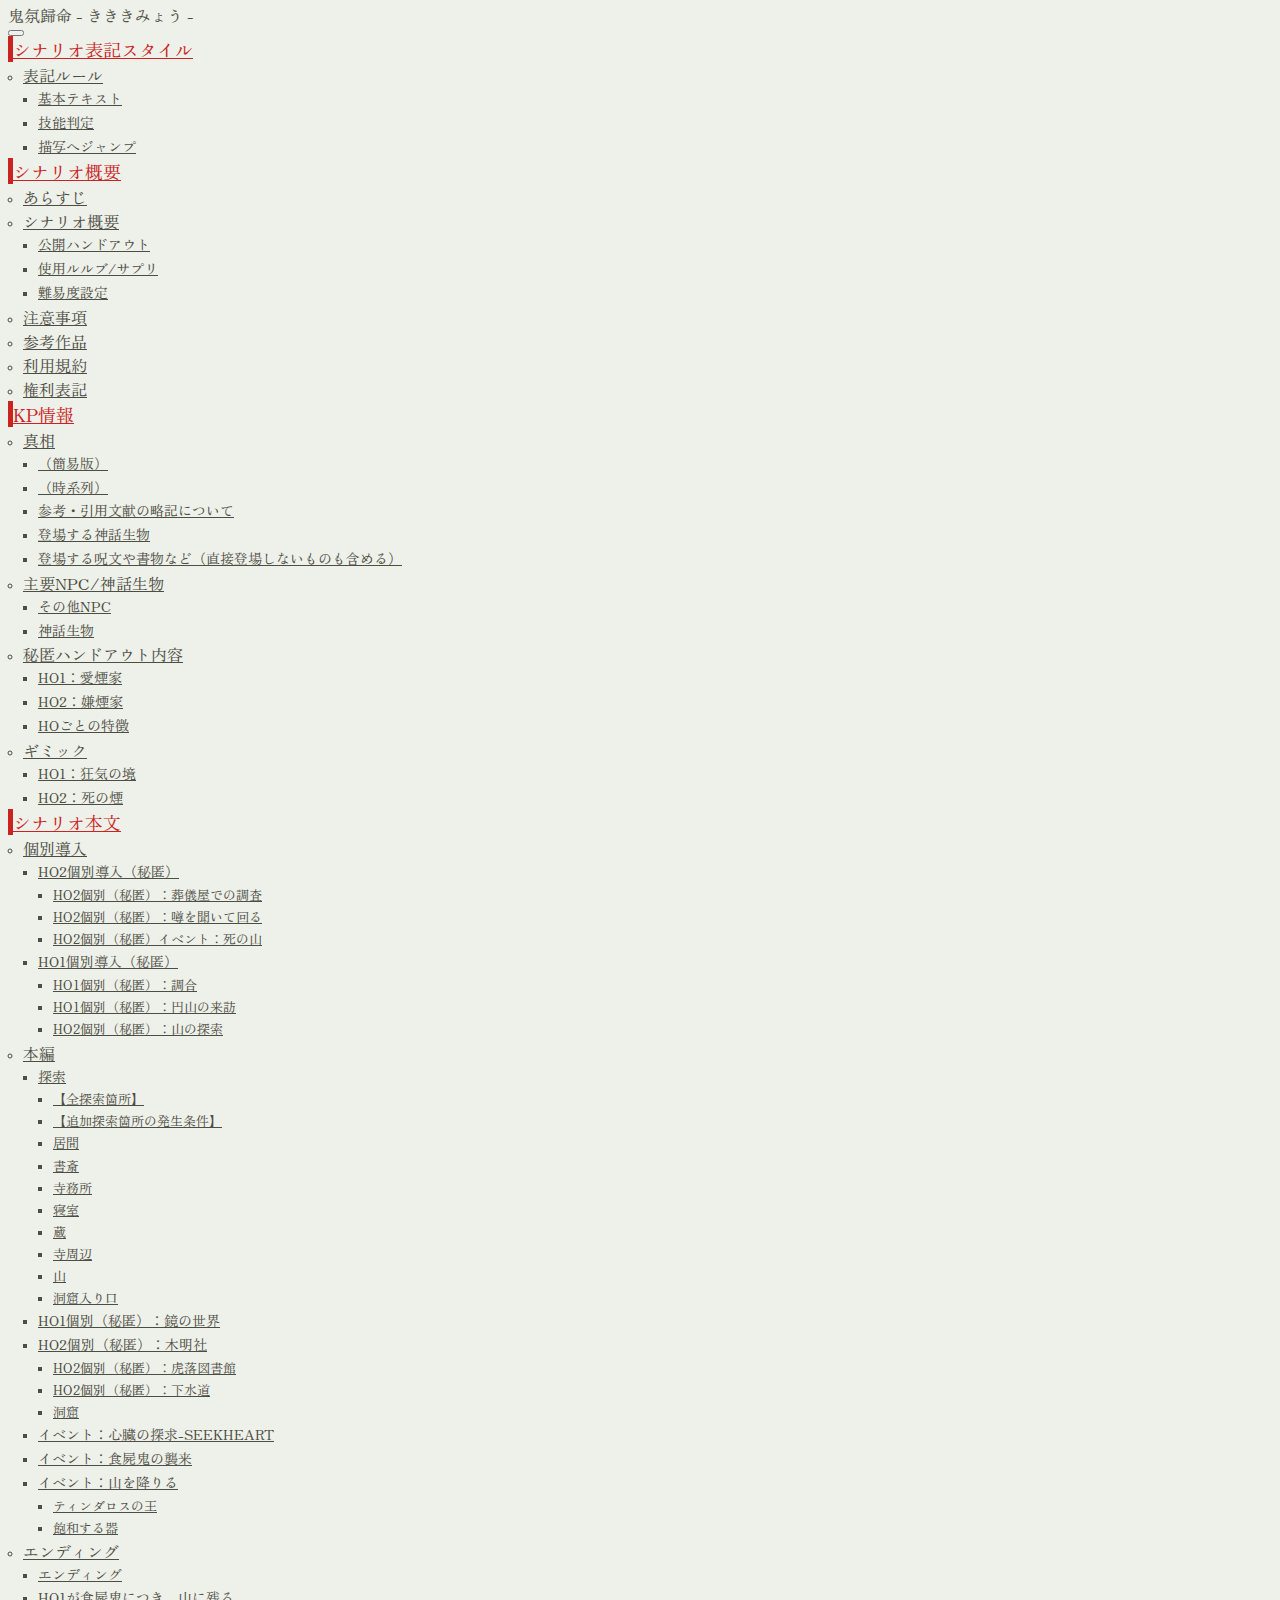
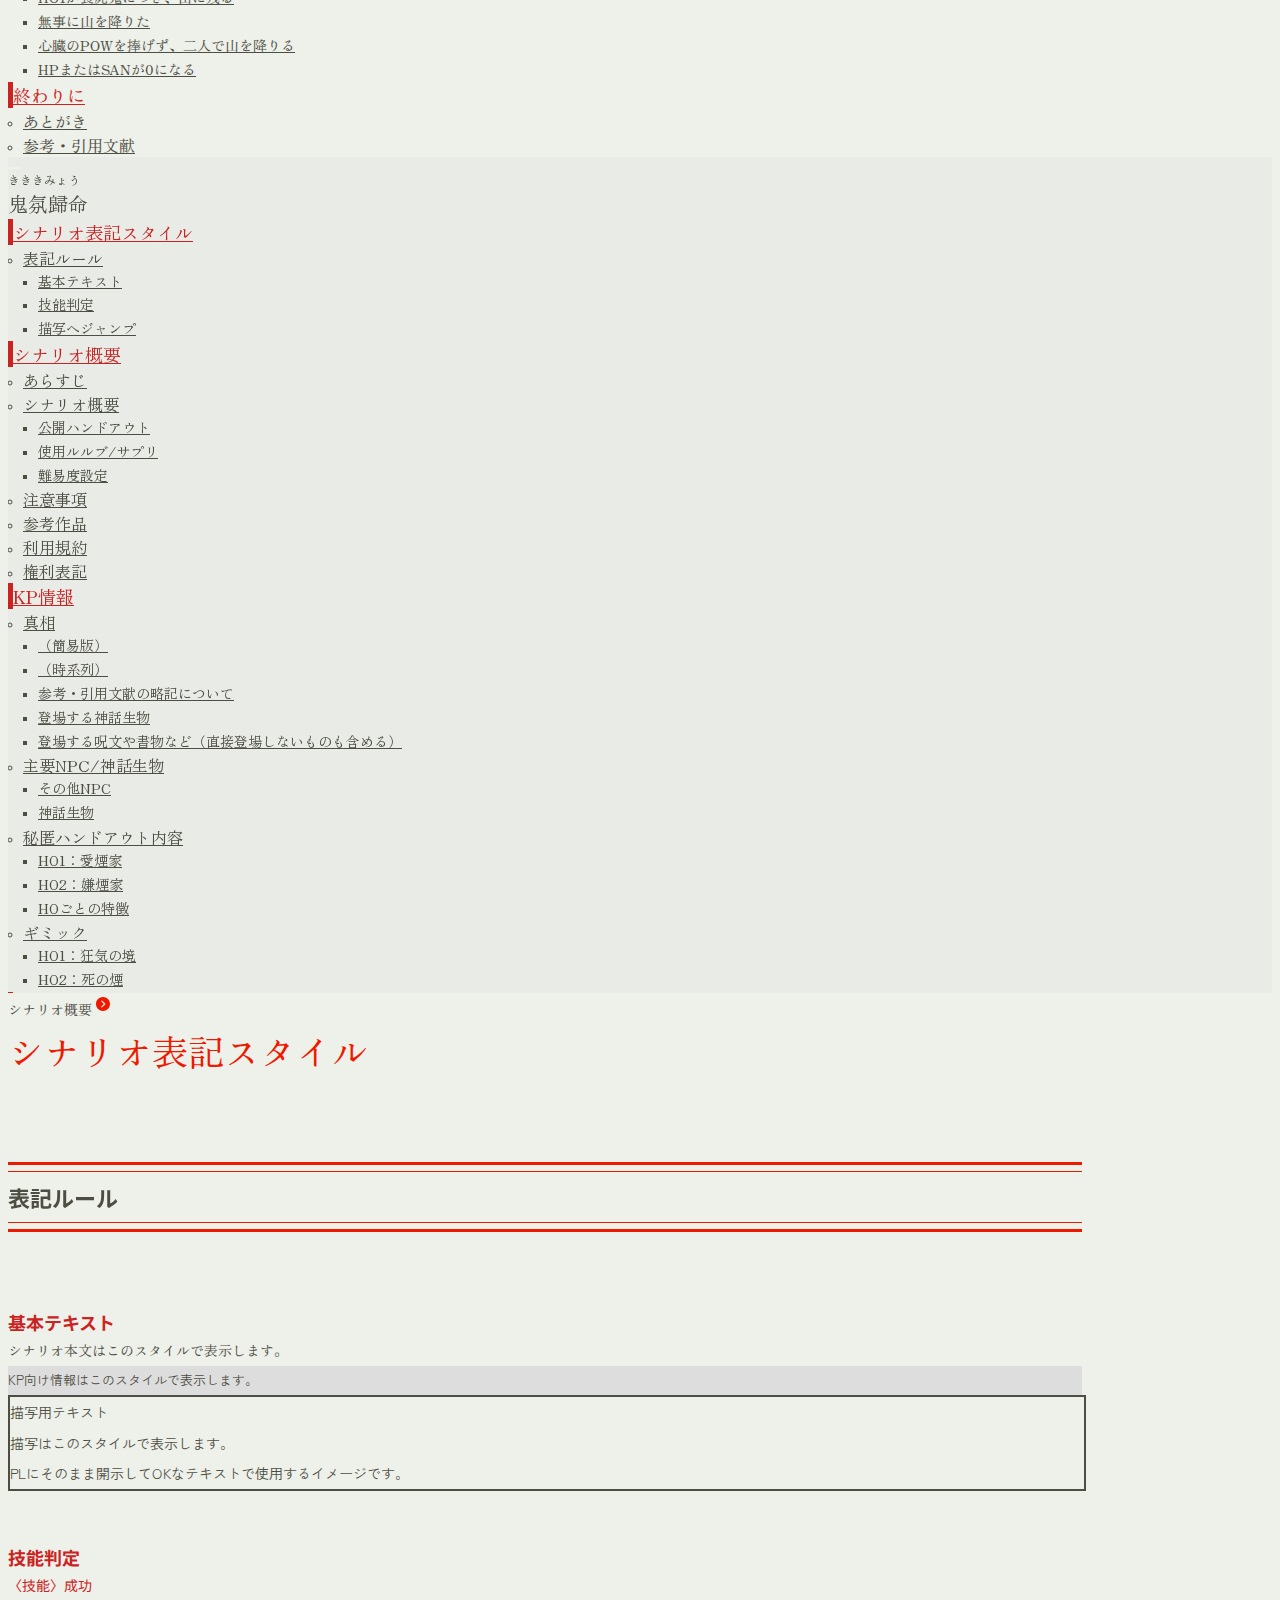
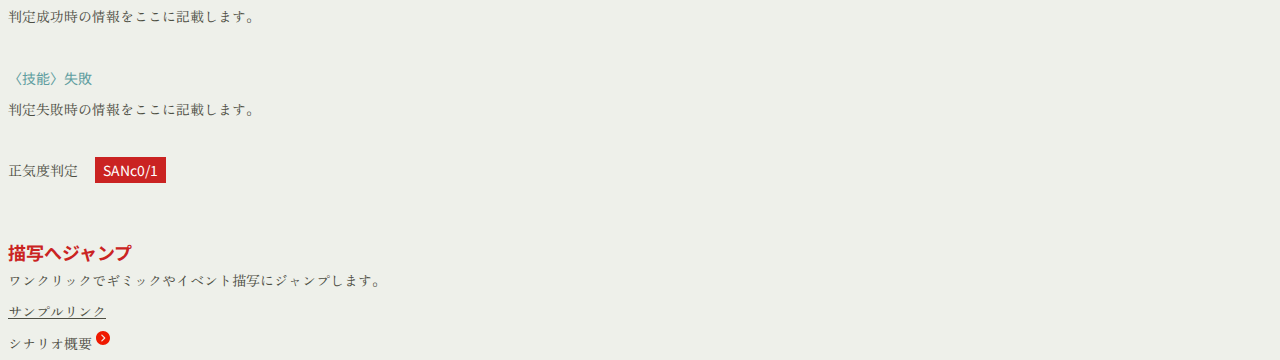
<file: HTML/kikikimyo_20240512/sample1.html>
<!doctype html>
<html lang="en">
  <head>
    <!-- Required meta tags -->
    <meta charset="utf-8">
    <meta name="viewport" content="width=device-width, initial-scale=1">

    <!-- Bootstrap CSS -->
    <link href="https://cdn.jsdelivr.net/npm/bootstrap@5.0.2/dist/css/bootstrap.min.css" rel="stylesheet" integrity="sha384-EVSTQN3/azprG1Anm3QDgpJLIm9Nao0Yz1ztcQTwFspd3yD65VohhpuuCOmLASjC" crossorigin="anonymous">

    <!-- original CSS -->
    <link rel="stylesheet" href="assets/css/common.css">

    <!-- Google Fonts import -->
    <link rel="preconnect" href="https://fonts.googleapis.com">
    <link rel="preconnect" href="https://fonts.gstatic.com" crossorigin>
    <!-- Noto Sans JP -->
    <link href="https://fonts.googleapis.com/css2?family=Noto+Sans+JP:wght@400;500;700&display=swap" rel="stylesheet">
    <!-- ZEN Old Mincho & Kaku Gothic -->
    <link href="https://fonts.googleapis.com/css2?family=Zen+Kaku+Gothic+New&family=Zen+Old+Mincho&display=swap" rel="stylesheet">

    <title>鬼氛歸命 - きききみょう -</title>
  </head>
  <body oncopy="rubyCopy()" style="visibility: hidden;" onLoad="document.body.style.visibility='visible'">
    <!-- mobile size modal start-->
    <div id="mobile-main-index"></div>
    <div class="modal fade" id="exampleModal" tabindex="-1" aria-labelledby="exampleModalLabel" aria-hidden="true">
      <div class="modal-dialog">
        <div class="modal-content">
          <div class="modal-header">
            <div class="modal-title--sample">鬼氛歸命 - きききみょう -</div>
            <button type="button" class="btn-close" data-bs-dismiss="modal" aria-label="Close"></button>
          </div>
          <div class="modal-body mx-4">
            <!-- mobile size index-->
            <my-sp-index></my-sp-index>
          </div>
        </div>
      </div>
    </div>
    <!-- mobile size modal end-->
    <div class="row sample mx-auto mx-md-0 px-0">
      <div class="nav col-md-3 pe-0 bg-light d-block">
        <!-- PCsize menu item-->
        <my-pc-index></my-pc-index>
      </div>
      <div class="main offset-md-1 col-md-7 px-4 px-md-0">
        <div class="sample_main my-5">
          <div class="sample_section_inner link-page text-end my-5 pt-5 pt-md-0 mx-auto">
            <a href="kikikimyo_info.html" class="text-link">シナリオ概要<span><img class="icon icon-next mt-0" src="./assets/images/next.svg"></span></a>
          </div>
          <chapter-style id="explanation_top">
            シナリオ表記スタイル
          </chapter-style>
          <div>
            <section-style id="explanation_01">
              表記ルール
            </section-style>
            <div>
              <paragraph-style id="explanation_01-1">
                基本テキスト
              </paragraph-style>
              <main-text>
                シナリオ本文はこのスタイルで表示します。
              </main-text>
              <for-kp-text>
                KP向け情報はこのスタイルで表示します。
              </for-kp-text>
              <info-text>
                <bold-style>描写用テキスト</bold-style><br>
                描写はこのスタイルで表示します。<br>
                PLにそのまま開示してOKなテキストで使用するイメージです。
              </info-text>
            </div>
            <div>
              <paragraph-style id="explanation_01-2">
                技能判定
              </paragraph-style>
              <main-text>
                <success-roll>〈技能〉成功</success-roll><br>
                判定成功時の情報をここに記載します。<br>
                <br>
                <failure-roll>〈技能〉失敗</failure-roll><br>
                判定失敗時の情報をここに記載します。<br>
                <br>
                正気度判定　<san-roll>SANc0/1</san-roll>
              </main-text>
            </div>
            <div>
              <paragraph-style id="explanation_01-3">
                描写へジャンプ
              </paragraph-style>
              <main-text>
                ワンクリックでギミックやイベント描写にジャンプします。<br>
                <link-style link="#explanation_top">サンプルリンク</link-style>
              </main-text>
            </div>
          </div>
          <div>
            <div class="sample_section_inner link-page text-end my-5 mx-auto">
              <a href="kikikimyo_info.html" class="text-link">シナリオ概要<span><img class="icon icon-next mt-0" src="./assets/images/next.svg"></span></a>
            </div>
          </div>
        </div>
      </div>
    </div>

    <!-- Optional JavaScript -->
    <script src="https://cdn.jsdelivr.net/npm/bootstrap@5.0.2/dist/js/bootstrap.bundle.min.js" integrity="sha384-MrcW6ZMFYlzcLA8Nl+NtUVF0sA7MsXsP1UyJoMp4YLEuNSfAP+JcXn/tWtIaxVXM" crossorigin="anonymous"></script>
    <script src="https://ajax.googleapis.com/ajax/libs/jquery/3.5.1/jquery.min.js"></script>
    <script language="javascript" type="text/javascript" src="./assets/js/Main.js"></script>
    <script language="javascript" type="text/javascript" src="./assets/js/NameChange.js"></script>
    <script language="javascript" type="text/javascript" src="./assets/js/MySPIndex.js"></script>
    <script language="javascript" type="text/javascript" src="./assets/js/MyPCIndex.js"></script>
    <script language="javascript" type="text/javascript" src="./assets/js/RubyCopy.js"></script>
    <script language="javascript" type="text/javascript" src="./assets/js/CopyButton.js"></script>
    <script language="javascript" type="text/javascript" src="./assets/js/MyStyle.js"></script>
    <script language="javascript" type="text/javascript" src="./assets/js/OptionStyle.js"></script>

  </body>
</html>
</file>
<file: HTML/rats_evil/assets/css/common.css>
@charset "UTF-8";

/* 文字色 */

body {

  --main: #0d0d0d;

  --sub: #D11C2C;

  --sub2:#d9376e;

  --title: #2a2a2a;

  --link-hover: #ff8e3c;

  --bg0: #eff0f3;

  --bg1: #fffffe;

  --bg2: #cfdae6;

  --bg3: #f5f5f5;

  --border1: #aaa;

  --border2: #FFF;

  --border3: #ccc;

  font-family: 'Sawarabi Mincho', serif;

  letter-spacing: 0.05em;

}



/* リンクの設定 */

a {

  color: var(--main);

}



a:hover {

  text-decoration: none;

  color: var(--link-hover);

}



/* メニュー部分の設定 */

.menu details {

  margin: 5px 0 0 15px;

}



.menu summary {

  margin: 0 0 0 -10px;

}



.menu ul {

  list-style: none;

}



.menu ul .sub li a {

  margin-left: 5px;

  padding-left: 20px;

}



.menu ul.sub li a:hover {

  padding-left: 20px;

}



.menu li {

  color: var(--main);

  text-decoration: none;

}



.menu li a {

  color: var(--main);

  padding: 0 5px;

  text-decoration: none;

}



.menu li a:hover {

  background-color: var(--bg2);

}



.menu li.left a {

  text-align: left;

}



/* ヘッダー */

header {

  font-size: 11px;

  color: var(--title);

  text-align: center;

}



header .title {

  font-size: 18px;

  font-family: serif;

}



/* 見出し設定 */

h1, h2, h3, h4 {

  color: var(--sub);

}



h1, h3, h4 {

  margin: 0 -5px 15px;

}





h1 {

  font-size: 30px;

	font-weight: bold;

	position: relative;

  font-family: 'Zen Antique', serif;

  margin-bottom: 3rem;

}



h1::before{

content:  '';           /* 空白の要素を作る */

width: 30px;            /* 幅指定 */

height: 1px;            /* 高さ指定 */

background-color: #D11C2C; /* 背景色指定 */

display:  block;        /* ブロック要素にする */

position:  absolute;    /* 位置調整 */

left:  0;               /* 位置調整 */

bottom: -25px;           /* 位置調整 */

}



h2 {

  font-size: 16px;

  border-bottom: solid 1px var(--sub);

  background: var(--main);

  color: var(--bg0);

  padding: 8px 10px;

  margin: 15px -5px;

  font-family: 'Sawarabi Mincho', serif;

}



h2::before{

  content:  '○';

  font-size: 1px;

  padding: 5px;

  vertical-align:10%;

}



h3 {

  font-size: 16px;

  padding: 5px;

  color: var(--main);

  font-weight: bold;

}



h3::before {

  content: "▶︎";

  color: var(--sub);

  margin: 0 5px 0 0;

}



h4 {

  background-color: var(--bg1);

  color: var(--sub);

  padding: 6px ;

  width: 300px;

}



h4::before{

  content: "（";

  color: var(--main);

  margin: 0 5px 0 0;

  font-weight: bold;

}



h4::after{

  content: "）";

  color: var(--main);

  margin: 0 0 0 5px;

  font-weight: bold;

}



h5 {

  display: inline;

  font-size: 1em;

  font-weight: bold;

  line-height: 2.5em;

  padding: 2px 5px;

  background: linear-gradient(transparent 0%, var(--bg2) 0%);

  -webkit-box-decoration-break: clone;

  box-decoration-break: clone;

}



h6 {

  background-color: var(--bg3);

  color: var(--sub);

  text-align: center;

  font-size: 12px;

  padding: 0 20px ;

  margin: 10px 0;

  width: 35px;

  border-radius: 30px;

  border: dotted 1px var(--sub)

}



/* 装飾テキスト */

.dia{

  color: var(--sub2);

  margin: 0;

}



/* 装飾用box */

.box1 {

  background-color: var(--bg0);

  border: solid 1px var(--main);

  font-family: 'Zen Kaku Gothic New', sans-serif;

}



.box2 {

  background-color: var(--bg2);

  font-family: 'Zen Kaku Gothic New', sans-serif;

}



.box3 {

  background-color: var(--bg0);

  border: dotted 1px var(--link-hover);

  font-family: 'Zen Kaku Gothic New', sans-serif;

}



.box1, .box2, .box3, .box4 {

  padding: 10px 15px;

  margin: 5px 0;

}





/* 装飾boxのタグ */

.tg {

  position: relative;

  margin: 1.4rem 0 0;

}



.tg:after {

  position: absolute;

  font-weight: 900;

  content: 'KP情報';

  background: var(--sub);

  color: var(--bg0);

  left: 0px;

  bottom: 100%;

  border-radius: 5px 5px 0 0;

  padding: 5px 7px 3px;

  font-size: 0.7em;

  line-height: 1;

  letter-spacing: 0.05em;

}



/* 装飾boxの角を丸める */

.rd {

  border-radius: 10px;

}



/* 水平線 */

hr {

	border-top: 1px dotted var(--border3);

}



/* 更新履歴 */

.history {

  font-size: 8px;

  text-align: right;

  border-top: 1px dotted var(--border3);

  margin: 10px 15px 30px;

  padding: 20px 10px;

}



/* 概要情報テーブル */

table.overview {

  width: 70%;

  margin: 40px auto;

  border-collapse: collapse;

}



table.overview th,td {

  padding: 14px;

  text-align: left;

  font-weight: normal;

  border-bottom: 1px solid #646566;

}



table.overview th {

  font-weight: bold;

}



td span {

  font-size: 90%;

}



/* 上へスクロール */

#page_top {

  width: 50px;

  height: 50px;

  position: fixed;

  right: 0;

  bottom: 0;

  background: var(--sub);

  opacity: 0.6;

}



#page_top a {

  position: relative;

  display: block;

  width: 50px;

  height: 50px;

  text-decoration: none;

}



#page_top a:hover {

  background: var(--link-hover);

  opacity: 0.8;

}



#page_top a::before {

  content: '▲';

  font-size: 20px;

  color: var(--bg0);

  position: absolute;

  width: 25px;

  height: 25px;

  top: 0;

  bottom: 0;

  right: 0;

  left: 0;

  margin: auto;

  text-align: center;

}

/*# sourceMappingURL=common.css.map */
</file>
<file: HTML/rats_evil/assets/css/layout.css>
@charset "UTF-8";
/* 全体の設定 */
html {
  scroll-behavior: smooth;
}

body, td, th {
  font-size: 14px;
  color: var(--main);
  font-weight: normal;
  line-height: 1.6em;
  margin: 0px;
  padding: 0px;
  background-color: var(--bg0);
}

.center {
  text-align: center;
}

.left {
  text-align: left;
}

.right {
  text-align: right;
}

.small {
  font-size: 8px;
  line-height: 1.6em;
}


/* リスト設定  */
ul, li {
  margin: 0;
  padding: 0;
}

ul ul {
  margin: 0 15px;
}

ul, ol {
  list-style-position: inside;
}

/* 画像のボーダーをあらかじめ０にする */
img {
  max-width: 100%;
  border: none;
}

/* フォーム関連の設定 */
textarea {
  font-size: 11px;
  line-height: 17px;
  padding: 5px;
  color: var(--sub);
  border: 1px solid var(--border1);
  background-color: var(--bg0);
}

textarea::-webkit-input-placeholder {
  color: var(--border3);
}

textarea:-ms-input-placeholder {
  color: var(--border3);
}

textarea::-ms-input-placeholder {
  color: var(--border3);
}

textarea::placeholder {
  color: var(--border3);
}

input {
  color: var(--sub);
  border: 1px solid var(--border1);
  background-color: var(--bg0);
}

input::-webkit-input-placeholder {
  color: var(--border3);
}

input:-ms-input-placeholder {
  color: var(--border3);
}

input::-ms-input-placeholder {
  color: var(--border3);
}

input::placeholder {
  color: var(--border3);
}

/* ヘッダー */
header {
  max-width: 880px;
  margin: 0 auto;
  padding: 60px 5px;
}

/* フッター */
footer {
  font-size: 8px;
  max-width: 880px;
  margin: 0 auto;
  padding: 10px;
}

@media screen and (min-width: 540px) {
  .wrap {
    display: -webkit-box;
    display: -ms-flexbox;
    display: flex;
    max-width: 900px;
    margin: 0px auto;
  }
  .navi {
    width: 220px;
    padding: 5px;
  }
  .contents {
    -webkit-box-flex: 1;
        -ms-flex: 1;
            flex: 1;
  }
  /* メニュー部分の設定 */
  .menu {
    text-align: left;
    list-style: none;
    line-height: 1.6em;
    width: 100%;
    position: -webkit-sticky;
    position: sticky;
    top: 2px;
  }
  .menu li {
    margin: 5px 0;
  }
  .menu li a {
    display: block;
  }
  .menu li a:hover {
    display: block;
  }
  .sub li a {
    display: block;
    padding: 0;
  }
  .sub li a:hover {
    padding: 0;
  }
}

@media screen and (max-width: 540px) {
  .wrap {
    display: -webkit-box;
    display: -ms-flexbox;
    display: flex;
    -webkit-box-orient: vertical;
    -webkit-box-direction: normal;
        -ms-flex-direction: column;
            flex-direction: column;
  }
  .navi {
    width: 100%;
    margin: 0 auto 10px;
  }
  .contents {
    width: 99%;
    margin: 0 auto;
  }
  /* メニュー部分の設定 */
  .menu {
    text-align: left;
    list-style: none;
    line-height: 1.6em;
    margin: 0 auto;
  }
  .menu li {
    width: 98%;
    border: 2px solid var(--border2);
    display: inline-block;
  }
  .menu li a {
    display: block;
  }
  ul.sub {
    margin: 0;
    padding: 0;
  }
  ul.sub li {
    width: 48%;
  }
  .sub li a {
    text-align: left;
    padding: 0;
  }
  .sub li a:hover {
    padding: 0;
  }
}

/* テキスト設定 */
.text {
  padding: 5px 10px;
}
/*# sourceMappingURL=layout.css.map */
</file>
<file: HTML/rats_evil/assets/css/parts.css>
@charset "UTF-8";
/* コピペ時ふりがなONOFFボタン */
.toggle_input {
  position: absolute;
  left: 0;
  top: 0;
  width: 100%;
  height: 100%;
  z-index: 5;
  opacity: 0;
  cursor: pointer;
}

.toggle_label {
  width: 63px;
  height: 30px;
  background: #fff;
  border: 2px solid #eee;
  position: relative;
  display: inline-block;
  border-radius: 30px;
  -webkit-transition: 0.4s;
  transition: 0.4s;
  -webkit-box-sizing: border-box;
          box-sizing: border-box;
}

.toggle_label:after {
  text-align: center;
  content: "OFF";
  position: absolute;
  width: 24px;
  height: 24px;
  border-radius: 100%;
  left: 1px;
  top: 1px;
  z-index: 2;
  background: #eee;
  -webkit-transition: 0.4s;
  transition: 0.4s;
}

.toggle_input:checked + .toggle_label {
  border: 2px solid #4BD865;
}

.toggle_input:checked + .toggle_label:after {
  content: "ON";
  color: #FFF;
  left: 34px;
  background: #4BD865;
}

.toggle_button {
  position: relative;
  text-align: right;
  font-size: 50%;
  margin: auto 5px;
}

.toggle_button::before {
  content: "コピペ時ふりがな";
}

/* ルビ消し */
.rubyoff rt, .rubyon rt {
  display: none;
}

/*ライセンス表示*/
.licence {
  font-size: 9px;
  color: #000;
  text-align: left;
  top: 0;
  border-style: solid;
  margin: 0 0 50px 0;
  padding: 10px;
}

.licence:before {
  white-space: pre-wrap;
  content: "本作は、「 株式会社アークライト 」及び「株式会社KADOKAWA」が権利を有する『クトゥルフ神話TRPG』の二次創作物です。\A" "Call of Cthulhu is copyright (C)1981, 2015, 2019 by Chaosium Inc. ;all rights reserved. Arranged by Arclight Inc.\A" "Call of Cthulhu is a registered trademark of Chaosium Inc.\A" "PUBLISHED BY KADOKAWA CORPORATION"
;
}

/* 単語置換 */
form[name="change"] input {
  border-radius: 8px;
  margin: 0 0 0 2px;
  padding: 2px 5px;
}

form[name="change"] input[type="button"] {
  font-size: 0.8em;
  padding: 5px 8px;
  border: none;
  color: #FFF;
  background: -webkit-gradient(linear, left bottom, left top, from(#ccc), to(#eee));
  background: linear-gradient(to top, #ccc 0%, #eee 100%);
  -webkit-box-shadow: inset 1px 1px 1px #FFF;
          box-shadow: inset 1px 1px 1px #FFF;
}

form[name="change"] input[type="button"]:active {
  background: -webkit-gradient(linear, left top, left bottom, from(#aaa), to(#ccc));
  background: linear-gradient(to bottom, #aaa 0%, #ccc 100%);
}
/*# sourceMappingURL=parts.css.map */
</file>
<file: HTML/souka_inu/assets/css/common.css>
@charset "UTF-8";
/* 文字色 */
body {
  --main: #232323;
  --sub: #078080;
  --sub2: #f45d48;
  --title: #232323;
  --link-hover: #f45d48;
  --bg0: #fffffe;
  --bg1: #f8f5f2;
  --bg2: #feefe8;
  --bg3: #fafafa;
  --border1: #aaa;
  --border2: #FFF;
  --border3: #ccc;
  font-family: 'Zen Antique', serif;
  font-family: 'Zen Kaku Gothic New', sans-serif;
}

/* リンクの設定 */
a {
  color: var(--main);
}

a:hover {
  text-decoration: none;
  color: var(--link-hover);
}

/* メニュー部分の設定 */
.menu details {
  margin: 5px 0 0 15px;
}

.menu summary {
  margin: 0 0 0 -10px;
}

.menu ul {
  list-style: none;
}

.menu ul .sub li a {
  margin-left: 5px;
  padding-left: 20px;
}

.menu ul.sub li a:hover {
  padding-left: 20px;
}

.menu li {
  color: var(--main);
  text-decoration: none;
}

.menu li a {
  color: var(--main);
  padding: 0 5px;
  text-decoration: none;
}

.menu li a:hover {
  background-color: var(--bg2);
}

.menu li.left a {
  text-align: left;
}

/* ヘッダー */
header {
  font-size: 11px;
  color: var(--title);
  text-align: center;
}

header .title {
  font-size: 18px;
  font-family: serif;
}

/* 見出し設定 */
h1, h2, h3, h4 {
  color: var(--sub);
}

h1, h3, h4 {
  margin: 0 -5px 15px;
}


h1 {
  font-size: 30px;
	font-weight: bold;
	position: relative;
  font-family: 'Zen Antique', serif;
  margin-bottom: 3rem;
}

h1::before{
content:  '';           /* 空白の要素を作る */
width: 30px;            /* 幅指定 */
height: 1px;            /* 高さ指定 */
background-color: #078080; /* 背景色指定 */
display:  block;        /* ブロック要素にする */
position:  absolute;    /* 位置調整 */
left:  0;               /* 位置調整 */
bottom: -25px;           /* 位置調整 */
}

h2 {
  font-size: 16px;
  border-bottom: solid 1px var(--sub);
  background: var(--bg3);
  padding: 8px 10px;
  margin: 15px -5px;
  font-family: 'Sawarabi Mincho', serif;
}

h2::before{
  content:  '○';
  font-size: 1px;
  padding: 5px;
  vertical-align:10%;
}

h3 {
  font-size: 16px;
  padding: 5px;
  color: var(--main);
  font-weight: bold;
}

h3::before {
  content: "▶︎";
  color: var(--border3);
  margin: 0 5px 0 0;
}

h4 {
  background-color: var(--bg1);
  color: var(--main);
  padding: 6px ;
  width: 350px;
}

h4::before{
  content: "（";
  color: var(--main);
  margin: 0 5px 0 0;
  font-weight: bold;
}

h4::after{
  content: "）";
  color: var(--main);
  margin: 0 0 0 5px;
  font-weight: bold;
}

h5 {
  display: inline;
  font-size: 1rem;
  font-weight: bold;
  line-height: 2.5em;
  padding: 7px;
  background: linear-gradient(transparent 0%, var(--bg2) 0%);
  -webkit-box-decoration-break: clone;
  box-decoration-break: clone;
}

h6 {
  background-color: var(--bg3);
  color: var(--sub);
  text-align: center;
  font-size: 12px;
  padding: 0 20px ;
  margin: 10px 0;
  width: 25px;
  border-radius: 30px;
  border: dotted 1px var(--sub)
}

/* 装飾テキスト */
.dia{
  color: var(--sub2);
  margin: 0;
}

/* 装飾用box */
.box1 {
  background-color: var(--bg3);
}

.box2 {
  background-color: var(--bg2);
}

.box3 {
  background-color: var(--bg0);
  border: dotted 1px var(--link-hover);
}

.box1, .box2, .box3, .box4 {
  padding: 10px 15px;
  margin: 5px 0;
}


/* 装飾boxのタグ */
.tg {
  position: relative;
  margin: 1.4rem 0 0;
}

.tg:after {
  position: absolute;
  font-weight: 900;
  content: 'KP情報';
  background: var(--sub);
  color: var(--bg0);
  left: 0px;
  bottom: 100%;
  border-radius: 5px 5px 0 0;
  padding: 5px 7px 3px;
  font-size: 0.7em;
  line-height: 1;
  letter-spacing: 0.05em;
}

/* 装飾boxの角を丸める */
.rd {
  border-radius: 10px;
}

/* 更新履歴 */
.history {
  font-size: 8px;
  text-align: right;
  border-top: 1px dotted var(--border3);
  margin: 10px 15px 30px;
  padding: 20px 10px;
}

/* 概要情報テーブル */
table.overview {
  width: 70%;
  margin: 40px auto;
  border-collapse: collapse;
}

table.overview th,td {
  padding: 14px;
  text-align: left;
  font-weight: normal;
  border-bottom: 1px solid #646566;
}

table.overview th {
  font-weight: bold;
}

td span {
  font-size: 90%;
}

/* 上へスクロール */
#page_top {
  width: 50px;
  height: 50px;
  position: fixed;
  right: 0;
  bottom: 0;
  background: var(--sub);
  opacity: 0.6;
}

#page_top a {
  position: relative;
  display: block;
  width: 50px;
  height: 50px;
  text-decoration: none;
}

#page_top a:hover {
  background: var(--link-hover);
  opacity: 0.8;
}

#page_top a::before {
  content: '▲';
  font-size: 20px;
  color: var(--bg0);
  position: absolute;
  width: 25px;
  height: 25px;
  top: 0;
  bottom: 0;
  right: 0;
  left: 0;
  margin: auto;
  text-align: center;
}
/*# sourceMappingURL=common.css.map */
</file>
<file: HTML/souka_inu/assets/css/layout.css>
@charset "UTF-8";
/* 全体の設定 */
html {
  scroll-behavior: smooth;
}

body, td, th {
  font-size: 14px;
  color: var(--main);
  font-weight: normal;
  line-height: 1.6em;
  margin: 0px;
  padding: 0px;
  background-color: var(--bg0);
}

.center {
  text-align: center;
}

.left {
  text-align: left;
}

.right {
  text-align: right;
}

.small {
  font-size: 8px;
  line-height: 1.6em;
}


/* リスト設定  */
ul, li {
  margin: 0;
  padding: 0;
}

ul ul {
  margin: 0 15px;
}

ul, ol {
  list-style-position: inside;
}

/* 画像のボーダーをあらかじめ０にする */
img {
  max-width: 100%;
  border: none;
}

/* フォーム関連の設定 */
textarea {
  font-size: 11px;
  line-height: 17px;
  padding: 5px;
  color: var(--sub);
  border: 1px solid var(--border1);
  background-color: var(--bg0);
}

textarea::-webkit-input-placeholder {
  color: var(--border3);
}

textarea:-ms-input-placeholder {
  color: var(--border3);
}

textarea::-ms-input-placeholder {
  color: var(--border3);
}

textarea::placeholder {
  color: var(--border3);
}

input {
  color: var(--sub);
  border: 1px solid var(--border1);
  background-color: var(--bg0);
}

input::-webkit-input-placeholder {
  color: var(--border3);
}

input:-ms-input-placeholder {
  color: var(--border3);
}

input::-ms-input-placeholder {
  color: var(--border3);
}

input::placeholder {
  color: var(--border3);
}

/* ヘッダー */
header {
  max-width: 880px;
  margin: 0 auto;
  padding: 60px 5px;
}

/* フッター */
footer {
  font-size: 8px;
  max-width: 880px;
  margin: 0 auto;
  padding: 10px;
}

@media screen and (min-width: 540px) {
  .wrap {
    display: -webkit-box;
    display: -ms-flexbox;
    display: flex;
    max-width: 900px;
    margin: 0px auto;
  }
  .navi {
    width: 220px;
    padding: 5px;
  }
  .contents {
    -webkit-box-flex: 1;
        -ms-flex: 1;
            flex: 1;
  }
  /* メニュー部分の設定 */
  .menu {
    text-align: left;
    list-style: none;
    line-height: 1.6em;
    width: 100%;
    position: -webkit-sticky;
    position: sticky;
    top: 2px;
  }
  .menu li {
    margin: 5px 0;
  }
  .menu li a {
    display: block;
  }
  .menu li a:hover {
    display: block;
  }
  .sub li a {
    display: block;
    padding: 0;
  }
  .sub li a:hover {
    padding: 0;
  }
}

@media screen and (max-width: 540px) {
  .wrap {
    display: -webkit-box;
    display: -ms-flexbox;
    display: flex;
    -webkit-box-orient: vertical;
    -webkit-box-direction: normal;
        -ms-flex-direction: column;
            flex-direction: column;
  }
  .navi {
    width: 100%;
    margin: 0 auto 10px;
  }
  .contents {
    width: 99%;
    margin: 0 auto;
  }
  /* メニュー部分の設定 */
  .menu {
    text-align: left;
    list-style: none;
    line-height: 1.6em;
    margin: 0 auto;
  }
  .menu li {
    width: 98%;
    border: 2px solid var(--border2);
    display: inline-block;
  }
  .menu li a {
    display: block;
  }
  ul.sub {
    margin: 0;
    padding: 0;
  }
  ul.sub li {
    width: 48%;
  }
  .sub li a {
    text-align: left;
    padding: 0;
  }
  .sub li a:hover {
    padding: 0;
  }
}

/* テキスト設定 */
.text {
  padding: 5px 10px;
}
/*# sourceMappingURL=layout.css.map */
</file>
<file: HTML/souka_inu/assets/css/parts.css>
@charset "UTF-8";
/* コピペ時ふりがなONOFFボタン */
.toggle_input {
  position: absolute;
  left: 0;
  top: 0;
  width: 100%;
  height: 100%;
  z-index: 5;
  opacity: 0;
  cursor: pointer;
}

.toggle_label {
  width: 63px;
  height: 30px;
  background: #fff;
  border: 2px solid #eee;
  position: relative;
  display: inline-block;
  border-radius: 30px;
  -webkit-transition: 0.4s;
  transition: 0.4s;
  -webkit-box-sizing: border-box;
          box-sizing: border-box;
}

.toggle_label:after {
  text-align: center;
  content: "OFF";
  position: absolute;
  width: 24px;
  height: 24px;
  border-radius: 100%;
  left: 1px;
  top: 1px;
  z-index: 2;
  background: #eee;
  -webkit-transition: 0.4s;
  transition: 0.4s;
}

.toggle_input:checked + .toggle_label {
  border: 2px solid #4BD865;
}

.toggle_input:checked + .toggle_label:after {
  content: "ON";
  color: #FFF;
  left: 34px;
  background: #4BD865;
}

.toggle_button {
  position: relative;
  text-align: right;
  font-size: 50%;
  margin: auto 5px;
}

.toggle_button::before {
  content: "コピペ時ふりがな";
}

/* ルビ消し */
.rubyoff rt, .rubyon rt {
  display: none;
}

/*ライセンス表示*/
.licence {
  font-size: 9px;
  color: #000;
  text-align: left;
  top: 0;
  border-style: solid;
  margin: 0 0 50px 0;
  padding: 10px;
}

.licence:before {
  white-space: pre-wrap;
  content: "本シナリオは『エモクロアTRPG』の非公式シナリオです。\A""［ ダイスタス・コモンズ ］　表示：不要、改変：許可、公演：不可、営利：不可\A";
}
 "Call of Cthulhu is copyright (C)1981, 2015, 2019 by Chaosium Inc. ;all rights reserved. Arranged by Arclight Inc.\A" "Call of Cthulhu is a registered trademark of Chaosium Inc.\A" "PUBLISHED BY KADOKAWA CORPORATION"
/* 単語置換 */
form[name="change"] input {
  border-radius: 8px;
  margin: 0 0 0 2px;
  padding: 2px 5px;
}

form[name="change"] input[type="button"] {
  font-size: 0.8em;
  padding: 5px 8px;
  border: none;
  color: #FFF;
  background: -webkit-gradient(linear, left bottom, left top, from(#ccc), to(#eee));
  background: linear-gradient(to top, #ccc 0%, #eee 100%);
  -webkit-box-shadow: inset 1px 1px 1px #FFF;
          box-shadow: inset 1px 1px 1px #FFF;
}

form[name="change"] input[type="button"]:active {
  background: -webkit-gradient(linear, left top, left bottom, from(#aaa), to(#ccc));
  background: linear-gradient(to bottom, #aaa 0%, #ccc 100%);
}
/*# sourceMappingURL=parts.css.map */
</file>
<file: HTML/kikikimyo_20240506/assets/css/common.css>
@charset "UTF-8";

/* カスタムプロパティ */
:root {
  --bg1-color: #eef0ea;
  --bg2-color: #e9ebe6;
  --chapter-color: #ef1900;
  --section-color: #ef1900;
  --paragraph-color: #ca2322;
  --index-color: #ca2322;
  --text-color: #111111;
  --text-sub-color: #bbbbbb;
  --link-color: #4d4e43;
  --link-hover-color:#ca2322;
  --success-color: #ca2322;
  --failure-color: #5f9ea0;
  --info-box-color: #4d4e43;
  --for-GM-bg-color: #dddddd;
  --index-paragraph-color: #4d4e43;
}

/* HTMLスタイル整え */

html {
  scroll-behavior: smooth;
}

body {
  background-color: var(--bg1-color);
  color: var(--text-color);
  font-family: "Zen Old Mincho", serif;
  font-weight: 400;
  font-style: normal;
  font-size: 62.5%;
  text-align: justify;
  line-height: 1.4em;
}

/* navbar内整え */

.nav {
  z-index: 0;
  background-color: var(--bg2-color)!important;
}

@media screen and (max-width: 767px) {
  .nav {
    z-index: 20;
  }
  .navbar .container-fluid {
    background-color: #eef0ea;
  }
}

.navbar {
  display: block;
  height:calc( 100vh - 4rem );
  overflow-y: scroll;
  -ms-overflow-style: none;
  scrollbar-width: none;
}
.navbar::-webkit-scrollbar {
  display: none;
}

.navbar-light .navbar-toggler {
  border: none!important;
}

.navbar-toggler:focus {
  box-shadow: none!important;
}

@media screen and (max-width: 767px) {
  .sample .navbar {
    height: 7em;
  }
}

@media screen and (min-width: 768px) {
  .sample .navbar {
    position: sticky!important;
    top: 0;
  }
}

.modal-title--sample {
  color: var(--text-color);
  font-size: 1.6em;
}

.navbar-subtitle {
  color: var(--text-color);
  font-size: 1.2em;
  line-height: 1.5em;
}

.navbar-title {
  color: var(--text-color);
  font-size: 2em;
  line-height: 1.5em;
}

/* ナビゲーション内の章整え */

.sample .navbar .navbar-nav .nav-item .nav-link--chapter,
.modal .navbar-nav .nav-item .nav-link--chapter {
  border-left: 5px solid var(--index-color);
  color: var(--index-color);
  font-size: 1.8em;
  line-height: 1.5em;
}

/* ナビゲーション内の節整え */

.sample .navbar .navbar-nav .nav-item .nav-link--section,
.modal .navbar-nav .nav-item .nav-link--section {
  color: var(--text-color);
  font-size: 1.6em;
  line-height: 1.5em;
}

/* ナビゲーション内の項整え */

.sample .navbar .navbar-nav .nav-item .nav-link--paragraph,
.modal .navbar-nav .nav-item .nav-link--paragraph {
  color: var(--index-paragraph-color);
  font-size: 1.4em;
  line-height: 1.7em;
}

.sample .navbar .navbar-nav .nav-item .nav-link--item,
.modal .navbar-nav .nav-item .nav-link--item {
  color: var(--text-color);
  font-size: 1.3em;
  line-height: 1.7em;
}

/* リスト設定 */
ul, li {
  margin: 0;
  padding: 0;
}

ul ul {
  margin: 0 1.5em;
}

/* ページ送り矢印整え */

.arrow {
  width: 1em;
  margin: 0.3em;
}

.arrow-back {
  transform: rotate(180deg);
}

/* 名前変換 */

.namechange-input {
  border: solid 1px #dddddd;
  border-radius: 0.3em;
  color: var(--text-color);
  background: #dddddd;
}

.namechange-input:focus {
  border: solid 1px var(--chapter-color);
  box-shadow: none;
}

.namechange-button {
  border-radius: 0.3em;
  line-height: 1.5em;
  padding: 0.5em 1em;
  min-width: 90px;
}

.namechange-button--submit {
  background-color: var(--chapter-color);
  border: 1px solid var(--chapter-color);
  color: #ffffff;
}

.namechange-button--clear {
  background-color: #cccccc;
  border: 1px solid #cccccc;
  color: var(--text-color);
}

.namechange-opution-box {
  border:1px solid var(--chapter-color);
  box-shadow: 4px 4px 1px var(--chapter-color);
}

.namechange-opution-box__text {
  color: var(--text-sub-color)
}

.namechange-item, .namechange-text {
  color: var(--text-color);
  font-size: 1.4em;
  line-height: 1.5em;
}

.namechange-item {
  color: var(--chapter-color);
}

/* todoリスト */

.btn--todo {
  width: 4rem;
  height: 4rem;
  position: fixed;
  bottom: 2rem;
  right: 2rem;
  z-index: 1000;
  box-shadow: 3px 3px 10px rgba(0,0,0,0.2);
}

.btn--todo:hover {
  box-shadow: 0 0 10px rgba(0,0,0,0);
}

.btn--todo:focus {
  box-shadow: none!important;
}

.todo-area {
  background-color: #ececec;
  font-size: 1.2em;
  z-index: 1050;
}

.todo-area--lg {
  position: sticky;
  top: 0;
  right: 0;
  height: calc(100vh);
  overflow-y: scroll;
  -ms-overflow-style: none;
  scrollbar-width: none;
}

@media screen and (max-width: 992px) {
  .todo-area--lg {
    height: auto;
  }
}

.todo-area--lg::-webkit-scrollbar{
  display:none;
}

.todo-area__title {
  color: var(--text-color);
  line-height: 1.5em;
}

.todo-item {
  border-bottom: solid 1px var(--text-sub-color);
  vertical-align: middle;
}

.todo-item:last-child {
  border-bottom: none;
}

.todo-text {
  color: var(--text-color);
}

input[type=checkbox]:checked ~ .todo-text {
  color: var(--text-sub-color);
  text-decoration: line-through;
}

input {
  accent-color: var(--chapter-color);
  border-radius: 1em;
  box-shadow: none;
}

.todo-area .btn, .todo-area .btn-close {
  box-shadow: none!important;
}

/* コピーボタン */
.copy {
  width: 1em;
  margin: 0.3em;
}

.copy-button {
  border-radius: 0.3em;
  box-shadow: 0 0px 2px 0 rgba(0,0,0,0.1);
  line-height: 1.5em;
  padding: 0.5em;
  border: solid 1px var(--bg2-color);
  color: var(--text-color);
  font-size: 0.9em;
}

.copy-button:hover {
  background-color: var(--bg2-color);
  border-color: var(--bg2-color);
  color: var(--text-color);
}

.copy-button:active {
  box-shadow: none!important;
}

.copy-button:focus {
  box-shadow: 0 0px 2px 0 rgba(0,0,0,0.1);
}

/* NPCキャラ */

.sample_section_inner--NPC__name {
  font-size: 1.8em;
  border-bottom: 1px solid var(--text-sub-color);
}

.NPC__item {
  color: var(--text-sub-color);
  font-size: 1em;
  line-height: 1.5em;
}

.NPC__value {
  font-size: 1.2em;
  line-height: 1.5em;
}

.NPC__status {
  border-bottom: 1px solid var(--text-sub-color);
}

.NPC__other-status {
 border: 1px solid var(--text-sub-color);
 border-radius: 0.5em;
 background-color: var(--for-GM-bg-color);
}

/* シナリオ本文整え */

.main {
  z-index: 10;
}

.sample_section_inner {
  font-size: 1.4em;
  line-height: 2.2em;
  width: 85%;
}

.sample_section_inner--for-GM {
  background-color: var(--for-GM-bg-color);
  font-size: 1.3em;
  font-family: "Zen Kaku Gothic New", sans-serif;
}

.sample_section_inner--for-GM_list {
  color: var(--section-color);
}

.sample_section_inner--for-GM_list .sample_section_inner--for-GM_list_text {
  color: var(--text-color);
}

.sample_section_inner--info-box {
  border: 2px solid var(--info-box-color);
}

.link-page {
  line-height: 1.2em;
}

.text-link {
  text-decoration: none;
  color: var(--link-color);
}

.text-link--main {
  text-decoration: underline;
}

a:hover {
  color: var(--link-hover-color)!important;
}

.text-roll {
  font-family: 'Noto Sans JP', sans-serif;
}

.text-roll--success {
  color: var(--success-color);
}

.text-roll--failure {
  color: var(--failure-color);
}

.text-sub {
  color: var(--text-sub-color);
}

.sample_section_inner a:hover {
  color: #888888;
}

/* テキスト整え+ページ内遷移位置調整 */

.sample_chapter{
  color: var(--chapter-color);
  font-size: 3.6em;
  line-height: 1.8em;
}

.sample_section{
  color: var(--text-color);
  font-family: 'Noto Sans JP', sans-serif;;
  font-size: 2.2em;
  line-height: 2.3em;
  padding-top: 2em;
}

.sample_section--border {
  border-top: 1px solid var(--section-color);
  border-bottom: 1px solid var(--section-color);
  font-weight: bold;
  position: relative;
  width: 85%;
  margin-bottom: 1.5em;
  margin-top: 2em;
}

.sample_section--border::before {
  content: "";
  position: absolute;
  top: -10px;
  bottom: -10px;
  left: -10px;
  right: -10px;
  border-top: solid 3px var(--section-color);
  border-bottom: solid 3px var(--section-color);
  margin: 0 10px;
  z-index: -1;
}

.sample_paragraph{
  color: var(--paragraph-color);
  font-family: 'Noto Sans JP', sans-serif;;
  font-size: 1.8em;
  font-weight: bold;
  line-height: 1.4em;
  padding-top: 3em;
  width: 85%;
}

.sample_item{
  color: var(--text-color);
  font-family: 'Noto Sans JP', sans-serif;;
  font-size: 1.6em;
  font-weight: bold;
  line-height: 1.8em;
  margin-bottom: 1em;
  padding-top: 4em;
  margin-top: -1em;
  width: 85%;
}

.main_scene {
  line-height: 1.4em;
  padding-top: 6em;
  margin-top: -1em;
}

.border {
  border-top: 1px solid var(--text-sub-color)!important;
  width: 85%;
  margin: 0 auto;
}

@media screen and (max-width: 767px) {
  .sample_chapter{
    padding-top: 2.6em;
    margin-top: -1.8em;
    line-height: 2.2em;
  }
  .sample_section{
    padding-top: 5em;
    margin-top: -4em;
    line-height: 2.5em;
  }
  .sample_paragraph{
    padding-top: 6em;
    margin-top: -4em;
    line-height: 1.6em;
  }
}
</file>
<file: HTML/kikikimyo_20240512/assets/css/common.css>
@charset "UTF-8";

/* カスタムプロパティ */
:root {
  --bg1-color: #eef0ea;
  --bg2-color: #e9ebe6;
  --bg3-color: #c5d6d3;
  --bg4-color: #ca2322;
  --chapter-color: #ef1900;
  --section-color: #ef1900;
  --paragraph-color: #ca2322;
  --index-color: #ca2322;
  --text-color: #4d4e43;
  --text-sub-color: #bbbbbb;
  --link-color: #4d4e43;
  --link-hover-color:#ca2322;
  --success-color: #ca2322;
  --failure-color: #5f9ea0;
  --info-box-color: #4d4e43;
  --for-GM-bg-color: #dddddd;
  --index-paragraph-color: #4d4e43;
}

/* HTMLスタイル整え */

html {
  scroll-behavior: smooth;
}

body {
  background-color: var(--bg1-color);
  color: var(--text-color);
  font-family: "Zen Old Mincho", serif;
  font-weight: 400;
  font-style: normal;
  font-size: 62.5%;
  text-align: justify;
  line-height: 1.4em;
}

/* navbar内整え */

.nav {
  z-index: 0;
  background-color: var(--bg2-color)!important;
}

@media screen and (max-width: 767px) {
  .nav {
    z-index: 20;
  }
  .navbar .container-fluid {
    background-color: #eef0ea;
  }
}

.navbar {
  display: block;
  height:calc( 100vh - 4rem );
  overflow-y: scroll;
  -ms-overflow-style: none;
  scrollbar-width: none;
}
.navbar::-webkit-scrollbar {
  display: none;
}

.navbar-light .navbar-toggler {
  border: none!important;
}

.navbar-toggler:focus {
  box-shadow: none!important;
}

@media screen and (max-width: 767px) {
  .sample .navbar {
    height: 7em;
  }
}

@media screen and (min-width: 768px) {
  .sample .navbar {
    position: sticky!important;
    top: 0;
  }
}

.modal-title--sample {
  color: var(--text-color);
  font-size: 1.6em;
}

.navbar-subtitle {
  color: var(--text-color);
  font-size: 1.2em;
  line-height: 1.5em;
}

.navbar-title {
  color: var(--text-color);
  font-size: 2em;
  line-height: 1.5em;
}

/* ナビゲーション内の章整え */

.sample .navbar .navbar-nav .nav-item .nav-link--chapter,
.modal .navbar-nav .nav-item .nav-link--chapter {
  border-left: 5px solid var(--index-color);
  color: var(--index-color);
  font-size: 1.8em;
  line-height: 1.5em;
}

/* ナビゲーション内の節整え */

.sample .navbar .navbar-nav .nav-item .nav-link--section,
.modal .navbar-nav .nav-item .nav-link--section {
  color: var(--text-color);
  font-size: 1.6em;
  line-height: 1.5em;
}

/* ナビゲーション内の項整え */

.sample .navbar .navbar-nav .nav-item .nav-link--paragraph,
.modal .navbar-nav .nav-item .nav-link--paragraph {
  color: var(--index-paragraph-color);
  font-size: 1.4em;
  line-height: 1.7em;
}

.sample .navbar .navbar-nav .nav-item .nav-link--item,
.modal .navbar-nav .nav-item .nav-link--item {
  color: var(--text-color);
  font-size: 1.3em;
  line-height: 1.7em;
}

/* リスト設定 */
ul, li {
  margin: 0;
  padding: 0;
}

ul ul {
  margin: 0 1.5em;
}

/* ページ送り矢印整え */

.icon {
  width: 1em;
  margin: 0.3em;
}

.icon-back {
  transform: rotate(180deg);
}

/* 名前変換 */

.namechange-input {
  border: solid 1px #dddddd;
  border-radius: 0.3em;
  color: var(--text-color);
  background: #dddddd;
}

.namechange-input:focus {
  border: solid 1px var(--chapter-color);
  box-shadow: none;
}

.namechange-button {
  border-radius: 0.3em;
  line-height: 1.5em;
  padding: 0.5em 1em;
  min-width: 90px;
}

.namechange-button--submit {
  background-color: var(--chapter-color);
  border: 1px solid var(--chapter-color);
  color: #ffffff;
}

.namechange-button--clear {
  background-color: #cccccc;
  border: 1px solid #cccccc;
  color: var(--text-color);
}

.namechange-opution-box {
  border:1px solid var(--chapter-color);
  box-shadow: 4px 4px 1px var(--chapter-color);
}

.namechange-opution-box__text {
  color: var(--text-sub-color)
}

.namechange-item, .namechange-text {
  color: var(--text-color);
  font-size: 1.4em;
  line-height: 1.5em;
}

.namechange-item {
  color: var(--chapter-color);
}

/* todoリスト */

.btn--todo {
  width: 4rem;
  height: 4rem;
  position: fixed;
  bottom: 2rem;
  right: 2rem;
  z-index: 1000;
  box-shadow: 3px 3px 10px rgba(0,0,0,0.2);
}

.btn--todo:hover {
  box-shadow: 0 0 10px rgba(0,0,0,0);
}

.btn--todo:focus {
  box-shadow: none!important;
}

.todo-area {
  background-color: #ececec;
  font-size: 1.2em;
  z-index: 1050;
}

.todo-area--lg {
  position: sticky;
  top: 0;
  right: 0;
  height: calc(100vh);
  overflow-y: scroll;
  -ms-overflow-style: none;
  scrollbar-width: none;
}

@media screen and (max-width: 992px) {
  .todo-area--lg {
    height: auto;
  }
}

.todo-area--lg::-webkit-scrollbar{
  display:none;
}

.todo-area__title {
  color: var(--text-color);
  line-height: 1.5em;
}

.todo-item {
  border-bottom: solid 1px var(--text-sub-color);
  vertical-align: middle;
}

.todo-item:last-child {
  border-bottom: none;
}

.todo-text {
  color: var(--text-color);
}

input[type=checkbox]:checked ~ .todo-text {
  color: var(--text-sub-color);
  text-decoration: line-through;
}

input {
  accent-color: var(--chapter-color);
  border-radius: 1em;
  box-shadow: none;
}

.todo-area .btn, .todo-area .btn-close {
  box-shadow: none!important;
}

/* コピーボタン */
.copy {
  width: 1em;
  margin: 0.3em;
}

.copy-button {
  border-radius: 0.3em;
  box-shadow: 0 0px 2px 0 rgba(0,0,0,0.1);
  line-height: 1.5em;
  padding: 0.5em;
  border: solid 1px var(--bg2-color);
  color: var(--text-color);
  font-size: 0.9em;
}

.copy-button:hover {
  background-color: var(--bg2-color);
  border-color: var(--bg2-color);
  color: var(--text-color);
}

.copy-button:active {
  box-shadow: none!important;
}

.copy-button:focus {
  box-shadow: 0 0px 2px 0 rgba(0,0,0,0.1);
}

/* NPCキャラ */

.sample_section_inner--NPC__name {
  font-size: 1.8em;
  border-bottom: 1px solid var(--text-sub-color);
}

.NPC__item {
  color: var(--text-sub-color);
  font-size: 1em;
  line-height: 1.5em;
}

.NPC__value {
  font-size: 1.2em;
  line-height: 1.5em;
}

.NPC__status {
  border-bottom: 1px solid var(--text-sub-color);
}

.NPC__other-status {
 border: 1px solid var(--text-sub-color);
 border-radius: 0.5em;
 background-color: #fff;
}

/* シナリオ本文整え */

.main {
  z-index: 10;
}

.sample_section_inner {
  font-size: 1.4em;
  line-height: 2.2em;
  width: 85%;
}

.highlight-style {
  background-color: var(--bg3-color);
  padding: 0.2rem 0.5rem;
  margin: 0 0.2rem;
}

.highlight-style--NPC {
  border-radius: 0.5em;
  padding: 0.5rem 1rem;
}

.highlight-roll, .highlight-search, .highlight-map {
  background-color: #fff;
  padding: 0.2rem 0.4rem 0.2rem 0.1rem;
  margin-top: 3em;
}

..highlight-map {
  margin-bottom: 2em;
}

.highlight-bubble {
  font-size: 1.3em;
}

.highlight-question {
  margin-top: 2rem;
}

.small-style {
  font-size: 0.8em;
}

.big-style {
  font-size: 1.4em;
}

.npc-line {
  color: var(--success-color);
}

.sample_section_inner--for-GM {
  background-color: var(--for-GM-bg-color);
  font-size: 1.3em;
  font-family: "Zen Kaku Gothic New", sans-serif;
}

.sample_section_inner--for-GM_list {
  color: var(--section-color);
}

.sample_section_inner--for-GM_list .sample_section_inner--for-GM_list_text {
  color: var(--text-color);
}

.sample_section_inner--info-box {
  border: 2px solid var(--info-box-color);
  font-family: "Zen Kaku Gothic New", sans-serif;
}

.sample_section_inner--ho-box-head, .sample_section_inner--ho-box {
  background-color: var(--text-color);
  color: #fff;
  font-family: "Zen Kaku Gothic New", sans-serif;
}

.sample_section_inner--ho-box-head {
  font-size: 1.8em;
  font-family: "Zen Kaku Gothic New", sans-serif;
}

.link-page {
  line-height: 1.2em;
}

.text-link {
  text-decoration: none;
  color: var(--link-color);
}

.text-link--main {
  text-decoration: underline;
}

a:hover {
  color: var(--link-hover-color)!important;
}

.text-roll {
  font-family: 'Noto Sans JP', sans-serif;
}

.text-roll--success {
  color: var(--success-color);
}

.text-roll--failure {
  color: var(--failure-color);
}

.text-roll--san {
  background-color: var(--bg4-color);
  color: #fff;
  padding: 0.2rem 0.5rem;
  margin: 0 0.2rem;
}

.text-sub {
  color: var(--text-sub-color);
}

.sample_section_inner a:hover {
  color: #888888;
}

/* テキスト整え+ページ内遷移位置調整 */

.sample_chapter{
  color: var(--chapter-color);
  font-size: 3.6em;
  line-height: 1.8em;
}

.sample_section{
  color: var(--text-color);
  font-family: 'Noto Sans JP', sans-serif;;
  font-size: 2.2em;
  line-height: 2.3em;
  padding-top: 2em;
}

.sample_section--border {
  border-top: 1px solid var(--section-color);
  border-bottom: 1px solid var(--section-color);
  font-weight: bold;
  position: relative;
  width: 85%;
  margin-bottom: 1.5em;
  margin-top: 2em;
}

.sample_section--border::before {
  content: "";
  position: absolute;
  top: -10px;
  bottom: -10px;
  left: -10px;
  right: -10px;
  border-top: solid 3px var(--section-color);
  border-bottom: solid 3px var(--section-color);
  margin: 0 10px;
  z-index: -1;
}

.sample_paragraph{
  color: var(--paragraph-color);
  font-family: 'Noto Sans JP', sans-serif;;
  font-size: 1.8em;
  font-weight: bold;
  line-height: 1.4em;
  padding-top: 3em;
  width: 85%;
}

.sample_item{
  color: var(--text-color);
  font-family: 'Noto Sans JP', sans-serif;;
  font-size: 1.6em;
  font-weight: bold;
  line-height: 1.8em;
  margin-bottom: 1em;
  padding-top: 4em;
  margin-top: -1em;
  width: 85%;
}

.main_scene {
  line-height: 1.4em;
  padding-top: 6em;
  margin-top: -1em;
}

.border {
  border-top: 1px solid var(--text-sub-color)!important;
  width: 85%;
  margin: 0 auto;
}

@media screen and (max-width: 767px) {
  .sample_chapter{
    padding-top: 2.6em;
    margin-top: -1.8em;
    line-height: 2.2em;
  }
  .sample_section{
    padding-top: 5em;
    margin-top: -4em;
    line-height: 2.5em;
  }
  .sample_paragraph{
    padding-top: 6em;
    margin-top: -4em;
    line-height: 1.6em;
  }
}
</file>
